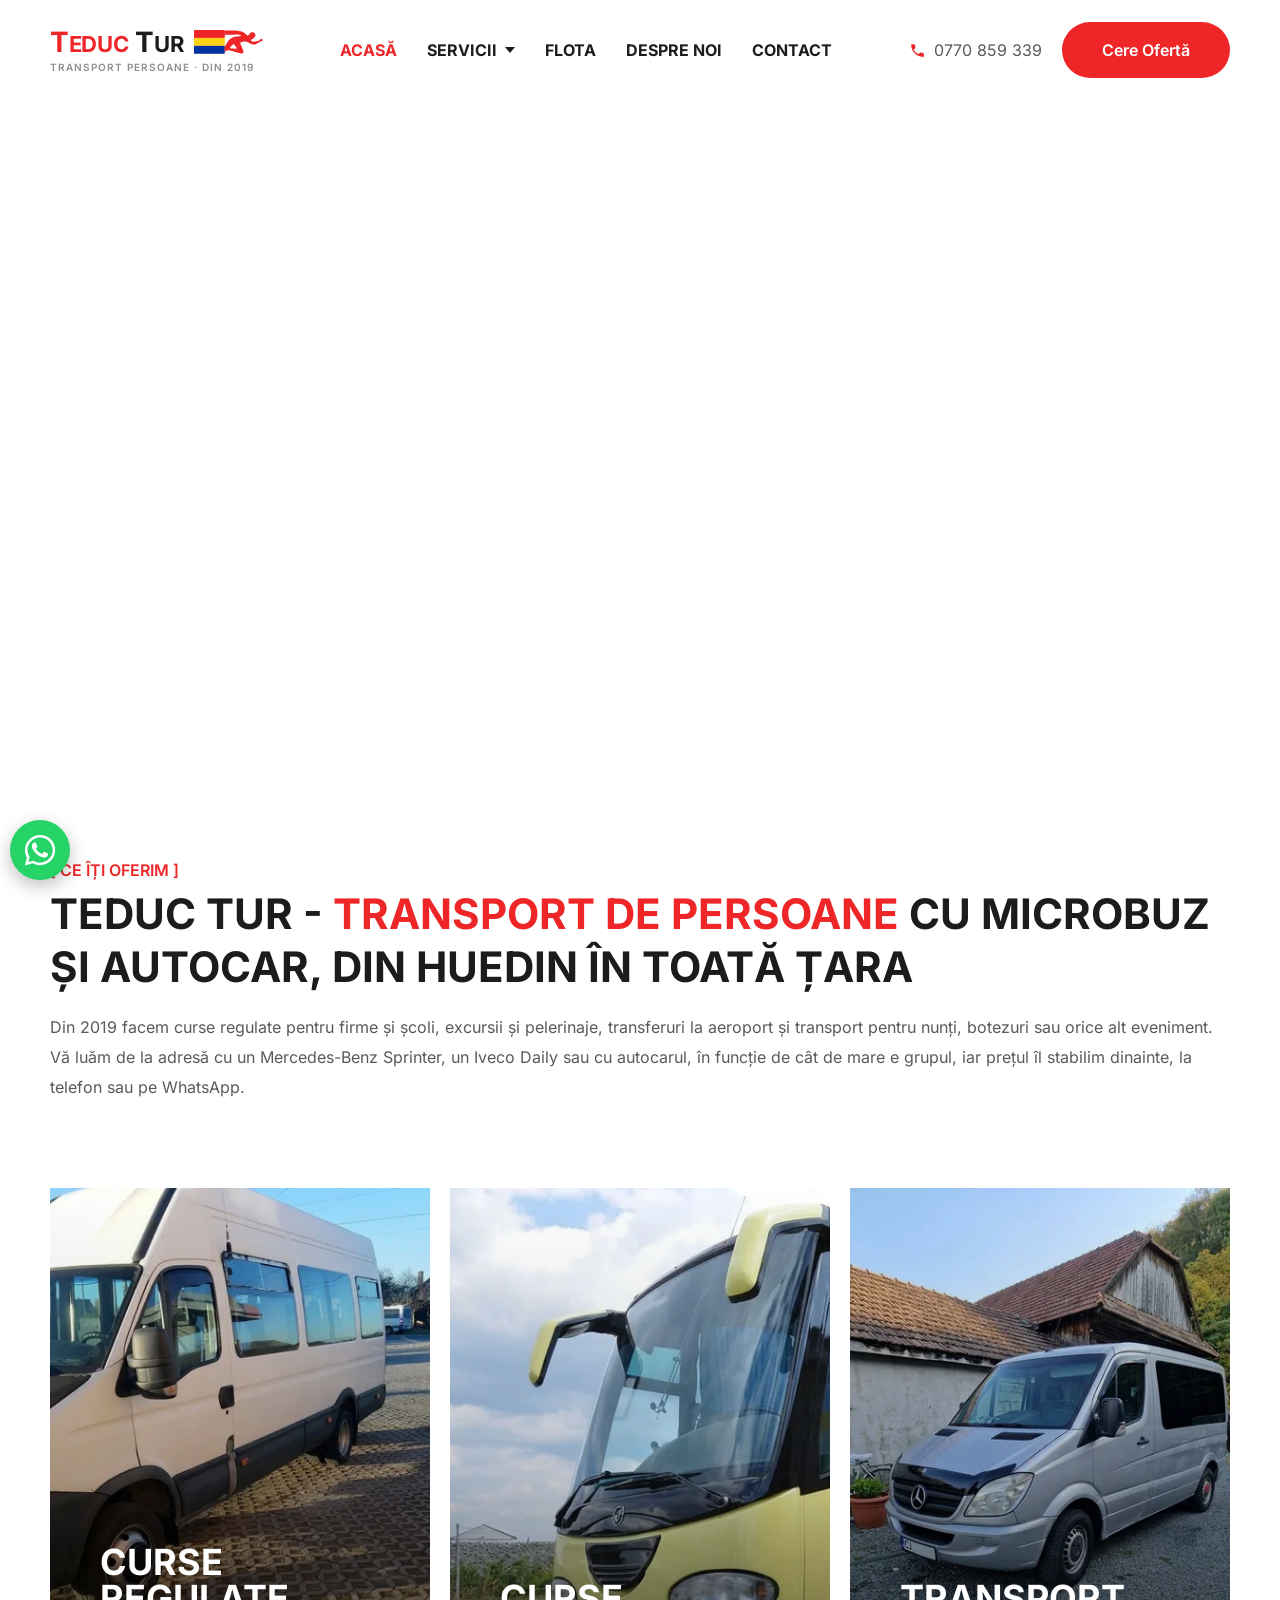
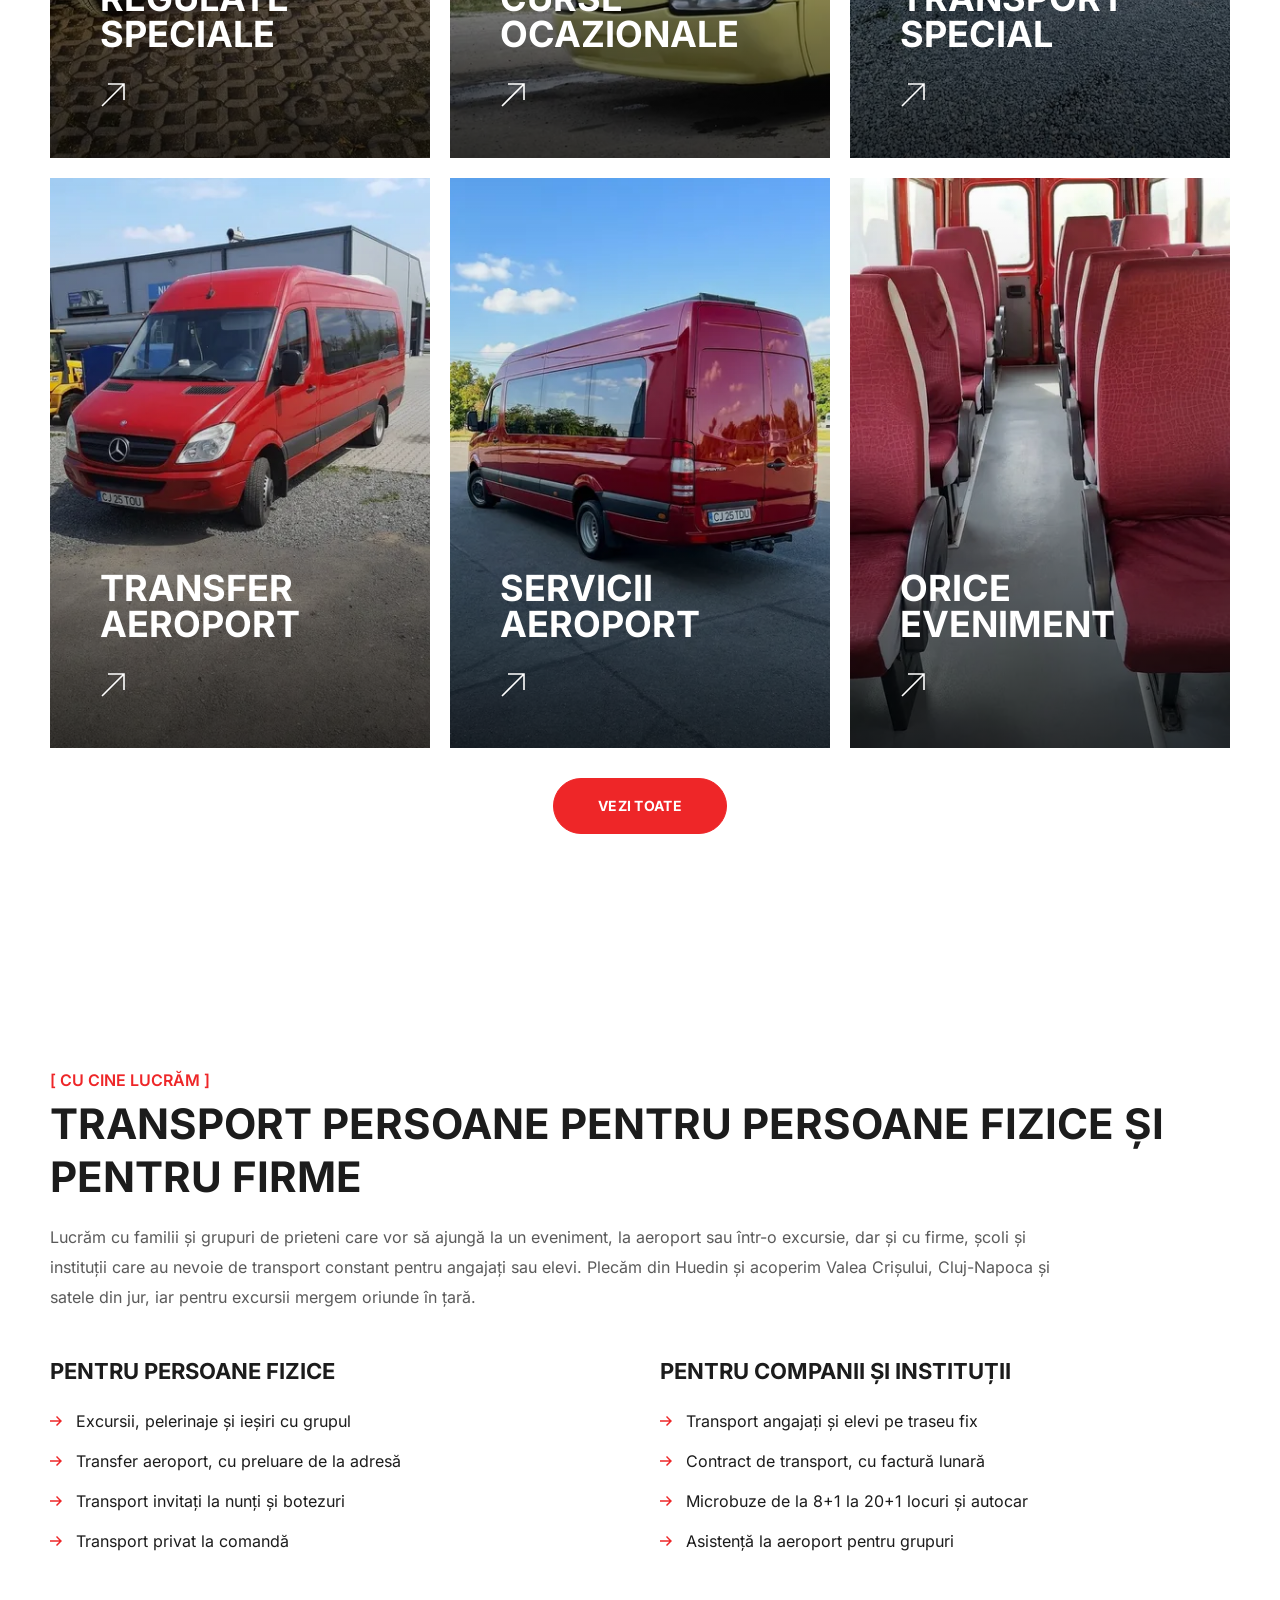
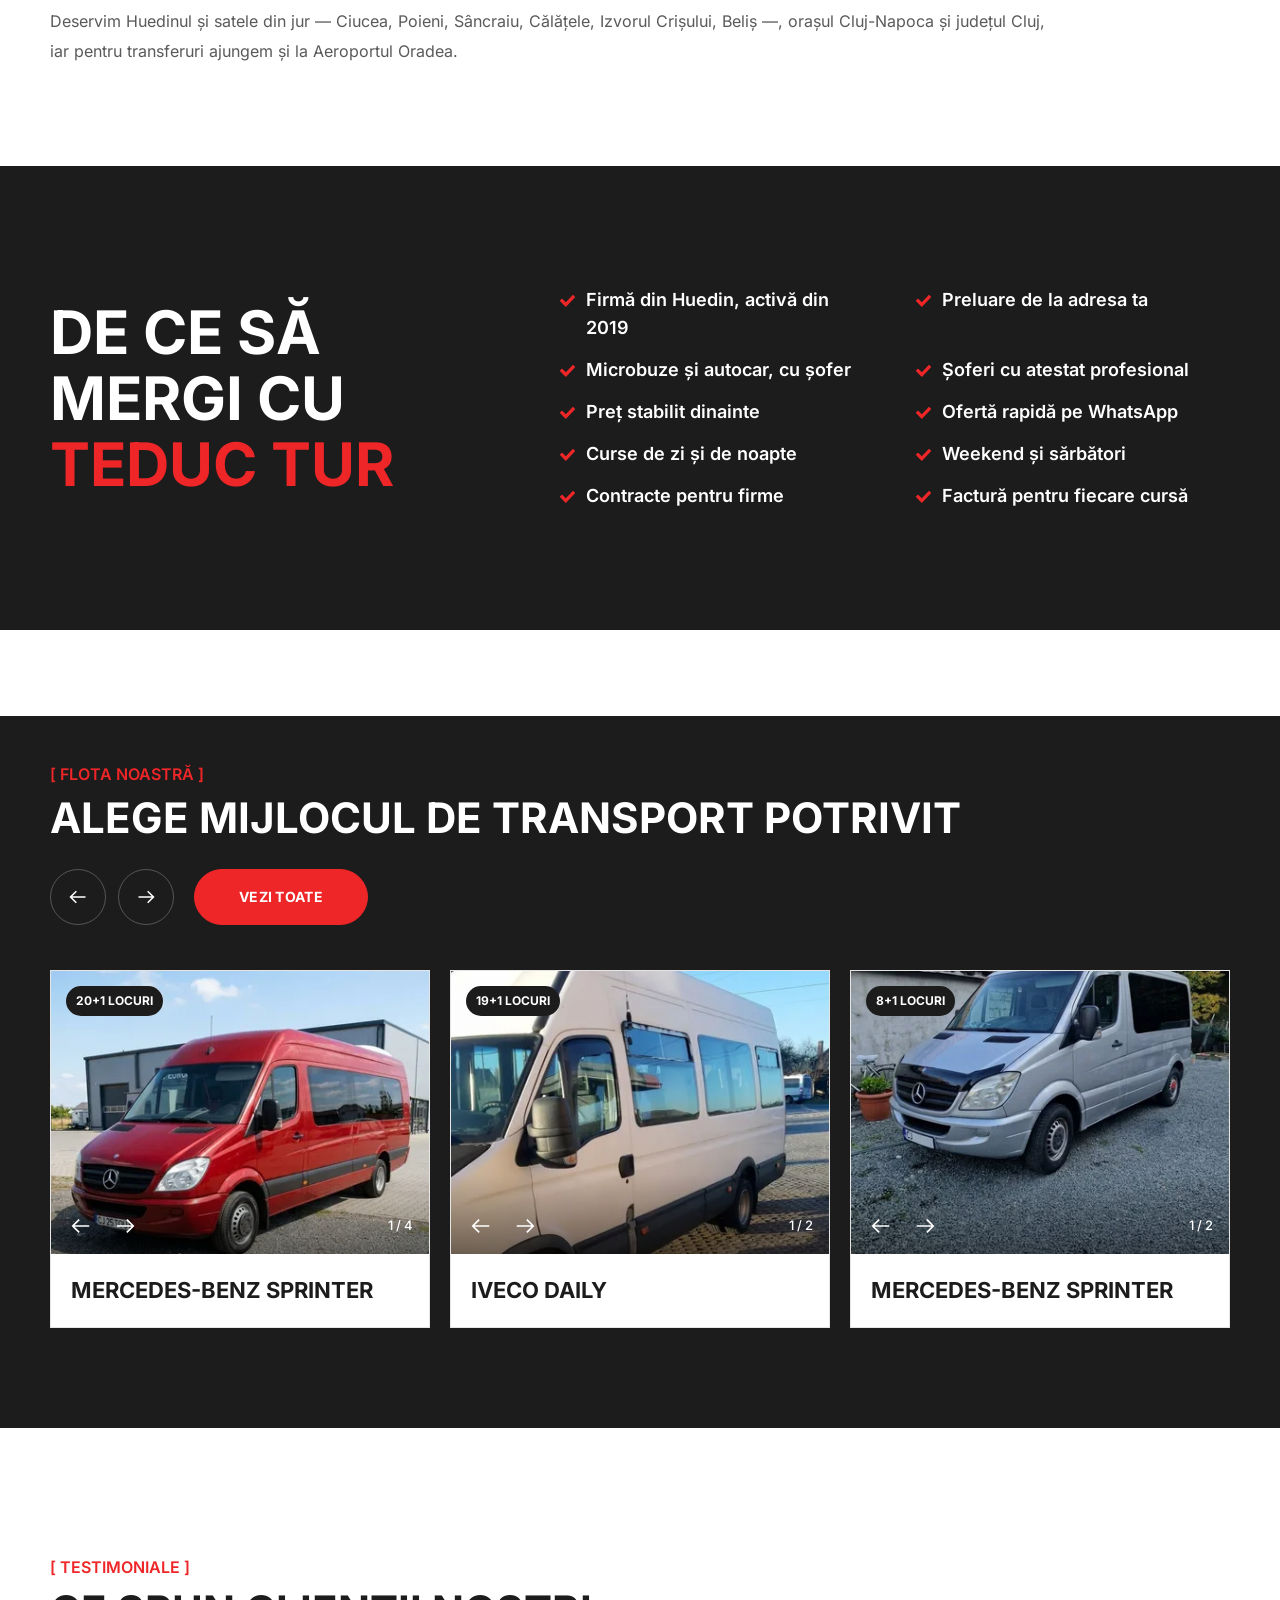
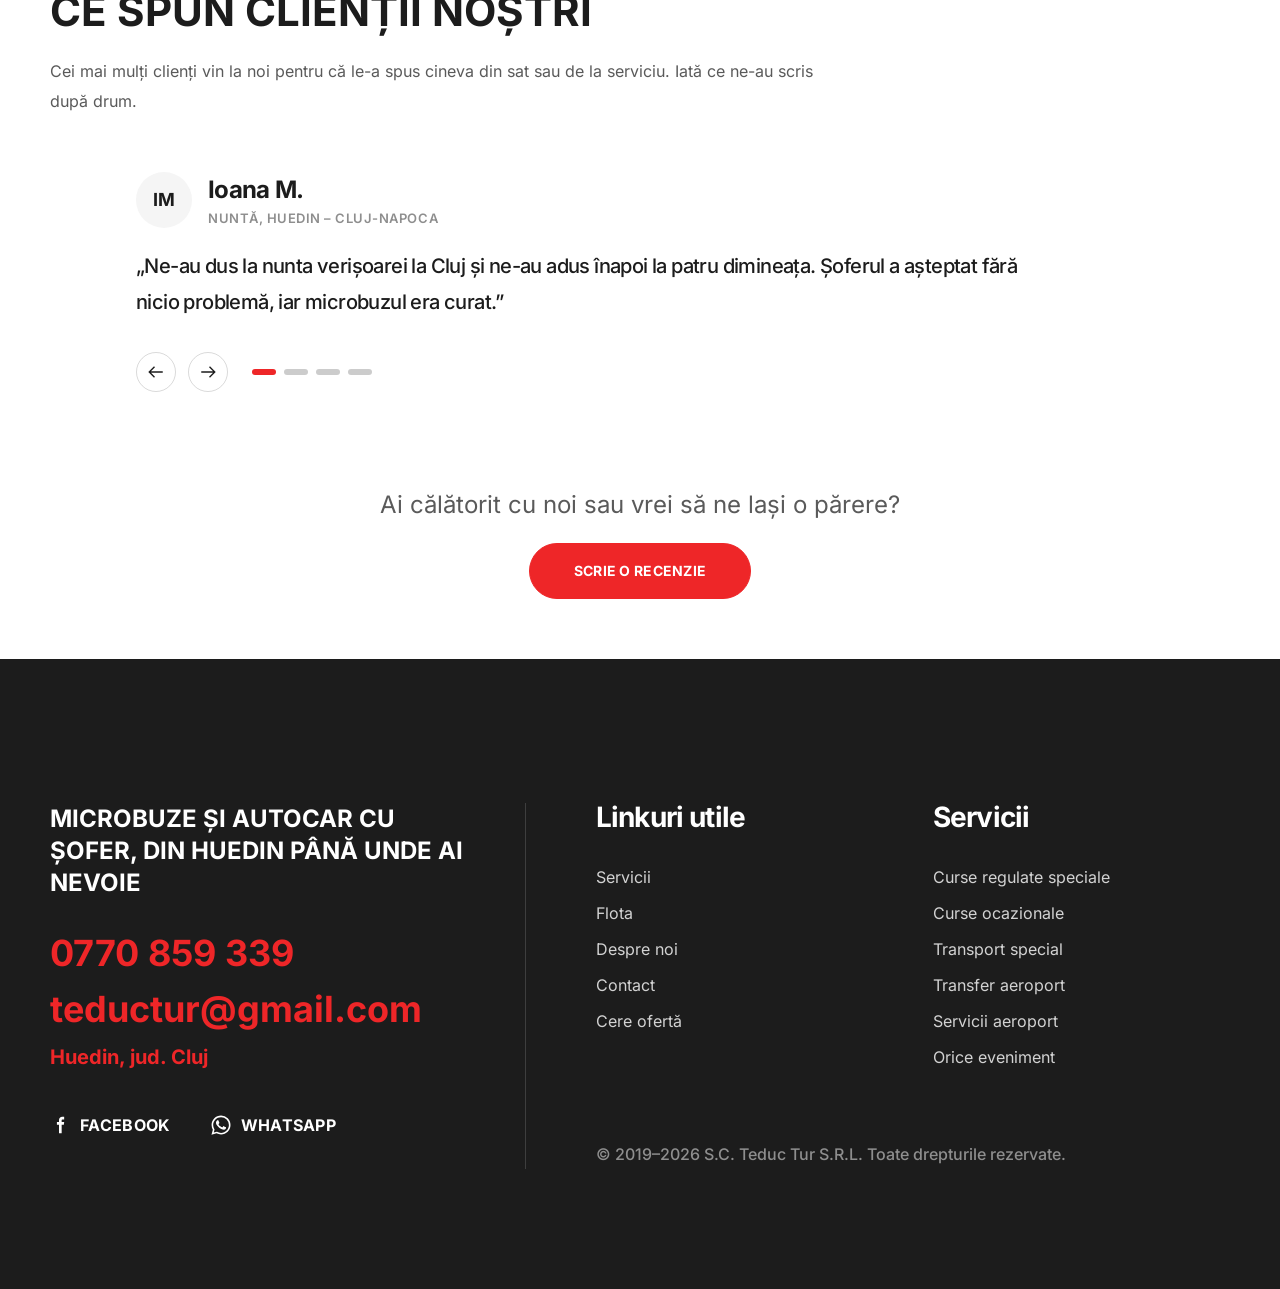
<file: index.html>
<!DOCTYPE html><html lang="ro"> <head><meta charset="utf-8"><meta name="viewport" content="width=device-width, initial-scale=1"><title>Transport persoane Huedin – microbuze și autocar | Teduc Tur</title><meta name="description" content="Transport persoane din Huedin cu microbuz și autocar, cu șofer: curse regulate pentru firme și școli, excursii, transfer aeroport și transport la evenimente."><meta name="theme-color" content="#ee2628"><link rel="canonical" href="https://teductur.eu/"><meta property="og:type" content="website"><meta property="og:url" content="https://teductur.eu/"><meta property="og:site_name" content="Teduc Tur"><meta property="og:locale" content="ro_RO"><meta property="og:title" content="Transport persoane Huedin – microbuze și autocar | Teduc Tur"><meta property="og:description" content="Transport persoane din Huedin cu microbuz și autocar, cu șofer: curse regulate pentru firme și școli, excursii, transfer aeroport și transport la evenimente."><meta property="og:image" content="https://teductur.eu/_astro/hero-sprinter-rosu.BWNIlai4_ZRkWb5.webp"><meta name="twitter:card" content="summary_large_image"><meta name="twitter:title" content="Transport persoane Huedin – microbuze și autocar | Teduc Tur"><meta name="twitter:description" content="Transport persoane din Huedin cu microbuz și autocar, cu șofer: curse regulate pentru firme și școli, excursii, transfer aeroport și transport la evenimente."><meta name="twitter:image" content="https://teductur.eu/_astro/hero-sprinter-rosu.BWNIlai4_ZRkWb5.webp"><link rel="icon" href="favicon.svg" type="image/svg+xml"><link rel="stylesheet" href="_astro/Layout.D2_G3YdX.css"><script type="application/ld+json">
{
  "@context": "https://schema.org",
  "@graph": [
    {
      "@type": "LocalBusiness",
      "@id": "#teduc-tur",
      "name": "S.C. Teduc Tur S.R.L.",
      "alternateName": "Teduc Tur",
      "description": "Firmă de transport persoane din Huedin, județul Cluj: curse regulate pentru firme și școli, curse ocazionale, transport special, transfer aeroport și transport pentru evenimente.",
      "telephone": "+40770859339",
      "email": "teductur@gmail.com",
      "foundingDate": "2019",
      "founder": {
        "@type": "Person",
        "name": "Radu Neag"
      },
      "address": {
        "@type": "PostalAddress",
        "addressLocality": "Huedin",
        "addressRegion": "Cluj",
        "addressCountry": "RO"
      },
      "areaServed": [
        {
          "@type": "City",
          "name": "Huedin"
        },
        {
          "@type": "City",
          "name": "Cluj-Napoca"
        },
        {
          "@type": "City",
          "name": "Ciucea"
        },
        {
          "@type": "City",
          "name": "Poieni"
        },
        {
          "@type": "City",
          "name": "Sâncraiu"
        },
        {
          "@type": "City",
          "name": "Călățele"
        },
        {
          "@type": "City",
          "name": "Izvorul Crișului"
        },
        {
          "@type": "City",
          "name": "Beliș"
        },
        {
          "@type": "City",
          "name": "Oradea"
        },
        {
          "@type": "AdministrativeArea",
          "name": "Județul Cluj"
        }
      ],
      "knowsLanguage": "ro",
      "knowsAbout": [
        "Transport persoane cu microbuz și autocar",
        "Transport angajați și elevi",
        "Închiriere microbuz cu șofer",
        "Transfer aeroport",
        "Transport pentru evenimente"
      ],
      "url": "https://teductur.eu/",
      "image": "https://teductur.eu/_astro/hero-sprinter-rosu.BWNIlai4_ZRkWb5.webp"
    },
    {
      "@type": "WebSite",
      "name": "Teduc Tur",
      "alternateName": "Teduc Tur Huedin",
      "inLanguage": "ro",
      "publisher": {
        "@id": "#teduc-tur"
      },
      "url": "https://teductur.eu/"
    }
  ]
}</script>
</head> <body> <a href="index.html#continut" class="sr-only focus:not-sr-only focus:fixed focus:left-3 focus:top-3 focus:z-[100] focus:bg-white focus:px-4 focus:py-2 focus:text-ink">Sari la conținut</a> <header class="sticky top-0 z-50 border-b border-black/10 bg-white lg:static lg:border-0"> <!-- Desktop: 100 px, logo stânga, meniu la mijloc, telefon + „Cere ofertă” dreapta --> <div class="wrap relative hidden h-[100px] items-center justify-between lg:flex"> <a href="index.html" class="flex h-full shrink-0 items-center" aria-label="Teduc Tur, prima pagină"> <span class="inline-flex flex-col leading-none"> <span class="flex items-center gap-2.5"> <span class="font-display font-bold tracking-[-0.01em] text-[28px]"> <span class="text-brand">T<span class="text-[22px]">EDUC</span></span> <span class="text-ink">T<span class="text-[22px]">UR</span></span> </span> <svg viewBox="0 0 204 71" aria-hidden="true" class="h-[24px] w-auto shrink-0"> <rect width="91" height="23.433333333333334" fill="#ee2628"></rect> <rect y="23.433333333333334" width="91" height="23.433333333333334" fill="#fcd116"></rect> <rect y="46.86666666666667" width="91" height="23.433333333333334" fill="#0033a0"></rect> <path transform="translate(90.5 79.5) scale(0.01 -0.01)" fill="#ee2628" d="M0 6903 c1 -894 2 -976 16 -949 14 24 15 47 8 135 -15 214 -1 283 80 377 82 96 -41 88 1536 94 767 3 1400 9 1407 13 51 33 1136 -19 1318 -63 354 -85 476 -153 433 -243 -22 -46 -65 -64 -194 -82 -60 -8 -192 -30 -294 -49 -247 -46 -431 -66 -690 -76 -205 -9 -223 -11 -375 -50 -236 -60 -261 -68 -364 -112 -52 -22 -188 -64 -301 -93 -238 -61 -340 -106 -504 -224 -54 -39 -153 -99 -220 -133 -114 -59 -128 -69 -246 -188 -69 -69 -159 -153 -200 -186 -83 -67 -235 -248 -324 -386 -31 -49 -91 -130 -134 -181 -124 -148 -186 -235 -252 -352 -34 -60 -80 -136 -102 -167 -48 -70 -129 -228 -164 -321 -28 -73 -103 -193 -216 -346 -40 -53 -96 -147 -129 -216 -32 -67 -65 -128 -74 -135 -13 -11 -15 -89 -15 -640 0 -628 0 -628 43 -662 130 -107 224 -98 430 39 117 77 371 198 460 217 188 42 439 27 644 -38 76 -24 183 -51 238 -60 147 -25 432 -99 512 -134 38 -17 116 -42 174 -56 57 -14 138 -37 179 -51 41 -14 111 -35 154 -46 44 -11 124 -36 178 -54 55 -19 127 -39 161 -45 34 -6 115 -24 179 -41 64 -16 151 -36 192 -43 41 -8 104 -27 138 -41 135 -57 164 -67 257 -86 53 -10 134 -30 181 -44 47 -13 141 -34 210 -46 69 -12 173 -36 233 -55 204 -64 397 -77 634 -45 183 25 205 33 265 100 84 93 93 132 91 376 -2 277 -44 478 -143 675 -20 41 -56 127 -80 190 -23 63 -73 180 -110 260 -75 159 -104 227 -161 370 -134 340 -183 445 -245 530 -105 143 -144 239 -185 457 -55 292 55 378 560 439 75 8 186 26 246 39 307 65 804 65 1029 0 45 -13 127 -35 183 -48 124 -31 331 -133 528 -261 321 -209 552 -324 760 -380 72 -19 171 -50 221 -70 127 -49 156 -54 373 -65 374 -20 523 17 997 248 331 162 306 149 496 264 86 52 258 145 383 206 124 61 249 127 278 145 28 18 107 58 174 89 171 77 319 184 361 262 24 45 21 166 -7 236 -69 178 -194 265 -381 264 -139 -1 -227 -62 -290 -201 -97 -214 -225 -325 -436 -379 -38 -9 -129 -37 -202 -62 -98 -32 -166 -48 -255 -59 -254 -31 -547 -90 -682 -139 -119 -44 -121 -44 -209 -54 -106 -12 -219 3 -313 40 -43 17 -121 46 -174 63 -253 84 -483 286 -483 423 0 103 29 122 310 204 217 63 255 79 365 160 78 57 121 103 208 219 36 47 92 117 126 155 140 160 282 419 334 610 51 187 -61 526 -221 670 -200 180 -352 241 -628 252 -363 14 -614 -115 -823 -422 -96 -142 -354 -421 -443 -480 -192 -128 -287 -102 -537 147 -87 87 -163 158 -167 158 -5 0 -53 52 -106 116 -200 240 -311 330 -569 459 -93 47 -219 111 -280 142 -199 104 -422 165 -760 208 -333 43 -631 87 -810 120 -308 58 -368 60 -2045 60 -1535 0 -1535 0 -1631 53 -53 28 -99 52 -103 52 -3 0 -6 -440 -6 -977z m2767 -3160 c60 -28 210 -216 273 -343 43 -85 102 -173 159 -235 254 -278 356 -430 381 -573 36 -200 -81 -240 -476 -163 -260 50 -292 53 -504 35 -170 -13 -201 -13 -322 1 -73 9 -199 22 -280 30 -190 18 -307 60 -375 133 -85 91 59 310 350 534 97 74 117 94 259 259 180 210 286 305 368 330 45 13 131 10 167 -8z"></path> </svg> </span> <span class="mt-1.5 whitespace-nowrap font-sans text-[10px] font-semibold uppercase tracking-[0.1em] text-muted">
Transport persoane · din 2019 </span> </span> </a> <nav aria-label="Meniu principal" class="h-full"> <ul class="flex h-full items-center gap-[30px]"> <li class="flex h-full items-center"> <a href="index.html" class="flex h-full items-center font-display text-[16px] font-bold uppercase leading-6 transition-colors duration-200 hover:text-brand text-brand" aria-current="page"> Acasă </a> </li><li class="group/mega flex h-full items-center"> <a href="servicii/index.html" class="flex h-full items-center gap-2 font-display text-[16px] font-bold uppercase leading-6 transition-colors duration-200 hover:text-brand text-ink" aria-haspopup="true"> Servicii <svg class="h-[6px] w-[10px] transition-transform duration-200 group-hover/mega:rotate-180" viewBox="0 0 10 6" fill="currentColor" aria-hidden="true"><path d="M0 0h10L5 6z"></path></svg> </a> <div class="invisible absolute inset-x-[30px] top-[100px] z-50 translate-y-2 bg-ink px-[25px] pb-[30px] pt-[25px] opacity-0 shadow-[0_20px_40px_rgba(0,0,0,0.25)] transition-all duration-200 group-focus-within/mega:visible group-focus-within/mega:translate-y-0 group-focus-within/mega:opacity-100 group-hover/mega:visible group-hover/mega:translate-y-0 group-hover/mega:opacity-100"> <p class="font-display text-[22px] font-bold uppercase leading-[27.5px] text-white">Serviciile noastre</p> <ul class="mt-5 grid grid-cols-6 gap-[14px]"> <li> <a href="servicii/curse-regulate-speciale/index.html" class="group/card relative block aspect-[3/4] overflow-hidden bg-black"> <img src="_astro/tile-regulate.-ln8An5y_Z2dW1Id.webp" srcset="_astro/tile-regulate.-ln8An5y_ZeoLcd.webp 240w, _astro/tile-regulate.-ln8An5y_Z1UDA8j.webp 400w" alt sizes="200px" loading="lazy" decoding="async" width="900" height="1350" class="size-full object-cover opacity-80 transition-[transform,opacity] duration-300 group-hover/card:scale-105 group-hover/card:opacity-100"> <span class="absolute inset-0 bg-gradient-to-t from-black/75 via-black/10 to-transparent"></span> <span class="absolute inset-x-[15px] bottom-[12px] font-display text-[17px] font-bold leading-[22px] text-white"> Curse regulate speciale </span> </a> </li><li> <a href="servicii/curse-ocazionale/index.html" class="group/card relative block aspect-[3/4] overflow-hidden bg-black"> <img src="_astro/tile-ocazionale.D4l0kEN2_10IBYP.webp" srcset="_astro/tile-ocazionale.D4l0kEN2_Z1dVbJj.webp 240w, _astro/tile-ocazionale.D4l0kEN2_Z1cLzHF.webp 400w" alt sizes="200px" loading="lazy" decoding="async" width="900" height="1350" class="size-full object-cover opacity-80 transition-[transform,opacity] duration-300 group-hover/card:scale-105 group-hover/card:opacity-100"> <span class="absolute inset-0 bg-gradient-to-t from-black/75 via-black/10 to-transparent"></span> <span class="absolute inset-x-[15px] bottom-[12px] font-display text-[17px] font-bold leading-[22px] text-white"> Curse ocazionale </span> </a> </li><li> <a href="servicii/transport-special/index.html" class="group/card relative block aspect-[3/4] overflow-hidden bg-black"> <img src="_astro/tile-speciale.CAp1azQy_Z1gUlEi.webp" srcset="_astro/tile-speciale.CAp1azQy_voely.webp 240w, _astro/tile-speciale.CAp1azQy_Z1aPzzx.webp 400w" alt sizes="200px" loading="lazy" decoding="async" width="900" height="1351" class="size-full object-cover opacity-80 transition-[transform,opacity] duration-300 group-hover/card:scale-105 group-hover/card:opacity-100"> <span class="absolute inset-0 bg-gradient-to-t from-black/75 via-black/10 to-transparent"></span> <span class="absolute inset-x-[15px] bottom-[12px] font-display text-[17px] font-bold leading-[22px] text-white"> Transport special </span> </a> </li><li> <a href="servicii/transfer-aeroport/index.html" class="group/card relative block aspect-[3/4] overflow-hidden bg-black"> <img src="_astro/tile-aeroport.Cz_o0qrc_xQ1JW.webp" srcset="_astro/tile-aeroport.Cz_o0qrc_Z2wMQwY.webp 240w, _astro/tile-aeroport.Cz_o0qrc_Q9skQ.webp 400w" alt sizes="200px" loading="lazy" decoding="async" width="900" height="1350" class="size-full object-cover opacity-80 transition-[transform,opacity] duration-300 group-hover/card:scale-105 group-hover/card:opacity-100"> <span class="absolute inset-0 bg-gradient-to-t from-black/75 via-black/10 to-transparent"></span> <span class="absolute inset-x-[15px] bottom-[12px] font-display text-[17px] font-bold leading-[22px] text-white"> Transfer aeroport </span> </a> </li><li> <a href="servicii/servicii-aeroport/index.html" class="group/card relative block aspect-[3/4] overflow-hidden bg-black"> <img src="_astro/tile-servicii-aeroport.__pMP4UB_Z1mm0HF.webp" srcset="_astro/tile-servicii-aeroport.__pMP4UB_odYdK.webp 240w, _astro/tile-servicii-aeroport.__pMP4UB_Z2sCW4l.webp 400w" alt sizes="200px" loading="lazy" decoding="async" width="900" height="1350" class="size-full object-cover opacity-80 transition-[transform,opacity] duration-300 group-hover/card:scale-105 group-hover/card:opacity-100"> <span class="absolute inset-0 bg-gradient-to-t from-black/75 via-black/10 to-transparent"></span> <span class="absolute inset-x-[15px] bottom-[12px] font-display text-[17px] font-bold leading-[22px] text-white"> Servicii aeroport </span> </a> </li><li> <a href="servicii/evenimente/index.html" class="group/card relative block aspect-[3/4] overflow-hidden bg-black"> <img src="_astro/tile-evenimente.BCaZidfP_Z2mxhSP.webp" srcset="_astro/tile-evenimente.BCaZidfP_sY2aW.webp 240w, _astro/tile-evenimente.BCaZidfP_u8DcA.webp 400w" alt sizes="200px" loading="lazy" decoding="async" width="900" height="1350" class="size-full object-cover opacity-80 transition-[transform,opacity] duration-300 group-hover/card:scale-105 group-hover/card:opacity-100"> <span class="absolute inset-0 bg-gradient-to-t from-black/75 via-black/10 to-transparent"></span> <span class="absolute inset-x-[15px] bottom-[12px] font-display text-[17px] font-bold leading-[22px] text-white"> Orice eveniment </span> </a> </li> </ul> </div> </li><li class="flex h-full items-center"> <a href="flota/index.html" class="flex h-full items-center font-display text-[16px] font-bold uppercase leading-6 transition-colors duration-200 hover:text-brand text-ink"> Flota </a> </li><li class="flex h-full items-center"> <a href="despre-noi/index.html" class="flex h-full items-center font-display text-[16px] font-bold uppercase leading-6 transition-colors duration-200 hover:text-brand text-ink"> Despre noi </a> </li><li class="flex h-full items-center"> <a href="contact/index.html" class="flex h-full items-center font-display text-[16px] font-bold uppercase leading-6 transition-colors duration-200 hover:text-brand text-ink"> Contact </a> </li> </ul> </nav> <div class="flex items-center gap-5"> <a href="tel:+40770859339" class="hidden items-center gap-2 text-[16px] text-body transition-colors hover:text-brand xl:flex"> <svg class="size-[17px] text-brand" viewBox="0 0 24 24" fill="currentColor" aria-hidden="true"><path d="M6.6 10.8a15.1 15.1 0 0 0 6.6 6.6l2.2-2.2a1 1 0 0 1 1-.25 11.4 11.4 0 0 0 3.6.57 1 1 0 0 1 1 1V20a1 1 0 0 1-1 1A17 17 0 0 1 3 4a1 1 0 0 1 1-1h3.5a1 1 0 0 1 1 1c0 1.25.2 2.45.57 3.57a1 1 0 0 1-.25 1z"></path></svg> 0770 859 339 </a> <a href="contact/index.html" class="inline-flex h-[56px] items-center rounded-[50px] bg-brand px-10 font-display text-[16px] font-semibold text-white transition-colors duration-200 hover:bg-ink">
Cere Ofertă
</a> </div> </div> <!-- Mobil și tabletă: 60 px, hamburger stânga, logo centrat, telefon dreapta --> <div class="relative flex h-[60px] items-center justify-between px-[15px] lg:hidden"> <button type="button" class="group grid size-10 place-items-center text-brand" aria-expanded="false" aria-controls="meniu-mobil" data-meniu-buton> <span class="sr-only">Deschide meniul</span> <svg class="size-[22px] group-aria-expanded:hidden" viewBox="0 0 24 24" fill="none" stroke="currentColor" stroke-width="2.2" aria-hidden="true"><path d="M2 5h20M2 12h20M2 19h20"></path></svg> <svg class="hidden size-[22px] group-aria-expanded:block" viewBox="0 0 24 24" fill="none" stroke="currentColor" stroke-width="2.2" aria-hidden="true"><path d="m4 4 16 16M20 4 4 20"></path></svg> </button> <a href="index.html" class="absolute left-1/2 -translate-x-1/2" aria-label="Teduc Tur, prima pagină"> <span class="inline-flex flex-col leading-none"> <span class="flex items-center gap-2"> <span class="font-display font-bold tracking-[-0.01em] text-[19px]"> <span class="text-brand">T<span class="text-[15px]">EDUC</span></span> <span class="text-ink">T<span class="text-[15px]">UR</span></span> </span> <svg viewBox="0 0 184 71" aria-hidden="true" class="h-[17px] w-auto shrink-0"> <rect width="71" height="23.433333333333334" fill="#ee2628"></rect> <rect y="23.433333333333334" width="71" height="23.433333333333334" fill="#fcd116"></rect> <rect y="46.86666666666667" width="71" height="23.433333333333334" fill="#0033a0"></rect> <path transform="translate(70.5 79.5) scale(0.01 -0.01)" fill="#ee2628" d="M0 6903 c1 -894 2 -976 16 -949 14 24 15 47 8 135 -15 214 -1 283 80 377 82 96 -41 88 1536 94 767 3 1400 9 1407 13 51 33 1136 -19 1318 -63 354 -85 476 -153 433 -243 -22 -46 -65 -64 -194 -82 -60 -8 -192 -30 -294 -49 -247 -46 -431 -66 -690 -76 -205 -9 -223 -11 -375 -50 -236 -60 -261 -68 -364 -112 -52 -22 -188 -64 -301 -93 -238 -61 -340 -106 -504 -224 -54 -39 -153 -99 -220 -133 -114 -59 -128 -69 -246 -188 -69 -69 -159 -153 -200 -186 -83 -67 -235 -248 -324 -386 -31 -49 -91 -130 -134 -181 -124 -148 -186 -235 -252 -352 -34 -60 -80 -136 -102 -167 -48 -70 -129 -228 -164 -321 -28 -73 -103 -193 -216 -346 -40 -53 -96 -147 -129 -216 -32 -67 -65 -128 -74 -135 -13 -11 -15 -89 -15 -640 0 -628 0 -628 43 -662 130 -107 224 -98 430 39 117 77 371 198 460 217 188 42 439 27 644 -38 76 -24 183 -51 238 -60 147 -25 432 -99 512 -134 38 -17 116 -42 174 -56 57 -14 138 -37 179 -51 41 -14 111 -35 154 -46 44 -11 124 -36 178 -54 55 -19 127 -39 161 -45 34 -6 115 -24 179 -41 64 -16 151 -36 192 -43 41 -8 104 -27 138 -41 135 -57 164 -67 257 -86 53 -10 134 -30 181 -44 47 -13 141 -34 210 -46 69 -12 173 -36 233 -55 204 -64 397 -77 634 -45 183 25 205 33 265 100 84 93 93 132 91 376 -2 277 -44 478 -143 675 -20 41 -56 127 -80 190 -23 63 -73 180 -110 260 -75 159 -104 227 -161 370 -134 340 -183 445 -245 530 -105 143 -144 239 -185 457 -55 292 55 378 560 439 75 8 186 26 246 39 307 65 804 65 1029 0 45 -13 127 -35 183 -48 124 -31 331 -133 528 -261 321 -209 552 -324 760 -380 72 -19 171 -50 221 -70 127 -49 156 -54 373 -65 374 -20 523 17 997 248 331 162 306 149 496 264 86 52 258 145 383 206 124 61 249 127 278 145 28 18 107 58 174 89 171 77 319 184 361 262 24 45 21 166 -7 236 -69 178 -194 265 -381 264 -139 -1 -227 -62 -290 -201 -97 -214 -225 -325 -436 -379 -38 -9 -129 -37 -202 -62 -98 -32 -166 -48 -255 -59 -254 -31 -547 -90 -682 -139 -119 -44 -121 -44 -209 -54 -106 -12 -219 3 -313 40 -43 17 -121 46 -174 63 -253 84 -483 286 -483 423 0 103 29 122 310 204 217 63 255 79 365 160 78 57 121 103 208 219 36 47 92 117 126 155 140 160 282 419 334 610 51 187 -61 526 -221 670 -200 180 -352 241 -628 252 -363 14 -614 -115 -823 -422 -96 -142 -354 -421 -443 -480 -192 -128 -287 -102 -537 147 -87 87 -163 158 -167 158 -5 0 -53 52 -106 116 -200 240 -311 330 -569 459 -93 47 -219 111 -280 142 -199 104 -422 165 -760 208 -333 43 -631 87 -810 120 -308 58 -368 60 -2045 60 -1535 0 -1535 0 -1631 53 -53 28 -99 52 -103 52 -3 0 -6 -440 -6 -977z m2767 -3160 c60 -28 210 -216 273 -343 43 -85 102 -173 159 -235 254 -278 356 -430 381 -573 36 -200 -81 -240 -476 -163 -260 50 -292 53 -504 35 -170 -13 -201 -13 -322 1 -73 9 -199 22 -280 30 -190 18 -307 60 -375 133 -85 91 59 310 350 534 97 74 117 94 259 259 180 210 286 305 368 330 45 13 131 10 167 -8z"></path> </svg> </span>  </span> </a> <a href="tel:+40770859339" class="grid size-[30px] place-items-center rounded-[5px] bg-brand text-white" aria-label="Sună la 0770 859 339"> <svg class="size-[17px]" viewBox="0 0 24 24" fill="currentColor" aria-hidden="true"><path d="M6.6 10.8a15.1 15.1 0 0 0 6.6 6.6l2.2-2.2a1 1 0 0 1 1-.25 11.4 11.4 0 0 0 3.6.57 1 1 0 0 1 1 1V20a1 1 0 0 1-1 1A17 17 0 0 1 3 4a1 1 0 0 1 1-1h3.5a1 1 0 0 1 1 1c0 1.25.2 2.45.57 3.57a1 1 0 0 1-.25 1z"></path></svg> </a> </div> <nav id="meniu-mobil" aria-label="Meniu principal" class="absolute inset-x-0 top-full hidden max-h-[calc(100dvh-60px)] overflow-y-auto border-t border-black/10 bg-white shadow-[0_16px_30px_rgba(0,0,0,0.12)] lg:hidden" data-meniu> <ul class="px-[15px] py-2"> <li class="border-b border-black/10 last:border-0"> <a href="index.html" class="block py-3.5 font-display text-[16px] font-bold uppercase text-brand"> Acasă </a>  </li><li class="border-b border-black/10 last:border-0"> <a href="servicii/index.html" class="block py-3.5 font-display text-[16px] font-bold uppercase text-ink"> Servicii </a> <ul class="-mt-1 pb-3 pl-4"> <li> <a href="servicii/curse-regulate-speciale/index.html" class="block py-1.5 text-[15px] font-medium text-body"> Curse regulate speciale </a> </li><li> <a href="servicii/curse-ocazionale/index.html" class="block py-1.5 text-[15px] font-medium text-body"> Curse ocazionale </a> </li><li> <a href="servicii/transport-special/index.html" class="block py-1.5 text-[15px] font-medium text-body"> Transport special </a> </li><li> <a href="servicii/transfer-aeroport/index.html" class="block py-1.5 text-[15px] font-medium text-body"> Transfer aeroport </a> </li><li> <a href="servicii/servicii-aeroport/index.html" class="block py-1.5 text-[15px] font-medium text-body"> Servicii aeroport </a> </li><li> <a href="servicii/evenimente/index.html" class="block py-1.5 text-[15px] font-medium text-body"> Orice eveniment </a> </li> </ul> </li><li class="border-b border-black/10 last:border-0"> <a href="flota/index.html" class="block py-3.5 font-display text-[16px] font-bold uppercase text-ink"> Flota </a>  </li><li class="border-b border-black/10 last:border-0"> <a href="despre-noi/index.html" class="block py-3.5 font-display text-[16px] font-bold uppercase text-ink"> Despre noi </a>  </li><li class="border-b border-black/10 last:border-0"> <a href="contact/index.html" class="block py-3.5 font-display text-[16px] font-bold uppercase text-ink"> Contact </a>  </li> </ul> <div class="px-[15px] pb-5"> <a href="contact/index.html" class="buton w-full">Cere Ofertă</a> </div> </nav> </header> <main id="continut">   <section aria-label="Microbuzul Teduc Tur"> <picture> <source media="(max-width: 767px)" srcset="_astro/hero-sprinter-rosu-mobil.D_z0tBCN_2euK3n.webp 400w, _astro/hero-sprinter-rosu-mobil.D_z0tBCN_2fcgqY.webp 768w" sizes="100vw"> <img src="_astro/hero-sprinter-rosu.BWNIlai4_ZRkWb5.webp" srcset="_astro/hero-sprinter-rosu.BWNIlai4_ZK6ntw.webp 960w, _astro/hero-sprinter-rosu.BWNIlai4_1zyfhJ.webp 1280w, _astro/hero-sprinter-rosu.BWNIlai4_18RXzo.webp 1600w, _astro/hero-sprinter-rosu.BWNIlai4_ZRkWb5.webp 1920w" alt="Microbuzul Mercedes-Benz Sprinter roșu al firmei Teduc Tur, parcat în curte" sizes="100vw" loading="eager" fetchpriority="high" decoding="async" width="1920" height="1072" class="h-[500px] w-full object-cover object-center md:h-[min(clamp(500px,56.25vw,820px),calc(100svh-100px))] md:min-h-[460px] md:object-[50%_58%]"> </picture> </section>  <section class="pb-[100px] pt-[24px] md:pt-[38px] lg:pb-[144px]"> <div class="wrap"> <span class="eticheta">[ Ce îți oferim ]</span> <h1 class="mt-[6px] text-[34px] uppercase leading-[40px] md:text-[42px] md:leading-[52.5px]"> Teduc Tur - <span class="text-brand">transport de persoane</span> cu microbuz și autocar, din Huedin în toată țara
</h1> <p class="text-corp mt-[19px] max-w-[1180px]">
Din 2019 facem curse regulate pentru firme și școli, excursii și pelerinaje, transferuri la aeroport
        și transport pentru nunți, botezuri sau orice alt eveniment. Vă luăm de la adresă cu un Mercedes-Benz Sprinter, un Iveco Daily sau cu
        autocarul, în funcție de cât de mare e grupul, iar prețul îl stabilim dinainte, la telefon sau pe WhatsApp.
</p> <div class="mt-[60px] md:mt-[86px]"> <!-- Tile-urile foto ale modelului: 380 × 570 la 1280 px, titlu alb 36 px jos-stânga și săgeată. --><ul class="grid gap-[20px] md:grid-cols-2 lg:grid-cols-3"> <li> <a href="servicii/curse-regulate-speciale/index.html" class="group relative block h-[400px] overflow-hidden bg-ink md:h-auto md:aspect-[2/3]"> <img src="_astro/tile-regulate.-ln8An5y_Z2dW1Id.webp" srcset="_astro/tile-regulate.-ln8An5y_Z1UDA8j.webp 400w, _astro/tile-regulate.-ln8An5y_Z1Nln48.webp 600w, _astro/tile-regulate.-ln8An5y_Z2dW1Id.webp 900w" alt="Curse regulate speciale pentru angajați, cu microbuzul Teduc Tur" sizes="(min-width: 1024px) 380px, (min-width: 768px) 50vw, 100vw" loading="eager" decoding="async" width="900" height="1350" class="absolute inset-0 size-full object-cover transition-transform duration-500 ease-out group-hover:scale-[1.04]"> <span class="absolute inset-0 bg-gradient-to-t from-black/70 via-black/15 to-transparent"></span> <span class="absolute inset-x-[20px] bottom-[50px] sm:inset-x-[50px]"> <span class="block font-display text-[30px] font-bold uppercase leading-[30px] text-white sm:text-[36px] sm:leading-[36px]"> Curse regulate speciale </span> <svg class="mt-[30px] block size-[26px] text-white transition-transform duration-300 group-hover:translate-x-1 group-hover:-translate-y-1" viewBox="0 0 26 26" fill="none" stroke="currentColor" stroke-width="1.6" aria-hidden="true"><path d="M2 24 24 2M8 2h16v16"></path></svg> </span> </a> </li><li> <a href="servicii/curse-ocazionale/index.html" class="group relative block h-[400px] overflow-hidden bg-ink md:h-auto md:aspect-[2/3]"> <img src="_astro/tile-ocazionale.D4l0kEN2_10IBYP.webp" srcset="_astro/tile-ocazionale.D4l0kEN2_Z1cLzHF.webp 400w, _astro/tile-ocazionale.D4l0kEN2_Z1Sk3Eo.webp 600w, _astro/tile-ocazionale.D4l0kEN2_10IBYP.webp 900w" alt="Excursie cu microbuzul, pentru un grup organizat de Teduc Tur" sizes="(min-width: 1024px) 380px, (min-width: 768px) 50vw, 100vw" loading="eager" decoding="async" width="900" height="1350" class="absolute inset-0 size-full object-cover transition-transform duration-500 ease-out group-hover:scale-[1.04]"> <span class="absolute inset-0 bg-gradient-to-t from-black/70 via-black/15 to-transparent"></span> <span class="absolute inset-x-[20px] bottom-[50px] sm:inset-x-[50px]"> <span class="block font-display text-[30px] font-bold uppercase leading-[30px] text-white sm:text-[36px] sm:leading-[36px]"> Curse ocazionale </span> <svg class="mt-[30px] block size-[26px] text-white transition-transform duration-300 group-hover:translate-x-1 group-hover:-translate-y-1" viewBox="0 0 26 26" fill="none" stroke="currentColor" stroke-width="1.6" aria-hidden="true"><path d="M2 24 24 2M8 2h16v16"></path></svg> </span> </a> </li><li> <a href="servicii/transport-special/index.html" class="group relative block h-[400px] overflow-hidden bg-ink md:h-auto md:aspect-[2/3]"> <img src="_astro/tile-speciale.CAp1azQy_Z1gUlEi.webp" srcset="_astro/tile-speciale.CAp1azQy_Z1aPzzx.webp 400w, _astro/tile-speciale.CAp1azQy_ZQjH0d.webp 600w, _astro/tile-speciale.CAp1azQy_Z1gUlEi.webp 900w" alt="Transport special la comandă, cu microbuzul Teduc Tur" sizes="(min-width: 1024px) 380px, (min-width: 768px) 50vw, 100vw" loading="eager" decoding="async" width="900" height="1351" class="absolute inset-0 size-full object-cover transition-transform duration-500 ease-out group-hover:scale-[1.04]"> <span class="absolute inset-0 bg-gradient-to-t from-black/70 via-black/15 to-transparent"></span> <span class="absolute inset-x-[20px] bottom-[50px] sm:inset-x-[50px]"> <span class="block font-display text-[30px] font-bold uppercase leading-[30px] text-white sm:text-[36px] sm:leading-[36px]"> Transport special </span> <svg class="mt-[30px] block size-[26px] text-white transition-transform duration-300 group-hover:translate-x-1 group-hover:-translate-y-1" viewBox="0 0 26 26" fill="none" stroke="currentColor" stroke-width="1.6" aria-hidden="true"><path d="M2 24 24 2M8 2h16v16"></path></svg> </span> </a> </li><li> <a href="servicii/transfer-aeroport/index.html" class="group relative block h-[400px] overflow-hidden bg-ink md:h-auto md:aspect-[2/3]"> <img src="_astro/tile-aeroport.Cz_o0qrc_xQ1JW.webp" srcset="_astro/tile-aeroport.Cz_o0qrc_Q9skQ.webp 400w, _astro/tile-aeroport.Cz_o0qrc_XrFp2.webp 600w, _astro/tile-aeroport.Cz_o0qrc_xQ1JW.webp 900w" alt="Transfer aeroport cu microbuzul, din Huedin – Teduc Tur" sizes="(min-width: 1024px) 380px, (min-width: 768px) 50vw, 100vw" loading="lazy" decoding="async" width="900" height="1350" class="absolute inset-0 size-full object-cover transition-transform duration-500 ease-out group-hover:scale-[1.04]"> <span class="absolute inset-0 bg-gradient-to-t from-black/70 via-black/15 to-transparent"></span> <span class="absolute inset-x-[20px] bottom-[50px] sm:inset-x-[50px]"> <span class="block font-display text-[30px] font-bold uppercase leading-[30px] text-white sm:text-[36px] sm:leading-[36px]"> Transfer aeroport </span> <svg class="mt-[30px] block size-[26px] text-white transition-transform duration-300 group-hover:translate-x-1 group-hover:-translate-y-1" viewBox="0 0 26 26" fill="none" stroke="currentColor" stroke-width="1.6" aria-hidden="true"><path d="M2 24 24 2M8 2h16v16"></path></svg> </span> </a> </li><li> <a href="servicii/servicii-aeroport/index.html" class="group relative block h-[400px] overflow-hidden bg-ink md:h-auto md:aspect-[2/3]"> <img src="_astro/tile-servicii-aeroport.__pMP4UB_Z1mm0HF.webp" srcset="_astro/tile-servicii-aeroport.__pMP4UB_Z2sCW4l.webp 400w, _astro/tile-servicii-aeroport.__pMP4UB_ZXrQvv.webp 600w, _astro/tile-servicii-aeroport.__pMP4UB_Z1mm0HF.webp 900w" alt="Asistență la aeroport, pentru pasagerii grupurilor – Teduc Tur" sizes="(min-width: 1024px) 380px, (min-width: 768px) 50vw, 100vw" loading="lazy" decoding="async" width="900" height="1350" class="absolute inset-0 size-full object-cover transition-transform duration-500 ease-out group-hover:scale-[1.04]"> <span class="absolute inset-0 bg-gradient-to-t from-black/70 via-black/15 to-transparent"></span> <span class="absolute inset-x-[20px] bottom-[50px] sm:inset-x-[50px]"> <span class="block font-display text-[30px] font-bold uppercase leading-[30px] text-white sm:text-[36px] sm:leading-[36px]"> Servicii aeroport </span> <svg class="mt-[30px] block size-[26px] text-white transition-transform duration-300 group-hover:translate-x-1 group-hover:-translate-y-1" viewBox="0 0 26 26" fill="none" stroke="currentColor" stroke-width="1.6" aria-hidden="true"><path d="M2 24 24 2M8 2h16v16"></path></svg> </span> </a> </li><li> <a href="servicii/evenimente/index.html" class="group relative block h-[400px] overflow-hidden bg-ink md:h-auto md:aspect-[2/3]"> <img src="_astro/tile-evenimente.BCaZidfP_Z2mxhSP.webp" srcset="_astro/tile-evenimente.BCaZidfP_u8DcA.webp 400w, _astro/tile-evenimente.BCaZidfP_ZboOJ8.webp 600w, _astro/tile-evenimente.BCaZidfP_Z2mxhSP.webp 900w" alt="Transport invitați la nuntă și botez, cu microbuzul Teduc Tur" sizes="(min-width: 1024px) 380px, (min-width: 768px) 50vw, 100vw" loading="lazy" decoding="async" width="900" height="1350" class="absolute inset-0 size-full object-cover transition-transform duration-500 ease-out group-hover:scale-[1.04]"> <span class="absolute inset-0 bg-gradient-to-t from-black/70 via-black/15 to-transparent"></span> <span class="absolute inset-x-[20px] bottom-[50px] sm:inset-x-[50px]"> <span class="block font-display text-[30px] font-bold uppercase leading-[30px] text-white sm:text-[36px] sm:leading-[36px]"> Orice eveniment </span> <svg class="mt-[30px] block size-[26px] text-white transition-transform duration-300 group-hover:translate-x-1 group-hover:-translate-y-1" viewBox="0 0 26 26" fill="none" stroke="currentColor" stroke-width="1.6" aria-hidden="true"><path d="M2 24 24 2M8 2h16v16"></path></svg> </span> </a> </li> </ul> </div> <div class="mt-[30px] text-center"> <a href="servicii/index.html" class="buton">Vezi toate</a> </div> </div> </section>  <section class="pb-[100px] pt-[70px] md:pt-[90px]" aria-labelledby="titlu-clienti"><div class="wrap"><span class="eticheta">[ Cu cine lucrăm ]</span><h2 id="titlu-clienti" class="titlu-sectiune mt-[6px]">Transport persoane pentru persoane fizice și pentru firme</h2><p class="text-corp mt-[19px] max-w-[1000px]">Lucrăm cu familii și grupuri de prieteni care vor să ajungă la un eveniment, la aeroport sau într-o excursie, dar și cu firme, școli și instituții care au nevoie de transport constant pentru angajați sau elevi. Plecăm din Huedin și acoperim Valea Crișului, Cluj-Napoca și satele din jur, iar pentru excursii mergem oriunde în țară.</p><div class="mt-[45px] grid gap-12 md:grid-cols-2 md:gap-[40px]"><div><h3 class="font-display text-[22px] font-bold uppercase leading-[29px] text-ink">Pentru persoane fizice</h3><ul class="lista-sageti mt-5 space-y-2.5"><li><a href="servicii/curse-ocazionale/index.html" class="text-[16px] text-ink transition-colors hover:text-brand"> Excursii, pelerinaje și ieșiri cu grupul </a></li><li><a href="servicii/transfer-aeroport/index.html" class="text-[16px] text-ink transition-colors hover:text-brand"> Transfer aeroport, cu preluare de la adresă </a></li><li><a href="servicii/evenimente/index.html" class="text-[16px] text-ink transition-colors hover:text-brand"> Transport invitați la nunți și botezuri </a></li><li><a href="servicii/transport-special/index.html" class="text-[16px] text-ink transition-colors hover:text-brand"> Transport privat la comandă </a></li></ul></div><div><h3 class="font-display text-[22px] font-bold uppercase leading-[29px] text-ink">Pentru companii și instituții</h3><ul class="lista-sageti mt-5 space-y-2.5"><li><a href="servicii/curse-regulate-speciale/index.html" class="text-[16px] text-ink transition-colors hover:text-brand"> Transport angajați și elevi pe traseu fix </a></li><li><a href="contact/index.html#cerere-oferta" class="text-[16px] text-ink transition-colors hover:text-brand"> Contract de transport, cu factură lunară </a></li><li><a href="flota/index.html" class="text-[16px] text-ink transition-colors hover:text-brand"> Microbuze de la 8+1 la 20+1 locuri și autocar </a></li><li><a href="servicii/servicii-aeroport/index.html" class="text-[16px] text-ink transition-colors hover:text-brand"> Asistență la aeroport pentru grupuri </a></li></ul></div></div><p class="text-corp mt-[50px] max-w-[1000px]">Deservim Huedinul și satele din jur — Ciucea, Poieni, Sâncraiu, Călățele, Izvorul Crișului, Beliș —, orașul Cluj-Napoca și județul Cluj, iar pentru transferuri ajungem și la Aeroportul Oradea.</p></div></section><section class="bg-ink py-[90px] lg:py-[120px]" aria-labelledby="titlu-beneficii"> <div class="wrap grid gap-12 lg:grid-cols-[440px_1fr] lg:items-center lg:gap-[70px]"> <h2 id="titlu-beneficii" class="text-[38px] uppercase leading-[44px] text-white md:text-[52px] md:leading-[58px] xl:text-[60px] xl:leading-[66px]">
De ce să mergi cu <span class="text-brand">Teduc Tur</span> </h2> <ul class="lista-bife grid gap-x-[42px] gap-y-[14px] sm:grid-cols-2"> <li class="font-sans text-[18px] font-semibold leading-[28px] text-white">Firmă din Huedin, activă din 2019</li><li class="font-sans text-[18px] font-semibold leading-[28px] text-white">Preluare de la adresa ta</li><li class="font-sans text-[18px] font-semibold leading-[28px] text-white">Microbuze și autocar, cu șofer</li><li class="font-sans text-[18px] font-semibold leading-[28px] text-white">Șoferi cu atestat profesional</li><li class="font-sans text-[18px] font-semibold leading-[28px] text-white">Preț stabilit dinainte</li><li class="font-sans text-[18px] font-semibold leading-[28px] text-white">Ofertă rapidă pe WhatsApp</li><li class="font-sans text-[18px] font-semibold leading-[28px] text-white">Curse de zi și de noapte</li><li class="font-sans text-[18px] font-semibold leading-[28px] text-white">Weekend și sărbători</li><li class="font-sans text-[18px] font-semibold leading-[28px] text-white">Contracte pentru firme</li><li class="font-sans text-[18px] font-semibold leading-[28px] text-white">Factură pentru fiecare cursă</li> </ul> </div> </section> <div class="h-[86px] bg-white" aria-hidden="true"></div>  <section class="bg-ink pb-[100px] pt-[46px]" aria-labelledby="titlu-flota" data-carusel data-autoplay="5000"> <div class="wrap"> <div class="flex flex-wrap items-end justify-between gap-6"> <div> <span class="eticheta">[ Flota noastră ]</span> <h2 id="titlu-flota" class="titlu-sectiune mt-[6px] text-white">Alege mijlocul de transport potrivit</h2> </div> <div class="flex items-center gap-3"> <button type="button" class="grid size-[56px] place-items-center rounded-full border border-white/25 text-white transition-colors hover:border-brand hover:bg-brand" data-inapoi> <span class="sr-only">Vehiculul anterior</span> <svg class="size-5" viewBox="0 0 24 24" fill="none" stroke="currentColor" stroke-width="1.8" aria-hidden="true"><path d="M21 12H3m7-7-7 7 7 7"></path></svg> </button> <button type="button" class="grid size-[56px] place-items-center rounded-full border border-white/25 text-white transition-colors hover:border-brand hover:bg-brand" data-inainte> <span class="sr-only">Vehiculul următor</span> <svg class="size-5" viewBox="0 0 24 24" fill="none" stroke="currentColor" stroke-width="1.8" aria-hidden="true"><path d="M3 12h18m-7-7 7 7-7 7"></path></svg> </button> <a href="flota/index.html" class="buton buton-pe-inchis ml-2">Vezi toate</a> </div> </div> <ul class="mt-[45px] flex snap-x snap-mandatory gap-[20px] overflow-x-auto [scrollbar-width:none] [&::-webkit-scrollbar]:hidden" data-pista aria-label="Vehiculele din flotă"> <li class="w-[86%] shrink-0 snap-start snap-always sm:w-[calc((100%-20px)/2)] lg:w-[calc((100%-40px)/3)]"> <!-- Cardul de vehicul al modelului: poză cu săgeți, insignă neagră sus, titlul pe alb dedesubt. --><article class="h-full border border-black/10 bg-white"> <div class="relative aspect-[4/3] overflow-hidden bg-ink" data-galerie> <div class="absolute inset-0 transition-opacity duration-300 opacity-100" data-poza aria-hidden="false"> <img src="_astro/sprinter-rosu-1.DKCsD99s_Z2nvzep.webp" srcset="_astro/sprinter-rosu-1.DKCsD99s_2apGuP.webp 400w, _astro/sprinter-rosu-1.DKCsD99s_1pwG8B.webp 600w, _astro/sprinter-rosu-1.DKCsD99s_Z1u7PXt.webp 800w" alt="Microbuzul Mercedes-Benz Sprinter roșu, văzut din față" sizes="(min-width: 1024px) 380px, (min-width: 768px) 50vw, 100vw" loading="lazy" decoding="async" width="1200" height="898" class="size-full object-cover"> </div><div class="absolute inset-0 transition-opacity duration-300 opacity-0" data-poza aria-hidden="true"> <img src="_astro/sprinter-rosu-2.CpoVVMiI_ZAeuB1.webp" srcset="_astro/sprinter-rosu-2.CpoVVMiI_1oTL8h.webp 400w, _astro/sprinter-rosu-2.CpoVVMiI_E1KL3.webp 600w, _astro/sprinter-rosu-2.CpoVVMiI_Z2fCLl2.webp 800w" alt="Microbuzul Mercedes-Benz Sprinter roșu, din lateral" sizes="(min-width: 1024px) 380px, (min-width: 768px) 50vw, 100vw" loading="lazy" decoding="async" width="1200" height="898" class="size-full object-cover"> </div><div class="absolute inset-0 transition-opacity duration-300 opacity-0" data-poza aria-hidden="true"> <img src="_astro/sprinter-rosu-3.CWf1G1il_Z6ofFw.webp" srcset="_astro/sprinter-rosu-3.CWf1G1il_gOJCb.webp 400w, _astro/sprinter-rosu-3.CWf1G1il_Zt3fJ3.webp 600w, _astro/sprinter-rosu-3.CWf1G1il_1GtkWN.webp 800w" alt="Microbuzul Mercedes-Benz Sprinter roșu, din spate" sizes="(min-width: 1024px) 380px, (min-width: 768px) 50vw, 100vw" loading="lazy" decoding="async" width="1200" height="898" class="size-full object-cover"> </div><div class="absolute inset-0 transition-opacity duration-300 opacity-0" data-poza aria-hidden="true"> <img src="_astro/sprinter-rosu-interior.CDRvqVb6_1fi7kY.webp" srcset="_astro/sprinter-rosu-interior.CDRvqVb6_20ACkH.webp 400w, _astro/sprinter-rosu-interior.CDRvqVb6_Z1v5Kn4.webp 600w, _astro/sprinter-rosu-interior.CDRvqVb6_vLDlW.webp 800w" alt="Interiorul microbuzului Sprinter, cu scaune roșii" sizes="(min-width: 1024px) 380px, (min-width: 768px) 50vw, 100vw" loading="lazy" decoding="async" width="1200" height="898" class="size-full object-cover"> </div> <span class="absolute left-[15px] top-[15px] rounded-[15px] bg-ink px-[10px] py-[9px] font-sans text-[12px] font-bold uppercase leading-3 text-white"> 20+1 locuri </span> <div class="absolute inset-x-0 bottom-0 flex items-center gap-1 bg-gradient-to-t from-black/45 to-transparent px-[10px] pb-[8px] pt-8 text-white"> <button type="button" class="grid size-10 place-items-center transition-transform hover:-translate-x-0.5" data-inapoi> <span class="sr-only">Poza anterioară</span> <svg class="size-[22px]" viewBox="0 0 24 24" fill="none" stroke="currentColor" stroke-width="1.8" aria-hidden="true"><path d="M21 12H3m7-7-7 7 7 7"></path></svg> </button> <button type="button" class="grid size-10 place-items-center transition-transform hover:translate-x-0.5" data-inainte> <span class="sr-only">Poza următoare</span> <svg class="size-[22px]" viewBox="0 0 24 24" fill="none" stroke="currentColor" stroke-width="1.8" aria-hidden="true"><path d="M3 12h18m-7-7 7 7-7 7"></path></svg> </button> <span class="ml-auto pr-[6px] text-[13px] font-medium leading-none" data-contor>
1 / 4 </span> </div> </div> <div class="px-[20px] py-[22px]"> <h3 class="font-display text-[22px] font-bold uppercase leading-[29px] text-ink">Mercedes-Benz Sprinter</h3> </div> </article> </li><li class="w-[86%] shrink-0 snap-start snap-always sm:w-[calc((100%-20px)/2)] lg:w-[calc((100%-40px)/3)]"> <!-- Cardul de vehicul al modelului: poză cu săgeți, insignă neagră sus, titlul pe alb dedesubt. --><article class="h-full border border-black/10 bg-white"> <div class="relative aspect-[4/3] overflow-hidden bg-ink" data-galerie> <div class="absolute inset-0 transition-opacity duration-300 opacity-100" data-poza aria-hidden="false"> <img src="_astro/iveco-alb-1.DftAH6Dh_EA4Xp.webp" srcset="_astro/iveco-alb-1.DftAH6Dh_QcXI7.webp 400w, _astro/iveco-alb-1.DftAH6Dh_Z25jNWo.webp 600w, _astro/iveco-alb-1.DftAH6Dh_z4X0j.webp 800w" alt="Microbuzul Iveco Daily alb, din lateral" sizes="(min-width: 1024px) 380px, (min-width: 768px) 50vw, 100vw" loading="lazy" decoding="async" width="1200" height="898" class="size-full object-cover"> </div><div class="absolute inset-0 transition-opacity duration-300 opacity-0" data-poza aria-hidden="true"> <img src="_astro/iveco-alb-2.BQ3U3-h8_NPPE.webp" srcset="_astro/iveco-alb-2.BQ3U3-h8_Z188YeO.webp 400w, _astro/iveco-alb-2.BQ3U3-h8_10vlSB.webp 600w, _astro/iveco-alb-2.BQ3U3-h8_Z1pgYWC.webp 800w" alt="Microbuzul Iveco Daily alb, din spate" sizes="(min-width: 1024px) 380px, (min-width: 768px) 50vw, 100vw" loading="lazy" decoding="async" width="1200" height="898" class="size-full object-cover"> </div> <span class="absolute left-[15px] top-[15px] rounded-[15px] bg-ink px-[10px] py-[9px] font-sans text-[12px] font-bold uppercase leading-3 text-white"> 19+1 locuri </span> <div class="absolute inset-x-0 bottom-0 flex items-center gap-1 bg-gradient-to-t from-black/45 to-transparent px-[10px] pb-[8px] pt-8 text-white"> <button type="button" class="grid size-10 place-items-center transition-transform hover:-translate-x-0.5" data-inapoi> <span class="sr-only">Poza anterioară</span> <svg class="size-[22px]" viewBox="0 0 24 24" fill="none" stroke="currentColor" stroke-width="1.8" aria-hidden="true"><path d="M21 12H3m7-7-7 7 7 7"></path></svg> </button> <button type="button" class="grid size-10 place-items-center transition-transform hover:translate-x-0.5" data-inainte> <span class="sr-only">Poza următoare</span> <svg class="size-[22px]" viewBox="0 0 24 24" fill="none" stroke="currentColor" stroke-width="1.8" aria-hidden="true"><path d="M3 12h18m-7-7 7 7-7 7"></path></svg> </button> <span class="ml-auto pr-[6px] text-[13px] font-medium leading-none" data-contor>
1 / 2 </span> </div> </div> <div class="px-[20px] py-[22px]"> <h3 class="font-display text-[22px] font-bold uppercase leading-[29px] text-ink">Iveco Daily</h3> </div> </article> </li><li class="w-[86%] shrink-0 snap-start snap-always sm:w-[calc((100%-20px)/2)] lg:w-[calc((100%-40px)/3)]"> <!-- Cardul de vehicul al modelului: poză cu săgeți, insignă neagră sus, titlul pe alb dedesubt. --><article class="h-full border border-black/10 bg-white"> <div class="relative aspect-[4/3] overflow-hidden bg-ink" data-galerie> <div class="absolute inset-0 transition-opacity duration-300 opacity-100" data-poza aria-hidden="false"> <img src="_astro/sprinter-argintiu-1.Br93x9Pm_ZPPQSO.webp" srcset="_astro/sprinter-argintiu-1.Br93x9Pm_ZLalIz.webp 400w, _astro/sprinter-argintiu-1.Br93x9Pm_of9MJ.webp 600w, _astro/sprinter-argintiu-1.Br93x9Pm_aPzpx.webp 800w" alt="Microbuzul Mercedes-Benz Sprinter argintiu, din față" sizes="(min-width: 1024px) 380px, (min-width: 768px) 50vw, 100vw" loading="lazy" decoding="async" width="1200" height="900" class="size-full object-cover"> </div><div class="absolute inset-0 transition-opacity duration-300 opacity-0" data-poza aria-hidden="true"> <img src="_astro/sprinter-argintiu-2.Dk7m-dYl_ZWsPbk.webp" srcset="_astro/sprinter-argintiu-2.Dk7m-dYl_Z1Apl7V.webp 400w, _astro/sprinter-argintiu-2.Dk7m-dYl_ZpYOAC.webp 600w, _astro/sprinter-argintiu-2.Dk7m-dYl_ZDooXO.webp 800w" alt="Microbuzul Mercedes-Benz Sprinter argintiu, din spate" sizes="(min-width: 1024px) 380px, (min-width: 768px) 50vw, 100vw" loading="lazy" decoding="async" width="1200" height="900" class="size-full object-cover"> </div> <span class="absolute left-[15px] top-[15px] rounded-[15px] bg-ink px-[10px] py-[9px] font-sans text-[12px] font-bold uppercase leading-3 text-white"> 8+1 locuri </span> <div class="absolute inset-x-0 bottom-0 flex items-center gap-1 bg-gradient-to-t from-black/45 to-transparent px-[10px] pb-[8px] pt-8 text-white"> <button type="button" class="grid size-10 place-items-center transition-transform hover:-translate-x-0.5" data-inapoi> <span class="sr-only">Poza anterioară</span> <svg class="size-[22px]" viewBox="0 0 24 24" fill="none" stroke="currentColor" stroke-width="1.8" aria-hidden="true"><path d="M21 12H3m7-7-7 7 7 7"></path></svg> </button> <button type="button" class="grid size-10 place-items-center transition-transform hover:translate-x-0.5" data-inainte> <span class="sr-only">Poza următoare</span> <svg class="size-[22px]" viewBox="0 0 24 24" fill="none" stroke="currentColor" stroke-width="1.8" aria-hidden="true"><path d="M3 12h18m-7-7 7 7-7 7"></path></svg> </button> <span class="ml-auto pr-[6px] text-[13px] font-medium leading-none" data-contor>
1 / 2 </span> </div> </div> <div class="px-[20px] py-[22px]"> <h3 class="font-display text-[22px] font-bold uppercase leading-[29px] text-ink">Mercedes-Benz Sprinter</h3> </div> </article> </li><li class="w-[86%] shrink-0 snap-start snap-always sm:w-[calc((100%-20px)/2)] lg:w-[calc((100%-40px)/3)]"> <!-- Cardul de vehicul al modelului: poză cu săgeți, insignă neagră sus, titlul pe alb dedesubt. --><article class="h-full border border-black/10 bg-white"> <div class="relative aspect-[4/3] overflow-hidden bg-ink" data-galerie> <div class="absolute inset-0 transition-opacity duration-300 opacity-100" data-poza aria-hidden="false"> <img src="_astro/autocar-galben.C3ZAP-ap_ZmlbTS.webp" srcset="_astro/autocar-galben.C3ZAP-ap_WhvOY.webp 400w, _astro/autocar-galben.C3ZAP-ap_Znv6bT.webp 600w, _astro/autocar-galben.C3ZAP-ap_Zl0hh8.webp 800w" alt="Autocarul galben Irizar Century" sizes="(min-width: 1024px) 380px, (min-width: 768px) 50vw, 100vw" loading="lazy" decoding="async" width="1200" height="900" class="size-full object-cover"> </div> <span class="absolute left-[15px] top-[15px] rounded-[15px] bg-ink px-[10px] py-[9px] font-sans text-[12px] font-bold uppercase leading-3 text-white"> Autocar </span>  </div> <div class="px-[20px] py-[22px]"> <h3 class="font-display text-[22px] font-bold uppercase leading-[29px] text-ink">Autocar Irizar</h3> </div> </article> </li> </ul> </div> </section>  <section class="bg-white pb-[60px] pt-[90px] lg:pb-[60px] lg:pt-[127px]" aria-labelledby="titlu-testimoniale"> <div class="wrap"> <span class="eticheta">[ Testimoniale ]</span> <h2 id="titlu-testimoniale" class="titlu-sectiune mt-[6px]">Ce spun clienții noștri</h2> <p class="text-corp mt-[19px] max-w-[805px]">
Cei mai mulți clienți vin la noi pentru că le-a spus cineva din sat sau de la serviciu. Iată ce ne-au scris după drum.
</p> <div class="relative mt-[56px]" data-carusel data-autoplay="6000"> <ul class="flex snap-x snap-mandatory overflow-x-auto scroll-smooth [scrollbar-width:none] [&::-webkit-scrollbar]:hidden" data-pista tabindex="0" aria-label="Testimoniale"> <li class="w-full shrink-0 snap-start snap-always pr-1"> <div class="flex items-center gap-4 md:pl-[86px]"> <span class="grid size-[56px] shrink-0 place-items-center rounded-full bg-soft font-display text-[18px] font-bold text-ink"> IM </span> <div> <p class="font-display text-[24px] font-bold leading-9 tracking-[-0.72px] text-ink">Ioana M.</p> <p class="text-[13px] font-semibold uppercase leading-5 tracking-[0.04em] text-muted">Nuntă, Huedin – Cluj-Napoca</p> </div> </div> <blockquote class="mt-5 max-w-[1000px] text-[18px] font-medium leading-[32px] tracking-[-0.6px] text-ink md:pl-[86px] md:text-[20px] md:leading-[36px]">
„Ne-au dus la nunta verișoarei la Cluj și ne-au adus înapoi la patru dimineața. Șoferul a așteptat fără nicio problemă, iar microbuzul era curat.”
</blockquote> </li><li class="w-full shrink-0 snap-start snap-always pr-1"> <div class="flex items-center gap-4 md:pl-[86px]"> <span class="grid size-[56px] shrink-0 place-items-center rounded-full bg-soft font-display text-[18px] font-bold text-ink"> FP </span> <div> <p class="font-display text-[24px] font-bold leading-9 tracking-[-0.72px] text-ink">Florin P.</p> <p class="text-[13px] font-semibold uppercase leading-5 tracking-[0.04em] text-muted">Transport angajați</p> </div> </div> <blockquote class="mt-5 max-w-[1000px] text-[18px] font-medium leading-[32px] tracking-[-0.6px] text-ink md:pl-[86px] md:text-[20px] md:leading-[36px]">
„Folosim microbuzul pentru schimbul de noapte de aproape un an. Nu am avut nicio întârziere, iar când s-a schimbat programul ne-am înțeles la telefon.”
</blockquote> </li><li class="w-full shrink-0 snap-start snap-always pr-1"> <div class="flex items-center gap-4 md:pl-[86px]"> <span class="grid size-[56px] shrink-0 place-items-center rounded-full bg-soft font-display text-[18px] font-bold text-ink"> MD </span> <div> <p class="font-display text-[24px] font-bold leading-9 tracking-[-0.72px] text-ink">Maria D.</p> <p class="text-[13px] font-semibold uppercase leading-5 tracking-[0.04em] text-muted">Pelerinaj, Ciucea</p> </div> </div> <blockquote class="mt-5 max-w-[1000px] text-[18px] font-medium leading-[32px] tracking-[-0.6px] text-ink md:pl-[86px] md:text-[20px] md:leading-[36px]">
„Am organizat pelerinajul parohiei cu autocarul. Prețul a fost exact cel stabilit la telefon, fără surprize la final.”
</blockquote> </li><li class="w-full shrink-0 snap-start snap-always pr-1"> <div class="flex items-center gap-4 md:pl-[86px]"> <span class="grid size-[56px] shrink-0 place-items-center rounded-full bg-soft font-display text-[18px] font-bold text-ink"> AS </span> <div> <p class="font-display text-[24px] font-bold leading-9 tracking-[-0.72px] text-ink">Andrei S.</p> <p class="text-[13px] font-semibold uppercase leading-5 tracking-[0.04em] text-muted">Transfer Aeroport Cluj</p> </div> </div> <blockquote class="mt-5 max-w-[1000px] text-[18px] font-medium leading-[32px] tracking-[-0.6px] text-ink md:pl-[86px] md:text-[20px] md:leading-[36px]">
„Avionul a aterizat cu o oră întârziere și șoferul era tot acolo, la sosiri. Recomand pentru transfer la aeroport.”
</blockquote> </li> </ul> <div class="mt-8 flex items-center gap-3 md:pl-[86px]"> <button type="button" class="grid size-10 place-items-center rounded-full border border-black/15 text-ink transition-colors hover:border-brand hover:text-brand" data-inapoi> <span class="sr-only">Testimonialul anterior</span> <svg class="size-[18px]" viewBox="0 0 24 24" fill="none" stroke="currentColor" stroke-width="1.8" aria-hidden="true"><path d="M21 12H3m7-7-7 7 7 7"></path></svg> </button> <button type="button" class="grid size-10 place-items-center rounded-full border border-black/15 text-ink transition-colors hover:border-brand hover:text-brand" data-inainte> <span class="sr-only">Testimonialul următor</span> <svg class="size-[18px]" viewBox="0 0 24 24" fill="none" stroke="currentColor" stroke-width="1.8" aria-hidden="true"><path d="M3 12h18m-7-7 7 7-7 7"></path></svg> </button> <div class="ml-3 flex gap-2"> <button type="button" class="h-[6px] w-6 rounded-full bg-black/20 transition-colors" data-punct> <span class="sr-only">Testimonialul 1</span> </button><button type="button" class="h-[6px] w-6 rounded-full bg-black/20 transition-colors" data-punct> <span class="sr-only">Testimonialul 2</span> </button><button type="button" class="h-[6px] w-6 rounded-full bg-black/20 transition-colors" data-punct> <span class="sr-only">Testimonialul 3</span> </button><button type="button" class="h-[6px] w-6 rounded-full bg-black/20 transition-colors" data-punct> <span class="sr-only">Testimonialul 4</span> </button> </div> </div> </div> <div class="mt-[90px] text-center"> <p class="mx-auto max-w-[723px] font-sans text-[20px] leading-[32px] text-body md:text-[24px] md:leading-[45px]">
Ai călătorit cu noi sau vrei să ne lași o părere?
</p> <a href="https://wa.me/40770859339?text=Bun%C4%83%20ziua!%20Vreau%20s%C4%83%20v%C4%83%20las%20o%20recenzie%20dup%C4%83%20cursa%20cu%20Teduc%20Tur." class="buton mt-4" target="_blank" rel="noopener">Scrie o recenzie</a> </div> </div> </section>  </main> <footer class="bg-ink"> <div class="wrap pb-[80px] pt-[90px] lg:pb-[120px] lg:pt-[144px]"> <div class="grid gap-12 lg:grid-cols-[476px_1fr] lg:gap-0"> <div class="lg:border-r lg:border-white/15 lg:pr-[54px]"> <p class="font-display text-[24px] font-bold uppercase leading-[32px] text-white">
Microbuze și autocar cu șofer, din Huedin până unde ai nevoie
</p> <a href="tel:+40770859339" class="mt-9 block font-display text-[30px] font-bold leading-9 text-brand transition-colors hover:text-white sm:text-[36px]"> 0770 859 339 </a> <a href="mailto:teductur@gmail.com" class="mt-5 block break-all font-display text-[26px] font-bold leading-9 text-brand transition-colors hover:text-white sm:text-[36px]"> teductur@gmail.com </a> <p class="mt-5 font-display text-[20px] font-bold leading-5 text-brand">Huedin, jud. Cluj</p> <div class="mt-12 flex flex-wrap gap-x-10 gap-y-4"> <a href="https://www.facebook.com/" class="inline-flex items-center gap-2.5 font-display text-[16px] font-bold uppercase leading-4 tracking-[0.32px] text-white transition-colors hover:text-brand"> <svg class="size-5" viewBox="0 0 24 24" fill="currentColor" aria-hidden="true"><path d="M14 8.5V6.6c0-.85.2-1.3 1.5-1.3H17V2.2A20 20 0 0 0 14.8 2C12.4 2 10.8 3.5 10.8 6.1v2.4H8.3v3.3h2.5V22H14V11.8h2.6l.4-3.3z"></path></svg> Facebook
</a> <a href="https://wa.me/40770859339?text=Bun%C4%83%20ziua!%20A%C8%99%20dori%20o%20ofert%C4%83%20de%20transport." class="inline-flex items-center gap-2.5 font-display text-[16px] font-bold uppercase leading-4 tracking-[0.32px] text-white transition-colors hover:text-brand"> <svg class="size-5" viewBox="0 0 24 24" fill="currentColor" aria-hidden="true"><path d="M17.47 14.38c-.3-.15-1.76-.87-2.03-.97-.27-.1-.47-.15-.67.15-.2.3-.77.97-.94 1.17-.17.2-.35.22-.65.07-.3-.15-1.26-.46-2.4-1.48-.89-.79-1.49-1.77-1.66-2.07-.17-.3-.02-.46.13-.61.13-.13.3-.35.45-.52.15-.17.2-.3.3-.5.1-.2.05-.37-.03-.52-.07-.15-.67-1.61-.92-2.21-.24-.58-.49-.5-.67-.51h-.57c-.2 0-.52.07-.8.37-.27.3-1.04 1.02-1.04 2.48s1.07 2.88 1.21 3.08c.15.2 2.1 3.2 5.08 4.49.71.31 1.26.49 1.69.63.71.23 1.36.2 1.87.12.57-.08 1.76-.72 2-1.41.25-.7.25-1.29.17-1.41-.07-.13-.27-.2-.57-.35M12.05 21.5h-.01a9.4 9.4 0 0 1-4.8-1.32l-.34-.2-3.57.94.95-3.48-.22-.36a9.4 9.4 0 0 1-1.44-5.02c0-5.2 4.24-9.43 9.44-9.43a9.4 9.4 0 0 1 9.43 9.44c0 5.2-4.23 9.43-9.44 9.43m8.03-17.47A11.3 11.3 0 0 0 12.05.7C5.8.7.7 5.79.7 12.05c0 2 .52 3.95 1.52 5.67L.6 23.6l6.02-1.58a11.3 11.3 0 0 0 5.42 1.38h.01c6.26 0 11.35-5.09 11.35-11.35 0-3.03-1.18-5.88-3.32-8.02"></path></svg> WhatsApp
</a> </div> </div> <div class="grid gap-10 sm:grid-cols-2 lg:pl-[70px]"> <div> <h2 class="text-[28px] leading-7 tracking-[-0.84px] text-white">Linkuri utile</h2> <ul class="mt-7"> <li> <a href="servicii/index.html" class="text-[16px] leading-9 text-white/80 transition-colors hover:text-brand"> Servicii </a> </li><li> <a href="flota/index.html" class="text-[16px] leading-9 text-white/80 transition-colors hover:text-brand"> Flota </a> </li><li> <a href="despre-noi/index.html" class="text-[16px] leading-9 text-white/80 transition-colors hover:text-brand"> Despre noi </a> </li><li> <a href="contact/index.html" class="text-[16px] leading-9 text-white/80 transition-colors hover:text-brand"> Contact </a> </li><li> <a href="contact/index.html#cerere-oferta" class="text-[16px] leading-9 text-white/80 transition-colors hover:text-brand"> Cere ofertă </a> </li> </ul> </div> <div> <h2 class="text-[28px] leading-7 tracking-[-0.84px] text-white">Servicii</h2> <ul class="mt-7"> <li> <a href="servicii/curse-regulate-speciale/index.html" class="text-[16px] leading-9 text-white/80 transition-colors hover:text-brand"> Curse regulate speciale </a> </li><li> <a href="servicii/curse-ocazionale/index.html" class="text-[16px] leading-9 text-white/80 transition-colors hover:text-brand"> Curse ocazionale </a> </li><li> <a href="servicii/transport-special/index.html" class="text-[16px] leading-9 text-white/80 transition-colors hover:text-brand"> Transport special </a> </li><li> <a href="servicii/transfer-aeroport/index.html" class="text-[16px] leading-9 text-white/80 transition-colors hover:text-brand"> Transfer aeroport </a> </li><li> <a href="servicii/servicii-aeroport/index.html" class="text-[16px] leading-9 text-white/80 transition-colors hover:text-brand"> Servicii aeroport </a> </li><li> <a href="servicii/evenimente/index.html" class="text-[16px] leading-9 text-white/80 transition-colors hover:text-brand"> Orice eveniment </a> </li> </ul> </div> <p class="text-[16px] font-medium leading-[30px] text-muted sm:col-span-2 lg:mt-6">
© 2019–2026 S.C. Teduc Tur S.R.L. Toate drepturile rezervate.
</p> </div> </div> </div> </footer> <a href="https://wa.me/40770859339?text=Bun%C4%83%20ziua!%20A%C8%99%20dori%20o%20ofert%C4%83%20de%20transport." class="fixed bottom-5 left-3 z-40 grid size-[56px] place-items-center rounded-full bg-whatsapp text-white shadow-[0_6px_18px_rgba(0,0,0,0.25)] transition-transform duration-200 hover:scale-105 sm:left-[10px] sm:size-[60px]" aria-label="Scrie-ne pe WhatsApp la 0770 859 339" target="_blank" rel="noopener"> <svg class="size-[32px]" viewBox="0 0 24 24" fill="currentColor" aria-hidden="true"><path d="M17.47 14.38c-.3-.15-1.76-.87-2.03-.97-.27-.1-.47-.15-.67.15-.2.3-.77.97-.94 1.17-.17.2-.35.22-.65.07-.3-.15-1.26-.46-2.4-1.48-.89-.79-1.49-1.77-1.66-2.07-.17-.3-.02-.46.13-.61.13-.13.3-.35.45-.52.15-.17.2-.3.3-.5.1-.2.05-.37-.03-.52-.07-.15-.67-1.61-.92-2.21-.24-.58-.49-.5-.67-.51h-.57c-.2 0-.52.07-.8.37-.27.3-1.04 1.02-1.04 2.48s1.07 2.88 1.21 3.08c.15.2 2.1 3.2 5.08 4.49.71.31 1.26.49 1.69.63.71.23 1.36.2 1.87.12.57-.08 1.76-.72 2-1.41.25-.7.25-1.29.17-1.41-.07-.13-.27-.2-.57-.35M12.05 21.5h-.01a9.4 9.4 0 0 1-4.8-1.32l-.34-.2-3.57.94.95-3.48-.22-.36a9.4 9.4 0 0 1-1.44-5.02c0-5.2 4.24-9.43 9.44-9.43a9.4 9.4 0 0 1 9.43 9.44c0 5.2-4.23 9.43-9.44 9.43m8.03-17.47A11.3 11.3 0 0 0 12.05.7C5.8.7.7 5.79.7 12.05c0 2 .52 3.95 1.52 5.67L.6 23.6l6.02-1.58a11.3 11.3 0 0 0 5.42 1.38h.01c6.26 0 11.35-5.09 11.35-11.35 0-3.03-1.18-5.88-3.32-8.02"></path></svg> </a> <script type="module" src="_astro/Layout.astro_astro_type_script_index_0_lang.C599Q8BK.js"></script> </body> </html>
</file>
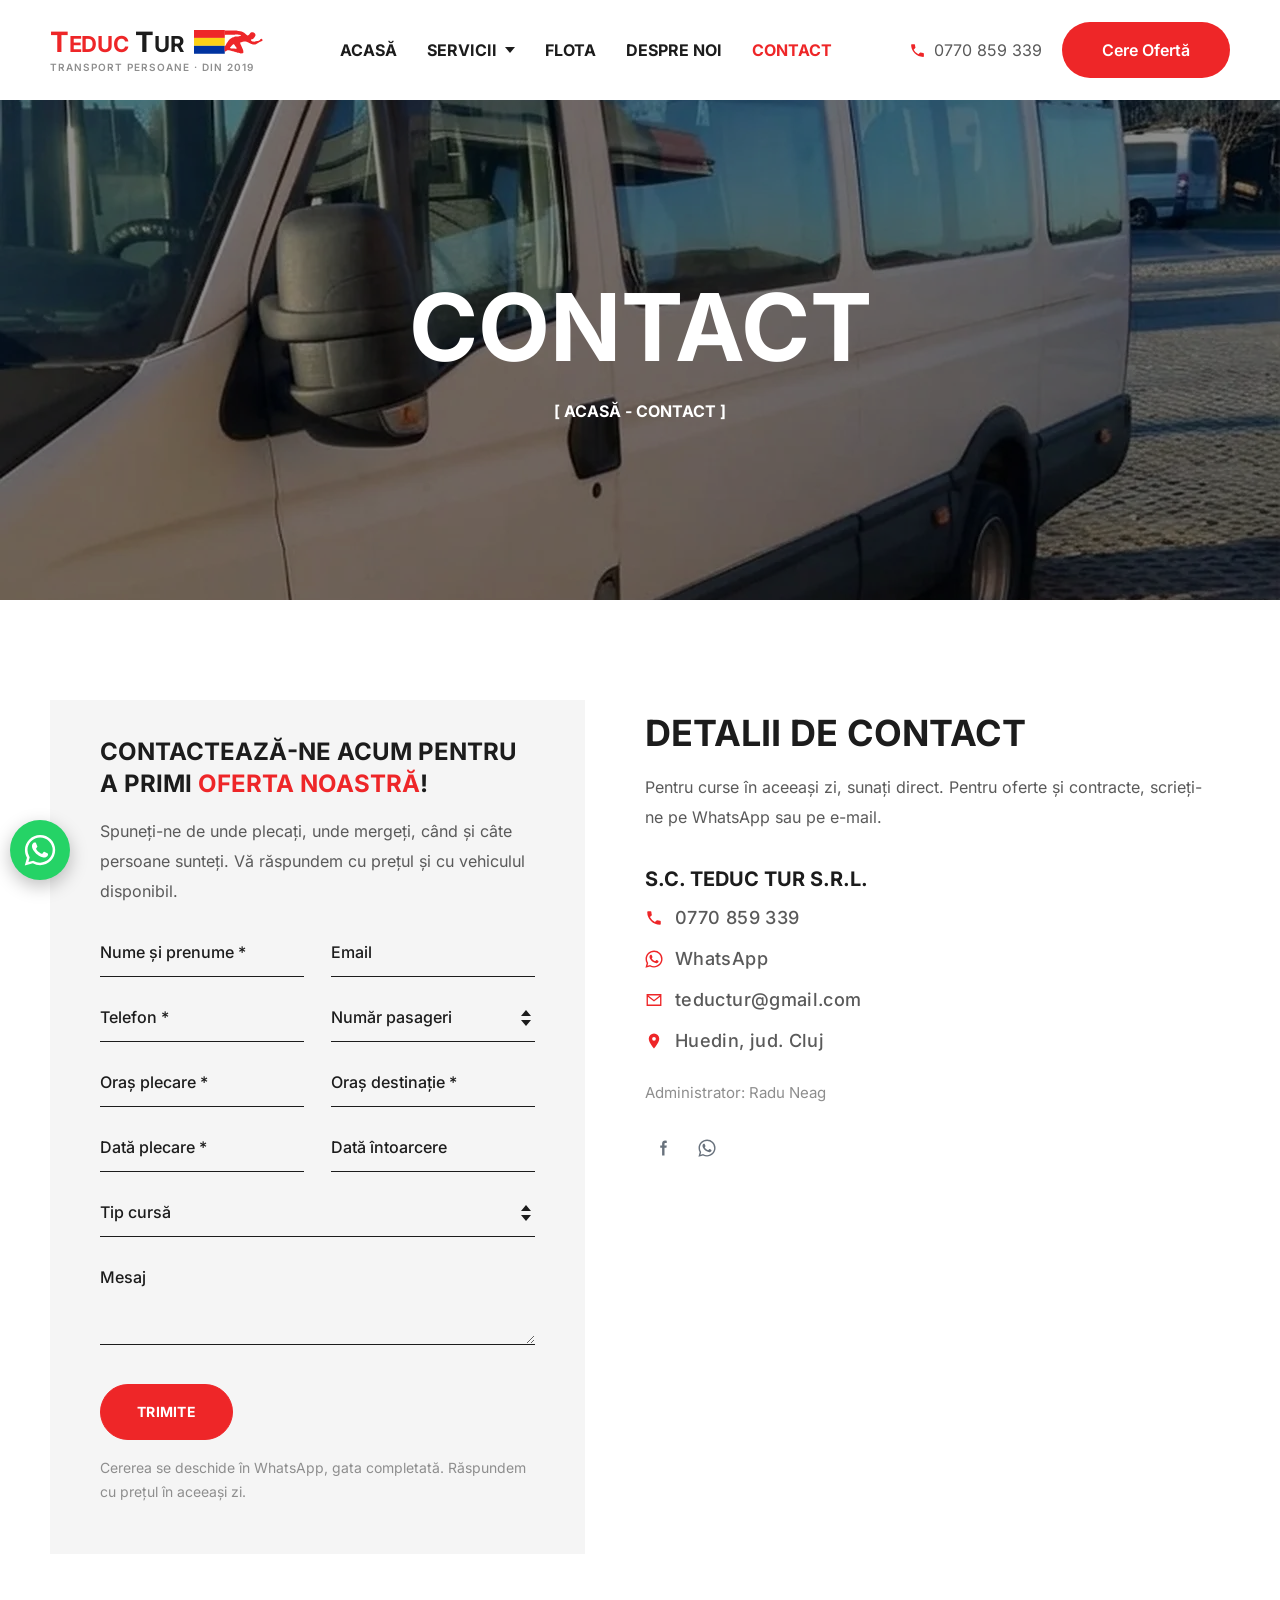
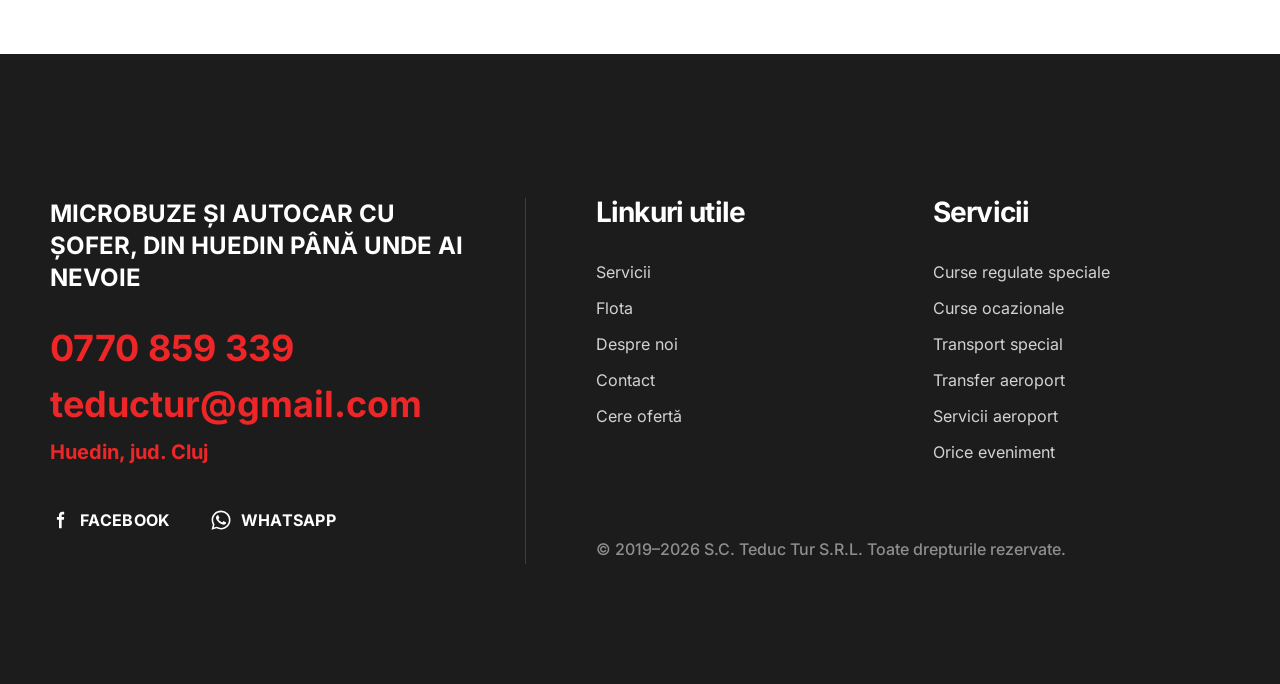
<file: contact/index.html>
<!DOCTYPE html><html lang="ro"> <head><meta charset="utf-8"><meta name="viewport" content="width=device-width, initial-scale=1"><title>Contact Teduc Tur – ofertă transport persoane Huedin</title><meta name="description" content="Cere ofertă de transport persoane: spune-ne de unde pleci, unde mergi, când și câți sunteți. Telefon 0770 859 339, WhatsApp și e-mail, din Huedin."><meta name="theme-color" content="#ee2628"><link rel="canonical" href="https://teductur.eu/contact/"><meta property="og:type" content="website"><meta property="og:url" content="https://teductur.eu/contact/"><meta property="og:site_name" content="Teduc Tur"><meta property="og:locale" content="ro_RO"><meta property="og:title" content="Contact Teduc Tur – ofertă transport persoane Huedin"><meta property="og:description" content="Cere ofertă de transport persoane: spune-ne de unde pleci, unde mergi, când și câți sunteți. Telefon 0770 859 339, WhatsApp și e-mail, din Huedin."><meta property="og:image" content="https://teductur.eu/_astro/bg-iveco.EqBUiAEZ_Z1wbF2O.webp"><meta name="twitter:card" content="summary_large_image"><meta name="twitter:title" content="Contact Teduc Tur – ofertă transport persoane Huedin"><meta name="twitter:description" content="Cere ofertă de transport persoane: spune-ne de unde pleci, unde mergi, când și câți sunteți. Telefon 0770 859 339, WhatsApp și e-mail, din Huedin."><meta name="twitter:image" content="https://teductur.eu/_astro/bg-iveco.EqBUiAEZ_Z1wbF2O.webp"><link rel="icon" href="../favicon.svg" type="image/svg+xml"><link rel="stylesheet" href="../_astro/Layout.D2_G3YdX.css"><script type="application/ld+json">
{
  "@context": "https://schema.org",
  "@graph": [
    {
      "@type": "BreadcrumbList",
      "itemListElement": [
        {
          "@type": "ListItem",
          "position": 1,
          "name": "Acasă",
          "item": "https://teductur.eu/"
        },
        {
          "@type": "ListItem",
          "position": 2,
          "name": "Contact",
          "item": "https://teductur.eu/contact/"
        }
      ]
    },
    {
      "@type": "ContactPage",
      "name": "Contact și cerere de ofertă – Teduc Tur",
      "description": "Date de contact Teduc Tur, Huedin: telefon 0770 859 339, WhatsApp, e-mail și formular de cerere de ofertă pentru transport persoane.",
      "inLanguage": "ro",
      "about": {
        "@type": "LocalBusiness",
        "name": "S.C. Teduc Tur S.R.L.",
        "alternateName": "Teduc Tur",
        "telephone": "+40770859339",
        "email": "teductur@gmail.com",
        "address": {
          "@type": "PostalAddress",
          "addressLocality": "Huedin",
          "addressRegion": "Cluj",
          "addressCountry": "RO"
        }
      },
      "significantLink": "index.html#cerere-oferta"
    }
  ]
}</script>
</head> <body> <a href="index.html#continut" class="sr-only focus:not-sr-only focus:fixed focus:left-3 focus:top-3 focus:z-[100] focus:bg-white focus:px-4 focus:py-2 focus:text-ink">Sari la conținut</a> <header class="sticky top-0 z-50 border-b border-black/10 bg-white lg:static lg:border-0"> <!-- Desktop: 100 px, logo stânga, meniu la mijloc, telefon + „Cere ofertă” dreapta --> <div class="wrap relative hidden h-[100px] items-center justify-between lg:flex"> <a href="../index.html" class="flex h-full shrink-0 items-center" aria-label="Teduc Tur, prima pagină"> <span class="inline-flex flex-col leading-none"> <span class="flex items-center gap-2.5"> <span class="font-display font-bold tracking-[-0.01em] text-[28px]"> <span class="text-brand">T<span class="text-[22px]">EDUC</span></span> <span class="text-ink">T<span class="text-[22px]">UR</span></span> </span> <svg viewBox="0 0 204 71" aria-hidden="true" class="h-[24px] w-auto shrink-0"> <rect width="91" height="23.433333333333334" fill="#ee2628"></rect> <rect y="23.433333333333334" width="91" height="23.433333333333334" fill="#fcd116"></rect> <rect y="46.86666666666667" width="91" height="23.433333333333334" fill="#0033a0"></rect> <path transform="translate(90.5 79.5) scale(0.01 -0.01)" fill="#ee2628" d="M0 6903 c1 -894 2 -976 16 -949 14 24 15 47 8 135 -15 214 -1 283 80 377 82 96 -41 88 1536 94 767 3 1400 9 1407 13 51 33 1136 -19 1318 -63 354 -85 476 -153 433 -243 -22 -46 -65 -64 -194 -82 -60 -8 -192 -30 -294 -49 -247 -46 -431 -66 -690 -76 -205 -9 -223 -11 -375 -50 -236 -60 -261 -68 -364 -112 -52 -22 -188 -64 -301 -93 -238 -61 -340 -106 -504 -224 -54 -39 -153 -99 -220 -133 -114 -59 -128 -69 -246 -188 -69 -69 -159 -153 -200 -186 -83 -67 -235 -248 -324 -386 -31 -49 -91 -130 -134 -181 -124 -148 -186 -235 -252 -352 -34 -60 -80 -136 -102 -167 -48 -70 -129 -228 -164 -321 -28 -73 -103 -193 -216 -346 -40 -53 -96 -147 -129 -216 -32 -67 -65 -128 -74 -135 -13 -11 -15 -89 -15 -640 0 -628 0 -628 43 -662 130 -107 224 -98 430 39 117 77 371 198 460 217 188 42 439 27 644 -38 76 -24 183 -51 238 -60 147 -25 432 -99 512 -134 38 -17 116 -42 174 -56 57 -14 138 -37 179 -51 41 -14 111 -35 154 -46 44 -11 124 -36 178 -54 55 -19 127 -39 161 -45 34 -6 115 -24 179 -41 64 -16 151 -36 192 -43 41 -8 104 -27 138 -41 135 -57 164 -67 257 -86 53 -10 134 -30 181 -44 47 -13 141 -34 210 -46 69 -12 173 -36 233 -55 204 -64 397 -77 634 -45 183 25 205 33 265 100 84 93 93 132 91 376 -2 277 -44 478 -143 675 -20 41 -56 127 -80 190 -23 63 -73 180 -110 260 -75 159 -104 227 -161 370 -134 340 -183 445 -245 530 -105 143 -144 239 -185 457 -55 292 55 378 560 439 75 8 186 26 246 39 307 65 804 65 1029 0 45 -13 127 -35 183 -48 124 -31 331 -133 528 -261 321 -209 552 -324 760 -380 72 -19 171 -50 221 -70 127 -49 156 -54 373 -65 374 -20 523 17 997 248 331 162 306 149 496 264 86 52 258 145 383 206 124 61 249 127 278 145 28 18 107 58 174 89 171 77 319 184 361 262 24 45 21 166 -7 236 -69 178 -194 265 -381 264 -139 -1 -227 -62 -290 -201 -97 -214 -225 -325 -436 -379 -38 -9 -129 -37 -202 -62 -98 -32 -166 -48 -255 -59 -254 -31 -547 -90 -682 -139 -119 -44 -121 -44 -209 -54 -106 -12 -219 3 -313 40 -43 17 -121 46 -174 63 -253 84 -483 286 -483 423 0 103 29 122 310 204 217 63 255 79 365 160 78 57 121 103 208 219 36 47 92 117 126 155 140 160 282 419 334 610 51 187 -61 526 -221 670 -200 180 -352 241 -628 252 -363 14 -614 -115 -823 -422 -96 -142 -354 -421 -443 -480 -192 -128 -287 -102 -537 147 -87 87 -163 158 -167 158 -5 0 -53 52 -106 116 -200 240 -311 330 -569 459 -93 47 -219 111 -280 142 -199 104 -422 165 -760 208 -333 43 -631 87 -810 120 -308 58 -368 60 -2045 60 -1535 0 -1535 0 -1631 53 -53 28 -99 52 -103 52 -3 0 -6 -440 -6 -977z m2767 -3160 c60 -28 210 -216 273 -343 43 -85 102 -173 159 -235 254 -278 356 -430 381 -573 36 -200 -81 -240 -476 -163 -260 50 -292 53 -504 35 -170 -13 -201 -13 -322 1 -73 9 -199 22 -280 30 -190 18 -307 60 -375 133 -85 91 59 310 350 534 97 74 117 94 259 259 180 210 286 305 368 330 45 13 131 10 167 -8z"></path> </svg> </span> <span class="mt-1.5 whitespace-nowrap font-sans text-[10px] font-semibold uppercase tracking-[0.1em] text-muted">
Transport persoane · din 2019 </span> </span> </a> <nav aria-label="Meniu principal" class="h-full"> <ul class="flex h-full items-center gap-[30px]"> <li class="flex h-full items-center"> <a href="../index.html" class="flex h-full items-center font-display text-[16px] font-bold uppercase leading-6 transition-colors duration-200 hover:text-brand text-ink"> Acasă </a> </li><li class="group/mega flex h-full items-center"> <a href="../servicii/index.html" class="flex h-full items-center gap-2 font-display text-[16px] font-bold uppercase leading-6 transition-colors duration-200 hover:text-brand text-ink" aria-haspopup="true"> Servicii <svg class="h-[6px] w-[10px] transition-transform duration-200 group-hover/mega:rotate-180" viewBox="0 0 10 6" fill="currentColor" aria-hidden="true"><path d="M0 0h10L5 6z"></path></svg> </a> <div class="invisible absolute inset-x-[30px] top-[100px] z-50 translate-y-2 bg-ink px-[25px] pb-[30px] pt-[25px] opacity-0 shadow-[0_20px_40px_rgba(0,0,0,0.25)] transition-all duration-200 group-focus-within/mega:visible group-focus-within/mega:translate-y-0 group-focus-within/mega:opacity-100 group-hover/mega:visible group-hover/mega:translate-y-0 group-hover/mega:opacity-100"> <p class="font-display text-[22px] font-bold uppercase leading-[27.5px] text-white">Serviciile noastre</p> <ul class="mt-5 grid grid-cols-6 gap-[14px]"> <li> <a href="../servicii/curse-regulate-speciale/index.html" class="group/card relative block aspect-[3/4] overflow-hidden bg-black"> <img src="../_astro/tile-regulate.-ln8An5y_Z2dW1Id.webp" srcset="../_astro/tile-regulate.-ln8An5y_ZeoLcd.webp 240w, ../_astro/tile-regulate.-ln8An5y_Z1UDA8j.webp 400w" alt sizes="200px" loading="lazy" decoding="async" width="900" height="1350" class="size-full object-cover opacity-80 transition-[transform,opacity] duration-300 group-hover/card:scale-105 group-hover/card:opacity-100"> <span class="absolute inset-0 bg-gradient-to-t from-black/75 via-black/10 to-transparent"></span> <span class="absolute inset-x-[15px] bottom-[12px] font-display text-[17px] font-bold leading-[22px] text-white"> Curse regulate speciale </span> </a> </li><li> <a href="../servicii/curse-ocazionale/index.html" class="group/card relative block aspect-[3/4] overflow-hidden bg-black"> <img src="../_astro/tile-ocazionale.D4l0kEN2_10IBYP.webp" srcset="../_astro/tile-ocazionale.D4l0kEN2_Z1dVbJj.webp 240w, ../_astro/tile-ocazionale.D4l0kEN2_Z1cLzHF.webp 400w" alt sizes="200px" loading="lazy" decoding="async" width="900" height="1350" class="size-full object-cover opacity-80 transition-[transform,opacity] duration-300 group-hover/card:scale-105 group-hover/card:opacity-100"> <span class="absolute inset-0 bg-gradient-to-t from-black/75 via-black/10 to-transparent"></span> <span class="absolute inset-x-[15px] bottom-[12px] font-display text-[17px] font-bold leading-[22px] text-white"> Curse ocazionale </span> </a> </li><li> <a href="../servicii/transport-special/index.html" class="group/card relative block aspect-[3/4] overflow-hidden bg-black"> <img src="../_astro/tile-speciale.CAp1azQy_Z1gUlEi.webp" srcset="../_astro/tile-speciale.CAp1azQy_voely.webp 240w, ../_astro/tile-speciale.CAp1azQy_Z1aPzzx.webp 400w" alt sizes="200px" loading="lazy" decoding="async" width="900" height="1351" class="size-full object-cover opacity-80 transition-[transform,opacity] duration-300 group-hover/card:scale-105 group-hover/card:opacity-100"> <span class="absolute inset-0 bg-gradient-to-t from-black/75 via-black/10 to-transparent"></span> <span class="absolute inset-x-[15px] bottom-[12px] font-display text-[17px] font-bold leading-[22px] text-white"> Transport special </span> </a> </li><li> <a href="../servicii/transfer-aeroport/index.html" class="group/card relative block aspect-[3/4] overflow-hidden bg-black"> <img src="../_astro/tile-aeroport.Cz_o0qrc_xQ1JW.webp" srcset="../_astro/tile-aeroport.Cz_o0qrc_Z2wMQwY.webp 240w, ../_astro/tile-aeroport.Cz_o0qrc_Q9skQ.webp 400w" alt sizes="200px" loading="lazy" decoding="async" width="900" height="1350" class="size-full object-cover opacity-80 transition-[transform,opacity] duration-300 group-hover/card:scale-105 group-hover/card:opacity-100"> <span class="absolute inset-0 bg-gradient-to-t from-black/75 via-black/10 to-transparent"></span> <span class="absolute inset-x-[15px] bottom-[12px] font-display text-[17px] font-bold leading-[22px] text-white"> Transfer aeroport </span> </a> </li><li> <a href="../servicii/servicii-aeroport/index.html" class="group/card relative block aspect-[3/4] overflow-hidden bg-black"> <img src="../_astro/tile-servicii-aeroport.__pMP4UB_Z1mm0HF.webp" srcset="../_astro/tile-servicii-aeroport.__pMP4UB_odYdK.webp 240w, ../_astro/tile-servicii-aeroport.__pMP4UB_Z2sCW4l.webp 400w" alt sizes="200px" loading="lazy" decoding="async" width="900" height="1350" class="size-full object-cover opacity-80 transition-[transform,opacity] duration-300 group-hover/card:scale-105 group-hover/card:opacity-100"> <span class="absolute inset-0 bg-gradient-to-t from-black/75 via-black/10 to-transparent"></span> <span class="absolute inset-x-[15px] bottom-[12px] font-display text-[17px] font-bold leading-[22px] text-white"> Servicii aeroport </span> </a> </li><li> <a href="../servicii/evenimente/index.html" class="group/card relative block aspect-[3/4] overflow-hidden bg-black"> <img src="../_astro/tile-evenimente.BCaZidfP_Z2mxhSP.webp" srcset="../_astro/tile-evenimente.BCaZidfP_sY2aW.webp 240w, ../_astro/tile-evenimente.BCaZidfP_u8DcA.webp 400w" alt sizes="200px" loading="lazy" decoding="async" width="900" height="1350" class="size-full object-cover opacity-80 transition-[transform,opacity] duration-300 group-hover/card:scale-105 group-hover/card:opacity-100"> <span class="absolute inset-0 bg-gradient-to-t from-black/75 via-black/10 to-transparent"></span> <span class="absolute inset-x-[15px] bottom-[12px] font-display text-[17px] font-bold leading-[22px] text-white"> Orice eveniment </span> </a> </li> </ul> </div> </li><li class="flex h-full items-center"> <a href="../flota/index.html" class="flex h-full items-center font-display text-[16px] font-bold uppercase leading-6 transition-colors duration-200 hover:text-brand text-ink"> Flota </a> </li><li class="flex h-full items-center"> <a href="../despre-noi/index.html" class="flex h-full items-center font-display text-[16px] font-bold uppercase leading-6 transition-colors duration-200 hover:text-brand text-ink"> Despre noi </a> </li><li class="flex h-full items-center"> <a href="index.html" class="flex h-full items-center font-display text-[16px] font-bold uppercase leading-6 transition-colors duration-200 hover:text-brand text-brand" aria-current="page"> Contact </a> </li> </ul> </nav> <div class="flex items-center gap-5"> <a href="tel:+40770859339" class="hidden items-center gap-2 text-[16px] text-body transition-colors hover:text-brand xl:flex"> <svg class="size-[17px] text-brand" viewBox="0 0 24 24" fill="currentColor" aria-hidden="true"><path d="M6.6 10.8a15.1 15.1 0 0 0 6.6 6.6l2.2-2.2a1 1 0 0 1 1-.25 11.4 11.4 0 0 0 3.6.57 1 1 0 0 1 1 1V20a1 1 0 0 1-1 1A17 17 0 0 1 3 4a1 1 0 0 1 1-1h3.5a1 1 0 0 1 1 1c0 1.25.2 2.45.57 3.57a1 1 0 0 1-.25 1z"></path></svg> 0770 859 339 </a> <a href="index.html" class="inline-flex h-[56px] items-center rounded-[50px] bg-brand px-10 font-display text-[16px] font-semibold text-white transition-colors duration-200 hover:bg-ink">
Cere Ofertă
</a> </div> </div> <!-- Mobil și tabletă: 60 px, hamburger stânga, logo centrat, telefon dreapta --> <div class="relative flex h-[60px] items-center justify-between px-[15px] lg:hidden"> <button type="button" class="group grid size-10 place-items-center text-brand" aria-expanded="false" aria-controls="meniu-mobil" data-meniu-buton> <span class="sr-only">Deschide meniul</span> <svg class="size-[22px] group-aria-expanded:hidden" viewBox="0 0 24 24" fill="none" stroke="currentColor" stroke-width="2.2" aria-hidden="true"><path d="M2 5h20M2 12h20M2 19h20"></path></svg> <svg class="hidden size-[22px] group-aria-expanded:block" viewBox="0 0 24 24" fill="none" stroke="currentColor" stroke-width="2.2" aria-hidden="true"><path d="m4 4 16 16M20 4 4 20"></path></svg> </button> <a href="../index.html" class="absolute left-1/2 -translate-x-1/2" aria-label="Teduc Tur, prima pagină"> <span class="inline-flex flex-col leading-none"> <span class="flex items-center gap-2"> <span class="font-display font-bold tracking-[-0.01em] text-[19px]"> <span class="text-brand">T<span class="text-[15px]">EDUC</span></span> <span class="text-ink">T<span class="text-[15px]">UR</span></span> </span> <svg viewBox="0 0 184 71" aria-hidden="true" class="h-[17px] w-auto shrink-0"> <rect width="71" height="23.433333333333334" fill="#ee2628"></rect> <rect y="23.433333333333334" width="71" height="23.433333333333334" fill="#fcd116"></rect> <rect y="46.86666666666667" width="71" height="23.433333333333334" fill="#0033a0"></rect> <path transform="translate(70.5 79.5) scale(0.01 -0.01)" fill="#ee2628" d="M0 6903 c1 -894 2 -976 16 -949 14 24 15 47 8 135 -15 214 -1 283 80 377 82 96 -41 88 1536 94 767 3 1400 9 1407 13 51 33 1136 -19 1318 -63 354 -85 476 -153 433 -243 -22 -46 -65 -64 -194 -82 -60 -8 -192 -30 -294 -49 -247 -46 -431 -66 -690 -76 -205 -9 -223 -11 -375 -50 -236 -60 -261 -68 -364 -112 -52 -22 -188 -64 -301 -93 -238 -61 -340 -106 -504 -224 -54 -39 -153 -99 -220 -133 -114 -59 -128 -69 -246 -188 -69 -69 -159 -153 -200 -186 -83 -67 -235 -248 -324 -386 -31 -49 -91 -130 -134 -181 -124 -148 -186 -235 -252 -352 -34 -60 -80 -136 -102 -167 -48 -70 -129 -228 -164 -321 -28 -73 -103 -193 -216 -346 -40 -53 -96 -147 -129 -216 -32 -67 -65 -128 -74 -135 -13 -11 -15 -89 -15 -640 0 -628 0 -628 43 -662 130 -107 224 -98 430 39 117 77 371 198 460 217 188 42 439 27 644 -38 76 -24 183 -51 238 -60 147 -25 432 -99 512 -134 38 -17 116 -42 174 -56 57 -14 138 -37 179 -51 41 -14 111 -35 154 -46 44 -11 124 -36 178 -54 55 -19 127 -39 161 -45 34 -6 115 -24 179 -41 64 -16 151 -36 192 -43 41 -8 104 -27 138 -41 135 -57 164 -67 257 -86 53 -10 134 -30 181 -44 47 -13 141 -34 210 -46 69 -12 173 -36 233 -55 204 -64 397 -77 634 -45 183 25 205 33 265 100 84 93 93 132 91 376 -2 277 -44 478 -143 675 -20 41 -56 127 -80 190 -23 63 -73 180 -110 260 -75 159 -104 227 -161 370 -134 340 -183 445 -245 530 -105 143 -144 239 -185 457 -55 292 55 378 560 439 75 8 186 26 246 39 307 65 804 65 1029 0 45 -13 127 -35 183 -48 124 -31 331 -133 528 -261 321 -209 552 -324 760 -380 72 -19 171 -50 221 -70 127 -49 156 -54 373 -65 374 -20 523 17 997 248 331 162 306 149 496 264 86 52 258 145 383 206 124 61 249 127 278 145 28 18 107 58 174 89 171 77 319 184 361 262 24 45 21 166 -7 236 -69 178 -194 265 -381 264 -139 -1 -227 -62 -290 -201 -97 -214 -225 -325 -436 -379 -38 -9 -129 -37 -202 -62 -98 -32 -166 -48 -255 -59 -254 -31 -547 -90 -682 -139 -119 -44 -121 -44 -209 -54 -106 -12 -219 3 -313 40 -43 17 -121 46 -174 63 -253 84 -483 286 -483 423 0 103 29 122 310 204 217 63 255 79 365 160 78 57 121 103 208 219 36 47 92 117 126 155 140 160 282 419 334 610 51 187 -61 526 -221 670 -200 180 -352 241 -628 252 -363 14 -614 -115 -823 -422 -96 -142 -354 -421 -443 -480 -192 -128 -287 -102 -537 147 -87 87 -163 158 -167 158 -5 0 -53 52 -106 116 -200 240 -311 330 -569 459 -93 47 -219 111 -280 142 -199 104 -422 165 -760 208 -333 43 -631 87 -810 120 -308 58 -368 60 -2045 60 -1535 0 -1535 0 -1631 53 -53 28 -99 52 -103 52 -3 0 -6 -440 -6 -977z m2767 -3160 c60 -28 210 -216 273 -343 43 -85 102 -173 159 -235 254 -278 356 -430 381 -573 36 -200 -81 -240 -476 -163 -260 50 -292 53 -504 35 -170 -13 -201 -13 -322 1 -73 9 -199 22 -280 30 -190 18 -307 60 -375 133 -85 91 59 310 350 534 97 74 117 94 259 259 180 210 286 305 368 330 45 13 131 10 167 -8z"></path> </svg> </span>  </span> </a> <a href="tel:+40770859339" class="grid size-[30px] place-items-center rounded-[5px] bg-brand text-white" aria-label="Sună la 0770 859 339"> <svg class="size-[17px]" viewBox="0 0 24 24" fill="currentColor" aria-hidden="true"><path d="M6.6 10.8a15.1 15.1 0 0 0 6.6 6.6l2.2-2.2a1 1 0 0 1 1-.25 11.4 11.4 0 0 0 3.6.57 1 1 0 0 1 1 1V20a1 1 0 0 1-1 1A17 17 0 0 1 3 4a1 1 0 0 1 1-1h3.5a1 1 0 0 1 1 1c0 1.25.2 2.45.57 3.57a1 1 0 0 1-.25 1z"></path></svg> </a> </div> <nav id="meniu-mobil" aria-label="Meniu principal" class="absolute inset-x-0 top-full hidden max-h-[calc(100dvh-60px)] overflow-y-auto border-t border-black/10 bg-white shadow-[0_16px_30px_rgba(0,0,0,0.12)] lg:hidden" data-meniu> <ul class="px-[15px] py-2"> <li class="border-b border-black/10 last:border-0"> <a href="../index.html" class="block py-3.5 font-display text-[16px] font-bold uppercase text-ink"> Acasă </a>  </li><li class="border-b border-black/10 last:border-0"> <a href="../servicii/index.html" class="block py-3.5 font-display text-[16px] font-bold uppercase text-ink"> Servicii </a> <ul class="-mt-1 pb-3 pl-4"> <li> <a href="../servicii/curse-regulate-speciale/index.html" class="block py-1.5 text-[15px] font-medium text-body"> Curse regulate speciale </a> </li><li> <a href="../servicii/curse-ocazionale/index.html" class="block py-1.5 text-[15px] font-medium text-body"> Curse ocazionale </a> </li><li> <a href="../servicii/transport-special/index.html" class="block py-1.5 text-[15px] font-medium text-body"> Transport special </a> </li><li> <a href="../servicii/transfer-aeroport/index.html" class="block py-1.5 text-[15px] font-medium text-body"> Transfer aeroport </a> </li><li> <a href="../servicii/servicii-aeroport/index.html" class="block py-1.5 text-[15px] font-medium text-body"> Servicii aeroport </a> </li><li> <a href="../servicii/evenimente/index.html" class="block py-1.5 text-[15px] font-medium text-body"> Orice eveniment </a> </li> </ul> </li><li class="border-b border-black/10 last:border-0"> <a href="../flota/index.html" class="block py-3.5 font-display text-[16px] font-bold uppercase text-ink"> Flota </a>  </li><li class="border-b border-black/10 last:border-0"> <a href="../despre-noi/index.html" class="block py-3.5 font-display text-[16px] font-bold uppercase text-ink"> Despre noi </a>  </li><li class="border-b border-black/10 last:border-0"> <a href="index.html" class="block py-3.5 font-display text-[16px] font-bold uppercase text-brand"> Contact </a>  </li> </ul> <div class="px-[15px] pb-5"> <a href="index.html" class="buton w-full">Cere Ofertă</a> </div> </nav> </header> <main id="continut">  <!-- Banda foto a paginilor interioare: titlu alb uriaș centrat + „[ ACASĂ - PAGINA ]”. --><section class="relative isolate flex h-[300px] items-center justify-center overflow-hidden bg-ink md:h-[420px] lg:h-[500px]"> <img src="../_astro/bg-iveco.EqBUiAEZ_Z1wbF2O.webp" srcset="../_astro/bg-iveco.EqBUiAEZ_ZFIKw7.webp 800w, ../_astro/bg-iveco.EqBUiAEZ_1I1zkO.webp 1280w, ../_astro/bg-iveco.EqBUiAEZ_Z1wbF2O.webp 1600w" alt sizes="100vw" loading="eager" fetchpriority="high" style="object-position: center" decoding="async" width="1600" height="900" class="absolute inset-0 -z-10 size-full object-cover"> <div class="absolute inset-0 -z-10 bg-black/45"></div> <div class="wrap text-center"> <h1 class="font-display text-[clamp(38px,7.3vw,93.44px)] font-bold uppercase leading-[1.14] text-white [text-wrap:balance]"> Contact </h1> <p class="mt-4 font-display text-[14px] font-bold uppercase text-white sm:text-[16px]">
[ <a href="../index.html" class="hover:text-brand">Acasă</a> - Contact ]
</p> </div> </section> <section class="pb-[100px] pt-[60px] md:pt-[100px]"> <div class="wrap grid gap-12 lg:grid-cols-[535px_1fr] lg:gap-[60px]"> <!-- Cutia gri cu formularul --> <div class="bg-soft px-[20px] pb-[40px] pt-[30px] sm:px-[50px] sm:pb-[50px] sm:pt-[36px]"> <h2 class="text-[22px] uppercase leading-[30px] sm:text-[24px] sm:leading-[32px]">
Contactează-ne acum pentru a primi <span class="text-brand">oferta noastră</span>!
</h2> <p class="text-corp mt-4">
Spuneți-ne de unde plecați, unde mergeți, când și câte persoane sunteți. Vă răspundem cu prețul și cu vehiculul
          disponibil.
</p> <div class="mt-6"> <!-- Formularul de ofertă al modelului: câmpuri cu linie jos, două coloane, „TRIMITE” pastilă. --><form id="cerere-oferta" class="grid gap-x-[27px] gap-y-[18px] sm:grid-cols-2" novalidate data-oferta data-whatsapp="40770859339"> <label class="block"> <span class="sr-only">Nume și prenume</span> <input class="camp" name="nume" type="text" autocomplete="name" placeholder="Nume și prenume *" required> </label> <label class="block"> <span class="sr-only">Email</span> <input class="camp" name="email" type="email" autocomplete="email" placeholder="Email"> </label> <label class="block"> <span class="sr-only">Telefon</span> <input class="camp" name="telefon" type="tel" autocomplete="tel" placeholder="Telefon *" required> </label> <label class="block"> <span class="sr-only">Număr pasageri</span> <select class="camp" name="pasageri"> <option value="">Număr pasageri</option> <option>1 - 8 persoane</option> <option>9 - 20 persoane</option> <option>21 - 50 persoane</option> <option>Peste 50 de persoane</option> </select> </label> <label class="block"> <span class="sr-only">Oraș plecare</span> <input class="camp" name="plecare" type="text" placeholder="Oraș plecare *" required> </label> <label class="block"> <span class="sr-only">Oraș destinație</span> <input class="camp" name="destinatie" type="text" placeholder="Oraș destinație *" required> </label> <label class="block"> <span class="sr-only">Dată plecare</span> <input class="camp" name="data_plecare" type="text" placeholder="Dată plecare *" required data-data> </label> <label class="block"> <span class="sr-only">Dată întoarcere</span> <input class="camp" name="data_intoarcere" type="text" placeholder="Dată întoarcere" data-data> </label> <label class="block sm:col-span-2"> <span class="sr-only">Serviciu</span> <select class="camp" name="serviciu"> <option value="">Tip cursă</option> <option>Curse regulate speciale</option><option>Curse ocazionale</option><option>Transport special</option><option>Transfer aeroport</option><option>Servicii aeroport</option><option>Orice eveniment</option> </select> </label> <label class="block sm:col-span-2"> <span class="sr-only">Mesaj</span> <textarea class="camp h-[90px] resize-y" name="mesaj" placeholder="Mesaj"></textarea> </label> <div class="sm:col-span-2"> <button type="submit" class="buton mt-3 px-[36px]">Trimite</button> <p class="mt-4 text-[14px] leading-6 text-muted" data-stare role="status">
Cererea se deschide în WhatsApp, gata completată. Răspundem cu prețul în aceeași zi.
</p> </div> </form> </div> </div> <!-- Detalii de contact --> <div class="lg:pt-[10px]"> <h2 class="text-[30px] uppercase leading-[38px] md:text-[36px] md:leading-[46px]">Detalii de contact</h2> <p class="text-corp mt-4 max-w-[565px]">
Pentru curse în aceeași zi, sunați direct. Pentru oferte și contracte, scrieți-ne pe WhatsApp sau pe e-mail.
</p> <h3 class="mt-8 text-[20px] uppercase leading-[30px]">S.C. Teduc Tur S.R.L.</h3> <ul class="mt-3 space-y-[14px] text-[18px] font-medium leading-[24px] tracking-[0.36px] text-body"> <li> <a href="tel:+40770859339" class="inline-flex items-center gap-3 transition-colors hover:text-brand"> <svg class="size-[18px] text-brand" viewBox="0 0 24 24" fill="currentColor" aria-hidden="true"><path d="M6.6 10.8a15.1 15.1 0 0 0 6.6 6.6l2.2-2.2a1 1 0 0 1 1-.25 11.4 11.4 0 0 0 3.6.57 1 1 0 0 1 1 1V20a1 1 0 0 1-1 1A17 17 0 0 1 3 4a1 1 0 0 1 1-1h3.5a1 1 0 0 1 1 1c0 1.25.2 2.45.57 3.57a1 1 0 0 1-.25 1z"></path></svg> 0770 859 339 </a> </li> <li> <a href="https://wa.me/40770859339?text=Bun%C4%83%20ziua!%20A%C8%99%20dori%20o%20ofert%C4%83%20de%20transport." class="inline-flex items-center gap-3 transition-colors hover:text-brand" target="_blank" rel="noopener"> <svg class="size-[18px] text-brand" viewBox="0 0 24 24" fill="currentColor" aria-hidden="true"><path d="M17.47 14.38c-.3-.15-1.76-.87-2.03-.97-.27-.1-.47-.15-.67.15-.2.3-.77.97-.94 1.17-.17.2-.35.22-.65.07-.3-.15-1.26-.46-2.4-1.48-.89-.79-1.49-1.77-1.66-2.07-.17-.3-.02-.46.13-.61.13-.13.3-.35.45-.52.15-.17.2-.3.3-.5.1-.2.05-.37-.03-.52-.07-.15-.67-1.61-.92-2.21-.24-.58-.49-.5-.67-.51h-.57c-.2 0-.52.07-.8.37-.27.3-1.04 1.02-1.04 2.48s1.07 2.88 1.21 3.08c.15.2 2.1 3.2 5.08 4.49.71.31 1.26.49 1.69.63.71.23 1.36.2 1.87.12.57-.08 1.76-.72 2-1.41.25-.7.25-1.29.17-1.41-.07-.13-.27-.2-.57-.35M12.05 21.5h-.01a9.4 9.4 0 0 1-4.8-1.32l-.34-.2-3.57.94.95-3.48-.22-.36a9.4 9.4 0 0 1-1.44-5.02c0-5.2 4.24-9.43 9.44-9.43a9.4 9.4 0 0 1 9.43 9.44c0 5.2-4.23 9.43-9.44 9.43m8.03-17.47A11.3 11.3 0 0 0 12.05.7C5.8.7.7 5.79.7 12.05c0 2 .52 3.95 1.52 5.67L.6 23.6l6.02-1.58a11.3 11.3 0 0 0 5.42 1.38h.01c6.26 0 11.35-5.09 11.35-11.35 0-3.03-1.18-5.88-3.32-8.02"></path></svg>
WhatsApp
</a> </li> <li> <a href="mailto:teductur@gmail.com" class="inline-flex items-center gap-3 transition-colors hover:text-brand"> <svg class="size-[18px] text-brand" viewBox="0 0 24 24" fill="none" stroke="currentColor" stroke-width="1.8" aria-hidden="true"><path d="M3 5h18v14H3zM3 6l9 7 9-7"></path></svg> teductur@gmail.com </a> </li> <li class="inline-flex items-center gap-3"> <svg class="size-[18px] text-brand" viewBox="0 0 24 24" fill="currentColor" aria-hidden="true"><path d="M12 2a7 7 0 0 0-7 7c0 5.25 7 13 7 13s7-7.75 7-13a7 7 0 0 0-7-7m0 9.5A2.5 2.5 0 1 1 12 6.5a2.5 2.5 0 0 1 0 5"></path></svg> Huedin, jud. Cluj </li> </ul> <p class="mt-6 text-[15px] leading-[26px] text-muted">Administrator: Radu Neag</p> <div class="mt-6 flex gap-2 text-[#69727d]"> <a href="https://www.facebook.com/" class="grid size-9 place-items-center rounded-full transition-colors hover:text-brand" target="_blank" rel="noopener"> <span class="sr-only">Facebook</span> <svg class="size-[18px]" viewBox="0 0 24 24" fill="currentColor" aria-hidden="true"><path d="M14 8.5V6.6c0-.85.2-1.3 1.5-1.3H17V2.2A20 20 0 0 0 14.8 2C12.4 2 10.8 3.5 10.8 6.1v2.4H8.3v3.3h2.5V22H14V11.8h2.6l.4-3.3z"></path></svg> </a> <a href="https://wa.me/40770859339?text=Bun%C4%83%20ziua!" class="grid size-9 place-items-center rounded-full transition-colors hover:text-brand" target="_blank" rel="noopener"> <span class="sr-only">WhatsApp</span> <svg class="size-[18px]" viewBox="0 0 24 24" fill="currentColor" aria-hidden="true"><path d="M17.47 14.38c-.3-.15-1.76-.87-2.03-.97-.27-.1-.47-.15-.67.15-.2.3-.77.97-.94 1.17-.17.2-.35.22-.65.07-.3-.15-1.26-.46-2.4-1.48-.89-.79-1.49-1.77-1.66-2.07-.17-.3-.02-.46.13-.61.13-.13.3-.35.45-.52.15-.17.2-.3.3-.5.1-.2.05-.37-.03-.52-.07-.15-.67-1.61-.92-2.21-.24-.58-.49-.5-.67-.51h-.57c-.2 0-.52.07-.8.37-.27.3-1.04 1.02-1.04 2.48s1.07 2.88 1.21 3.08c.15.2 2.1 3.2 5.08 4.49.71.31 1.26.49 1.69.63.71.23 1.36.2 1.87.12.57-.08 1.76-.72 2-1.41.25-.7.25-1.29.17-1.41-.07-.13-.27-.2-.57-.35M12.05 21.5h-.01a9.4 9.4 0 0 1-4.8-1.32l-.34-.2-3.57.94.95-3.48-.22-.36a9.4 9.4 0 0 1-1.44-5.02c0-5.2 4.24-9.43 9.44-9.43a9.4 9.4 0 0 1 9.43 9.44c0 5.2-4.23 9.43-9.44 9.43m8.03-17.47A11.3 11.3 0 0 0 12.05.7C5.8.7.7 5.79.7 12.05c0 2 .52 3.95 1.52 5.67L.6 23.6l6.02-1.58a11.3 11.3 0 0 0 5.42 1.38h.01c6.26 0 11.35-5.09 11.35-11.35 0-3.03-1.18-5.88-3.32-8.02"></path></svg> </a> </div> </div> </div> </section>  </main> <footer class="bg-ink"> <div class="wrap pb-[80px] pt-[90px] lg:pb-[120px] lg:pt-[144px]"> <div class="grid gap-12 lg:grid-cols-[476px_1fr] lg:gap-0"> <div class="lg:border-r lg:border-white/15 lg:pr-[54px]"> <p class="font-display text-[24px] font-bold uppercase leading-[32px] text-white">
Microbuze și autocar cu șofer, din Huedin până unde ai nevoie
</p> <a href="tel:+40770859339" class="mt-9 block font-display text-[30px] font-bold leading-9 text-brand transition-colors hover:text-white sm:text-[36px]"> 0770 859 339 </a> <a href="mailto:teductur@gmail.com" class="mt-5 block break-all font-display text-[26px] font-bold leading-9 text-brand transition-colors hover:text-white sm:text-[36px]"> teductur@gmail.com </a> <p class="mt-5 font-display text-[20px] font-bold leading-5 text-brand">Huedin, jud. Cluj</p> <div class="mt-12 flex flex-wrap gap-x-10 gap-y-4"> <a href="https://www.facebook.com/" class="inline-flex items-center gap-2.5 font-display text-[16px] font-bold uppercase leading-4 tracking-[0.32px] text-white transition-colors hover:text-brand"> <svg class="size-5" viewBox="0 0 24 24" fill="currentColor" aria-hidden="true"><path d="M14 8.5V6.6c0-.85.2-1.3 1.5-1.3H17V2.2A20 20 0 0 0 14.8 2C12.4 2 10.8 3.5 10.8 6.1v2.4H8.3v3.3h2.5V22H14V11.8h2.6l.4-3.3z"></path></svg> Facebook
</a> <a href="https://wa.me/40770859339?text=Bun%C4%83%20ziua!%20A%C8%99%20dori%20o%20ofert%C4%83%20de%20transport." class="inline-flex items-center gap-2.5 font-display text-[16px] font-bold uppercase leading-4 tracking-[0.32px] text-white transition-colors hover:text-brand"> <svg class="size-5" viewBox="0 0 24 24" fill="currentColor" aria-hidden="true"><path d="M17.47 14.38c-.3-.15-1.76-.87-2.03-.97-.27-.1-.47-.15-.67.15-.2.3-.77.97-.94 1.17-.17.2-.35.22-.65.07-.3-.15-1.26-.46-2.4-1.48-.89-.79-1.49-1.77-1.66-2.07-.17-.3-.02-.46.13-.61.13-.13.3-.35.45-.52.15-.17.2-.3.3-.5.1-.2.05-.37-.03-.52-.07-.15-.67-1.61-.92-2.21-.24-.58-.49-.5-.67-.51h-.57c-.2 0-.52.07-.8.37-.27.3-1.04 1.02-1.04 2.48s1.07 2.88 1.21 3.08c.15.2 2.1 3.2 5.08 4.49.71.31 1.26.49 1.69.63.71.23 1.36.2 1.87.12.57-.08 1.76-.72 2-1.41.25-.7.25-1.29.17-1.41-.07-.13-.27-.2-.57-.35M12.05 21.5h-.01a9.4 9.4 0 0 1-4.8-1.32l-.34-.2-3.57.94.95-3.48-.22-.36a9.4 9.4 0 0 1-1.44-5.02c0-5.2 4.24-9.43 9.44-9.43a9.4 9.4 0 0 1 9.43 9.44c0 5.2-4.23 9.43-9.44 9.43m8.03-17.47A11.3 11.3 0 0 0 12.05.7C5.8.7.7 5.79.7 12.05c0 2 .52 3.95 1.52 5.67L.6 23.6l6.02-1.58a11.3 11.3 0 0 0 5.42 1.38h.01c6.26 0 11.35-5.09 11.35-11.35 0-3.03-1.18-5.88-3.32-8.02"></path></svg> WhatsApp
</a> </div> </div> <div class="grid gap-10 sm:grid-cols-2 lg:pl-[70px]"> <div> <h2 class="text-[28px] leading-7 tracking-[-0.84px] text-white">Linkuri utile</h2> <ul class="mt-7"> <li> <a href="../servicii/index.html" class="text-[16px] leading-9 text-white/80 transition-colors hover:text-brand"> Servicii </a> </li><li> <a href="../flota/index.html" class="text-[16px] leading-9 text-white/80 transition-colors hover:text-brand"> Flota </a> </li><li> <a href="../despre-noi/index.html" class="text-[16px] leading-9 text-white/80 transition-colors hover:text-brand"> Despre noi </a> </li><li> <a href="index.html" class="text-[16px] leading-9 text-white/80 transition-colors hover:text-brand"> Contact </a> </li><li> <a href="index.html#cerere-oferta" class="text-[16px] leading-9 text-white/80 transition-colors hover:text-brand"> Cere ofertă </a> </li> </ul> </div> <div> <h2 class="text-[28px] leading-7 tracking-[-0.84px] text-white">Servicii</h2> <ul class="mt-7"> <li> <a href="../servicii/curse-regulate-speciale/index.html" class="text-[16px] leading-9 text-white/80 transition-colors hover:text-brand"> Curse regulate speciale </a> </li><li> <a href="../servicii/curse-ocazionale/index.html" class="text-[16px] leading-9 text-white/80 transition-colors hover:text-brand"> Curse ocazionale </a> </li><li> <a href="../servicii/transport-special/index.html" class="text-[16px] leading-9 text-white/80 transition-colors hover:text-brand"> Transport special </a> </li><li> <a href="../servicii/transfer-aeroport/index.html" class="text-[16px] leading-9 text-white/80 transition-colors hover:text-brand"> Transfer aeroport </a> </li><li> <a href="../servicii/servicii-aeroport/index.html" class="text-[16px] leading-9 text-white/80 transition-colors hover:text-brand"> Servicii aeroport </a> </li><li> <a href="../servicii/evenimente/index.html" class="text-[16px] leading-9 text-white/80 transition-colors hover:text-brand"> Orice eveniment </a> </li> </ul> </div> <p class="text-[16px] font-medium leading-[30px] text-muted sm:col-span-2 lg:mt-6">
© 2019–2026 S.C. Teduc Tur S.R.L. Toate drepturile rezervate.
</p> </div> </div> </div> </footer> <a href="https://wa.me/40770859339?text=Bun%C4%83%20ziua!%20A%C8%99%20dori%20o%20ofert%C4%83%20de%20transport." class="fixed bottom-5 left-3 z-40 grid size-[56px] place-items-center rounded-full bg-whatsapp text-white shadow-[0_6px_18px_rgba(0,0,0,0.25)] transition-transform duration-200 hover:scale-105 sm:left-[10px] sm:size-[60px]" aria-label="Scrie-ne pe WhatsApp la 0770 859 339" target="_blank" rel="noopener"> <svg class="size-[32px]" viewBox="0 0 24 24" fill="currentColor" aria-hidden="true"><path d="M17.47 14.38c-.3-.15-1.76-.87-2.03-.97-.27-.1-.47-.15-.67.15-.2.3-.77.97-.94 1.17-.17.2-.35.22-.65.07-.3-.15-1.26-.46-2.4-1.48-.89-.79-1.49-1.77-1.66-2.07-.17-.3-.02-.46.13-.61.13-.13.3-.35.45-.52.15-.17.2-.3.3-.5.1-.2.05-.37-.03-.52-.07-.15-.67-1.61-.92-2.21-.24-.58-.49-.5-.67-.51h-.57c-.2 0-.52.07-.8.37-.27.3-1.04 1.02-1.04 2.48s1.07 2.88 1.21 3.08c.15.2 2.1 3.2 5.08 4.49.71.31 1.26.49 1.69.63.71.23 1.36.2 1.87.12.57-.08 1.76-.72 2-1.41.25-.7.25-1.29.17-1.41-.07-.13-.27-.2-.57-.35M12.05 21.5h-.01a9.4 9.4 0 0 1-4.8-1.32l-.34-.2-3.57.94.95-3.48-.22-.36a9.4 9.4 0 0 1-1.44-5.02c0-5.2 4.24-9.43 9.44-9.43a9.4 9.4 0 0 1 9.43 9.44c0 5.2-4.23 9.43-9.44 9.43m8.03-17.47A11.3 11.3 0 0 0 12.05.7C5.8.7.7 5.79.7 12.05c0 2 .52 3.95 1.52 5.67L.6 23.6l6.02-1.58a11.3 11.3 0 0 0 5.42 1.38h.01c6.26 0 11.35-5.09 11.35-11.35 0-3.03-1.18-5.88-3.32-8.02"></path></svg> </a> <script type="module" src="../_astro/Layout.astro_astro_type_script_index_0_lang.C599Q8BK.js"></script> </body> </html>
</file>
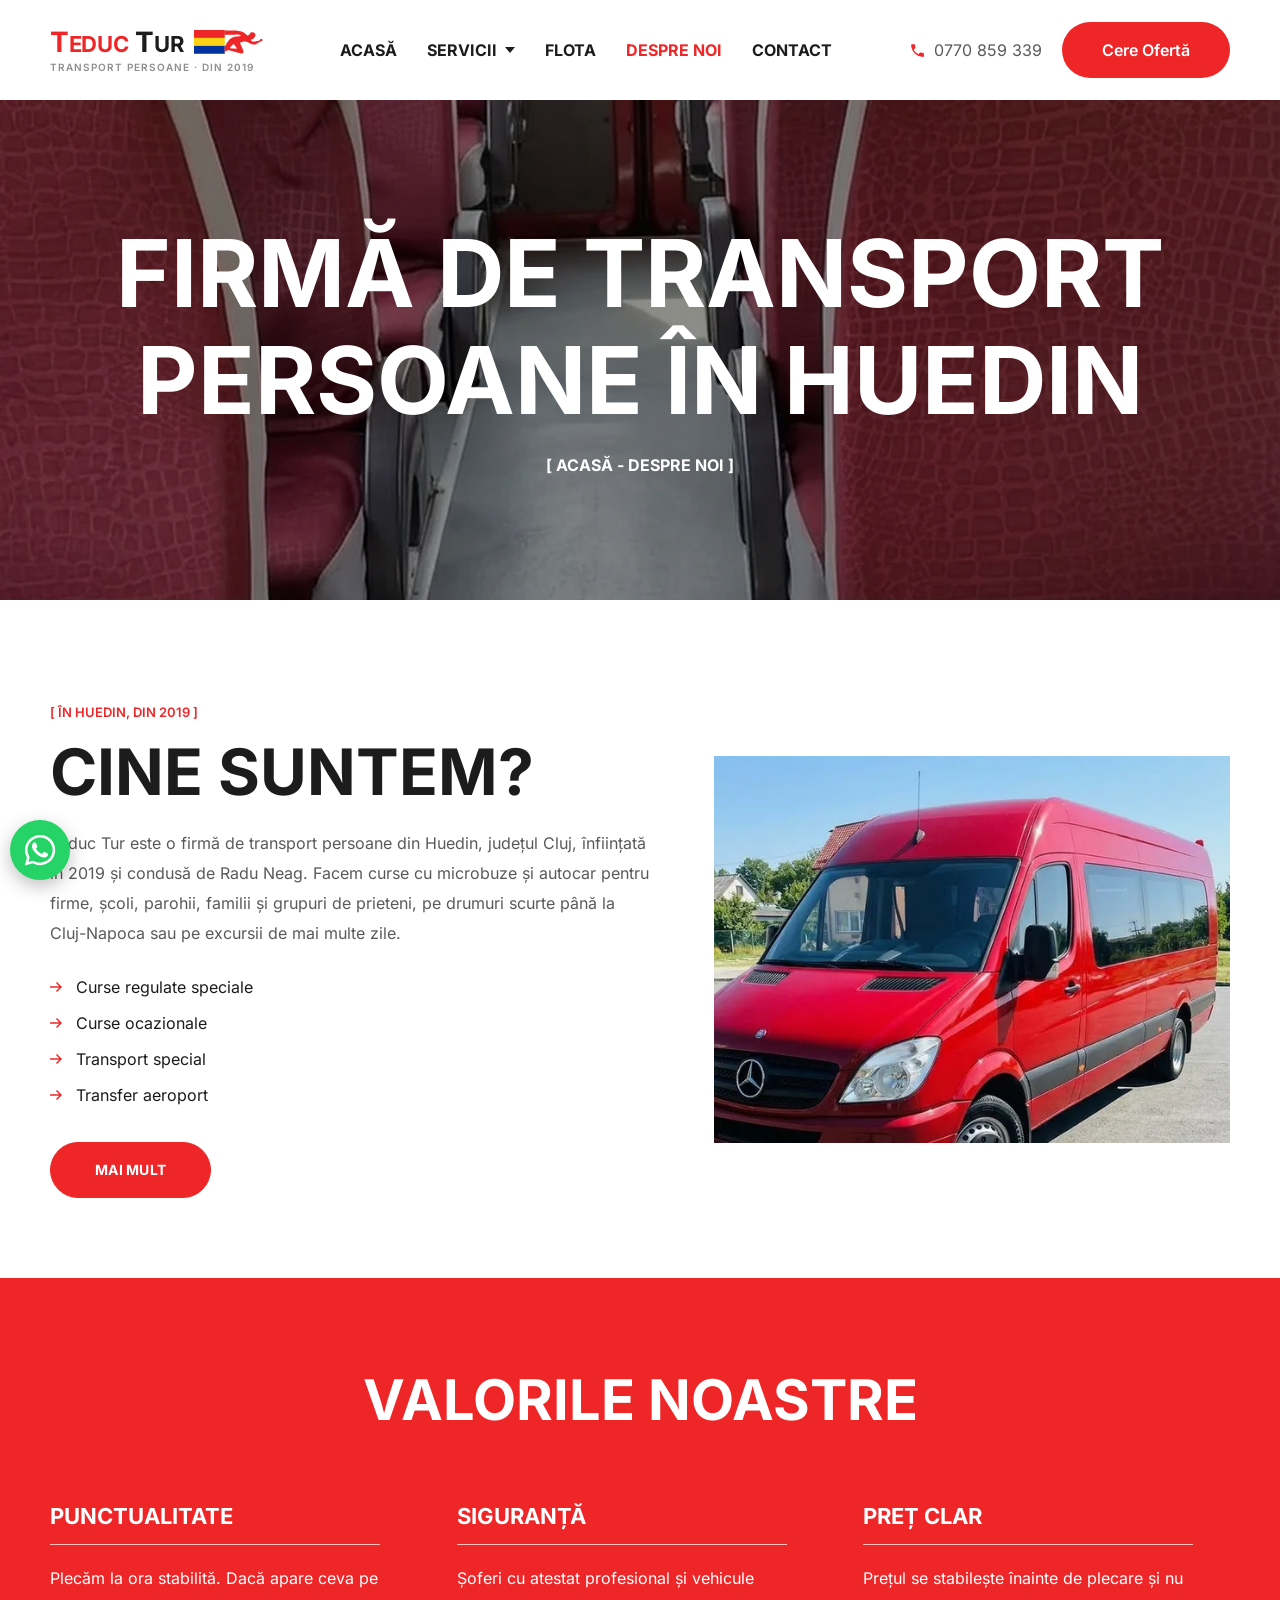
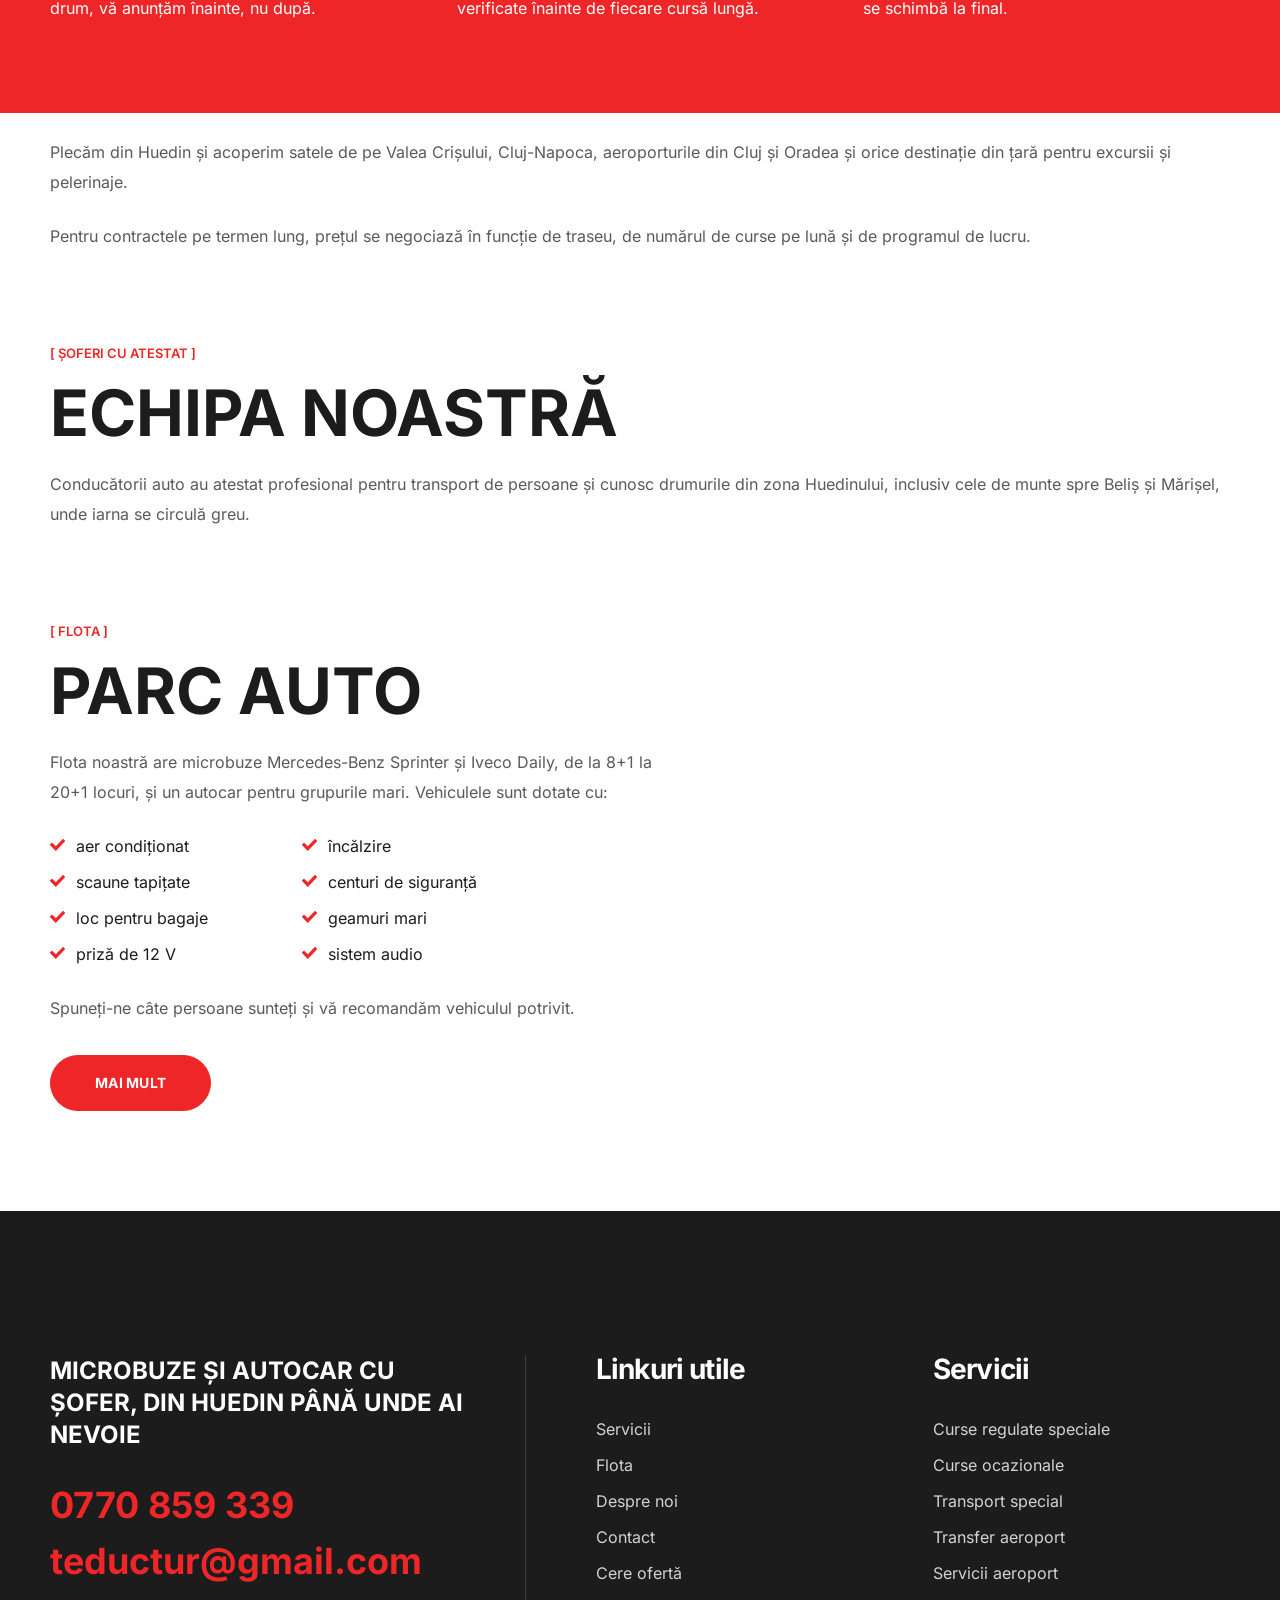
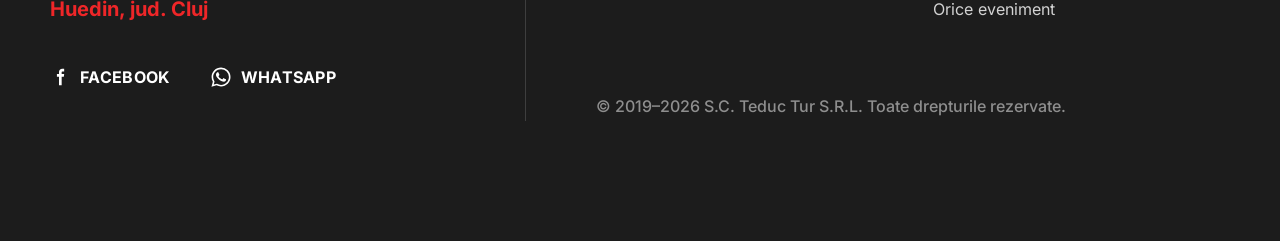
<file: despre-noi/index.html>
<!DOCTYPE html><html lang="ro"> <head><meta charset="utf-8"><meta name="viewport" content="width=device-width, initial-scale=1"><title>Despre Teduc Tur – firmă de transport persoane Huedin</title><meta name="description" content="Firmă de transport persoane din Huedin, județul Cluj, activă din 2019: microbuze, autocar și șoferi cu atestat, pentru firme, școli, parohii și familii."><meta name="theme-color" content="#ee2628"><link rel="canonical" href="https://teductur.eu/despre-noi/"><meta property="og:type" content="website"><meta property="og:url" content="https://teductur.eu/despre-noi/"><meta property="og:site_name" content="Teduc Tur"><meta property="og:locale" content="ro_RO"><meta property="og:title" content="Despre Teduc Tur – firmă de transport persoane Huedin"><meta property="og:description" content="Firmă de transport persoane din Huedin, județul Cluj, activă din 2019: microbuze, autocar și șoferi cu atestat, pentru firme, școli, parohii și familii."><meta property="og:image" content="https://teductur.eu/_astro/bg-interior-rosu.q1nx3fvv_1spWGk.webp"><meta name="twitter:card" content="summary_large_image"><meta name="twitter:title" content="Despre Teduc Tur – firmă de transport persoane Huedin"><meta name="twitter:description" content="Firmă de transport persoane din Huedin, județul Cluj, activă din 2019: microbuze, autocar și șoferi cu atestat, pentru firme, școli, parohii și familii."><meta name="twitter:image" content="https://teductur.eu/_astro/bg-interior-rosu.q1nx3fvv_1spWGk.webp"><link rel="icon" href="../favicon.svg" type="image/svg+xml"><link rel="stylesheet" href="../_astro/Layout.D2_G3YdX.css"><script type="application/ld+json">
{
  "@context": "https://schema.org",
  "@graph": [
    {
      "@type": "BreadcrumbList",
      "itemListElement": [
        {
          "@type": "ListItem",
          "position": 1,
          "name": "Acasă",
          "item": "https://teductur.eu/"
        },
        {
          "@type": "ListItem",
          "position": 2,
          "name": "Despre noi",
          "item": "https://teductur.eu/despre-noi/"
        }
      ]
    },
    {
      "@type": "AboutPage",
      "name": "Despre Teduc Tur",
      "description": "Firmă de transport persoane din Huedin, județul Cluj, activă din 2019: microbuze, autocar și șoferi cu atestat.",
      "inLanguage": "ro",
      "about": {
        "@type": "LocalBusiness",
        "name": "S.C. Teduc Tur S.R.L.",
        "alternateName": "Teduc Tur",
        "telephone": "+40770859339",
        "email": "teductur@gmail.com",
        "address": {
          "@type": "PostalAddress",
          "addressLocality": "Huedin",
          "addressRegion": "Cluj",
          "addressCountry": "RO"
        }
      }
    }
  ]
}</script>
</head> <body> <a href="index.html#continut" class="sr-only focus:not-sr-only focus:fixed focus:left-3 focus:top-3 focus:z-[100] focus:bg-white focus:px-4 focus:py-2 focus:text-ink">Sari la conținut</a> <header class="sticky top-0 z-50 border-b border-black/10 bg-white lg:static lg:border-0"> <!-- Desktop: 100 px, logo stânga, meniu la mijloc, telefon + „Cere ofertă” dreapta --> <div class="wrap relative hidden h-[100px] items-center justify-between lg:flex"> <a href="../index.html" class="flex h-full shrink-0 items-center" aria-label="Teduc Tur, prima pagină"> <span class="inline-flex flex-col leading-none"> <span class="flex items-center gap-2.5"> <span class="font-display font-bold tracking-[-0.01em] text-[28px]"> <span class="text-brand">T<span class="text-[22px]">EDUC</span></span> <span class="text-ink">T<span class="text-[22px]">UR</span></span> </span> <svg viewBox="0 0 204 71" aria-hidden="true" class="h-[24px] w-auto shrink-0"> <rect width="91" height="23.433333333333334" fill="#ee2628"></rect> <rect y="23.433333333333334" width="91" height="23.433333333333334" fill="#fcd116"></rect> <rect y="46.86666666666667" width="91" height="23.433333333333334" fill="#0033a0"></rect> <path transform="translate(90.5 79.5) scale(0.01 -0.01)" fill="#ee2628" d="M0 6903 c1 -894 2 -976 16 -949 14 24 15 47 8 135 -15 214 -1 283 80 377 82 96 -41 88 1536 94 767 3 1400 9 1407 13 51 33 1136 -19 1318 -63 354 -85 476 -153 433 -243 -22 -46 -65 -64 -194 -82 -60 -8 -192 -30 -294 -49 -247 -46 -431 -66 -690 -76 -205 -9 -223 -11 -375 -50 -236 -60 -261 -68 -364 -112 -52 -22 -188 -64 -301 -93 -238 -61 -340 -106 -504 -224 -54 -39 -153 -99 -220 -133 -114 -59 -128 -69 -246 -188 -69 -69 -159 -153 -200 -186 -83 -67 -235 -248 -324 -386 -31 -49 -91 -130 -134 -181 -124 -148 -186 -235 -252 -352 -34 -60 -80 -136 -102 -167 -48 -70 -129 -228 -164 -321 -28 -73 -103 -193 -216 -346 -40 -53 -96 -147 -129 -216 -32 -67 -65 -128 -74 -135 -13 -11 -15 -89 -15 -640 0 -628 0 -628 43 -662 130 -107 224 -98 430 39 117 77 371 198 460 217 188 42 439 27 644 -38 76 -24 183 -51 238 -60 147 -25 432 -99 512 -134 38 -17 116 -42 174 -56 57 -14 138 -37 179 -51 41 -14 111 -35 154 -46 44 -11 124 -36 178 -54 55 -19 127 -39 161 -45 34 -6 115 -24 179 -41 64 -16 151 -36 192 -43 41 -8 104 -27 138 -41 135 -57 164 -67 257 -86 53 -10 134 -30 181 -44 47 -13 141 -34 210 -46 69 -12 173 -36 233 -55 204 -64 397 -77 634 -45 183 25 205 33 265 100 84 93 93 132 91 376 -2 277 -44 478 -143 675 -20 41 -56 127 -80 190 -23 63 -73 180 -110 260 -75 159 -104 227 -161 370 -134 340 -183 445 -245 530 -105 143 -144 239 -185 457 -55 292 55 378 560 439 75 8 186 26 246 39 307 65 804 65 1029 0 45 -13 127 -35 183 -48 124 -31 331 -133 528 -261 321 -209 552 -324 760 -380 72 -19 171 -50 221 -70 127 -49 156 -54 373 -65 374 -20 523 17 997 248 331 162 306 149 496 264 86 52 258 145 383 206 124 61 249 127 278 145 28 18 107 58 174 89 171 77 319 184 361 262 24 45 21 166 -7 236 -69 178 -194 265 -381 264 -139 -1 -227 -62 -290 -201 -97 -214 -225 -325 -436 -379 -38 -9 -129 -37 -202 -62 -98 -32 -166 -48 -255 -59 -254 -31 -547 -90 -682 -139 -119 -44 -121 -44 -209 -54 -106 -12 -219 3 -313 40 -43 17 -121 46 -174 63 -253 84 -483 286 -483 423 0 103 29 122 310 204 217 63 255 79 365 160 78 57 121 103 208 219 36 47 92 117 126 155 140 160 282 419 334 610 51 187 -61 526 -221 670 -200 180 -352 241 -628 252 -363 14 -614 -115 -823 -422 -96 -142 -354 -421 -443 -480 -192 -128 -287 -102 -537 147 -87 87 -163 158 -167 158 -5 0 -53 52 -106 116 -200 240 -311 330 -569 459 -93 47 -219 111 -280 142 -199 104 -422 165 -760 208 -333 43 -631 87 -810 120 -308 58 -368 60 -2045 60 -1535 0 -1535 0 -1631 53 -53 28 -99 52 -103 52 -3 0 -6 -440 -6 -977z m2767 -3160 c60 -28 210 -216 273 -343 43 -85 102 -173 159 -235 254 -278 356 -430 381 -573 36 -200 -81 -240 -476 -163 -260 50 -292 53 -504 35 -170 -13 -201 -13 -322 1 -73 9 -199 22 -280 30 -190 18 -307 60 -375 133 -85 91 59 310 350 534 97 74 117 94 259 259 180 210 286 305 368 330 45 13 131 10 167 -8z"></path> </svg> </span> <span class="mt-1.5 whitespace-nowrap font-sans text-[10px] font-semibold uppercase tracking-[0.1em] text-muted">
Transport persoane · din 2019 </span> </span> </a> <nav aria-label="Meniu principal" class="h-full"> <ul class="flex h-full items-center gap-[30px]"> <li class="flex h-full items-center"> <a href="../index.html" class="flex h-full items-center font-display text-[16px] font-bold uppercase leading-6 transition-colors duration-200 hover:text-brand text-ink"> Acasă </a> </li><li class="group/mega flex h-full items-center"> <a href="../servicii/index.html" class="flex h-full items-center gap-2 font-display text-[16px] font-bold uppercase leading-6 transition-colors duration-200 hover:text-brand text-ink" aria-haspopup="true"> Servicii <svg class="h-[6px] w-[10px] transition-transform duration-200 group-hover/mega:rotate-180" viewBox="0 0 10 6" fill="currentColor" aria-hidden="true"><path d="M0 0h10L5 6z"></path></svg> </a> <div class="invisible absolute inset-x-[30px] top-[100px] z-50 translate-y-2 bg-ink px-[25px] pb-[30px] pt-[25px] opacity-0 shadow-[0_20px_40px_rgba(0,0,0,0.25)] transition-all duration-200 group-focus-within/mega:visible group-focus-within/mega:translate-y-0 group-focus-within/mega:opacity-100 group-hover/mega:visible group-hover/mega:translate-y-0 group-hover/mega:opacity-100"> <p class="font-display text-[22px] font-bold uppercase leading-[27.5px] text-white">Serviciile noastre</p> <ul class="mt-5 grid grid-cols-6 gap-[14px]"> <li> <a href="../servicii/curse-regulate-speciale/index.html" class="group/card relative block aspect-[3/4] overflow-hidden bg-black"> <img src="../_astro/tile-regulate.-ln8An5y_Z2dW1Id.webp" srcset="../_astro/tile-regulate.-ln8An5y_ZeoLcd.webp 240w, ../_astro/tile-regulate.-ln8An5y_Z1UDA8j.webp 400w" alt sizes="200px" loading="lazy" decoding="async" width="900" height="1350" class="size-full object-cover opacity-80 transition-[transform,opacity] duration-300 group-hover/card:scale-105 group-hover/card:opacity-100"> <span class="absolute inset-0 bg-gradient-to-t from-black/75 via-black/10 to-transparent"></span> <span class="absolute inset-x-[15px] bottom-[12px] font-display text-[17px] font-bold leading-[22px] text-white"> Curse regulate speciale </span> </a> </li><li> <a href="../servicii/curse-ocazionale/index.html" class="group/card relative block aspect-[3/4] overflow-hidden bg-black"> <img src="../_astro/tile-ocazionale.D4l0kEN2_10IBYP.webp" srcset="../_astro/tile-ocazionale.D4l0kEN2_Z1dVbJj.webp 240w, ../_astro/tile-ocazionale.D4l0kEN2_Z1cLzHF.webp 400w" alt sizes="200px" loading="lazy" decoding="async" width="900" height="1350" class="size-full object-cover opacity-80 transition-[transform,opacity] duration-300 group-hover/card:scale-105 group-hover/card:opacity-100"> <span class="absolute inset-0 bg-gradient-to-t from-black/75 via-black/10 to-transparent"></span> <span class="absolute inset-x-[15px] bottom-[12px] font-display text-[17px] font-bold leading-[22px] text-white"> Curse ocazionale </span> </a> </li><li> <a href="../servicii/transport-special/index.html" class="group/card relative block aspect-[3/4] overflow-hidden bg-black"> <img src="../_astro/tile-speciale.CAp1azQy_Z1gUlEi.webp" srcset="../_astro/tile-speciale.CAp1azQy_voely.webp 240w, ../_astro/tile-speciale.CAp1azQy_Z1aPzzx.webp 400w" alt sizes="200px" loading="lazy" decoding="async" width="900" height="1351" class="size-full object-cover opacity-80 transition-[transform,opacity] duration-300 group-hover/card:scale-105 group-hover/card:opacity-100"> <span class="absolute inset-0 bg-gradient-to-t from-black/75 via-black/10 to-transparent"></span> <span class="absolute inset-x-[15px] bottom-[12px] font-display text-[17px] font-bold leading-[22px] text-white"> Transport special </span> </a> </li><li> <a href="../servicii/transfer-aeroport/index.html" class="group/card relative block aspect-[3/4] overflow-hidden bg-black"> <img src="../_astro/tile-aeroport.Cz_o0qrc_xQ1JW.webp" srcset="../_astro/tile-aeroport.Cz_o0qrc_Z2wMQwY.webp 240w, ../_astro/tile-aeroport.Cz_o0qrc_Q9skQ.webp 400w" alt sizes="200px" loading="lazy" decoding="async" width="900" height="1350" class="size-full object-cover opacity-80 transition-[transform,opacity] duration-300 group-hover/card:scale-105 group-hover/card:opacity-100"> <span class="absolute inset-0 bg-gradient-to-t from-black/75 via-black/10 to-transparent"></span> <span class="absolute inset-x-[15px] bottom-[12px] font-display text-[17px] font-bold leading-[22px] text-white"> Transfer aeroport </span> </a> </li><li> <a href="../servicii/servicii-aeroport/index.html" class="group/card relative block aspect-[3/4] overflow-hidden bg-black"> <img src="../_astro/tile-servicii-aeroport.__pMP4UB_Z1mm0HF.webp" srcset="../_astro/tile-servicii-aeroport.__pMP4UB_odYdK.webp 240w, ../_astro/tile-servicii-aeroport.__pMP4UB_Z2sCW4l.webp 400w" alt sizes="200px" loading="lazy" decoding="async" width="900" height="1350" class="size-full object-cover opacity-80 transition-[transform,opacity] duration-300 group-hover/card:scale-105 group-hover/card:opacity-100"> <span class="absolute inset-0 bg-gradient-to-t from-black/75 via-black/10 to-transparent"></span> <span class="absolute inset-x-[15px] bottom-[12px] font-display text-[17px] font-bold leading-[22px] text-white"> Servicii aeroport </span> </a> </li><li> <a href="../servicii/evenimente/index.html" class="group/card relative block aspect-[3/4] overflow-hidden bg-black"> <img src="../_astro/tile-evenimente.BCaZidfP_Z2mxhSP.webp" srcset="../_astro/tile-evenimente.BCaZidfP_sY2aW.webp 240w, ../_astro/tile-evenimente.BCaZidfP_u8DcA.webp 400w" alt sizes="200px" loading="lazy" decoding="async" width="900" height="1350" class="size-full object-cover opacity-80 transition-[transform,opacity] duration-300 group-hover/card:scale-105 group-hover/card:opacity-100"> <span class="absolute inset-0 bg-gradient-to-t from-black/75 via-black/10 to-transparent"></span> <span class="absolute inset-x-[15px] bottom-[12px] font-display text-[17px] font-bold leading-[22px] text-white"> Orice eveniment </span> </a> </li> </ul> </div> </li><li class="flex h-full items-center"> <a href="../flota/index.html" class="flex h-full items-center font-display text-[16px] font-bold uppercase leading-6 transition-colors duration-200 hover:text-brand text-ink"> Flota </a> </li><li class="flex h-full items-center"> <a href="index.html" class="flex h-full items-center font-display text-[16px] font-bold uppercase leading-6 transition-colors duration-200 hover:text-brand text-brand" aria-current="page"> Despre noi </a> </li><li class="flex h-full items-center"> <a href="../contact/index.html" class="flex h-full items-center font-display text-[16px] font-bold uppercase leading-6 transition-colors duration-200 hover:text-brand text-ink"> Contact </a> </li> </ul> </nav> <div class="flex items-center gap-5"> <a href="tel:+40770859339" class="hidden items-center gap-2 text-[16px] text-body transition-colors hover:text-brand xl:flex"> <svg class="size-[17px] text-brand" viewBox="0 0 24 24" fill="currentColor" aria-hidden="true"><path d="M6.6 10.8a15.1 15.1 0 0 0 6.6 6.6l2.2-2.2a1 1 0 0 1 1-.25 11.4 11.4 0 0 0 3.6.57 1 1 0 0 1 1 1V20a1 1 0 0 1-1 1A17 17 0 0 1 3 4a1 1 0 0 1 1-1h3.5a1 1 0 0 1 1 1c0 1.25.2 2.45.57 3.57a1 1 0 0 1-.25 1z"></path></svg> 0770 859 339 </a> <a href="../contact/index.html" class="inline-flex h-[56px] items-center rounded-[50px] bg-brand px-10 font-display text-[16px] font-semibold text-white transition-colors duration-200 hover:bg-ink">
Cere Ofertă
</a> </div> </div> <!-- Mobil și tabletă: 60 px, hamburger stânga, logo centrat, telefon dreapta --> <div class="relative flex h-[60px] items-center justify-between px-[15px] lg:hidden"> <button type="button" class="group grid size-10 place-items-center text-brand" aria-expanded="false" aria-controls="meniu-mobil" data-meniu-buton> <span class="sr-only">Deschide meniul</span> <svg class="size-[22px] group-aria-expanded:hidden" viewBox="0 0 24 24" fill="none" stroke="currentColor" stroke-width="2.2" aria-hidden="true"><path d="M2 5h20M2 12h20M2 19h20"></path></svg> <svg class="hidden size-[22px] group-aria-expanded:block" viewBox="0 0 24 24" fill="none" stroke="currentColor" stroke-width="2.2" aria-hidden="true"><path d="m4 4 16 16M20 4 4 20"></path></svg> </button> <a href="../index.html" class="absolute left-1/2 -translate-x-1/2" aria-label="Teduc Tur, prima pagină"> <span class="inline-flex flex-col leading-none"> <span class="flex items-center gap-2"> <span class="font-display font-bold tracking-[-0.01em] text-[19px]"> <span class="text-brand">T<span class="text-[15px]">EDUC</span></span> <span class="text-ink">T<span class="text-[15px]">UR</span></span> </span> <svg viewBox="0 0 184 71" aria-hidden="true" class="h-[17px] w-auto shrink-0"> <rect width="71" height="23.433333333333334" fill="#ee2628"></rect> <rect y="23.433333333333334" width="71" height="23.433333333333334" fill="#fcd116"></rect> <rect y="46.86666666666667" width="71" height="23.433333333333334" fill="#0033a0"></rect> <path transform="translate(70.5 79.5) scale(0.01 -0.01)" fill="#ee2628" d="M0 6903 c1 -894 2 -976 16 -949 14 24 15 47 8 135 -15 214 -1 283 80 377 82 96 -41 88 1536 94 767 3 1400 9 1407 13 51 33 1136 -19 1318 -63 354 -85 476 -153 433 -243 -22 -46 -65 -64 -194 -82 -60 -8 -192 -30 -294 -49 -247 -46 -431 -66 -690 -76 -205 -9 -223 -11 -375 -50 -236 -60 -261 -68 -364 -112 -52 -22 -188 -64 -301 -93 -238 -61 -340 -106 -504 -224 -54 -39 -153 -99 -220 -133 -114 -59 -128 -69 -246 -188 -69 -69 -159 -153 -200 -186 -83 -67 -235 -248 -324 -386 -31 -49 -91 -130 -134 -181 -124 -148 -186 -235 -252 -352 -34 -60 -80 -136 -102 -167 -48 -70 -129 -228 -164 -321 -28 -73 -103 -193 -216 -346 -40 -53 -96 -147 -129 -216 -32 -67 -65 -128 -74 -135 -13 -11 -15 -89 -15 -640 0 -628 0 -628 43 -662 130 -107 224 -98 430 39 117 77 371 198 460 217 188 42 439 27 644 -38 76 -24 183 -51 238 -60 147 -25 432 -99 512 -134 38 -17 116 -42 174 -56 57 -14 138 -37 179 -51 41 -14 111 -35 154 -46 44 -11 124 -36 178 -54 55 -19 127 -39 161 -45 34 -6 115 -24 179 -41 64 -16 151 -36 192 -43 41 -8 104 -27 138 -41 135 -57 164 -67 257 -86 53 -10 134 -30 181 -44 47 -13 141 -34 210 -46 69 -12 173 -36 233 -55 204 -64 397 -77 634 -45 183 25 205 33 265 100 84 93 93 132 91 376 -2 277 -44 478 -143 675 -20 41 -56 127 -80 190 -23 63 -73 180 -110 260 -75 159 -104 227 -161 370 -134 340 -183 445 -245 530 -105 143 -144 239 -185 457 -55 292 55 378 560 439 75 8 186 26 246 39 307 65 804 65 1029 0 45 -13 127 -35 183 -48 124 -31 331 -133 528 -261 321 -209 552 -324 760 -380 72 -19 171 -50 221 -70 127 -49 156 -54 373 -65 374 -20 523 17 997 248 331 162 306 149 496 264 86 52 258 145 383 206 124 61 249 127 278 145 28 18 107 58 174 89 171 77 319 184 361 262 24 45 21 166 -7 236 -69 178 -194 265 -381 264 -139 -1 -227 -62 -290 -201 -97 -214 -225 -325 -436 -379 -38 -9 -129 -37 -202 -62 -98 -32 -166 -48 -255 -59 -254 -31 -547 -90 -682 -139 -119 -44 -121 -44 -209 -54 -106 -12 -219 3 -313 40 -43 17 -121 46 -174 63 -253 84 -483 286 -483 423 0 103 29 122 310 204 217 63 255 79 365 160 78 57 121 103 208 219 36 47 92 117 126 155 140 160 282 419 334 610 51 187 -61 526 -221 670 -200 180 -352 241 -628 252 -363 14 -614 -115 -823 -422 -96 -142 -354 -421 -443 -480 -192 -128 -287 -102 -537 147 -87 87 -163 158 -167 158 -5 0 -53 52 -106 116 -200 240 -311 330 -569 459 -93 47 -219 111 -280 142 -199 104 -422 165 -760 208 -333 43 -631 87 -810 120 -308 58 -368 60 -2045 60 -1535 0 -1535 0 -1631 53 -53 28 -99 52 -103 52 -3 0 -6 -440 -6 -977z m2767 -3160 c60 -28 210 -216 273 -343 43 -85 102 -173 159 -235 254 -278 356 -430 381 -573 36 -200 -81 -240 -476 -163 -260 50 -292 53 -504 35 -170 -13 -201 -13 -322 1 -73 9 -199 22 -280 30 -190 18 -307 60 -375 133 -85 91 59 310 350 534 97 74 117 94 259 259 180 210 286 305 368 330 45 13 131 10 167 -8z"></path> </svg> </span>  </span> </a> <a href="tel:+40770859339" class="grid size-[30px] place-items-center rounded-[5px] bg-brand text-white" aria-label="Sună la 0770 859 339"> <svg class="size-[17px]" viewBox="0 0 24 24" fill="currentColor" aria-hidden="true"><path d="M6.6 10.8a15.1 15.1 0 0 0 6.6 6.6l2.2-2.2a1 1 0 0 1 1-.25 11.4 11.4 0 0 0 3.6.57 1 1 0 0 1 1 1V20a1 1 0 0 1-1 1A17 17 0 0 1 3 4a1 1 0 0 1 1-1h3.5a1 1 0 0 1 1 1c0 1.25.2 2.45.57 3.57a1 1 0 0 1-.25 1z"></path></svg> </a> </div> <nav id="meniu-mobil" aria-label="Meniu principal" class="absolute inset-x-0 top-full hidden max-h-[calc(100dvh-60px)] overflow-y-auto border-t border-black/10 bg-white shadow-[0_16px_30px_rgba(0,0,0,0.12)] lg:hidden" data-meniu> <ul class="px-[15px] py-2"> <li class="border-b border-black/10 last:border-0"> <a href="../index.html" class="block py-3.5 font-display text-[16px] font-bold uppercase text-ink"> Acasă </a>  </li><li class="border-b border-black/10 last:border-0"> <a href="../servicii/index.html" class="block py-3.5 font-display text-[16px] font-bold uppercase text-ink"> Servicii </a> <ul class="-mt-1 pb-3 pl-4"> <li> <a href="../servicii/curse-regulate-speciale/index.html" class="block py-1.5 text-[15px] font-medium text-body"> Curse regulate speciale </a> </li><li> <a href="../servicii/curse-ocazionale/index.html" class="block py-1.5 text-[15px] font-medium text-body"> Curse ocazionale </a> </li><li> <a href="../servicii/transport-special/index.html" class="block py-1.5 text-[15px] font-medium text-body"> Transport special </a> </li><li> <a href="../servicii/transfer-aeroport/index.html" class="block py-1.5 text-[15px] font-medium text-body"> Transfer aeroport </a> </li><li> <a href="../servicii/servicii-aeroport/index.html" class="block py-1.5 text-[15px] font-medium text-body"> Servicii aeroport </a> </li><li> <a href="../servicii/evenimente/index.html" class="block py-1.5 text-[15px] font-medium text-body"> Orice eveniment </a> </li> </ul> </li><li class="border-b border-black/10 last:border-0"> <a href="../flota/index.html" class="block py-3.5 font-display text-[16px] font-bold uppercase text-ink"> Flota </a>  </li><li class="border-b border-black/10 last:border-0"> <a href="index.html" class="block py-3.5 font-display text-[16px] font-bold uppercase text-brand"> Despre noi </a>  </li><li class="border-b border-black/10 last:border-0"> <a href="../contact/index.html" class="block py-3.5 font-display text-[16px] font-bold uppercase text-ink"> Contact </a>  </li> </ul> <div class="px-[15px] pb-5"> <a href="../contact/index.html" class="buton w-full">Cere Ofertă</a> </div> </nav> </header> <main id="continut">  <!-- Banda foto a paginilor interioare: titlu alb uriaș centrat + „[ ACASĂ - PAGINA ]”. --><section class="relative isolate flex h-[300px] items-center justify-center overflow-hidden bg-ink md:h-[420px] lg:h-[500px]"> <img src="../_astro/bg-interior-rosu.q1nx3fvv_1spWGk.webp" srcset="../_astro/bg-interior-rosu.q1nx3fvv_Z2hka3h.webp 800w, ../_astro/bg-interior-rosu.q1nx3fvv_Z140nSI.webp 1280w, ../_astro/bg-interior-rosu.q1nx3fvv_1spWGk.webp 1600w" alt sizes="100vw" loading="eager" fetchpriority="high" style="object-position: center" decoding="async" width="1600" height="900" class="absolute inset-0 -z-10 size-full object-cover"> <div class="absolute inset-0 -z-10 bg-black/45"></div> <div class="wrap text-center"> <h1 class="font-display text-[clamp(38px,7.3vw,93.44px)] font-bold uppercase leading-[1.14] text-white [text-wrap:balance]"> Firmă de transport persoane în Huedin </h1> <p class="mt-4 font-display text-[14px] font-bold uppercase text-white sm:text-[16px]">
[ <a href="../index.html" class="hover:text-brand">Acasă</a> - Despre noi ]
</p> </div> </section>  <section class="pt-[60px] md:pt-[100px]"> <div class="wrap grid gap-12 lg:grid-cols-[604px_1fr] lg:items-center lg:gap-[60px]"> <div> <span class="eticheta text-[13px]">[ În Huedin, din 2019 ]</span> <h2 class="mt-2 text-[44px] uppercase leading-[54px] md:text-[64px] md:leading-[80px]">Cine suntem?</h2> <p class="text-corp mt-4"> Teduc Tur este o firmă de transport persoane din Huedin, județul Cluj, înființată în 2019 și
          condusă de Radu Neag. Facem
          curse cu microbuze și autocar pentru firme, școli, parohii, familii și grupuri de prieteni, pe drumuri scurte
          până la Cluj-Napoca sau pe excursii de mai multe zile.
</p> <ul class="lista-sageti mt-6 space-y-1.5"> <li> <a href="../servicii/curse-regulate-speciale/index.html" class="text-[16px] text-ink transition-colors hover:text-brand"> Curse regulate speciale </a> </li><li> <a href="../servicii/curse-ocazionale/index.html" class="text-[16px] text-ink transition-colors hover:text-brand"> Curse ocazionale </a> </li><li> <a href="../servicii/transport-special/index.html" class="text-[16px] text-ink transition-colors hover:text-brand"> Transport special </a> </li><li> <a href="../servicii/transfer-aeroport/index.html" class="text-[16px] text-ink transition-colors hover:text-brand"> Transfer aeroport </a> </li> </ul> <a href="../servicii/index.html" class="buton mt-8">Mai mult</a> </div> <img src="../_astro/sprinter-rosu-2.CpoVVMiI_ZAeuB1.webp" srcset="../_astro/sprinter-rosu-2.CpoVVMiI_E1KL3.webp 600w, ../_astro/sprinter-rosu-2.CpoVVMiI_Z1Vq3xO.webp 900w, ../_astro/sprinter-rosu-2.CpoVVMiI_ZAeuB1.webp 1200w" alt="Microbuzul Mercedes-Benz Sprinter roșu al firmei" sizes="(min-width: 1024px) 520px, 100vw" loading="lazy" decoding="async" width="1200" height="898" class="aspect-[4/3] w-full object-cover"> </div> </section>  <section class="mt-[80px] bg-brand py-[70px] md:py-[90px]" aria-labelledby="titlu-valori"> <div class="wrap"> <h2 id="titlu-valori" class="text-center text-[38px] uppercase leading-[46px] text-white md:text-[56px] md:leading-[64px]">Valorile noastre</h2> <ul class="mt-[50px] grid gap-10 md:mt-[70px] md:grid-cols-3 md:gap-[40px]"> <li class="max-w-[330px]"> <h3 class="border-b border-white/70 pb-[14px] text-[22px] uppercase leading-[28px] text-white">Punctualitate</h3> <p class="mt-[18px] text-[16px] leading-[30px] text-white">Plecăm la ora stabilită. Dacă apare ceva pe drum, vă anunțăm înainte, nu după.</p> </li><li class="max-w-[330px]"> <h3 class="border-b border-white/70 pb-[14px] text-[22px] uppercase leading-[28px] text-white">Siguranță</h3> <p class="mt-[18px] text-[16px] leading-[30px] text-white">Șoferi cu atestat profesional și vehicule verificate înainte de fiecare cursă lungă.</p> </li><li class="max-w-[330px]"> <h3 class="border-b border-white/70 pb-[14px] text-[22px] uppercase leading-[28px] text-white">Preț clar</h3> <p class="mt-[18px] text-[16px] leading-[30px] text-white">Prețul se stabilește înainte de plecare și nu se schimbă la final.</p> </li> </ul> </div> </section> <section class="pt-[24px]"> <div class="wrap space-y-6"> <p class="text-corp">
Plecăm din Huedin și acoperim satele de pe Valea Crișului, Cluj-Napoca, aeroporturile din Cluj și Oradea și
        orice destinație din țară pentru excursii și pelerinaje.
</p> <p class="text-corp">
Pentru contractele pe termen lung, prețul se negociază în funcție de traseu, de numărul de curse pe lună și de
        programul de lucru.
</p> </div> </section>  <section class="pt-[90px]"> <div class="wrap"> <span class="eticheta text-[13px]">[ Șoferi cu atestat ]</span> <h2 class="mt-2 text-[44px] uppercase leading-[54px] md:text-[64px] md:leading-[80px]">Echipa noastră</h2> <p class="text-corp mt-4 max-w-[1180px]">
Conducătorii auto au atestat profesional pentru transport de persoane și cunosc drumurile din zona Huedinului,
        inclusiv cele de munte spre Beliș și Mărișel, unde iarna se circulă greu.
</p> </div> </section>  <section class="pb-[100px] pt-[90px]"> <div class="wrap"> <span class="eticheta text-[13px]">[ Flota ]</span> <h2 class="mt-2 text-[44px] uppercase leading-[54px] md:text-[64px] md:leading-[80px]">Parc auto</h2> <p class="text-corp mt-4 max-w-[604px]">
Flota noastră are microbuze Mercedes-Benz Sprinter și Iveco Daily, de la 8+1 la 20+1 locuri, și un autocar
        pentru grupurile mari. Vehiculele sunt dotate cu:
</p> <ul class="lista-bife mt-6 grid max-w-[480px] grid-cols-2 gap-x-6 gap-y-1.5"> <li class="text-[16px] leading-[30px] text-ink">aer condiționat</li><li class="text-[16px] leading-[30px] text-ink">încălzire</li><li class="text-[16px] leading-[30px] text-ink">scaune tapițate</li><li class="text-[16px] leading-[30px] text-ink">centuri de siguranță</li><li class="text-[16px] leading-[30px] text-ink">loc pentru bagaje</li><li class="text-[16px] leading-[30px] text-ink">geamuri mari</li><li class="text-[16px] leading-[30px] text-ink">priză de 12 V</li><li class="text-[16px] leading-[30px] text-ink">sistem audio</li> </ul> <p class="text-corp mt-6 max-w-[604px]">Spuneți-ne câte persoane sunteți și vă recomandăm vehiculul potrivit.</p> <a href="../flota/index.html" class="buton mt-8">Mai mult</a> </div> </section>  </main> <footer class="bg-ink"> <div class="wrap pb-[80px] pt-[90px] lg:pb-[120px] lg:pt-[144px]"> <div class="grid gap-12 lg:grid-cols-[476px_1fr] lg:gap-0"> <div class="lg:border-r lg:border-white/15 lg:pr-[54px]"> <p class="font-display text-[24px] font-bold uppercase leading-[32px] text-white">
Microbuze și autocar cu șofer, din Huedin până unde ai nevoie
</p> <a href="tel:+40770859339" class="mt-9 block font-display text-[30px] font-bold leading-9 text-brand transition-colors hover:text-white sm:text-[36px]"> 0770 859 339 </a> <a href="mailto:teductur@gmail.com" class="mt-5 block break-all font-display text-[26px] font-bold leading-9 text-brand transition-colors hover:text-white sm:text-[36px]"> teductur@gmail.com </a> <p class="mt-5 font-display text-[20px] font-bold leading-5 text-brand">Huedin, jud. Cluj</p> <div class="mt-12 flex flex-wrap gap-x-10 gap-y-4"> <a href="https://www.facebook.com/" class="inline-flex items-center gap-2.5 font-display text-[16px] font-bold uppercase leading-4 tracking-[0.32px] text-white transition-colors hover:text-brand"> <svg class="size-5" viewBox="0 0 24 24" fill="currentColor" aria-hidden="true"><path d="M14 8.5V6.6c0-.85.2-1.3 1.5-1.3H17V2.2A20 20 0 0 0 14.8 2C12.4 2 10.8 3.5 10.8 6.1v2.4H8.3v3.3h2.5V22H14V11.8h2.6l.4-3.3z"></path></svg> Facebook
</a> <a href="https://wa.me/40770859339?text=Bun%C4%83%20ziua!%20A%C8%99%20dori%20o%20ofert%C4%83%20de%20transport." class="inline-flex items-center gap-2.5 font-display text-[16px] font-bold uppercase leading-4 tracking-[0.32px] text-white transition-colors hover:text-brand"> <svg class="size-5" viewBox="0 0 24 24" fill="currentColor" aria-hidden="true"><path d="M17.47 14.38c-.3-.15-1.76-.87-2.03-.97-.27-.1-.47-.15-.67.15-.2.3-.77.97-.94 1.17-.17.2-.35.22-.65.07-.3-.15-1.26-.46-2.4-1.48-.89-.79-1.49-1.77-1.66-2.07-.17-.3-.02-.46.13-.61.13-.13.3-.35.45-.52.15-.17.2-.3.3-.5.1-.2.05-.37-.03-.52-.07-.15-.67-1.61-.92-2.21-.24-.58-.49-.5-.67-.51h-.57c-.2 0-.52.07-.8.37-.27.3-1.04 1.02-1.04 2.48s1.07 2.88 1.21 3.08c.15.2 2.1 3.2 5.08 4.49.71.31 1.26.49 1.69.63.71.23 1.36.2 1.87.12.57-.08 1.76-.72 2-1.41.25-.7.25-1.29.17-1.41-.07-.13-.27-.2-.57-.35M12.05 21.5h-.01a9.4 9.4 0 0 1-4.8-1.32l-.34-.2-3.57.94.95-3.48-.22-.36a9.4 9.4 0 0 1-1.44-5.02c0-5.2 4.24-9.43 9.44-9.43a9.4 9.4 0 0 1 9.43 9.44c0 5.2-4.23 9.43-9.44 9.43m8.03-17.47A11.3 11.3 0 0 0 12.05.7C5.8.7.7 5.79.7 12.05c0 2 .52 3.95 1.52 5.67L.6 23.6l6.02-1.58a11.3 11.3 0 0 0 5.42 1.38h.01c6.26 0 11.35-5.09 11.35-11.35 0-3.03-1.18-5.88-3.32-8.02"></path></svg> WhatsApp
</a> </div> </div> <div class="grid gap-10 sm:grid-cols-2 lg:pl-[70px]"> <div> <h2 class="text-[28px] leading-7 tracking-[-0.84px] text-white">Linkuri utile</h2> <ul class="mt-7"> <li> <a href="../servicii/index.html" class="text-[16px] leading-9 text-white/80 transition-colors hover:text-brand"> Servicii </a> </li><li> <a href="../flota/index.html" class="text-[16px] leading-9 text-white/80 transition-colors hover:text-brand"> Flota </a> </li><li> <a href="index.html" class="text-[16px] leading-9 text-white/80 transition-colors hover:text-brand"> Despre noi </a> </li><li> <a href="../contact/index.html" class="text-[16px] leading-9 text-white/80 transition-colors hover:text-brand"> Contact </a> </li><li> <a href="../contact/index.html#cerere-oferta" class="text-[16px] leading-9 text-white/80 transition-colors hover:text-brand"> Cere ofertă </a> </li> </ul> </div> <div> <h2 class="text-[28px] leading-7 tracking-[-0.84px] text-white">Servicii</h2> <ul class="mt-7"> <li> <a href="../servicii/curse-regulate-speciale/index.html" class="text-[16px] leading-9 text-white/80 transition-colors hover:text-brand"> Curse regulate speciale </a> </li><li> <a href="../servicii/curse-ocazionale/index.html" class="text-[16px] leading-9 text-white/80 transition-colors hover:text-brand"> Curse ocazionale </a> </li><li> <a href="../servicii/transport-special/index.html" class="text-[16px] leading-9 text-white/80 transition-colors hover:text-brand"> Transport special </a> </li><li> <a href="../servicii/transfer-aeroport/index.html" class="text-[16px] leading-9 text-white/80 transition-colors hover:text-brand"> Transfer aeroport </a> </li><li> <a href="../servicii/servicii-aeroport/index.html" class="text-[16px] leading-9 text-white/80 transition-colors hover:text-brand"> Servicii aeroport </a> </li><li> <a href="../servicii/evenimente/index.html" class="text-[16px] leading-9 text-white/80 transition-colors hover:text-brand"> Orice eveniment </a> </li> </ul> </div> <p class="text-[16px] font-medium leading-[30px] text-muted sm:col-span-2 lg:mt-6">
© 2019–2026 S.C. Teduc Tur S.R.L. Toate drepturile rezervate.
</p> </div> </div> </div> </footer> <a href="https://wa.me/40770859339?text=Bun%C4%83%20ziua!%20A%C8%99%20dori%20o%20ofert%C4%83%20de%20transport." class="fixed bottom-5 left-3 z-40 grid size-[56px] place-items-center rounded-full bg-whatsapp text-white shadow-[0_6px_18px_rgba(0,0,0,0.25)] transition-transform duration-200 hover:scale-105 sm:left-[10px] sm:size-[60px]" aria-label="Scrie-ne pe WhatsApp la 0770 859 339" target="_blank" rel="noopener"> <svg class="size-[32px]" viewBox="0 0 24 24" fill="currentColor" aria-hidden="true"><path d="M17.47 14.38c-.3-.15-1.76-.87-2.03-.97-.27-.1-.47-.15-.67.15-.2.3-.77.97-.94 1.17-.17.2-.35.22-.65.07-.3-.15-1.26-.46-2.4-1.48-.89-.79-1.49-1.77-1.66-2.07-.17-.3-.02-.46.13-.61.13-.13.3-.35.45-.52.15-.17.2-.3.3-.5.1-.2.05-.37-.03-.52-.07-.15-.67-1.61-.92-2.21-.24-.58-.49-.5-.67-.51h-.57c-.2 0-.52.07-.8.37-.27.3-1.04 1.02-1.04 2.48s1.07 2.88 1.21 3.08c.15.2 2.1 3.2 5.08 4.49.71.31 1.26.49 1.69.63.71.23 1.36.2 1.87.12.57-.08 1.76-.72 2-1.41.25-.7.25-1.29.17-1.41-.07-.13-.27-.2-.57-.35M12.05 21.5h-.01a9.4 9.4 0 0 1-4.8-1.32l-.34-.2-3.57.94.95-3.48-.22-.36a9.4 9.4 0 0 1-1.44-5.02c0-5.2 4.24-9.43 9.44-9.43a9.4 9.4 0 0 1 9.43 9.44c0 5.2-4.23 9.43-9.44 9.43m8.03-17.47A11.3 11.3 0 0 0 12.05.7C5.8.7.7 5.79.7 12.05c0 2 .52 3.95 1.52 5.67L.6 23.6l6.02-1.58a11.3 11.3 0 0 0 5.42 1.38h.01c6.26 0 11.35-5.09 11.35-11.35 0-3.03-1.18-5.88-3.32-8.02"></path></svg> </a> <script type="module" src="../_astro/Layout.astro_astro_type_script_index_0_lang.C599Q8BK.js"></script> </body> </html>
</file>
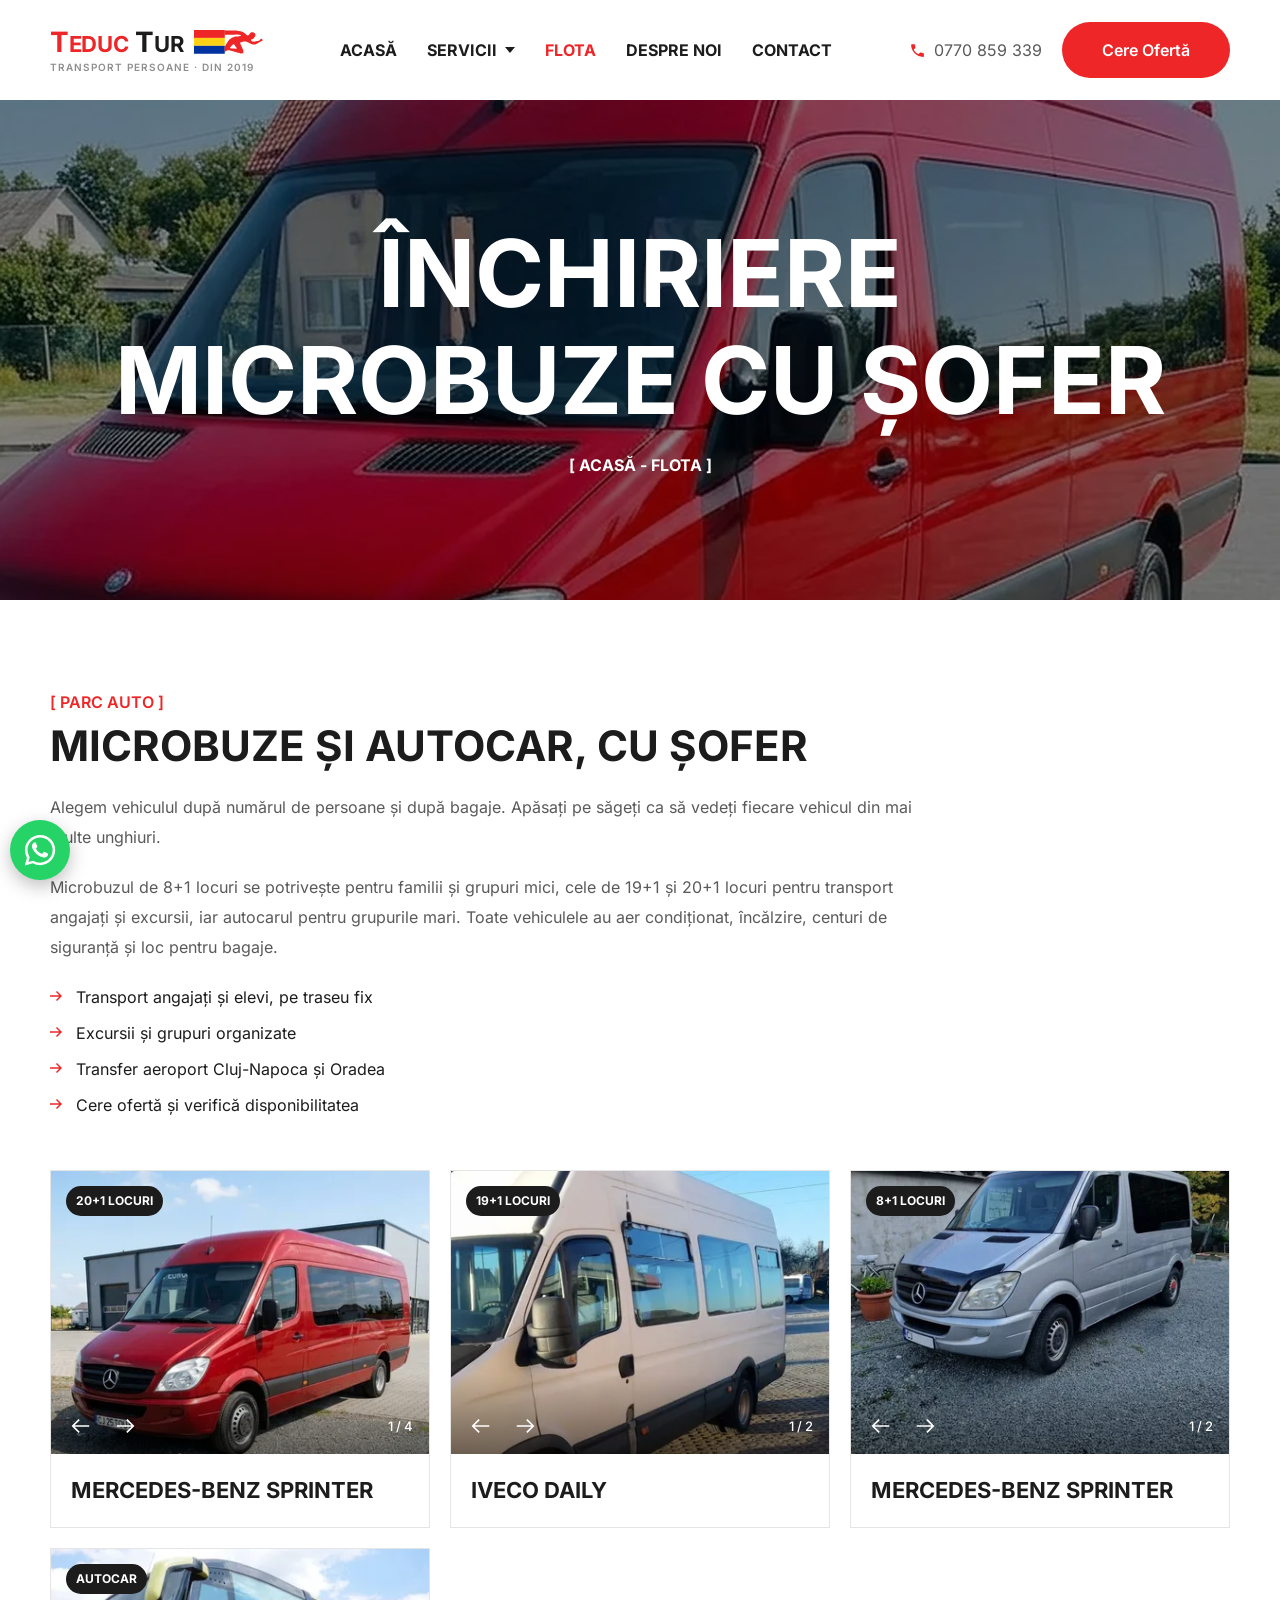
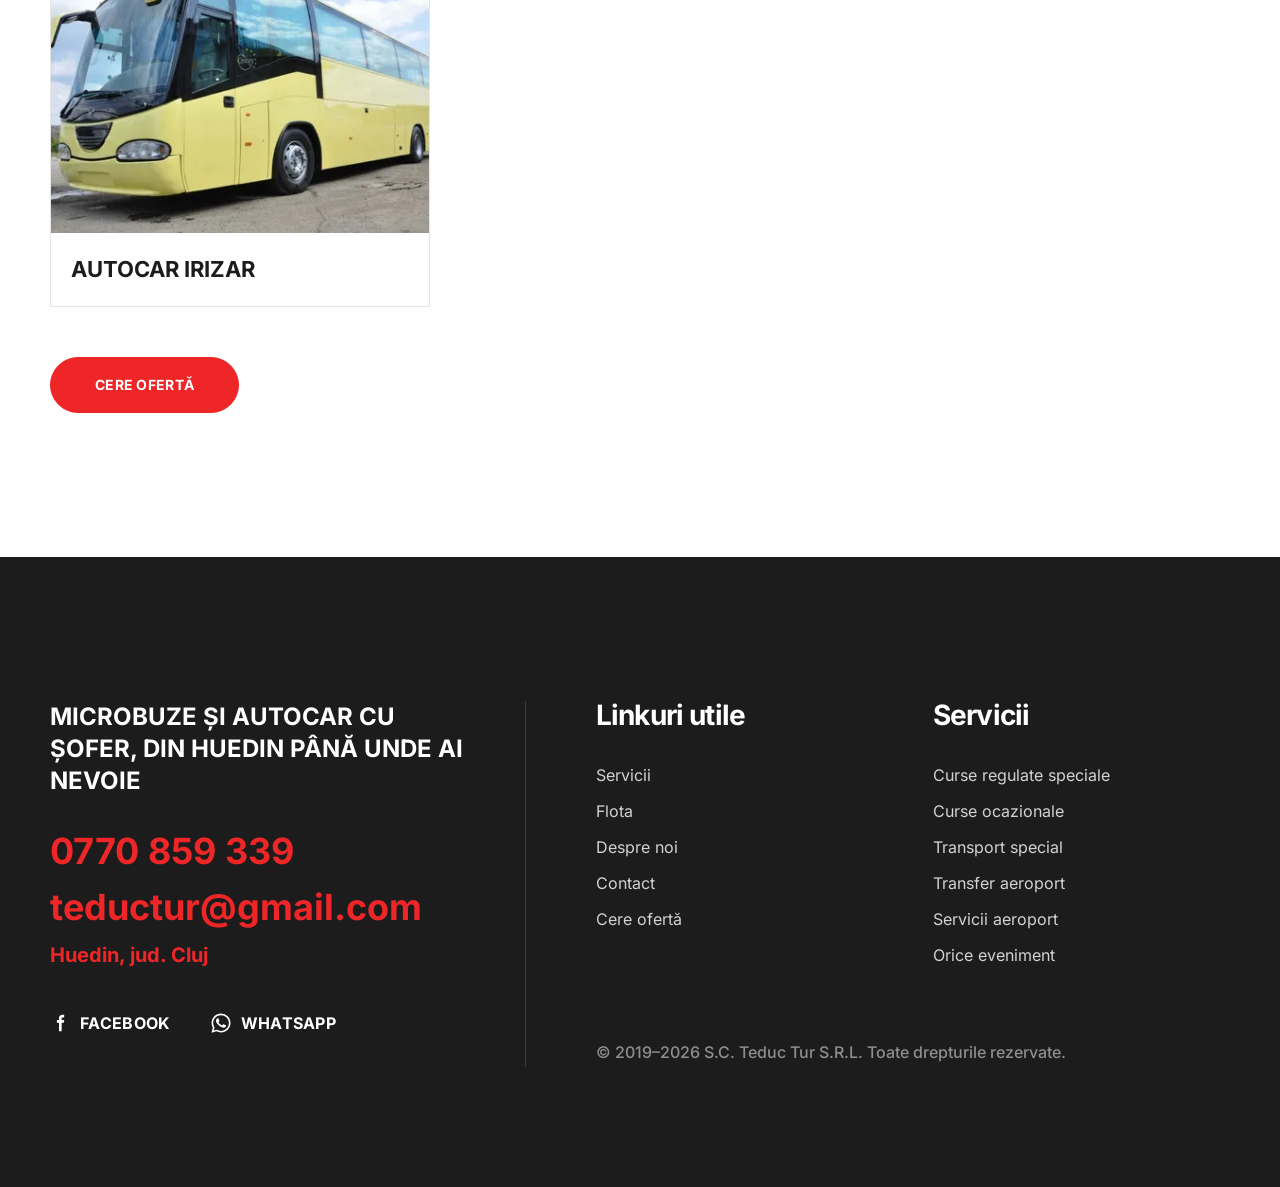
<file: flota/index.html>
<!DOCTYPE html><html lang="ro"> <head><meta charset="utf-8"><meta name="viewport" content="width=device-width, initial-scale=1"><title>Închiriere microbuze cu șofer, Huedin–Cluj | Teduc Tur</title><meta name="description" content="Microbuze Mercedes-Benz Sprinter de 8+1 și 20+1 locuri, Iveco Daily de 19+1 locuri și autocar Irizar, cu șofer. Vezi interiorul și capacitatea fiecăruia."><meta name="theme-color" content="#ee2628"><link rel="canonical" href="https://teductur.eu/flota/"><meta property="og:type" content="website"><meta property="og:url" content="https://teductur.eu/flota/"><meta property="og:site_name" content="Teduc Tur"><meta property="og:locale" content="ro_RO"><meta property="og:title" content="Închiriere microbuze cu șofer, Huedin–Cluj | Teduc Tur"><meta property="og:description" content="Microbuze Mercedes-Benz Sprinter de 8+1 și 20+1 locuri, Iveco Daily de 19+1 locuri și autocar Irizar, cu șofer. Vezi interiorul și capacitatea fiecăruia."><meta property="og:image" content="https://teductur.eu/_astro/bg-sprinter-rosu.7xi9awW7_Z1JdEJf.webp"><meta name="twitter:card" content="summary_large_image"><meta name="twitter:title" content="Închiriere microbuze cu șofer, Huedin–Cluj | Teduc Tur"><meta name="twitter:description" content="Microbuze Mercedes-Benz Sprinter de 8+1 și 20+1 locuri, Iveco Daily de 19+1 locuri și autocar Irizar, cu șofer. Vezi interiorul și capacitatea fiecăruia."><meta name="twitter:image" content="https://teductur.eu/_astro/bg-sprinter-rosu.7xi9awW7_Z1JdEJf.webp"><link rel="icon" href="../favicon.svg" type="image/svg+xml"><link rel="stylesheet" href="../_astro/Layout.D2_G3YdX.css"><script type="application/ld+json">
{
  "@context": "https://schema.org",
  "@graph": [
    {
      "@type": "BreadcrumbList",
      "itemListElement": [
        {
          "@type": "ListItem",
          "position": 1,
          "name": "Acasă",
          "item": "https://teductur.eu/"
        },
        {
          "@type": "ListItem",
          "position": 2,
          "name": "Flota",
          "item": "https://teductur.eu/flota/"
        }
      ]
    },
    {
      "@type": "CollectionPage",
      "name": "Flota de microbuze și autocar – Teduc Tur",
      "description": "Microbuze Mercedes-Benz Sprinter de 8+1 și 20+1 locuri, Iveco Daily de 19+1 locuri și autocar Irizar, toate cu șofer.",
      "inLanguage": "ro"
    }
  ]
}</script>
</head> <body> <a href="index.html#continut" class="sr-only focus:not-sr-only focus:fixed focus:left-3 focus:top-3 focus:z-[100] focus:bg-white focus:px-4 focus:py-2 focus:text-ink">Sari la conținut</a> <header class="sticky top-0 z-50 border-b border-black/10 bg-white lg:static lg:border-0"> <!-- Desktop: 100 px, logo stânga, meniu la mijloc, telefon + „Cere ofertă” dreapta --> <div class="wrap relative hidden h-[100px] items-center justify-between lg:flex"> <a href="../index.html" class="flex h-full shrink-0 items-center" aria-label="Teduc Tur, prima pagină"> <span class="inline-flex flex-col leading-none"> <span class="flex items-center gap-2.5"> <span class="font-display font-bold tracking-[-0.01em] text-[28px]"> <span class="text-brand">T<span class="text-[22px]">EDUC</span></span> <span class="text-ink">T<span class="text-[22px]">UR</span></span> </span> <svg viewBox="0 0 204 71" aria-hidden="true" class="h-[24px] w-auto shrink-0"> <rect width="91" height="23.433333333333334" fill="#ee2628"></rect> <rect y="23.433333333333334" width="91" height="23.433333333333334" fill="#fcd116"></rect> <rect y="46.86666666666667" width="91" height="23.433333333333334" fill="#0033a0"></rect> <path transform="translate(90.5 79.5) scale(0.01 -0.01)" fill="#ee2628" d="M0 6903 c1 -894 2 -976 16 -949 14 24 15 47 8 135 -15 214 -1 283 80 377 82 96 -41 88 1536 94 767 3 1400 9 1407 13 51 33 1136 -19 1318 -63 354 -85 476 -153 433 -243 -22 -46 -65 -64 -194 -82 -60 -8 -192 -30 -294 -49 -247 -46 -431 -66 -690 -76 -205 -9 -223 -11 -375 -50 -236 -60 -261 -68 -364 -112 -52 -22 -188 -64 -301 -93 -238 -61 -340 -106 -504 -224 -54 -39 -153 -99 -220 -133 -114 -59 -128 -69 -246 -188 -69 -69 -159 -153 -200 -186 -83 -67 -235 -248 -324 -386 -31 -49 -91 -130 -134 -181 -124 -148 -186 -235 -252 -352 -34 -60 -80 -136 -102 -167 -48 -70 -129 -228 -164 -321 -28 -73 -103 -193 -216 -346 -40 -53 -96 -147 -129 -216 -32 -67 -65 -128 -74 -135 -13 -11 -15 -89 -15 -640 0 -628 0 -628 43 -662 130 -107 224 -98 430 39 117 77 371 198 460 217 188 42 439 27 644 -38 76 -24 183 -51 238 -60 147 -25 432 -99 512 -134 38 -17 116 -42 174 -56 57 -14 138 -37 179 -51 41 -14 111 -35 154 -46 44 -11 124 -36 178 -54 55 -19 127 -39 161 -45 34 -6 115 -24 179 -41 64 -16 151 -36 192 -43 41 -8 104 -27 138 -41 135 -57 164 -67 257 -86 53 -10 134 -30 181 -44 47 -13 141 -34 210 -46 69 -12 173 -36 233 -55 204 -64 397 -77 634 -45 183 25 205 33 265 100 84 93 93 132 91 376 -2 277 -44 478 -143 675 -20 41 -56 127 -80 190 -23 63 -73 180 -110 260 -75 159 -104 227 -161 370 -134 340 -183 445 -245 530 -105 143 -144 239 -185 457 -55 292 55 378 560 439 75 8 186 26 246 39 307 65 804 65 1029 0 45 -13 127 -35 183 -48 124 -31 331 -133 528 -261 321 -209 552 -324 760 -380 72 -19 171 -50 221 -70 127 -49 156 -54 373 -65 374 -20 523 17 997 248 331 162 306 149 496 264 86 52 258 145 383 206 124 61 249 127 278 145 28 18 107 58 174 89 171 77 319 184 361 262 24 45 21 166 -7 236 -69 178 -194 265 -381 264 -139 -1 -227 -62 -290 -201 -97 -214 -225 -325 -436 -379 -38 -9 -129 -37 -202 -62 -98 -32 -166 -48 -255 -59 -254 -31 -547 -90 -682 -139 -119 -44 -121 -44 -209 -54 -106 -12 -219 3 -313 40 -43 17 -121 46 -174 63 -253 84 -483 286 -483 423 0 103 29 122 310 204 217 63 255 79 365 160 78 57 121 103 208 219 36 47 92 117 126 155 140 160 282 419 334 610 51 187 -61 526 -221 670 -200 180 -352 241 -628 252 -363 14 -614 -115 -823 -422 -96 -142 -354 -421 -443 -480 -192 -128 -287 -102 -537 147 -87 87 -163 158 -167 158 -5 0 -53 52 -106 116 -200 240 -311 330 -569 459 -93 47 -219 111 -280 142 -199 104 -422 165 -760 208 -333 43 -631 87 -810 120 -308 58 -368 60 -2045 60 -1535 0 -1535 0 -1631 53 -53 28 -99 52 -103 52 -3 0 -6 -440 -6 -977z m2767 -3160 c60 -28 210 -216 273 -343 43 -85 102 -173 159 -235 254 -278 356 -430 381 -573 36 -200 -81 -240 -476 -163 -260 50 -292 53 -504 35 -170 -13 -201 -13 -322 1 -73 9 -199 22 -280 30 -190 18 -307 60 -375 133 -85 91 59 310 350 534 97 74 117 94 259 259 180 210 286 305 368 330 45 13 131 10 167 -8z"></path> </svg> </span> <span class="mt-1.5 whitespace-nowrap font-sans text-[10px] font-semibold uppercase tracking-[0.1em] text-muted">
Transport persoane · din 2019 </span> </span> </a> <nav aria-label="Meniu principal" class="h-full"> <ul class="flex h-full items-center gap-[30px]"> <li class="flex h-full items-center"> <a href="../index.html" class="flex h-full items-center font-display text-[16px] font-bold uppercase leading-6 transition-colors duration-200 hover:text-brand text-ink"> Acasă </a> </li><li class="group/mega flex h-full items-center"> <a href="../servicii/index.html" class="flex h-full items-center gap-2 font-display text-[16px] font-bold uppercase leading-6 transition-colors duration-200 hover:text-brand text-ink" aria-haspopup="true"> Servicii <svg class="h-[6px] w-[10px] transition-transform duration-200 group-hover/mega:rotate-180" viewBox="0 0 10 6" fill="currentColor" aria-hidden="true"><path d="M0 0h10L5 6z"></path></svg> </a> <div class="invisible absolute inset-x-[30px] top-[100px] z-50 translate-y-2 bg-ink px-[25px] pb-[30px] pt-[25px] opacity-0 shadow-[0_20px_40px_rgba(0,0,0,0.25)] transition-all duration-200 group-focus-within/mega:visible group-focus-within/mega:translate-y-0 group-focus-within/mega:opacity-100 group-hover/mega:visible group-hover/mega:translate-y-0 group-hover/mega:opacity-100"> <p class="font-display text-[22px] font-bold uppercase leading-[27.5px] text-white">Serviciile noastre</p> <ul class="mt-5 grid grid-cols-6 gap-[14px]"> <li> <a href="../servicii/curse-regulate-speciale/index.html" class="group/card relative block aspect-[3/4] overflow-hidden bg-black"> <img src="../_astro/tile-regulate.-ln8An5y_Z2dW1Id.webp" srcset="../_astro/tile-regulate.-ln8An5y_ZeoLcd.webp 240w, ../_astro/tile-regulate.-ln8An5y_Z1UDA8j.webp 400w" alt sizes="200px" loading="lazy" decoding="async" width="900" height="1350" class="size-full object-cover opacity-80 transition-[transform,opacity] duration-300 group-hover/card:scale-105 group-hover/card:opacity-100"> <span class="absolute inset-0 bg-gradient-to-t from-black/75 via-black/10 to-transparent"></span> <span class="absolute inset-x-[15px] bottom-[12px] font-display text-[17px] font-bold leading-[22px] text-white"> Curse regulate speciale </span> </a> </li><li> <a href="../servicii/curse-ocazionale/index.html" class="group/card relative block aspect-[3/4] overflow-hidden bg-black"> <img src="../_astro/tile-ocazionale.D4l0kEN2_10IBYP.webp" srcset="../_astro/tile-ocazionale.D4l0kEN2_Z1dVbJj.webp 240w, ../_astro/tile-ocazionale.D4l0kEN2_Z1cLzHF.webp 400w" alt sizes="200px" loading="lazy" decoding="async" width="900" height="1350" class="size-full object-cover opacity-80 transition-[transform,opacity] duration-300 group-hover/card:scale-105 group-hover/card:opacity-100"> <span class="absolute inset-0 bg-gradient-to-t from-black/75 via-black/10 to-transparent"></span> <span class="absolute inset-x-[15px] bottom-[12px] font-display text-[17px] font-bold leading-[22px] text-white"> Curse ocazionale </span> </a> </li><li> <a href="../servicii/transport-special/index.html" class="group/card relative block aspect-[3/4] overflow-hidden bg-black"> <img src="../_astro/tile-speciale.CAp1azQy_Z1gUlEi.webp" srcset="../_astro/tile-speciale.CAp1azQy_voely.webp 240w, ../_astro/tile-speciale.CAp1azQy_Z1aPzzx.webp 400w" alt sizes="200px" loading="lazy" decoding="async" width="900" height="1351" class="size-full object-cover opacity-80 transition-[transform,opacity] duration-300 group-hover/card:scale-105 group-hover/card:opacity-100"> <span class="absolute inset-0 bg-gradient-to-t from-black/75 via-black/10 to-transparent"></span> <span class="absolute inset-x-[15px] bottom-[12px] font-display text-[17px] font-bold leading-[22px] text-white"> Transport special </span> </a> </li><li> <a href="../servicii/transfer-aeroport/index.html" class="group/card relative block aspect-[3/4] overflow-hidden bg-black"> <img src="../_astro/tile-aeroport.Cz_o0qrc_xQ1JW.webp" srcset="../_astro/tile-aeroport.Cz_o0qrc_Z2wMQwY.webp 240w, ../_astro/tile-aeroport.Cz_o0qrc_Q9skQ.webp 400w" alt sizes="200px" loading="lazy" decoding="async" width="900" height="1350" class="size-full object-cover opacity-80 transition-[transform,opacity] duration-300 group-hover/card:scale-105 group-hover/card:opacity-100"> <span class="absolute inset-0 bg-gradient-to-t from-black/75 via-black/10 to-transparent"></span> <span class="absolute inset-x-[15px] bottom-[12px] font-display text-[17px] font-bold leading-[22px] text-white"> Transfer aeroport </span> </a> </li><li> <a href="../servicii/servicii-aeroport/index.html" class="group/card relative block aspect-[3/4] overflow-hidden bg-black"> <img src="../_astro/tile-servicii-aeroport.__pMP4UB_Z1mm0HF.webp" srcset="../_astro/tile-servicii-aeroport.__pMP4UB_odYdK.webp 240w, ../_astro/tile-servicii-aeroport.__pMP4UB_Z2sCW4l.webp 400w" alt sizes="200px" loading="lazy" decoding="async" width="900" height="1350" class="size-full object-cover opacity-80 transition-[transform,opacity] duration-300 group-hover/card:scale-105 group-hover/card:opacity-100"> <span class="absolute inset-0 bg-gradient-to-t from-black/75 via-black/10 to-transparent"></span> <span class="absolute inset-x-[15px] bottom-[12px] font-display text-[17px] font-bold leading-[22px] text-white"> Servicii aeroport </span> </a> </li><li> <a href="../servicii/evenimente/index.html" class="group/card relative block aspect-[3/4] overflow-hidden bg-black"> <img src="../_astro/tile-evenimente.BCaZidfP_Z2mxhSP.webp" srcset="../_astro/tile-evenimente.BCaZidfP_sY2aW.webp 240w, ../_astro/tile-evenimente.BCaZidfP_u8DcA.webp 400w" alt sizes="200px" loading="lazy" decoding="async" width="900" height="1350" class="size-full object-cover opacity-80 transition-[transform,opacity] duration-300 group-hover/card:scale-105 group-hover/card:opacity-100"> <span class="absolute inset-0 bg-gradient-to-t from-black/75 via-black/10 to-transparent"></span> <span class="absolute inset-x-[15px] bottom-[12px] font-display text-[17px] font-bold leading-[22px] text-white"> Orice eveniment </span> </a> </li> </ul> </div> </li><li class="flex h-full items-center"> <a href="index.html" class="flex h-full items-center font-display text-[16px] font-bold uppercase leading-6 transition-colors duration-200 hover:text-brand text-brand" aria-current="page"> Flota </a> </li><li class="flex h-full items-center"> <a href="../despre-noi/index.html" class="flex h-full items-center font-display text-[16px] font-bold uppercase leading-6 transition-colors duration-200 hover:text-brand text-ink"> Despre noi </a> </li><li class="flex h-full items-center"> <a href="../contact/index.html" class="flex h-full items-center font-display text-[16px] font-bold uppercase leading-6 transition-colors duration-200 hover:text-brand text-ink"> Contact </a> </li> </ul> </nav> <div class="flex items-center gap-5"> <a href="tel:+40770859339" class="hidden items-center gap-2 text-[16px] text-body transition-colors hover:text-brand xl:flex"> <svg class="size-[17px] text-brand" viewBox="0 0 24 24" fill="currentColor" aria-hidden="true"><path d="M6.6 10.8a15.1 15.1 0 0 0 6.6 6.6l2.2-2.2a1 1 0 0 1 1-.25 11.4 11.4 0 0 0 3.6.57 1 1 0 0 1 1 1V20a1 1 0 0 1-1 1A17 17 0 0 1 3 4a1 1 0 0 1 1-1h3.5a1 1 0 0 1 1 1c0 1.25.2 2.45.57 3.57a1 1 0 0 1-.25 1z"></path></svg> 0770 859 339 </a> <a href="../contact/index.html" class="inline-flex h-[56px] items-center rounded-[50px] bg-brand px-10 font-display text-[16px] font-semibold text-white transition-colors duration-200 hover:bg-ink">
Cere Ofertă
</a> </div> </div> <!-- Mobil și tabletă: 60 px, hamburger stânga, logo centrat, telefon dreapta --> <div class="relative flex h-[60px] items-center justify-between px-[15px] lg:hidden"> <button type="button" class="group grid size-10 place-items-center text-brand" aria-expanded="false" aria-controls="meniu-mobil" data-meniu-buton> <span class="sr-only">Deschide meniul</span> <svg class="size-[22px] group-aria-expanded:hidden" viewBox="0 0 24 24" fill="none" stroke="currentColor" stroke-width="2.2" aria-hidden="true"><path d="M2 5h20M2 12h20M2 19h20"></path></svg> <svg class="hidden size-[22px] group-aria-expanded:block" viewBox="0 0 24 24" fill="none" stroke="currentColor" stroke-width="2.2" aria-hidden="true"><path d="m4 4 16 16M20 4 4 20"></path></svg> </button> <a href="../index.html" class="absolute left-1/2 -translate-x-1/2" aria-label="Teduc Tur, prima pagină"> <span class="inline-flex flex-col leading-none"> <span class="flex items-center gap-2"> <span class="font-display font-bold tracking-[-0.01em] text-[19px]"> <span class="text-brand">T<span class="text-[15px]">EDUC</span></span> <span class="text-ink">T<span class="text-[15px]">UR</span></span> </span> <svg viewBox="0 0 184 71" aria-hidden="true" class="h-[17px] w-auto shrink-0"> <rect width="71" height="23.433333333333334" fill="#ee2628"></rect> <rect y="23.433333333333334" width="71" height="23.433333333333334" fill="#fcd116"></rect> <rect y="46.86666666666667" width="71" height="23.433333333333334" fill="#0033a0"></rect> <path transform="translate(70.5 79.5) scale(0.01 -0.01)" fill="#ee2628" d="M0 6903 c1 -894 2 -976 16 -949 14 24 15 47 8 135 -15 214 -1 283 80 377 82 96 -41 88 1536 94 767 3 1400 9 1407 13 51 33 1136 -19 1318 -63 354 -85 476 -153 433 -243 -22 -46 -65 -64 -194 -82 -60 -8 -192 -30 -294 -49 -247 -46 -431 -66 -690 -76 -205 -9 -223 -11 -375 -50 -236 -60 -261 -68 -364 -112 -52 -22 -188 -64 -301 -93 -238 -61 -340 -106 -504 -224 -54 -39 -153 -99 -220 -133 -114 -59 -128 -69 -246 -188 -69 -69 -159 -153 -200 -186 -83 -67 -235 -248 -324 -386 -31 -49 -91 -130 -134 -181 -124 -148 -186 -235 -252 -352 -34 -60 -80 -136 -102 -167 -48 -70 -129 -228 -164 -321 -28 -73 -103 -193 -216 -346 -40 -53 -96 -147 -129 -216 -32 -67 -65 -128 -74 -135 -13 -11 -15 -89 -15 -640 0 -628 0 -628 43 -662 130 -107 224 -98 430 39 117 77 371 198 460 217 188 42 439 27 644 -38 76 -24 183 -51 238 -60 147 -25 432 -99 512 -134 38 -17 116 -42 174 -56 57 -14 138 -37 179 -51 41 -14 111 -35 154 -46 44 -11 124 -36 178 -54 55 -19 127 -39 161 -45 34 -6 115 -24 179 -41 64 -16 151 -36 192 -43 41 -8 104 -27 138 -41 135 -57 164 -67 257 -86 53 -10 134 -30 181 -44 47 -13 141 -34 210 -46 69 -12 173 -36 233 -55 204 -64 397 -77 634 -45 183 25 205 33 265 100 84 93 93 132 91 376 -2 277 -44 478 -143 675 -20 41 -56 127 -80 190 -23 63 -73 180 -110 260 -75 159 -104 227 -161 370 -134 340 -183 445 -245 530 -105 143 -144 239 -185 457 -55 292 55 378 560 439 75 8 186 26 246 39 307 65 804 65 1029 0 45 -13 127 -35 183 -48 124 -31 331 -133 528 -261 321 -209 552 -324 760 -380 72 -19 171 -50 221 -70 127 -49 156 -54 373 -65 374 -20 523 17 997 248 331 162 306 149 496 264 86 52 258 145 383 206 124 61 249 127 278 145 28 18 107 58 174 89 171 77 319 184 361 262 24 45 21 166 -7 236 -69 178 -194 265 -381 264 -139 -1 -227 -62 -290 -201 -97 -214 -225 -325 -436 -379 -38 -9 -129 -37 -202 -62 -98 -32 -166 -48 -255 -59 -254 -31 -547 -90 -682 -139 -119 -44 -121 -44 -209 -54 -106 -12 -219 3 -313 40 -43 17 -121 46 -174 63 -253 84 -483 286 -483 423 0 103 29 122 310 204 217 63 255 79 365 160 78 57 121 103 208 219 36 47 92 117 126 155 140 160 282 419 334 610 51 187 -61 526 -221 670 -200 180 -352 241 -628 252 -363 14 -614 -115 -823 -422 -96 -142 -354 -421 -443 -480 -192 -128 -287 -102 -537 147 -87 87 -163 158 -167 158 -5 0 -53 52 -106 116 -200 240 -311 330 -569 459 -93 47 -219 111 -280 142 -199 104 -422 165 -760 208 -333 43 -631 87 -810 120 -308 58 -368 60 -2045 60 -1535 0 -1535 0 -1631 53 -53 28 -99 52 -103 52 -3 0 -6 -440 -6 -977z m2767 -3160 c60 -28 210 -216 273 -343 43 -85 102 -173 159 -235 254 -278 356 -430 381 -573 36 -200 -81 -240 -476 -163 -260 50 -292 53 -504 35 -170 -13 -201 -13 -322 1 -73 9 -199 22 -280 30 -190 18 -307 60 -375 133 -85 91 59 310 350 534 97 74 117 94 259 259 180 210 286 305 368 330 45 13 131 10 167 -8z"></path> </svg> </span>  </span> </a> <a href="tel:+40770859339" class="grid size-[30px] place-items-center rounded-[5px] bg-brand text-white" aria-label="Sună la 0770 859 339"> <svg class="size-[17px]" viewBox="0 0 24 24" fill="currentColor" aria-hidden="true"><path d="M6.6 10.8a15.1 15.1 0 0 0 6.6 6.6l2.2-2.2a1 1 0 0 1 1-.25 11.4 11.4 0 0 0 3.6.57 1 1 0 0 1 1 1V20a1 1 0 0 1-1 1A17 17 0 0 1 3 4a1 1 0 0 1 1-1h3.5a1 1 0 0 1 1 1c0 1.25.2 2.45.57 3.57a1 1 0 0 1-.25 1z"></path></svg> </a> </div> <nav id="meniu-mobil" aria-label="Meniu principal" class="absolute inset-x-0 top-full hidden max-h-[calc(100dvh-60px)] overflow-y-auto border-t border-black/10 bg-white shadow-[0_16px_30px_rgba(0,0,0,0.12)] lg:hidden" data-meniu> <ul class="px-[15px] py-2"> <li class="border-b border-black/10 last:border-0"> <a href="../index.html" class="block py-3.5 font-display text-[16px] font-bold uppercase text-ink"> Acasă </a>  </li><li class="border-b border-black/10 last:border-0"> <a href="../servicii/index.html" class="block py-3.5 font-display text-[16px] font-bold uppercase text-ink"> Servicii </a> <ul class="-mt-1 pb-3 pl-4"> <li> <a href="../servicii/curse-regulate-speciale/index.html" class="block py-1.5 text-[15px] font-medium text-body"> Curse regulate speciale </a> </li><li> <a href="../servicii/curse-ocazionale/index.html" class="block py-1.5 text-[15px] font-medium text-body"> Curse ocazionale </a> </li><li> <a href="../servicii/transport-special/index.html" class="block py-1.5 text-[15px] font-medium text-body"> Transport special </a> </li><li> <a href="../servicii/transfer-aeroport/index.html" class="block py-1.5 text-[15px] font-medium text-body"> Transfer aeroport </a> </li><li> <a href="../servicii/servicii-aeroport/index.html" class="block py-1.5 text-[15px] font-medium text-body"> Servicii aeroport </a> </li><li> <a href="../servicii/evenimente/index.html" class="block py-1.5 text-[15px] font-medium text-body"> Orice eveniment </a> </li> </ul> </li><li class="border-b border-black/10 last:border-0"> <a href="index.html" class="block py-3.5 font-display text-[16px] font-bold uppercase text-brand"> Flota </a>  </li><li class="border-b border-black/10 last:border-0"> <a href="../despre-noi/index.html" class="block py-3.5 font-display text-[16px] font-bold uppercase text-ink"> Despre noi </a>  </li><li class="border-b border-black/10 last:border-0"> <a href="../contact/index.html" class="block py-3.5 font-display text-[16px] font-bold uppercase text-ink"> Contact </a>  </li> </ul> <div class="px-[15px] pb-5"> <a href="../contact/index.html" class="buton w-full">Cere Ofertă</a> </div> </nav> </header> <main id="continut">  <!-- Banda foto a paginilor interioare: titlu alb uriaș centrat + „[ ACASĂ - PAGINA ]”. --><section class="relative isolate flex h-[300px] items-center justify-center overflow-hidden bg-ink md:h-[420px] lg:h-[500px]"> <img src="../_astro/bg-sprinter-rosu.7xi9awW7_Z1JdEJf.webp" srcset="../_astro/bg-sprinter-rosu.7xi9awW7_Zpyry0.webp 800w, ../_astro/bg-sprinter-rosu.7xi9awW7_Nx7tD.webp 1280w, ../_astro/bg-sprinter-rosu.7xi9awW7_Z1JdEJf.webp 1600w" alt sizes="100vw" loading="eager" fetchpriority="high" style="object-position: center" decoding="async" width="1600" height="900" class="absolute inset-0 -z-10 size-full object-cover"> <div class="absolute inset-0 -z-10 bg-black/45"></div> <div class="wrap text-center"> <h1 class="font-display text-[clamp(38px,7.3vw,93.44px)] font-bold uppercase leading-[1.14] text-white [text-wrap:balance]"> Închiriere microbuze cu șofer </h1> <p class="mt-4 font-display text-[14px] font-bold uppercase text-white sm:text-[16px]">
[ <a href="../index.html" class="hover:text-brand">Acasă</a> - Flota ]
</p> </div> </section> <section class="pb-[100px] pt-[60px] md:pt-[90px] lg:pb-[144px]"> <div class="wrap"> <span class="eticheta">[ Parc auto ]</span> <h2 class="titlu-sectiune mt-[6px]">Microbuze și autocar, cu șofer</h2> <p class="text-corp mt-[19px] max-w-[900px]">
Alegem vehiculul după numărul de persoane și după bagaje. Apăsați pe săgeți ca să vedeți fiecare vehicul din mai
        multe unghiuri.
</p> <p class="text-corp mt-5 max-w-[900px]">Microbuzul de 8+1 locuri se potrivește pentru familii și grupuri mici, cele de 19+1 și 20+1 locuri pentru transport angajați și excursii, iar autocarul pentru grupurile mari. Toate vehiculele au aer condiționat, încălzire, centuri de siguranță și loc pentru bagaje.</p><ul class="lista-sageti mt-5 max-w-[900px] space-y-1.5"><li><a href="../servicii/curse-regulate-speciale/index.html" class="text-[16px] text-ink transition-colors hover:text-brand"> Transport angajați și elevi, pe traseu fix </a></li><li><a href="../servicii/curse-ocazionale/index.html" class="text-[16px] text-ink transition-colors hover:text-brand"> Excursii și grupuri organizate </a></li><li><a href="../servicii/transfer-aeroport/index.html" class="text-[16px] text-ink transition-colors hover:text-brand"> Transfer aeroport Cluj-Napoca și Oradea </a></li><li><a href="../contact/index.html#cerere-oferta" class="text-[16px] text-ink transition-colors hover:text-brand"> Cere ofertă și verifică disponibilitatea </a></li></ul><ul class="mt-[50px] grid gap-[20px] sm:grid-cols-2 lg:grid-cols-3"> <li> <!-- Cardul de vehicul al modelului: poză cu săgeți, insignă neagră sus, titlul pe alb dedesubt. --><article class="h-full border border-black/10 bg-white"> <div class="relative aspect-[4/3] overflow-hidden bg-ink" data-galerie> <div class="absolute inset-0 transition-opacity duration-300 opacity-100" data-poza aria-hidden="false"> <img src="../_astro/sprinter-rosu-1.DKCsD99s_Z2nvzep.webp" srcset="../_astro/sprinter-rosu-1.DKCsD99s_2apGuP.webp 400w, ../_astro/sprinter-rosu-1.DKCsD99s_1pwG8B.webp 600w, ../_astro/sprinter-rosu-1.DKCsD99s_Z1u7PXt.webp 800w" alt="Microbuzul Mercedes-Benz Sprinter roșu, văzut din față" sizes="(min-width: 1024px) 380px, (min-width: 768px) 50vw, 100vw" loading="lazy" decoding="async" width="1200" height="898" class="size-full object-cover"> </div><div class="absolute inset-0 transition-opacity duration-300 opacity-0" data-poza aria-hidden="true"> <img src="../_astro/sprinter-rosu-2.CpoVVMiI_ZAeuB1.webp" srcset="../_astro/sprinter-rosu-2.CpoVVMiI_1oTL8h.webp 400w, ../_astro/sprinter-rosu-2.CpoVVMiI_E1KL3.webp 600w, ../_astro/sprinter-rosu-2.CpoVVMiI_Z2fCLl2.webp 800w" alt="Microbuzul Mercedes-Benz Sprinter roșu, din lateral" sizes="(min-width: 1024px) 380px, (min-width: 768px) 50vw, 100vw" loading="lazy" decoding="async" width="1200" height="898" class="size-full object-cover"> </div><div class="absolute inset-0 transition-opacity duration-300 opacity-0" data-poza aria-hidden="true"> <img src="../_astro/sprinter-rosu-3.CWf1G1il_Z6ofFw.webp" srcset="../_astro/sprinter-rosu-3.CWf1G1il_gOJCb.webp 400w, ../_astro/sprinter-rosu-3.CWf1G1il_Zt3fJ3.webp 600w, ../_astro/sprinter-rosu-3.CWf1G1il_1GtkWN.webp 800w" alt="Microbuzul Mercedes-Benz Sprinter roșu, din spate" sizes="(min-width: 1024px) 380px, (min-width: 768px) 50vw, 100vw" loading="lazy" decoding="async" width="1200" height="898" class="size-full object-cover"> </div><div class="absolute inset-0 transition-opacity duration-300 opacity-0" data-poza aria-hidden="true"> <img src="../_astro/sprinter-rosu-interior.CDRvqVb6_1fi7kY.webp" srcset="../_astro/sprinter-rosu-interior.CDRvqVb6_20ACkH.webp 400w, ../_astro/sprinter-rosu-interior.CDRvqVb6_Z1v5Kn4.webp 600w, ../_astro/sprinter-rosu-interior.CDRvqVb6_vLDlW.webp 800w" alt="Interiorul microbuzului Sprinter, cu scaune roșii" sizes="(min-width: 1024px) 380px, (min-width: 768px) 50vw, 100vw" loading="lazy" decoding="async" width="1200" height="898" class="size-full object-cover"> </div> <span class="absolute left-[15px] top-[15px] rounded-[15px] bg-ink px-[10px] py-[9px] font-sans text-[12px] font-bold uppercase leading-3 text-white"> 20+1 locuri </span> <div class="absolute inset-x-0 bottom-0 flex items-center gap-1 bg-gradient-to-t from-black/45 to-transparent px-[10px] pb-[8px] pt-8 text-white"> <button type="button" class="grid size-10 place-items-center transition-transform hover:-translate-x-0.5" data-inapoi> <span class="sr-only">Poza anterioară</span> <svg class="size-[22px]" viewBox="0 0 24 24" fill="none" stroke="currentColor" stroke-width="1.8" aria-hidden="true"><path d="M21 12H3m7-7-7 7 7 7"></path></svg> </button> <button type="button" class="grid size-10 place-items-center transition-transform hover:translate-x-0.5" data-inainte> <span class="sr-only">Poza următoare</span> <svg class="size-[22px]" viewBox="0 0 24 24" fill="none" stroke="currentColor" stroke-width="1.8" aria-hidden="true"><path d="M3 12h18m-7-7 7 7-7 7"></path></svg> </button> <span class="ml-auto pr-[6px] text-[13px] font-medium leading-none" data-contor>
1 / 4 </span> </div> </div> <div class="px-[20px] py-[22px]"> <h3 class="font-display text-[22px] font-bold uppercase leading-[29px] text-ink">Mercedes-Benz Sprinter</h3> </div> </article> </li><li> <!-- Cardul de vehicul al modelului: poză cu săgeți, insignă neagră sus, titlul pe alb dedesubt. --><article class="h-full border border-black/10 bg-white"> <div class="relative aspect-[4/3] overflow-hidden bg-ink" data-galerie> <div class="absolute inset-0 transition-opacity duration-300 opacity-100" data-poza aria-hidden="false"> <img src="../_astro/iveco-alb-1.DftAH6Dh_EA4Xp.webp" srcset="../_astro/iveco-alb-1.DftAH6Dh_QcXI7.webp 400w, ../_astro/iveco-alb-1.DftAH6Dh_Z25jNWo.webp 600w, ../_astro/iveco-alb-1.DftAH6Dh_z4X0j.webp 800w" alt="Microbuzul Iveco Daily alb, din lateral" sizes="(min-width: 1024px) 380px, (min-width: 768px) 50vw, 100vw" loading="lazy" decoding="async" width="1200" height="898" class="size-full object-cover"> </div><div class="absolute inset-0 transition-opacity duration-300 opacity-0" data-poza aria-hidden="true"> <img src="../_astro/iveco-alb-2.BQ3U3-h8_NPPE.webp" srcset="../_astro/iveco-alb-2.BQ3U3-h8_Z188YeO.webp 400w, ../_astro/iveco-alb-2.BQ3U3-h8_10vlSB.webp 600w, ../_astro/iveco-alb-2.BQ3U3-h8_Z1pgYWC.webp 800w" alt="Microbuzul Iveco Daily alb, din spate" sizes="(min-width: 1024px) 380px, (min-width: 768px) 50vw, 100vw" loading="lazy" decoding="async" width="1200" height="898" class="size-full object-cover"> </div> <span class="absolute left-[15px] top-[15px] rounded-[15px] bg-ink px-[10px] py-[9px] font-sans text-[12px] font-bold uppercase leading-3 text-white"> 19+1 locuri </span> <div class="absolute inset-x-0 bottom-0 flex items-center gap-1 bg-gradient-to-t from-black/45 to-transparent px-[10px] pb-[8px] pt-8 text-white"> <button type="button" class="grid size-10 place-items-center transition-transform hover:-translate-x-0.5" data-inapoi> <span class="sr-only">Poza anterioară</span> <svg class="size-[22px]" viewBox="0 0 24 24" fill="none" stroke="currentColor" stroke-width="1.8" aria-hidden="true"><path d="M21 12H3m7-7-7 7 7 7"></path></svg> </button> <button type="button" class="grid size-10 place-items-center transition-transform hover:translate-x-0.5" data-inainte> <span class="sr-only">Poza următoare</span> <svg class="size-[22px]" viewBox="0 0 24 24" fill="none" stroke="currentColor" stroke-width="1.8" aria-hidden="true"><path d="M3 12h18m-7-7 7 7-7 7"></path></svg> </button> <span class="ml-auto pr-[6px] text-[13px] font-medium leading-none" data-contor>
1 / 2 </span> </div> </div> <div class="px-[20px] py-[22px]"> <h3 class="font-display text-[22px] font-bold uppercase leading-[29px] text-ink">Iveco Daily</h3> </div> </article> </li><li> <!-- Cardul de vehicul al modelului: poză cu săgeți, insignă neagră sus, titlul pe alb dedesubt. --><article class="h-full border border-black/10 bg-white"> <div class="relative aspect-[4/3] overflow-hidden bg-ink" data-galerie> <div class="absolute inset-0 transition-opacity duration-300 opacity-100" data-poza aria-hidden="false"> <img src="../_astro/sprinter-argintiu-1.Br93x9Pm_ZPPQSO.webp" srcset="../_astro/sprinter-argintiu-1.Br93x9Pm_ZLalIz.webp 400w, ../_astro/sprinter-argintiu-1.Br93x9Pm_of9MJ.webp 600w, ../_astro/sprinter-argintiu-1.Br93x9Pm_aPzpx.webp 800w" alt="Microbuzul Mercedes-Benz Sprinter argintiu, din față" sizes="(min-width: 1024px) 380px, (min-width: 768px) 50vw, 100vw" loading="lazy" decoding="async" width="1200" height="900" class="size-full object-cover"> </div><div class="absolute inset-0 transition-opacity duration-300 opacity-0" data-poza aria-hidden="true"> <img src="../_astro/sprinter-argintiu-2.Dk7m-dYl_ZWsPbk.webp" srcset="../_astro/sprinter-argintiu-2.Dk7m-dYl_Z1Apl7V.webp 400w, ../_astro/sprinter-argintiu-2.Dk7m-dYl_ZpYOAC.webp 600w, ../_astro/sprinter-argintiu-2.Dk7m-dYl_ZDooXO.webp 800w" alt="Microbuzul Mercedes-Benz Sprinter argintiu, din spate" sizes="(min-width: 1024px) 380px, (min-width: 768px) 50vw, 100vw" loading="lazy" decoding="async" width="1200" height="900" class="size-full object-cover"> </div> <span class="absolute left-[15px] top-[15px] rounded-[15px] bg-ink px-[10px] py-[9px] font-sans text-[12px] font-bold uppercase leading-3 text-white"> 8+1 locuri </span> <div class="absolute inset-x-0 bottom-0 flex items-center gap-1 bg-gradient-to-t from-black/45 to-transparent px-[10px] pb-[8px] pt-8 text-white"> <button type="button" class="grid size-10 place-items-center transition-transform hover:-translate-x-0.5" data-inapoi> <span class="sr-only">Poza anterioară</span> <svg class="size-[22px]" viewBox="0 0 24 24" fill="none" stroke="currentColor" stroke-width="1.8" aria-hidden="true"><path d="M21 12H3m7-7-7 7 7 7"></path></svg> </button> <button type="button" class="grid size-10 place-items-center transition-transform hover:translate-x-0.5" data-inainte> <span class="sr-only">Poza următoare</span> <svg class="size-[22px]" viewBox="0 0 24 24" fill="none" stroke="currentColor" stroke-width="1.8" aria-hidden="true"><path d="M3 12h18m-7-7 7 7-7 7"></path></svg> </button> <span class="ml-auto pr-[6px] text-[13px] font-medium leading-none" data-contor>
1 / 2 </span> </div> </div> <div class="px-[20px] py-[22px]"> <h3 class="font-display text-[22px] font-bold uppercase leading-[29px] text-ink">Mercedes-Benz Sprinter</h3> </div> </article> </li><li> <!-- Cardul de vehicul al modelului: poză cu săgeți, insignă neagră sus, titlul pe alb dedesubt. --><article class="h-full border border-black/10 bg-white"> <div class="relative aspect-[4/3] overflow-hidden bg-ink" data-galerie> <div class="absolute inset-0 transition-opacity duration-300 opacity-100" data-poza aria-hidden="false"> <img src="../_astro/autocar-galben.C3ZAP-ap_ZmlbTS.webp" srcset="../_astro/autocar-galben.C3ZAP-ap_WhvOY.webp 400w, ../_astro/autocar-galben.C3ZAP-ap_Znv6bT.webp 600w, ../_astro/autocar-galben.C3ZAP-ap_Zl0hh8.webp 800w" alt="Autocarul galben Irizar Century" sizes="(min-width: 1024px) 380px, (min-width: 768px) 50vw, 100vw" loading="lazy" decoding="async" width="1200" height="900" class="size-full object-cover"> </div> <span class="absolute left-[15px] top-[15px] rounded-[15px] bg-ink px-[10px] py-[9px] font-sans text-[12px] font-bold uppercase leading-3 text-white"> Autocar </span>  </div> <div class="px-[20px] py-[22px]"> <h3 class="font-display text-[22px] font-bold uppercase leading-[29px] text-ink">Autocar Irizar</h3> </div> </article> </li> </ul> <a href="../contact/index.html" class="buton mt-[50px]">Cere ofertă</a> </div> </section>  </main> <footer class="bg-ink"> <div class="wrap pb-[80px] pt-[90px] lg:pb-[120px] lg:pt-[144px]"> <div class="grid gap-12 lg:grid-cols-[476px_1fr] lg:gap-0"> <div class="lg:border-r lg:border-white/15 lg:pr-[54px]"> <p class="font-display text-[24px] font-bold uppercase leading-[32px] text-white">
Microbuze și autocar cu șofer, din Huedin până unde ai nevoie
</p> <a href="tel:+40770859339" class="mt-9 block font-display text-[30px] font-bold leading-9 text-brand transition-colors hover:text-white sm:text-[36px]"> 0770 859 339 </a> <a href="mailto:teductur@gmail.com" class="mt-5 block break-all font-display text-[26px] font-bold leading-9 text-brand transition-colors hover:text-white sm:text-[36px]"> teductur@gmail.com </a> <p class="mt-5 font-display text-[20px] font-bold leading-5 text-brand">Huedin, jud. Cluj</p> <div class="mt-12 flex flex-wrap gap-x-10 gap-y-4"> <a href="https://www.facebook.com/" class="inline-flex items-center gap-2.5 font-display text-[16px] font-bold uppercase leading-4 tracking-[0.32px] text-white transition-colors hover:text-brand"> <svg class="size-5" viewBox="0 0 24 24" fill="currentColor" aria-hidden="true"><path d="M14 8.5V6.6c0-.85.2-1.3 1.5-1.3H17V2.2A20 20 0 0 0 14.8 2C12.4 2 10.8 3.5 10.8 6.1v2.4H8.3v3.3h2.5V22H14V11.8h2.6l.4-3.3z"></path></svg> Facebook
</a> <a href="https://wa.me/40770859339?text=Bun%C4%83%20ziua!%20A%C8%99%20dori%20o%20ofert%C4%83%20de%20transport." class="inline-flex items-center gap-2.5 font-display text-[16px] font-bold uppercase leading-4 tracking-[0.32px] text-white transition-colors hover:text-brand"> <svg class="size-5" viewBox="0 0 24 24" fill="currentColor" aria-hidden="true"><path d="M17.47 14.38c-.3-.15-1.76-.87-2.03-.97-.27-.1-.47-.15-.67.15-.2.3-.77.97-.94 1.17-.17.2-.35.22-.65.07-.3-.15-1.26-.46-2.4-1.48-.89-.79-1.49-1.77-1.66-2.07-.17-.3-.02-.46.13-.61.13-.13.3-.35.45-.52.15-.17.2-.3.3-.5.1-.2.05-.37-.03-.52-.07-.15-.67-1.61-.92-2.21-.24-.58-.49-.5-.67-.51h-.57c-.2 0-.52.07-.8.37-.27.3-1.04 1.02-1.04 2.48s1.07 2.88 1.21 3.08c.15.2 2.1 3.2 5.08 4.49.71.31 1.26.49 1.69.63.71.23 1.36.2 1.87.12.57-.08 1.76-.72 2-1.41.25-.7.25-1.29.17-1.41-.07-.13-.27-.2-.57-.35M12.05 21.5h-.01a9.4 9.4 0 0 1-4.8-1.32l-.34-.2-3.57.94.95-3.48-.22-.36a9.4 9.4 0 0 1-1.44-5.02c0-5.2 4.24-9.43 9.44-9.43a9.4 9.4 0 0 1 9.43 9.44c0 5.2-4.23 9.43-9.44 9.43m8.03-17.47A11.3 11.3 0 0 0 12.05.7C5.8.7.7 5.79.7 12.05c0 2 .52 3.95 1.52 5.67L.6 23.6l6.02-1.58a11.3 11.3 0 0 0 5.42 1.38h.01c6.26 0 11.35-5.09 11.35-11.35 0-3.03-1.18-5.88-3.32-8.02"></path></svg> WhatsApp
</a> </div> </div> <div class="grid gap-10 sm:grid-cols-2 lg:pl-[70px]"> <div> <h2 class="text-[28px] leading-7 tracking-[-0.84px] text-white">Linkuri utile</h2> <ul class="mt-7"> <li> <a href="../servicii/index.html" class="text-[16px] leading-9 text-white/80 transition-colors hover:text-brand"> Servicii </a> </li><li> <a href="index.html" class="text-[16px] leading-9 text-white/80 transition-colors hover:text-brand"> Flota </a> </li><li> <a href="../despre-noi/index.html" class="text-[16px] leading-9 text-white/80 transition-colors hover:text-brand"> Despre noi </a> </li><li> <a href="../contact/index.html" class="text-[16px] leading-9 text-white/80 transition-colors hover:text-brand"> Contact </a> </li><li> <a href="../contact/index.html#cerere-oferta" class="text-[16px] leading-9 text-white/80 transition-colors hover:text-brand"> Cere ofertă </a> </li> </ul> </div> <div> <h2 class="text-[28px] leading-7 tracking-[-0.84px] text-white">Servicii</h2> <ul class="mt-7"> <li> <a href="../servicii/curse-regulate-speciale/index.html" class="text-[16px] leading-9 text-white/80 transition-colors hover:text-brand"> Curse regulate speciale </a> </li><li> <a href="../servicii/curse-ocazionale/index.html" class="text-[16px] leading-9 text-white/80 transition-colors hover:text-brand"> Curse ocazionale </a> </li><li> <a href="../servicii/transport-special/index.html" class="text-[16px] leading-9 text-white/80 transition-colors hover:text-brand"> Transport special </a> </li><li> <a href="../servicii/transfer-aeroport/index.html" class="text-[16px] leading-9 text-white/80 transition-colors hover:text-brand"> Transfer aeroport </a> </li><li> <a href="../servicii/servicii-aeroport/index.html" class="text-[16px] leading-9 text-white/80 transition-colors hover:text-brand"> Servicii aeroport </a> </li><li> <a href="../servicii/evenimente/index.html" class="text-[16px] leading-9 text-white/80 transition-colors hover:text-brand"> Orice eveniment </a> </li> </ul> </div> <p class="text-[16px] font-medium leading-[30px] text-muted sm:col-span-2 lg:mt-6">
© 2019–2026 S.C. Teduc Tur S.R.L. Toate drepturile rezervate.
</p> </div> </div> </div> </footer> <a href="https://wa.me/40770859339?text=Bun%C4%83%20ziua!%20A%C8%99%20dori%20o%20ofert%C4%83%20de%20transport." class="fixed bottom-5 left-3 z-40 grid size-[56px] place-items-center rounded-full bg-whatsapp text-white shadow-[0_6px_18px_rgba(0,0,0,0.25)] transition-transform duration-200 hover:scale-105 sm:left-[10px] sm:size-[60px]" aria-label="Scrie-ne pe WhatsApp la 0770 859 339" target="_blank" rel="noopener"> <svg class="size-[32px]" viewBox="0 0 24 24" fill="currentColor" aria-hidden="true"><path d="M17.47 14.38c-.3-.15-1.76-.87-2.03-.97-.27-.1-.47-.15-.67.15-.2.3-.77.97-.94 1.17-.17.2-.35.22-.65.07-.3-.15-1.26-.46-2.4-1.48-.89-.79-1.49-1.77-1.66-2.07-.17-.3-.02-.46.13-.61.13-.13.3-.35.45-.52.15-.17.2-.3.3-.5.1-.2.05-.37-.03-.52-.07-.15-.67-1.61-.92-2.21-.24-.58-.49-.5-.67-.51h-.57c-.2 0-.52.07-.8.37-.27.3-1.04 1.02-1.04 2.48s1.07 2.88 1.21 3.08c.15.2 2.1 3.2 5.08 4.49.71.31 1.26.49 1.69.63.71.23 1.36.2 1.87.12.57-.08 1.76-.72 2-1.41.25-.7.25-1.29.17-1.41-.07-.13-.27-.2-.57-.35M12.05 21.5h-.01a9.4 9.4 0 0 1-4.8-1.32l-.34-.2-3.57.94.95-3.48-.22-.36a9.4 9.4 0 0 1-1.44-5.02c0-5.2 4.24-9.43 9.44-9.43a9.4 9.4 0 0 1 9.43 9.44c0 5.2-4.23 9.43-9.44 9.43m8.03-17.47A11.3 11.3 0 0 0 12.05.7C5.8.7.7 5.79.7 12.05c0 2 .52 3.95 1.52 5.67L.6 23.6l6.02-1.58a11.3 11.3 0 0 0 5.42 1.38h.01c6.26 0 11.35-5.09 11.35-11.35 0-3.03-1.18-5.88-3.32-8.02"></path></svg> </a> <script type="module" src="../_astro/Layout.astro_astro_type_script_index_0_lang.C599Q8BK.js"></script> </body> </html>
</file>
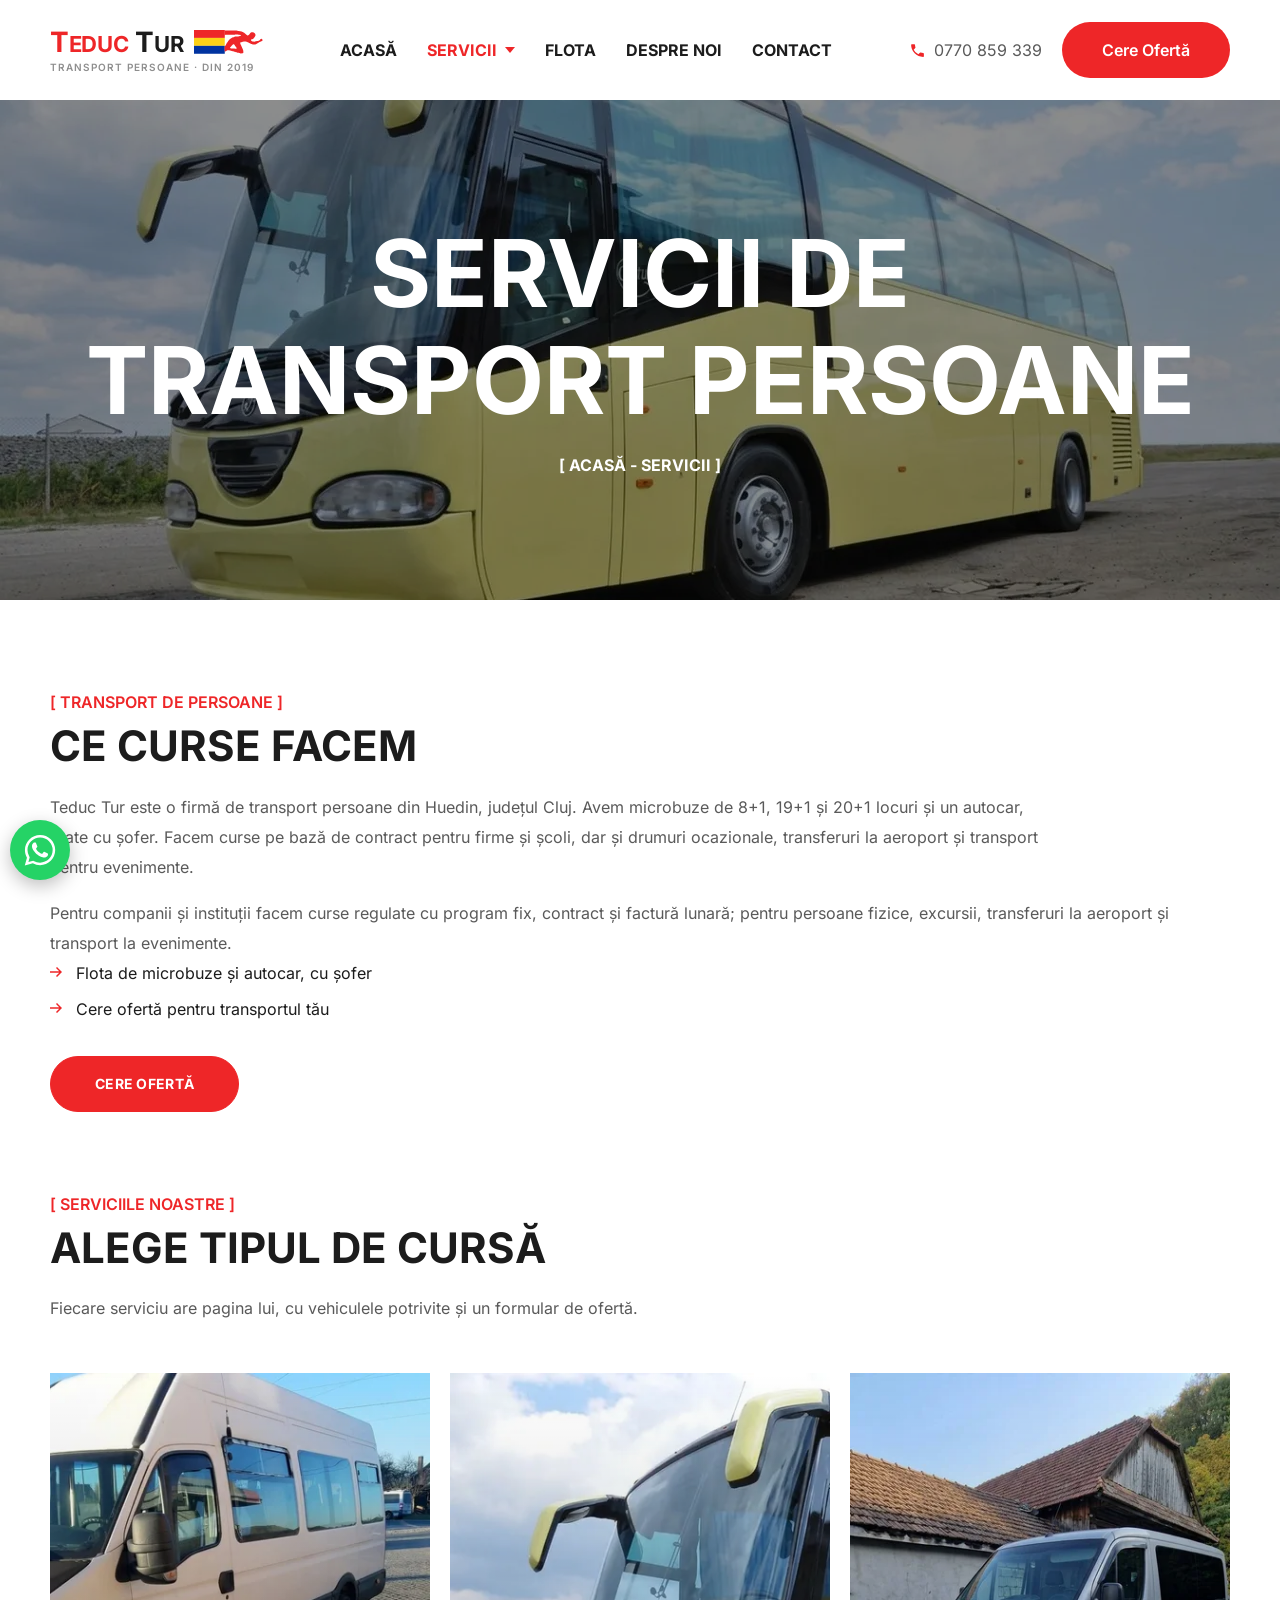
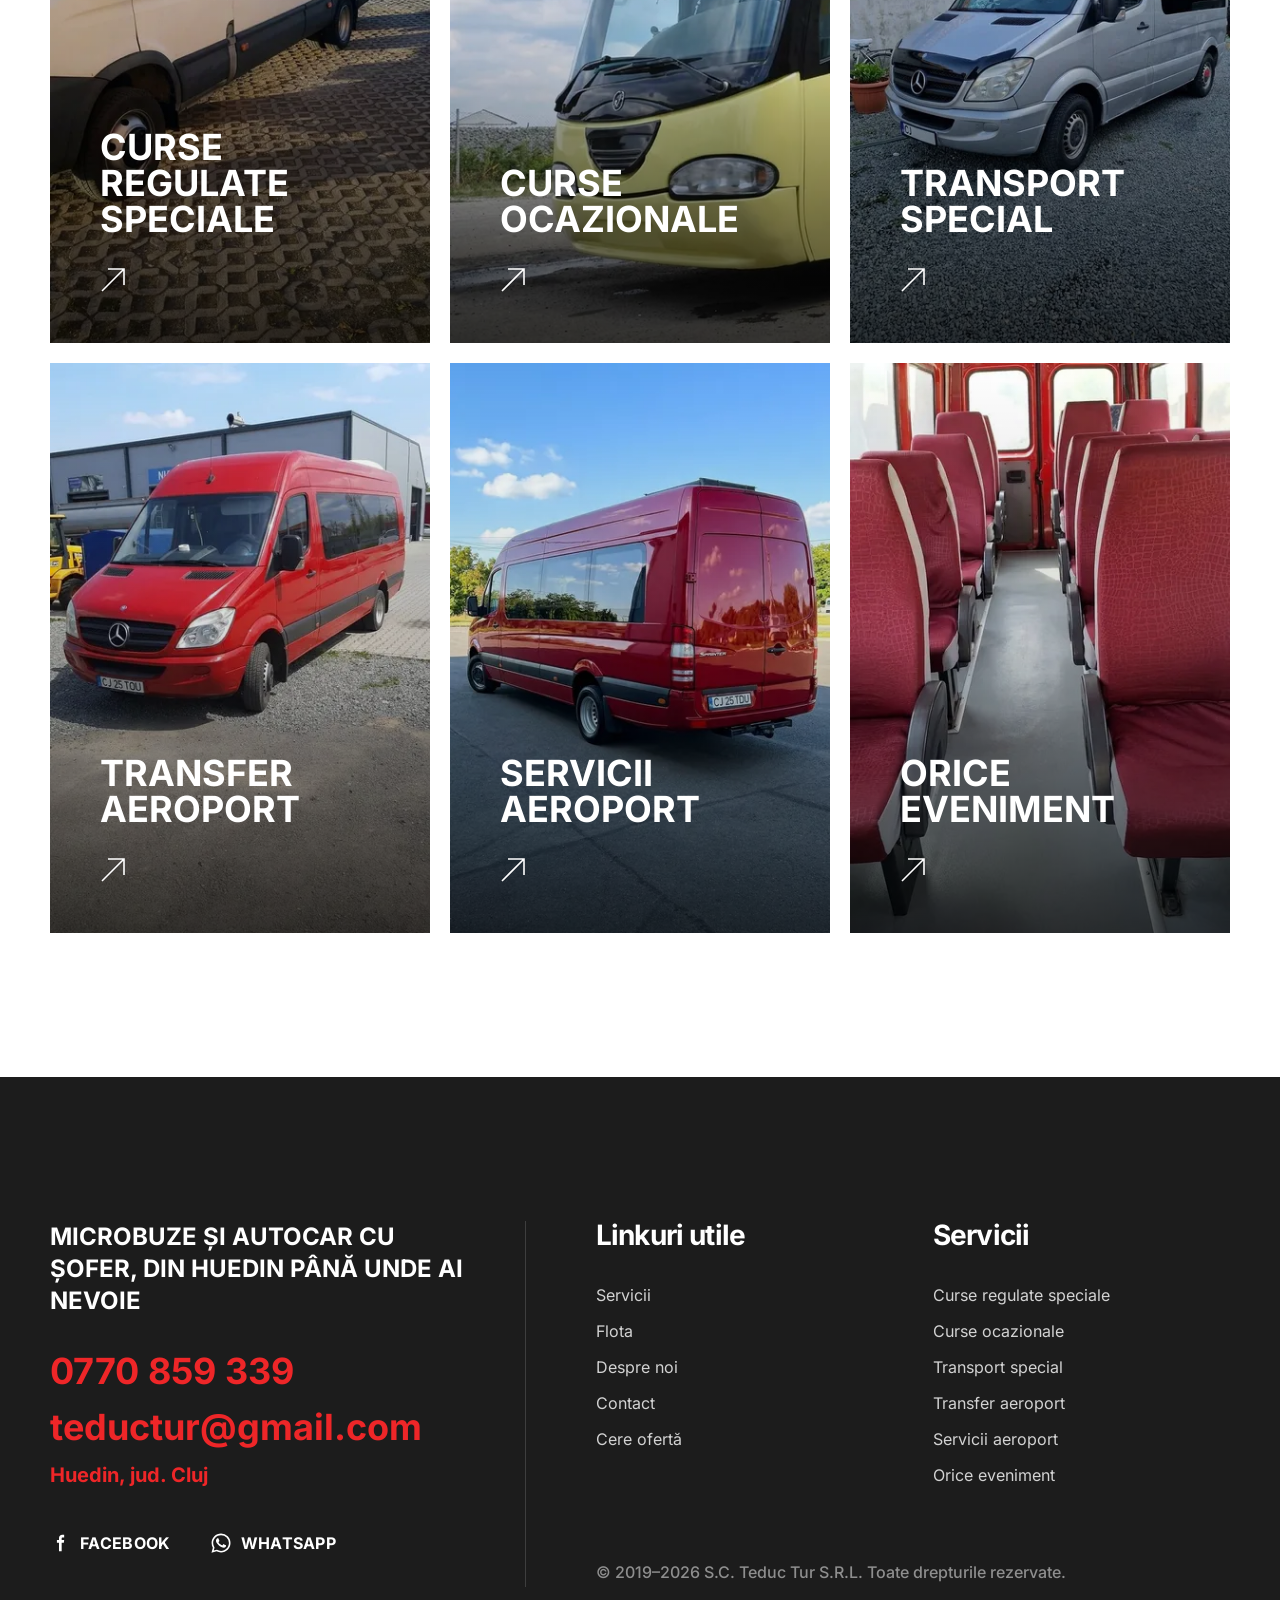
<file: servicii/index.html>
<!DOCTYPE html><html lang="ro"> <head><meta charset="utf-8"><meta name="viewport" content="width=device-width, initial-scale=1"><title>Servicii de transport persoane în Huedin și Cluj | Teduc Tur</title><meta name="description" content="Curse regulate pentru firme și școli, excursii cu microbuzul, transport la comandă, transfer aeroport și transport pentru evenimente, cu șofer."><meta name="theme-color" content="#ee2628"><link rel="canonical" href="https://teductur.eu/servicii/"><meta property="og:type" content="website"><meta property="og:url" content="https://teductur.eu/servicii/"><meta property="og:site_name" content="Teduc Tur"><meta property="og:locale" content="ro_RO"><meta property="og:title" content="Servicii de transport persoane în Huedin și Cluj | Teduc Tur"><meta property="og:description" content="Curse regulate pentru firme și școli, excursii cu microbuzul, transport la comandă, transfer aeroport și transport pentru evenimente, cu șofer."><meta property="og:image" content="https://teductur.eu/_astro/bg-autocar.sxMBP6xf_P4Dao.webp"><meta name="twitter:card" content="summary_large_image"><meta name="twitter:title" content="Servicii de transport persoane în Huedin și Cluj | Teduc Tur"><meta name="twitter:description" content="Curse regulate pentru firme și școli, excursii cu microbuzul, transport la comandă, transfer aeroport și transport pentru evenimente, cu șofer."><meta name="twitter:image" content="https://teductur.eu/_astro/bg-autocar.sxMBP6xf_P4Dao.webp"><link rel="icon" href="../favicon.svg" type="image/svg+xml"><link rel="stylesheet" href="../_astro/Layout.D2_G3YdX.css"><script type="application/ld+json">
{
  "@context": "https://schema.org",
  "@graph": [
    {
      "@type": "BreadcrumbList",
      "itemListElement": [
        {
          "@type": "ListItem",
          "position": 1,
          "name": "Acasă",
          "item": "https://teductur.eu/"
        },
        {
          "@type": "ListItem",
          "position": 2,
          "name": "Servicii",
          "item": "https://teductur.eu/servicii/"
        }
      ]
    },
    {
      "@type": "CollectionPage",
      "name": "Servicii de transport persoane – Teduc Tur",
      "description": "Servicii de transport persoane cu microbuz și autocar, cu șofer, din Huedin: curse regulate speciale, curse ocazionale, transport special, transfer aeroport, servicii aeroport și transport pentru evenimente.",
      "inLanguage": "ro"
    },
    {
      "@type": "ItemList",
      "name": "Serviciile Teduc Tur",
      "itemListElement": [
        {
          "@type": "ListItem",
          "position": 1,
          "name": "Curse regulate speciale",
          "url": "https://teductur.eu/servicii/curse-regulate-speciale/"
        },
        {
          "@type": "ListItem",
          "position": 2,
          "name": "Curse ocazionale",
          "url": "https://teductur.eu/servicii/curse-ocazionale/"
        },
        {
          "@type": "ListItem",
          "position": 3,
          "name": "Transport special",
          "url": "https://teductur.eu/servicii/transport-special/"
        },
        {
          "@type": "ListItem",
          "position": 4,
          "name": "Transfer aeroport",
          "url": "https://teductur.eu/servicii/transfer-aeroport/"
        },
        {
          "@type": "ListItem",
          "position": 5,
          "name": "Servicii aeroport",
          "url": "https://teductur.eu/servicii/servicii-aeroport/"
        },
        {
          "@type": "ListItem",
          "position": 6,
          "name": "Transport evenimente",
          "url": "https://teductur.eu/servicii/evenimente/"
        }
      ]
    }
  ]
}</script>
</head> <body> <a href="index.html#continut" class="sr-only focus:not-sr-only focus:fixed focus:left-3 focus:top-3 focus:z-[100] focus:bg-white focus:px-4 focus:py-2 focus:text-ink">Sari la conținut</a> <header class="sticky top-0 z-50 border-b border-black/10 bg-white lg:static lg:border-0"> <!-- Desktop: 100 px, logo stânga, meniu la mijloc, telefon + „Cere ofertă” dreapta --> <div class="wrap relative hidden h-[100px] items-center justify-between lg:flex"> <a href="../index.html" class="flex h-full shrink-0 items-center" aria-label="Teduc Tur, prima pagină"> <span class="inline-flex flex-col leading-none"> <span class="flex items-center gap-2.5"> <span class="font-display font-bold tracking-[-0.01em] text-[28px]"> <span class="text-brand">T<span class="text-[22px]">EDUC</span></span> <span class="text-ink">T<span class="text-[22px]">UR</span></span> </span> <svg viewBox="0 0 204 71" aria-hidden="true" class="h-[24px] w-auto shrink-0"> <rect width="91" height="23.433333333333334" fill="#ee2628"></rect> <rect y="23.433333333333334" width="91" height="23.433333333333334" fill="#fcd116"></rect> <rect y="46.86666666666667" width="91" height="23.433333333333334" fill="#0033a0"></rect> <path transform="translate(90.5 79.5) scale(0.01 -0.01)" fill="#ee2628" d="M0 6903 c1 -894 2 -976 16 -949 14 24 15 47 8 135 -15 214 -1 283 80 377 82 96 -41 88 1536 94 767 3 1400 9 1407 13 51 33 1136 -19 1318 -63 354 -85 476 -153 433 -243 -22 -46 -65 -64 -194 -82 -60 -8 -192 -30 -294 -49 -247 -46 -431 -66 -690 -76 -205 -9 -223 -11 -375 -50 -236 -60 -261 -68 -364 -112 -52 -22 -188 -64 -301 -93 -238 -61 -340 -106 -504 -224 -54 -39 -153 -99 -220 -133 -114 -59 -128 -69 -246 -188 -69 -69 -159 -153 -200 -186 -83 -67 -235 -248 -324 -386 -31 -49 -91 -130 -134 -181 -124 -148 -186 -235 -252 -352 -34 -60 -80 -136 -102 -167 -48 -70 -129 -228 -164 -321 -28 -73 -103 -193 -216 -346 -40 -53 -96 -147 -129 -216 -32 -67 -65 -128 -74 -135 -13 -11 -15 -89 -15 -640 0 -628 0 -628 43 -662 130 -107 224 -98 430 39 117 77 371 198 460 217 188 42 439 27 644 -38 76 -24 183 -51 238 -60 147 -25 432 -99 512 -134 38 -17 116 -42 174 -56 57 -14 138 -37 179 -51 41 -14 111 -35 154 -46 44 -11 124 -36 178 -54 55 -19 127 -39 161 -45 34 -6 115 -24 179 -41 64 -16 151 -36 192 -43 41 -8 104 -27 138 -41 135 -57 164 -67 257 -86 53 -10 134 -30 181 -44 47 -13 141 -34 210 -46 69 -12 173 -36 233 -55 204 -64 397 -77 634 -45 183 25 205 33 265 100 84 93 93 132 91 376 -2 277 -44 478 -143 675 -20 41 -56 127 -80 190 -23 63 -73 180 -110 260 -75 159 -104 227 -161 370 -134 340 -183 445 -245 530 -105 143 -144 239 -185 457 -55 292 55 378 560 439 75 8 186 26 246 39 307 65 804 65 1029 0 45 -13 127 -35 183 -48 124 -31 331 -133 528 -261 321 -209 552 -324 760 -380 72 -19 171 -50 221 -70 127 -49 156 -54 373 -65 374 -20 523 17 997 248 331 162 306 149 496 264 86 52 258 145 383 206 124 61 249 127 278 145 28 18 107 58 174 89 171 77 319 184 361 262 24 45 21 166 -7 236 -69 178 -194 265 -381 264 -139 -1 -227 -62 -290 -201 -97 -214 -225 -325 -436 -379 -38 -9 -129 -37 -202 -62 -98 -32 -166 -48 -255 -59 -254 -31 -547 -90 -682 -139 -119 -44 -121 -44 -209 -54 -106 -12 -219 3 -313 40 -43 17 -121 46 -174 63 -253 84 -483 286 -483 423 0 103 29 122 310 204 217 63 255 79 365 160 78 57 121 103 208 219 36 47 92 117 126 155 140 160 282 419 334 610 51 187 -61 526 -221 670 -200 180 -352 241 -628 252 -363 14 -614 -115 -823 -422 -96 -142 -354 -421 -443 -480 -192 -128 -287 -102 -537 147 -87 87 -163 158 -167 158 -5 0 -53 52 -106 116 -200 240 -311 330 -569 459 -93 47 -219 111 -280 142 -199 104 -422 165 -760 208 -333 43 -631 87 -810 120 -308 58 -368 60 -2045 60 -1535 0 -1535 0 -1631 53 -53 28 -99 52 -103 52 -3 0 -6 -440 -6 -977z m2767 -3160 c60 -28 210 -216 273 -343 43 -85 102 -173 159 -235 254 -278 356 -430 381 -573 36 -200 -81 -240 -476 -163 -260 50 -292 53 -504 35 -170 -13 -201 -13 -322 1 -73 9 -199 22 -280 30 -190 18 -307 60 -375 133 -85 91 59 310 350 534 97 74 117 94 259 259 180 210 286 305 368 330 45 13 131 10 167 -8z"></path> </svg> </span> <span class="mt-1.5 whitespace-nowrap font-sans text-[10px] font-semibold uppercase tracking-[0.1em] text-muted">
Transport persoane · din 2019 </span> </span> </a> <nav aria-label="Meniu principal" class="h-full"> <ul class="flex h-full items-center gap-[30px]"> <li class="flex h-full items-center"> <a href="../index.html" class="flex h-full items-center font-display text-[16px] font-bold uppercase leading-6 transition-colors duration-200 hover:text-brand text-ink"> Acasă </a> </li><li class="group/mega flex h-full items-center"> <a href="index.html" class="flex h-full items-center gap-2 font-display text-[16px] font-bold uppercase leading-6 transition-colors duration-200 hover:text-brand text-brand" aria-haspopup="true"> Servicii <svg class="h-[6px] w-[10px] transition-transform duration-200 group-hover/mega:rotate-180" viewBox="0 0 10 6" fill="currentColor" aria-hidden="true"><path d="M0 0h10L5 6z"></path></svg> </a> <div class="invisible absolute inset-x-[30px] top-[100px] z-50 translate-y-2 bg-ink px-[25px] pb-[30px] pt-[25px] opacity-0 shadow-[0_20px_40px_rgba(0,0,0,0.25)] transition-all duration-200 group-focus-within/mega:visible group-focus-within/mega:translate-y-0 group-focus-within/mega:opacity-100 group-hover/mega:visible group-hover/mega:translate-y-0 group-hover/mega:opacity-100"> <p class="font-display text-[22px] font-bold uppercase leading-[27.5px] text-white">Serviciile noastre</p> <ul class="mt-5 grid grid-cols-6 gap-[14px]"> <li> <a href="curse-regulate-speciale/index.html" class="group/card relative block aspect-[3/4] overflow-hidden bg-black"> <img src="../_astro/tile-regulate.-ln8An5y_Z2dW1Id.webp" srcset="../_astro/tile-regulate.-ln8An5y_ZeoLcd.webp 240w, ../_astro/tile-regulate.-ln8An5y_Z1UDA8j.webp 400w" alt sizes="200px" loading="lazy" decoding="async" width="900" height="1350" class="size-full object-cover opacity-80 transition-[transform,opacity] duration-300 group-hover/card:scale-105 group-hover/card:opacity-100"> <span class="absolute inset-0 bg-gradient-to-t from-black/75 via-black/10 to-transparent"></span> <span class="absolute inset-x-[15px] bottom-[12px] font-display text-[17px] font-bold leading-[22px] text-white"> Curse regulate speciale </span> </a> </li><li> <a href="curse-ocazionale/index.html" class="group/card relative block aspect-[3/4] overflow-hidden bg-black"> <img src="../_astro/tile-ocazionale.D4l0kEN2_10IBYP.webp" srcset="../_astro/tile-ocazionale.D4l0kEN2_Z1dVbJj.webp 240w, ../_astro/tile-ocazionale.D4l0kEN2_Z1cLzHF.webp 400w" alt sizes="200px" loading="lazy" decoding="async" width="900" height="1350" class="size-full object-cover opacity-80 transition-[transform,opacity] duration-300 group-hover/card:scale-105 group-hover/card:opacity-100"> <span class="absolute inset-0 bg-gradient-to-t from-black/75 via-black/10 to-transparent"></span> <span class="absolute inset-x-[15px] bottom-[12px] font-display text-[17px] font-bold leading-[22px] text-white"> Curse ocazionale </span> </a> </li><li> <a href="transport-special/index.html" class="group/card relative block aspect-[3/4] overflow-hidden bg-black"> <img src="../_astro/tile-speciale.CAp1azQy_Z1gUlEi.webp" srcset="../_astro/tile-speciale.CAp1azQy_voely.webp 240w, ../_astro/tile-speciale.CAp1azQy_Z1aPzzx.webp 400w" alt sizes="200px" loading="lazy" decoding="async" width="900" height="1351" class="size-full object-cover opacity-80 transition-[transform,opacity] duration-300 group-hover/card:scale-105 group-hover/card:opacity-100"> <span class="absolute inset-0 bg-gradient-to-t from-black/75 via-black/10 to-transparent"></span> <span class="absolute inset-x-[15px] bottom-[12px] font-display text-[17px] font-bold leading-[22px] text-white"> Transport special </span> </a> </li><li> <a href="transfer-aeroport/index.html" class="group/card relative block aspect-[3/4] overflow-hidden bg-black"> <img src="../_astro/tile-aeroport.Cz_o0qrc_xQ1JW.webp" srcset="../_astro/tile-aeroport.Cz_o0qrc_Z2wMQwY.webp 240w, ../_astro/tile-aeroport.Cz_o0qrc_Q9skQ.webp 400w" alt sizes="200px" loading="lazy" decoding="async" width="900" height="1350" class="size-full object-cover opacity-80 transition-[transform,opacity] duration-300 group-hover/card:scale-105 group-hover/card:opacity-100"> <span class="absolute inset-0 bg-gradient-to-t from-black/75 via-black/10 to-transparent"></span> <span class="absolute inset-x-[15px] bottom-[12px] font-display text-[17px] font-bold leading-[22px] text-white"> Transfer aeroport </span> </a> </li><li> <a href="servicii-aeroport/index.html" class="group/card relative block aspect-[3/4] overflow-hidden bg-black"> <img src="../_astro/tile-servicii-aeroport.__pMP4UB_Z1mm0HF.webp" srcset="../_astro/tile-servicii-aeroport.__pMP4UB_odYdK.webp 240w, ../_astro/tile-servicii-aeroport.__pMP4UB_Z2sCW4l.webp 400w" alt sizes="200px" loading="lazy" decoding="async" width="900" height="1350" class="size-full object-cover opacity-80 transition-[transform,opacity] duration-300 group-hover/card:scale-105 group-hover/card:opacity-100"> <span class="absolute inset-0 bg-gradient-to-t from-black/75 via-black/10 to-transparent"></span> <span class="absolute inset-x-[15px] bottom-[12px] font-display text-[17px] font-bold leading-[22px] text-white"> Servicii aeroport </span> </a> </li><li> <a href="evenimente/index.html" class="group/card relative block aspect-[3/4] overflow-hidden bg-black"> <img src="../_astro/tile-evenimente.BCaZidfP_Z2mxhSP.webp" srcset="../_astro/tile-evenimente.BCaZidfP_sY2aW.webp 240w, ../_astro/tile-evenimente.BCaZidfP_u8DcA.webp 400w" alt sizes="200px" loading="lazy" decoding="async" width="900" height="1350" class="size-full object-cover opacity-80 transition-[transform,opacity] duration-300 group-hover/card:scale-105 group-hover/card:opacity-100"> <span class="absolute inset-0 bg-gradient-to-t from-black/75 via-black/10 to-transparent"></span> <span class="absolute inset-x-[15px] bottom-[12px] font-display text-[17px] font-bold leading-[22px] text-white"> Orice eveniment </span> </a> </li> </ul> </div> </li><li class="flex h-full items-center"> <a href="../flota/index.html" class="flex h-full items-center font-display text-[16px] font-bold uppercase leading-6 transition-colors duration-200 hover:text-brand text-ink"> Flota </a> </li><li class="flex h-full items-center"> <a href="../despre-noi/index.html" class="flex h-full items-center font-display text-[16px] font-bold uppercase leading-6 transition-colors duration-200 hover:text-brand text-ink"> Despre noi </a> </li><li class="flex h-full items-center"> <a href="../contact/index.html" class="flex h-full items-center font-display text-[16px] font-bold uppercase leading-6 transition-colors duration-200 hover:text-brand text-ink"> Contact </a> </li> </ul> </nav> <div class="flex items-center gap-5"> <a href="tel:+40770859339" class="hidden items-center gap-2 text-[16px] text-body transition-colors hover:text-brand xl:flex"> <svg class="size-[17px] text-brand" viewBox="0 0 24 24" fill="currentColor" aria-hidden="true"><path d="M6.6 10.8a15.1 15.1 0 0 0 6.6 6.6l2.2-2.2a1 1 0 0 1 1-.25 11.4 11.4 0 0 0 3.6.57 1 1 0 0 1 1 1V20a1 1 0 0 1-1 1A17 17 0 0 1 3 4a1 1 0 0 1 1-1h3.5a1 1 0 0 1 1 1c0 1.25.2 2.45.57 3.57a1 1 0 0 1-.25 1z"></path></svg> 0770 859 339 </a> <a href="../contact/index.html" class="inline-flex h-[56px] items-center rounded-[50px] bg-brand px-10 font-display text-[16px] font-semibold text-white transition-colors duration-200 hover:bg-ink">
Cere Ofertă
</a> </div> </div> <!-- Mobil și tabletă: 60 px, hamburger stânga, logo centrat, telefon dreapta --> <div class="relative flex h-[60px] items-center justify-between px-[15px] lg:hidden"> <button type="button" class="group grid size-10 place-items-center text-brand" aria-expanded="false" aria-controls="meniu-mobil" data-meniu-buton> <span class="sr-only">Deschide meniul</span> <svg class="size-[22px] group-aria-expanded:hidden" viewBox="0 0 24 24" fill="none" stroke="currentColor" stroke-width="2.2" aria-hidden="true"><path d="M2 5h20M2 12h20M2 19h20"></path></svg> <svg class="hidden size-[22px] group-aria-expanded:block" viewBox="0 0 24 24" fill="none" stroke="currentColor" stroke-width="2.2" aria-hidden="true"><path d="m4 4 16 16M20 4 4 20"></path></svg> </button> <a href="../index.html" class="absolute left-1/2 -translate-x-1/2" aria-label="Teduc Tur, prima pagină"> <span class="inline-flex flex-col leading-none"> <span class="flex items-center gap-2"> <span class="font-display font-bold tracking-[-0.01em] text-[19px]"> <span class="text-brand">T<span class="text-[15px]">EDUC</span></span> <span class="text-ink">T<span class="text-[15px]">UR</span></span> </span> <svg viewBox="0 0 184 71" aria-hidden="true" class="h-[17px] w-auto shrink-0"> <rect width="71" height="23.433333333333334" fill="#ee2628"></rect> <rect y="23.433333333333334" width="71" height="23.433333333333334" fill="#fcd116"></rect> <rect y="46.86666666666667" width="71" height="23.433333333333334" fill="#0033a0"></rect> <path transform="translate(70.5 79.5) scale(0.01 -0.01)" fill="#ee2628" d="M0 6903 c1 -894 2 -976 16 -949 14 24 15 47 8 135 -15 214 -1 283 80 377 82 96 -41 88 1536 94 767 3 1400 9 1407 13 51 33 1136 -19 1318 -63 354 -85 476 -153 433 -243 -22 -46 -65 -64 -194 -82 -60 -8 -192 -30 -294 -49 -247 -46 -431 -66 -690 -76 -205 -9 -223 -11 -375 -50 -236 -60 -261 -68 -364 -112 -52 -22 -188 -64 -301 -93 -238 -61 -340 -106 -504 -224 -54 -39 -153 -99 -220 -133 -114 -59 -128 -69 -246 -188 -69 -69 -159 -153 -200 -186 -83 -67 -235 -248 -324 -386 -31 -49 -91 -130 -134 -181 -124 -148 -186 -235 -252 -352 -34 -60 -80 -136 -102 -167 -48 -70 -129 -228 -164 -321 -28 -73 -103 -193 -216 -346 -40 -53 -96 -147 -129 -216 -32 -67 -65 -128 -74 -135 -13 -11 -15 -89 -15 -640 0 -628 0 -628 43 -662 130 -107 224 -98 430 39 117 77 371 198 460 217 188 42 439 27 644 -38 76 -24 183 -51 238 -60 147 -25 432 -99 512 -134 38 -17 116 -42 174 -56 57 -14 138 -37 179 -51 41 -14 111 -35 154 -46 44 -11 124 -36 178 -54 55 -19 127 -39 161 -45 34 -6 115 -24 179 -41 64 -16 151 -36 192 -43 41 -8 104 -27 138 -41 135 -57 164 -67 257 -86 53 -10 134 -30 181 -44 47 -13 141 -34 210 -46 69 -12 173 -36 233 -55 204 -64 397 -77 634 -45 183 25 205 33 265 100 84 93 93 132 91 376 -2 277 -44 478 -143 675 -20 41 -56 127 -80 190 -23 63 -73 180 -110 260 -75 159 -104 227 -161 370 -134 340 -183 445 -245 530 -105 143 -144 239 -185 457 -55 292 55 378 560 439 75 8 186 26 246 39 307 65 804 65 1029 0 45 -13 127 -35 183 -48 124 -31 331 -133 528 -261 321 -209 552 -324 760 -380 72 -19 171 -50 221 -70 127 -49 156 -54 373 -65 374 -20 523 17 997 248 331 162 306 149 496 264 86 52 258 145 383 206 124 61 249 127 278 145 28 18 107 58 174 89 171 77 319 184 361 262 24 45 21 166 -7 236 -69 178 -194 265 -381 264 -139 -1 -227 -62 -290 -201 -97 -214 -225 -325 -436 -379 -38 -9 -129 -37 -202 -62 -98 -32 -166 -48 -255 -59 -254 -31 -547 -90 -682 -139 -119 -44 -121 -44 -209 -54 -106 -12 -219 3 -313 40 -43 17 -121 46 -174 63 -253 84 -483 286 -483 423 0 103 29 122 310 204 217 63 255 79 365 160 78 57 121 103 208 219 36 47 92 117 126 155 140 160 282 419 334 610 51 187 -61 526 -221 670 -200 180 -352 241 -628 252 -363 14 -614 -115 -823 -422 -96 -142 -354 -421 -443 -480 -192 -128 -287 -102 -537 147 -87 87 -163 158 -167 158 -5 0 -53 52 -106 116 -200 240 -311 330 -569 459 -93 47 -219 111 -280 142 -199 104 -422 165 -760 208 -333 43 -631 87 -810 120 -308 58 -368 60 -2045 60 -1535 0 -1535 0 -1631 53 -53 28 -99 52 -103 52 -3 0 -6 -440 -6 -977z m2767 -3160 c60 -28 210 -216 273 -343 43 -85 102 -173 159 -235 254 -278 356 -430 381 -573 36 -200 -81 -240 -476 -163 -260 50 -292 53 -504 35 -170 -13 -201 -13 -322 1 -73 9 -199 22 -280 30 -190 18 -307 60 -375 133 -85 91 59 310 350 534 97 74 117 94 259 259 180 210 286 305 368 330 45 13 131 10 167 -8z"></path> </svg> </span>  </span> </a> <a href="tel:+40770859339" class="grid size-[30px] place-items-center rounded-[5px] bg-brand text-white" aria-label="Sună la 0770 859 339"> <svg class="size-[17px]" viewBox="0 0 24 24" fill="currentColor" aria-hidden="true"><path d="M6.6 10.8a15.1 15.1 0 0 0 6.6 6.6l2.2-2.2a1 1 0 0 1 1-.25 11.4 11.4 0 0 0 3.6.57 1 1 0 0 1 1 1V20a1 1 0 0 1-1 1A17 17 0 0 1 3 4a1 1 0 0 1 1-1h3.5a1 1 0 0 1 1 1c0 1.25.2 2.45.57 3.57a1 1 0 0 1-.25 1z"></path></svg> </a> </div> <nav id="meniu-mobil" aria-label="Meniu principal" class="absolute inset-x-0 top-full hidden max-h-[calc(100dvh-60px)] overflow-y-auto border-t border-black/10 bg-white shadow-[0_16px_30px_rgba(0,0,0,0.12)] lg:hidden" data-meniu> <ul class="px-[15px] py-2"> <li class="border-b border-black/10 last:border-0"> <a href="../index.html" class="block py-3.5 font-display text-[16px] font-bold uppercase text-ink"> Acasă </a>  </li><li class="border-b border-black/10 last:border-0"> <a href="index.html" class="block py-3.5 font-display text-[16px] font-bold uppercase text-brand"> Servicii </a> <ul class="-mt-1 pb-3 pl-4"> <li> <a href="curse-regulate-speciale/index.html" class="block py-1.5 text-[15px] font-medium text-body"> Curse regulate speciale </a> </li><li> <a href="curse-ocazionale/index.html" class="block py-1.5 text-[15px] font-medium text-body"> Curse ocazionale </a> </li><li> <a href="transport-special/index.html" class="block py-1.5 text-[15px] font-medium text-body"> Transport special </a> </li><li> <a href="transfer-aeroport/index.html" class="block py-1.5 text-[15px] font-medium text-body"> Transfer aeroport </a> </li><li> <a href="servicii-aeroport/index.html" class="block py-1.5 text-[15px] font-medium text-body"> Servicii aeroport </a> </li><li> <a href="evenimente/index.html" class="block py-1.5 text-[15px] font-medium text-body"> Orice eveniment </a> </li> </ul> </li><li class="border-b border-black/10 last:border-0"> <a href="../flota/index.html" class="block py-3.5 font-display text-[16px] font-bold uppercase text-ink"> Flota </a>  </li><li class="border-b border-black/10 last:border-0"> <a href="../despre-noi/index.html" class="block py-3.5 font-display text-[16px] font-bold uppercase text-ink"> Despre noi </a>  </li><li class="border-b border-black/10 last:border-0"> <a href="../contact/index.html" class="block py-3.5 font-display text-[16px] font-bold uppercase text-ink"> Contact </a>  </li> </ul> <div class="px-[15px] pb-5"> <a href="../contact/index.html" class="buton w-full">Cere Ofertă</a> </div> </nav> </header> <main id="continut">  <!-- Banda foto a paginilor interioare: titlu alb uriaș centrat + „[ ACASĂ - PAGINA ]”. --><section class="relative isolate flex h-[300px] items-center justify-center overflow-hidden bg-ink md:h-[420px] lg:h-[500px]"> <img src="../_astro/bg-autocar.sxMBP6xf_P4Dao.webp" srcset="../_astro/bg-autocar.sxMBP6xf_fv8a2.webp 800w, ../_astro/bg-autocar.sxMBP6xf_ZhSBjN.webp 1280w, ../_astro/bg-autocar.sxMBP6xf_P4Dao.webp 1600w" alt sizes="100vw" loading="eager" fetchpriority="high" style="object-position: center" decoding="async" width="1600" height="893" class="absolute inset-0 -z-10 size-full object-cover"> <div class="absolute inset-0 -z-10 bg-black/45"></div> <div class="wrap text-center"> <h1 class="font-display text-[clamp(38px,7.3vw,93.44px)] font-bold uppercase leading-[1.14] text-white [text-wrap:balance]"> Servicii de transport persoane </h1> <p class="mt-4 font-display text-[14px] font-bold uppercase text-white sm:text-[16px]">
[ <a href="../index.html" class="hover:text-brand">Acasă</a> - Servicii ]
</p> </div> </section> <section class="pt-[60px] md:pt-[90px]"> <div class="wrap"> <span class="eticheta">[ Transport de persoane ]</span> <h2 class="titlu-sectiune mt-[6px]">Ce curse facem</h2> <p class="text-corp mt-[19px] max-w-[1000px]"> Teduc Tur este o firmă de transport persoane din Huedin, județul Cluj. Avem microbuze de 8+1, 19+1 și 20+1
        locuri și un autocar, toate cu șofer. Facem curse pe bază de contract pentru firme și școli, dar și drumuri
        ocazionale, transferuri la aeroport și transport pentru evenimente.
</p> <p class="text-corp mt-4">Pentru companii și instituții facem curse regulate cu program fix, contract și factură lunară; pentru persoane fizice, excursii, transferuri la aeroport și transport la evenimente.</p><ul class="lista-sageti space-y-1.5"><li><a href="../flota/index.html" class="text-[16px] text-ink transition-colors hover:text-brand"> Flota de microbuze și autocar, cu șofer </a></li><li><a href="../contact/index.html#cerere-oferta" class="text-[16px] text-ink transition-colors hover:text-brand"> Cere ofertă pentru transportul tău </a></li></ul><a href="../contact/index.html" class="buton mt-8">Cere ofertă</a> </div> </section> <section class="pb-[100px] pt-[80px] lg:pb-[144px]"> <div class="wrap"> <span class="eticheta">[ Serviciile noastre ]</span> <h2 class="titlu-sectiune mt-[6px]">Alege tipul de cursă</h2> <p class="text-corp mt-[19px] max-w-[805px]">
Fiecare serviciu are pagina lui, cu vehiculele potrivite și un formular de ofertă.
</p> <div class="mt-[50px]"> <!-- Tile-urile foto ale modelului: 380 × 570 la 1280 px, titlu alb 36 px jos-stânga și săgeată. --><ul class="grid gap-[20px] md:grid-cols-2 lg:grid-cols-3"> <li> <a href="curse-regulate-speciale/index.html" class="group relative block h-[400px] overflow-hidden bg-ink md:h-auto md:aspect-[2/3]"> <img src="../_astro/tile-regulate.-ln8An5y_Z2dW1Id.webp" srcset="../_astro/tile-regulate.-ln8An5y_Z1UDA8j.webp 400w, ../_astro/tile-regulate.-ln8An5y_Z1Nln48.webp 600w, ../_astro/tile-regulate.-ln8An5y_Z2dW1Id.webp 900w" alt="Curse regulate speciale pentru angajați, cu microbuzul Teduc Tur" sizes="(min-width: 1024px) 380px, (min-width: 768px) 50vw, 100vw" loading="eager" decoding="async" width="900" height="1350" class="absolute inset-0 size-full object-cover transition-transform duration-500 ease-out group-hover:scale-[1.04]"> <span class="absolute inset-0 bg-gradient-to-t from-black/70 via-black/15 to-transparent"></span> <span class="absolute inset-x-[20px] bottom-[50px] sm:inset-x-[50px]"> <span class="block font-display text-[30px] font-bold uppercase leading-[30px] text-white sm:text-[36px] sm:leading-[36px]"> Curse regulate speciale </span> <svg class="mt-[30px] block size-[26px] text-white transition-transform duration-300 group-hover:translate-x-1 group-hover:-translate-y-1" viewBox="0 0 26 26" fill="none" stroke="currentColor" stroke-width="1.6" aria-hidden="true"><path d="M2 24 24 2M8 2h16v16"></path></svg> </span> </a> </li><li> <a href="curse-ocazionale/index.html" class="group relative block h-[400px] overflow-hidden bg-ink md:h-auto md:aspect-[2/3]"> <img src="../_astro/tile-ocazionale.D4l0kEN2_10IBYP.webp" srcset="../_astro/tile-ocazionale.D4l0kEN2_Z1cLzHF.webp 400w, ../_astro/tile-ocazionale.D4l0kEN2_Z1Sk3Eo.webp 600w, ../_astro/tile-ocazionale.D4l0kEN2_10IBYP.webp 900w" alt="Excursie cu microbuzul, pentru un grup organizat de Teduc Tur" sizes="(min-width: 1024px) 380px, (min-width: 768px) 50vw, 100vw" loading="eager" decoding="async" width="900" height="1350" class="absolute inset-0 size-full object-cover transition-transform duration-500 ease-out group-hover:scale-[1.04]"> <span class="absolute inset-0 bg-gradient-to-t from-black/70 via-black/15 to-transparent"></span> <span class="absolute inset-x-[20px] bottom-[50px] sm:inset-x-[50px]"> <span class="block font-display text-[30px] font-bold uppercase leading-[30px] text-white sm:text-[36px] sm:leading-[36px]"> Curse ocazionale </span> <svg class="mt-[30px] block size-[26px] text-white transition-transform duration-300 group-hover:translate-x-1 group-hover:-translate-y-1" viewBox="0 0 26 26" fill="none" stroke="currentColor" stroke-width="1.6" aria-hidden="true"><path d="M2 24 24 2M8 2h16v16"></path></svg> </span> </a> </li><li> <a href="transport-special/index.html" class="group relative block h-[400px] overflow-hidden bg-ink md:h-auto md:aspect-[2/3]"> <img src="../_astro/tile-speciale.CAp1azQy_Z1gUlEi.webp" srcset="../_astro/tile-speciale.CAp1azQy_Z1aPzzx.webp 400w, ../_astro/tile-speciale.CAp1azQy_ZQjH0d.webp 600w, ../_astro/tile-speciale.CAp1azQy_Z1gUlEi.webp 900w" alt="Transport special la comandă, cu microbuzul Teduc Tur" sizes="(min-width: 1024px) 380px, (min-width: 768px) 50vw, 100vw" loading="eager" decoding="async" width="900" height="1351" class="absolute inset-0 size-full object-cover transition-transform duration-500 ease-out group-hover:scale-[1.04]"> <span class="absolute inset-0 bg-gradient-to-t from-black/70 via-black/15 to-transparent"></span> <span class="absolute inset-x-[20px] bottom-[50px] sm:inset-x-[50px]"> <span class="block font-display text-[30px] font-bold uppercase leading-[30px] text-white sm:text-[36px] sm:leading-[36px]"> Transport special </span> <svg class="mt-[30px] block size-[26px] text-white transition-transform duration-300 group-hover:translate-x-1 group-hover:-translate-y-1" viewBox="0 0 26 26" fill="none" stroke="currentColor" stroke-width="1.6" aria-hidden="true"><path d="M2 24 24 2M8 2h16v16"></path></svg> </span> </a> </li><li> <a href="transfer-aeroport/index.html" class="group relative block h-[400px] overflow-hidden bg-ink md:h-auto md:aspect-[2/3]"> <img src="../_astro/tile-aeroport.Cz_o0qrc_xQ1JW.webp" srcset="../_astro/tile-aeroport.Cz_o0qrc_Q9skQ.webp 400w, ../_astro/tile-aeroport.Cz_o0qrc_XrFp2.webp 600w, ../_astro/tile-aeroport.Cz_o0qrc_xQ1JW.webp 900w" alt="Transfer aeroport cu microbuzul, din Huedin – Teduc Tur" sizes="(min-width: 1024px) 380px, (min-width: 768px) 50vw, 100vw" loading="lazy" decoding="async" width="900" height="1350" class="absolute inset-0 size-full object-cover transition-transform duration-500 ease-out group-hover:scale-[1.04]"> <span class="absolute inset-0 bg-gradient-to-t from-black/70 via-black/15 to-transparent"></span> <span class="absolute inset-x-[20px] bottom-[50px] sm:inset-x-[50px]"> <span class="block font-display text-[30px] font-bold uppercase leading-[30px] text-white sm:text-[36px] sm:leading-[36px]"> Transfer aeroport </span> <svg class="mt-[30px] block size-[26px] text-white transition-transform duration-300 group-hover:translate-x-1 group-hover:-translate-y-1" viewBox="0 0 26 26" fill="none" stroke="currentColor" stroke-width="1.6" aria-hidden="true"><path d="M2 24 24 2M8 2h16v16"></path></svg> </span> </a> </li><li> <a href="servicii-aeroport/index.html" class="group relative block h-[400px] overflow-hidden bg-ink md:h-auto md:aspect-[2/3]"> <img src="../_astro/tile-servicii-aeroport.__pMP4UB_Z1mm0HF.webp" srcset="../_astro/tile-servicii-aeroport.__pMP4UB_Z2sCW4l.webp 400w, ../_astro/tile-servicii-aeroport.__pMP4UB_ZXrQvv.webp 600w, ../_astro/tile-servicii-aeroport.__pMP4UB_Z1mm0HF.webp 900w" alt="Asistență la aeroport, pentru pasagerii grupurilor – Teduc Tur" sizes="(min-width: 1024px) 380px, (min-width: 768px) 50vw, 100vw" loading="lazy" decoding="async" width="900" height="1350" class="absolute inset-0 size-full object-cover transition-transform duration-500 ease-out group-hover:scale-[1.04]"> <span class="absolute inset-0 bg-gradient-to-t from-black/70 via-black/15 to-transparent"></span> <span class="absolute inset-x-[20px] bottom-[50px] sm:inset-x-[50px]"> <span class="block font-display text-[30px] font-bold uppercase leading-[30px] text-white sm:text-[36px] sm:leading-[36px]"> Servicii aeroport </span> <svg class="mt-[30px] block size-[26px] text-white transition-transform duration-300 group-hover:translate-x-1 group-hover:-translate-y-1" viewBox="0 0 26 26" fill="none" stroke="currentColor" stroke-width="1.6" aria-hidden="true"><path d="M2 24 24 2M8 2h16v16"></path></svg> </span> </a> </li><li> <a href="evenimente/index.html" class="group relative block h-[400px] overflow-hidden bg-ink md:h-auto md:aspect-[2/3]"> <img src="../_astro/tile-evenimente.BCaZidfP_Z2mxhSP.webp" srcset="../_astro/tile-evenimente.BCaZidfP_u8DcA.webp 400w, ../_astro/tile-evenimente.BCaZidfP_ZboOJ8.webp 600w, ../_astro/tile-evenimente.BCaZidfP_Z2mxhSP.webp 900w" alt="Transport invitați la nuntă și botez, cu microbuzul Teduc Tur" sizes="(min-width: 1024px) 380px, (min-width: 768px) 50vw, 100vw" loading="lazy" decoding="async" width="900" height="1350" class="absolute inset-0 size-full object-cover transition-transform duration-500 ease-out group-hover:scale-[1.04]"> <span class="absolute inset-0 bg-gradient-to-t from-black/70 via-black/15 to-transparent"></span> <span class="absolute inset-x-[20px] bottom-[50px] sm:inset-x-[50px]"> <span class="block font-display text-[30px] font-bold uppercase leading-[30px] text-white sm:text-[36px] sm:leading-[36px]"> Orice eveniment </span> <svg class="mt-[30px] block size-[26px] text-white transition-transform duration-300 group-hover:translate-x-1 group-hover:-translate-y-1" viewBox="0 0 26 26" fill="none" stroke="currentColor" stroke-width="1.6" aria-hidden="true"><path d="M2 24 24 2M8 2h16v16"></path></svg> </span> </a> </li> </ul> </div> </div> </section>  </main> <footer class="bg-ink"> <div class="wrap pb-[80px] pt-[90px] lg:pb-[120px] lg:pt-[144px]"> <div class="grid gap-12 lg:grid-cols-[476px_1fr] lg:gap-0"> <div class="lg:border-r lg:border-white/15 lg:pr-[54px]"> <p class="font-display text-[24px] font-bold uppercase leading-[32px] text-white">
Microbuze și autocar cu șofer, din Huedin până unde ai nevoie
</p> <a href="tel:+40770859339" class="mt-9 block font-display text-[30px] font-bold leading-9 text-brand transition-colors hover:text-white sm:text-[36px]"> 0770 859 339 </a> <a href="mailto:teductur@gmail.com" class="mt-5 block break-all font-display text-[26px] font-bold leading-9 text-brand transition-colors hover:text-white sm:text-[36px]"> teductur@gmail.com </a> <p class="mt-5 font-display text-[20px] font-bold leading-5 text-brand">Huedin, jud. Cluj</p> <div class="mt-12 flex flex-wrap gap-x-10 gap-y-4"> <a href="https://www.facebook.com/" class="inline-flex items-center gap-2.5 font-display text-[16px] font-bold uppercase leading-4 tracking-[0.32px] text-white transition-colors hover:text-brand"> <svg class="size-5" viewBox="0 0 24 24" fill="currentColor" aria-hidden="true"><path d="M14 8.5V6.6c0-.85.2-1.3 1.5-1.3H17V2.2A20 20 0 0 0 14.8 2C12.4 2 10.8 3.5 10.8 6.1v2.4H8.3v3.3h2.5V22H14V11.8h2.6l.4-3.3z"></path></svg> Facebook
</a> <a href="https://wa.me/40770859339?text=Bun%C4%83%20ziua!%20A%C8%99%20dori%20o%20ofert%C4%83%20de%20transport." class="inline-flex items-center gap-2.5 font-display text-[16px] font-bold uppercase leading-4 tracking-[0.32px] text-white transition-colors hover:text-brand"> <svg class="size-5" viewBox="0 0 24 24" fill="currentColor" aria-hidden="true"><path d="M17.47 14.38c-.3-.15-1.76-.87-2.03-.97-.27-.1-.47-.15-.67.15-.2.3-.77.97-.94 1.17-.17.2-.35.22-.65.07-.3-.15-1.26-.46-2.4-1.48-.89-.79-1.49-1.77-1.66-2.07-.17-.3-.02-.46.13-.61.13-.13.3-.35.45-.52.15-.17.2-.3.3-.5.1-.2.05-.37-.03-.52-.07-.15-.67-1.61-.92-2.21-.24-.58-.49-.5-.67-.51h-.57c-.2 0-.52.07-.8.37-.27.3-1.04 1.02-1.04 2.48s1.07 2.88 1.21 3.08c.15.2 2.1 3.2 5.08 4.49.71.31 1.26.49 1.69.63.71.23 1.36.2 1.87.12.57-.08 1.76-.72 2-1.41.25-.7.25-1.29.17-1.41-.07-.13-.27-.2-.57-.35M12.05 21.5h-.01a9.4 9.4 0 0 1-4.8-1.32l-.34-.2-3.57.94.95-3.48-.22-.36a9.4 9.4 0 0 1-1.44-5.02c0-5.2 4.24-9.43 9.44-9.43a9.4 9.4 0 0 1 9.43 9.44c0 5.2-4.23 9.43-9.44 9.43m8.03-17.47A11.3 11.3 0 0 0 12.05.7C5.8.7.7 5.79.7 12.05c0 2 .52 3.95 1.52 5.67L.6 23.6l6.02-1.58a11.3 11.3 0 0 0 5.42 1.38h.01c6.26 0 11.35-5.09 11.35-11.35 0-3.03-1.18-5.88-3.32-8.02"></path></svg> WhatsApp
</a> </div> </div> <div class="grid gap-10 sm:grid-cols-2 lg:pl-[70px]"> <div> <h2 class="text-[28px] leading-7 tracking-[-0.84px] text-white">Linkuri utile</h2> <ul class="mt-7"> <li> <a href="index.html" class="text-[16px] leading-9 text-white/80 transition-colors hover:text-brand"> Servicii </a> </li><li> <a href="../flota/index.html" class="text-[16px] leading-9 text-white/80 transition-colors hover:text-brand"> Flota </a> </li><li> <a href="../despre-noi/index.html" class="text-[16px] leading-9 text-white/80 transition-colors hover:text-brand"> Despre noi </a> </li><li> <a href="../contact/index.html" class="text-[16px] leading-9 text-white/80 transition-colors hover:text-brand"> Contact </a> </li><li> <a href="../contact/index.html#cerere-oferta" class="text-[16px] leading-9 text-white/80 transition-colors hover:text-brand"> Cere ofertă </a> </li> </ul> </div> <div> <h2 class="text-[28px] leading-7 tracking-[-0.84px] text-white">Servicii</h2> <ul class="mt-7"> <li> <a href="curse-regulate-speciale/index.html" class="text-[16px] leading-9 text-white/80 transition-colors hover:text-brand"> Curse regulate speciale </a> </li><li> <a href="curse-ocazionale/index.html" class="text-[16px] leading-9 text-white/80 transition-colors hover:text-brand"> Curse ocazionale </a> </li><li> <a href="transport-special/index.html" class="text-[16px] leading-9 text-white/80 transition-colors hover:text-brand"> Transport special </a> </li><li> <a href="transfer-aeroport/index.html" class="text-[16px] leading-9 text-white/80 transition-colors hover:text-brand"> Transfer aeroport </a> </li><li> <a href="servicii-aeroport/index.html" class="text-[16px] leading-9 text-white/80 transition-colors hover:text-brand"> Servicii aeroport </a> </li><li> <a href="evenimente/index.html" class="text-[16px] leading-9 text-white/80 transition-colors hover:text-brand"> Orice eveniment </a> </li> </ul> </div> <p class="text-[16px] font-medium leading-[30px] text-muted sm:col-span-2 lg:mt-6">
© 2019–2026 S.C. Teduc Tur S.R.L. Toate drepturile rezervate.
</p> </div> </div> </div> </footer> <a href="https://wa.me/40770859339?text=Bun%C4%83%20ziua!%20A%C8%99%20dori%20o%20ofert%C4%83%20de%20transport." class="fixed bottom-5 left-3 z-40 grid size-[56px] place-items-center rounded-full bg-whatsapp text-white shadow-[0_6px_18px_rgba(0,0,0,0.25)] transition-transform duration-200 hover:scale-105 sm:left-[10px] sm:size-[60px]" aria-label="Scrie-ne pe WhatsApp la 0770 859 339" target="_blank" rel="noopener"> <svg class="size-[32px]" viewBox="0 0 24 24" fill="currentColor" aria-hidden="true"><path d="M17.47 14.38c-.3-.15-1.76-.87-2.03-.97-.27-.1-.47-.15-.67.15-.2.3-.77.97-.94 1.17-.17.2-.35.22-.65.07-.3-.15-1.26-.46-2.4-1.48-.89-.79-1.49-1.77-1.66-2.07-.17-.3-.02-.46.13-.61.13-.13.3-.35.45-.52.15-.17.2-.3.3-.5.1-.2.05-.37-.03-.52-.07-.15-.67-1.61-.92-2.21-.24-.58-.49-.5-.67-.51h-.57c-.2 0-.52.07-.8.37-.27.3-1.04 1.02-1.04 2.48s1.07 2.88 1.21 3.08c.15.2 2.1 3.2 5.08 4.49.71.31 1.26.49 1.69.63.71.23 1.36.2 1.87.12.57-.08 1.76-.72 2-1.41.25-.7.25-1.29.17-1.41-.07-.13-.27-.2-.57-.35M12.05 21.5h-.01a9.4 9.4 0 0 1-4.8-1.32l-.34-.2-3.57.94.95-3.48-.22-.36a9.4 9.4 0 0 1-1.44-5.02c0-5.2 4.24-9.43 9.44-9.43a9.4 9.4 0 0 1 9.43 9.44c0 5.2-4.23 9.43-9.44 9.43m8.03-17.47A11.3 11.3 0 0 0 12.05.7C5.8.7.7 5.79.7 12.05c0 2 .52 3.95 1.52 5.67L.6 23.6l6.02-1.58a11.3 11.3 0 0 0 5.42 1.38h.01c6.26 0 11.35-5.09 11.35-11.35 0-3.03-1.18-5.88-3.32-8.02"></path></svg> </a> <script type="module" src="../_astro/Layout.astro_astro_type_script_index_0_lang.C599Q8BK.js"></script> </body> </html>
</file>
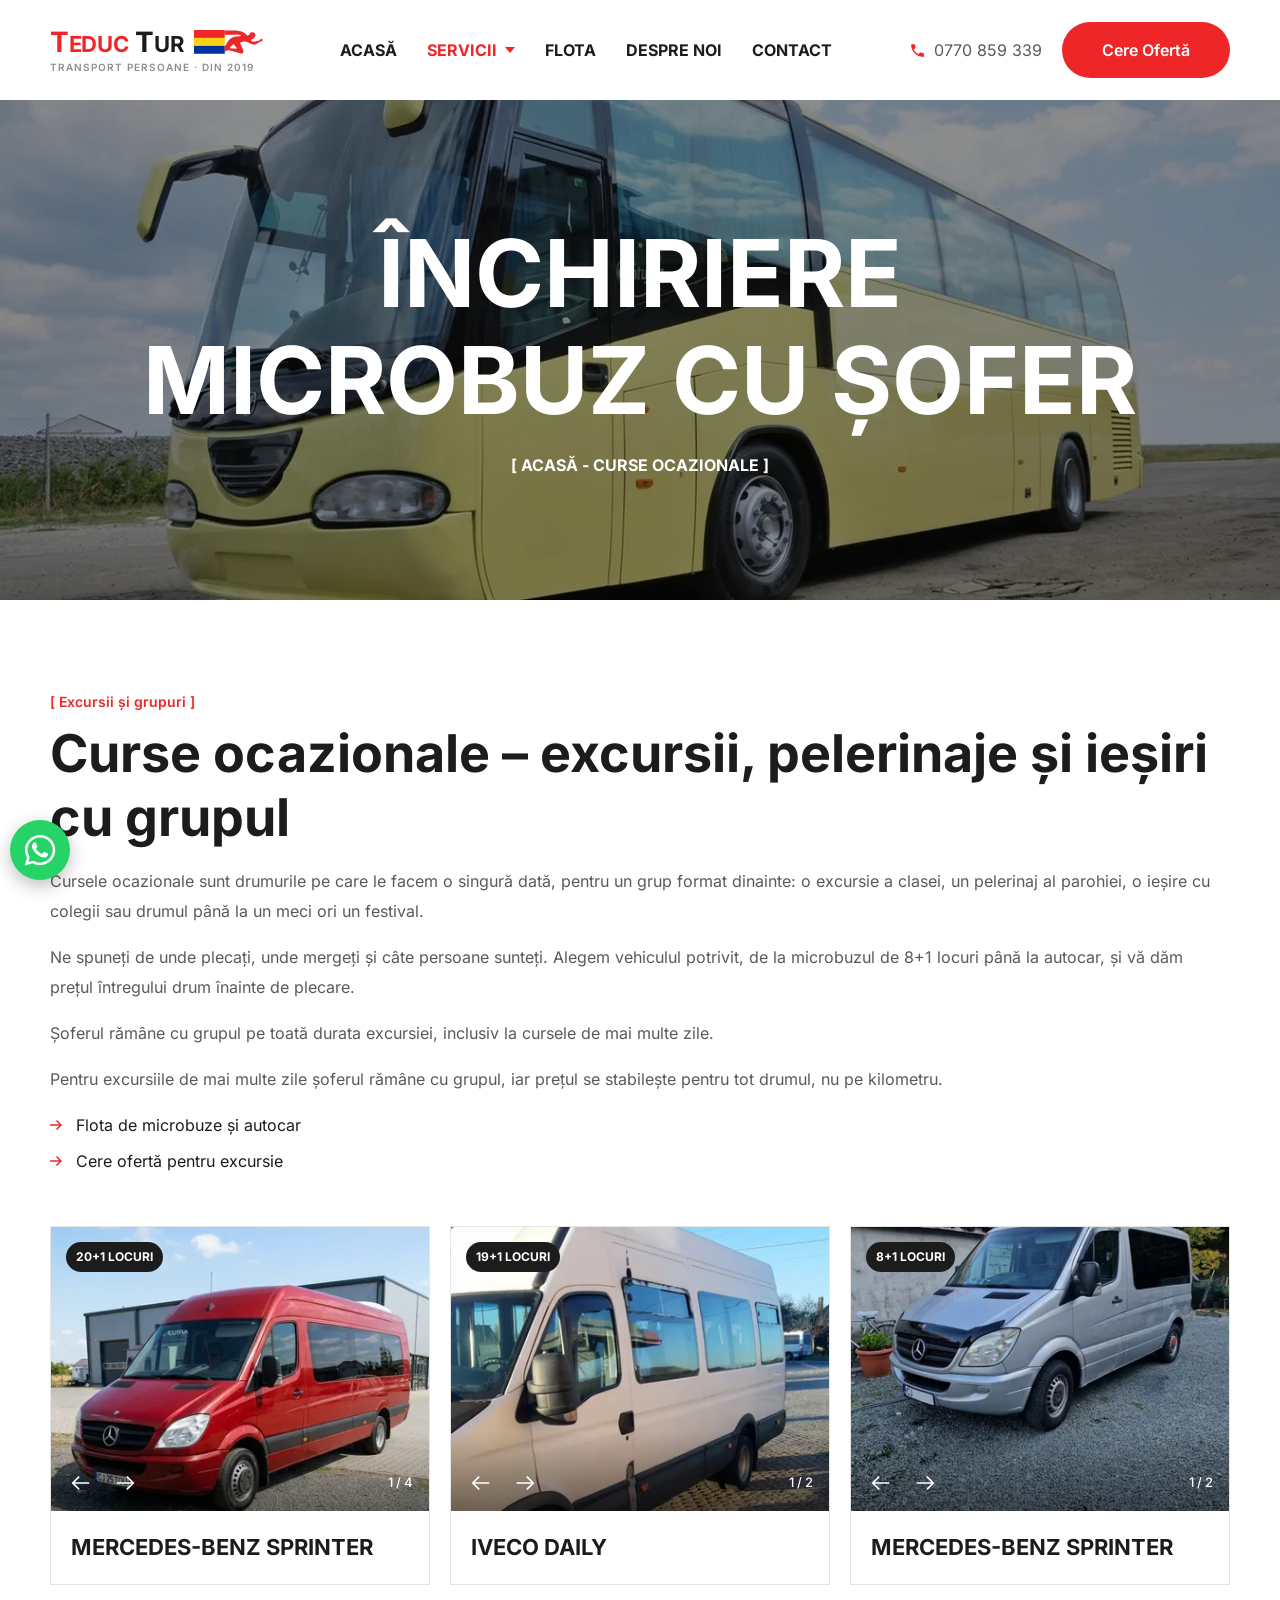
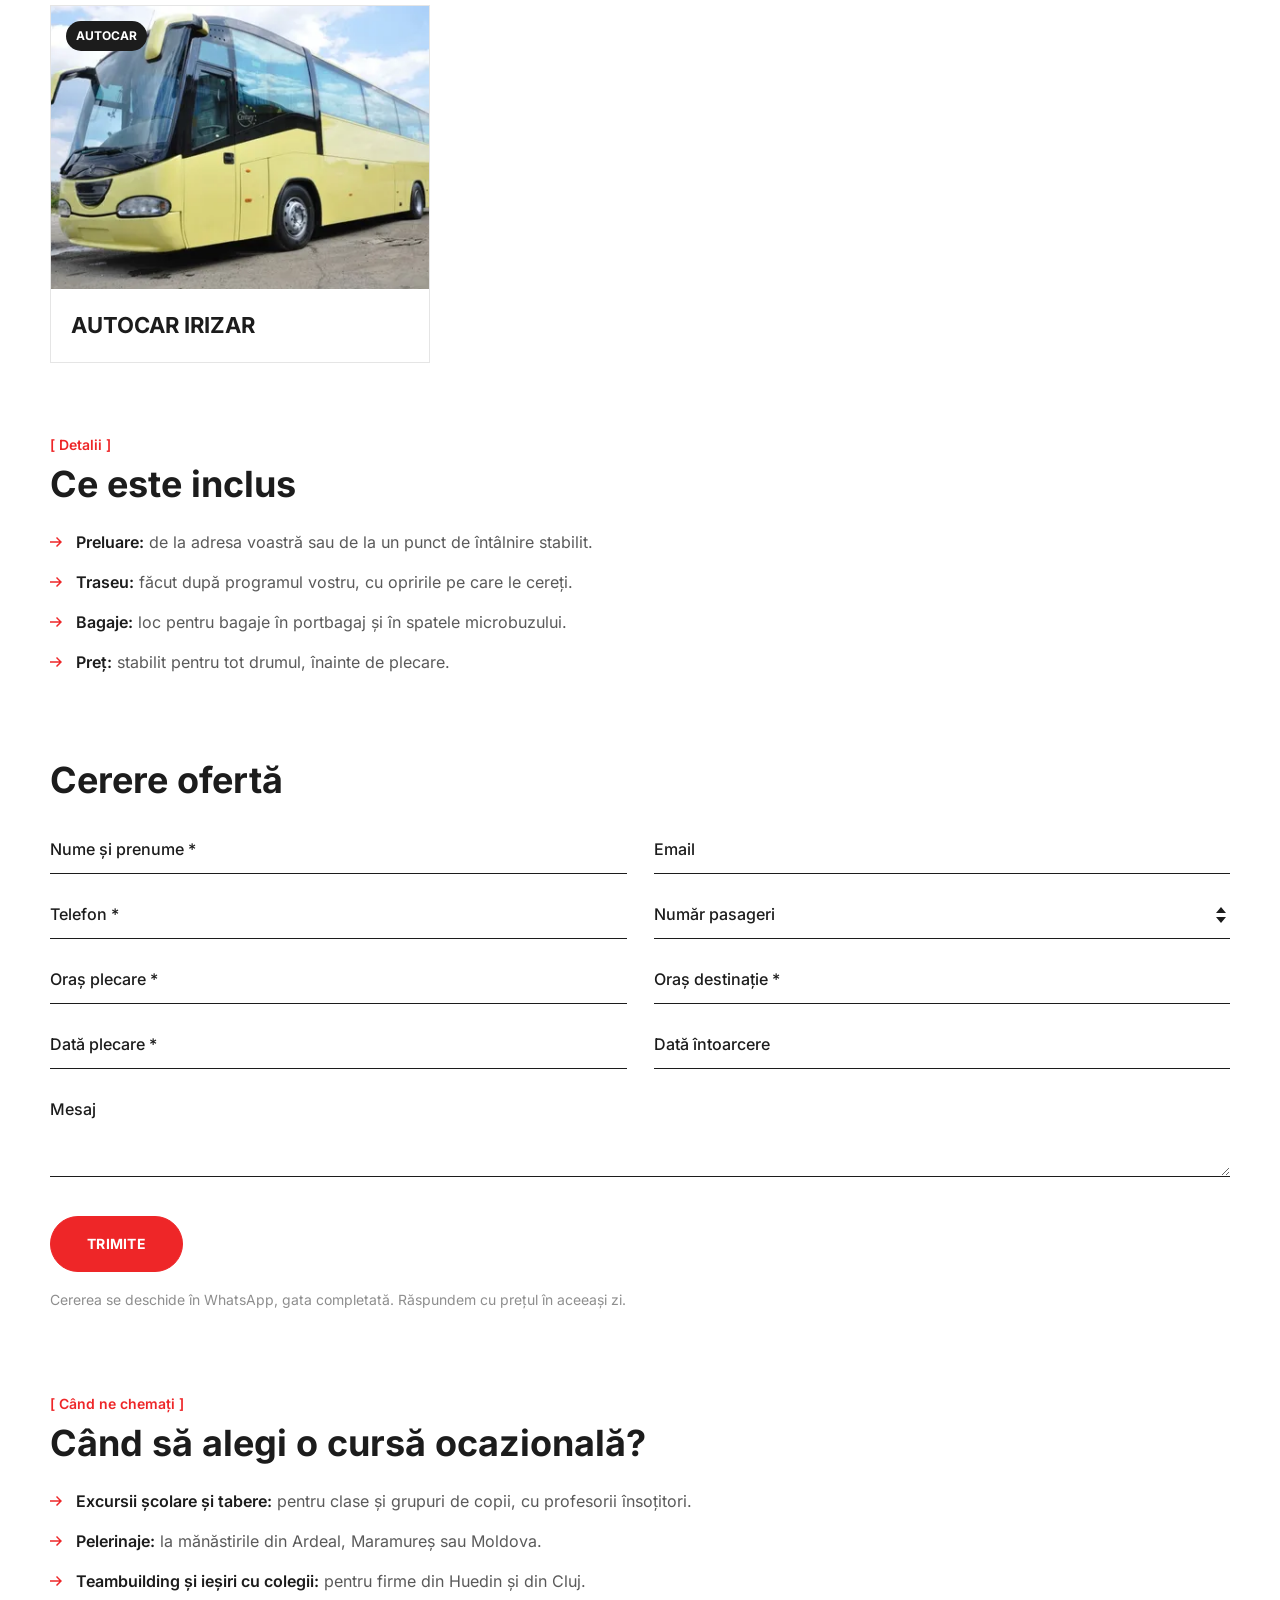
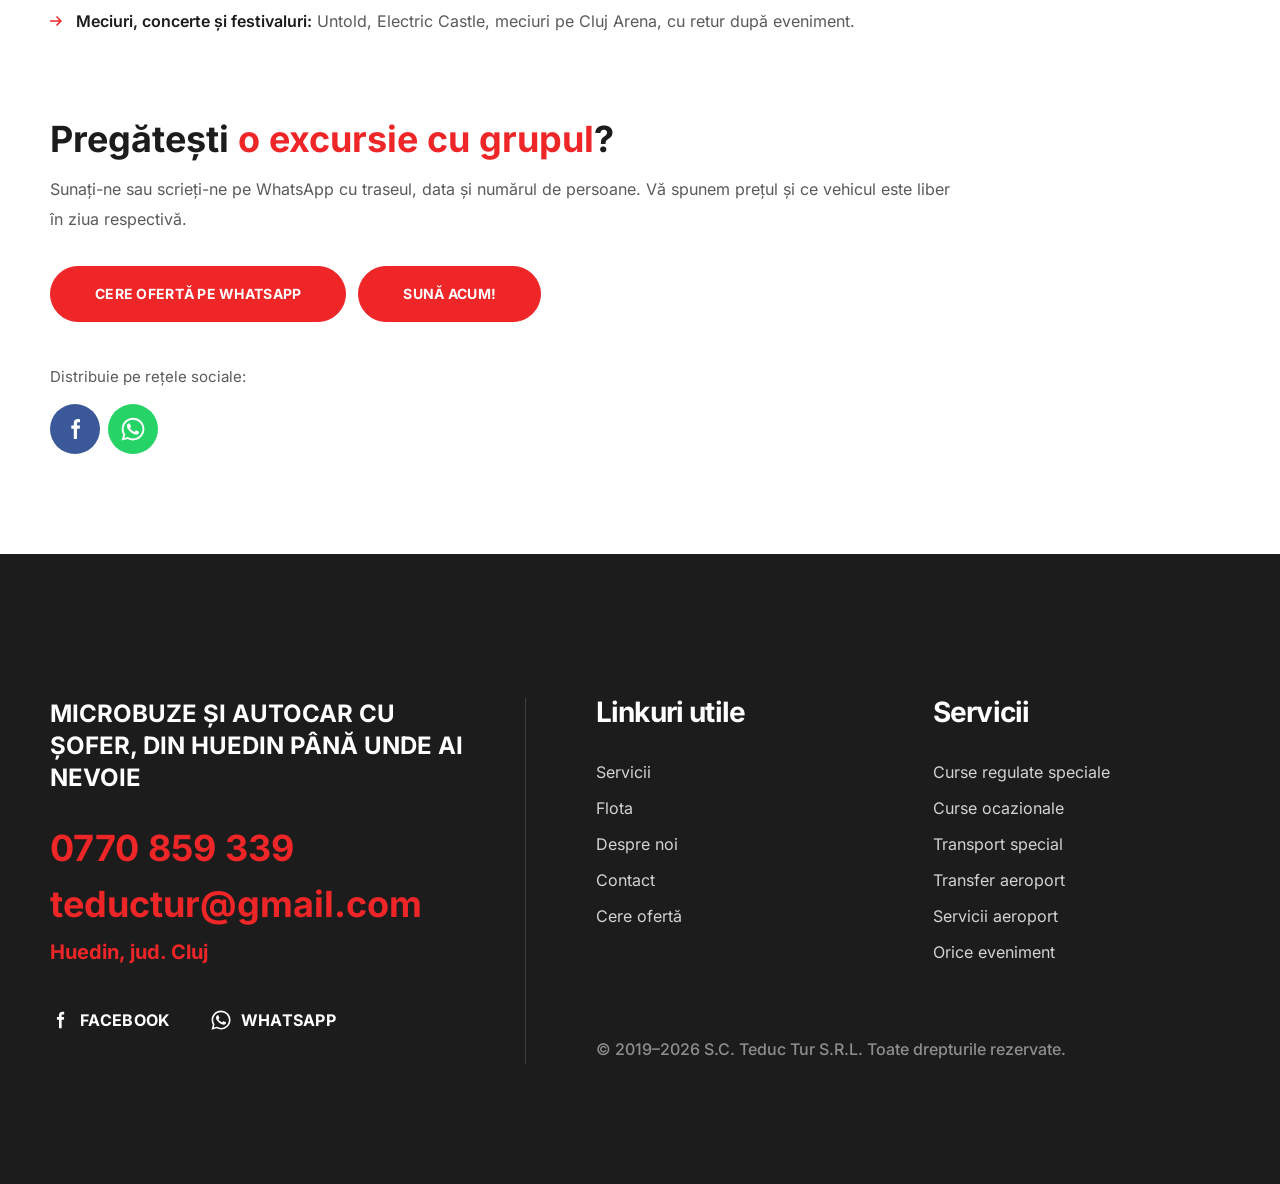
<file: servicii/curse-ocazionale/index.html>
<!DOCTYPE html><html lang="ro"> <head><meta charset="utf-8"><meta name="viewport" content="width=device-width, initial-scale=1"><title>Închiriere microbuz cu șofer – excursii și grupuri | Teduc Tur</title><meta name="description" content="Închiriere microbuz sau autocar cu șofer pentru excursii, pelerinaje, ieșiri cu colegii și excursii școlare, din Huedin și Cluj. Preț stabilit dinainte."><meta name="theme-color" content="#ee2628"><link rel="canonical" href="https://teductur.eu/servicii/curse-ocazionale/"><meta property="og:type" content="website"><meta property="og:url" content="https://teductur.eu/servicii/curse-ocazionale/"><meta property="og:site_name" content="Teduc Tur"><meta property="og:locale" content="ro_RO"><meta property="og:title" content="Închiriere microbuz cu șofer – excursii și grupuri | Teduc Tur"><meta property="og:description" content="Închiriere microbuz sau autocar cu șofer pentru excursii, pelerinaje, ieșiri cu colegii și excursii școlare, din Huedin și Cluj. Preț stabilit dinainte."><meta property="og:image" content="https://teductur.eu/_astro/bg-autocar.sxMBP6xf_P4Dao.webp"><meta name="twitter:card" content="summary_large_image"><meta name="twitter:title" content="Închiriere microbuz cu șofer – excursii și grupuri | Teduc Tur"><meta name="twitter:description" content="Închiriere microbuz sau autocar cu șofer pentru excursii, pelerinaje, ieșiri cu colegii și excursii școlare, din Huedin și Cluj. Preț stabilit dinainte."><meta name="twitter:image" content="https://teductur.eu/_astro/bg-autocar.sxMBP6xf_P4Dao.webp"><link rel="icon" href="../../favicon.svg" type="image/svg+xml"><link rel="stylesheet" href="../../_astro/Layout.D2_G3YdX.css"><script type="application/ld+json">
{
  "@context": "https://schema.org",
  "@graph": [
    {
      "@type": "BreadcrumbList",
      "itemListElement": [
        {
          "@type": "ListItem",
          "position": 1,
          "name": "Acasă",
          "item": "https://teductur.eu/"
        },
        {
          "@type": "ListItem",
          "position": 2,
          "name": "Servicii",
          "item": "https://teductur.eu/servicii/"
        },
        {
          "@type": "ListItem",
          "position": 3,
          "name": "Curse ocazionale",
          "item": "https://teductur.eu/servicii/curse-ocazionale/"
        }
      ]
    },
    {
      "@type": "Service",
      "name": "Curse ocazionale cu microbuz și autocar",
      "serviceType": "Închiriere microbuz și autocar cu șofer",
      "description": "Închiriere microbuz sau autocar cu șofer pentru excursii, pelerinaje, ieșiri cu colegii și excursii școlare, din Huedin și Cluj. Preț stabilit dinainte.",
      "provider": {
        "@type": "LocalBusiness",
        "name": "S.C. Teduc Tur S.R.L.",
        "alternateName": "Teduc Tur",
        "telephone": "+40770859339",
        "email": "teductur@gmail.com",
        "address": {
          "@type": "PostalAddress",
          "addressLocality": "Huedin",
          "addressRegion": "Cluj",
          "addressCountry": "RO"
        }
      },
      "areaServed": [
        {
          "@type": "City",
          "name": "Huedin"
        },
        {
          "@type": "City",
          "name": "Cluj-Napoca"
        },
        {
          "@type": "City",
          "name": "Ciucea"
        },
        {
          "@type": "City",
          "name": "Poieni"
        },
        {
          "@type": "City",
          "name": "Sâncraiu"
        },
        {
          "@type": "City",
          "name": "Călățele"
        },
        {
          "@type": "City",
          "name": "Izvorul Crișului"
        },
        {
          "@type": "City",
          "name": "Beliș"
        },
        {
          "@type": "City",
          "name": "Oradea"
        },
        {
          "@type": "AdministrativeArea",
          "name": "Județul Cluj"
        }
      ]
    }
  ]
}</script>
</head> <body> <a href="index.html#continut" class="sr-only focus:not-sr-only focus:fixed focus:left-3 focus:top-3 focus:z-[100] focus:bg-white focus:px-4 focus:py-2 focus:text-ink">Sari la conținut</a> <header class="sticky top-0 z-50 border-b border-black/10 bg-white lg:static lg:border-0"> <!-- Desktop: 100 px, logo stânga, meniu la mijloc, telefon + „Cere ofertă” dreapta --> <div class="wrap relative hidden h-[100px] items-center justify-between lg:flex"> <a href="../../index.html" class="flex h-full shrink-0 items-center" aria-label="Teduc Tur, prima pagină"> <span class="inline-flex flex-col leading-none"> <span class="flex items-center gap-2.5"> <span class="font-display font-bold tracking-[-0.01em] text-[28px]"> <span class="text-brand">T<span class="text-[22px]">EDUC</span></span> <span class="text-ink">T<span class="text-[22px]">UR</span></span> </span> <svg viewBox="0 0 204 71" aria-hidden="true" class="h-[24px] w-auto shrink-0"> <rect width="91" height="23.433333333333334" fill="#ee2628"></rect> <rect y="23.433333333333334" width="91" height="23.433333333333334" fill="#fcd116"></rect> <rect y="46.86666666666667" width="91" height="23.433333333333334" fill="#0033a0"></rect> <path transform="translate(90.5 79.5) scale(0.01 -0.01)" fill="#ee2628" d="M0 6903 c1 -894 2 -976 16 -949 14 24 15 47 8 135 -15 214 -1 283 80 377 82 96 -41 88 1536 94 767 3 1400 9 1407 13 51 33 1136 -19 1318 -63 354 -85 476 -153 433 -243 -22 -46 -65 -64 -194 -82 -60 -8 -192 -30 -294 -49 -247 -46 -431 -66 -690 -76 -205 -9 -223 -11 -375 -50 -236 -60 -261 -68 -364 -112 -52 -22 -188 -64 -301 -93 -238 -61 -340 -106 -504 -224 -54 -39 -153 -99 -220 -133 -114 -59 -128 -69 -246 -188 -69 -69 -159 -153 -200 -186 -83 -67 -235 -248 -324 -386 -31 -49 -91 -130 -134 -181 -124 -148 -186 -235 -252 -352 -34 -60 -80 -136 -102 -167 -48 -70 -129 -228 -164 -321 -28 -73 -103 -193 -216 -346 -40 -53 -96 -147 -129 -216 -32 -67 -65 -128 -74 -135 -13 -11 -15 -89 -15 -640 0 -628 0 -628 43 -662 130 -107 224 -98 430 39 117 77 371 198 460 217 188 42 439 27 644 -38 76 -24 183 -51 238 -60 147 -25 432 -99 512 -134 38 -17 116 -42 174 -56 57 -14 138 -37 179 -51 41 -14 111 -35 154 -46 44 -11 124 -36 178 -54 55 -19 127 -39 161 -45 34 -6 115 -24 179 -41 64 -16 151 -36 192 -43 41 -8 104 -27 138 -41 135 -57 164 -67 257 -86 53 -10 134 -30 181 -44 47 -13 141 -34 210 -46 69 -12 173 -36 233 -55 204 -64 397 -77 634 -45 183 25 205 33 265 100 84 93 93 132 91 376 -2 277 -44 478 -143 675 -20 41 -56 127 -80 190 -23 63 -73 180 -110 260 -75 159 -104 227 -161 370 -134 340 -183 445 -245 530 -105 143 -144 239 -185 457 -55 292 55 378 560 439 75 8 186 26 246 39 307 65 804 65 1029 0 45 -13 127 -35 183 -48 124 -31 331 -133 528 -261 321 -209 552 -324 760 -380 72 -19 171 -50 221 -70 127 -49 156 -54 373 -65 374 -20 523 17 997 248 331 162 306 149 496 264 86 52 258 145 383 206 124 61 249 127 278 145 28 18 107 58 174 89 171 77 319 184 361 262 24 45 21 166 -7 236 -69 178 -194 265 -381 264 -139 -1 -227 -62 -290 -201 -97 -214 -225 -325 -436 -379 -38 -9 -129 -37 -202 -62 -98 -32 -166 -48 -255 -59 -254 -31 -547 -90 -682 -139 -119 -44 -121 -44 -209 -54 -106 -12 -219 3 -313 40 -43 17 -121 46 -174 63 -253 84 -483 286 -483 423 0 103 29 122 310 204 217 63 255 79 365 160 78 57 121 103 208 219 36 47 92 117 126 155 140 160 282 419 334 610 51 187 -61 526 -221 670 -200 180 -352 241 -628 252 -363 14 -614 -115 -823 -422 -96 -142 -354 -421 -443 -480 -192 -128 -287 -102 -537 147 -87 87 -163 158 -167 158 -5 0 -53 52 -106 116 -200 240 -311 330 -569 459 -93 47 -219 111 -280 142 -199 104 -422 165 -760 208 -333 43 -631 87 -810 120 -308 58 -368 60 -2045 60 -1535 0 -1535 0 -1631 53 -53 28 -99 52 -103 52 -3 0 -6 -440 -6 -977z m2767 -3160 c60 -28 210 -216 273 -343 43 -85 102 -173 159 -235 254 -278 356 -430 381 -573 36 -200 -81 -240 -476 -163 -260 50 -292 53 -504 35 -170 -13 -201 -13 -322 1 -73 9 -199 22 -280 30 -190 18 -307 60 -375 133 -85 91 59 310 350 534 97 74 117 94 259 259 180 210 286 305 368 330 45 13 131 10 167 -8z"></path> </svg> </span> <span class="mt-1.5 whitespace-nowrap font-sans text-[10px] font-semibold uppercase tracking-[0.1em] text-muted">
Transport persoane · din 2019 </span> </span> </a> <nav aria-label="Meniu principal" class="h-full"> <ul class="flex h-full items-center gap-[30px]"> <li class="flex h-full items-center"> <a href="../../index.html" class="flex h-full items-center font-display text-[16px] font-bold uppercase leading-6 transition-colors duration-200 hover:text-brand text-ink"> Acasă </a> </li><li class="group/mega flex h-full items-center"> <a href="../index.html" class="flex h-full items-center gap-2 font-display text-[16px] font-bold uppercase leading-6 transition-colors duration-200 hover:text-brand text-brand" aria-haspopup="true"> Servicii <svg class="h-[6px] w-[10px] transition-transform duration-200 group-hover/mega:rotate-180" viewBox="0 0 10 6" fill="currentColor" aria-hidden="true"><path d="M0 0h10L5 6z"></path></svg> </a> <div class="invisible absolute inset-x-[30px] top-[100px] z-50 translate-y-2 bg-ink px-[25px] pb-[30px] pt-[25px] opacity-0 shadow-[0_20px_40px_rgba(0,0,0,0.25)] transition-all duration-200 group-focus-within/mega:visible group-focus-within/mega:translate-y-0 group-focus-within/mega:opacity-100 group-hover/mega:visible group-hover/mega:translate-y-0 group-hover/mega:opacity-100"> <p class="font-display text-[22px] font-bold uppercase leading-[27.5px] text-white">Serviciile noastre</p> <ul class="mt-5 grid grid-cols-6 gap-[14px]"> <li> <a href="../curse-regulate-speciale/index.html" class="group/card relative block aspect-[3/4] overflow-hidden bg-black"> <img src="../../_astro/tile-regulate.-ln8An5y_Z2dW1Id.webp" srcset="../../_astro/tile-regulate.-ln8An5y_ZeoLcd.webp 240w, ../../_astro/tile-regulate.-ln8An5y_Z1UDA8j.webp 400w" alt sizes="200px" loading="lazy" decoding="async" width="900" height="1350" class="size-full object-cover opacity-80 transition-[transform,opacity] duration-300 group-hover/card:scale-105 group-hover/card:opacity-100"> <span class="absolute inset-0 bg-gradient-to-t from-black/75 via-black/10 to-transparent"></span> <span class="absolute inset-x-[15px] bottom-[12px] font-display text-[17px] font-bold leading-[22px] text-white"> Curse regulate speciale </span> </a> </li><li> <a href="index.html" class="group/card relative block aspect-[3/4] overflow-hidden bg-black"> <img src="../../_astro/tile-ocazionale.D4l0kEN2_10IBYP.webp" srcset="../../_astro/tile-ocazionale.D4l0kEN2_Z1dVbJj.webp 240w, ../../_astro/tile-ocazionale.D4l0kEN2_Z1cLzHF.webp 400w" alt sizes="200px" loading="lazy" decoding="async" width="900" height="1350" class="size-full object-cover opacity-80 transition-[transform,opacity] duration-300 group-hover/card:scale-105 group-hover/card:opacity-100"> <span class="absolute inset-0 bg-gradient-to-t from-black/75 via-black/10 to-transparent"></span> <span class="absolute inset-x-[15px] bottom-[12px] font-display text-[17px] font-bold leading-[22px] text-white"> Curse ocazionale </span> </a> </li><li> <a href="../transport-special/index.html" class="group/card relative block aspect-[3/4] overflow-hidden bg-black"> <img src="../../_astro/tile-speciale.CAp1azQy_Z1gUlEi.webp" srcset="../../_astro/tile-speciale.CAp1azQy_voely.webp 240w, ../../_astro/tile-speciale.CAp1azQy_Z1aPzzx.webp 400w" alt sizes="200px" loading="lazy" decoding="async" width="900" height="1351" class="size-full object-cover opacity-80 transition-[transform,opacity] duration-300 group-hover/card:scale-105 group-hover/card:opacity-100"> <span class="absolute inset-0 bg-gradient-to-t from-black/75 via-black/10 to-transparent"></span> <span class="absolute inset-x-[15px] bottom-[12px] font-display text-[17px] font-bold leading-[22px] text-white"> Transport special </span> </a> </li><li> <a href="../transfer-aeroport/index.html" class="group/card relative block aspect-[3/4] overflow-hidden bg-black"> <img src="../../_astro/tile-aeroport.Cz_o0qrc_xQ1JW.webp" srcset="../../_astro/tile-aeroport.Cz_o0qrc_Z2wMQwY.webp 240w, ../../_astro/tile-aeroport.Cz_o0qrc_Q9skQ.webp 400w" alt sizes="200px" loading="lazy" decoding="async" width="900" height="1350" class="size-full object-cover opacity-80 transition-[transform,opacity] duration-300 group-hover/card:scale-105 group-hover/card:opacity-100"> <span class="absolute inset-0 bg-gradient-to-t from-black/75 via-black/10 to-transparent"></span> <span class="absolute inset-x-[15px] bottom-[12px] font-display text-[17px] font-bold leading-[22px] text-white"> Transfer aeroport </span> </a> </li><li> <a href="../servicii-aeroport/index.html" class="group/card relative block aspect-[3/4] overflow-hidden bg-black"> <img src="../../_astro/tile-servicii-aeroport.__pMP4UB_Z1mm0HF.webp" srcset="../../_astro/tile-servicii-aeroport.__pMP4UB_odYdK.webp 240w, ../../_astro/tile-servicii-aeroport.__pMP4UB_Z2sCW4l.webp 400w" alt sizes="200px" loading="lazy" decoding="async" width="900" height="1350" class="size-full object-cover opacity-80 transition-[transform,opacity] duration-300 group-hover/card:scale-105 group-hover/card:opacity-100"> <span class="absolute inset-0 bg-gradient-to-t from-black/75 via-black/10 to-transparent"></span> <span class="absolute inset-x-[15px] bottom-[12px] font-display text-[17px] font-bold leading-[22px] text-white"> Servicii aeroport </span> </a> </li><li> <a href="../evenimente/index.html" class="group/card relative block aspect-[3/4] overflow-hidden bg-black"> <img src="../../_astro/tile-evenimente.BCaZidfP_Z2mxhSP.webp" srcset="../../_astro/tile-evenimente.BCaZidfP_sY2aW.webp 240w, ../../_astro/tile-evenimente.BCaZidfP_u8DcA.webp 400w" alt sizes="200px" loading="lazy" decoding="async" width="900" height="1350" class="size-full object-cover opacity-80 transition-[transform,opacity] duration-300 group-hover/card:scale-105 group-hover/card:opacity-100"> <span class="absolute inset-0 bg-gradient-to-t from-black/75 via-black/10 to-transparent"></span> <span class="absolute inset-x-[15px] bottom-[12px] font-display text-[17px] font-bold leading-[22px] text-white"> Orice eveniment </span> </a> </li> </ul> </div> </li><li class="flex h-full items-center"> <a href="../../flota/index.html" class="flex h-full items-center font-display text-[16px] font-bold uppercase leading-6 transition-colors duration-200 hover:text-brand text-ink"> Flota </a> </li><li class="flex h-full items-center"> <a href="../../despre-noi/index.html" class="flex h-full items-center font-display text-[16px] font-bold uppercase leading-6 transition-colors duration-200 hover:text-brand text-ink"> Despre noi </a> </li><li class="flex h-full items-center"> <a href="../../contact/index.html" class="flex h-full items-center font-display text-[16px] font-bold uppercase leading-6 transition-colors duration-200 hover:text-brand text-ink"> Contact </a> </li> </ul> </nav> <div class="flex items-center gap-5"> <a href="tel:+40770859339" class="hidden items-center gap-2 text-[16px] text-body transition-colors hover:text-brand xl:flex"> <svg class="size-[17px] text-brand" viewBox="0 0 24 24" fill="currentColor" aria-hidden="true"><path d="M6.6 10.8a15.1 15.1 0 0 0 6.6 6.6l2.2-2.2a1 1 0 0 1 1-.25 11.4 11.4 0 0 0 3.6.57 1 1 0 0 1 1 1V20a1 1 0 0 1-1 1A17 17 0 0 1 3 4a1 1 0 0 1 1-1h3.5a1 1 0 0 1 1 1c0 1.25.2 2.45.57 3.57a1 1 0 0 1-.25 1z"></path></svg> 0770 859 339 </a> <a href="../../contact/index.html" class="inline-flex h-[56px] items-center rounded-[50px] bg-brand px-10 font-display text-[16px] font-semibold text-white transition-colors duration-200 hover:bg-ink">
Cere Ofertă
</a> </div> </div> <!-- Mobil și tabletă: 60 px, hamburger stânga, logo centrat, telefon dreapta --> <div class="relative flex h-[60px] items-center justify-between px-[15px] lg:hidden"> <button type="button" class="group grid size-10 place-items-center text-brand" aria-expanded="false" aria-controls="meniu-mobil" data-meniu-buton> <span class="sr-only">Deschide meniul</span> <svg class="size-[22px] group-aria-expanded:hidden" viewBox="0 0 24 24" fill="none" stroke="currentColor" stroke-width="2.2" aria-hidden="true"><path d="M2 5h20M2 12h20M2 19h20"></path></svg> <svg class="hidden size-[22px] group-aria-expanded:block" viewBox="0 0 24 24" fill="none" stroke="currentColor" stroke-width="2.2" aria-hidden="true"><path d="m4 4 16 16M20 4 4 20"></path></svg> </button> <a href="../../index.html" class="absolute left-1/2 -translate-x-1/2" aria-label="Teduc Tur, prima pagină"> <span class="inline-flex flex-col leading-none"> <span class="flex items-center gap-2"> <span class="font-display font-bold tracking-[-0.01em] text-[19px]"> <span class="text-brand">T<span class="text-[15px]">EDUC</span></span> <span class="text-ink">T<span class="text-[15px]">UR</span></span> </span> <svg viewBox="0 0 184 71" aria-hidden="true" class="h-[17px] w-auto shrink-0"> <rect width="71" height="23.433333333333334" fill="#ee2628"></rect> <rect y="23.433333333333334" width="71" height="23.433333333333334" fill="#fcd116"></rect> <rect y="46.86666666666667" width="71" height="23.433333333333334" fill="#0033a0"></rect> <path transform="translate(70.5 79.5) scale(0.01 -0.01)" fill="#ee2628" d="M0 6903 c1 -894 2 -976 16 -949 14 24 15 47 8 135 -15 214 -1 283 80 377 82 96 -41 88 1536 94 767 3 1400 9 1407 13 51 33 1136 -19 1318 -63 354 -85 476 -153 433 -243 -22 -46 -65 -64 -194 -82 -60 -8 -192 -30 -294 -49 -247 -46 -431 -66 -690 -76 -205 -9 -223 -11 -375 -50 -236 -60 -261 -68 -364 -112 -52 -22 -188 -64 -301 -93 -238 -61 -340 -106 -504 -224 -54 -39 -153 -99 -220 -133 -114 -59 -128 -69 -246 -188 -69 -69 -159 -153 -200 -186 -83 -67 -235 -248 -324 -386 -31 -49 -91 -130 -134 -181 -124 -148 -186 -235 -252 -352 -34 -60 -80 -136 -102 -167 -48 -70 -129 -228 -164 -321 -28 -73 -103 -193 -216 -346 -40 -53 -96 -147 -129 -216 -32 -67 -65 -128 -74 -135 -13 -11 -15 -89 -15 -640 0 -628 0 -628 43 -662 130 -107 224 -98 430 39 117 77 371 198 460 217 188 42 439 27 644 -38 76 -24 183 -51 238 -60 147 -25 432 -99 512 -134 38 -17 116 -42 174 -56 57 -14 138 -37 179 -51 41 -14 111 -35 154 -46 44 -11 124 -36 178 -54 55 -19 127 -39 161 -45 34 -6 115 -24 179 -41 64 -16 151 -36 192 -43 41 -8 104 -27 138 -41 135 -57 164 -67 257 -86 53 -10 134 -30 181 -44 47 -13 141 -34 210 -46 69 -12 173 -36 233 -55 204 -64 397 -77 634 -45 183 25 205 33 265 100 84 93 93 132 91 376 -2 277 -44 478 -143 675 -20 41 -56 127 -80 190 -23 63 -73 180 -110 260 -75 159 -104 227 -161 370 -134 340 -183 445 -245 530 -105 143 -144 239 -185 457 -55 292 55 378 560 439 75 8 186 26 246 39 307 65 804 65 1029 0 45 -13 127 -35 183 -48 124 -31 331 -133 528 -261 321 -209 552 -324 760 -380 72 -19 171 -50 221 -70 127 -49 156 -54 373 -65 374 -20 523 17 997 248 331 162 306 149 496 264 86 52 258 145 383 206 124 61 249 127 278 145 28 18 107 58 174 89 171 77 319 184 361 262 24 45 21 166 -7 236 -69 178 -194 265 -381 264 -139 -1 -227 -62 -290 -201 -97 -214 -225 -325 -436 -379 -38 -9 -129 -37 -202 -62 -98 -32 -166 -48 -255 -59 -254 -31 -547 -90 -682 -139 -119 -44 -121 -44 -209 -54 -106 -12 -219 3 -313 40 -43 17 -121 46 -174 63 -253 84 -483 286 -483 423 0 103 29 122 310 204 217 63 255 79 365 160 78 57 121 103 208 219 36 47 92 117 126 155 140 160 282 419 334 610 51 187 -61 526 -221 670 -200 180 -352 241 -628 252 -363 14 -614 -115 -823 -422 -96 -142 -354 -421 -443 -480 -192 -128 -287 -102 -537 147 -87 87 -163 158 -167 158 -5 0 -53 52 -106 116 -200 240 -311 330 -569 459 -93 47 -219 111 -280 142 -199 104 -422 165 -760 208 -333 43 -631 87 -810 120 -308 58 -368 60 -2045 60 -1535 0 -1535 0 -1631 53 -53 28 -99 52 -103 52 -3 0 -6 -440 -6 -977z m2767 -3160 c60 -28 210 -216 273 -343 43 -85 102 -173 159 -235 254 -278 356 -430 381 -573 36 -200 -81 -240 -476 -163 -260 50 -292 53 -504 35 -170 -13 -201 -13 -322 1 -73 9 -199 22 -280 30 -190 18 -307 60 -375 133 -85 91 59 310 350 534 97 74 117 94 259 259 180 210 286 305 368 330 45 13 131 10 167 -8z"></path> </svg> </span>  </span> </a> <a href="tel:+40770859339" class="grid size-[30px] place-items-center rounded-[5px] bg-brand text-white" aria-label="Sună la 0770 859 339"> <svg class="size-[17px]" viewBox="0 0 24 24" fill="currentColor" aria-hidden="true"><path d="M6.6 10.8a15.1 15.1 0 0 0 6.6 6.6l2.2-2.2a1 1 0 0 1 1-.25 11.4 11.4 0 0 0 3.6.57 1 1 0 0 1 1 1V20a1 1 0 0 1-1 1A17 17 0 0 1 3 4a1 1 0 0 1 1-1h3.5a1 1 0 0 1 1 1c0 1.25.2 2.45.57 3.57a1 1 0 0 1-.25 1z"></path></svg> </a> </div> <nav id="meniu-mobil" aria-label="Meniu principal" class="absolute inset-x-0 top-full hidden max-h-[calc(100dvh-60px)] overflow-y-auto border-t border-black/10 bg-white shadow-[0_16px_30px_rgba(0,0,0,0.12)] lg:hidden" data-meniu> <ul class="px-[15px] py-2"> <li class="border-b border-black/10 last:border-0"> <a href="../../index.html" class="block py-3.5 font-display text-[16px] font-bold uppercase text-ink"> Acasă </a>  </li><li class="border-b border-black/10 last:border-0"> <a href="../index.html" class="block py-3.5 font-display text-[16px] font-bold uppercase text-brand"> Servicii </a> <ul class="-mt-1 pb-3 pl-4"> <li> <a href="../curse-regulate-speciale/index.html" class="block py-1.5 text-[15px] font-medium text-body"> Curse regulate speciale </a> </li><li> <a href="index.html" class="block py-1.5 text-[15px] font-medium text-body"> Curse ocazionale </a> </li><li> <a href="../transport-special/index.html" class="block py-1.5 text-[15px] font-medium text-body"> Transport special </a> </li><li> <a href="../transfer-aeroport/index.html" class="block py-1.5 text-[15px] font-medium text-body"> Transfer aeroport </a> </li><li> <a href="../servicii-aeroport/index.html" class="block py-1.5 text-[15px] font-medium text-body"> Servicii aeroport </a> </li><li> <a href="../evenimente/index.html" class="block py-1.5 text-[15px] font-medium text-body"> Orice eveniment </a> </li> </ul> </li><li class="border-b border-black/10 last:border-0"> <a href="../../flota/index.html" class="block py-3.5 font-display text-[16px] font-bold uppercase text-ink"> Flota </a>  </li><li class="border-b border-black/10 last:border-0"> <a href="../../despre-noi/index.html" class="block py-3.5 font-display text-[16px] font-bold uppercase text-ink"> Despre noi </a>  </li><li class="border-b border-black/10 last:border-0"> <a href="../../contact/index.html" class="block py-3.5 font-display text-[16px] font-bold uppercase text-ink"> Contact </a>  </li> </ul> <div class="px-[15px] pb-5"> <a href="../../contact/index.html" class="buton w-full">Cere Ofertă</a> </div> </nav> </header> <main id="continut">  <!-- Banda foto a paginilor interioare: titlu alb uriaș centrat + „[ ACASĂ - PAGINA ]”. --><section class="relative isolate flex h-[300px] items-center justify-center overflow-hidden bg-ink md:h-[420px] lg:h-[500px]"> <img src="../../_astro/bg-autocar.sxMBP6xf_P4Dao.webp" srcset="../../_astro/bg-autocar.sxMBP6xf_fv8a2.webp 800w, ../../_astro/bg-autocar.sxMBP6xf_ZhSBjN.webp 1280w, ../../_astro/bg-autocar.sxMBP6xf_P4Dao.webp 1600w" alt sizes="100vw" loading="eager" fetchpriority="high" style="object-position: center" decoding="async" width="1600" height="893" class="absolute inset-0 -z-10 size-full object-cover"> <div class="absolute inset-0 -z-10 bg-black/45"></div> <div class="wrap text-center"> <h1 class="font-display text-[clamp(38px,7.3vw,93.44px)] font-bold uppercase leading-[1.14] text-white [text-wrap:balance]"> Închiriere microbuz cu șofer </h1> <p class="mt-4 font-display text-[14px] font-bold uppercase text-white sm:text-[16px]">
[ <a href="../../index.html" class="hover:text-brand">Acasă</a> - Curse ocazionale ]
</p> </div> </section>  <section class="pt-[60px] md:pt-[90px]"> <div class="wrap"> <span class="eticheta normal-case text-[14px]">[ Excursii și grupuri ]</span> <h2 class="mt-2 text-[30px] leading-[38px] md:text-[42px] md:leading-[52px] lg:text-[52px] lg:leading-[64px]">Curse ocazionale – excursii, pelerinaje și ieșiri cu grupul</h2> <div class="mt-4 space-y-4"> <p class="text-corp">Cursele ocazionale sunt drumurile pe care le facem o singură dată, pentru un grup format dinainte: o excursie a clasei, un pelerinaj al parohiei, o ieșire cu colegii sau drumul până la un meci ori un festival.</p><p class="text-corp">Ne spuneți de unde plecați, unde mergeți și câte persoane sunteți. Alegem vehiculul potrivit, de la microbuzul de 8+1 locuri până la autocar, și vă dăm prețul întregului drum înainte de plecare.</p><p class="text-corp">Șoferul rămâne cu grupul pe toată durata excursiei, inclusiv la cursele de mai multe zile.</p><p class="text-corp">Pentru excursiile de mai multe zile șoferul rămâne cu grupul, iar prețul se stabilește pentru tot drumul, nu pe kilometru.</p><ul class="lista-sageti space-y-1.5"><li><a href="../../flota/index.html" class="text-[16px] text-ink transition-colors hover:text-brand"> Flota de microbuze și autocar </a></li><li><a href="../../contact/index.html" class="text-[16px] text-ink transition-colors hover:text-brand"> Cere ofertă pentru excursie </a></li></ul> </div> </div> </section> <section class="pt-[50px]" aria-label="Vehiculele disponibile"> <div class="wrap"> <ul class="grid gap-[20px] sm:grid-cols-2 lg:grid-cols-3"> <li> <!-- Cardul de vehicul al modelului: poză cu săgeți, insignă neagră sus, titlul pe alb dedesubt. --><article class="h-full border border-black/10 bg-white"> <div class="relative aspect-[4/3] overflow-hidden bg-ink" data-galerie> <div class="absolute inset-0 transition-opacity duration-300 opacity-100" data-poza aria-hidden="false"> <img src="../../_astro/sprinter-rosu-1.DKCsD99s_Z2nvzep.webp" srcset="../../_astro/sprinter-rosu-1.DKCsD99s_2apGuP.webp 400w, ../../_astro/sprinter-rosu-1.DKCsD99s_1pwG8B.webp 600w, ../../_astro/sprinter-rosu-1.DKCsD99s_Z1u7PXt.webp 800w" alt="Microbuzul Mercedes-Benz Sprinter roșu, văzut din față" sizes="(min-width: 1024px) 380px, (min-width: 768px) 50vw, 100vw" loading="lazy" decoding="async" width="1200" height="898" class="size-full object-cover"> </div><div class="absolute inset-0 transition-opacity duration-300 opacity-0" data-poza aria-hidden="true"> <img src="../../_astro/sprinter-rosu-2.CpoVVMiI_ZAeuB1.webp" srcset="../../_astro/sprinter-rosu-2.CpoVVMiI_1oTL8h.webp 400w, ../../_astro/sprinter-rosu-2.CpoVVMiI_E1KL3.webp 600w, ../../_astro/sprinter-rosu-2.CpoVVMiI_Z2fCLl2.webp 800w" alt="Microbuzul Mercedes-Benz Sprinter roșu, din lateral" sizes="(min-width: 1024px) 380px, (min-width: 768px) 50vw, 100vw" loading="lazy" decoding="async" width="1200" height="898" class="size-full object-cover"> </div><div class="absolute inset-0 transition-opacity duration-300 opacity-0" data-poza aria-hidden="true"> <img src="../../_astro/sprinter-rosu-3.CWf1G1il_Z6ofFw.webp" srcset="../../_astro/sprinter-rosu-3.CWf1G1il_gOJCb.webp 400w, ../../_astro/sprinter-rosu-3.CWf1G1il_Zt3fJ3.webp 600w, ../../_astro/sprinter-rosu-3.CWf1G1il_1GtkWN.webp 800w" alt="Microbuzul Mercedes-Benz Sprinter roșu, din spate" sizes="(min-width: 1024px) 380px, (min-width: 768px) 50vw, 100vw" loading="lazy" decoding="async" width="1200" height="898" class="size-full object-cover"> </div><div class="absolute inset-0 transition-opacity duration-300 opacity-0" data-poza aria-hidden="true"> <img src="../../_astro/sprinter-rosu-interior.CDRvqVb6_1fi7kY.webp" srcset="../../_astro/sprinter-rosu-interior.CDRvqVb6_20ACkH.webp 400w, ../../_astro/sprinter-rosu-interior.CDRvqVb6_Z1v5Kn4.webp 600w, ../../_astro/sprinter-rosu-interior.CDRvqVb6_vLDlW.webp 800w" alt="Interiorul microbuzului Sprinter, cu scaune roșii" sizes="(min-width: 1024px) 380px, (min-width: 768px) 50vw, 100vw" loading="lazy" decoding="async" width="1200" height="898" class="size-full object-cover"> </div> <span class="absolute left-[15px] top-[15px] rounded-[15px] bg-ink px-[10px] py-[9px] font-sans text-[12px] font-bold uppercase leading-3 text-white"> 20+1 locuri </span> <div class="absolute inset-x-0 bottom-0 flex items-center gap-1 bg-gradient-to-t from-black/45 to-transparent px-[10px] pb-[8px] pt-8 text-white"> <button type="button" class="grid size-10 place-items-center transition-transform hover:-translate-x-0.5" data-inapoi> <span class="sr-only">Poza anterioară</span> <svg class="size-[22px]" viewBox="0 0 24 24" fill="none" stroke="currentColor" stroke-width="1.8" aria-hidden="true"><path d="M21 12H3m7-7-7 7 7 7"></path></svg> </button> <button type="button" class="grid size-10 place-items-center transition-transform hover:translate-x-0.5" data-inainte> <span class="sr-only">Poza următoare</span> <svg class="size-[22px]" viewBox="0 0 24 24" fill="none" stroke="currentColor" stroke-width="1.8" aria-hidden="true"><path d="M3 12h18m-7-7 7 7-7 7"></path></svg> </button> <span class="ml-auto pr-[6px] text-[13px] font-medium leading-none" data-contor>
1 / 4 </span> </div> </div> <div class="px-[20px] py-[22px]"> <h3 class="font-display text-[22px] font-bold uppercase leading-[29px] text-ink">Mercedes-Benz Sprinter</h3> </div> </article> </li><li> <!-- Cardul de vehicul al modelului: poză cu săgeți, insignă neagră sus, titlul pe alb dedesubt. --><article class="h-full border border-black/10 bg-white"> <div class="relative aspect-[4/3] overflow-hidden bg-ink" data-galerie> <div class="absolute inset-0 transition-opacity duration-300 opacity-100" data-poza aria-hidden="false"> <img src="../../_astro/iveco-alb-1.DftAH6Dh_EA4Xp.webp" srcset="../../_astro/iveco-alb-1.DftAH6Dh_QcXI7.webp 400w, ../../_astro/iveco-alb-1.DftAH6Dh_Z25jNWo.webp 600w, ../../_astro/iveco-alb-1.DftAH6Dh_z4X0j.webp 800w" alt="Microbuzul Iveco Daily alb, din lateral" sizes="(min-width: 1024px) 380px, (min-width: 768px) 50vw, 100vw" loading="lazy" decoding="async" width="1200" height="898" class="size-full object-cover"> </div><div class="absolute inset-0 transition-opacity duration-300 opacity-0" data-poza aria-hidden="true"> <img src="../../_astro/iveco-alb-2.BQ3U3-h8_NPPE.webp" srcset="../../_astro/iveco-alb-2.BQ3U3-h8_Z188YeO.webp 400w, ../../_astro/iveco-alb-2.BQ3U3-h8_10vlSB.webp 600w, ../../_astro/iveco-alb-2.BQ3U3-h8_Z1pgYWC.webp 800w" alt="Microbuzul Iveco Daily alb, din spate" sizes="(min-width: 1024px) 380px, (min-width: 768px) 50vw, 100vw" loading="lazy" decoding="async" width="1200" height="898" class="size-full object-cover"> </div> <span class="absolute left-[15px] top-[15px] rounded-[15px] bg-ink px-[10px] py-[9px] font-sans text-[12px] font-bold uppercase leading-3 text-white"> 19+1 locuri </span> <div class="absolute inset-x-0 bottom-0 flex items-center gap-1 bg-gradient-to-t from-black/45 to-transparent px-[10px] pb-[8px] pt-8 text-white"> <button type="button" class="grid size-10 place-items-center transition-transform hover:-translate-x-0.5" data-inapoi> <span class="sr-only">Poza anterioară</span> <svg class="size-[22px]" viewBox="0 0 24 24" fill="none" stroke="currentColor" stroke-width="1.8" aria-hidden="true"><path d="M21 12H3m7-7-7 7 7 7"></path></svg> </button> <button type="button" class="grid size-10 place-items-center transition-transform hover:translate-x-0.5" data-inainte> <span class="sr-only">Poza următoare</span> <svg class="size-[22px]" viewBox="0 0 24 24" fill="none" stroke="currentColor" stroke-width="1.8" aria-hidden="true"><path d="M3 12h18m-7-7 7 7-7 7"></path></svg> </button> <span class="ml-auto pr-[6px] text-[13px] font-medium leading-none" data-contor>
1 / 2 </span> </div> </div> <div class="px-[20px] py-[22px]"> <h3 class="font-display text-[22px] font-bold uppercase leading-[29px] text-ink">Iveco Daily</h3> </div> </article> </li><li> <!-- Cardul de vehicul al modelului: poză cu săgeți, insignă neagră sus, titlul pe alb dedesubt. --><article class="h-full border border-black/10 bg-white"> <div class="relative aspect-[4/3] overflow-hidden bg-ink" data-galerie> <div class="absolute inset-0 transition-opacity duration-300 opacity-100" data-poza aria-hidden="false"> <img src="../../_astro/sprinter-argintiu-1.Br93x9Pm_ZPPQSO.webp" srcset="../../_astro/sprinter-argintiu-1.Br93x9Pm_ZLalIz.webp 400w, ../../_astro/sprinter-argintiu-1.Br93x9Pm_of9MJ.webp 600w, ../../_astro/sprinter-argintiu-1.Br93x9Pm_aPzpx.webp 800w" alt="Microbuzul Mercedes-Benz Sprinter argintiu, din față" sizes="(min-width: 1024px) 380px, (min-width: 768px) 50vw, 100vw" loading="lazy" decoding="async" width="1200" height="900" class="size-full object-cover"> </div><div class="absolute inset-0 transition-opacity duration-300 opacity-0" data-poza aria-hidden="true"> <img src="../../_astro/sprinter-argintiu-2.Dk7m-dYl_ZWsPbk.webp" srcset="../../_astro/sprinter-argintiu-2.Dk7m-dYl_Z1Apl7V.webp 400w, ../../_astro/sprinter-argintiu-2.Dk7m-dYl_ZpYOAC.webp 600w, ../../_astro/sprinter-argintiu-2.Dk7m-dYl_ZDooXO.webp 800w" alt="Microbuzul Mercedes-Benz Sprinter argintiu, din spate" sizes="(min-width: 1024px) 380px, (min-width: 768px) 50vw, 100vw" loading="lazy" decoding="async" width="1200" height="900" class="size-full object-cover"> </div> <span class="absolute left-[15px] top-[15px] rounded-[15px] bg-ink px-[10px] py-[9px] font-sans text-[12px] font-bold uppercase leading-3 text-white"> 8+1 locuri </span> <div class="absolute inset-x-0 bottom-0 flex items-center gap-1 bg-gradient-to-t from-black/45 to-transparent px-[10px] pb-[8px] pt-8 text-white"> <button type="button" class="grid size-10 place-items-center transition-transform hover:-translate-x-0.5" data-inapoi> <span class="sr-only">Poza anterioară</span> <svg class="size-[22px]" viewBox="0 0 24 24" fill="none" stroke="currentColor" stroke-width="1.8" aria-hidden="true"><path d="M21 12H3m7-7-7 7 7 7"></path></svg> </button> <button type="button" class="grid size-10 place-items-center transition-transform hover:translate-x-0.5" data-inainte> <span class="sr-only">Poza următoare</span> <svg class="size-[22px]" viewBox="0 0 24 24" fill="none" stroke="currentColor" stroke-width="1.8" aria-hidden="true"><path d="M3 12h18m-7-7 7 7-7 7"></path></svg> </button> <span class="ml-auto pr-[6px] text-[13px] font-medium leading-none" data-contor>
1 / 2 </span> </div> </div> <div class="px-[20px] py-[22px]"> <h3 class="font-display text-[22px] font-bold uppercase leading-[29px] text-ink">Mercedes-Benz Sprinter</h3> </div> </article> </li><li> <!-- Cardul de vehicul al modelului: poză cu săgeți, insignă neagră sus, titlul pe alb dedesubt. --><article class="h-full border border-black/10 bg-white"> <div class="relative aspect-[4/3] overflow-hidden bg-ink" data-galerie> <div class="absolute inset-0 transition-opacity duration-300 opacity-100" data-poza aria-hidden="false"> <img src="../../_astro/autocar-galben.C3ZAP-ap_ZmlbTS.webp" srcset="../../_astro/autocar-galben.C3ZAP-ap_WhvOY.webp 400w, ../../_astro/autocar-galben.C3ZAP-ap_Znv6bT.webp 600w, ../../_astro/autocar-galben.C3ZAP-ap_Zl0hh8.webp 800w" alt="Autocarul galben Irizar Century" sizes="(min-width: 1024px) 380px, (min-width: 768px) 50vw, 100vw" loading="lazy" decoding="async" width="1200" height="900" class="size-full object-cover"> </div> <span class="absolute left-[15px] top-[15px] rounded-[15px] bg-ink px-[10px] py-[9px] font-sans text-[12px] font-bold uppercase leading-3 text-white"> Autocar </span>  </div> <div class="px-[20px] py-[22px]"> <h3 class="font-display text-[22px] font-bold uppercase leading-[29px] text-ink">Autocar Irizar</h3> </div> </article> </li> </ul> </div> </section> <section class="pt-[70px]"> <div class="wrap"> <span class="eticheta normal-case text-[14px]">[ Detalii ]</span> <h2 class="mt-1 text-[30px] leading-[40px] md:text-[36px] md:leading-[46px]">Ce este inclus</h2> <ul class="lista-sageti mt-5 space-y-2.5"> <li class="text-corp"> <strong class="font-semibold text-ink">Preluare:</strong> de la adresa voastră sau de la un punct de întâlnire stabilit. </li><li class="text-corp"> <strong class="font-semibold text-ink">Traseu:</strong> făcut după programul vostru, cu opririle pe care le cereți. </li><li class="text-corp"> <strong class="font-semibold text-ink">Bagaje:</strong> loc pentru bagaje în portbagaj și în spatele microbuzului. </li><li class="text-corp"> <strong class="font-semibold text-ink">Preț:</strong> stabilit pentru tot drumul, înainte de plecare. </li> </ul> </div> </section> <section class="pt-[80px]" aria-labelledby="titlu-cerere"> <div class="wrap"> <h2 id="titlu-cerere" class="text-[30px] leading-[40px] md:text-[36px] md:leading-[46px]">Cerere ofertă</h2> <div class="mt-6"> <!-- Formularul de ofertă al modelului: câmpuri cu linie jos, două coloane, „TRIMITE” pastilă. --><form id="cerere-oferta" class="grid gap-x-[27px] gap-y-[18px] sm:grid-cols-2" novalidate data-oferta data-whatsapp="40770859339"> <label class="block"> <span class="sr-only">Nume și prenume</span> <input class="camp" name="nume" type="text" autocomplete="name" placeholder="Nume și prenume *" required> </label> <label class="block"> <span class="sr-only">Email</span> <input class="camp" name="email" type="email" autocomplete="email" placeholder="Email"> </label> <label class="block"> <span class="sr-only">Telefon</span> <input class="camp" name="telefon" type="tel" autocomplete="tel" placeholder="Telefon *" required> </label> <label class="block"> <span class="sr-only">Număr pasageri</span> <select class="camp" name="pasageri"> <option value="">Număr pasageri</option> <option>1 - 8 persoane</option> <option>9 - 20 persoane</option> <option>21 - 50 persoane</option> <option>Peste 50 de persoane</option> </select> </label> <label class="block"> <span class="sr-only">Oraș plecare</span> <input class="camp" name="plecare" type="text" placeholder="Oraș plecare *" required> </label> <label class="block"> <span class="sr-only">Oraș destinație</span> <input class="camp" name="destinatie" type="text" placeholder="Oraș destinație *" required> </label> <label class="block"> <span class="sr-only">Dată plecare</span> <input class="camp" name="data_plecare" type="text" placeholder="Dată plecare *" required data-data> </label> <label class="block"> <span class="sr-only">Dată întoarcere</span> <input class="camp" name="data_intoarcere" type="text" placeholder="Dată întoarcere" data-data> </label> <input type="hidden" name="serviciu" value="Curse ocazionale"> <label class="block sm:col-span-2"> <span class="sr-only">Mesaj</span> <textarea class="camp h-[90px] resize-y" name="mesaj" placeholder="Mesaj"></textarea> </label> <div class="sm:col-span-2"> <button type="submit" class="buton mt-3 px-[36px]">Trimite</button> <p class="mt-4 text-[14px] leading-6 text-muted" data-stare role="status">
Cererea se deschide în WhatsApp, gata completată. Răspundem cu prețul în aceeași zi.
</p> </div> </form> </div> </div> </section> <section class="pt-[80px]"> <div class="wrap"> <span class="eticheta normal-case text-[14px]">[ Când ne chemați ]</span> <h2 class="mt-1 text-[30px] leading-[40px] md:text-[36px] md:leading-[46px]">Când să alegi o cursă ocazională?</h2> <ul class="lista-sageti mt-5 space-y-2.5"> <li class="text-corp"> <strong class="font-semibold text-ink">Excursii școlare și tabere:</strong> pentru clase și grupuri de copii, cu profesorii însoțitori. </li><li class="text-corp"> <strong class="font-semibold text-ink">Pelerinaje:</strong> la mănăstirile din Ardeal, Maramureș sau Moldova. </li><li class="text-corp"> <strong class="font-semibold text-ink">Teambuilding și ieșiri cu colegii:</strong> pentru firme din Huedin și din Cluj. </li><li class="text-corp"> <strong class="font-semibold text-ink">Meciuri, concerte și festivaluri:</strong> Untold, Electric Castle, meciuri pe Cluj Arena, cu retur după eveniment. </li> </ul> </div> </section> <section class="pb-[100px] pt-[80px]"> <div class="wrap"> <h2 class="text-[30px] leading-[40px] md:text-[36px] md:leading-[46px]"> Pregătești <span class="text-brand">o excursie cu grupul</span>?
</h2> <p class="text-corp mt-3 max-w-[900px]">
Sunați-ne sau scrieți-ne pe WhatsApp cu traseul, data și numărul de persoane. Vă spunem prețul și ce vehicul
        este liber în ziua respectivă.
</p> <div class="mt-8 flex flex-wrap gap-3"> <a href="https://wa.me/40770859339?text=Bun%C4%83%20ziua!%20A%C8%99%20dori%20o%20ofert%C4%83%20pentru%3A%20Curse%20ocazionale." class="buton" target="_blank" rel="noopener">Cere ofertă pe WhatsApp</a> <a href="tel:+40770859339" class="buton">Sună acum!</a> </div> <p class="mt-10 text-[15px] text-body">Distribuie pe rețele sociale:</p> <div class="mt-3 flex gap-2"> <a href="https://www.facebook.com/sharer/sharer.php?u=https%3A%2F%2Fdemo.mrwebsites.ro%2Fteduc-tur%2Fservicii%2Fcurse-ocazionale%2F" class="grid size-[50px] place-items-center rounded-full bg-[#3b5998] text-white transition-opacity hover:opacity-85" target="_blank" rel="noopener"> <span class="sr-only">Distribuie pe Facebook</span> <svg class="size-6" viewBox="0 0 24 24" fill="currentColor" aria-hidden="true"><path d="M14 8.5V6.6c0-.85.2-1.3 1.5-1.3H17V2.2A20 20 0 0 0 14.8 2C12.4 2 10.8 3.5 10.8 6.1v2.4H8.3v3.3h2.5V22H14V11.8h2.6l.4-3.3z"></path></svg> </a> <a href="https://wa.me/?text=Curse%20ocazionale%20-%20Teduc%20Tur%3A%20https%3A%2F%2Fdemo.mrwebsites.ro%2Fteduc-tur%2Fservicii%2Fcurse-ocazionale%2F" class="grid size-[50px] place-items-center rounded-full bg-whatsapp text-white transition-opacity hover:opacity-85" target="_blank" rel="noopener"> <span class="sr-only">Distribuie pe WhatsApp</span> <svg class="size-6" viewBox="0 0 24 24" fill="currentColor" aria-hidden="true"><path d="M17.47 14.38c-.3-.15-1.76-.87-2.03-.97-.27-.1-.47-.15-.67.15-.2.3-.77.97-.94 1.17-.17.2-.35.22-.65.07-.3-.15-1.26-.46-2.4-1.48-.89-.79-1.49-1.77-1.66-2.07-.17-.3-.02-.46.13-.61.13-.13.3-.35.45-.52.15-.17.2-.3.3-.5.1-.2.05-.37-.03-.52-.07-.15-.67-1.61-.92-2.21-.24-.58-.49-.5-.67-.51h-.57c-.2 0-.52.07-.8.37-.27.3-1.04 1.02-1.04 2.48s1.07 2.88 1.21 3.08c.15.2 2.1 3.2 5.08 4.49.71.31 1.26.49 1.69.63.71.23 1.36.2 1.87.12.57-.08 1.76-.72 2-1.41.25-.7.25-1.29.17-1.41-.07-.13-.27-.2-.57-.35M12.05 21.5h-.01a9.4 9.4 0 0 1-4.8-1.32l-.34-.2-3.57.94.95-3.48-.22-.36a9.4 9.4 0 0 1-1.44-5.02c0-5.2 4.24-9.43 9.44-9.43a9.4 9.4 0 0 1 9.43 9.44c0 5.2-4.23 9.43-9.44 9.43m8.03-17.47A11.3 11.3 0 0 0 12.05.7C5.8.7.7 5.79.7 12.05c0 2 .52 3.95 1.52 5.67L.6 23.6l6.02-1.58a11.3 11.3 0 0 0 5.42 1.38h.01c6.26 0 11.35-5.09 11.35-11.35 0-3.03-1.18-5.88-3.32-8.02"></path></svg> </a> </div> </div> </section>  </main> <footer class="bg-ink"> <div class="wrap pb-[80px] pt-[90px] lg:pb-[120px] lg:pt-[144px]"> <div class="grid gap-12 lg:grid-cols-[476px_1fr] lg:gap-0"> <div class="lg:border-r lg:border-white/15 lg:pr-[54px]"> <p class="font-display text-[24px] font-bold uppercase leading-[32px] text-white">
Microbuze și autocar cu șofer, din Huedin până unde ai nevoie
</p> <a href="tel:+40770859339" class="mt-9 block font-display text-[30px] font-bold leading-9 text-brand transition-colors hover:text-white sm:text-[36px]"> 0770 859 339 </a> <a href="mailto:teductur@gmail.com" class="mt-5 block break-all font-display text-[26px] font-bold leading-9 text-brand transition-colors hover:text-white sm:text-[36px]"> teductur@gmail.com </a> <p class="mt-5 font-display text-[20px] font-bold leading-5 text-brand">Huedin, jud. Cluj</p> <div class="mt-12 flex flex-wrap gap-x-10 gap-y-4"> <a href="https://www.facebook.com/" class="inline-flex items-center gap-2.5 font-display text-[16px] font-bold uppercase leading-4 tracking-[0.32px] text-white transition-colors hover:text-brand"> <svg class="size-5" viewBox="0 0 24 24" fill="currentColor" aria-hidden="true"><path d="M14 8.5V6.6c0-.85.2-1.3 1.5-1.3H17V2.2A20 20 0 0 0 14.8 2C12.4 2 10.8 3.5 10.8 6.1v2.4H8.3v3.3h2.5V22H14V11.8h2.6l.4-3.3z"></path></svg> Facebook
</a> <a href="https://wa.me/40770859339?text=Bun%C4%83%20ziua!%20A%C8%99%20dori%20o%20ofert%C4%83%20de%20transport." class="inline-flex items-center gap-2.5 font-display text-[16px] font-bold uppercase leading-4 tracking-[0.32px] text-white transition-colors hover:text-brand"> <svg class="size-5" viewBox="0 0 24 24" fill="currentColor" aria-hidden="true"><path d="M17.47 14.38c-.3-.15-1.76-.87-2.03-.97-.27-.1-.47-.15-.67.15-.2.3-.77.97-.94 1.17-.17.2-.35.22-.65.07-.3-.15-1.26-.46-2.4-1.48-.89-.79-1.49-1.77-1.66-2.07-.17-.3-.02-.46.13-.61.13-.13.3-.35.45-.52.15-.17.2-.3.3-.5.1-.2.05-.37-.03-.52-.07-.15-.67-1.61-.92-2.21-.24-.58-.49-.5-.67-.51h-.57c-.2 0-.52.07-.8.37-.27.3-1.04 1.02-1.04 2.48s1.07 2.88 1.21 3.08c.15.2 2.1 3.2 5.08 4.49.71.31 1.26.49 1.69.63.71.23 1.36.2 1.87.12.57-.08 1.76-.72 2-1.41.25-.7.25-1.29.17-1.41-.07-.13-.27-.2-.57-.35M12.05 21.5h-.01a9.4 9.4 0 0 1-4.8-1.32l-.34-.2-3.57.94.95-3.48-.22-.36a9.4 9.4 0 0 1-1.44-5.02c0-5.2 4.24-9.43 9.44-9.43a9.4 9.4 0 0 1 9.43 9.44c0 5.2-4.23 9.43-9.44 9.43m8.03-17.47A11.3 11.3 0 0 0 12.05.7C5.8.7.7 5.79.7 12.05c0 2 .52 3.95 1.52 5.67L.6 23.6l6.02-1.58a11.3 11.3 0 0 0 5.42 1.38h.01c6.26 0 11.35-5.09 11.35-11.35 0-3.03-1.18-5.88-3.32-8.02"></path></svg> WhatsApp
</a> </div> </div> <div class="grid gap-10 sm:grid-cols-2 lg:pl-[70px]"> <div> <h2 class="text-[28px] leading-7 tracking-[-0.84px] text-white">Linkuri utile</h2> <ul class="mt-7"> <li> <a href="../index.html" class="text-[16px] leading-9 text-white/80 transition-colors hover:text-brand"> Servicii </a> </li><li> <a href="../../flota/index.html" class="text-[16px] leading-9 text-white/80 transition-colors hover:text-brand"> Flota </a> </li><li> <a href="../../despre-noi/index.html" class="text-[16px] leading-9 text-white/80 transition-colors hover:text-brand"> Despre noi </a> </li><li> <a href="../../contact/index.html" class="text-[16px] leading-9 text-white/80 transition-colors hover:text-brand"> Contact </a> </li><li> <a href="../../contact/index.html#cerere-oferta" class="text-[16px] leading-9 text-white/80 transition-colors hover:text-brand"> Cere ofertă </a> </li> </ul> </div> <div> <h2 class="text-[28px] leading-7 tracking-[-0.84px] text-white">Servicii</h2> <ul class="mt-7"> <li> <a href="../curse-regulate-speciale/index.html" class="text-[16px] leading-9 text-white/80 transition-colors hover:text-brand"> Curse regulate speciale </a> </li><li> <a href="index.html" class="text-[16px] leading-9 text-white/80 transition-colors hover:text-brand"> Curse ocazionale </a> </li><li> <a href="../transport-special/index.html" class="text-[16px] leading-9 text-white/80 transition-colors hover:text-brand"> Transport special </a> </li><li> <a href="../transfer-aeroport/index.html" class="text-[16px] leading-9 text-white/80 transition-colors hover:text-brand"> Transfer aeroport </a> </li><li> <a href="../servicii-aeroport/index.html" class="text-[16px] leading-9 text-white/80 transition-colors hover:text-brand"> Servicii aeroport </a> </li><li> <a href="../evenimente/index.html" class="text-[16px] leading-9 text-white/80 transition-colors hover:text-brand"> Orice eveniment </a> </li> </ul> </div> <p class="text-[16px] font-medium leading-[30px] text-muted sm:col-span-2 lg:mt-6">
© 2019–2026 S.C. Teduc Tur S.R.L. Toate drepturile rezervate.
</p> </div> </div> </div> </footer> <a href="https://wa.me/40770859339?text=Bun%C4%83%20ziua!%20A%C8%99%20dori%20o%20ofert%C4%83%20de%20transport." class="fixed bottom-5 left-3 z-40 grid size-[56px] place-items-center rounded-full bg-whatsapp text-white shadow-[0_6px_18px_rgba(0,0,0,0.25)] transition-transform duration-200 hover:scale-105 sm:left-[10px] sm:size-[60px]" aria-label="Scrie-ne pe WhatsApp la 0770 859 339" target="_blank" rel="noopener"> <svg class="size-[32px]" viewBox="0 0 24 24" fill="currentColor" aria-hidden="true"><path d="M17.47 14.38c-.3-.15-1.76-.87-2.03-.97-.27-.1-.47-.15-.67.15-.2.3-.77.97-.94 1.17-.17.2-.35.22-.65.07-.3-.15-1.26-.46-2.4-1.48-.89-.79-1.49-1.77-1.66-2.07-.17-.3-.02-.46.13-.61.13-.13.3-.35.45-.52.15-.17.2-.3.3-.5.1-.2.05-.37-.03-.52-.07-.15-.67-1.61-.92-2.21-.24-.58-.49-.5-.67-.51h-.57c-.2 0-.52.07-.8.37-.27.3-1.04 1.02-1.04 2.48s1.07 2.88 1.21 3.08c.15.2 2.1 3.2 5.08 4.49.71.31 1.26.49 1.69.63.71.23 1.36.2 1.87.12.57-.08 1.76-.72 2-1.41.25-.7.25-1.29.17-1.41-.07-.13-.27-.2-.57-.35M12.05 21.5h-.01a9.4 9.4 0 0 1-4.8-1.32l-.34-.2-3.57.94.95-3.48-.22-.36a9.4 9.4 0 0 1-1.44-5.02c0-5.2 4.24-9.43 9.44-9.43a9.4 9.4 0 0 1 9.43 9.44c0 5.2-4.23 9.43-9.44 9.43m8.03-17.47A11.3 11.3 0 0 0 12.05.7C5.8.7.7 5.79.7 12.05c0 2 .52 3.95 1.52 5.67L.6 23.6l6.02-1.58a11.3 11.3 0 0 0 5.42 1.38h.01c6.26 0 11.35-5.09 11.35-11.35 0-3.03-1.18-5.88-3.32-8.02"></path></svg> </a> <script>
  // Linkurile de distribuire socială se construiesc din URL-ul curent, ca să funcționeze pe orice domeniu.
  (function () {
    var url = window.location.href;
    document.querySelectorAll('a[href*="facebook.com/sharer"], a[href^="https://wa.me/?text="]').forEach(function (link) {
      link.href = link.href.indexOf("facebook.com/sharer") > -1
        ? "https://www.facebook.com/sharer/sharer.php?u=" + encodeURIComponent(url)
        : "https://wa.me/?text=" + encodeURIComponent(document.title + " - " + url);
    });
  })();
</script>
<script type="module" src="../../_astro/Layout.astro_astro_type_script_index_0_lang.C599Q8BK.js"></script> </body> </html>
</file>
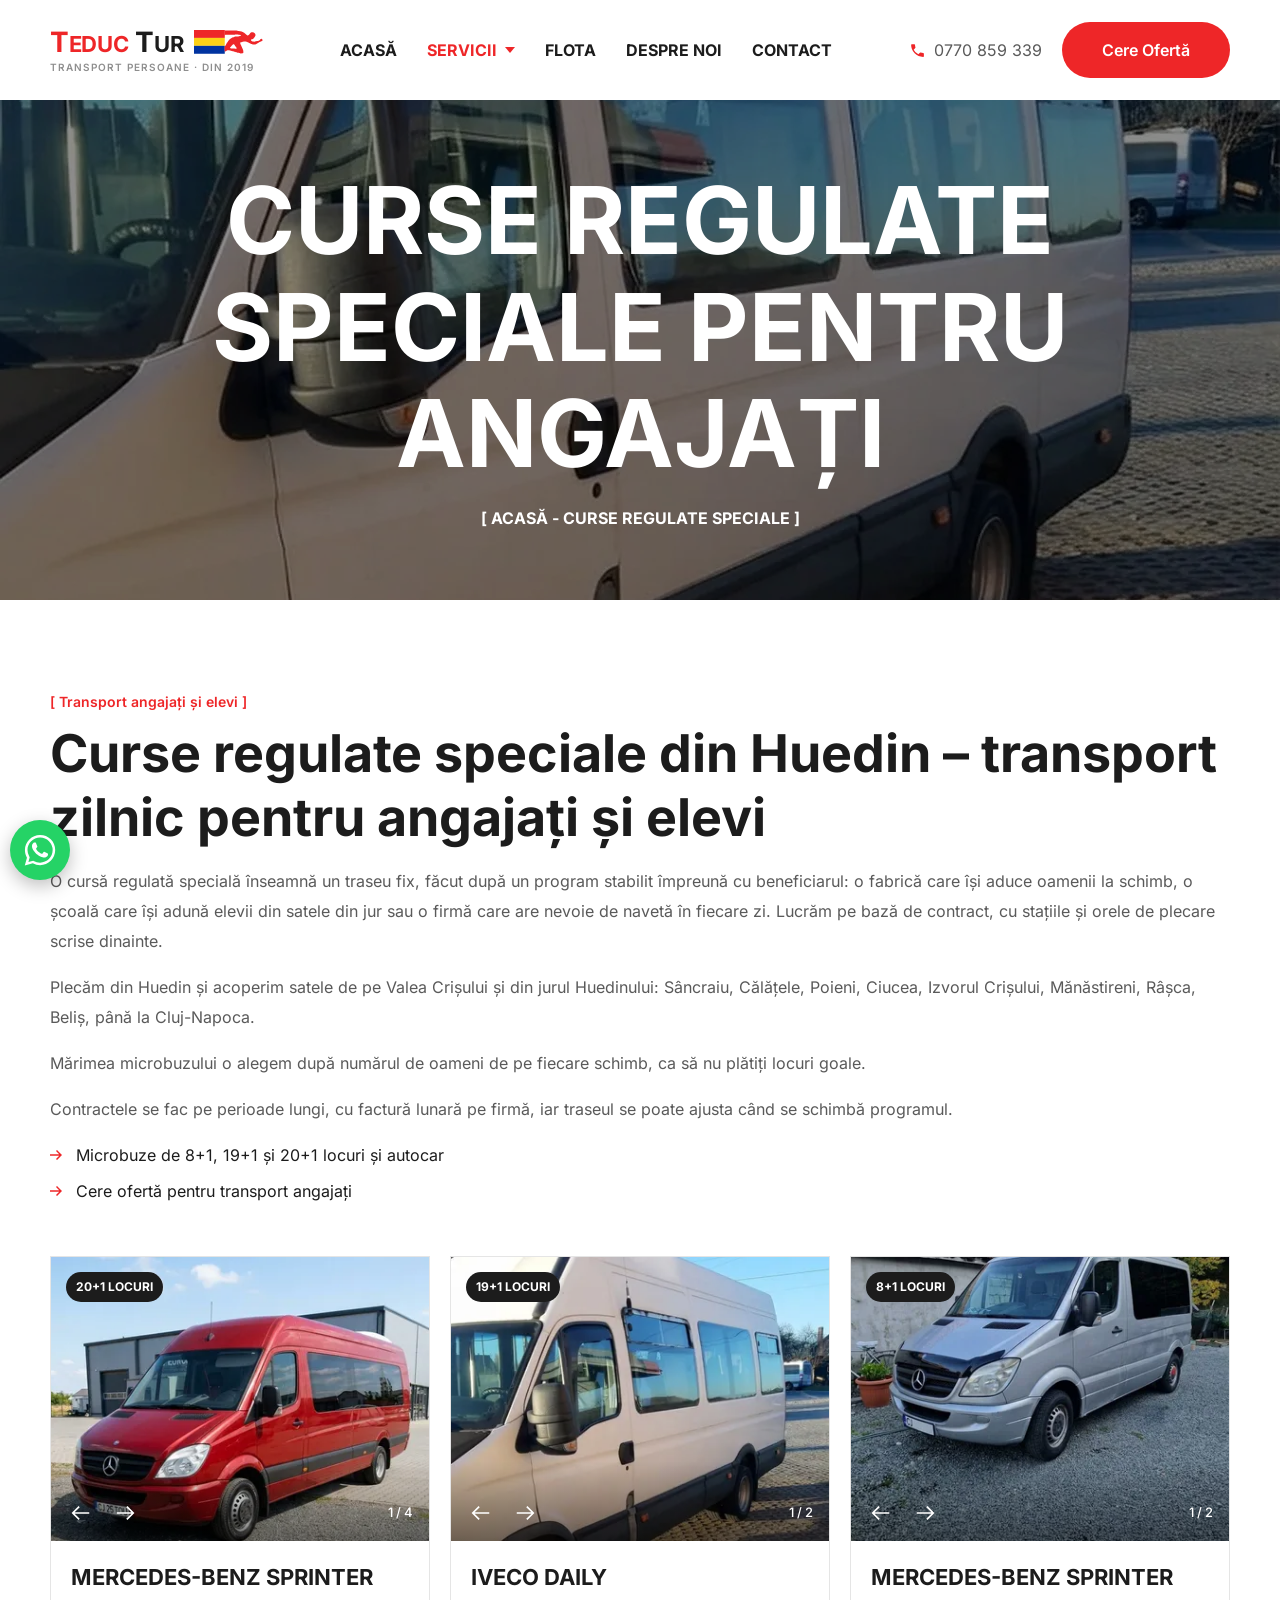
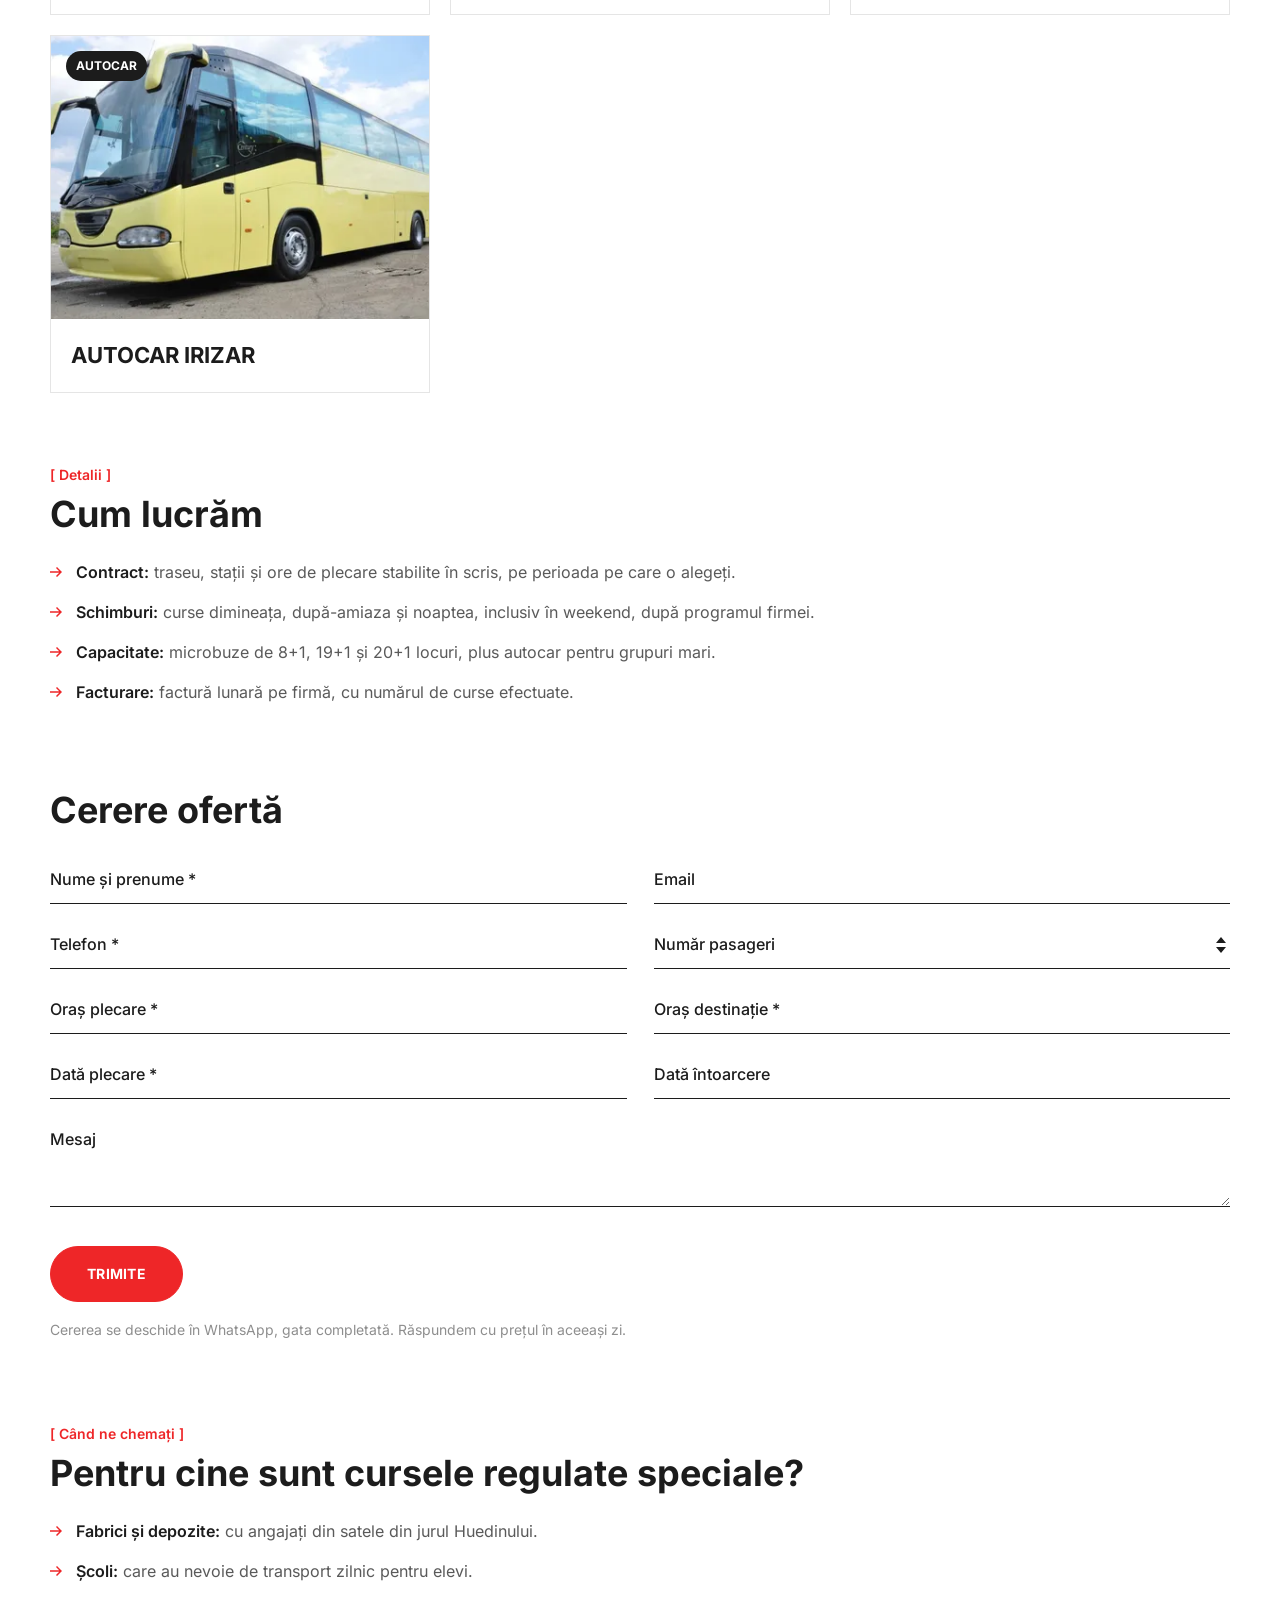
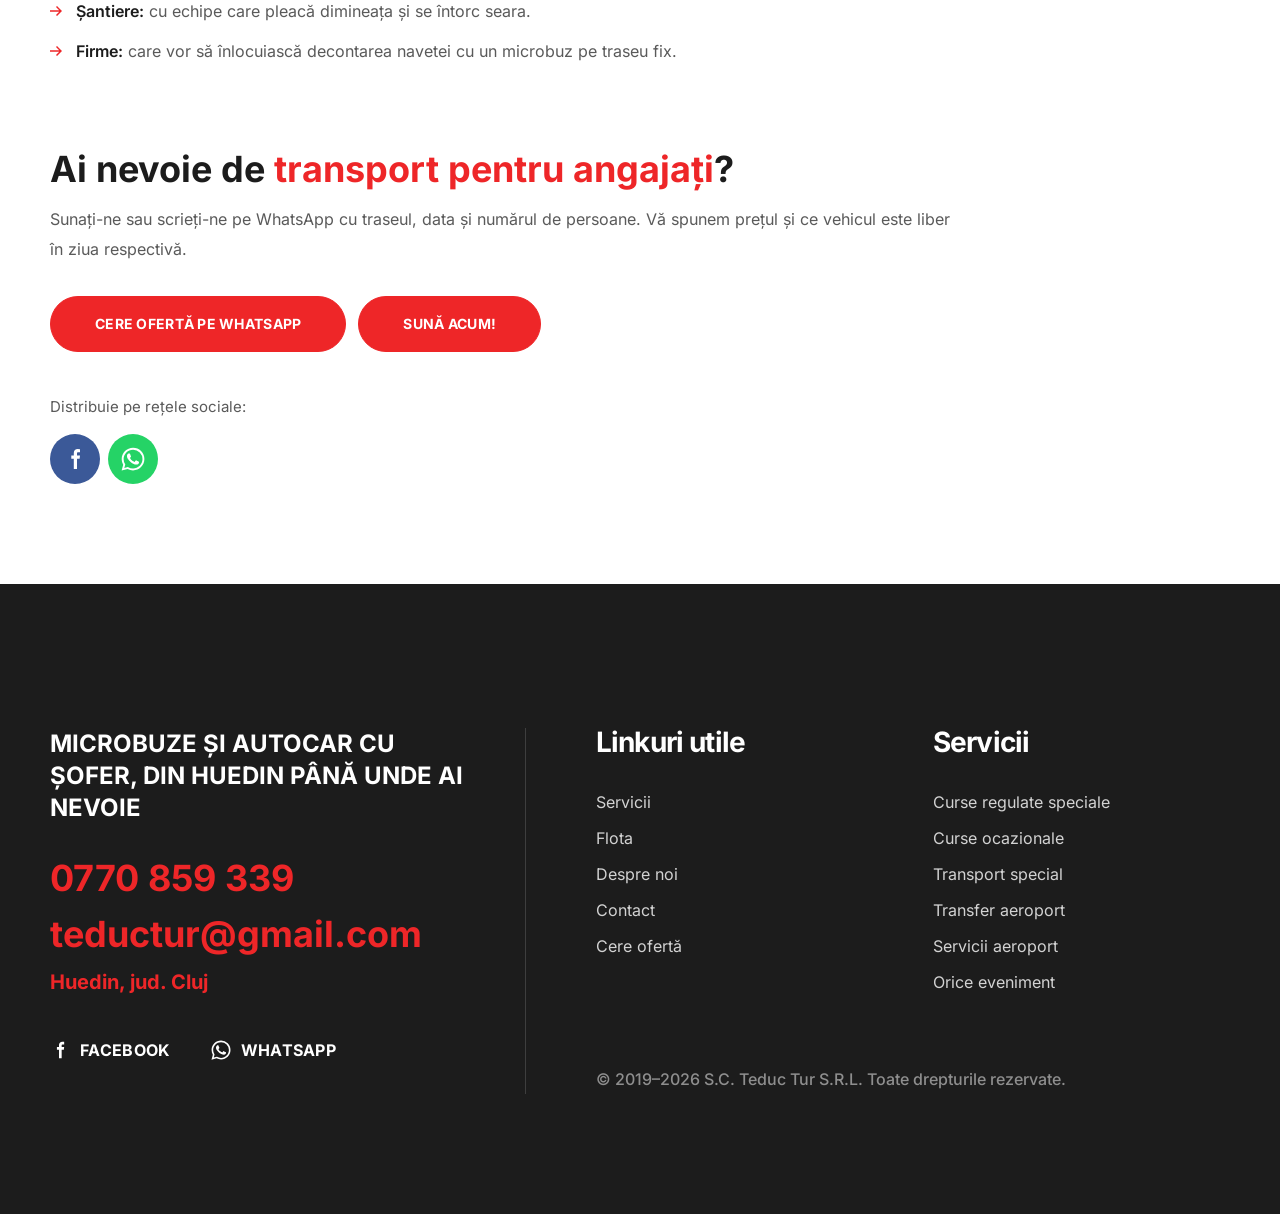
<file: servicii/curse-regulate-speciale/index.html>
<!DOCTYPE html><html lang="ro"> <head><meta charset="utf-8"><meta name="viewport" content="width=device-width, initial-scale=1"><title>Transport angajați Cluj și Huedin – curse regulate | Teduc Tur</title><meta name="description" content="Transport angajați și elevi pe traseu fix, cu microbuz cu șofer, din Huedin și satele din jur spre Cluj-Napoca. Contract, program și factură lunară."><meta name="theme-color" content="#ee2628"><link rel="canonical" href="https://teductur.eu/servicii/curse-regulate-speciale/"><meta property="og:type" content="website"><meta property="og:url" content="https://teductur.eu/servicii/curse-regulate-speciale/"><meta property="og:site_name" content="Teduc Tur"><meta property="og:locale" content="ro_RO"><meta property="og:title" content="Transport angajați Cluj și Huedin – curse regulate | Teduc Tur"><meta property="og:description" content="Transport angajați și elevi pe traseu fix, cu microbuz cu șofer, din Huedin și satele din jur spre Cluj-Napoca. Contract, program și factură lunară."><meta property="og:image" content="https://teductur.eu/_astro/bg-iveco.EqBUiAEZ_Z1wbF2O.webp"><meta name="twitter:card" content="summary_large_image"><meta name="twitter:title" content="Transport angajați Cluj și Huedin – curse regulate | Teduc Tur"><meta name="twitter:description" content="Transport angajați și elevi pe traseu fix, cu microbuz cu șofer, din Huedin și satele din jur spre Cluj-Napoca. Contract, program și factură lunară."><meta name="twitter:image" content="https://teductur.eu/_astro/bg-iveco.EqBUiAEZ_Z1wbF2O.webp"><link rel="icon" href="../../favicon.svg" type="image/svg+xml"><link rel="stylesheet" href="../../_astro/Layout.D2_G3YdX.css"><script type="application/ld+json">
{
  "@context": "https://schema.org",
  "@graph": [
    {
      "@type": "BreadcrumbList",
      "itemListElement": [
        {
          "@type": "ListItem",
          "position": 1,
          "name": "Acasă",
          "item": "https://teductur.eu/"
        },
        {
          "@type": "ListItem",
          "position": 2,
          "name": "Servicii",
          "item": "https://teductur.eu/servicii/"
        },
        {
          "@type": "ListItem",
          "position": 3,
          "name": "Curse regulate speciale",
          "item": "https://teductur.eu/servicii/curse-regulate-speciale/"
        }
      ]
    },
    {
      "@type": "Service",
      "name": "Curse regulate speciale pentru angajați și elevi",
      "serviceType": "Transport angajați și elevi",
      "description": "Transport angajați și elevi pe traseu fix, cu microbuz cu șofer, din Huedin și satele din jur spre Cluj-Napoca. Contract, program și factură lunară.",
      "provider": {
        "@type": "LocalBusiness",
        "name": "S.C. Teduc Tur S.R.L.",
        "alternateName": "Teduc Tur",
        "telephone": "+40770859339",
        "email": "teductur@gmail.com",
        "address": {
          "@type": "PostalAddress",
          "addressLocality": "Huedin",
          "addressRegion": "Cluj",
          "addressCountry": "RO"
        }
      },
      "areaServed": [
        {
          "@type": "City",
          "name": "Huedin"
        },
        {
          "@type": "City",
          "name": "Cluj-Napoca"
        },
        {
          "@type": "City",
          "name": "Ciucea"
        },
        {
          "@type": "City",
          "name": "Poieni"
        },
        {
          "@type": "City",
          "name": "Sâncraiu"
        },
        {
          "@type": "City",
          "name": "Călățele"
        },
        {
          "@type": "City",
          "name": "Izvorul Crișului"
        },
        {
          "@type": "City",
          "name": "Beliș"
        },
        {
          "@type": "City",
          "name": "Oradea"
        },
        {
          "@type": "AdministrativeArea",
          "name": "Județul Cluj"
        }
      ]
    }
  ]
}</script>
</head> <body> <a href="index.html#continut" class="sr-only focus:not-sr-only focus:fixed focus:left-3 focus:top-3 focus:z-[100] focus:bg-white focus:px-4 focus:py-2 focus:text-ink">Sari la conținut</a> <header class="sticky top-0 z-50 border-b border-black/10 bg-white lg:static lg:border-0"> <!-- Desktop: 100 px, logo stânga, meniu la mijloc, telefon + „Cere ofertă” dreapta --> <div class="wrap relative hidden h-[100px] items-center justify-between lg:flex"> <a href="../../index.html" class="flex h-full shrink-0 items-center" aria-label="Teduc Tur, prima pagină"> <span class="inline-flex flex-col leading-none"> <span class="flex items-center gap-2.5"> <span class="font-display font-bold tracking-[-0.01em] text-[28px]"> <span class="text-brand">T<span class="text-[22px]">EDUC</span></span> <span class="text-ink">T<span class="text-[22px]">UR</span></span> </span> <svg viewBox="0 0 204 71" aria-hidden="true" class="h-[24px] w-auto shrink-0"> <rect width="91" height="23.433333333333334" fill="#ee2628"></rect> <rect y="23.433333333333334" width="91" height="23.433333333333334" fill="#fcd116"></rect> <rect y="46.86666666666667" width="91" height="23.433333333333334" fill="#0033a0"></rect> <path transform="translate(90.5 79.5) scale(0.01 -0.01)" fill="#ee2628" d="M0 6903 c1 -894 2 -976 16 -949 14 24 15 47 8 135 -15 214 -1 283 80 377 82 96 -41 88 1536 94 767 3 1400 9 1407 13 51 33 1136 -19 1318 -63 354 -85 476 -153 433 -243 -22 -46 -65 -64 -194 -82 -60 -8 -192 -30 -294 -49 -247 -46 -431 -66 -690 -76 -205 -9 -223 -11 -375 -50 -236 -60 -261 -68 -364 -112 -52 -22 -188 -64 -301 -93 -238 -61 -340 -106 -504 -224 -54 -39 -153 -99 -220 -133 -114 -59 -128 -69 -246 -188 -69 -69 -159 -153 -200 -186 -83 -67 -235 -248 -324 -386 -31 -49 -91 -130 -134 -181 -124 -148 -186 -235 -252 -352 -34 -60 -80 -136 -102 -167 -48 -70 -129 -228 -164 -321 -28 -73 -103 -193 -216 -346 -40 -53 -96 -147 -129 -216 -32 -67 -65 -128 -74 -135 -13 -11 -15 -89 -15 -640 0 -628 0 -628 43 -662 130 -107 224 -98 430 39 117 77 371 198 460 217 188 42 439 27 644 -38 76 -24 183 -51 238 -60 147 -25 432 -99 512 -134 38 -17 116 -42 174 -56 57 -14 138 -37 179 -51 41 -14 111 -35 154 -46 44 -11 124 -36 178 -54 55 -19 127 -39 161 -45 34 -6 115 -24 179 -41 64 -16 151 -36 192 -43 41 -8 104 -27 138 -41 135 -57 164 -67 257 -86 53 -10 134 -30 181 -44 47 -13 141 -34 210 -46 69 -12 173 -36 233 -55 204 -64 397 -77 634 -45 183 25 205 33 265 100 84 93 93 132 91 376 -2 277 -44 478 -143 675 -20 41 -56 127 -80 190 -23 63 -73 180 -110 260 -75 159 -104 227 -161 370 -134 340 -183 445 -245 530 -105 143 -144 239 -185 457 -55 292 55 378 560 439 75 8 186 26 246 39 307 65 804 65 1029 0 45 -13 127 -35 183 -48 124 -31 331 -133 528 -261 321 -209 552 -324 760 -380 72 -19 171 -50 221 -70 127 -49 156 -54 373 -65 374 -20 523 17 997 248 331 162 306 149 496 264 86 52 258 145 383 206 124 61 249 127 278 145 28 18 107 58 174 89 171 77 319 184 361 262 24 45 21 166 -7 236 -69 178 -194 265 -381 264 -139 -1 -227 -62 -290 -201 -97 -214 -225 -325 -436 -379 -38 -9 -129 -37 -202 -62 -98 -32 -166 -48 -255 -59 -254 -31 -547 -90 -682 -139 -119 -44 -121 -44 -209 -54 -106 -12 -219 3 -313 40 -43 17 -121 46 -174 63 -253 84 -483 286 -483 423 0 103 29 122 310 204 217 63 255 79 365 160 78 57 121 103 208 219 36 47 92 117 126 155 140 160 282 419 334 610 51 187 -61 526 -221 670 -200 180 -352 241 -628 252 -363 14 -614 -115 -823 -422 -96 -142 -354 -421 -443 -480 -192 -128 -287 -102 -537 147 -87 87 -163 158 -167 158 -5 0 -53 52 -106 116 -200 240 -311 330 -569 459 -93 47 -219 111 -280 142 -199 104 -422 165 -760 208 -333 43 -631 87 -810 120 -308 58 -368 60 -2045 60 -1535 0 -1535 0 -1631 53 -53 28 -99 52 -103 52 -3 0 -6 -440 -6 -977z m2767 -3160 c60 -28 210 -216 273 -343 43 -85 102 -173 159 -235 254 -278 356 -430 381 -573 36 -200 -81 -240 -476 -163 -260 50 -292 53 -504 35 -170 -13 -201 -13 -322 1 -73 9 -199 22 -280 30 -190 18 -307 60 -375 133 -85 91 59 310 350 534 97 74 117 94 259 259 180 210 286 305 368 330 45 13 131 10 167 -8z"></path> </svg> </span> <span class="mt-1.5 whitespace-nowrap font-sans text-[10px] font-semibold uppercase tracking-[0.1em] text-muted">
Transport persoane · din 2019 </span> </span> </a> <nav aria-label="Meniu principal" class="h-full"> <ul class="flex h-full items-center gap-[30px]"> <li class="flex h-full items-center"> <a href="../../index.html" class="flex h-full items-center font-display text-[16px] font-bold uppercase leading-6 transition-colors duration-200 hover:text-brand text-ink"> Acasă </a> </li><li class="group/mega flex h-full items-center"> <a href="../index.html" class="flex h-full items-center gap-2 font-display text-[16px] font-bold uppercase leading-6 transition-colors duration-200 hover:text-brand text-brand" aria-haspopup="true"> Servicii <svg class="h-[6px] w-[10px] transition-transform duration-200 group-hover/mega:rotate-180" viewBox="0 0 10 6" fill="currentColor" aria-hidden="true"><path d="M0 0h10L5 6z"></path></svg> </a> <div class="invisible absolute inset-x-[30px] top-[100px] z-50 translate-y-2 bg-ink px-[25px] pb-[30px] pt-[25px] opacity-0 shadow-[0_20px_40px_rgba(0,0,0,0.25)] transition-all duration-200 group-focus-within/mega:visible group-focus-within/mega:translate-y-0 group-focus-within/mega:opacity-100 group-hover/mega:visible group-hover/mega:translate-y-0 group-hover/mega:opacity-100"> <p class="font-display text-[22px] font-bold uppercase leading-[27.5px] text-white">Serviciile noastre</p> <ul class="mt-5 grid grid-cols-6 gap-[14px]"> <li> <a href="index.html" class="group/card relative block aspect-[3/4] overflow-hidden bg-black"> <img src="../../_astro/tile-regulate.-ln8An5y_Z2dW1Id.webp" srcset="../../_astro/tile-regulate.-ln8An5y_ZeoLcd.webp 240w, ../../_astro/tile-regulate.-ln8An5y_Z1UDA8j.webp 400w" alt sizes="200px" loading="lazy" decoding="async" width="900" height="1350" class="size-full object-cover opacity-80 transition-[transform,opacity] duration-300 group-hover/card:scale-105 group-hover/card:opacity-100"> <span class="absolute inset-0 bg-gradient-to-t from-black/75 via-black/10 to-transparent"></span> <span class="absolute inset-x-[15px] bottom-[12px] font-display text-[17px] font-bold leading-[22px] text-white"> Curse regulate speciale </span> </a> </li><li> <a href="../curse-ocazionale/index.html" class="group/card relative block aspect-[3/4] overflow-hidden bg-black"> <img src="../../_astro/tile-ocazionale.D4l0kEN2_10IBYP.webp" srcset="../../_astro/tile-ocazionale.D4l0kEN2_Z1dVbJj.webp 240w, ../../_astro/tile-ocazionale.D4l0kEN2_Z1cLzHF.webp 400w" alt sizes="200px" loading="lazy" decoding="async" width="900" height="1350" class="size-full object-cover opacity-80 transition-[transform,opacity] duration-300 group-hover/card:scale-105 group-hover/card:opacity-100"> <span class="absolute inset-0 bg-gradient-to-t from-black/75 via-black/10 to-transparent"></span> <span class="absolute inset-x-[15px] bottom-[12px] font-display text-[17px] font-bold leading-[22px] text-white"> Curse ocazionale </span> </a> </li><li> <a href="../transport-special/index.html" class="group/card relative block aspect-[3/4] overflow-hidden bg-black"> <img src="../../_astro/tile-speciale.CAp1azQy_Z1gUlEi.webp" srcset="../../_astro/tile-speciale.CAp1azQy_voely.webp 240w, ../../_astro/tile-speciale.CAp1azQy_Z1aPzzx.webp 400w" alt sizes="200px" loading="lazy" decoding="async" width="900" height="1351" class="size-full object-cover opacity-80 transition-[transform,opacity] duration-300 group-hover/card:scale-105 group-hover/card:opacity-100"> <span class="absolute inset-0 bg-gradient-to-t from-black/75 via-black/10 to-transparent"></span> <span class="absolute inset-x-[15px] bottom-[12px] font-display text-[17px] font-bold leading-[22px] text-white"> Transport special </span> </a> </li><li> <a href="../transfer-aeroport/index.html" class="group/card relative block aspect-[3/4] overflow-hidden bg-black"> <img src="../../_astro/tile-aeroport.Cz_o0qrc_xQ1JW.webp" srcset="../../_astro/tile-aeroport.Cz_o0qrc_Z2wMQwY.webp 240w, ../../_astro/tile-aeroport.Cz_o0qrc_Q9skQ.webp 400w" alt sizes="200px" loading="lazy" decoding="async" width="900" height="1350" class="size-full object-cover opacity-80 transition-[transform,opacity] duration-300 group-hover/card:scale-105 group-hover/card:opacity-100"> <span class="absolute inset-0 bg-gradient-to-t from-black/75 via-black/10 to-transparent"></span> <span class="absolute inset-x-[15px] bottom-[12px] font-display text-[17px] font-bold leading-[22px] text-white"> Transfer aeroport </span> </a> </li><li> <a href="../servicii-aeroport/index.html" class="group/card relative block aspect-[3/4] overflow-hidden bg-black"> <img src="../../_astro/tile-servicii-aeroport.__pMP4UB_Z1mm0HF.webp" srcset="../../_astro/tile-servicii-aeroport.__pMP4UB_odYdK.webp 240w, ../../_astro/tile-servicii-aeroport.__pMP4UB_Z2sCW4l.webp 400w" alt sizes="200px" loading="lazy" decoding="async" width="900" height="1350" class="size-full object-cover opacity-80 transition-[transform,opacity] duration-300 group-hover/card:scale-105 group-hover/card:opacity-100"> <span class="absolute inset-0 bg-gradient-to-t from-black/75 via-black/10 to-transparent"></span> <span class="absolute inset-x-[15px] bottom-[12px] font-display text-[17px] font-bold leading-[22px] text-white"> Servicii aeroport </span> </a> </li><li> <a href="../evenimente/index.html" class="group/card relative block aspect-[3/4] overflow-hidden bg-black"> <img src="../../_astro/tile-evenimente.BCaZidfP_Z2mxhSP.webp" srcset="../../_astro/tile-evenimente.BCaZidfP_sY2aW.webp 240w, ../../_astro/tile-evenimente.BCaZidfP_u8DcA.webp 400w" alt sizes="200px" loading="lazy" decoding="async" width="900" height="1350" class="size-full object-cover opacity-80 transition-[transform,opacity] duration-300 group-hover/card:scale-105 group-hover/card:opacity-100"> <span class="absolute inset-0 bg-gradient-to-t from-black/75 via-black/10 to-transparent"></span> <span class="absolute inset-x-[15px] bottom-[12px] font-display text-[17px] font-bold leading-[22px] text-white"> Orice eveniment </span> </a> </li> </ul> </div> </li><li class="flex h-full items-center"> <a href="../../flota/index.html" class="flex h-full items-center font-display text-[16px] font-bold uppercase leading-6 transition-colors duration-200 hover:text-brand text-ink"> Flota </a> </li><li class="flex h-full items-center"> <a href="../../despre-noi/index.html" class="flex h-full items-center font-display text-[16px] font-bold uppercase leading-6 transition-colors duration-200 hover:text-brand text-ink"> Despre noi </a> </li><li class="flex h-full items-center"> <a href="../../contact/index.html" class="flex h-full items-center font-display text-[16px] font-bold uppercase leading-6 transition-colors duration-200 hover:text-brand text-ink"> Contact </a> </li> </ul> </nav> <div class="flex items-center gap-5"> <a href="tel:+40770859339" class="hidden items-center gap-2 text-[16px] text-body transition-colors hover:text-brand xl:flex"> <svg class="size-[17px] text-brand" viewBox="0 0 24 24" fill="currentColor" aria-hidden="true"><path d="M6.6 10.8a15.1 15.1 0 0 0 6.6 6.6l2.2-2.2a1 1 0 0 1 1-.25 11.4 11.4 0 0 0 3.6.57 1 1 0 0 1 1 1V20a1 1 0 0 1-1 1A17 17 0 0 1 3 4a1 1 0 0 1 1-1h3.5a1 1 0 0 1 1 1c0 1.25.2 2.45.57 3.57a1 1 0 0 1-.25 1z"></path></svg> 0770 859 339 </a> <a href="../../contact/index.html" class="inline-flex h-[56px] items-center rounded-[50px] bg-brand px-10 font-display text-[16px] font-semibold text-white transition-colors duration-200 hover:bg-ink">
Cere Ofertă
</a> </div> </div> <!-- Mobil și tabletă: 60 px, hamburger stânga, logo centrat, telefon dreapta --> <div class="relative flex h-[60px] items-center justify-between px-[15px] lg:hidden"> <button type="button" class="group grid size-10 place-items-center text-brand" aria-expanded="false" aria-controls="meniu-mobil" data-meniu-buton> <span class="sr-only">Deschide meniul</span> <svg class="size-[22px] group-aria-expanded:hidden" viewBox="0 0 24 24" fill="none" stroke="currentColor" stroke-width="2.2" aria-hidden="true"><path d="M2 5h20M2 12h20M2 19h20"></path></svg> <svg class="hidden size-[22px] group-aria-expanded:block" viewBox="0 0 24 24" fill="none" stroke="currentColor" stroke-width="2.2" aria-hidden="true"><path d="m4 4 16 16M20 4 4 20"></path></svg> </button> <a href="../../index.html" class="absolute left-1/2 -translate-x-1/2" aria-label="Teduc Tur, prima pagină"> <span class="inline-flex flex-col leading-none"> <span class="flex items-center gap-2"> <span class="font-display font-bold tracking-[-0.01em] text-[19px]"> <span class="text-brand">T<span class="text-[15px]">EDUC</span></span> <span class="text-ink">T<span class="text-[15px]">UR</span></span> </span> <svg viewBox="0 0 184 71" aria-hidden="true" class="h-[17px] w-auto shrink-0"> <rect width="71" height="23.433333333333334" fill="#ee2628"></rect> <rect y="23.433333333333334" width="71" height="23.433333333333334" fill="#fcd116"></rect> <rect y="46.86666666666667" width="71" height="23.433333333333334" fill="#0033a0"></rect> <path transform="translate(70.5 79.5) scale(0.01 -0.01)" fill="#ee2628" d="M0 6903 c1 -894 2 -976 16 -949 14 24 15 47 8 135 -15 214 -1 283 80 377 82 96 -41 88 1536 94 767 3 1400 9 1407 13 51 33 1136 -19 1318 -63 354 -85 476 -153 433 -243 -22 -46 -65 -64 -194 -82 -60 -8 -192 -30 -294 -49 -247 -46 -431 -66 -690 -76 -205 -9 -223 -11 -375 -50 -236 -60 -261 -68 -364 -112 -52 -22 -188 -64 -301 -93 -238 -61 -340 -106 -504 -224 -54 -39 -153 -99 -220 -133 -114 -59 -128 -69 -246 -188 -69 -69 -159 -153 -200 -186 -83 -67 -235 -248 -324 -386 -31 -49 -91 -130 -134 -181 -124 -148 -186 -235 -252 -352 -34 -60 -80 -136 -102 -167 -48 -70 -129 -228 -164 -321 -28 -73 -103 -193 -216 -346 -40 -53 -96 -147 -129 -216 -32 -67 -65 -128 -74 -135 -13 -11 -15 -89 -15 -640 0 -628 0 -628 43 -662 130 -107 224 -98 430 39 117 77 371 198 460 217 188 42 439 27 644 -38 76 -24 183 -51 238 -60 147 -25 432 -99 512 -134 38 -17 116 -42 174 -56 57 -14 138 -37 179 -51 41 -14 111 -35 154 -46 44 -11 124 -36 178 -54 55 -19 127 -39 161 -45 34 -6 115 -24 179 -41 64 -16 151 -36 192 -43 41 -8 104 -27 138 -41 135 -57 164 -67 257 -86 53 -10 134 -30 181 -44 47 -13 141 -34 210 -46 69 -12 173 -36 233 -55 204 -64 397 -77 634 -45 183 25 205 33 265 100 84 93 93 132 91 376 -2 277 -44 478 -143 675 -20 41 -56 127 -80 190 -23 63 -73 180 -110 260 -75 159 -104 227 -161 370 -134 340 -183 445 -245 530 -105 143 -144 239 -185 457 -55 292 55 378 560 439 75 8 186 26 246 39 307 65 804 65 1029 0 45 -13 127 -35 183 -48 124 -31 331 -133 528 -261 321 -209 552 -324 760 -380 72 -19 171 -50 221 -70 127 -49 156 -54 373 -65 374 -20 523 17 997 248 331 162 306 149 496 264 86 52 258 145 383 206 124 61 249 127 278 145 28 18 107 58 174 89 171 77 319 184 361 262 24 45 21 166 -7 236 -69 178 -194 265 -381 264 -139 -1 -227 -62 -290 -201 -97 -214 -225 -325 -436 -379 -38 -9 -129 -37 -202 -62 -98 -32 -166 -48 -255 -59 -254 -31 -547 -90 -682 -139 -119 -44 -121 -44 -209 -54 -106 -12 -219 3 -313 40 -43 17 -121 46 -174 63 -253 84 -483 286 -483 423 0 103 29 122 310 204 217 63 255 79 365 160 78 57 121 103 208 219 36 47 92 117 126 155 140 160 282 419 334 610 51 187 -61 526 -221 670 -200 180 -352 241 -628 252 -363 14 -614 -115 -823 -422 -96 -142 -354 -421 -443 -480 -192 -128 -287 -102 -537 147 -87 87 -163 158 -167 158 -5 0 -53 52 -106 116 -200 240 -311 330 -569 459 -93 47 -219 111 -280 142 -199 104 -422 165 -760 208 -333 43 -631 87 -810 120 -308 58 -368 60 -2045 60 -1535 0 -1535 0 -1631 53 -53 28 -99 52 -103 52 -3 0 -6 -440 -6 -977z m2767 -3160 c60 -28 210 -216 273 -343 43 -85 102 -173 159 -235 254 -278 356 -430 381 -573 36 -200 -81 -240 -476 -163 -260 50 -292 53 -504 35 -170 -13 -201 -13 -322 1 -73 9 -199 22 -280 30 -190 18 -307 60 -375 133 -85 91 59 310 350 534 97 74 117 94 259 259 180 210 286 305 368 330 45 13 131 10 167 -8z"></path> </svg> </span>  </span> </a> <a href="tel:+40770859339" class="grid size-[30px] place-items-center rounded-[5px] bg-brand text-white" aria-label="Sună la 0770 859 339"> <svg class="size-[17px]" viewBox="0 0 24 24" fill="currentColor" aria-hidden="true"><path d="M6.6 10.8a15.1 15.1 0 0 0 6.6 6.6l2.2-2.2a1 1 0 0 1 1-.25 11.4 11.4 0 0 0 3.6.57 1 1 0 0 1 1 1V20a1 1 0 0 1-1 1A17 17 0 0 1 3 4a1 1 0 0 1 1-1h3.5a1 1 0 0 1 1 1c0 1.25.2 2.45.57 3.57a1 1 0 0 1-.25 1z"></path></svg> </a> </div> <nav id="meniu-mobil" aria-label="Meniu principal" class="absolute inset-x-0 top-full hidden max-h-[calc(100dvh-60px)] overflow-y-auto border-t border-black/10 bg-white shadow-[0_16px_30px_rgba(0,0,0,0.12)] lg:hidden" data-meniu> <ul class="px-[15px] py-2"> <li class="border-b border-black/10 last:border-0"> <a href="../../index.html" class="block py-3.5 font-display text-[16px] font-bold uppercase text-ink"> Acasă </a>  </li><li class="border-b border-black/10 last:border-0"> <a href="../index.html" class="block py-3.5 font-display text-[16px] font-bold uppercase text-brand"> Servicii </a> <ul class="-mt-1 pb-3 pl-4"> <li> <a href="index.html" class="block py-1.5 text-[15px] font-medium text-body"> Curse regulate speciale </a> </li><li> <a href="../curse-ocazionale/index.html" class="block py-1.5 text-[15px] font-medium text-body"> Curse ocazionale </a> </li><li> <a href="../transport-special/index.html" class="block py-1.5 text-[15px] font-medium text-body"> Transport special </a> </li><li> <a href="../transfer-aeroport/index.html" class="block py-1.5 text-[15px] font-medium text-body"> Transfer aeroport </a> </li><li> <a href="../servicii-aeroport/index.html" class="block py-1.5 text-[15px] font-medium text-body"> Servicii aeroport </a> </li><li> <a href="../evenimente/index.html" class="block py-1.5 text-[15px] font-medium text-body"> Orice eveniment </a> </li> </ul> </li><li class="border-b border-black/10 last:border-0"> <a href="../../flota/index.html" class="block py-3.5 font-display text-[16px] font-bold uppercase text-ink"> Flota </a>  </li><li class="border-b border-black/10 last:border-0"> <a href="../../despre-noi/index.html" class="block py-3.5 font-display text-[16px] font-bold uppercase text-ink"> Despre noi </a>  </li><li class="border-b border-black/10 last:border-0"> <a href="../../contact/index.html" class="block py-3.5 font-display text-[16px] font-bold uppercase text-ink"> Contact </a>  </li> </ul> <div class="px-[15px] pb-5"> <a href="../../contact/index.html" class="buton w-full">Cere Ofertă</a> </div> </nav> </header> <main id="continut">  <!-- Banda foto a paginilor interioare: titlu alb uriaș centrat + „[ ACASĂ - PAGINA ]”. --><section class="relative isolate flex h-[300px] items-center justify-center overflow-hidden bg-ink md:h-[420px] lg:h-[500px]"> <img src="../../_astro/bg-iveco.EqBUiAEZ_Z1wbF2O.webp" srcset="../../_astro/bg-iveco.EqBUiAEZ_ZFIKw7.webp 800w, ../../_astro/bg-iveco.EqBUiAEZ_1I1zkO.webp 1280w, ../../_astro/bg-iveco.EqBUiAEZ_Z1wbF2O.webp 1600w" alt sizes="100vw" loading="eager" fetchpriority="high" style="object-position: center" decoding="async" width="1600" height="900" class="absolute inset-0 -z-10 size-full object-cover"> <div class="absolute inset-0 -z-10 bg-black/45"></div> <div class="wrap text-center"> <h1 class="font-display text-[clamp(38px,7.3vw,93.44px)] font-bold uppercase leading-[1.14] text-white [text-wrap:balance]"> Curse regulate speciale pentru angajați </h1> <p class="mt-4 font-display text-[14px] font-bold uppercase text-white sm:text-[16px]">
[ <a href="../../index.html" class="hover:text-brand">Acasă</a> - Curse regulate speciale ]
</p> </div> </section>  <section class="pt-[60px] md:pt-[90px]"> <div class="wrap"> <span class="eticheta normal-case text-[14px]">[ Transport angajați și elevi ]</span> <h2 class="mt-2 text-[30px] leading-[38px] md:text-[42px] md:leading-[52px] lg:text-[52px] lg:leading-[64px]">Curse regulate speciale din Huedin – transport zilnic pentru angajați și elevi</h2> <div class="mt-4 space-y-4"> <p class="text-corp">O cursă regulată specială înseamnă un traseu fix, făcut după un program stabilit împreună cu beneficiarul: o fabrică care își aduce oamenii la schimb, o școală care își adună elevii din satele din jur sau o firmă care are nevoie de navetă în fiecare zi. Lucrăm pe bază de contract, cu stațiile și orele de plecare scrise dinainte.</p><p class="text-corp">Plecăm din Huedin și acoperim satele de pe Valea Crișului și din jurul Huedinului: Sâncraiu, Călățele, Poieni, Ciucea, Izvorul Crișului, Mănăstireni, Râșca, Beliș, până la Cluj-Napoca.</p><p class="text-corp">Mărimea microbuzului o alegem după numărul de oameni de pe fiecare schimb, ca să nu plătiți locuri goale.</p><p class="text-corp">Contractele se fac pe perioade lungi, cu factură lunară pe firmă, iar traseul se poate ajusta când se schimbă programul.</p><ul class="lista-sageti space-y-1.5"><li><a href="../../flota/index.html" class="text-[16px] text-ink transition-colors hover:text-brand"> Microbuze de 8+1, 19+1 și 20+1 locuri și autocar </a></li><li><a href="../../contact/index.html" class="text-[16px] text-ink transition-colors hover:text-brand"> Cere ofertă pentru transport angajați </a></li></ul> </div> </div> </section> <section class="pt-[50px]" aria-label="Vehiculele disponibile"> <div class="wrap"> <ul class="grid gap-[20px] sm:grid-cols-2 lg:grid-cols-3"> <li> <!-- Cardul de vehicul al modelului: poză cu săgeți, insignă neagră sus, titlul pe alb dedesubt. --><article class="h-full border border-black/10 bg-white"> <div class="relative aspect-[4/3] overflow-hidden bg-ink" data-galerie> <div class="absolute inset-0 transition-opacity duration-300 opacity-100" data-poza aria-hidden="false"> <img src="../../_astro/sprinter-rosu-1.DKCsD99s_Z2nvzep.webp" srcset="../../_astro/sprinter-rosu-1.DKCsD99s_2apGuP.webp 400w, ../../_astro/sprinter-rosu-1.DKCsD99s_1pwG8B.webp 600w, ../../_astro/sprinter-rosu-1.DKCsD99s_Z1u7PXt.webp 800w" alt="Microbuzul Mercedes-Benz Sprinter roșu, văzut din față" sizes="(min-width: 1024px) 380px, (min-width: 768px) 50vw, 100vw" loading="lazy" decoding="async" width="1200" height="898" class="size-full object-cover"> </div><div class="absolute inset-0 transition-opacity duration-300 opacity-0" data-poza aria-hidden="true"> <img src="../../_astro/sprinter-rosu-2.CpoVVMiI_ZAeuB1.webp" srcset="../../_astro/sprinter-rosu-2.CpoVVMiI_1oTL8h.webp 400w, ../../_astro/sprinter-rosu-2.CpoVVMiI_E1KL3.webp 600w, ../../_astro/sprinter-rosu-2.CpoVVMiI_Z2fCLl2.webp 800w" alt="Microbuzul Mercedes-Benz Sprinter roșu, din lateral" sizes="(min-width: 1024px) 380px, (min-width: 768px) 50vw, 100vw" loading="lazy" decoding="async" width="1200" height="898" class="size-full object-cover"> </div><div class="absolute inset-0 transition-opacity duration-300 opacity-0" data-poza aria-hidden="true"> <img src="../../_astro/sprinter-rosu-3.CWf1G1il_Z6ofFw.webp" srcset="../../_astro/sprinter-rosu-3.CWf1G1il_gOJCb.webp 400w, ../../_astro/sprinter-rosu-3.CWf1G1il_Zt3fJ3.webp 600w, ../../_astro/sprinter-rosu-3.CWf1G1il_1GtkWN.webp 800w" alt="Microbuzul Mercedes-Benz Sprinter roșu, din spate" sizes="(min-width: 1024px) 380px, (min-width: 768px) 50vw, 100vw" loading="lazy" decoding="async" width="1200" height="898" class="size-full object-cover"> </div><div class="absolute inset-0 transition-opacity duration-300 opacity-0" data-poza aria-hidden="true"> <img src="../../_astro/sprinter-rosu-interior.CDRvqVb6_1fi7kY.webp" srcset="../../_astro/sprinter-rosu-interior.CDRvqVb6_20ACkH.webp 400w, ../../_astro/sprinter-rosu-interior.CDRvqVb6_Z1v5Kn4.webp 600w, ../../_astro/sprinter-rosu-interior.CDRvqVb6_vLDlW.webp 800w" alt="Interiorul microbuzului Sprinter, cu scaune roșii" sizes="(min-width: 1024px) 380px, (min-width: 768px) 50vw, 100vw" loading="lazy" decoding="async" width="1200" height="898" class="size-full object-cover"> </div> <span class="absolute left-[15px] top-[15px] rounded-[15px] bg-ink px-[10px] py-[9px] font-sans text-[12px] font-bold uppercase leading-3 text-white"> 20+1 locuri </span> <div class="absolute inset-x-0 bottom-0 flex items-center gap-1 bg-gradient-to-t from-black/45 to-transparent px-[10px] pb-[8px] pt-8 text-white"> <button type="button" class="grid size-10 place-items-center transition-transform hover:-translate-x-0.5" data-inapoi> <span class="sr-only">Poza anterioară</span> <svg class="size-[22px]" viewBox="0 0 24 24" fill="none" stroke="currentColor" stroke-width="1.8" aria-hidden="true"><path d="M21 12H3m7-7-7 7 7 7"></path></svg> </button> <button type="button" class="grid size-10 place-items-center transition-transform hover:translate-x-0.5" data-inainte> <span class="sr-only">Poza următoare</span> <svg class="size-[22px]" viewBox="0 0 24 24" fill="none" stroke="currentColor" stroke-width="1.8" aria-hidden="true"><path d="M3 12h18m-7-7 7 7-7 7"></path></svg> </button> <span class="ml-auto pr-[6px] text-[13px] font-medium leading-none" data-contor>
1 / 4 </span> </div> </div> <div class="px-[20px] py-[22px]"> <h3 class="font-display text-[22px] font-bold uppercase leading-[29px] text-ink">Mercedes-Benz Sprinter</h3> </div> </article> </li><li> <!-- Cardul de vehicul al modelului: poză cu săgeți, insignă neagră sus, titlul pe alb dedesubt. --><article class="h-full border border-black/10 bg-white"> <div class="relative aspect-[4/3] overflow-hidden bg-ink" data-galerie> <div class="absolute inset-0 transition-opacity duration-300 opacity-100" data-poza aria-hidden="false"> <img src="../../_astro/iveco-alb-1.DftAH6Dh_EA4Xp.webp" srcset="../../_astro/iveco-alb-1.DftAH6Dh_QcXI7.webp 400w, ../../_astro/iveco-alb-1.DftAH6Dh_Z25jNWo.webp 600w, ../../_astro/iveco-alb-1.DftAH6Dh_z4X0j.webp 800w" alt="Microbuzul Iveco Daily alb, din lateral" sizes="(min-width: 1024px) 380px, (min-width: 768px) 50vw, 100vw" loading="lazy" decoding="async" width="1200" height="898" class="size-full object-cover"> </div><div class="absolute inset-0 transition-opacity duration-300 opacity-0" data-poza aria-hidden="true"> <img src="../../_astro/iveco-alb-2.BQ3U3-h8_NPPE.webp" srcset="../../_astro/iveco-alb-2.BQ3U3-h8_Z188YeO.webp 400w, ../../_astro/iveco-alb-2.BQ3U3-h8_10vlSB.webp 600w, ../../_astro/iveco-alb-2.BQ3U3-h8_Z1pgYWC.webp 800w" alt="Microbuzul Iveco Daily alb, din spate" sizes="(min-width: 1024px) 380px, (min-width: 768px) 50vw, 100vw" loading="lazy" decoding="async" width="1200" height="898" class="size-full object-cover"> </div> <span class="absolute left-[15px] top-[15px] rounded-[15px] bg-ink px-[10px] py-[9px] font-sans text-[12px] font-bold uppercase leading-3 text-white"> 19+1 locuri </span> <div class="absolute inset-x-0 bottom-0 flex items-center gap-1 bg-gradient-to-t from-black/45 to-transparent px-[10px] pb-[8px] pt-8 text-white"> <button type="button" class="grid size-10 place-items-center transition-transform hover:-translate-x-0.5" data-inapoi> <span class="sr-only">Poza anterioară</span> <svg class="size-[22px]" viewBox="0 0 24 24" fill="none" stroke="currentColor" stroke-width="1.8" aria-hidden="true"><path d="M21 12H3m7-7-7 7 7 7"></path></svg> </button> <button type="button" class="grid size-10 place-items-center transition-transform hover:translate-x-0.5" data-inainte> <span class="sr-only">Poza următoare</span> <svg class="size-[22px]" viewBox="0 0 24 24" fill="none" stroke="currentColor" stroke-width="1.8" aria-hidden="true"><path d="M3 12h18m-7-7 7 7-7 7"></path></svg> </button> <span class="ml-auto pr-[6px] text-[13px] font-medium leading-none" data-contor>
1 / 2 </span> </div> </div> <div class="px-[20px] py-[22px]"> <h3 class="font-display text-[22px] font-bold uppercase leading-[29px] text-ink">Iveco Daily</h3> </div> </article> </li><li> <!-- Cardul de vehicul al modelului: poză cu săgeți, insignă neagră sus, titlul pe alb dedesubt. --><article class="h-full border border-black/10 bg-white"> <div class="relative aspect-[4/3] overflow-hidden bg-ink" data-galerie> <div class="absolute inset-0 transition-opacity duration-300 opacity-100" data-poza aria-hidden="false"> <img src="../../_astro/sprinter-argintiu-1.Br93x9Pm_ZPPQSO.webp" srcset="../../_astro/sprinter-argintiu-1.Br93x9Pm_ZLalIz.webp 400w, ../../_astro/sprinter-argintiu-1.Br93x9Pm_of9MJ.webp 600w, ../../_astro/sprinter-argintiu-1.Br93x9Pm_aPzpx.webp 800w" alt="Microbuzul Mercedes-Benz Sprinter argintiu, din față" sizes="(min-width: 1024px) 380px, (min-width: 768px) 50vw, 100vw" loading="lazy" decoding="async" width="1200" height="900" class="size-full object-cover"> </div><div class="absolute inset-0 transition-opacity duration-300 opacity-0" data-poza aria-hidden="true"> <img src="../../_astro/sprinter-argintiu-2.Dk7m-dYl_ZWsPbk.webp" srcset="../../_astro/sprinter-argintiu-2.Dk7m-dYl_Z1Apl7V.webp 400w, ../../_astro/sprinter-argintiu-2.Dk7m-dYl_ZpYOAC.webp 600w, ../../_astro/sprinter-argintiu-2.Dk7m-dYl_ZDooXO.webp 800w" alt="Microbuzul Mercedes-Benz Sprinter argintiu, din spate" sizes="(min-width: 1024px) 380px, (min-width: 768px) 50vw, 100vw" loading="lazy" decoding="async" width="1200" height="900" class="size-full object-cover"> </div> <span class="absolute left-[15px] top-[15px] rounded-[15px] bg-ink px-[10px] py-[9px] font-sans text-[12px] font-bold uppercase leading-3 text-white"> 8+1 locuri </span> <div class="absolute inset-x-0 bottom-0 flex items-center gap-1 bg-gradient-to-t from-black/45 to-transparent px-[10px] pb-[8px] pt-8 text-white"> <button type="button" class="grid size-10 place-items-center transition-transform hover:-translate-x-0.5" data-inapoi> <span class="sr-only">Poza anterioară</span> <svg class="size-[22px]" viewBox="0 0 24 24" fill="none" stroke="currentColor" stroke-width="1.8" aria-hidden="true"><path d="M21 12H3m7-7-7 7 7 7"></path></svg> </button> <button type="button" class="grid size-10 place-items-center transition-transform hover:translate-x-0.5" data-inainte> <span class="sr-only">Poza următoare</span> <svg class="size-[22px]" viewBox="0 0 24 24" fill="none" stroke="currentColor" stroke-width="1.8" aria-hidden="true"><path d="M3 12h18m-7-7 7 7-7 7"></path></svg> </button> <span class="ml-auto pr-[6px] text-[13px] font-medium leading-none" data-contor>
1 / 2 </span> </div> </div> <div class="px-[20px] py-[22px]"> <h3 class="font-display text-[22px] font-bold uppercase leading-[29px] text-ink">Mercedes-Benz Sprinter</h3> </div> </article> </li><li> <!-- Cardul de vehicul al modelului: poză cu săgeți, insignă neagră sus, titlul pe alb dedesubt. --><article class="h-full border border-black/10 bg-white"> <div class="relative aspect-[4/3] overflow-hidden bg-ink" data-galerie> <div class="absolute inset-0 transition-opacity duration-300 opacity-100" data-poza aria-hidden="false"> <img src="../../_astro/autocar-galben.C3ZAP-ap_ZmlbTS.webp" srcset="../../_astro/autocar-galben.C3ZAP-ap_WhvOY.webp 400w, ../../_astro/autocar-galben.C3ZAP-ap_Znv6bT.webp 600w, ../../_astro/autocar-galben.C3ZAP-ap_Zl0hh8.webp 800w" alt="Autocarul galben Irizar Century" sizes="(min-width: 1024px) 380px, (min-width: 768px) 50vw, 100vw" loading="lazy" decoding="async" width="1200" height="900" class="size-full object-cover"> </div> <span class="absolute left-[15px] top-[15px] rounded-[15px] bg-ink px-[10px] py-[9px] font-sans text-[12px] font-bold uppercase leading-3 text-white"> Autocar </span>  </div> <div class="px-[20px] py-[22px]"> <h3 class="font-display text-[22px] font-bold uppercase leading-[29px] text-ink">Autocar Irizar</h3> </div> </article> </li> </ul> </div> </section> <section class="pt-[70px]"> <div class="wrap"> <span class="eticheta normal-case text-[14px]">[ Detalii ]</span> <h2 class="mt-1 text-[30px] leading-[40px] md:text-[36px] md:leading-[46px]">Cum lucrăm</h2> <ul class="lista-sageti mt-5 space-y-2.5"> <li class="text-corp"> <strong class="font-semibold text-ink">Contract:</strong> traseu, stații și ore de plecare stabilite în scris, pe perioada pe care o alegeți. </li><li class="text-corp"> <strong class="font-semibold text-ink">Schimburi:</strong> curse dimineața, după-amiaza și noaptea, inclusiv în weekend, după programul firmei. </li><li class="text-corp"> <strong class="font-semibold text-ink">Capacitate:</strong> microbuze de 8+1, 19+1 și 20+1 locuri, plus autocar pentru grupuri mari. </li><li class="text-corp"> <strong class="font-semibold text-ink">Facturare:</strong> factură lunară pe firmă, cu numărul de curse efectuate. </li> </ul> </div> </section> <section class="pt-[80px]" aria-labelledby="titlu-cerere"> <div class="wrap"> <h2 id="titlu-cerere" class="text-[30px] leading-[40px] md:text-[36px] md:leading-[46px]">Cerere ofertă</h2> <div class="mt-6"> <!-- Formularul de ofertă al modelului: câmpuri cu linie jos, două coloane, „TRIMITE” pastilă. --><form id="cerere-oferta" class="grid gap-x-[27px] gap-y-[18px] sm:grid-cols-2" novalidate data-oferta data-whatsapp="40770859339"> <label class="block"> <span class="sr-only">Nume și prenume</span> <input class="camp" name="nume" type="text" autocomplete="name" placeholder="Nume și prenume *" required> </label> <label class="block"> <span class="sr-only">Email</span> <input class="camp" name="email" type="email" autocomplete="email" placeholder="Email"> </label> <label class="block"> <span class="sr-only">Telefon</span> <input class="camp" name="telefon" type="tel" autocomplete="tel" placeholder="Telefon *" required> </label> <label class="block"> <span class="sr-only">Număr pasageri</span> <select class="camp" name="pasageri"> <option value="">Număr pasageri</option> <option>1 - 8 persoane</option> <option>9 - 20 persoane</option> <option>21 - 50 persoane</option> <option>Peste 50 de persoane</option> </select> </label> <label class="block"> <span class="sr-only">Oraș plecare</span> <input class="camp" name="plecare" type="text" placeholder="Oraș plecare *" required> </label> <label class="block"> <span class="sr-only">Oraș destinație</span> <input class="camp" name="destinatie" type="text" placeholder="Oraș destinație *" required> </label> <label class="block"> <span class="sr-only">Dată plecare</span> <input class="camp" name="data_plecare" type="text" placeholder="Dată plecare *" required data-data> </label> <label class="block"> <span class="sr-only">Dată întoarcere</span> <input class="camp" name="data_intoarcere" type="text" placeholder="Dată întoarcere" data-data> </label> <input type="hidden" name="serviciu" value="Curse regulate speciale"> <label class="block sm:col-span-2"> <span class="sr-only">Mesaj</span> <textarea class="camp h-[90px] resize-y" name="mesaj" placeholder="Mesaj"></textarea> </label> <div class="sm:col-span-2"> <button type="submit" class="buton mt-3 px-[36px]">Trimite</button> <p class="mt-4 text-[14px] leading-6 text-muted" data-stare role="status">
Cererea se deschide în WhatsApp, gata completată. Răspundem cu prețul în aceeași zi.
</p> </div> </form> </div> </div> </section> <section class="pt-[80px]"> <div class="wrap"> <span class="eticheta normal-case text-[14px]">[ Când ne chemați ]</span> <h2 class="mt-1 text-[30px] leading-[40px] md:text-[36px] md:leading-[46px]">Pentru cine sunt cursele regulate speciale?</h2> <ul class="lista-sageti mt-5 space-y-2.5"> <li class="text-corp"> <strong class="font-semibold text-ink">Fabrici și depozite:</strong> cu angajați din satele din jurul Huedinului. </li><li class="text-corp"> <strong class="font-semibold text-ink">Școli:</strong> care au nevoie de transport zilnic pentru elevi. </li><li class="text-corp"> <strong class="font-semibold text-ink">Șantiere:</strong> cu echipe care pleacă dimineața și se întorc seara. </li><li class="text-corp"> <strong class="font-semibold text-ink">Firme:</strong> care vor să înlocuiască decontarea navetei cu un microbuz pe traseu fix. </li> </ul> </div> </section> <section class="pb-[100px] pt-[80px]"> <div class="wrap"> <h2 class="text-[30px] leading-[40px] md:text-[36px] md:leading-[46px]"> Ai nevoie de <span class="text-brand">transport pentru angajați</span>?
</h2> <p class="text-corp mt-3 max-w-[900px]">
Sunați-ne sau scrieți-ne pe WhatsApp cu traseul, data și numărul de persoane. Vă spunem prețul și ce vehicul
        este liber în ziua respectivă.
</p> <div class="mt-8 flex flex-wrap gap-3"> <a href="https://wa.me/40770859339?text=Bun%C4%83%20ziua!%20A%C8%99%20dori%20o%20ofert%C4%83%20pentru%3A%20Curse%20regulate%20speciale." class="buton" target="_blank" rel="noopener">Cere ofertă pe WhatsApp</a> <a href="tel:+40770859339" class="buton">Sună acum!</a> </div> <p class="mt-10 text-[15px] text-body">Distribuie pe rețele sociale:</p> <div class="mt-3 flex gap-2"> <a href="https://www.facebook.com/sharer/sharer.php?u=https%3A%2F%2Fdemo.mrwebsites.ro%2Fteduc-tur%2Fservicii%2Fcurse-regulate-speciale%2F" class="grid size-[50px] place-items-center rounded-full bg-[#3b5998] text-white transition-opacity hover:opacity-85" target="_blank" rel="noopener"> <span class="sr-only">Distribuie pe Facebook</span> <svg class="size-6" viewBox="0 0 24 24" fill="currentColor" aria-hidden="true"><path d="M14 8.5V6.6c0-.85.2-1.3 1.5-1.3H17V2.2A20 20 0 0 0 14.8 2C12.4 2 10.8 3.5 10.8 6.1v2.4H8.3v3.3h2.5V22H14V11.8h2.6l.4-3.3z"></path></svg> </a> <a href="https://wa.me/?text=Curse%20regulate%20speciale%20-%20Teduc%20Tur%3A%20https%3A%2F%2Fdemo.mrwebsites.ro%2Fteduc-tur%2Fservicii%2Fcurse-regulate-speciale%2F" class="grid size-[50px] place-items-center rounded-full bg-whatsapp text-white transition-opacity hover:opacity-85" target="_blank" rel="noopener"> <span class="sr-only">Distribuie pe WhatsApp</span> <svg class="size-6" viewBox="0 0 24 24" fill="currentColor" aria-hidden="true"><path d="M17.47 14.38c-.3-.15-1.76-.87-2.03-.97-.27-.1-.47-.15-.67.15-.2.3-.77.97-.94 1.17-.17.2-.35.22-.65.07-.3-.15-1.26-.46-2.4-1.48-.89-.79-1.49-1.77-1.66-2.07-.17-.3-.02-.46.13-.61.13-.13.3-.35.45-.52.15-.17.2-.3.3-.5.1-.2.05-.37-.03-.52-.07-.15-.67-1.61-.92-2.21-.24-.58-.49-.5-.67-.51h-.57c-.2 0-.52.07-.8.37-.27.3-1.04 1.02-1.04 2.48s1.07 2.88 1.21 3.08c.15.2 2.1 3.2 5.08 4.49.71.31 1.26.49 1.69.63.71.23 1.36.2 1.87.12.57-.08 1.76-.72 2-1.41.25-.7.25-1.29.17-1.41-.07-.13-.27-.2-.57-.35M12.05 21.5h-.01a9.4 9.4 0 0 1-4.8-1.32l-.34-.2-3.57.94.95-3.48-.22-.36a9.4 9.4 0 0 1-1.44-5.02c0-5.2 4.24-9.43 9.44-9.43a9.4 9.4 0 0 1 9.43 9.44c0 5.2-4.23 9.43-9.44 9.43m8.03-17.47A11.3 11.3 0 0 0 12.05.7C5.8.7.7 5.79.7 12.05c0 2 .52 3.95 1.52 5.67L.6 23.6l6.02-1.58a11.3 11.3 0 0 0 5.42 1.38h.01c6.26 0 11.35-5.09 11.35-11.35 0-3.03-1.18-5.88-3.32-8.02"></path></svg> </a> </div> </div> </section>  </main> <footer class="bg-ink"> <div class="wrap pb-[80px] pt-[90px] lg:pb-[120px] lg:pt-[144px]"> <div class="grid gap-12 lg:grid-cols-[476px_1fr] lg:gap-0"> <div class="lg:border-r lg:border-white/15 lg:pr-[54px]"> <p class="font-display text-[24px] font-bold uppercase leading-[32px] text-white">
Microbuze și autocar cu șofer, din Huedin până unde ai nevoie
</p> <a href="tel:+40770859339" class="mt-9 block font-display text-[30px] font-bold leading-9 text-brand transition-colors hover:text-white sm:text-[36px]"> 0770 859 339 </a> <a href="mailto:teductur@gmail.com" class="mt-5 block break-all font-display text-[26px] font-bold leading-9 text-brand transition-colors hover:text-white sm:text-[36px]"> teductur@gmail.com </a> <p class="mt-5 font-display text-[20px] font-bold leading-5 text-brand">Huedin, jud. Cluj</p> <div class="mt-12 flex flex-wrap gap-x-10 gap-y-4"> <a href="https://www.facebook.com/" class="inline-flex items-center gap-2.5 font-display text-[16px] font-bold uppercase leading-4 tracking-[0.32px] text-white transition-colors hover:text-brand"> <svg class="size-5" viewBox="0 0 24 24" fill="currentColor" aria-hidden="true"><path d="M14 8.5V6.6c0-.85.2-1.3 1.5-1.3H17V2.2A20 20 0 0 0 14.8 2C12.4 2 10.8 3.5 10.8 6.1v2.4H8.3v3.3h2.5V22H14V11.8h2.6l.4-3.3z"></path></svg> Facebook
</a> <a href="https://wa.me/40770859339?text=Bun%C4%83%20ziua!%20A%C8%99%20dori%20o%20ofert%C4%83%20de%20transport." class="inline-flex items-center gap-2.5 font-display text-[16px] font-bold uppercase leading-4 tracking-[0.32px] text-white transition-colors hover:text-brand"> <svg class="size-5" viewBox="0 0 24 24" fill="currentColor" aria-hidden="true"><path d="M17.47 14.38c-.3-.15-1.76-.87-2.03-.97-.27-.1-.47-.15-.67.15-.2.3-.77.97-.94 1.17-.17.2-.35.22-.65.07-.3-.15-1.26-.46-2.4-1.48-.89-.79-1.49-1.77-1.66-2.07-.17-.3-.02-.46.13-.61.13-.13.3-.35.45-.52.15-.17.2-.3.3-.5.1-.2.05-.37-.03-.52-.07-.15-.67-1.61-.92-2.21-.24-.58-.49-.5-.67-.51h-.57c-.2 0-.52.07-.8.37-.27.3-1.04 1.02-1.04 2.48s1.07 2.88 1.21 3.08c.15.2 2.1 3.2 5.08 4.49.71.31 1.26.49 1.69.63.71.23 1.36.2 1.87.12.57-.08 1.76-.72 2-1.41.25-.7.25-1.29.17-1.41-.07-.13-.27-.2-.57-.35M12.05 21.5h-.01a9.4 9.4 0 0 1-4.8-1.32l-.34-.2-3.57.94.95-3.48-.22-.36a9.4 9.4 0 0 1-1.44-5.02c0-5.2 4.24-9.43 9.44-9.43a9.4 9.4 0 0 1 9.43 9.44c0 5.2-4.23 9.43-9.44 9.43m8.03-17.47A11.3 11.3 0 0 0 12.05.7C5.8.7.7 5.79.7 12.05c0 2 .52 3.95 1.52 5.67L.6 23.6l6.02-1.58a11.3 11.3 0 0 0 5.42 1.38h.01c6.26 0 11.35-5.09 11.35-11.35 0-3.03-1.18-5.88-3.32-8.02"></path></svg> WhatsApp
</a> </div> </div> <div class="grid gap-10 sm:grid-cols-2 lg:pl-[70px]"> <div> <h2 class="text-[28px] leading-7 tracking-[-0.84px] text-white">Linkuri utile</h2> <ul class="mt-7"> <li> <a href="../index.html" class="text-[16px] leading-9 text-white/80 transition-colors hover:text-brand"> Servicii </a> </li><li> <a href="../../flota/index.html" class="text-[16px] leading-9 text-white/80 transition-colors hover:text-brand"> Flota </a> </li><li> <a href="../../despre-noi/index.html" class="text-[16px] leading-9 text-white/80 transition-colors hover:text-brand"> Despre noi </a> </li><li> <a href="../../contact/index.html" class="text-[16px] leading-9 text-white/80 transition-colors hover:text-brand"> Contact </a> </li><li> <a href="../../contact/index.html#cerere-oferta" class="text-[16px] leading-9 text-white/80 transition-colors hover:text-brand"> Cere ofertă </a> </li> </ul> </div> <div> <h2 class="text-[28px] leading-7 tracking-[-0.84px] text-white">Servicii</h2> <ul class="mt-7"> <li> <a href="index.html" class="text-[16px] leading-9 text-white/80 transition-colors hover:text-brand"> Curse regulate speciale </a> </li><li> <a href="../curse-ocazionale/index.html" class="text-[16px] leading-9 text-white/80 transition-colors hover:text-brand"> Curse ocazionale </a> </li><li> <a href="../transport-special/index.html" class="text-[16px] leading-9 text-white/80 transition-colors hover:text-brand"> Transport special </a> </li><li> <a href="../transfer-aeroport/index.html" class="text-[16px] leading-9 text-white/80 transition-colors hover:text-brand"> Transfer aeroport </a> </li><li> <a href="../servicii-aeroport/index.html" class="text-[16px] leading-9 text-white/80 transition-colors hover:text-brand"> Servicii aeroport </a> </li><li> <a href="../evenimente/index.html" class="text-[16px] leading-9 text-white/80 transition-colors hover:text-brand"> Orice eveniment </a> </li> </ul> </div> <p class="text-[16px] font-medium leading-[30px] text-muted sm:col-span-2 lg:mt-6">
© 2019–2026 S.C. Teduc Tur S.R.L. Toate drepturile rezervate.
</p> </div> </div> </div> </footer> <a href="https://wa.me/40770859339?text=Bun%C4%83%20ziua!%20A%C8%99%20dori%20o%20ofert%C4%83%20de%20transport." class="fixed bottom-5 left-3 z-40 grid size-[56px] place-items-center rounded-full bg-whatsapp text-white shadow-[0_6px_18px_rgba(0,0,0,0.25)] transition-transform duration-200 hover:scale-105 sm:left-[10px] sm:size-[60px]" aria-label="Scrie-ne pe WhatsApp la 0770 859 339" target="_blank" rel="noopener"> <svg class="size-[32px]" viewBox="0 0 24 24" fill="currentColor" aria-hidden="true"><path d="M17.47 14.38c-.3-.15-1.76-.87-2.03-.97-.27-.1-.47-.15-.67.15-.2.3-.77.97-.94 1.17-.17.2-.35.22-.65.07-.3-.15-1.26-.46-2.4-1.48-.89-.79-1.49-1.77-1.66-2.07-.17-.3-.02-.46.13-.61.13-.13.3-.35.45-.52.15-.17.2-.3.3-.5.1-.2.05-.37-.03-.52-.07-.15-.67-1.61-.92-2.21-.24-.58-.49-.5-.67-.51h-.57c-.2 0-.52.07-.8.37-.27.3-1.04 1.02-1.04 2.48s1.07 2.88 1.21 3.08c.15.2 2.1 3.2 5.08 4.49.71.31 1.26.49 1.69.63.71.23 1.36.2 1.87.12.57-.08 1.76-.72 2-1.41.25-.7.25-1.29.17-1.41-.07-.13-.27-.2-.57-.35M12.05 21.5h-.01a9.4 9.4 0 0 1-4.8-1.32l-.34-.2-3.57.94.95-3.48-.22-.36a9.4 9.4 0 0 1-1.44-5.02c0-5.2 4.24-9.43 9.44-9.43a9.4 9.4 0 0 1 9.43 9.44c0 5.2-4.23 9.43-9.44 9.43m8.03-17.47A11.3 11.3 0 0 0 12.05.7C5.8.7.7 5.79.7 12.05c0 2 .52 3.95 1.52 5.67L.6 23.6l6.02-1.58a11.3 11.3 0 0 0 5.42 1.38h.01c6.26 0 11.35-5.09 11.35-11.35 0-3.03-1.18-5.88-3.32-8.02"></path></svg> </a> <script>
  // Linkurile de distribuire socială se construiesc din URL-ul curent, ca să funcționeze pe orice domeniu.
  (function () {
    var url = window.location.href;
    document.querySelectorAll('a[href*="facebook.com/sharer"], a[href^="https://wa.me/?text="]').forEach(function (link) {
      link.href = link.href.indexOf("facebook.com/sharer") > -1
        ? "https://www.facebook.com/sharer/sharer.php?u=" + encodeURIComponent(url)
        : "https://wa.me/?text=" + encodeURIComponent(document.title + " - " + url);
    });
  })();
</script>
<script type="module" src="../../_astro/Layout.astro_astro_type_script_index_0_lang.C599Q8BK.js"></script> </body> </html>
</file>
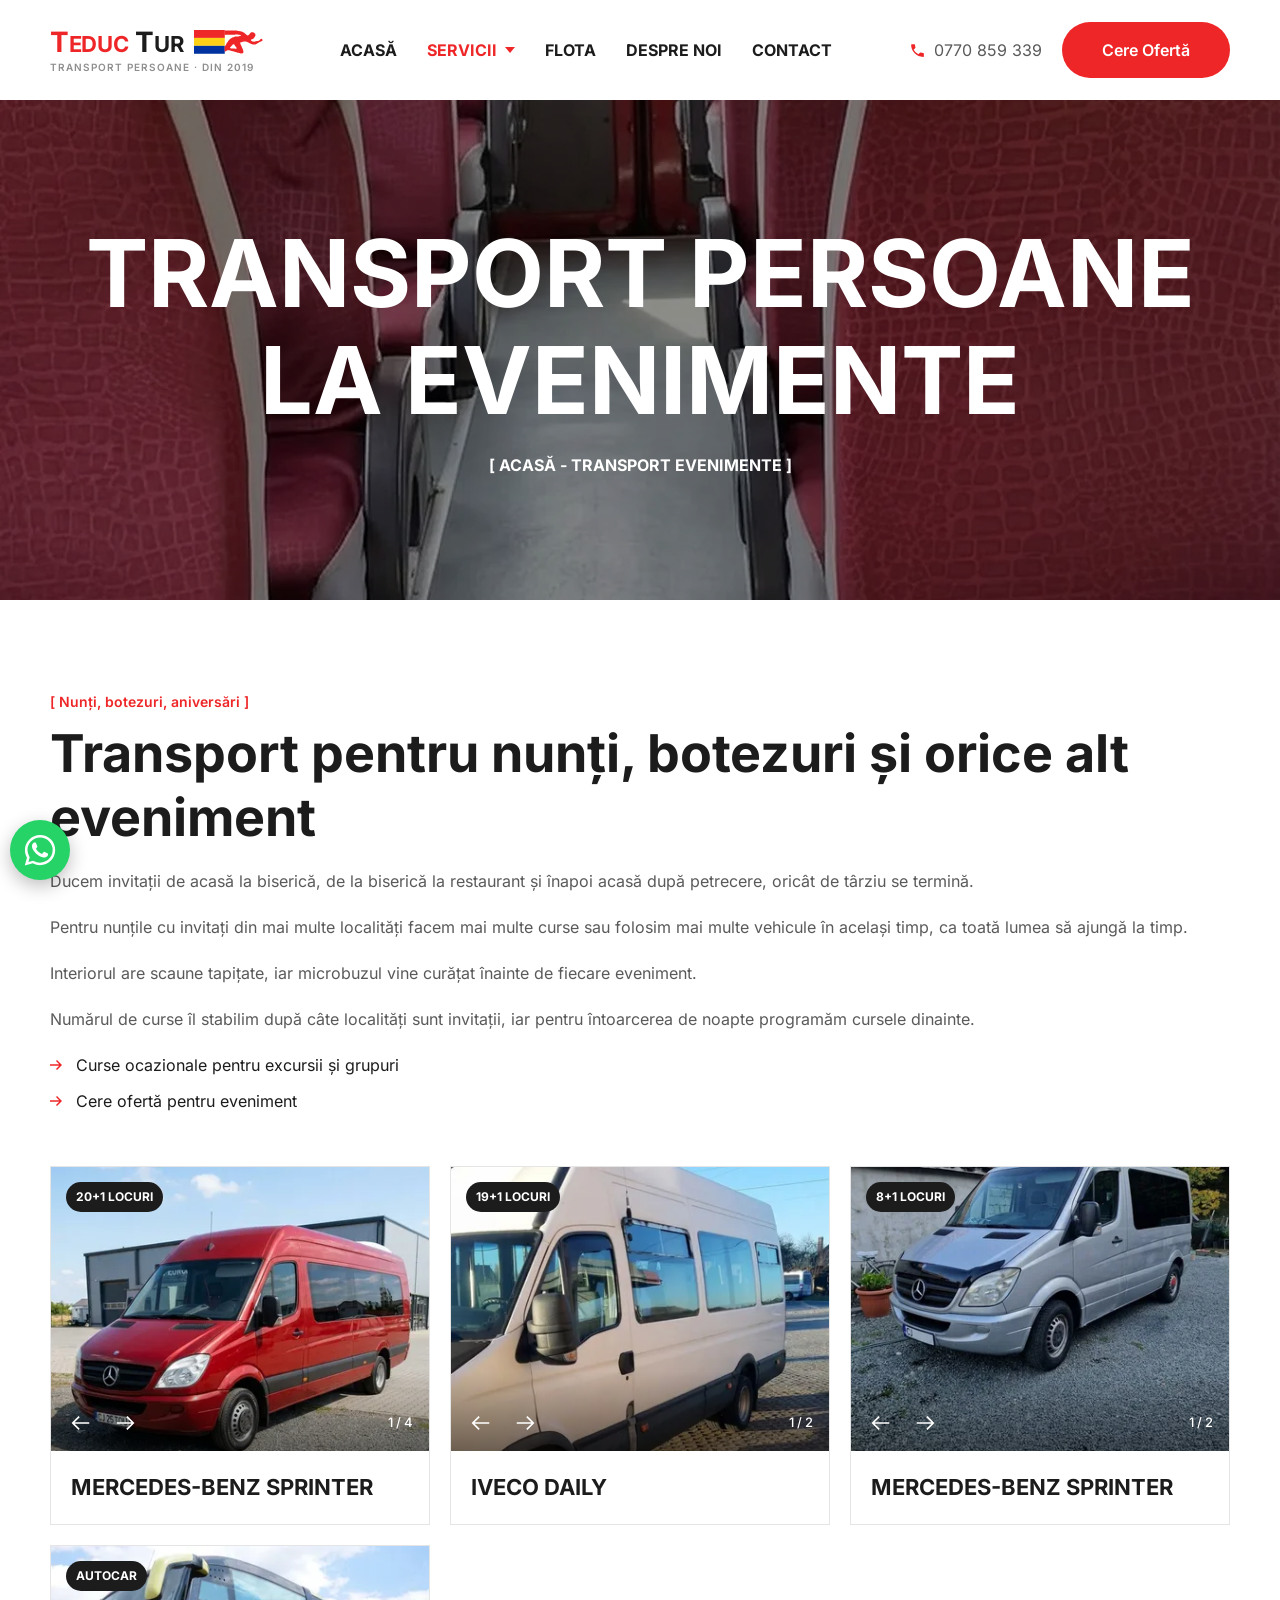
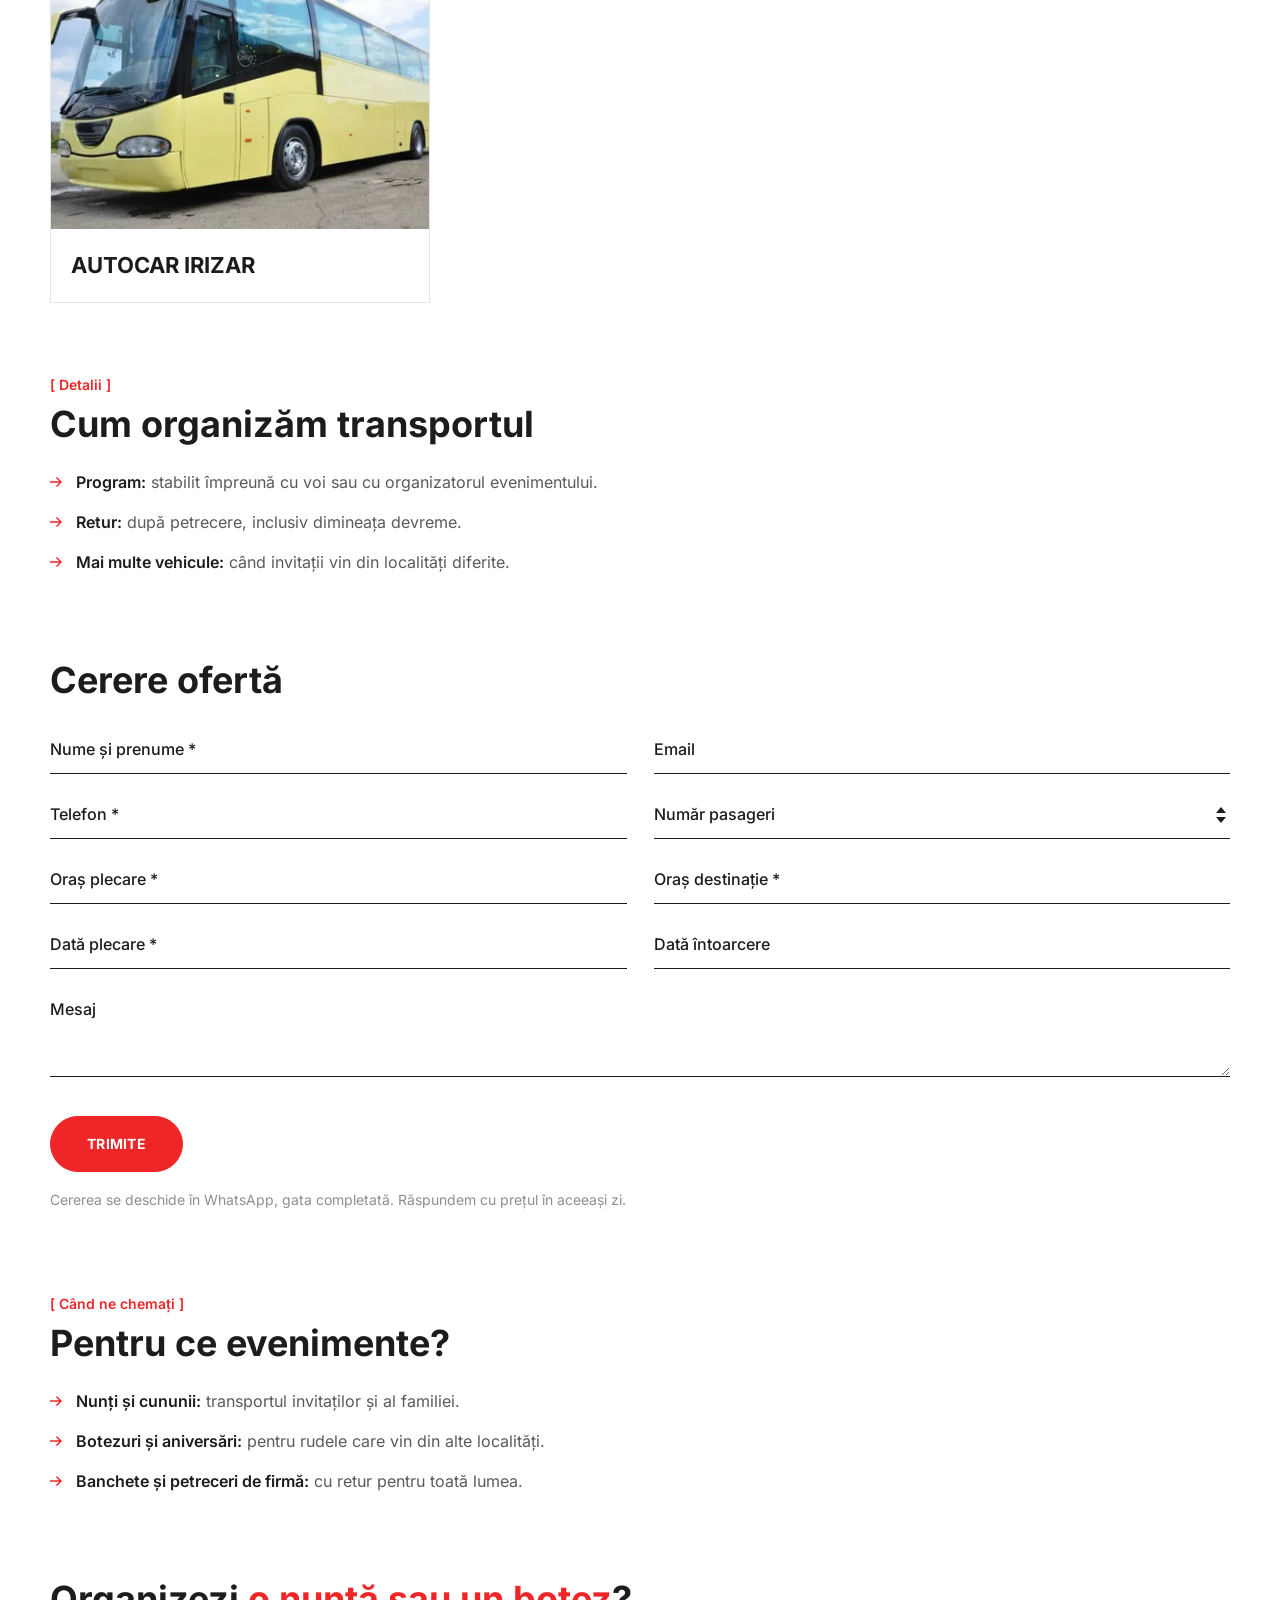
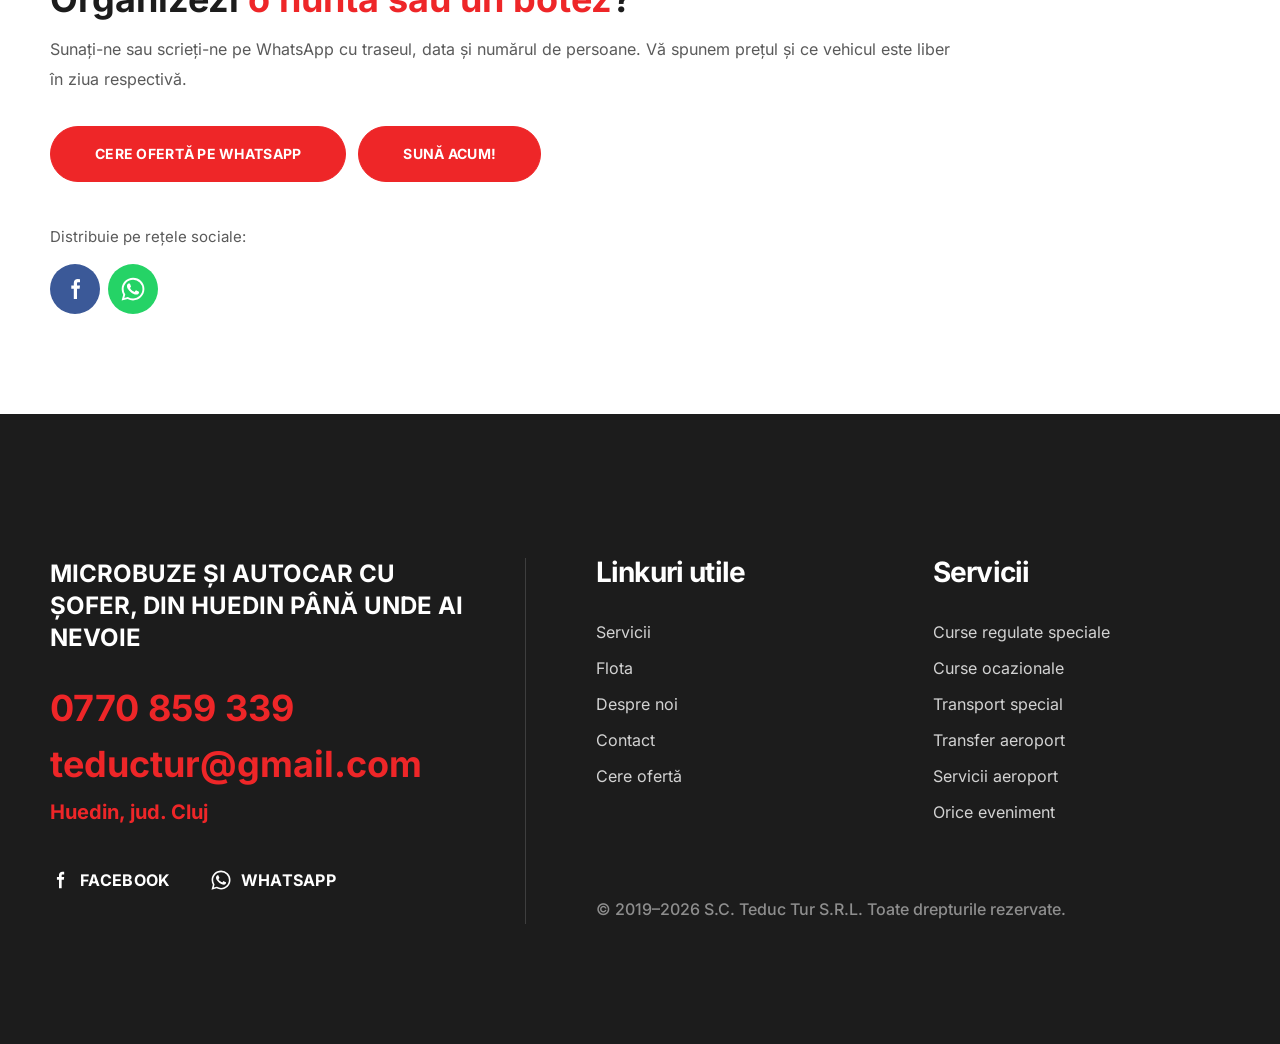
<file: servicii/evenimente/index.html>
<!DOCTYPE html><html lang="ro"> <head><meta charset="utf-8"><meta name="viewport" content="width=device-width, initial-scale=1"><title>Transport persoane la evenimente: nunți, botezuri | Teduc Tur</title><meta name="description" content="Transport pentru nunți, botezuri și alte evenimente: ducem invitații de acasă la biserică, la restaurant și înapoi, oricât de târziu se termină."><meta name="theme-color" content="#ee2628"><link rel="canonical" href="https://teductur.eu/servicii/evenimente/"><meta property="og:type" content="website"><meta property="og:url" content="https://teductur.eu/servicii/evenimente/"><meta property="og:site_name" content="Teduc Tur"><meta property="og:locale" content="ro_RO"><meta property="og:title" content="Transport persoane la evenimente: nunți, botezuri | Teduc Tur"><meta property="og:description" content="Transport pentru nunți, botezuri și alte evenimente: ducem invitații de acasă la biserică, la restaurant și înapoi, oricât de târziu se termină."><meta property="og:image" content="https://teductur.eu/_astro/bg-interior-rosu.q1nx3fvv_1spWGk.webp"><meta name="twitter:card" content="summary_large_image"><meta name="twitter:title" content="Transport persoane la evenimente: nunți, botezuri | Teduc Tur"><meta name="twitter:description" content="Transport pentru nunți, botezuri și alte evenimente: ducem invitații de acasă la biserică, la restaurant și înapoi, oricât de târziu se termină."><meta name="twitter:image" content="https://teductur.eu/_astro/bg-interior-rosu.q1nx3fvv_1spWGk.webp"><link rel="icon" href="../../favicon.svg" type="image/svg+xml"><link rel="stylesheet" href="../../_astro/Layout.D2_G3YdX.css"><script type="application/ld+json">
{
  "@context": "https://schema.org",
  "@graph": [
    {
      "@type": "BreadcrumbList",
      "itemListElement": [
        {
          "@type": "ListItem",
          "position": 1,
          "name": "Acasă",
          "item": "https://teductur.eu/"
        },
        {
          "@type": "ListItem",
          "position": 2,
          "name": "Servicii",
          "item": "https://teductur.eu/servicii/"
        },
        {
          "@type": "ListItem",
          "position": 3,
          "name": "Transport evenimente",
          "item": "https://teductur.eu/servicii/evenimente/"
        }
      ]
    },
    {
      "@type": "Service",
      "name": "Transport pentru evenimente",
      "serviceType": "Transport invitați la evenimente",
      "description": "Transport pentru nunți, botezuri și alte evenimente: ducerea invitaților de acasă la biserică, la restaurant și înapoi, indiferent de ora la care se termină petrecerea.",
      "provider": {
        "@type": "LocalBusiness",
        "name": "S.C. Teduc Tur S.R.L.",
        "alternateName": "Teduc Tur",
        "telephone": "+40770859339",
        "email": "teductur@gmail.com",
        "address": {
          "@type": "PostalAddress",
          "addressLocality": "Huedin",
          "addressRegion": "Cluj",
          "addressCountry": "RO"
        }
      },
      "areaServed": [
        {
          "@type": "City",
          "name": "Huedin"
        },
        {
          "@type": "City",
          "name": "Cluj-Napoca"
        },
        {
          "@type": "City",
          "name": "Ciucea"
        },
        {
          "@type": "City",
          "name": "Poieni"
        },
        {
          "@type": "City",
          "name": "Sâncraiu"
        },
        {
          "@type": "City",
          "name": "Călățele"
        },
        {
          "@type": "City",
          "name": "Izvorul Crișului"
        },
        {
          "@type": "City",
          "name": "Beliș"
        },
        {
          "@type": "City",
          "name": "Oradea"
        },
        {
          "@type": "AdministrativeArea",
          "name": "Județul Cluj"
        }
      ]
    }
  ]
}</script>
</head> <body> <a href="index.html#continut" class="sr-only focus:not-sr-only focus:fixed focus:left-3 focus:top-3 focus:z-[100] focus:bg-white focus:px-4 focus:py-2 focus:text-ink">Sari la conținut</a> <header class="sticky top-0 z-50 border-b border-black/10 bg-white lg:static lg:border-0"> <!-- Desktop: 100 px, logo stânga, meniu la mijloc, telefon + „Cere ofertă” dreapta --> <div class="wrap relative hidden h-[100px] items-center justify-between lg:flex"> <a href="../../index.html" class="flex h-full shrink-0 items-center" aria-label="Teduc Tur, prima pagină"> <span class="inline-flex flex-col leading-none"> <span class="flex items-center gap-2.5"> <span class="font-display font-bold tracking-[-0.01em] text-[28px]"> <span class="text-brand">T<span class="text-[22px]">EDUC</span></span> <span class="text-ink">T<span class="text-[22px]">UR</span></span> </span> <svg viewBox="0 0 204 71" aria-hidden="true" class="h-[24px] w-auto shrink-0"> <rect width="91" height="23.433333333333334" fill="#ee2628"></rect> <rect y="23.433333333333334" width="91" height="23.433333333333334" fill="#fcd116"></rect> <rect y="46.86666666666667" width="91" height="23.433333333333334" fill="#0033a0"></rect> <path transform="translate(90.5 79.5) scale(0.01 -0.01)" fill="#ee2628" d="M0 6903 c1 -894 2 -976 16 -949 14 24 15 47 8 135 -15 214 -1 283 80 377 82 96 -41 88 1536 94 767 3 1400 9 1407 13 51 33 1136 -19 1318 -63 354 -85 476 -153 433 -243 -22 -46 -65 -64 -194 -82 -60 -8 -192 -30 -294 -49 -247 -46 -431 -66 -690 -76 -205 -9 -223 -11 -375 -50 -236 -60 -261 -68 -364 -112 -52 -22 -188 -64 -301 -93 -238 -61 -340 -106 -504 -224 -54 -39 -153 -99 -220 -133 -114 -59 -128 -69 -246 -188 -69 -69 -159 -153 -200 -186 -83 -67 -235 -248 -324 -386 -31 -49 -91 -130 -134 -181 -124 -148 -186 -235 -252 -352 -34 -60 -80 -136 -102 -167 -48 -70 -129 -228 -164 -321 -28 -73 -103 -193 -216 -346 -40 -53 -96 -147 -129 -216 -32 -67 -65 -128 -74 -135 -13 -11 -15 -89 -15 -640 0 -628 0 -628 43 -662 130 -107 224 -98 430 39 117 77 371 198 460 217 188 42 439 27 644 -38 76 -24 183 -51 238 -60 147 -25 432 -99 512 -134 38 -17 116 -42 174 -56 57 -14 138 -37 179 -51 41 -14 111 -35 154 -46 44 -11 124 -36 178 -54 55 -19 127 -39 161 -45 34 -6 115 -24 179 -41 64 -16 151 -36 192 -43 41 -8 104 -27 138 -41 135 -57 164 -67 257 -86 53 -10 134 -30 181 -44 47 -13 141 -34 210 -46 69 -12 173 -36 233 -55 204 -64 397 -77 634 -45 183 25 205 33 265 100 84 93 93 132 91 376 -2 277 -44 478 -143 675 -20 41 -56 127 -80 190 -23 63 -73 180 -110 260 -75 159 -104 227 -161 370 -134 340 -183 445 -245 530 -105 143 -144 239 -185 457 -55 292 55 378 560 439 75 8 186 26 246 39 307 65 804 65 1029 0 45 -13 127 -35 183 -48 124 -31 331 -133 528 -261 321 -209 552 -324 760 -380 72 -19 171 -50 221 -70 127 -49 156 -54 373 -65 374 -20 523 17 997 248 331 162 306 149 496 264 86 52 258 145 383 206 124 61 249 127 278 145 28 18 107 58 174 89 171 77 319 184 361 262 24 45 21 166 -7 236 -69 178 -194 265 -381 264 -139 -1 -227 -62 -290 -201 -97 -214 -225 -325 -436 -379 -38 -9 -129 -37 -202 -62 -98 -32 -166 -48 -255 -59 -254 -31 -547 -90 -682 -139 -119 -44 -121 -44 -209 -54 -106 -12 -219 3 -313 40 -43 17 -121 46 -174 63 -253 84 -483 286 -483 423 0 103 29 122 310 204 217 63 255 79 365 160 78 57 121 103 208 219 36 47 92 117 126 155 140 160 282 419 334 610 51 187 -61 526 -221 670 -200 180 -352 241 -628 252 -363 14 -614 -115 -823 -422 -96 -142 -354 -421 -443 -480 -192 -128 -287 -102 -537 147 -87 87 -163 158 -167 158 -5 0 -53 52 -106 116 -200 240 -311 330 -569 459 -93 47 -219 111 -280 142 -199 104 -422 165 -760 208 -333 43 -631 87 -810 120 -308 58 -368 60 -2045 60 -1535 0 -1535 0 -1631 53 -53 28 -99 52 -103 52 -3 0 -6 -440 -6 -977z m2767 -3160 c60 -28 210 -216 273 -343 43 -85 102 -173 159 -235 254 -278 356 -430 381 -573 36 -200 -81 -240 -476 -163 -260 50 -292 53 -504 35 -170 -13 -201 -13 -322 1 -73 9 -199 22 -280 30 -190 18 -307 60 -375 133 -85 91 59 310 350 534 97 74 117 94 259 259 180 210 286 305 368 330 45 13 131 10 167 -8z"></path> </svg> </span> <span class="mt-1.5 whitespace-nowrap font-sans text-[10px] font-semibold uppercase tracking-[0.1em] text-muted">
Transport persoane · din 2019 </span> </span> </a> <nav aria-label="Meniu principal" class="h-full"> <ul class="flex h-full items-center gap-[30px]"> <li class="flex h-full items-center"> <a href="../../index.html" class="flex h-full items-center font-display text-[16px] font-bold uppercase leading-6 transition-colors duration-200 hover:text-brand text-ink"> Acasă </a> </li><li class="group/mega flex h-full items-center"> <a href="../index.html" class="flex h-full items-center gap-2 font-display text-[16px] font-bold uppercase leading-6 transition-colors duration-200 hover:text-brand text-brand" aria-haspopup="true"> Servicii <svg class="h-[6px] w-[10px] transition-transform duration-200 group-hover/mega:rotate-180" viewBox="0 0 10 6" fill="currentColor" aria-hidden="true"><path d="M0 0h10L5 6z"></path></svg> </a> <div class="invisible absolute inset-x-[30px] top-[100px] z-50 translate-y-2 bg-ink px-[25px] pb-[30px] pt-[25px] opacity-0 shadow-[0_20px_40px_rgba(0,0,0,0.25)] transition-all duration-200 group-focus-within/mega:visible group-focus-within/mega:translate-y-0 group-focus-within/mega:opacity-100 group-hover/mega:visible group-hover/mega:translate-y-0 group-hover/mega:opacity-100"> <p class="font-display text-[22px] font-bold uppercase leading-[27.5px] text-white">Serviciile noastre</p> <ul class="mt-5 grid grid-cols-6 gap-[14px]"> <li> <a href="../curse-regulate-speciale/index.html" class="group/card relative block aspect-[3/4] overflow-hidden bg-black"> <img src="../../_astro/tile-regulate.-ln8An5y_Z2dW1Id.webp" srcset="../../_astro/tile-regulate.-ln8An5y_ZeoLcd.webp 240w, ../../_astro/tile-regulate.-ln8An5y_Z1UDA8j.webp 400w" alt sizes="200px" loading="lazy" decoding="async" width="900" height="1350" class="size-full object-cover opacity-80 transition-[transform,opacity] duration-300 group-hover/card:scale-105 group-hover/card:opacity-100"> <span class="absolute inset-0 bg-gradient-to-t from-black/75 via-black/10 to-transparent"></span> <span class="absolute inset-x-[15px] bottom-[12px] font-display text-[17px] font-bold leading-[22px] text-white"> Curse regulate speciale </span> </a> </li><li> <a href="../curse-ocazionale/index.html" class="group/card relative block aspect-[3/4] overflow-hidden bg-black"> <img src="../../_astro/tile-ocazionale.D4l0kEN2_10IBYP.webp" srcset="../../_astro/tile-ocazionale.D4l0kEN2_Z1dVbJj.webp 240w, ../../_astro/tile-ocazionale.D4l0kEN2_Z1cLzHF.webp 400w" alt sizes="200px" loading="lazy" decoding="async" width="900" height="1350" class="size-full object-cover opacity-80 transition-[transform,opacity] duration-300 group-hover/card:scale-105 group-hover/card:opacity-100"> <span class="absolute inset-0 bg-gradient-to-t from-black/75 via-black/10 to-transparent"></span> <span class="absolute inset-x-[15px] bottom-[12px] font-display text-[17px] font-bold leading-[22px] text-white"> Curse ocazionale </span> </a> </li><li> <a href="../transport-special/index.html" class="group/card relative block aspect-[3/4] overflow-hidden bg-black"> <img src="../../_astro/tile-speciale.CAp1azQy_Z1gUlEi.webp" srcset="../../_astro/tile-speciale.CAp1azQy_voely.webp 240w, ../../_astro/tile-speciale.CAp1azQy_Z1aPzzx.webp 400w" alt sizes="200px" loading="lazy" decoding="async" width="900" height="1351" class="size-full object-cover opacity-80 transition-[transform,opacity] duration-300 group-hover/card:scale-105 group-hover/card:opacity-100"> <span class="absolute inset-0 bg-gradient-to-t from-black/75 via-black/10 to-transparent"></span> <span class="absolute inset-x-[15px] bottom-[12px] font-display text-[17px] font-bold leading-[22px] text-white"> Transport special </span> </a> </li><li> <a href="../transfer-aeroport/index.html" class="group/card relative block aspect-[3/4] overflow-hidden bg-black"> <img src="../../_astro/tile-aeroport.Cz_o0qrc_xQ1JW.webp" srcset="../../_astro/tile-aeroport.Cz_o0qrc_Z2wMQwY.webp 240w, ../../_astro/tile-aeroport.Cz_o0qrc_Q9skQ.webp 400w" alt sizes="200px" loading="lazy" decoding="async" width="900" height="1350" class="size-full object-cover opacity-80 transition-[transform,opacity] duration-300 group-hover/card:scale-105 group-hover/card:opacity-100"> <span class="absolute inset-0 bg-gradient-to-t from-black/75 via-black/10 to-transparent"></span> <span class="absolute inset-x-[15px] bottom-[12px] font-display text-[17px] font-bold leading-[22px] text-white"> Transfer aeroport </span> </a> </li><li> <a href="../servicii-aeroport/index.html" class="group/card relative block aspect-[3/4] overflow-hidden bg-black"> <img src="../../_astro/tile-servicii-aeroport.__pMP4UB_Z1mm0HF.webp" srcset="../../_astro/tile-servicii-aeroport.__pMP4UB_odYdK.webp 240w, ../../_astro/tile-servicii-aeroport.__pMP4UB_Z2sCW4l.webp 400w" alt sizes="200px" loading="lazy" decoding="async" width="900" height="1350" class="size-full object-cover opacity-80 transition-[transform,opacity] duration-300 group-hover/card:scale-105 group-hover/card:opacity-100"> <span class="absolute inset-0 bg-gradient-to-t from-black/75 via-black/10 to-transparent"></span> <span class="absolute inset-x-[15px] bottom-[12px] font-display text-[17px] font-bold leading-[22px] text-white"> Servicii aeroport </span> </a> </li><li> <a href="index.html" class="group/card relative block aspect-[3/4] overflow-hidden bg-black"> <img src="../../_astro/tile-evenimente.BCaZidfP_Z2mxhSP.webp" srcset="../../_astro/tile-evenimente.BCaZidfP_sY2aW.webp 240w, ../../_astro/tile-evenimente.BCaZidfP_u8DcA.webp 400w" alt sizes="200px" loading="lazy" decoding="async" width="900" height="1350" class="size-full object-cover opacity-80 transition-[transform,opacity] duration-300 group-hover/card:scale-105 group-hover/card:opacity-100"> <span class="absolute inset-0 bg-gradient-to-t from-black/75 via-black/10 to-transparent"></span> <span class="absolute inset-x-[15px] bottom-[12px] font-display text-[17px] font-bold leading-[22px] text-white"> Orice eveniment </span> </a> </li> </ul> </div> </li><li class="flex h-full items-center"> <a href="../../flota/index.html" class="flex h-full items-center font-display text-[16px] font-bold uppercase leading-6 transition-colors duration-200 hover:text-brand text-ink"> Flota </a> </li><li class="flex h-full items-center"> <a href="../../despre-noi/index.html" class="flex h-full items-center font-display text-[16px] font-bold uppercase leading-6 transition-colors duration-200 hover:text-brand text-ink"> Despre noi </a> </li><li class="flex h-full items-center"> <a href="../../contact/index.html" class="flex h-full items-center font-display text-[16px] font-bold uppercase leading-6 transition-colors duration-200 hover:text-brand text-ink"> Contact </a> </li> </ul> </nav> <div class="flex items-center gap-5"> <a href="tel:+40770859339" class="hidden items-center gap-2 text-[16px] text-body transition-colors hover:text-brand xl:flex"> <svg class="size-[17px] text-brand" viewBox="0 0 24 24" fill="currentColor" aria-hidden="true"><path d="M6.6 10.8a15.1 15.1 0 0 0 6.6 6.6l2.2-2.2a1 1 0 0 1 1-.25 11.4 11.4 0 0 0 3.6.57 1 1 0 0 1 1 1V20a1 1 0 0 1-1 1A17 17 0 0 1 3 4a1 1 0 0 1 1-1h3.5a1 1 0 0 1 1 1c0 1.25.2 2.45.57 3.57a1 1 0 0 1-.25 1z"></path></svg> 0770 859 339 </a> <a href="../../contact/index.html" class="inline-flex h-[56px] items-center rounded-[50px] bg-brand px-10 font-display text-[16px] font-semibold text-white transition-colors duration-200 hover:bg-ink">
Cere Ofertă
</a> </div> </div> <!-- Mobil și tabletă: 60 px, hamburger stânga, logo centrat, telefon dreapta --> <div class="relative flex h-[60px] items-center justify-between px-[15px] lg:hidden"> <button type="button" class="group grid size-10 place-items-center text-brand" aria-expanded="false" aria-controls="meniu-mobil" data-meniu-buton> <span class="sr-only">Deschide meniul</span> <svg class="size-[22px] group-aria-expanded:hidden" viewBox="0 0 24 24" fill="none" stroke="currentColor" stroke-width="2.2" aria-hidden="true"><path d="M2 5h20M2 12h20M2 19h20"></path></svg> <svg class="hidden size-[22px] group-aria-expanded:block" viewBox="0 0 24 24" fill="none" stroke="currentColor" stroke-width="2.2" aria-hidden="true"><path d="m4 4 16 16M20 4 4 20"></path></svg> </button> <a href="../../index.html" class="absolute left-1/2 -translate-x-1/2" aria-label="Teduc Tur, prima pagină"> <span class="inline-flex flex-col leading-none"> <span class="flex items-center gap-2"> <span class="font-display font-bold tracking-[-0.01em] text-[19px]"> <span class="text-brand">T<span class="text-[15px]">EDUC</span></span> <span class="text-ink">T<span class="text-[15px]">UR</span></span> </span> <svg viewBox="0 0 184 71" aria-hidden="true" class="h-[17px] w-auto shrink-0"> <rect width="71" height="23.433333333333334" fill="#ee2628"></rect> <rect y="23.433333333333334" width="71" height="23.433333333333334" fill="#fcd116"></rect> <rect y="46.86666666666667" width="71" height="23.433333333333334" fill="#0033a0"></rect> <path transform="translate(70.5 79.5) scale(0.01 -0.01)" fill="#ee2628" d="M0 6903 c1 -894 2 -976 16 -949 14 24 15 47 8 135 -15 214 -1 283 80 377 82 96 -41 88 1536 94 767 3 1400 9 1407 13 51 33 1136 -19 1318 -63 354 -85 476 -153 433 -243 -22 -46 -65 -64 -194 -82 -60 -8 -192 -30 -294 -49 -247 -46 -431 -66 -690 -76 -205 -9 -223 -11 -375 -50 -236 -60 -261 -68 -364 -112 -52 -22 -188 -64 -301 -93 -238 -61 -340 -106 -504 -224 -54 -39 -153 -99 -220 -133 -114 -59 -128 -69 -246 -188 -69 -69 -159 -153 -200 -186 -83 -67 -235 -248 -324 -386 -31 -49 -91 -130 -134 -181 -124 -148 -186 -235 -252 -352 -34 -60 -80 -136 -102 -167 -48 -70 -129 -228 -164 -321 -28 -73 -103 -193 -216 -346 -40 -53 -96 -147 -129 -216 -32 -67 -65 -128 -74 -135 -13 -11 -15 -89 -15 -640 0 -628 0 -628 43 -662 130 -107 224 -98 430 39 117 77 371 198 460 217 188 42 439 27 644 -38 76 -24 183 -51 238 -60 147 -25 432 -99 512 -134 38 -17 116 -42 174 -56 57 -14 138 -37 179 -51 41 -14 111 -35 154 -46 44 -11 124 -36 178 -54 55 -19 127 -39 161 -45 34 -6 115 -24 179 -41 64 -16 151 -36 192 -43 41 -8 104 -27 138 -41 135 -57 164 -67 257 -86 53 -10 134 -30 181 -44 47 -13 141 -34 210 -46 69 -12 173 -36 233 -55 204 -64 397 -77 634 -45 183 25 205 33 265 100 84 93 93 132 91 376 -2 277 -44 478 -143 675 -20 41 -56 127 -80 190 -23 63 -73 180 -110 260 -75 159 -104 227 -161 370 -134 340 -183 445 -245 530 -105 143 -144 239 -185 457 -55 292 55 378 560 439 75 8 186 26 246 39 307 65 804 65 1029 0 45 -13 127 -35 183 -48 124 -31 331 -133 528 -261 321 -209 552 -324 760 -380 72 -19 171 -50 221 -70 127 -49 156 -54 373 -65 374 -20 523 17 997 248 331 162 306 149 496 264 86 52 258 145 383 206 124 61 249 127 278 145 28 18 107 58 174 89 171 77 319 184 361 262 24 45 21 166 -7 236 -69 178 -194 265 -381 264 -139 -1 -227 -62 -290 -201 -97 -214 -225 -325 -436 -379 -38 -9 -129 -37 -202 -62 -98 -32 -166 -48 -255 -59 -254 -31 -547 -90 -682 -139 -119 -44 -121 -44 -209 -54 -106 -12 -219 3 -313 40 -43 17 -121 46 -174 63 -253 84 -483 286 -483 423 0 103 29 122 310 204 217 63 255 79 365 160 78 57 121 103 208 219 36 47 92 117 126 155 140 160 282 419 334 610 51 187 -61 526 -221 670 -200 180 -352 241 -628 252 -363 14 -614 -115 -823 -422 -96 -142 -354 -421 -443 -480 -192 -128 -287 -102 -537 147 -87 87 -163 158 -167 158 -5 0 -53 52 -106 116 -200 240 -311 330 -569 459 -93 47 -219 111 -280 142 -199 104 -422 165 -760 208 -333 43 -631 87 -810 120 -308 58 -368 60 -2045 60 -1535 0 -1535 0 -1631 53 -53 28 -99 52 -103 52 -3 0 -6 -440 -6 -977z m2767 -3160 c60 -28 210 -216 273 -343 43 -85 102 -173 159 -235 254 -278 356 -430 381 -573 36 -200 -81 -240 -476 -163 -260 50 -292 53 -504 35 -170 -13 -201 -13 -322 1 -73 9 -199 22 -280 30 -190 18 -307 60 -375 133 -85 91 59 310 350 534 97 74 117 94 259 259 180 210 286 305 368 330 45 13 131 10 167 -8z"></path> </svg> </span>  </span> </a> <a href="tel:+40770859339" class="grid size-[30px] place-items-center rounded-[5px] bg-brand text-white" aria-label="Sună la 0770 859 339"> <svg class="size-[17px]" viewBox="0 0 24 24" fill="currentColor" aria-hidden="true"><path d="M6.6 10.8a15.1 15.1 0 0 0 6.6 6.6l2.2-2.2a1 1 0 0 1 1-.25 11.4 11.4 0 0 0 3.6.57 1 1 0 0 1 1 1V20a1 1 0 0 1-1 1A17 17 0 0 1 3 4a1 1 0 0 1 1-1h3.5a1 1 0 0 1 1 1c0 1.25.2 2.45.57 3.57a1 1 0 0 1-.25 1z"></path></svg> </a> </div> <nav id="meniu-mobil" aria-label="Meniu principal" class="absolute inset-x-0 top-full hidden max-h-[calc(100dvh-60px)] overflow-y-auto border-t border-black/10 bg-white shadow-[0_16px_30px_rgba(0,0,0,0.12)] lg:hidden" data-meniu> <ul class="px-[15px] py-2"> <li class="border-b border-black/10 last:border-0"> <a href="../../index.html" class="block py-3.5 font-display text-[16px] font-bold uppercase text-ink"> Acasă </a>  </li><li class="border-b border-black/10 last:border-0"> <a href="../index.html" class="block py-3.5 font-display text-[16px] font-bold uppercase text-brand"> Servicii </a> <ul class="-mt-1 pb-3 pl-4"> <li> <a href="../curse-regulate-speciale/index.html" class="block py-1.5 text-[15px] font-medium text-body"> Curse regulate speciale </a> </li><li> <a href="../curse-ocazionale/index.html" class="block py-1.5 text-[15px] font-medium text-body"> Curse ocazionale </a> </li><li> <a href="../transport-special/index.html" class="block py-1.5 text-[15px] font-medium text-body"> Transport special </a> </li><li> <a href="../transfer-aeroport/index.html" class="block py-1.5 text-[15px] font-medium text-body"> Transfer aeroport </a> </li><li> <a href="../servicii-aeroport/index.html" class="block py-1.5 text-[15px] font-medium text-body"> Servicii aeroport </a> </li><li> <a href="index.html" class="block py-1.5 text-[15px] font-medium text-body"> Orice eveniment </a> </li> </ul> </li><li class="border-b border-black/10 last:border-0"> <a href="../../flota/index.html" class="block py-3.5 font-display text-[16px] font-bold uppercase text-ink"> Flota </a>  </li><li class="border-b border-black/10 last:border-0"> <a href="../../despre-noi/index.html" class="block py-3.5 font-display text-[16px] font-bold uppercase text-ink"> Despre noi </a>  </li><li class="border-b border-black/10 last:border-0"> <a href="../../contact/index.html" class="block py-3.5 font-display text-[16px] font-bold uppercase text-ink"> Contact </a>  </li> </ul> <div class="px-[15px] pb-5"> <a href="../../contact/index.html" class="buton w-full">Cere Ofertă</a> </div> </nav> </header> <main id="continut">  <!-- Banda foto a paginilor interioare: titlu alb uriaș centrat + „[ ACASĂ - PAGINA ]”. --><section class="relative isolate flex h-[300px] items-center justify-center overflow-hidden bg-ink md:h-[420px] lg:h-[500px]"> <img src="../../_astro/bg-interior-rosu.q1nx3fvv_1spWGk.webp" srcset="../../_astro/bg-interior-rosu.q1nx3fvv_Z2hka3h.webp 800w, ../../_astro/bg-interior-rosu.q1nx3fvv_Z140nSI.webp 1280w, ../../_astro/bg-interior-rosu.q1nx3fvv_1spWGk.webp 1600w" alt sizes="100vw" loading="eager" fetchpriority="high" style="object-position: center" decoding="async" width="1600" height="900" class="absolute inset-0 -z-10 size-full object-cover"> <div class="absolute inset-0 -z-10 bg-black/45"></div> <div class="wrap text-center"> <h1 class="font-display text-[clamp(38px,7.3vw,93.44px)] font-bold uppercase leading-[1.14] text-white [text-wrap:balance]"> Transport persoane la evenimente </h1> <p class="mt-4 font-display text-[14px] font-bold uppercase text-white sm:text-[16px]">
[ <a href="../../index.html" class="hover:text-brand">Acasă</a> - Transport evenimente ]
</p> </div> </section>  <section class="pt-[60px] md:pt-[90px]"> <div class="wrap"> <span class="eticheta normal-case text-[14px]">[ Nunți, botezuri, aniversări ]</span> <h2 class="mt-2 text-[30px] leading-[38px] md:text-[42px] md:leading-[52px] lg:text-[52px] lg:leading-[64px]">Transport pentru nunți, botezuri și orice alt eveniment</h2> <div class="mt-4 space-y-4"> <p class="text-corp">Ducem invitații de acasă la biserică, de la biserică la restaurant și înapoi acasă după petrecere, oricât de târziu se termină.</p><p class="text-corp">Pentru nunțile cu invitați din mai multe localități facem mai multe curse sau folosim mai multe vehicule în același timp, ca toată lumea să ajungă la timp.</p><p class="text-corp">Interiorul are scaune tapițate, iar microbuzul vine curățat înainte de fiecare eveniment.</p><p class="text-corp">Numărul de curse îl stabilim după câte localități sunt invitații, iar pentru întoarcerea de noapte programăm cursele dinainte.</p><ul class="lista-sageti space-y-1.5"><li><a href="../curse-ocazionale/index.html" class="text-[16px] text-ink transition-colors hover:text-brand"> Curse ocazionale pentru excursii și grupuri </a></li><li><a href="../../contact/index.html" class="text-[16px] text-ink transition-colors hover:text-brand"> Cere ofertă pentru eveniment </a></li></ul> </div> </div> </section> <section class="pt-[50px]" aria-label="Vehiculele disponibile"> <div class="wrap"> <ul class="grid gap-[20px] sm:grid-cols-2 lg:grid-cols-3"> <li> <!-- Cardul de vehicul al modelului: poză cu săgeți, insignă neagră sus, titlul pe alb dedesubt. --><article class="h-full border border-black/10 bg-white"> <div class="relative aspect-[4/3] overflow-hidden bg-ink" data-galerie> <div class="absolute inset-0 transition-opacity duration-300 opacity-100" data-poza aria-hidden="false"> <img src="../../_astro/sprinter-rosu-1.DKCsD99s_Z2nvzep.webp" srcset="../../_astro/sprinter-rosu-1.DKCsD99s_2apGuP.webp 400w, ../../_astro/sprinter-rosu-1.DKCsD99s_1pwG8B.webp 600w, ../../_astro/sprinter-rosu-1.DKCsD99s_Z1u7PXt.webp 800w" alt="Microbuzul Mercedes-Benz Sprinter roșu, văzut din față" sizes="(min-width: 1024px) 380px, (min-width: 768px) 50vw, 100vw" loading="lazy" decoding="async" width="1200" height="898" class="size-full object-cover"> </div><div class="absolute inset-0 transition-opacity duration-300 opacity-0" data-poza aria-hidden="true"> <img src="../../_astro/sprinter-rosu-2.CpoVVMiI_ZAeuB1.webp" srcset="../../_astro/sprinter-rosu-2.CpoVVMiI_1oTL8h.webp 400w, ../../_astro/sprinter-rosu-2.CpoVVMiI_E1KL3.webp 600w, ../../_astro/sprinter-rosu-2.CpoVVMiI_Z2fCLl2.webp 800w" alt="Microbuzul Mercedes-Benz Sprinter roșu, din lateral" sizes="(min-width: 1024px) 380px, (min-width: 768px) 50vw, 100vw" loading="lazy" decoding="async" width="1200" height="898" class="size-full object-cover"> </div><div class="absolute inset-0 transition-opacity duration-300 opacity-0" data-poza aria-hidden="true"> <img src="../../_astro/sprinter-rosu-3.CWf1G1il_Z6ofFw.webp" srcset="../../_astro/sprinter-rosu-3.CWf1G1il_gOJCb.webp 400w, ../../_astro/sprinter-rosu-3.CWf1G1il_Zt3fJ3.webp 600w, ../../_astro/sprinter-rosu-3.CWf1G1il_1GtkWN.webp 800w" alt="Microbuzul Mercedes-Benz Sprinter roșu, din spate" sizes="(min-width: 1024px) 380px, (min-width: 768px) 50vw, 100vw" loading="lazy" decoding="async" width="1200" height="898" class="size-full object-cover"> </div><div class="absolute inset-0 transition-opacity duration-300 opacity-0" data-poza aria-hidden="true"> <img src="../../_astro/sprinter-rosu-interior.CDRvqVb6_1fi7kY.webp" srcset="../../_astro/sprinter-rosu-interior.CDRvqVb6_20ACkH.webp 400w, ../../_astro/sprinter-rosu-interior.CDRvqVb6_Z1v5Kn4.webp 600w, ../../_astro/sprinter-rosu-interior.CDRvqVb6_vLDlW.webp 800w" alt="Interiorul microbuzului Sprinter, cu scaune roșii" sizes="(min-width: 1024px) 380px, (min-width: 768px) 50vw, 100vw" loading="lazy" decoding="async" width="1200" height="898" class="size-full object-cover"> </div> <span class="absolute left-[15px] top-[15px] rounded-[15px] bg-ink px-[10px] py-[9px] font-sans text-[12px] font-bold uppercase leading-3 text-white"> 20+1 locuri </span> <div class="absolute inset-x-0 bottom-0 flex items-center gap-1 bg-gradient-to-t from-black/45 to-transparent px-[10px] pb-[8px] pt-8 text-white"> <button type="button" class="grid size-10 place-items-center transition-transform hover:-translate-x-0.5" data-inapoi> <span class="sr-only">Poza anterioară</span> <svg class="size-[22px]" viewBox="0 0 24 24" fill="none" stroke="currentColor" stroke-width="1.8" aria-hidden="true"><path d="M21 12H3m7-7-7 7 7 7"></path></svg> </button> <button type="button" class="grid size-10 place-items-center transition-transform hover:translate-x-0.5" data-inainte> <span class="sr-only">Poza următoare</span> <svg class="size-[22px]" viewBox="0 0 24 24" fill="none" stroke="currentColor" stroke-width="1.8" aria-hidden="true"><path d="M3 12h18m-7-7 7 7-7 7"></path></svg> </button> <span class="ml-auto pr-[6px] text-[13px] font-medium leading-none" data-contor>
1 / 4 </span> </div> </div> <div class="px-[20px] py-[22px]"> <h3 class="font-display text-[22px] font-bold uppercase leading-[29px] text-ink">Mercedes-Benz Sprinter</h3> </div> </article> </li><li> <!-- Cardul de vehicul al modelului: poză cu săgeți, insignă neagră sus, titlul pe alb dedesubt. --><article class="h-full border border-black/10 bg-white"> <div class="relative aspect-[4/3] overflow-hidden bg-ink" data-galerie> <div class="absolute inset-0 transition-opacity duration-300 opacity-100" data-poza aria-hidden="false"> <img src="../../_astro/iveco-alb-1.DftAH6Dh_EA4Xp.webp" srcset="../../_astro/iveco-alb-1.DftAH6Dh_QcXI7.webp 400w, ../../_astro/iveco-alb-1.DftAH6Dh_Z25jNWo.webp 600w, ../../_astro/iveco-alb-1.DftAH6Dh_z4X0j.webp 800w" alt="Microbuzul Iveco Daily alb, din lateral" sizes="(min-width: 1024px) 380px, (min-width: 768px) 50vw, 100vw" loading="lazy" decoding="async" width="1200" height="898" class="size-full object-cover"> </div><div class="absolute inset-0 transition-opacity duration-300 opacity-0" data-poza aria-hidden="true"> <img src="../../_astro/iveco-alb-2.BQ3U3-h8_NPPE.webp" srcset="../../_astro/iveco-alb-2.BQ3U3-h8_Z188YeO.webp 400w, ../../_astro/iveco-alb-2.BQ3U3-h8_10vlSB.webp 600w, ../../_astro/iveco-alb-2.BQ3U3-h8_Z1pgYWC.webp 800w" alt="Microbuzul Iveco Daily alb, din spate" sizes="(min-width: 1024px) 380px, (min-width: 768px) 50vw, 100vw" loading="lazy" decoding="async" width="1200" height="898" class="size-full object-cover"> </div> <span class="absolute left-[15px] top-[15px] rounded-[15px] bg-ink px-[10px] py-[9px] font-sans text-[12px] font-bold uppercase leading-3 text-white"> 19+1 locuri </span> <div class="absolute inset-x-0 bottom-0 flex items-center gap-1 bg-gradient-to-t from-black/45 to-transparent px-[10px] pb-[8px] pt-8 text-white"> <button type="button" class="grid size-10 place-items-center transition-transform hover:-translate-x-0.5" data-inapoi> <span class="sr-only">Poza anterioară</span> <svg class="size-[22px]" viewBox="0 0 24 24" fill="none" stroke="currentColor" stroke-width="1.8" aria-hidden="true"><path d="M21 12H3m7-7-7 7 7 7"></path></svg> </button> <button type="button" class="grid size-10 place-items-center transition-transform hover:translate-x-0.5" data-inainte> <span class="sr-only">Poza următoare</span> <svg class="size-[22px]" viewBox="0 0 24 24" fill="none" stroke="currentColor" stroke-width="1.8" aria-hidden="true"><path d="M3 12h18m-7-7 7 7-7 7"></path></svg> </button> <span class="ml-auto pr-[6px] text-[13px] font-medium leading-none" data-contor>
1 / 2 </span> </div> </div> <div class="px-[20px] py-[22px]"> <h3 class="font-display text-[22px] font-bold uppercase leading-[29px] text-ink">Iveco Daily</h3> </div> </article> </li><li> <!-- Cardul de vehicul al modelului: poză cu săgeți, insignă neagră sus, titlul pe alb dedesubt. --><article class="h-full border border-black/10 bg-white"> <div class="relative aspect-[4/3] overflow-hidden bg-ink" data-galerie> <div class="absolute inset-0 transition-opacity duration-300 opacity-100" data-poza aria-hidden="false"> <img src="../../_astro/sprinter-argintiu-1.Br93x9Pm_ZPPQSO.webp" srcset="../../_astro/sprinter-argintiu-1.Br93x9Pm_ZLalIz.webp 400w, ../../_astro/sprinter-argintiu-1.Br93x9Pm_of9MJ.webp 600w, ../../_astro/sprinter-argintiu-1.Br93x9Pm_aPzpx.webp 800w" alt="Microbuzul Mercedes-Benz Sprinter argintiu, din față" sizes="(min-width: 1024px) 380px, (min-width: 768px) 50vw, 100vw" loading="lazy" decoding="async" width="1200" height="900" class="size-full object-cover"> </div><div class="absolute inset-0 transition-opacity duration-300 opacity-0" data-poza aria-hidden="true"> <img src="../../_astro/sprinter-argintiu-2.Dk7m-dYl_ZWsPbk.webp" srcset="../../_astro/sprinter-argintiu-2.Dk7m-dYl_Z1Apl7V.webp 400w, ../../_astro/sprinter-argintiu-2.Dk7m-dYl_ZpYOAC.webp 600w, ../../_astro/sprinter-argintiu-2.Dk7m-dYl_ZDooXO.webp 800w" alt="Microbuzul Mercedes-Benz Sprinter argintiu, din spate" sizes="(min-width: 1024px) 380px, (min-width: 768px) 50vw, 100vw" loading="lazy" decoding="async" width="1200" height="900" class="size-full object-cover"> </div> <span class="absolute left-[15px] top-[15px] rounded-[15px] bg-ink px-[10px] py-[9px] font-sans text-[12px] font-bold uppercase leading-3 text-white"> 8+1 locuri </span> <div class="absolute inset-x-0 bottom-0 flex items-center gap-1 bg-gradient-to-t from-black/45 to-transparent px-[10px] pb-[8px] pt-8 text-white"> <button type="button" class="grid size-10 place-items-center transition-transform hover:-translate-x-0.5" data-inapoi> <span class="sr-only">Poza anterioară</span> <svg class="size-[22px]" viewBox="0 0 24 24" fill="none" stroke="currentColor" stroke-width="1.8" aria-hidden="true"><path d="M21 12H3m7-7-7 7 7 7"></path></svg> </button> <button type="button" class="grid size-10 place-items-center transition-transform hover:translate-x-0.5" data-inainte> <span class="sr-only">Poza următoare</span> <svg class="size-[22px]" viewBox="0 0 24 24" fill="none" stroke="currentColor" stroke-width="1.8" aria-hidden="true"><path d="M3 12h18m-7-7 7 7-7 7"></path></svg> </button> <span class="ml-auto pr-[6px] text-[13px] font-medium leading-none" data-contor>
1 / 2 </span> </div> </div> <div class="px-[20px] py-[22px]"> <h3 class="font-display text-[22px] font-bold uppercase leading-[29px] text-ink">Mercedes-Benz Sprinter</h3> </div> </article> </li><li> <!-- Cardul de vehicul al modelului: poză cu săgeți, insignă neagră sus, titlul pe alb dedesubt. --><article class="h-full border border-black/10 bg-white"> <div class="relative aspect-[4/3] overflow-hidden bg-ink" data-galerie> <div class="absolute inset-0 transition-opacity duration-300 opacity-100" data-poza aria-hidden="false"> <img src="../../_astro/autocar-galben.C3ZAP-ap_ZmlbTS.webp" srcset="../../_astro/autocar-galben.C3ZAP-ap_WhvOY.webp 400w, ../../_astro/autocar-galben.C3ZAP-ap_Znv6bT.webp 600w, ../../_astro/autocar-galben.C3ZAP-ap_Zl0hh8.webp 800w" alt="Autocarul galben Irizar Century" sizes="(min-width: 1024px) 380px, (min-width: 768px) 50vw, 100vw" loading="lazy" decoding="async" width="1200" height="900" class="size-full object-cover"> </div> <span class="absolute left-[15px] top-[15px] rounded-[15px] bg-ink px-[10px] py-[9px] font-sans text-[12px] font-bold uppercase leading-3 text-white"> Autocar </span>  </div> <div class="px-[20px] py-[22px]"> <h3 class="font-display text-[22px] font-bold uppercase leading-[29px] text-ink">Autocar Irizar</h3> </div> </article> </li> </ul> </div> </section> <section class="pt-[70px]"> <div class="wrap"> <span class="eticheta normal-case text-[14px]">[ Detalii ]</span> <h2 class="mt-1 text-[30px] leading-[40px] md:text-[36px] md:leading-[46px]">Cum organizăm transportul</h2> <ul class="lista-sageti mt-5 space-y-2.5"> <li class="text-corp"> <strong class="font-semibold text-ink">Program:</strong> stabilit împreună cu voi sau cu organizatorul evenimentului. </li><li class="text-corp"> <strong class="font-semibold text-ink">Retur:</strong> după petrecere, inclusiv dimineața devreme. </li><li class="text-corp"> <strong class="font-semibold text-ink">Mai multe vehicule:</strong> când invitații vin din localități diferite. </li> </ul> </div> </section> <section class="pt-[80px]" aria-labelledby="titlu-cerere"> <div class="wrap"> <h2 id="titlu-cerere" class="text-[30px] leading-[40px] md:text-[36px] md:leading-[46px]">Cerere ofertă</h2> <div class="mt-6"> <!-- Formularul de ofertă al modelului: câmpuri cu linie jos, două coloane, „TRIMITE” pastilă. --><form id="cerere-oferta" class="grid gap-x-[27px] gap-y-[18px] sm:grid-cols-2" novalidate data-oferta data-whatsapp="40770859339"> <label class="block"> <span class="sr-only">Nume și prenume</span> <input class="camp" name="nume" type="text" autocomplete="name" placeholder="Nume și prenume *" required> </label> <label class="block"> <span class="sr-only">Email</span> <input class="camp" name="email" type="email" autocomplete="email" placeholder="Email"> </label> <label class="block"> <span class="sr-only">Telefon</span> <input class="camp" name="telefon" type="tel" autocomplete="tel" placeholder="Telefon *" required> </label> <label class="block"> <span class="sr-only">Număr pasageri</span> <select class="camp" name="pasageri"> <option value="">Număr pasageri</option> <option>1 - 8 persoane</option> <option>9 - 20 persoane</option> <option>21 - 50 persoane</option> <option>Peste 50 de persoane</option> </select> </label> <label class="block"> <span class="sr-only">Oraș plecare</span> <input class="camp" name="plecare" type="text" placeholder="Oraș plecare *" required> </label> <label class="block"> <span class="sr-only">Oraș destinație</span> <input class="camp" name="destinatie" type="text" placeholder="Oraș destinație *" required> </label> <label class="block"> <span class="sr-only">Dată plecare</span> <input class="camp" name="data_plecare" type="text" placeholder="Dată plecare *" required data-data> </label> <label class="block"> <span class="sr-only">Dată întoarcere</span> <input class="camp" name="data_intoarcere" type="text" placeholder="Dată întoarcere" data-data> </label> <input type="hidden" name="serviciu" value="Orice eveniment"> <label class="block sm:col-span-2"> <span class="sr-only">Mesaj</span> <textarea class="camp h-[90px] resize-y" name="mesaj" placeholder="Mesaj"></textarea> </label> <div class="sm:col-span-2"> <button type="submit" class="buton mt-3 px-[36px]">Trimite</button> <p class="mt-4 text-[14px] leading-6 text-muted" data-stare role="status">
Cererea se deschide în WhatsApp, gata completată. Răspundem cu prețul în aceeași zi.
</p> </div> </form> </div> </div> </section> <section class="pt-[80px]"> <div class="wrap"> <span class="eticheta normal-case text-[14px]">[ Când ne chemați ]</span> <h2 class="mt-1 text-[30px] leading-[40px] md:text-[36px] md:leading-[46px]">Pentru ce evenimente?</h2> <ul class="lista-sageti mt-5 space-y-2.5"> <li class="text-corp"> <strong class="font-semibold text-ink">Nunți și cununii:</strong> transportul invitaților și al familiei. </li><li class="text-corp"> <strong class="font-semibold text-ink">Botezuri și aniversări:</strong> pentru rudele care vin din alte localități. </li><li class="text-corp"> <strong class="font-semibold text-ink">Banchete și petreceri de firmă:</strong> cu retur pentru toată lumea. </li> </ul> </div> </section> <section class="pb-[100px] pt-[80px]"> <div class="wrap"> <h2 class="text-[30px] leading-[40px] md:text-[36px] md:leading-[46px]"> Organizezi <span class="text-brand">o nuntă sau un botez</span>?
</h2> <p class="text-corp mt-3 max-w-[900px]">
Sunați-ne sau scrieți-ne pe WhatsApp cu traseul, data și numărul de persoane. Vă spunem prețul și ce vehicul
        este liber în ziua respectivă.
</p> <div class="mt-8 flex flex-wrap gap-3"> <a href="https://wa.me/40770859339?text=Bun%C4%83%20ziua!%20A%C8%99%20dori%20o%20ofert%C4%83%20pentru%3A%20Orice%20eveniment." class="buton" target="_blank" rel="noopener">Cere ofertă pe WhatsApp</a> <a href="tel:+40770859339" class="buton">Sună acum!</a> </div> <p class="mt-10 text-[15px] text-body">Distribuie pe rețele sociale:</p> <div class="mt-3 flex gap-2"> <a href="https://www.facebook.com/sharer/sharer.php?u=https%3A%2F%2Fdemo.mrwebsites.ro%2Fteduc-tur%2Fservicii%2Fevenimente%2F" class="grid size-[50px] place-items-center rounded-full bg-[#3b5998] text-white transition-opacity hover:opacity-85" target="_blank" rel="noopener"> <span class="sr-only">Distribuie pe Facebook</span> <svg class="size-6" viewBox="0 0 24 24" fill="currentColor" aria-hidden="true"><path d="M14 8.5V6.6c0-.85.2-1.3 1.5-1.3H17V2.2A20 20 0 0 0 14.8 2C12.4 2 10.8 3.5 10.8 6.1v2.4H8.3v3.3h2.5V22H14V11.8h2.6l.4-3.3z"></path></svg> </a> <a href="https://wa.me/?text=Transport%20evenimente%20-%20Teduc%20Tur%3A%20https%3A%2F%2Fdemo.mrwebsites.ro%2Fteduc-tur%2Fservicii%2Fevenimente%2F" class="grid size-[50px] place-items-center rounded-full bg-whatsapp text-white transition-opacity hover:opacity-85" target="_blank" rel="noopener"> <span class="sr-only">Distribuie pe WhatsApp</span> <svg class="size-6" viewBox="0 0 24 24" fill="currentColor" aria-hidden="true"><path d="M17.47 14.38c-.3-.15-1.76-.87-2.03-.97-.27-.1-.47-.15-.67.15-.2.3-.77.97-.94 1.17-.17.2-.35.22-.65.07-.3-.15-1.26-.46-2.4-1.48-.89-.79-1.49-1.77-1.66-2.07-.17-.3-.02-.46.13-.61.13-.13.3-.35.45-.52.15-.17.2-.3.3-.5.1-.2.05-.37-.03-.52-.07-.15-.67-1.61-.92-2.21-.24-.58-.49-.5-.67-.51h-.57c-.2 0-.52.07-.8.37-.27.3-1.04 1.02-1.04 2.48s1.07 2.88 1.21 3.08c.15.2 2.1 3.2 5.08 4.49.71.31 1.26.49 1.69.63.71.23 1.36.2 1.87.12.57-.08 1.76-.72 2-1.41.25-.7.25-1.29.17-1.41-.07-.13-.27-.2-.57-.35M12.05 21.5h-.01a9.4 9.4 0 0 1-4.8-1.32l-.34-.2-3.57.94.95-3.48-.22-.36a9.4 9.4 0 0 1-1.44-5.02c0-5.2 4.24-9.43 9.44-9.43a9.4 9.4 0 0 1 9.43 9.44c0 5.2-4.23 9.43-9.44 9.43m8.03-17.47A11.3 11.3 0 0 0 12.05.7C5.8.7.7 5.79.7 12.05c0 2 .52 3.95 1.52 5.67L.6 23.6l6.02-1.58a11.3 11.3 0 0 0 5.42 1.38h.01c6.26 0 11.35-5.09 11.35-11.35 0-3.03-1.18-5.88-3.32-8.02"></path></svg> </a> </div> </div> </section>  </main> <footer class="bg-ink"> <div class="wrap pb-[80px] pt-[90px] lg:pb-[120px] lg:pt-[144px]"> <div class="grid gap-12 lg:grid-cols-[476px_1fr] lg:gap-0"> <div class="lg:border-r lg:border-white/15 lg:pr-[54px]"> <p class="font-display text-[24px] font-bold uppercase leading-[32px] text-white">
Microbuze și autocar cu șofer, din Huedin până unde ai nevoie
</p> <a href="tel:+40770859339" class="mt-9 block font-display text-[30px] font-bold leading-9 text-brand transition-colors hover:text-white sm:text-[36px]"> 0770 859 339 </a> <a href="mailto:teductur@gmail.com" class="mt-5 block break-all font-display text-[26px] font-bold leading-9 text-brand transition-colors hover:text-white sm:text-[36px]"> teductur@gmail.com </a> <p class="mt-5 font-display text-[20px] font-bold leading-5 text-brand">Huedin, jud. Cluj</p> <div class="mt-12 flex flex-wrap gap-x-10 gap-y-4"> <a href="https://www.facebook.com/" class="inline-flex items-center gap-2.5 font-display text-[16px] font-bold uppercase leading-4 tracking-[0.32px] text-white transition-colors hover:text-brand"> <svg class="size-5" viewBox="0 0 24 24" fill="currentColor" aria-hidden="true"><path d="M14 8.5V6.6c0-.85.2-1.3 1.5-1.3H17V2.2A20 20 0 0 0 14.8 2C12.4 2 10.8 3.5 10.8 6.1v2.4H8.3v3.3h2.5V22H14V11.8h2.6l.4-3.3z"></path></svg> Facebook
</a> <a href="https://wa.me/40770859339?text=Bun%C4%83%20ziua!%20A%C8%99%20dori%20o%20ofert%C4%83%20de%20transport." class="inline-flex items-center gap-2.5 font-display text-[16px] font-bold uppercase leading-4 tracking-[0.32px] text-white transition-colors hover:text-brand"> <svg class="size-5" viewBox="0 0 24 24" fill="currentColor" aria-hidden="true"><path d="M17.47 14.38c-.3-.15-1.76-.87-2.03-.97-.27-.1-.47-.15-.67.15-.2.3-.77.97-.94 1.17-.17.2-.35.22-.65.07-.3-.15-1.26-.46-2.4-1.48-.89-.79-1.49-1.77-1.66-2.07-.17-.3-.02-.46.13-.61.13-.13.3-.35.45-.52.15-.17.2-.3.3-.5.1-.2.05-.37-.03-.52-.07-.15-.67-1.61-.92-2.21-.24-.58-.49-.5-.67-.51h-.57c-.2 0-.52.07-.8.37-.27.3-1.04 1.02-1.04 2.48s1.07 2.88 1.21 3.08c.15.2 2.1 3.2 5.08 4.49.71.31 1.26.49 1.69.63.71.23 1.36.2 1.87.12.57-.08 1.76-.72 2-1.41.25-.7.25-1.29.17-1.41-.07-.13-.27-.2-.57-.35M12.05 21.5h-.01a9.4 9.4 0 0 1-4.8-1.32l-.34-.2-3.57.94.95-3.48-.22-.36a9.4 9.4 0 0 1-1.44-5.02c0-5.2 4.24-9.43 9.44-9.43a9.4 9.4 0 0 1 9.43 9.44c0 5.2-4.23 9.43-9.44 9.43m8.03-17.47A11.3 11.3 0 0 0 12.05.7C5.8.7.7 5.79.7 12.05c0 2 .52 3.95 1.52 5.67L.6 23.6l6.02-1.58a11.3 11.3 0 0 0 5.42 1.38h.01c6.26 0 11.35-5.09 11.35-11.35 0-3.03-1.18-5.88-3.32-8.02"></path></svg> WhatsApp
</a> </div> </div> <div class="grid gap-10 sm:grid-cols-2 lg:pl-[70px]"> <div> <h2 class="text-[28px] leading-7 tracking-[-0.84px] text-white">Linkuri utile</h2> <ul class="mt-7"> <li> <a href="../index.html" class="text-[16px] leading-9 text-white/80 transition-colors hover:text-brand"> Servicii </a> </li><li> <a href="../../flota/index.html" class="text-[16px] leading-9 text-white/80 transition-colors hover:text-brand"> Flota </a> </li><li> <a href="../../despre-noi/index.html" class="text-[16px] leading-9 text-white/80 transition-colors hover:text-brand"> Despre noi </a> </li><li> <a href="../../contact/index.html" class="text-[16px] leading-9 text-white/80 transition-colors hover:text-brand"> Contact </a> </li><li> <a href="../../contact/index.html#cerere-oferta" class="text-[16px] leading-9 text-white/80 transition-colors hover:text-brand"> Cere ofertă </a> </li> </ul> </div> <div> <h2 class="text-[28px] leading-7 tracking-[-0.84px] text-white">Servicii</h2> <ul class="mt-7"> <li> <a href="../curse-regulate-speciale/index.html" class="text-[16px] leading-9 text-white/80 transition-colors hover:text-brand"> Curse regulate speciale </a> </li><li> <a href="../curse-ocazionale/index.html" class="text-[16px] leading-9 text-white/80 transition-colors hover:text-brand"> Curse ocazionale </a> </li><li> <a href="../transport-special/index.html" class="text-[16px] leading-9 text-white/80 transition-colors hover:text-brand"> Transport special </a> </li><li> <a href="../transfer-aeroport/index.html" class="text-[16px] leading-9 text-white/80 transition-colors hover:text-brand"> Transfer aeroport </a> </li><li> <a href="../servicii-aeroport/index.html" class="text-[16px] leading-9 text-white/80 transition-colors hover:text-brand"> Servicii aeroport </a> </li><li> <a href="index.html" class="text-[16px] leading-9 text-white/80 transition-colors hover:text-brand"> Orice eveniment </a> </li> </ul> </div> <p class="text-[16px] font-medium leading-[30px] text-muted sm:col-span-2 lg:mt-6">
© 2019–2026 S.C. Teduc Tur S.R.L. Toate drepturile rezervate.
</p> </div> </div> </div> </footer> <a href="https://wa.me/40770859339?text=Bun%C4%83%20ziua!%20A%C8%99%20dori%20o%20ofert%C4%83%20de%20transport." class="fixed bottom-5 left-3 z-40 grid size-[56px] place-items-center rounded-full bg-whatsapp text-white shadow-[0_6px_18px_rgba(0,0,0,0.25)] transition-transform duration-200 hover:scale-105 sm:left-[10px] sm:size-[60px]" aria-label="Scrie-ne pe WhatsApp la 0770 859 339" target="_blank" rel="noopener"> <svg class="size-[32px]" viewBox="0 0 24 24" fill="currentColor" aria-hidden="true"><path d="M17.47 14.38c-.3-.15-1.76-.87-2.03-.97-.27-.1-.47-.15-.67.15-.2.3-.77.97-.94 1.17-.17.2-.35.22-.65.07-.3-.15-1.26-.46-2.4-1.48-.89-.79-1.49-1.77-1.66-2.07-.17-.3-.02-.46.13-.61.13-.13.3-.35.45-.52.15-.17.2-.3.3-.5.1-.2.05-.37-.03-.52-.07-.15-.67-1.61-.92-2.21-.24-.58-.49-.5-.67-.51h-.57c-.2 0-.52.07-.8.37-.27.3-1.04 1.02-1.04 2.48s1.07 2.88 1.21 3.08c.15.2 2.1 3.2 5.08 4.49.71.31 1.26.49 1.69.63.71.23 1.36.2 1.87.12.57-.08 1.76-.72 2-1.41.25-.7.25-1.29.17-1.41-.07-.13-.27-.2-.57-.35M12.05 21.5h-.01a9.4 9.4 0 0 1-4.8-1.32l-.34-.2-3.57.94.95-3.48-.22-.36a9.4 9.4 0 0 1-1.44-5.02c0-5.2 4.24-9.43 9.44-9.43a9.4 9.4 0 0 1 9.43 9.44c0 5.2-4.23 9.43-9.44 9.43m8.03-17.47A11.3 11.3 0 0 0 12.05.7C5.8.7.7 5.79.7 12.05c0 2 .52 3.95 1.52 5.67L.6 23.6l6.02-1.58a11.3 11.3 0 0 0 5.42 1.38h.01c6.26 0 11.35-5.09 11.35-11.35 0-3.03-1.18-5.88-3.32-8.02"></path></svg> </a> <script>
  // Linkurile de distribuire socială se construiesc din URL-ul curent, ca să funcționeze pe orice domeniu.
  (function () {
    var url = window.location.href;
    document.querySelectorAll('a[href*="facebook.com/sharer"], a[href^="https://wa.me/?text="]').forEach(function (link) {
      link.href = link.href.indexOf("facebook.com/sharer") > -1
        ? "https://www.facebook.com/sharer/sharer.php?u=" + encodeURIComponent(url)
        : "https://wa.me/?text=" + encodeURIComponent(document.title + " - " + url);
    });
  })();
</script>
<script type="module" src="../../_astro/Layout.astro_astro_type_script_index_0_lang.C599Q8BK.js"></script> </body> </html>
</file>
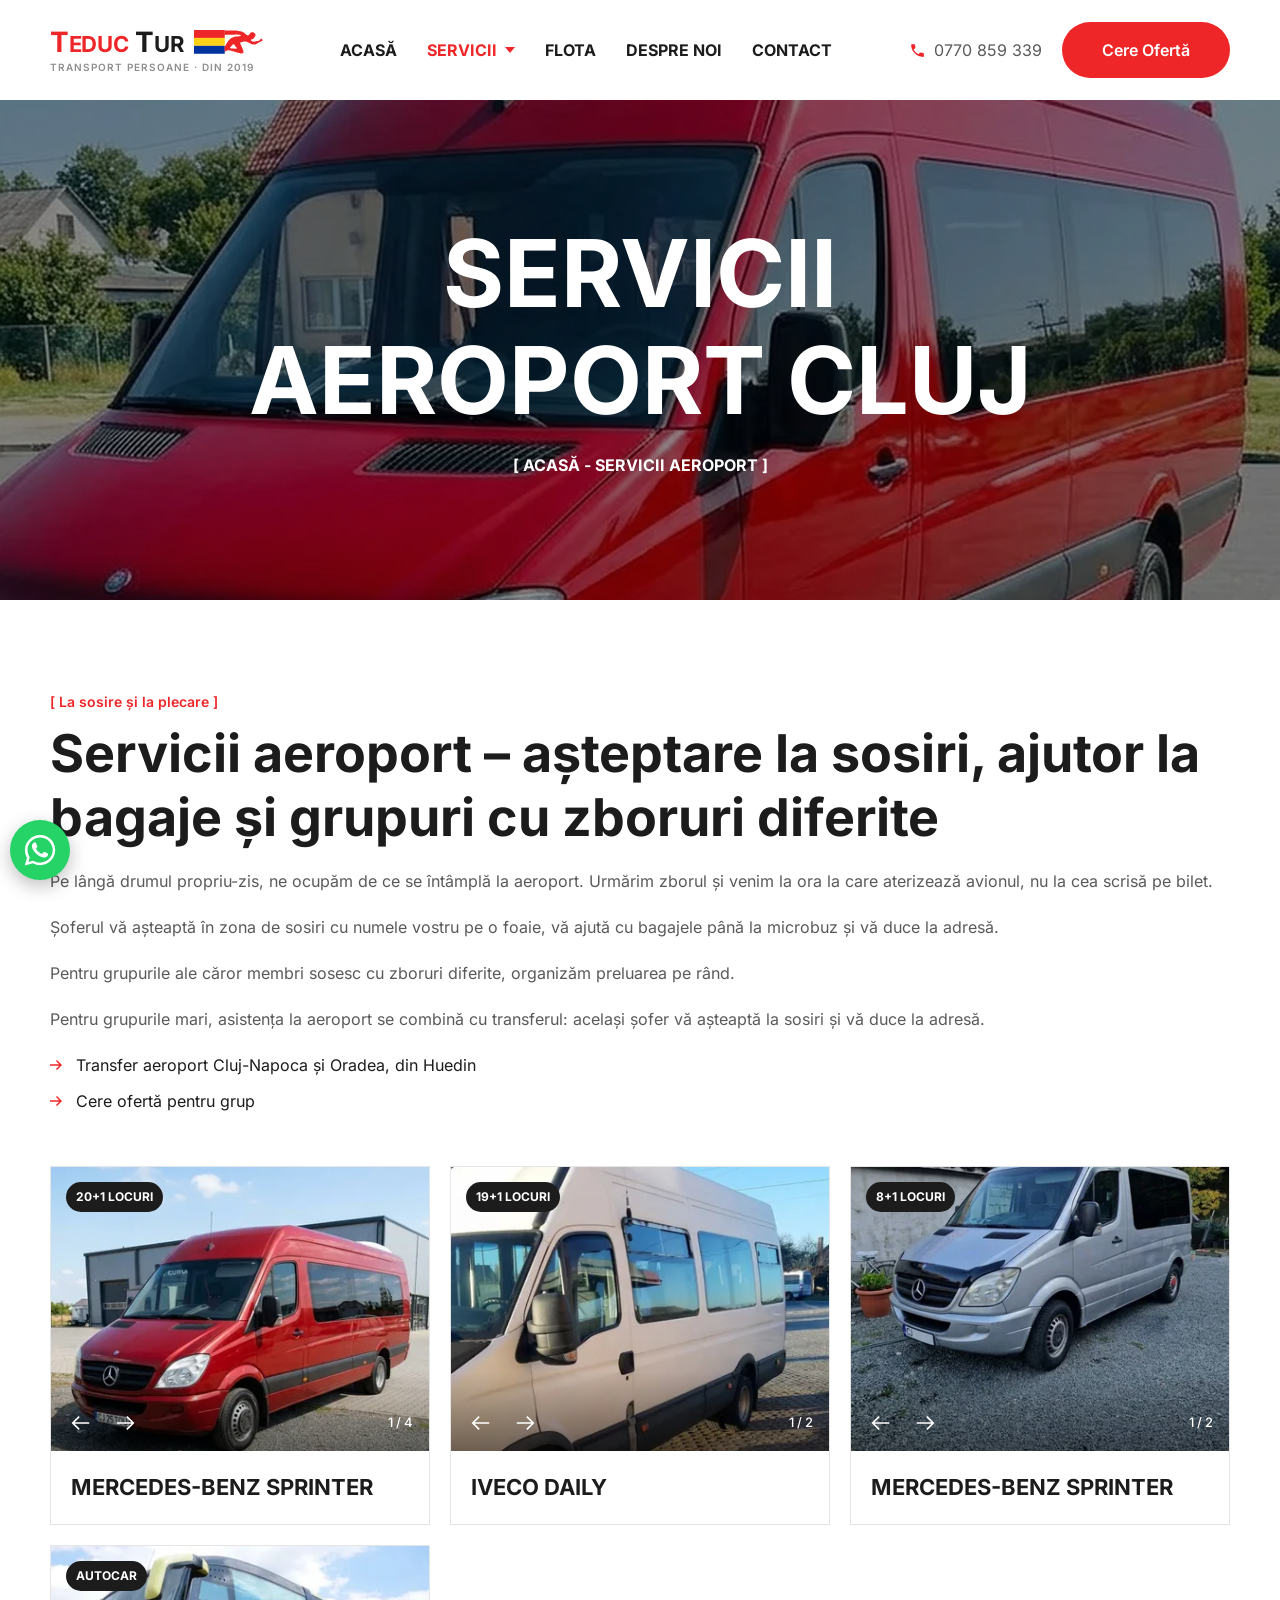
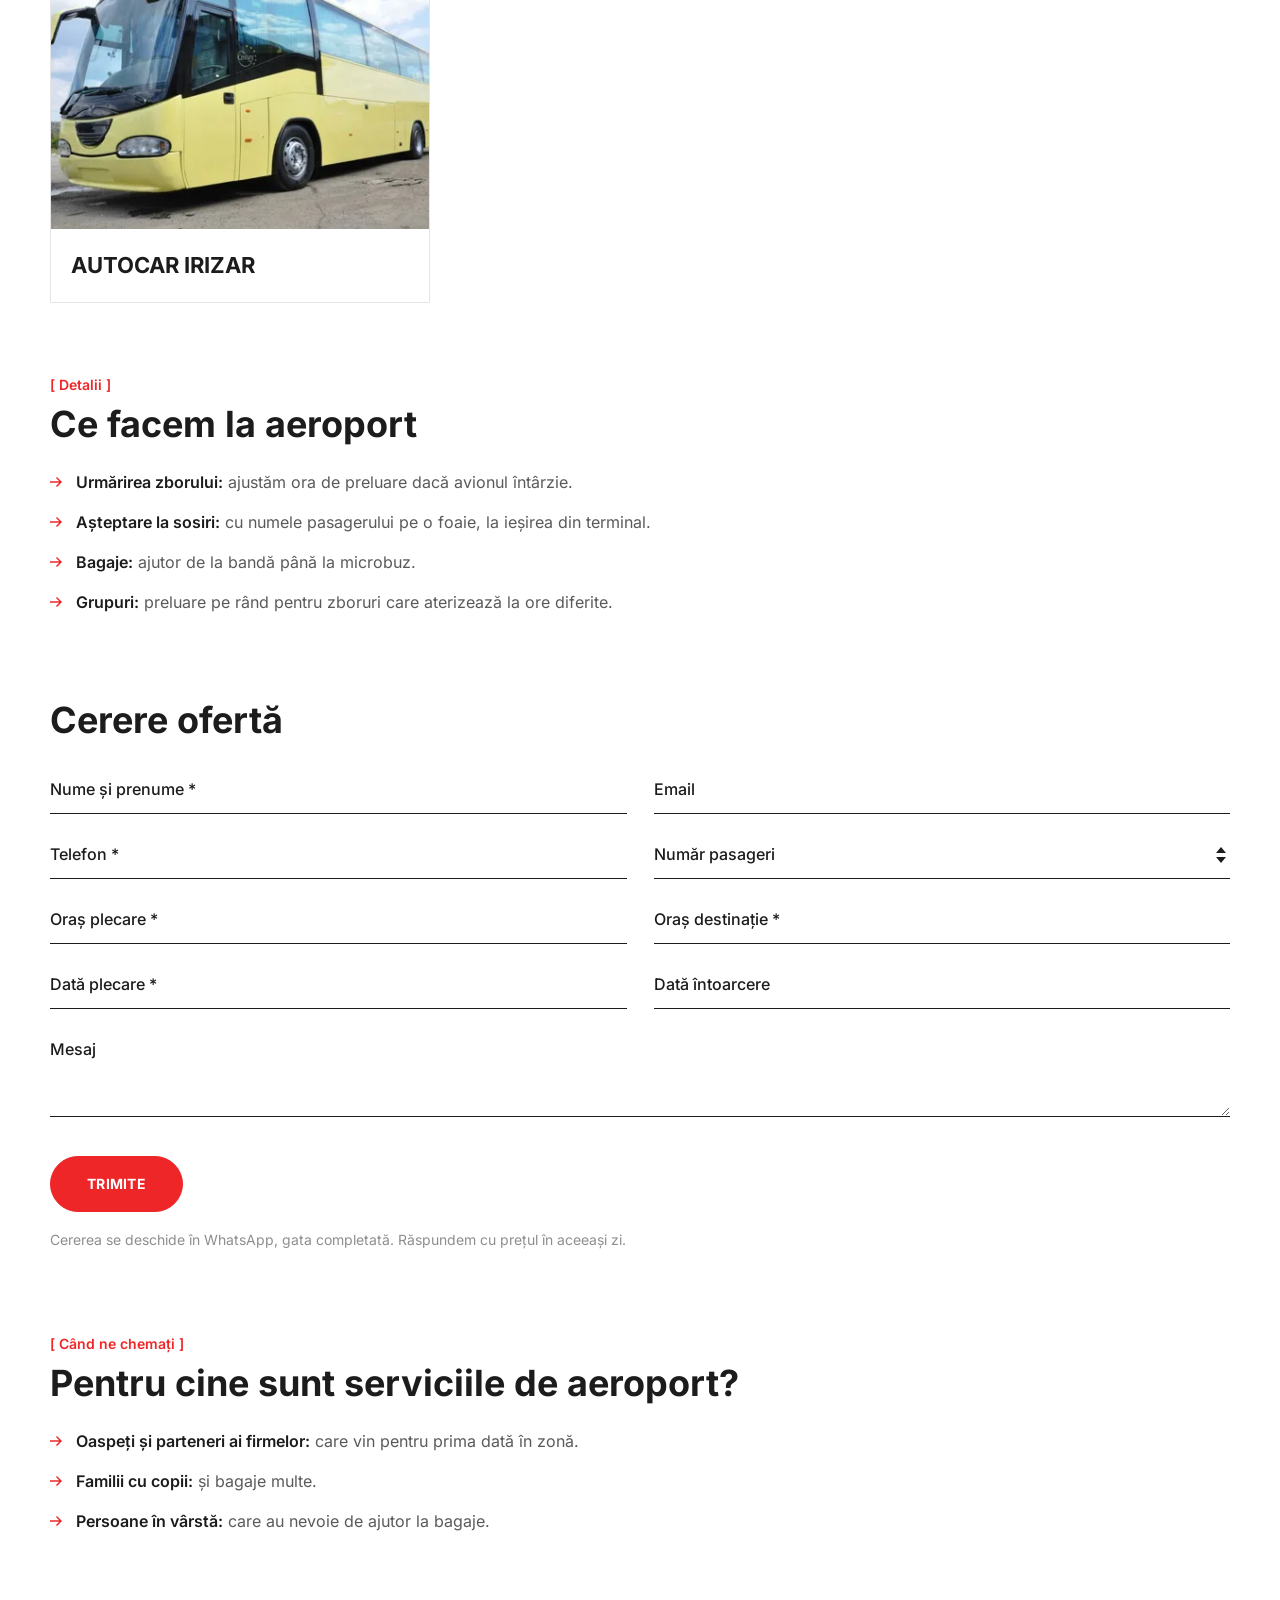
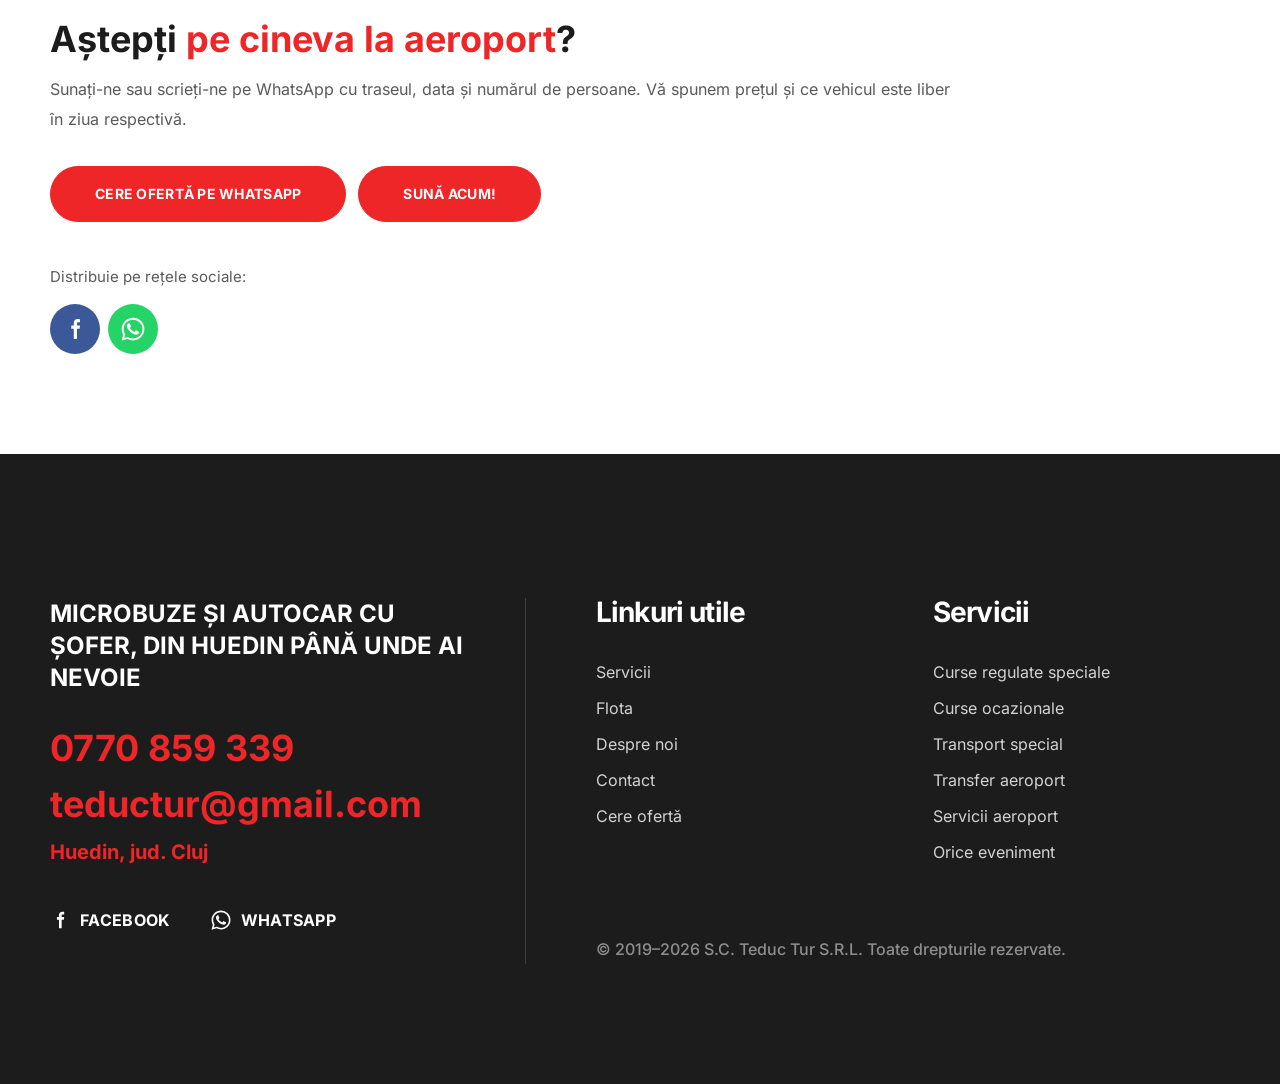
<file: servicii/servicii-aeroport/index.html>
<!DOCTYPE html><html lang="ro"> <head><meta charset="utf-8"><meta name="viewport" content="width=device-width, initial-scale=1"><title>Asistență la aeroport Cluj: sosiri și bagaje | Teduc Tur</title><meta name="description" content="Servicii aeroport pentru grupuri: urmărim zborul, așteptăm la sosiri, ajutăm cu bagajele și preluăm pe rând grupurile care sosesc cu zboruri diferite."><meta name="theme-color" content="#ee2628"><link rel="canonical" href="https://teductur.eu/servicii/servicii-aeroport/"><meta property="og:type" content="website"><meta property="og:url" content="https://teductur.eu/servicii/servicii-aeroport/"><meta property="og:site_name" content="Teduc Tur"><meta property="og:locale" content="ro_RO"><meta property="og:title" content="Asistență la aeroport Cluj: sosiri și bagaje | Teduc Tur"><meta property="og:description" content="Servicii aeroport pentru grupuri: urmărim zborul, așteptăm la sosiri, ajutăm cu bagajele și preluăm pe rând grupurile care sosesc cu zboruri diferite."><meta property="og:image" content="https://teductur.eu/_astro/bg-sprinter-rosu.7xi9awW7_Z1JdEJf.webp"><meta name="twitter:card" content="summary_large_image"><meta name="twitter:title" content="Asistență la aeroport Cluj: sosiri și bagaje | Teduc Tur"><meta name="twitter:description" content="Servicii aeroport pentru grupuri: urmărim zborul, așteptăm la sosiri, ajutăm cu bagajele și preluăm pe rând grupurile care sosesc cu zboruri diferite."><meta name="twitter:image" content="https://teductur.eu/_astro/bg-sprinter-rosu.7xi9awW7_Z1JdEJf.webp"><link rel="icon" href="../../favicon.svg" type="image/svg+xml"><link rel="stylesheet" href="../../_astro/Layout.D2_G3YdX.css"><script type="application/ld+json">
{
  "@context": "https://schema.org",
  "@graph": [
    {
      "@type": "BreadcrumbList",
      "itemListElement": [
        {
          "@type": "ListItem",
          "position": 1,
          "name": "Acasă",
          "item": "https://teductur.eu/"
        },
        {
          "@type": "ListItem",
          "position": 2,
          "name": "Servicii",
          "item": "https://teductur.eu/servicii/"
        },
        {
          "@type": "ListItem",
          "position": 3,
          "name": "Servicii aeroport",
          "item": "https://teductur.eu/servicii/servicii-aeroport/"
        }
      ]
    },
    {
      "@type": "Service",
      "name": "Servicii aeroport pentru grupuri",
      "serviceType": "Asistență la aeroport",
      "description": "Servicii aeroport pentru grupuri: urmărirea zborului, așteptare la sosiri, ajutor la bagaje și preluarea pe rând a grupurilor care sosesc cu zboruri diferite.",
      "provider": {
        "@type": "LocalBusiness",
        "name": "S.C. Teduc Tur S.R.L.",
        "alternateName": "Teduc Tur",
        "telephone": "+40770859339",
        "email": "teductur@gmail.com",
        "address": {
          "@type": "PostalAddress",
          "addressLocality": "Huedin",
          "addressRegion": "Cluj",
          "addressCountry": "RO"
        }
      },
      "areaServed": [
        {
          "@type": "City",
          "name": "Huedin"
        },
        {
          "@type": "City",
          "name": "Cluj-Napoca"
        },
        {
          "@type": "City",
          "name": "Ciucea"
        },
        {
          "@type": "City",
          "name": "Poieni"
        },
        {
          "@type": "City",
          "name": "Sâncraiu"
        },
        {
          "@type": "City",
          "name": "Călățele"
        },
        {
          "@type": "City",
          "name": "Izvorul Crișului"
        },
        {
          "@type": "City",
          "name": "Beliș"
        },
        {
          "@type": "City",
          "name": "Oradea"
        },
        {
          "@type": "AdministrativeArea",
          "name": "Județul Cluj"
        }
      ]
    }
  ]
}</script>
</head> <body> <a href="index.html#continut" class="sr-only focus:not-sr-only focus:fixed focus:left-3 focus:top-3 focus:z-[100] focus:bg-white focus:px-4 focus:py-2 focus:text-ink">Sari la conținut</a> <header class="sticky top-0 z-50 border-b border-black/10 bg-white lg:static lg:border-0"> <!-- Desktop: 100 px, logo stânga, meniu la mijloc, telefon + „Cere ofertă” dreapta --> <div class="wrap relative hidden h-[100px] items-center justify-between lg:flex"> <a href="../../index.html" class="flex h-full shrink-0 items-center" aria-label="Teduc Tur, prima pagină"> <span class="inline-flex flex-col leading-none"> <span class="flex items-center gap-2.5"> <span class="font-display font-bold tracking-[-0.01em] text-[28px]"> <span class="text-brand">T<span class="text-[22px]">EDUC</span></span> <span class="text-ink">T<span class="text-[22px]">UR</span></span> </span> <svg viewBox="0 0 204 71" aria-hidden="true" class="h-[24px] w-auto shrink-0"> <rect width="91" height="23.433333333333334" fill="#ee2628"></rect> <rect y="23.433333333333334" width="91" height="23.433333333333334" fill="#fcd116"></rect> <rect y="46.86666666666667" width="91" height="23.433333333333334" fill="#0033a0"></rect> <path transform="translate(90.5 79.5) scale(0.01 -0.01)" fill="#ee2628" d="M0 6903 c1 -894 2 -976 16 -949 14 24 15 47 8 135 -15 214 -1 283 80 377 82 96 -41 88 1536 94 767 3 1400 9 1407 13 51 33 1136 -19 1318 -63 354 -85 476 -153 433 -243 -22 -46 -65 -64 -194 -82 -60 -8 -192 -30 -294 -49 -247 -46 -431 -66 -690 -76 -205 -9 -223 -11 -375 -50 -236 -60 -261 -68 -364 -112 -52 -22 -188 -64 -301 -93 -238 -61 -340 -106 -504 -224 -54 -39 -153 -99 -220 -133 -114 -59 -128 -69 -246 -188 -69 -69 -159 -153 -200 -186 -83 -67 -235 -248 -324 -386 -31 -49 -91 -130 -134 -181 -124 -148 -186 -235 -252 -352 -34 -60 -80 -136 -102 -167 -48 -70 -129 -228 -164 -321 -28 -73 -103 -193 -216 -346 -40 -53 -96 -147 -129 -216 -32 -67 -65 -128 -74 -135 -13 -11 -15 -89 -15 -640 0 -628 0 -628 43 -662 130 -107 224 -98 430 39 117 77 371 198 460 217 188 42 439 27 644 -38 76 -24 183 -51 238 -60 147 -25 432 -99 512 -134 38 -17 116 -42 174 -56 57 -14 138 -37 179 -51 41 -14 111 -35 154 -46 44 -11 124 -36 178 -54 55 -19 127 -39 161 -45 34 -6 115 -24 179 -41 64 -16 151 -36 192 -43 41 -8 104 -27 138 -41 135 -57 164 -67 257 -86 53 -10 134 -30 181 -44 47 -13 141 -34 210 -46 69 -12 173 -36 233 -55 204 -64 397 -77 634 -45 183 25 205 33 265 100 84 93 93 132 91 376 -2 277 -44 478 -143 675 -20 41 -56 127 -80 190 -23 63 -73 180 -110 260 -75 159 -104 227 -161 370 -134 340 -183 445 -245 530 -105 143 -144 239 -185 457 -55 292 55 378 560 439 75 8 186 26 246 39 307 65 804 65 1029 0 45 -13 127 -35 183 -48 124 -31 331 -133 528 -261 321 -209 552 -324 760 -380 72 -19 171 -50 221 -70 127 -49 156 -54 373 -65 374 -20 523 17 997 248 331 162 306 149 496 264 86 52 258 145 383 206 124 61 249 127 278 145 28 18 107 58 174 89 171 77 319 184 361 262 24 45 21 166 -7 236 -69 178 -194 265 -381 264 -139 -1 -227 -62 -290 -201 -97 -214 -225 -325 -436 -379 -38 -9 -129 -37 -202 -62 -98 -32 -166 -48 -255 -59 -254 -31 -547 -90 -682 -139 -119 -44 -121 -44 -209 -54 -106 -12 -219 3 -313 40 -43 17 -121 46 -174 63 -253 84 -483 286 -483 423 0 103 29 122 310 204 217 63 255 79 365 160 78 57 121 103 208 219 36 47 92 117 126 155 140 160 282 419 334 610 51 187 -61 526 -221 670 -200 180 -352 241 -628 252 -363 14 -614 -115 -823 -422 -96 -142 -354 -421 -443 -480 -192 -128 -287 -102 -537 147 -87 87 -163 158 -167 158 -5 0 -53 52 -106 116 -200 240 -311 330 -569 459 -93 47 -219 111 -280 142 -199 104 -422 165 -760 208 -333 43 -631 87 -810 120 -308 58 -368 60 -2045 60 -1535 0 -1535 0 -1631 53 -53 28 -99 52 -103 52 -3 0 -6 -440 -6 -977z m2767 -3160 c60 -28 210 -216 273 -343 43 -85 102 -173 159 -235 254 -278 356 -430 381 -573 36 -200 -81 -240 -476 -163 -260 50 -292 53 -504 35 -170 -13 -201 -13 -322 1 -73 9 -199 22 -280 30 -190 18 -307 60 -375 133 -85 91 59 310 350 534 97 74 117 94 259 259 180 210 286 305 368 330 45 13 131 10 167 -8z"></path> </svg> </span> <span class="mt-1.5 whitespace-nowrap font-sans text-[10px] font-semibold uppercase tracking-[0.1em] text-muted">
Transport persoane · din 2019 </span> </span> </a> <nav aria-label="Meniu principal" class="h-full"> <ul class="flex h-full items-center gap-[30px]"> <li class="flex h-full items-center"> <a href="../../index.html" class="flex h-full items-center font-display text-[16px] font-bold uppercase leading-6 transition-colors duration-200 hover:text-brand text-ink"> Acasă </a> </li><li class="group/mega flex h-full items-center"> <a href="../index.html" class="flex h-full items-center gap-2 font-display text-[16px] font-bold uppercase leading-6 transition-colors duration-200 hover:text-brand text-brand" aria-haspopup="true"> Servicii <svg class="h-[6px] w-[10px] transition-transform duration-200 group-hover/mega:rotate-180" viewBox="0 0 10 6" fill="currentColor" aria-hidden="true"><path d="M0 0h10L5 6z"></path></svg> </a> <div class="invisible absolute inset-x-[30px] top-[100px] z-50 translate-y-2 bg-ink px-[25px] pb-[30px] pt-[25px] opacity-0 shadow-[0_20px_40px_rgba(0,0,0,0.25)] transition-all duration-200 group-focus-within/mega:visible group-focus-within/mega:translate-y-0 group-focus-within/mega:opacity-100 group-hover/mega:visible group-hover/mega:translate-y-0 group-hover/mega:opacity-100"> <p class="font-display text-[22px] font-bold uppercase leading-[27.5px] text-white">Serviciile noastre</p> <ul class="mt-5 grid grid-cols-6 gap-[14px]"> <li> <a href="../curse-regulate-speciale/index.html" class="group/card relative block aspect-[3/4] overflow-hidden bg-black"> <img src="../../_astro/tile-regulate.-ln8An5y_Z2dW1Id.webp" srcset="../../_astro/tile-regulate.-ln8An5y_ZeoLcd.webp 240w, ../../_astro/tile-regulate.-ln8An5y_Z1UDA8j.webp 400w" alt sizes="200px" loading="lazy" decoding="async" width="900" height="1350" class="size-full object-cover opacity-80 transition-[transform,opacity] duration-300 group-hover/card:scale-105 group-hover/card:opacity-100"> <span class="absolute inset-0 bg-gradient-to-t from-black/75 via-black/10 to-transparent"></span> <span class="absolute inset-x-[15px] bottom-[12px] font-display text-[17px] font-bold leading-[22px] text-white"> Curse regulate speciale </span> </a> </li><li> <a href="../curse-ocazionale/index.html" class="group/card relative block aspect-[3/4] overflow-hidden bg-black"> <img src="../../_astro/tile-ocazionale.D4l0kEN2_10IBYP.webp" srcset="../../_astro/tile-ocazionale.D4l0kEN2_Z1dVbJj.webp 240w, ../../_astro/tile-ocazionale.D4l0kEN2_Z1cLzHF.webp 400w" alt sizes="200px" loading="lazy" decoding="async" width="900" height="1350" class="size-full object-cover opacity-80 transition-[transform,opacity] duration-300 group-hover/card:scale-105 group-hover/card:opacity-100"> <span class="absolute inset-0 bg-gradient-to-t from-black/75 via-black/10 to-transparent"></span> <span class="absolute inset-x-[15px] bottom-[12px] font-display text-[17px] font-bold leading-[22px] text-white"> Curse ocazionale </span> </a> </li><li> <a href="../transport-special/index.html" class="group/card relative block aspect-[3/4] overflow-hidden bg-black"> <img src="../../_astro/tile-speciale.CAp1azQy_Z1gUlEi.webp" srcset="../../_astro/tile-speciale.CAp1azQy_voely.webp 240w, ../../_astro/tile-speciale.CAp1azQy_Z1aPzzx.webp 400w" alt sizes="200px" loading="lazy" decoding="async" width="900" height="1351" class="size-full object-cover opacity-80 transition-[transform,opacity] duration-300 group-hover/card:scale-105 group-hover/card:opacity-100"> <span class="absolute inset-0 bg-gradient-to-t from-black/75 via-black/10 to-transparent"></span> <span class="absolute inset-x-[15px] bottom-[12px] font-display text-[17px] font-bold leading-[22px] text-white"> Transport special </span> </a> </li><li> <a href="../transfer-aeroport/index.html" class="group/card relative block aspect-[3/4] overflow-hidden bg-black"> <img src="../../_astro/tile-aeroport.Cz_o0qrc_xQ1JW.webp" srcset="../../_astro/tile-aeroport.Cz_o0qrc_Z2wMQwY.webp 240w, ../../_astro/tile-aeroport.Cz_o0qrc_Q9skQ.webp 400w" alt sizes="200px" loading="lazy" decoding="async" width="900" height="1350" class="size-full object-cover opacity-80 transition-[transform,opacity] duration-300 group-hover/card:scale-105 group-hover/card:opacity-100"> <span class="absolute inset-0 bg-gradient-to-t from-black/75 via-black/10 to-transparent"></span> <span class="absolute inset-x-[15px] bottom-[12px] font-display text-[17px] font-bold leading-[22px] text-white"> Transfer aeroport </span> </a> </li><li> <a href="index.html" class="group/card relative block aspect-[3/4] overflow-hidden bg-black"> <img src="../../_astro/tile-servicii-aeroport.__pMP4UB_Z1mm0HF.webp" srcset="../../_astro/tile-servicii-aeroport.__pMP4UB_odYdK.webp 240w, ../../_astro/tile-servicii-aeroport.__pMP4UB_Z2sCW4l.webp 400w" alt sizes="200px" loading="lazy" decoding="async" width="900" height="1350" class="size-full object-cover opacity-80 transition-[transform,opacity] duration-300 group-hover/card:scale-105 group-hover/card:opacity-100"> <span class="absolute inset-0 bg-gradient-to-t from-black/75 via-black/10 to-transparent"></span> <span class="absolute inset-x-[15px] bottom-[12px] font-display text-[17px] font-bold leading-[22px] text-white"> Servicii aeroport </span> </a> </li><li> <a href="../evenimente/index.html" class="group/card relative block aspect-[3/4] overflow-hidden bg-black"> <img src="../../_astro/tile-evenimente.BCaZidfP_Z2mxhSP.webp" srcset="../../_astro/tile-evenimente.BCaZidfP_sY2aW.webp 240w, ../../_astro/tile-evenimente.BCaZidfP_u8DcA.webp 400w" alt sizes="200px" loading="lazy" decoding="async" width="900" height="1350" class="size-full object-cover opacity-80 transition-[transform,opacity] duration-300 group-hover/card:scale-105 group-hover/card:opacity-100"> <span class="absolute inset-0 bg-gradient-to-t from-black/75 via-black/10 to-transparent"></span> <span class="absolute inset-x-[15px] bottom-[12px] font-display text-[17px] font-bold leading-[22px] text-white"> Orice eveniment </span> </a> </li> </ul> </div> </li><li class="flex h-full items-center"> <a href="../../flota/index.html" class="flex h-full items-center font-display text-[16px] font-bold uppercase leading-6 transition-colors duration-200 hover:text-brand text-ink"> Flota </a> </li><li class="flex h-full items-center"> <a href="../../despre-noi/index.html" class="flex h-full items-center font-display text-[16px] font-bold uppercase leading-6 transition-colors duration-200 hover:text-brand text-ink"> Despre noi </a> </li><li class="flex h-full items-center"> <a href="../../contact/index.html" class="flex h-full items-center font-display text-[16px] font-bold uppercase leading-6 transition-colors duration-200 hover:text-brand text-ink"> Contact </a> </li> </ul> </nav> <div class="flex items-center gap-5"> <a href="tel:+40770859339" class="hidden items-center gap-2 text-[16px] text-body transition-colors hover:text-brand xl:flex"> <svg class="size-[17px] text-brand" viewBox="0 0 24 24" fill="currentColor" aria-hidden="true"><path d="M6.6 10.8a15.1 15.1 0 0 0 6.6 6.6l2.2-2.2a1 1 0 0 1 1-.25 11.4 11.4 0 0 0 3.6.57 1 1 0 0 1 1 1V20a1 1 0 0 1-1 1A17 17 0 0 1 3 4a1 1 0 0 1 1-1h3.5a1 1 0 0 1 1 1c0 1.25.2 2.45.57 3.57a1 1 0 0 1-.25 1z"></path></svg> 0770 859 339 </a> <a href="../../contact/index.html" class="inline-flex h-[56px] items-center rounded-[50px] bg-brand px-10 font-display text-[16px] font-semibold text-white transition-colors duration-200 hover:bg-ink">
Cere Ofertă
</a> </div> </div> <!-- Mobil și tabletă: 60 px, hamburger stânga, logo centrat, telefon dreapta --> <div class="relative flex h-[60px] items-center justify-between px-[15px] lg:hidden"> <button type="button" class="group grid size-10 place-items-center text-brand" aria-expanded="false" aria-controls="meniu-mobil" data-meniu-buton> <span class="sr-only">Deschide meniul</span> <svg class="size-[22px] group-aria-expanded:hidden" viewBox="0 0 24 24" fill="none" stroke="currentColor" stroke-width="2.2" aria-hidden="true"><path d="M2 5h20M2 12h20M2 19h20"></path></svg> <svg class="hidden size-[22px] group-aria-expanded:block" viewBox="0 0 24 24" fill="none" stroke="currentColor" stroke-width="2.2" aria-hidden="true"><path d="m4 4 16 16M20 4 4 20"></path></svg> </button> <a href="../../index.html" class="absolute left-1/2 -translate-x-1/2" aria-label="Teduc Tur, prima pagină"> <span class="inline-flex flex-col leading-none"> <span class="flex items-center gap-2"> <span class="font-display font-bold tracking-[-0.01em] text-[19px]"> <span class="text-brand">T<span class="text-[15px]">EDUC</span></span> <span class="text-ink">T<span class="text-[15px]">UR</span></span> </span> <svg viewBox="0 0 184 71" aria-hidden="true" class="h-[17px] w-auto shrink-0"> <rect width="71" height="23.433333333333334" fill="#ee2628"></rect> <rect y="23.433333333333334" width="71" height="23.433333333333334" fill="#fcd116"></rect> <rect y="46.86666666666667" width="71" height="23.433333333333334" fill="#0033a0"></rect> <path transform="translate(70.5 79.5) scale(0.01 -0.01)" fill="#ee2628" d="M0 6903 c1 -894 2 -976 16 -949 14 24 15 47 8 135 -15 214 -1 283 80 377 82 96 -41 88 1536 94 767 3 1400 9 1407 13 51 33 1136 -19 1318 -63 354 -85 476 -153 433 -243 -22 -46 -65 -64 -194 -82 -60 -8 -192 -30 -294 -49 -247 -46 -431 -66 -690 -76 -205 -9 -223 -11 -375 -50 -236 -60 -261 -68 -364 -112 -52 -22 -188 -64 -301 -93 -238 -61 -340 -106 -504 -224 -54 -39 -153 -99 -220 -133 -114 -59 -128 -69 -246 -188 -69 -69 -159 -153 -200 -186 -83 -67 -235 -248 -324 -386 -31 -49 -91 -130 -134 -181 -124 -148 -186 -235 -252 -352 -34 -60 -80 -136 -102 -167 -48 -70 -129 -228 -164 -321 -28 -73 -103 -193 -216 -346 -40 -53 -96 -147 -129 -216 -32 -67 -65 -128 -74 -135 -13 -11 -15 -89 -15 -640 0 -628 0 -628 43 -662 130 -107 224 -98 430 39 117 77 371 198 460 217 188 42 439 27 644 -38 76 -24 183 -51 238 -60 147 -25 432 -99 512 -134 38 -17 116 -42 174 -56 57 -14 138 -37 179 -51 41 -14 111 -35 154 -46 44 -11 124 -36 178 -54 55 -19 127 -39 161 -45 34 -6 115 -24 179 -41 64 -16 151 -36 192 -43 41 -8 104 -27 138 -41 135 -57 164 -67 257 -86 53 -10 134 -30 181 -44 47 -13 141 -34 210 -46 69 -12 173 -36 233 -55 204 -64 397 -77 634 -45 183 25 205 33 265 100 84 93 93 132 91 376 -2 277 -44 478 -143 675 -20 41 -56 127 -80 190 -23 63 -73 180 -110 260 -75 159 -104 227 -161 370 -134 340 -183 445 -245 530 -105 143 -144 239 -185 457 -55 292 55 378 560 439 75 8 186 26 246 39 307 65 804 65 1029 0 45 -13 127 -35 183 -48 124 -31 331 -133 528 -261 321 -209 552 -324 760 -380 72 -19 171 -50 221 -70 127 -49 156 -54 373 -65 374 -20 523 17 997 248 331 162 306 149 496 264 86 52 258 145 383 206 124 61 249 127 278 145 28 18 107 58 174 89 171 77 319 184 361 262 24 45 21 166 -7 236 -69 178 -194 265 -381 264 -139 -1 -227 -62 -290 -201 -97 -214 -225 -325 -436 -379 -38 -9 -129 -37 -202 -62 -98 -32 -166 -48 -255 -59 -254 -31 -547 -90 -682 -139 -119 -44 -121 -44 -209 -54 -106 -12 -219 3 -313 40 -43 17 -121 46 -174 63 -253 84 -483 286 -483 423 0 103 29 122 310 204 217 63 255 79 365 160 78 57 121 103 208 219 36 47 92 117 126 155 140 160 282 419 334 610 51 187 -61 526 -221 670 -200 180 -352 241 -628 252 -363 14 -614 -115 -823 -422 -96 -142 -354 -421 -443 -480 -192 -128 -287 -102 -537 147 -87 87 -163 158 -167 158 -5 0 -53 52 -106 116 -200 240 -311 330 -569 459 -93 47 -219 111 -280 142 -199 104 -422 165 -760 208 -333 43 -631 87 -810 120 -308 58 -368 60 -2045 60 -1535 0 -1535 0 -1631 53 -53 28 -99 52 -103 52 -3 0 -6 -440 -6 -977z m2767 -3160 c60 -28 210 -216 273 -343 43 -85 102 -173 159 -235 254 -278 356 -430 381 -573 36 -200 -81 -240 -476 -163 -260 50 -292 53 -504 35 -170 -13 -201 -13 -322 1 -73 9 -199 22 -280 30 -190 18 -307 60 -375 133 -85 91 59 310 350 534 97 74 117 94 259 259 180 210 286 305 368 330 45 13 131 10 167 -8z"></path> </svg> </span>  </span> </a> <a href="tel:+40770859339" class="grid size-[30px] place-items-center rounded-[5px] bg-brand text-white" aria-label="Sună la 0770 859 339"> <svg class="size-[17px]" viewBox="0 0 24 24" fill="currentColor" aria-hidden="true"><path d="M6.6 10.8a15.1 15.1 0 0 0 6.6 6.6l2.2-2.2a1 1 0 0 1 1-.25 11.4 11.4 0 0 0 3.6.57 1 1 0 0 1 1 1V20a1 1 0 0 1-1 1A17 17 0 0 1 3 4a1 1 0 0 1 1-1h3.5a1 1 0 0 1 1 1c0 1.25.2 2.45.57 3.57a1 1 0 0 1-.25 1z"></path></svg> </a> </div> <nav id="meniu-mobil" aria-label="Meniu principal" class="absolute inset-x-0 top-full hidden max-h-[calc(100dvh-60px)] overflow-y-auto border-t border-black/10 bg-white shadow-[0_16px_30px_rgba(0,0,0,0.12)] lg:hidden" data-meniu> <ul class="px-[15px] py-2"> <li class="border-b border-black/10 last:border-0"> <a href="../../index.html" class="block py-3.5 font-display text-[16px] font-bold uppercase text-ink"> Acasă </a>  </li><li class="border-b border-black/10 last:border-0"> <a href="../index.html" class="block py-3.5 font-display text-[16px] font-bold uppercase text-brand"> Servicii </a> <ul class="-mt-1 pb-3 pl-4"> <li> <a href="../curse-regulate-speciale/index.html" class="block py-1.5 text-[15px] font-medium text-body"> Curse regulate speciale </a> </li><li> <a href="../curse-ocazionale/index.html" class="block py-1.5 text-[15px] font-medium text-body"> Curse ocazionale </a> </li><li> <a href="../transport-special/index.html" class="block py-1.5 text-[15px] font-medium text-body"> Transport special </a> </li><li> <a href="../transfer-aeroport/index.html" class="block py-1.5 text-[15px] font-medium text-body"> Transfer aeroport </a> </li><li> <a href="index.html" class="block py-1.5 text-[15px] font-medium text-body"> Servicii aeroport </a> </li><li> <a href="../evenimente/index.html" class="block py-1.5 text-[15px] font-medium text-body"> Orice eveniment </a> </li> </ul> </li><li class="border-b border-black/10 last:border-0"> <a href="../../flota/index.html" class="block py-3.5 font-display text-[16px] font-bold uppercase text-ink"> Flota </a>  </li><li class="border-b border-black/10 last:border-0"> <a href="../../despre-noi/index.html" class="block py-3.5 font-display text-[16px] font-bold uppercase text-ink"> Despre noi </a>  </li><li class="border-b border-black/10 last:border-0"> <a href="../../contact/index.html" class="block py-3.5 font-display text-[16px] font-bold uppercase text-ink"> Contact </a>  </li> </ul> <div class="px-[15px] pb-5"> <a href="../../contact/index.html" class="buton w-full">Cere Ofertă</a> </div> </nav> </header> <main id="continut">  <!-- Banda foto a paginilor interioare: titlu alb uriaș centrat + „[ ACASĂ - PAGINA ]”. --><section class="relative isolate flex h-[300px] items-center justify-center overflow-hidden bg-ink md:h-[420px] lg:h-[500px]"> <img src="../../_astro/bg-sprinter-rosu.7xi9awW7_Z1JdEJf.webp" srcset="../../_astro/bg-sprinter-rosu.7xi9awW7_Zpyry0.webp 800w, ../../_astro/bg-sprinter-rosu.7xi9awW7_Nx7tD.webp 1280w, ../../_astro/bg-sprinter-rosu.7xi9awW7_Z1JdEJf.webp 1600w" alt sizes="100vw" loading="eager" fetchpriority="high" style="object-position: center" decoding="async" width="1600" height="900" class="absolute inset-0 -z-10 size-full object-cover"> <div class="absolute inset-0 -z-10 bg-black/45"></div> <div class="wrap text-center"> <h1 class="font-display text-[clamp(38px,7.3vw,93.44px)] font-bold uppercase leading-[1.14] text-white [text-wrap:balance]"> Servicii aeroport Cluj </h1> <p class="mt-4 font-display text-[14px] font-bold uppercase text-white sm:text-[16px]">
[ <a href="../../index.html" class="hover:text-brand">Acasă</a> - Servicii aeroport ]
</p> </div> </section>  <section class="pt-[60px] md:pt-[90px]"> <div class="wrap"> <span class="eticheta normal-case text-[14px]">[ La sosire și la plecare ]</span> <h2 class="mt-2 text-[30px] leading-[38px] md:text-[42px] md:leading-[52px] lg:text-[52px] lg:leading-[64px]">Servicii aeroport – așteptare la sosiri, ajutor la bagaje și grupuri cu zboruri diferite</h2> <div class="mt-4 space-y-4"> <p class="text-corp">Pe lângă drumul propriu-zis, ne ocupăm de ce se întâmplă la aeroport. Urmărim zborul și venim la ora la care aterizează avionul, nu la cea scrisă pe bilet.</p><p class="text-corp">Șoferul vă așteaptă în zona de sosiri cu numele vostru pe o foaie, vă ajută cu bagajele până la microbuz și vă duce la adresă.</p><p class="text-corp">Pentru grupurile ale căror membri sosesc cu zboruri diferite, organizăm preluarea pe rând.</p><p class="text-corp">Pentru grupurile mari, asistența la aeroport se combină cu transferul: același șofer vă așteaptă la sosiri și vă duce la adresă.</p><ul class="lista-sageti space-y-1.5"><li><a href="../transfer-aeroport/index.html" class="text-[16px] text-ink transition-colors hover:text-brand"> Transfer aeroport Cluj-Napoca și Oradea, din Huedin </a></li><li><a href="../../contact/index.html" class="text-[16px] text-ink transition-colors hover:text-brand"> Cere ofertă pentru grup </a></li></ul> </div> </div> </section> <section class="pt-[50px]" aria-label="Vehiculele disponibile"> <div class="wrap"> <ul class="grid gap-[20px] sm:grid-cols-2 lg:grid-cols-3"> <li> <!-- Cardul de vehicul al modelului: poză cu săgeți, insignă neagră sus, titlul pe alb dedesubt. --><article class="h-full border border-black/10 bg-white"> <div class="relative aspect-[4/3] overflow-hidden bg-ink" data-galerie> <div class="absolute inset-0 transition-opacity duration-300 opacity-100" data-poza aria-hidden="false"> <img src="../../_astro/sprinter-rosu-1.DKCsD99s_Z2nvzep.webp" srcset="../../_astro/sprinter-rosu-1.DKCsD99s_2apGuP.webp 400w, ../../_astro/sprinter-rosu-1.DKCsD99s_1pwG8B.webp 600w, ../../_astro/sprinter-rosu-1.DKCsD99s_Z1u7PXt.webp 800w" alt="Microbuzul Mercedes-Benz Sprinter roșu, văzut din față" sizes="(min-width: 1024px) 380px, (min-width: 768px) 50vw, 100vw" loading="lazy" decoding="async" width="1200" height="898" class="size-full object-cover"> </div><div class="absolute inset-0 transition-opacity duration-300 opacity-0" data-poza aria-hidden="true"> <img src="../../_astro/sprinter-rosu-2.CpoVVMiI_ZAeuB1.webp" srcset="../../_astro/sprinter-rosu-2.CpoVVMiI_1oTL8h.webp 400w, ../../_astro/sprinter-rosu-2.CpoVVMiI_E1KL3.webp 600w, ../../_astro/sprinter-rosu-2.CpoVVMiI_Z2fCLl2.webp 800w" alt="Microbuzul Mercedes-Benz Sprinter roșu, din lateral" sizes="(min-width: 1024px) 380px, (min-width: 768px) 50vw, 100vw" loading="lazy" decoding="async" width="1200" height="898" class="size-full object-cover"> </div><div class="absolute inset-0 transition-opacity duration-300 opacity-0" data-poza aria-hidden="true"> <img src="../../_astro/sprinter-rosu-3.CWf1G1il_Z6ofFw.webp" srcset="../../_astro/sprinter-rosu-3.CWf1G1il_gOJCb.webp 400w, ../../_astro/sprinter-rosu-3.CWf1G1il_Zt3fJ3.webp 600w, ../../_astro/sprinter-rosu-3.CWf1G1il_1GtkWN.webp 800w" alt="Microbuzul Mercedes-Benz Sprinter roșu, din spate" sizes="(min-width: 1024px) 380px, (min-width: 768px) 50vw, 100vw" loading="lazy" decoding="async" width="1200" height="898" class="size-full object-cover"> </div><div class="absolute inset-0 transition-opacity duration-300 opacity-0" data-poza aria-hidden="true"> <img src="../../_astro/sprinter-rosu-interior.CDRvqVb6_1fi7kY.webp" srcset="../../_astro/sprinter-rosu-interior.CDRvqVb6_20ACkH.webp 400w, ../../_astro/sprinter-rosu-interior.CDRvqVb6_Z1v5Kn4.webp 600w, ../../_astro/sprinter-rosu-interior.CDRvqVb6_vLDlW.webp 800w" alt="Interiorul microbuzului Sprinter, cu scaune roșii" sizes="(min-width: 1024px) 380px, (min-width: 768px) 50vw, 100vw" loading="lazy" decoding="async" width="1200" height="898" class="size-full object-cover"> </div> <span class="absolute left-[15px] top-[15px] rounded-[15px] bg-ink px-[10px] py-[9px] font-sans text-[12px] font-bold uppercase leading-3 text-white"> 20+1 locuri </span> <div class="absolute inset-x-0 bottom-0 flex items-center gap-1 bg-gradient-to-t from-black/45 to-transparent px-[10px] pb-[8px] pt-8 text-white"> <button type="button" class="grid size-10 place-items-center transition-transform hover:-translate-x-0.5" data-inapoi> <span class="sr-only">Poza anterioară</span> <svg class="size-[22px]" viewBox="0 0 24 24" fill="none" stroke="currentColor" stroke-width="1.8" aria-hidden="true"><path d="M21 12H3m7-7-7 7 7 7"></path></svg> </button> <button type="button" class="grid size-10 place-items-center transition-transform hover:translate-x-0.5" data-inainte> <span class="sr-only">Poza următoare</span> <svg class="size-[22px]" viewBox="0 0 24 24" fill="none" stroke="currentColor" stroke-width="1.8" aria-hidden="true"><path d="M3 12h18m-7-7 7 7-7 7"></path></svg> </button> <span class="ml-auto pr-[6px] text-[13px] font-medium leading-none" data-contor>
1 / 4 </span> </div> </div> <div class="px-[20px] py-[22px]"> <h3 class="font-display text-[22px] font-bold uppercase leading-[29px] text-ink">Mercedes-Benz Sprinter</h3> </div> </article> </li><li> <!-- Cardul de vehicul al modelului: poză cu săgeți, insignă neagră sus, titlul pe alb dedesubt. --><article class="h-full border border-black/10 bg-white"> <div class="relative aspect-[4/3] overflow-hidden bg-ink" data-galerie> <div class="absolute inset-0 transition-opacity duration-300 opacity-100" data-poza aria-hidden="false"> <img src="../../_astro/iveco-alb-1.DftAH6Dh_EA4Xp.webp" srcset="../../_astro/iveco-alb-1.DftAH6Dh_QcXI7.webp 400w, ../../_astro/iveco-alb-1.DftAH6Dh_Z25jNWo.webp 600w, ../../_astro/iveco-alb-1.DftAH6Dh_z4X0j.webp 800w" alt="Microbuzul Iveco Daily alb, din lateral" sizes="(min-width: 1024px) 380px, (min-width: 768px) 50vw, 100vw" loading="lazy" decoding="async" width="1200" height="898" class="size-full object-cover"> </div><div class="absolute inset-0 transition-opacity duration-300 opacity-0" data-poza aria-hidden="true"> <img src="../../_astro/iveco-alb-2.BQ3U3-h8_NPPE.webp" srcset="../../_astro/iveco-alb-2.BQ3U3-h8_Z188YeO.webp 400w, ../../_astro/iveco-alb-2.BQ3U3-h8_10vlSB.webp 600w, ../../_astro/iveco-alb-2.BQ3U3-h8_Z1pgYWC.webp 800w" alt="Microbuzul Iveco Daily alb, din spate" sizes="(min-width: 1024px) 380px, (min-width: 768px) 50vw, 100vw" loading="lazy" decoding="async" width="1200" height="898" class="size-full object-cover"> </div> <span class="absolute left-[15px] top-[15px] rounded-[15px] bg-ink px-[10px] py-[9px] font-sans text-[12px] font-bold uppercase leading-3 text-white"> 19+1 locuri </span> <div class="absolute inset-x-0 bottom-0 flex items-center gap-1 bg-gradient-to-t from-black/45 to-transparent px-[10px] pb-[8px] pt-8 text-white"> <button type="button" class="grid size-10 place-items-center transition-transform hover:-translate-x-0.5" data-inapoi> <span class="sr-only">Poza anterioară</span> <svg class="size-[22px]" viewBox="0 0 24 24" fill="none" stroke="currentColor" stroke-width="1.8" aria-hidden="true"><path d="M21 12H3m7-7-7 7 7 7"></path></svg> </button> <button type="button" class="grid size-10 place-items-center transition-transform hover:translate-x-0.5" data-inainte> <span class="sr-only">Poza următoare</span> <svg class="size-[22px]" viewBox="0 0 24 24" fill="none" stroke="currentColor" stroke-width="1.8" aria-hidden="true"><path d="M3 12h18m-7-7 7 7-7 7"></path></svg> </button> <span class="ml-auto pr-[6px] text-[13px] font-medium leading-none" data-contor>
1 / 2 </span> </div> </div> <div class="px-[20px] py-[22px]"> <h3 class="font-display text-[22px] font-bold uppercase leading-[29px] text-ink">Iveco Daily</h3> </div> </article> </li><li> <!-- Cardul de vehicul al modelului: poză cu săgeți, insignă neagră sus, titlul pe alb dedesubt. --><article class="h-full border border-black/10 bg-white"> <div class="relative aspect-[4/3] overflow-hidden bg-ink" data-galerie> <div class="absolute inset-0 transition-opacity duration-300 opacity-100" data-poza aria-hidden="false"> <img src="../../_astro/sprinter-argintiu-1.Br93x9Pm_ZPPQSO.webp" srcset="../../_astro/sprinter-argintiu-1.Br93x9Pm_ZLalIz.webp 400w, ../../_astro/sprinter-argintiu-1.Br93x9Pm_of9MJ.webp 600w, ../../_astro/sprinter-argintiu-1.Br93x9Pm_aPzpx.webp 800w" alt="Microbuzul Mercedes-Benz Sprinter argintiu, din față" sizes="(min-width: 1024px) 380px, (min-width: 768px) 50vw, 100vw" loading="lazy" decoding="async" width="1200" height="900" class="size-full object-cover"> </div><div class="absolute inset-0 transition-opacity duration-300 opacity-0" data-poza aria-hidden="true"> <img src="../../_astro/sprinter-argintiu-2.Dk7m-dYl_ZWsPbk.webp" srcset="../../_astro/sprinter-argintiu-2.Dk7m-dYl_Z1Apl7V.webp 400w, ../../_astro/sprinter-argintiu-2.Dk7m-dYl_ZpYOAC.webp 600w, ../../_astro/sprinter-argintiu-2.Dk7m-dYl_ZDooXO.webp 800w" alt="Microbuzul Mercedes-Benz Sprinter argintiu, din spate" sizes="(min-width: 1024px) 380px, (min-width: 768px) 50vw, 100vw" loading="lazy" decoding="async" width="1200" height="900" class="size-full object-cover"> </div> <span class="absolute left-[15px] top-[15px] rounded-[15px] bg-ink px-[10px] py-[9px] font-sans text-[12px] font-bold uppercase leading-3 text-white"> 8+1 locuri </span> <div class="absolute inset-x-0 bottom-0 flex items-center gap-1 bg-gradient-to-t from-black/45 to-transparent px-[10px] pb-[8px] pt-8 text-white"> <button type="button" class="grid size-10 place-items-center transition-transform hover:-translate-x-0.5" data-inapoi> <span class="sr-only">Poza anterioară</span> <svg class="size-[22px]" viewBox="0 0 24 24" fill="none" stroke="currentColor" stroke-width="1.8" aria-hidden="true"><path d="M21 12H3m7-7-7 7 7 7"></path></svg> </button> <button type="button" class="grid size-10 place-items-center transition-transform hover:translate-x-0.5" data-inainte> <span class="sr-only">Poza următoare</span> <svg class="size-[22px]" viewBox="0 0 24 24" fill="none" stroke="currentColor" stroke-width="1.8" aria-hidden="true"><path d="M3 12h18m-7-7 7 7-7 7"></path></svg> </button> <span class="ml-auto pr-[6px] text-[13px] font-medium leading-none" data-contor>
1 / 2 </span> </div> </div> <div class="px-[20px] py-[22px]"> <h3 class="font-display text-[22px] font-bold uppercase leading-[29px] text-ink">Mercedes-Benz Sprinter</h3> </div> </article> </li><li> <!-- Cardul de vehicul al modelului: poză cu săgeți, insignă neagră sus, titlul pe alb dedesubt. --><article class="h-full border border-black/10 bg-white"> <div class="relative aspect-[4/3] overflow-hidden bg-ink" data-galerie> <div class="absolute inset-0 transition-opacity duration-300 opacity-100" data-poza aria-hidden="false"> <img src="../../_astro/autocar-galben.C3ZAP-ap_ZmlbTS.webp" srcset="../../_astro/autocar-galben.C3ZAP-ap_WhvOY.webp 400w, ../../_astro/autocar-galben.C3ZAP-ap_Znv6bT.webp 600w, ../../_astro/autocar-galben.C3ZAP-ap_Zl0hh8.webp 800w" alt="Autocarul galben Irizar Century" sizes="(min-width: 1024px) 380px, (min-width: 768px) 50vw, 100vw" loading="lazy" decoding="async" width="1200" height="900" class="size-full object-cover"> </div> <span class="absolute left-[15px] top-[15px] rounded-[15px] bg-ink px-[10px] py-[9px] font-sans text-[12px] font-bold uppercase leading-3 text-white"> Autocar </span>  </div> <div class="px-[20px] py-[22px]"> <h3 class="font-display text-[22px] font-bold uppercase leading-[29px] text-ink">Autocar Irizar</h3> </div> </article> </li> </ul> </div> </section> <section class="pt-[70px]"> <div class="wrap"> <span class="eticheta normal-case text-[14px]">[ Detalii ]</span> <h2 class="mt-1 text-[30px] leading-[40px] md:text-[36px] md:leading-[46px]">Ce facem la aeroport</h2> <ul class="lista-sageti mt-5 space-y-2.5"> <li class="text-corp"> <strong class="font-semibold text-ink">Urmărirea zborului:</strong> ajustăm ora de preluare dacă avionul întârzie. </li><li class="text-corp"> <strong class="font-semibold text-ink">Așteptare la sosiri:</strong> cu numele pasagerului pe o foaie, la ieșirea din terminal. </li><li class="text-corp"> <strong class="font-semibold text-ink">Bagaje:</strong> ajutor de la bandă până la microbuz. </li><li class="text-corp"> <strong class="font-semibold text-ink">Grupuri:</strong> preluare pe rând pentru zboruri care aterizează la ore diferite. </li> </ul> </div> </section> <section class="pt-[80px]" aria-labelledby="titlu-cerere"> <div class="wrap"> <h2 id="titlu-cerere" class="text-[30px] leading-[40px] md:text-[36px] md:leading-[46px]">Cerere ofertă</h2> <div class="mt-6"> <!-- Formularul de ofertă al modelului: câmpuri cu linie jos, două coloane, „TRIMITE” pastilă. --><form id="cerere-oferta" class="grid gap-x-[27px] gap-y-[18px] sm:grid-cols-2" novalidate data-oferta data-whatsapp="40770859339"> <label class="block"> <span class="sr-only">Nume și prenume</span> <input class="camp" name="nume" type="text" autocomplete="name" placeholder="Nume și prenume *" required> </label> <label class="block"> <span class="sr-only">Email</span> <input class="camp" name="email" type="email" autocomplete="email" placeholder="Email"> </label> <label class="block"> <span class="sr-only">Telefon</span> <input class="camp" name="telefon" type="tel" autocomplete="tel" placeholder="Telefon *" required> </label> <label class="block"> <span class="sr-only">Număr pasageri</span> <select class="camp" name="pasageri"> <option value="">Număr pasageri</option> <option>1 - 8 persoane</option> <option>9 - 20 persoane</option> <option>21 - 50 persoane</option> <option>Peste 50 de persoane</option> </select> </label> <label class="block"> <span class="sr-only">Oraș plecare</span> <input class="camp" name="plecare" type="text" placeholder="Oraș plecare *" required> </label> <label class="block"> <span class="sr-only">Oraș destinație</span> <input class="camp" name="destinatie" type="text" placeholder="Oraș destinație *" required> </label> <label class="block"> <span class="sr-only">Dată plecare</span> <input class="camp" name="data_plecare" type="text" placeholder="Dată plecare *" required data-data> </label> <label class="block"> <span class="sr-only">Dată întoarcere</span> <input class="camp" name="data_intoarcere" type="text" placeholder="Dată întoarcere" data-data> </label> <input type="hidden" name="serviciu" value="Servicii aeroport"> <label class="block sm:col-span-2"> <span class="sr-only">Mesaj</span> <textarea class="camp h-[90px] resize-y" name="mesaj" placeholder="Mesaj"></textarea> </label> <div class="sm:col-span-2"> <button type="submit" class="buton mt-3 px-[36px]">Trimite</button> <p class="mt-4 text-[14px] leading-6 text-muted" data-stare role="status">
Cererea se deschide în WhatsApp, gata completată. Răspundem cu prețul în aceeași zi.
</p> </div> </form> </div> </div> </section> <section class="pt-[80px]"> <div class="wrap"> <span class="eticheta normal-case text-[14px]">[ Când ne chemați ]</span> <h2 class="mt-1 text-[30px] leading-[40px] md:text-[36px] md:leading-[46px]">Pentru cine sunt serviciile de aeroport?</h2> <ul class="lista-sageti mt-5 space-y-2.5"> <li class="text-corp"> <strong class="font-semibold text-ink">Oaspeți și parteneri ai firmelor:</strong> care vin pentru prima dată în zonă. </li><li class="text-corp"> <strong class="font-semibold text-ink">Familii cu copii:</strong> și bagaje multe. </li><li class="text-corp"> <strong class="font-semibold text-ink">Persoane în vârstă:</strong> care au nevoie de ajutor la bagaje. </li> </ul> </div> </section> <section class="pb-[100px] pt-[80px]"> <div class="wrap"> <h2 class="text-[30px] leading-[40px] md:text-[36px] md:leading-[46px]"> Aștepți <span class="text-brand">pe cineva la aeroport</span>?
</h2> <p class="text-corp mt-3 max-w-[900px]">
Sunați-ne sau scrieți-ne pe WhatsApp cu traseul, data și numărul de persoane. Vă spunem prețul și ce vehicul
        este liber în ziua respectivă.
</p> <div class="mt-8 flex flex-wrap gap-3"> <a href="https://wa.me/40770859339?text=Bun%C4%83%20ziua!%20A%C8%99%20dori%20o%20ofert%C4%83%20pentru%3A%20Servicii%20aeroport." class="buton" target="_blank" rel="noopener">Cere ofertă pe WhatsApp</a> <a href="tel:+40770859339" class="buton">Sună acum!</a> </div> <p class="mt-10 text-[15px] text-body">Distribuie pe rețele sociale:</p> <div class="mt-3 flex gap-2"> <a href="https://www.facebook.com/sharer/sharer.php?u=https%3A%2F%2Fdemo.mrwebsites.ro%2Fteduc-tur%2Fservicii%2Fservicii-aeroport%2F" class="grid size-[50px] place-items-center rounded-full bg-[#3b5998] text-white transition-opacity hover:opacity-85" target="_blank" rel="noopener"> <span class="sr-only">Distribuie pe Facebook</span> <svg class="size-6" viewBox="0 0 24 24" fill="currentColor" aria-hidden="true"><path d="M14 8.5V6.6c0-.85.2-1.3 1.5-1.3H17V2.2A20 20 0 0 0 14.8 2C12.4 2 10.8 3.5 10.8 6.1v2.4H8.3v3.3h2.5V22H14V11.8h2.6l.4-3.3z"></path></svg> </a> <a href="https://wa.me/?text=Servicii%20aeroport%20-%20Teduc%20Tur%3A%20https%3A%2F%2Fdemo.mrwebsites.ro%2Fteduc-tur%2Fservicii%2Fservicii-aeroport%2F" class="grid size-[50px] place-items-center rounded-full bg-whatsapp text-white transition-opacity hover:opacity-85" target="_blank" rel="noopener"> <span class="sr-only">Distribuie pe WhatsApp</span> <svg class="size-6" viewBox="0 0 24 24" fill="currentColor" aria-hidden="true"><path d="M17.47 14.38c-.3-.15-1.76-.87-2.03-.97-.27-.1-.47-.15-.67.15-.2.3-.77.97-.94 1.17-.17.2-.35.22-.65.07-.3-.15-1.26-.46-2.4-1.48-.89-.79-1.49-1.77-1.66-2.07-.17-.3-.02-.46.13-.61.13-.13.3-.35.45-.52.15-.17.2-.3.3-.5.1-.2.05-.37-.03-.52-.07-.15-.67-1.61-.92-2.21-.24-.58-.49-.5-.67-.51h-.57c-.2 0-.52.07-.8.37-.27.3-1.04 1.02-1.04 2.48s1.07 2.88 1.21 3.08c.15.2 2.1 3.2 5.08 4.49.71.31 1.26.49 1.69.63.71.23 1.36.2 1.87.12.57-.08 1.76-.72 2-1.41.25-.7.25-1.29.17-1.41-.07-.13-.27-.2-.57-.35M12.05 21.5h-.01a9.4 9.4 0 0 1-4.8-1.32l-.34-.2-3.57.94.95-3.48-.22-.36a9.4 9.4 0 0 1-1.44-5.02c0-5.2 4.24-9.43 9.44-9.43a9.4 9.4 0 0 1 9.43 9.44c0 5.2-4.23 9.43-9.44 9.43m8.03-17.47A11.3 11.3 0 0 0 12.05.7C5.8.7.7 5.79.7 12.05c0 2 .52 3.95 1.52 5.67L.6 23.6l6.02-1.58a11.3 11.3 0 0 0 5.42 1.38h.01c6.26 0 11.35-5.09 11.35-11.35 0-3.03-1.18-5.88-3.32-8.02"></path></svg> </a> </div> </div> </section>  </main> <footer class="bg-ink"> <div class="wrap pb-[80px] pt-[90px] lg:pb-[120px] lg:pt-[144px]"> <div class="grid gap-12 lg:grid-cols-[476px_1fr] lg:gap-0"> <div class="lg:border-r lg:border-white/15 lg:pr-[54px]"> <p class="font-display text-[24px] font-bold uppercase leading-[32px] text-white">
Microbuze și autocar cu șofer, din Huedin până unde ai nevoie
</p> <a href="tel:+40770859339" class="mt-9 block font-display text-[30px] font-bold leading-9 text-brand transition-colors hover:text-white sm:text-[36px]"> 0770 859 339 </a> <a href="mailto:teductur@gmail.com" class="mt-5 block break-all font-display text-[26px] font-bold leading-9 text-brand transition-colors hover:text-white sm:text-[36px]"> teductur@gmail.com </a> <p class="mt-5 font-display text-[20px] font-bold leading-5 text-brand">Huedin, jud. Cluj</p> <div class="mt-12 flex flex-wrap gap-x-10 gap-y-4"> <a href="https://www.facebook.com/" class="inline-flex items-center gap-2.5 font-display text-[16px] font-bold uppercase leading-4 tracking-[0.32px] text-white transition-colors hover:text-brand"> <svg class="size-5" viewBox="0 0 24 24" fill="currentColor" aria-hidden="true"><path d="M14 8.5V6.6c0-.85.2-1.3 1.5-1.3H17V2.2A20 20 0 0 0 14.8 2C12.4 2 10.8 3.5 10.8 6.1v2.4H8.3v3.3h2.5V22H14V11.8h2.6l.4-3.3z"></path></svg> Facebook
</a> <a href="https://wa.me/40770859339?text=Bun%C4%83%20ziua!%20A%C8%99%20dori%20o%20ofert%C4%83%20de%20transport." class="inline-flex items-center gap-2.5 font-display text-[16px] font-bold uppercase leading-4 tracking-[0.32px] text-white transition-colors hover:text-brand"> <svg class="size-5" viewBox="0 0 24 24" fill="currentColor" aria-hidden="true"><path d="M17.47 14.38c-.3-.15-1.76-.87-2.03-.97-.27-.1-.47-.15-.67.15-.2.3-.77.97-.94 1.17-.17.2-.35.22-.65.07-.3-.15-1.26-.46-2.4-1.48-.89-.79-1.49-1.77-1.66-2.07-.17-.3-.02-.46.13-.61.13-.13.3-.35.45-.52.15-.17.2-.3.3-.5.1-.2.05-.37-.03-.52-.07-.15-.67-1.61-.92-2.21-.24-.58-.49-.5-.67-.51h-.57c-.2 0-.52.07-.8.37-.27.3-1.04 1.02-1.04 2.48s1.07 2.88 1.21 3.08c.15.2 2.1 3.2 5.08 4.49.71.31 1.26.49 1.69.63.71.23 1.36.2 1.87.12.57-.08 1.76-.72 2-1.41.25-.7.25-1.29.17-1.41-.07-.13-.27-.2-.57-.35M12.05 21.5h-.01a9.4 9.4 0 0 1-4.8-1.32l-.34-.2-3.57.94.95-3.48-.22-.36a9.4 9.4 0 0 1-1.44-5.02c0-5.2 4.24-9.43 9.44-9.43a9.4 9.4 0 0 1 9.43 9.44c0 5.2-4.23 9.43-9.44 9.43m8.03-17.47A11.3 11.3 0 0 0 12.05.7C5.8.7.7 5.79.7 12.05c0 2 .52 3.95 1.52 5.67L.6 23.6l6.02-1.58a11.3 11.3 0 0 0 5.42 1.38h.01c6.26 0 11.35-5.09 11.35-11.35 0-3.03-1.18-5.88-3.32-8.02"></path></svg> WhatsApp
</a> </div> </div> <div class="grid gap-10 sm:grid-cols-2 lg:pl-[70px]"> <div> <h2 class="text-[28px] leading-7 tracking-[-0.84px] text-white">Linkuri utile</h2> <ul class="mt-7"> <li> <a href="../index.html" class="text-[16px] leading-9 text-white/80 transition-colors hover:text-brand"> Servicii </a> </li><li> <a href="../../flota/index.html" class="text-[16px] leading-9 text-white/80 transition-colors hover:text-brand"> Flota </a> </li><li> <a href="../../despre-noi/index.html" class="text-[16px] leading-9 text-white/80 transition-colors hover:text-brand"> Despre noi </a> </li><li> <a href="../../contact/index.html" class="text-[16px] leading-9 text-white/80 transition-colors hover:text-brand"> Contact </a> </li><li> <a href="../../contact/index.html#cerere-oferta" class="text-[16px] leading-9 text-white/80 transition-colors hover:text-brand"> Cere ofertă </a> </li> </ul> </div> <div> <h2 class="text-[28px] leading-7 tracking-[-0.84px] text-white">Servicii</h2> <ul class="mt-7"> <li> <a href="../curse-regulate-speciale/index.html" class="text-[16px] leading-9 text-white/80 transition-colors hover:text-brand"> Curse regulate speciale </a> </li><li> <a href="../curse-ocazionale/index.html" class="text-[16px] leading-9 text-white/80 transition-colors hover:text-brand"> Curse ocazionale </a> </li><li> <a href="../transport-special/index.html" class="text-[16px] leading-9 text-white/80 transition-colors hover:text-brand"> Transport special </a> </li><li> <a href="../transfer-aeroport/index.html" class="text-[16px] leading-9 text-white/80 transition-colors hover:text-brand"> Transfer aeroport </a> </li><li> <a href="index.html" class="text-[16px] leading-9 text-white/80 transition-colors hover:text-brand"> Servicii aeroport </a> </li><li> <a href="../evenimente/index.html" class="text-[16px] leading-9 text-white/80 transition-colors hover:text-brand"> Orice eveniment </a> </li> </ul> </div> <p class="text-[16px] font-medium leading-[30px] text-muted sm:col-span-2 lg:mt-6">
© 2019–2026 S.C. Teduc Tur S.R.L. Toate drepturile rezervate.
</p> </div> </div> </div> </footer> <a href="https://wa.me/40770859339?text=Bun%C4%83%20ziua!%20A%C8%99%20dori%20o%20ofert%C4%83%20de%20transport." class="fixed bottom-5 left-3 z-40 grid size-[56px] place-items-center rounded-full bg-whatsapp text-white shadow-[0_6px_18px_rgba(0,0,0,0.25)] transition-transform duration-200 hover:scale-105 sm:left-[10px] sm:size-[60px]" aria-label="Scrie-ne pe WhatsApp la 0770 859 339" target="_blank" rel="noopener"> <svg class="size-[32px]" viewBox="0 0 24 24" fill="currentColor" aria-hidden="true"><path d="M17.47 14.38c-.3-.15-1.76-.87-2.03-.97-.27-.1-.47-.15-.67.15-.2.3-.77.97-.94 1.17-.17.2-.35.22-.65.07-.3-.15-1.26-.46-2.4-1.48-.89-.79-1.49-1.77-1.66-2.07-.17-.3-.02-.46.13-.61.13-.13.3-.35.45-.52.15-.17.2-.3.3-.5.1-.2.05-.37-.03-.52-.07-.15-.67-1.61-.92-2.21-.24-.58-.49-.5-.67-.51h-.57c-.2 0-.52.07-.8.37-.27.3-1.04 1.02-1.04 2.48s1.07 2.88 1.21 3.08c.15.2 2.1 3.2 5.08 4.49.71.31 1.26.49 1.69.63.71.23 1.36.2 1.87.12.57-.08 1.76-.72 2-1.41.25-.7.25-1.29.17-1.41-.07-.13-.27-.2-.57-.35M12.05 21.5h-.01a9.4 9.4 0 0 1-4.8-1.32l-.34-.2-3.57.94.95-3.48-.22-.36a9.4 9.4 0 0 1-1.44-5.02c0-5.2 4.24-9.43 9.44-9.43a9.4 9.4 0 0 1 9.43 9.44c0 5.2-4.23 9.43-9.44 9.43m8.03-17.47A11.3 11.3 0 0 0 12.05.7C5.8.7.7 5.79.7 12.05c0 2 .52 3.95 1.52 5.67L.6 23.6l6.02-1.58a11.3 11.3 0 0 0 5.42 1.38h.01c6.26 0 11.35-5.09 11.35-11.35 0-3.03-1.18-5.88-3.32-8.02"></path></svg> </a> <script>
  // Linkurile de distribuire socială se construiesc din URL-ul curent, ca să funcționeze pe orice domeniu.
  (function () {
    var url = window.location.href;
    document.querySelectorAll('a[href*="facebook.com/sharer"], a[href^="https://wa.me/?text="]').forEach(function (link) {
      link.href = link.href.indexOf("facebook.com/sharer") > -1
        ? "https://www.facebook.com/sharer/sharer.php?u=" + encodeURIComponent(url)
        : "https://wa.me/?text=" + encodeURIComponent(document.title + " - " + url);
    });
  })();
</script>
<script type="module" src="../../_astro/Layout.astro_astro_type_script_index_0_lang.C599Q8BK.js"></script> </body> </html>
</file>
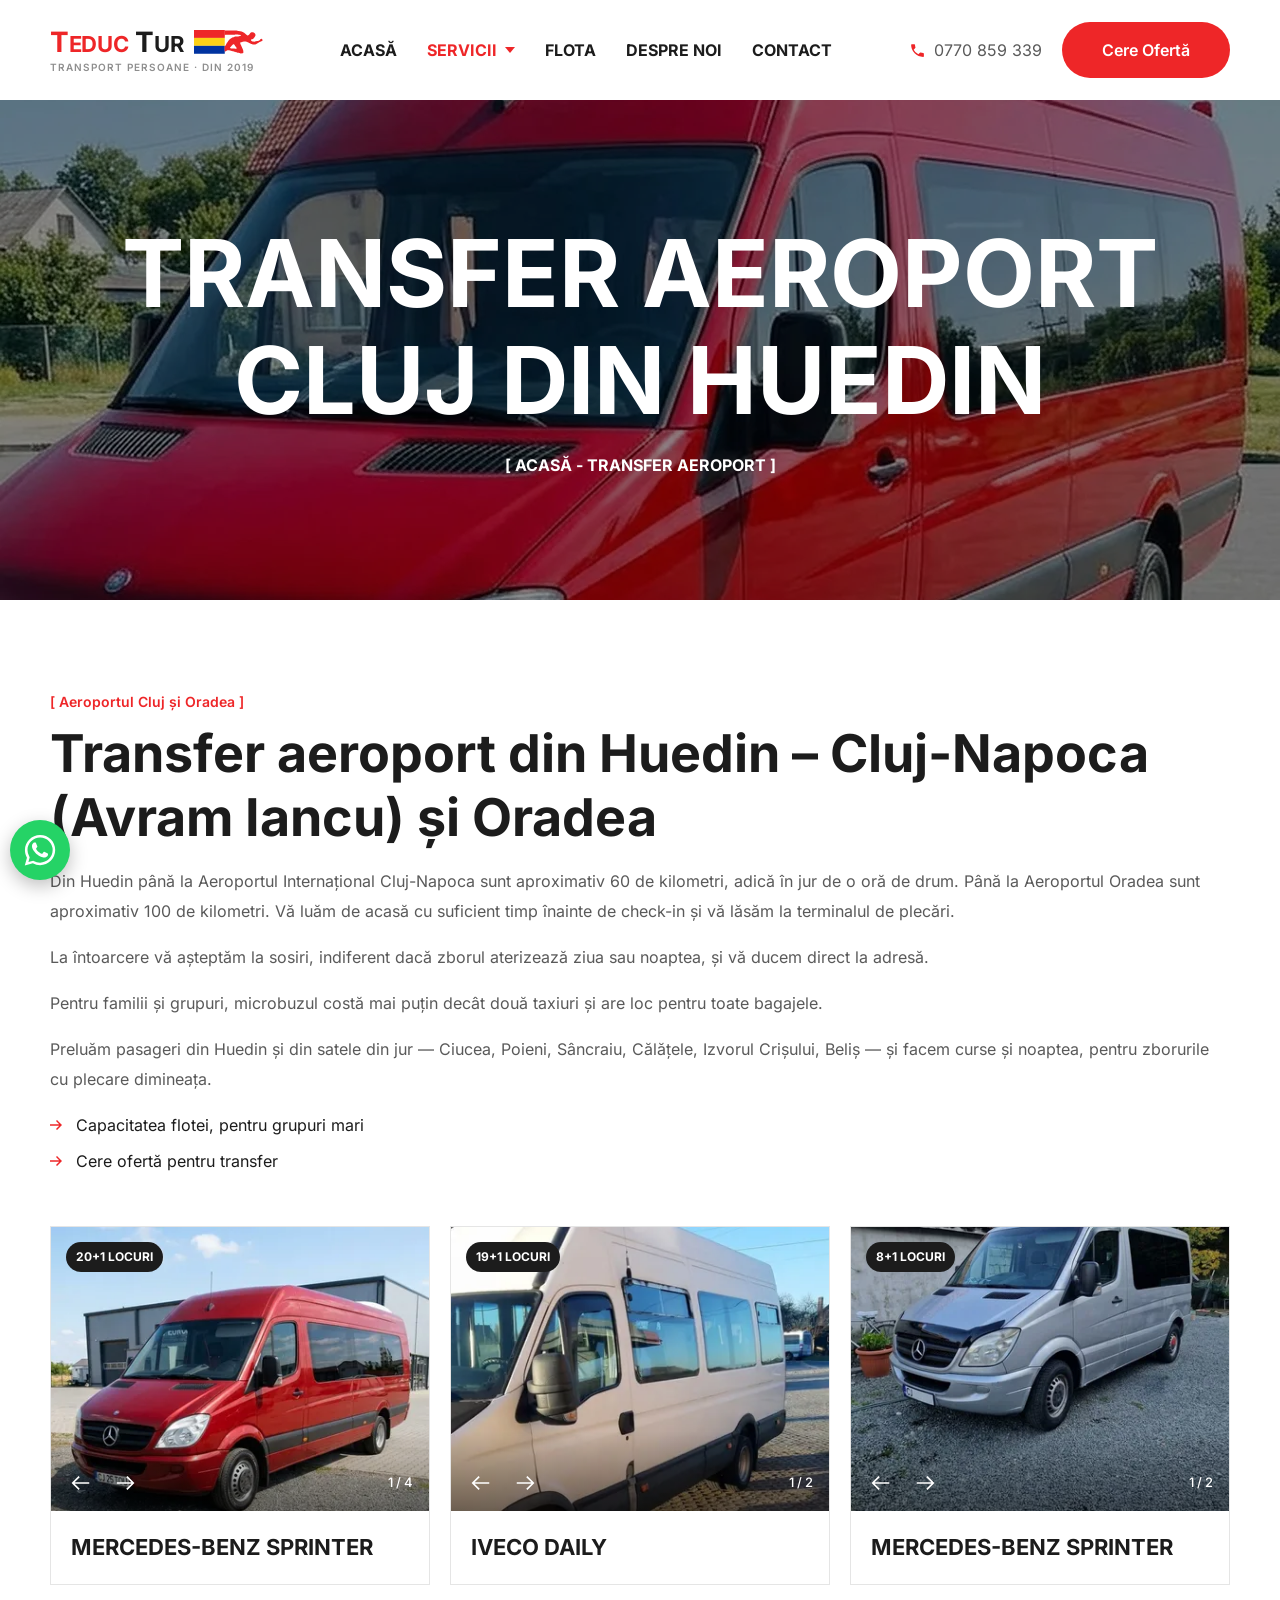
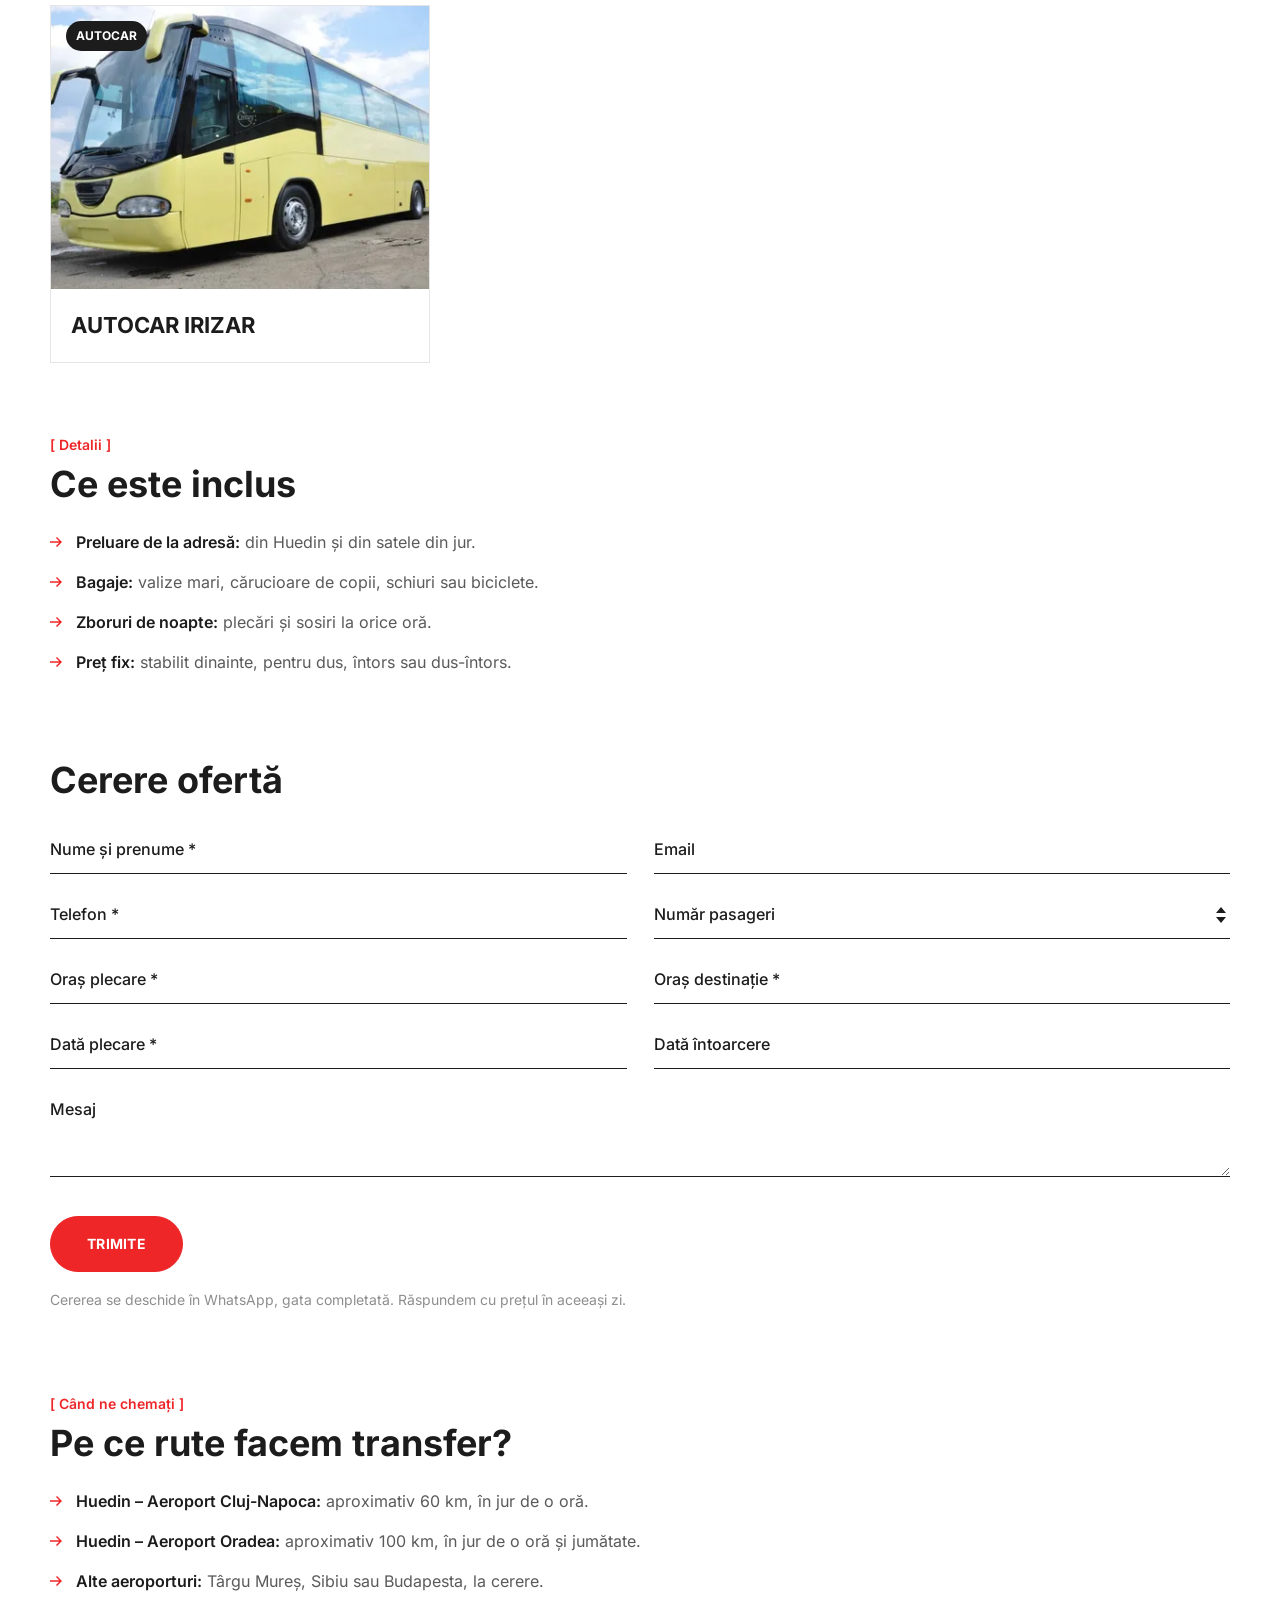
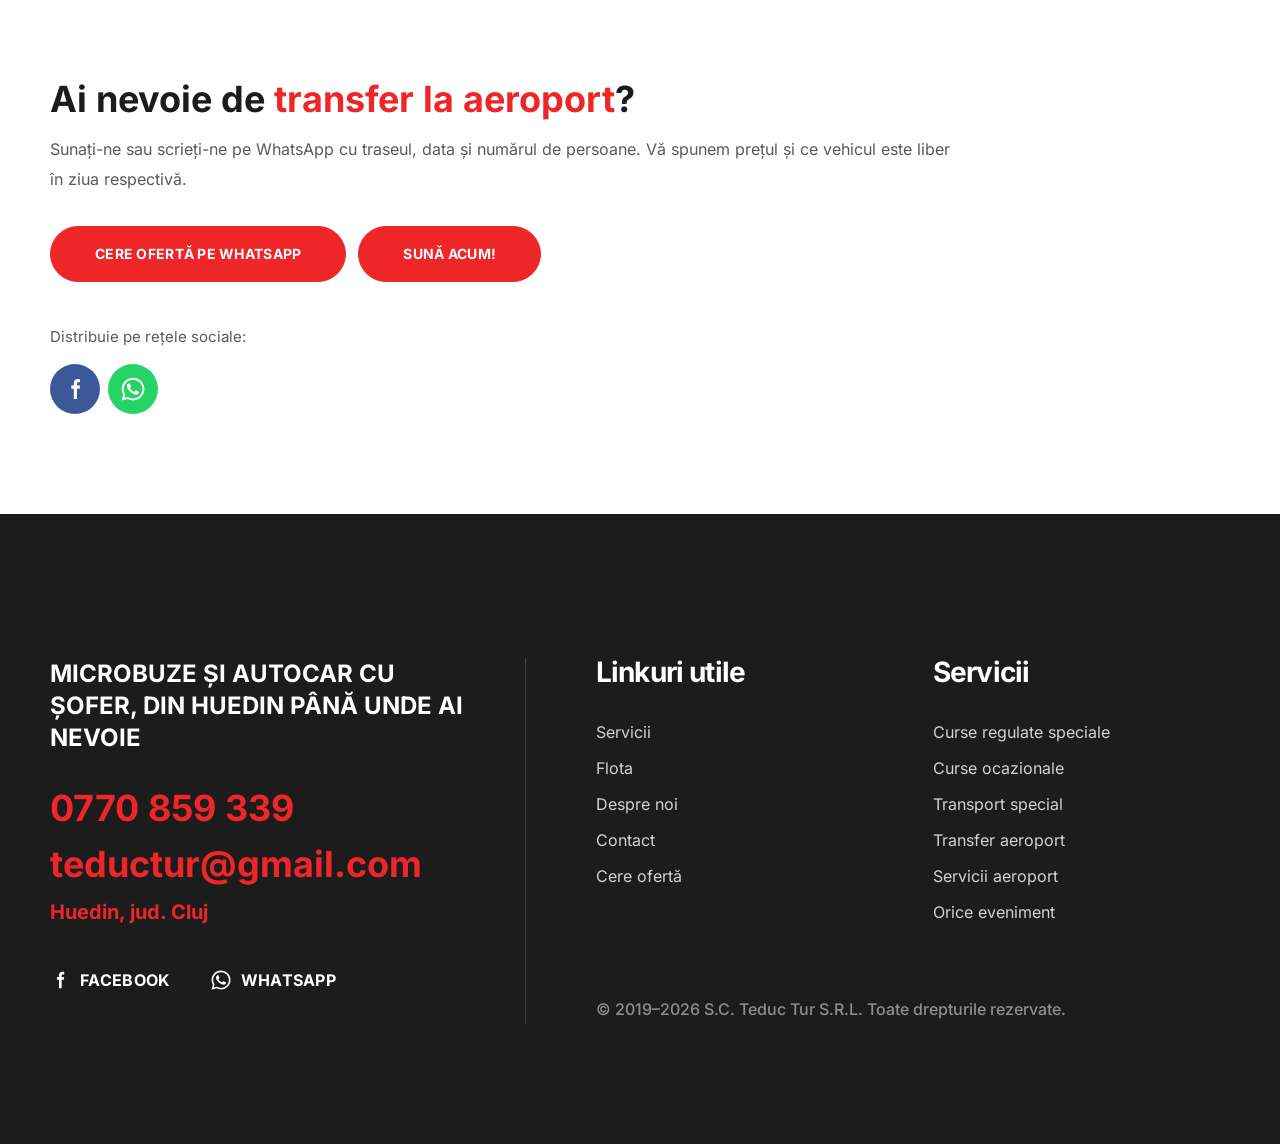
<file: servicii/transfer-aeroport/index.html>
<!DOCTYPE html><html lang="ro"> <head><meta charset="utf-8"><meta name="viewport" content="width=device-width, initial-scale=1"><title>Transfer aeroport Cluj din Huedin și Oradea | Teduc Tur</title><meta name="description" content="Transfer aeroport Cluj-Napoca și Oradea din Huedin, cu microbuz și șofer. Preluare de la adresă și așteptare la sosiri, pentru familii și grupuri."><meta name="theme-color" content="#ee2628"><link rel="canonical" href="https://teductur.eu/servicii/transfer-aeroport/"><meta property="og:type" content="website"><meta property="og:url" content="https://teductur.eu/servicii/transfer-aeroport/"><meta property="og:site_name" content="Teduc Tur"><meta property="og:locale" content="ro_RO"><meta property="og:title" content="Transfer aeroport Cluj din Huedin și Oradea | Teduc Tur"><meta property="og:description" content="Transfer aeroport Cluj-Napoca și Oradea din Huedin, cu microbuz și șofer. Preluare de la adresă și așteptare la sosiri, pentru familii și grupuri."><meta property="og:image" content="https://teductur.eu/_astro/bg-sprinter-rosu.7xi9awW7_Z1JdEJf.webp"><meta name="twitter:card" content="summary_large_image"><meta name="twitter:title" content="Transfer aeroport Cluj din Huedin și Oradea | Teduc Tur"><meta name="twitter:description" content="Transfer aeroport Cluj-Napoca și Oradea din Huedin, cu microbuz și șofer. Preluare de la adresă și așteptare la sosiri, pentru familii și grupuri."><meta name="twitter:image" content="https://teductur.eu/_astro/bg-sprinter-rosu.7xi9awW7_Z1JdEJf.webp"><link rel="icon" href="../../favicon.svg" type="image/svg+xml"><link rel="stylesheet" href="../../_astro/Layout.D2_G3YdX.css"><script type="application/ld+json">
{
  "@context": "https://schema.org",
  "@graph": [
    {
      "@type": "BreadcrumbList",
      "itemListElement": [
        {
          "@type": "ListItem",
          "position": 1,
          "name": "Acasă",
          "item": "https://teductur.eu/"
        },
        {
          "@type": "ListItem",
          "position": 2,
          "name": "Servicii",
          "item": "https://teductur.eu/servicii/"
        },
        {
          "@type": "ListItem",
          "position": 3,
          "name": "Transfer aeroport",
          "item": "https://teductur.eu/servicii/transfer-aeroport/"
        }
      ]
    },
    {
      "@type": "Service",
      "name": "Transfer aeroport din Huedin",
      "serviceType": "Transfer aeroport",
      "description": "Transfer aeroport Cluj-Napoca și Oradea din Huedin, cu microbuz și șofer. Preluare de la adresă și așteptare la sosiri, pentru familii și grupuri.",
      "provider": {
        "@type": "LocalBusiness",
        "name": "S.C. Teduc Tur S.R.L.",
        "alternateName": "Teduc Tur",
        "telephone": "+40770859339",
        "email": "teductur@gmail.com",
        "address": {
          "@type": "PostalAddress",
          "addressLocality": "Huedin",
          "addressRegion": "Cluj",
          "addressCountry": "RO"
        }
      },
      "areaServed": [
        {
          "@type": "City",
          "name": "Huedin"
        },
        {
          "@type": "City",
          "name": "Cluj-Napoca"
        },
        {
          "@type": "City",
          "name": "Ciucea"
        },
        {
          "@type": "City",
          "name": "Poieni"
        },
        {
          "@type": "City",
          "name": "Sâncraiu"
        },
        {
          "@type": "City",
          "name": "Călățele"
        },
        {
          "@type": "City",
          "name": "Izvorul Crișului"
        },
        {
          "@type": "City",
          "name": "Beliș"
        },
        {
          "@type": "City",
          "name": "Oradea"
        },
        {
          "@type": "AdministrativeArea",
          "name": "Județul Cluj"
        }
      ]
    }
  ]
}</script>
</head> <body> <a href="index.html#continut" class="sr-only focus:not-sr-only focus:fixed focus:left-3 focus:top-3 focus:z-[100] focus:bg-white focus:px-4 focus:py-2 focus:text-ink">Sari la conținut</a> <header class="sticky top-0 z-50 border-b border-black/10 bg-white lg:static lg:border-0"> <!-- Desktop: 100 px, logo stânga, meniu la mijloc, telefon + „Cere ofertă” dreapta --> <div class="wrap relative hidden h-[100px] items-center justify-between lg:flex"> <a href="../../index.html" class="flex h-full shrink-0 items-center" aria-label="Teduc Tur, prima pagină"> <span class="inline-flex flex-col leading-none"> <span class="flex items-center gap-2.5"> <span class="font-display font-bold tracking-[-0.01em] text-[28px]"> <span class="text-brand">T<span class="text-[22px]">EDUC</span></span> <span class="text-ink">T<span class="text-[22px]">UR</span></span> </span> <svg viewBox="0 0 204 71" aria-hidden="true" class="h-[24px] w-auto shrink-0"> <rect width="91" height="23.433333333333334" fill="#ee2628"></rect> <rect y="23.433333333333334" width="91" height="23.433333333333334" fill="#fcd116"></rect> <rect y="46.86666666666667" width="91" height="23.433333333333334" fill="#0033a0"></rect> <path transform="translate(90.5 79.5) scale(0.01 -0.01)" fill="#ee2628" d="M0 6903 c1 -894 2 -976 16 -949 14 24 15 47 8 135 -15 214 -1 283 80 377 82 96 -41 88 1536 94 767 3 1400 9 1407 13 51 33 1136 -19 1318 -63 354 -85 476 -153 433 -243 -22 -46 -65 -64 -194 -82 -60 -8 -192 -30 -294 -49 -247 -46 -431 -66 -690 -76 -205 -9 -223 -11 -375 -50 -236 -60 -261 -68 -364 -112 -52 -22 -188 -64 -301 -93 -238 -61 -340 -106 -504 -224 -54 -39 -153 -99 -220 -133 -114 -59 -128 -69 -246 -188 -69 -69 -159 -153 -200 -186 -83 -67 -235 -248 -324 -386 -31 -49 -91 -130 -134 -181 -124 -148 -186 -235 -252 -352 -34 -60 -80 -136 -102 -167 -48 -70 -129 -228 -164 -321 -28 -73 -103 -193 -216 -346 -40 -53 -96 -147 -129 -216 -32 -67 -65 -128 -74 -135 -13 -11 -15 -89 -15 -640 0 -628 0 -628 43 -662 130 -107 224 -98 430 39 117 77 371 198 460 217 188 42 439 27 644 -38 76 -24 183 -51 238 -60 147 -25 432 -99 512 -134 38 -17 116 -42 174 -56 57 -14 138 -37 179 -51 41 -14 111 -35 154 -46 44 -11 124 -36 178 -54 55 -19 127 -39 161 -45 34 -6 115 -24 179 -41 64 -16 151 -36 192 -43 41 -8 104 -27 138 -41 135 -57 164 -67 257 -86 53 -10 134 -30 181 -44 47 -13 141 -34 210 -46 69 -12 173 -36 233 -55 204 -64 397 -77 634 -45 183 25 205 33 265 100 84 93 93 132 91 376 -2 277 -44 478 -143 675 -20 41 -56 127 -80 190 -23 63 -73 180 -110 260 -75 159 -104 227 -161 370 -134 340 -183 445 -245 530 -105 143 -144 239 -185 457 -55 292 55 378 560 439 75 8 186 26 246 39 307 65 804 65 1029 0 45 -13 127 -35 183 -48 124 -31 331 -133 528 -261 321 -209 552 -324 760 -380 72 -19 171 -50 221 -70 127 -49 156 -54 373 -65 374 -20 523 17 997 248 331 162 306 149 496 264 86 52 258 145 383 206 124 61 249 127 278 145 28 18 107 58 174 89 171 77 319 184 361 262 24 45 21 166 -7 236 -69 178 -194 265 -381 264 -139 -1 -227 -62 -290 -201 -97 -214 -225 -325 -436 -379 -38 -9 -129 -37 -202 -62 -98 -32 -166 -48 -255 -59 -254 -31 -547 -90 -682 -139 -119 -44 -121 -44 -209 -54 -106 -12 -219 3 -313 40 -43 17 -121 46 -174 63 -253 84 -483 286 -483 423 0 103 29 122 310 204 217 63 255 79 365 160 78 57 121 103 208 219 36 47 92 117 126 155 140 160 282 419 334 610 51 187 -61 526 -221 670 -200 180 -352 241 -628 252 -363 14 -614 -115 -823 -422 -96 -142 -354 -421 -443 -480 -192 -128 -287 -102 -537 147 -87 87 -163 158 -167 158 -5 0 -53 52 -106 116 -200 240 -311 330 -569 459 -93 47 -219 111 -280 142 -199 104 -422 165 -760 208 -333 43 -631 87 -810 120 -308 58 -368 60 -2045 60 -1535 0 -1535 0 -1631 53 -53 28 -99 52 -103 52 -3 0 -6 -440 -6 -977z m2767 -3160 c60 -28 210 -216 273 -343 43 -85 102 -173 159 -235 254 -278 356 -430 381 -573 36 -200 -81 -240 -476 -163 -260 50 -292 53 -504 35 -170 -13 -201 -13 -322 1 -73 9 -199 22 -280 30 -190 18 -307 60 -375 133 -85 91 59 310 350 534 97 74 117 94 259 259 180 210 286 305 368 330 45 13 131 10 167 -8z"></path> </svg> </span> <span class="mt-1.5 whitespace-nowrap font-sans text-[10px] font-semibold uppercase tracking-[0.1em] text-muted">
Transport persoane · din 2019 </span> </span> </a> <nav aria-label="Meniu principal" class="h-full"> <ul class="flex h-full items-center gap-[30px]"> <li class="flex h-full items-center"> <a href="../../index.html" class="flex h-full items-center font-display text-[16px] font-bold uppercase leading-6 transition-colors duration-200 hover:text-brand text-ink"> Acasă </a> </li><li class="group/mega flex h-full items-center"> <a href="../index.html" class="flex h-full items-center gap-2 font-display text-[16px] font-bold uppercase leading-6 transition-colors duration-200 hover:text-brand text-brand" aria-haspopup="true"> Servicii <svg class="h-[6px] w-[10px] transition-transform duration-200 group-hover/mega:rotate-180" viewBox="0 0 10 6" fill="currentColor" aria-hidden="true"><path d="M0 0h10L5 6z"></path></svg> </a> <div class="invisible absolute inset-x-[30px] top-[100px] z-50 translate-y-2 bg-ink px-[25px] pb-[30px] pt-[25px] opacity-0 shadow-[0_20px_40px_rgba(0,0,0,0.25)] transition-all duration-200 group-focus-within/mega:visible group-focus-within/mega:translate-y-0 group-focus-within/mega:opacity-100 group-hover/mega:visible group-hover/mega:translate-y-0 group-hover/mega:opacity-100"> <p class="font-display text-[22px] font-bold uppercase leading-[27.5px] text-white">Serviciile noastre</p> <ul class="mt-5 grid grid-cols-6 gap-[14px]"> <li> <a href="../curse-regulate-speciale/index.html" class="group/card relative block aspect-[3/4] overflow-hidden bg-black"> <img src="../../_astro/tile-regulate.-ln8An5y_Z2dW1Id.webp" srcset="../../_astro/tile-regulate.-ln8An5y_ZeoLcd.webp 240w, ../../_astro/tile-regulate.-ln8An5y_Z1UDA8j.webp 400w" alt sizes="200px" loading="lazy" decoding="async" width="900" height="1350" class="size-full object-cover opacity-80 transition-[transform,opacity] duration-300 group-hover/card:scale-105 group-hover/card:opacity-100"> <span class="absolute inset-0 bg-gradient-to-t from-black/75 via-black/10 to-transparent"></span> <span class="absolute inset-x-[15px] bottom-[12px] font-display text-[17px] font-bold leading-[22px] text-white"> Curse regulate speciale </span> </a> </li><li> <a href="../curse-ocazionale/index.html" class="group/card relative block aspect-[3/4] overflow-hidden bg-black"> <img src="../../_astro/tile-ocazionale.D4l0kEN2_10IBYP.webp" srcset="../../_astro/tile-ocazionale.D4l0kEN2_Z1dVbJj.webp 240w, ../../_astro/tile-ocazionale.D4l0kEN2_Z1cLzHF.webp 400w" alt sizes="200px" loading="lazy" decoding="async" width="900" height="1350" class="size-full object-cover opacity-80 transition-[transform,opacity] duration-300 group-hover/card:scale-105 group-hover/card:opacity-100"> <span class="absolute inset-0 bg-gradient-to-t from-black/75 via-black/10 to-transparent"></span> <span class="absolute inset-x-[15px] bottom-[12px] font-display text-[17px] font-bold leading-[22px] text-white"> Curse ocazionale </span> </a> </li><li> <a href="../transport-special/index.html" class="group/card relative block aspect-[3/4] overflow-hidden bg-black"> <img src="../../_astro/tile-speciale.CAp1azQy_Z1gUlEi.webp" srcset="../../_astro/tile-speciale.CAp1azQy_voely.webp 240w, ../../_astro/tile-speciale.CAp1azQy_Z1aPzzx.webp 400w" alt sizes="200px" loading="lazy" decoding="async" width="900" height="1351" class="size-full object-cover opacity-80 transition-[transform,opacity] duration-300 group-hover/card:scale-105 group-hover/card:opacity-100"> <span class="absolute inset-0 bg-gradient-to-t from-black/75 via-black/10 to-transparent"></span> <span class="absolute inset-x-[15px] bottom-[12px] font-display text-[17px] font-bold leading-[22px] text-white"> Transport special </span> </a> </li><li> <a href="index.html" class="group/card relative block aspect-[3/4] overflow-hidden bg-black"> <img src="../../_astro/tile-aeroport.Cz_o0qrc_xQ1JW.webp" srcset="../../_astro/tile-aeroport.Cz_o0qrc_Z2wMQwY.webp 240w, ../../_astro/tile-aeroport.Cz_o0qrc_Q9skQ.webp 400w" alt sizes="200px" loading="lazy" decoding="async" width="900" height="1350" class="size-full object-cover opacity-80 transition-[transform,opacity] duration-300 group-hover/card:scale-105 group-hover/card:opacity-100"> <span class="absolute inset-0 bg-gradient-to-t from-black/75 via-black/10 to-transparent"></span> <span class="absolute inset-x-[15px] bottom-[12px] font-display text-[17px] font-bold leading-[22px] text-white"> Transfer aeroport </span> </a> </li><li> <a href="../servicii-aeroport/index.html" class="group/card relative block aspect-[3/4] overflow-hidden bg-black"> <img src="../../_astro/tile-servicii-aeroport.__pMP4UB_Z1mm0HF.webp" srcset="../../_astro/tile-servicii-aeroport.__pMP4UB_odYdK.webp 240w, ../../_astro/tile-servicii-aeroport.__pMP4UB_Z2sCW4l.webp 400w" alt sizes="200px" loading="lazy" decoding="async" width="900" height="1350" class="size-full object-cover opacity-80 transition-[transform,opacity] duration-300 group-hover/card:scale-105 group-hover/card:opacity-100"> <span class="absolute inset-0 bg-gradient-to-t from-black/75 via-black/10 to-transparent"></span> <span class="absolute inset-x-[15px] bottom-[12px] font-display text-[17px] font-bold leading-[22px] text-white"> Servicii aeroport </span> </a> </li><li> <a href="../evenimente/index.html" class="group/card relative block aspect-[3/4] overflow-hidden bg-black"> <img src="../../_astro/tile-evenimente.BCaZidfP_Z2mxhSP.webp" srcset="../../_astro/tile-evenimente.BCaZidfP_sY2aW.webp 240w, ../../_astro/tile-evenimente.BCaZidfP_u8DcA.webp 400w" alt sizes="200px" loading="lazy" decoding="async" width="900" height="1350" class="size-full object-cover opacity-80 transition-[transform,opacity] duration-300 group-hover/card:scale-105 group-hover/card:opacity-100"> <span class="absolute inset-0 bg-gradient-to-t from-black/75 via-black/10 to-transparent"></span> <span class="absolute inset-x-[15px] bottom-[12px] font-display text-[17px] font-bold leading-[22px] text-white"> Orice eveniment </span> </a> </li> </ul> </div> </li><li class="flex h-full items-center"> <a href="../../flota/index.html" class="flex h-full items-center font-display text-[16px] font-bold uppercase leading-6 transition-colors duration-200 hover:text-brand text-ink"> Flota </a> </li><li class="flex h-full items-center"> <a href="../../despre-noi/index.html" class="flex h-full items-center font-display text-[16px] font-bold uppercase leading-6 transition-colors duration-200 hover:text-brand text-ink"> Despre noi </a> </li><li class="flex h-full items-center"> <a href="../../contact/index.html" class="flex h-full items-center font-display text-[16px] font-bold uppercase leading-6 transition-colors duration-200 hover:text-brand text-ink"> Contact </a> </li> </ul> </nav> <div class="flex items-center gap-5"> <a href="tel:+40770859339" class="hidden items-center gap-2 text-[16px] text-body transition-colors hover:text-brand xl:flex"> <svg class="size-[17px] text-brand" viewBox="0 0 24 24" fill="currentColor" aria-hidden="true"><path d="M6.6 10.8a15.1 15.1 0 0 0 6.6 6.6l2.2-2.2a1 1 0 0 1 1-.25 11.4 11.4 0 0 0 3.6.57 1 1 0 0 1 1 1V20a1 1 0 0 1-1 1A17 17 0 0 1 3 4a1 1 0 0 1 1-1h3.5a1 1 0 0 1 1 1c0 1.25.2 2.45.57 3.57a1 1 0 0 1-.25 1z"></path></svg> 0770 859 339 </a> <a href="../../contact/index.html" class="inline-flex h-[56px] items-center rounded-[50px] bg-brand px-10 font-display text-[16px] font-semibold text-white transition-colors duration-200 hover:bg-ink">
Cere Ofertă
</a> </div> </div> <!-- Mobil și tabletă: 60 px, hamburger stânga, logo centrat, telefon dreapta --> <div class="relative flex h-[60px] items-center justify-between px-[15px] lg:hidden"> <button type="button" class="group grid size-10 place-items-center text-brand" aria-expanded="false" aria-controls="meniu-mobil" data-meniu-buton> <span class="sr-only">Deschide meniul</span> <svg class="size-[22px] group-aria-expanded:hidden" viewBox="0 0 24 24" fill="none" stroke="currentColor" stroke-width="2.2" aria-hidden="true"><path d="M2 5h20M2 12h20M2 19h20"></path></svg> <svg class="hidden size-[22px] group-aria-expanded:block" viewBox="0 0 24 24" fill="none" stroke="currentColor" stroke-width="2.2" aria-hidden="true"><path d="m4 4 16 16M20 4 4 20"></path></svg> </button> <a href="../../index.html" class="absolute left-1/2 -translate-x-1/2" aria-label="Teduc Tur, prima pagină"> <span class="inline-flex flex-col leading-none"> <span class="flex items-center gap-2"> <span class="font-display font-bold tracking-[-0.01em] text-[19px]"> <span class="text-brand">T<span class="text-[15px]">EDUC</span></span> <span class="text-ink">T<span class="text-[15px]">UR</span></span> </span> <svg viewBox="0 0 184 71" aria-hidden="true" class="h-[17px] w-auto shrink-0"> <rect width="71" height="23.433333333333334" fill="#ee2628"></rect> <rect y="23.433333333333334" width="71" height="23.433333333333334" fill="#fcd116"></rect> <rect y="46.86666666666667" width="71" height="23.433333333333334" fill="#0033a0"></rect> <path transform="translate(70.5 79.5) scale(0.01 -0.01)" fill="#ee2628" d="M0 6903 c1 -894 2 -976 16 -949 14 24 15 47 8 135 -15 214 -1 283 80 377 82 96 -41 88 1536 94 767 3 1400 9 1407 13 51 33 1136 -19 1318 -63 354 -85 476 -153 433 -243 -22 -46 -65 -64 -194 -82 -60 -8 -192 -30 -294 -49 -247 -46 -431 -66 -690 -76 -205 -9 -223 -11 -375 -50 -236 -60 -261 -68 -364 -112 -52 -22 -188 -64 -301 -93 -238 -61 -340 -106 -504 -224 -54 -39 -153 -99 -220 -133 -114 -59 -128 -69 -246 -188 -69 -69 -159 -153 -200 -186 -83 -67 -235 -248 -324 -386 -31 -49 -91 -130 -134 -181 -124 -148 -186 -235 -252 -352 -34 -60 -80 -136 -102 -167 -48 -70 -129 -228 -164 -321 -28 -73 -103 -193 -216 -346 -40 -53 -96 -147 -129 -216 -32 -67 -65 -128 -74 -135 -13 -11 -15 -89 -15 -640 0 -628 0 -628 43 -662 130 -107 224 -98 430 39 117 77 371 198 460 217 188 42 439 27 644 -38 76 -24 183 -51 238 -60 147 -25 432 -99 512 -134 38 -17 116 -42 174 -56 57 -14 138 -37 179 -51 41 -14 111 -35 154 -46 44 -11 124 -36 178 -54 55 -19 127 -39 161 -45 34 -6 115 -24 179 -41 64 -16 151 -36 192 -43 41 -8 104 -27 138 -41 135 -57 164 -67 257 -86 53 -10 134 -30 181 -44 47 -13 141 -34 210 -46 69 -12 173 -36 233 -55 204 -64 397 -77 634 -45 183 25 205 33 265 100 84 93 93 132 91 376 -2 277 -44 478 -143 675 -20 41 -56 127 -80 190 -23 63 -73 180 -110 260 -75 159 -104 227 -161 370 -134 340 -183 445 -245 530 -105 143 -144 239 -185 457 -55 292 55 378 560 439 75 8 186 26 246 39 307 65 804 65 1029 0 45 -13 127 -35 183 -48 124 -31 331 -133 528 -261 321 -209 552 -324 760 -380 72 -19 171 -50 221 -70 127 -49 156 -54 373 -65 374 -20 523 17 997 248 331 162 306 149 496 264 86 52 258 145 383 206 124 61 249 127 278 145 28 18 107 58 174 89 171 77 319 184 361 262 24 45 21 166 -7 236 -69 178 -194 265 -381 264 -139 -1 -227 -62 -290 -201 -97 -214 -225 -325 -436 -379 -38 -9 -129 -37 -202 -62 -98 -32 -166 -48 -255 -59 -254 -31 -547 -90 -682 -139 -119 -44 -121 -44 -209 -54 -106 -12 -219 3 -313 40 -43 17 -121 46 -174 63 -253 84 -483 286 -483 423 0 103 29 122 310 204 217 63 255 79 365 160 78 57 121 103 208 219 36 47 92 117 126 155 140 160 282 419 334 610 51 187 -61 526 -221 670 -200 180 -352 241 -628 252 -363 14 -614 -115 -823 -422 -96 -142 -354 -421 -443 -480 -192 -128 -287 -102 -537 147 -87 87 -163 158 -167 158 -5 0 -53 52 -106 116 -200 240 -311 330 -569 459 -93 47 -219 111 -280 142 -199 104 -422 165 -760 208 -333 43 -631 87 -810 120 -308 58 -368 60 -2045 60 -1535 0 -1535 0 -1631 53 -53 28 -99 52 -103 52 -3 0 -6 -440 -6 -977z m2767 -3160 c60 -28 210 -216 273 -343 43 -85 102 -173 159 -235 254 -278 356 -430 381 -573 36 -200 -81 -240 -476 -163 -260 50 -292 53 -504 35 -170 -13 -201 -13 -322 1 -73 9 -199 22 -280 30 -190 18 -307 60 -375 133 -85 91 59 310 350 534 97 74 117 94 259 259 180 210 286 305 368 330 45 13 131 10 167 -8z"></path> </svg> </span>  </span> </a> <a href="tel:+40770859339" class="grid size-[30px] place-items-center rounded-[5px] bg-brand text-white" aria-label="Sună la 0770 859 339"> <svg class="size-[17px]" viewBox="0 0 24 24" fill="currentColor" aria-hidden="true"><path d="M6.6 10.8a15.1 15.1 0 0 0 6.6 6.6l2.2-2.2a1 1 0 0 1 1-.25 11.4 11.4 0 0 0 3.6.57 1 1 0 0 1 1 1V20a1 1 0 0 1-1 1A17 17 0 0 1 3 4a1 1 0 0 1 1-1h3.5a1 1 0 0 1 1 1c0 1.25.2 2.45.57 3.57a1 1 0 0 1-.25 1z"></path></svg> </a> </div> <nav id="meniu-mobil" aria-label="Meniu principal" class="absolute inset-x-0 top-full hidden max-h-[calc(100dvh-60px)] overflow-y-auto border-t border-black/10 bg-white shadow-[0_16px_30px_rgba(0,0,0,0.12)] lg:hidden" data-meniu> <ul class="px-[15px] py-2"> <li class="border-b border-black/10 last:border-0"> <a href="../../index.html" class="block py-3.5 font-display text-[16px] font-bold uppercase text-ink"> Acasă </a>  </li><li class="border-b border-black/10 last:border-0"> <a href="../index.html" class="block py-3.5 font-display text-[16px] font-bold uppercase text-brand"> Servicii </a> <ul class="-mt-1 pb-3 pl-4"> <li> <a href="../curse-regulate-speciale/index.html" class="block py-1.5 text-[15px] font-medium text-body"> Curse regulate speciale </a> </li><li> <a href="../curse-ocazionale/index.html" class="block py-1.5 text-[15px] font-medium text-body"> Curse ocazionale </a> </li><li> <a href="../transport-special/index.html" class="block py-1.5 text-[15px] font-medium text-body"> Transport special </a> </li><li> <a href="index.html" class="block py-1.5 text-[15px] font-medium text-body"> Transfer aeroport </a> </li><li> <a href="../servicii-aeroport/index.html" class="block py-1.5 text-[15px] font-medium text-body"> Servicii aeroport </a> </li><li> <a href="../evenimente/index.html" class="block py-1.5 text-[15px] font-medium text-body"> Orice eveniment </a> </li> </ul> </li><li class="border-b border-black/10 last:border-0"> <a href="../../flota/index.html" class="block py-3.5 font-display text-[16px] font-bold uppercase text-ink"> Flota </a>  </li><li class="border-b border-black/10 last:border-0"> <a href="../../despre-noi/index.html" class="block py-3.5 font-display text-[16px] font-bold uppercase text-ink"> Despre noi </a>  </li><li class="border-b border-black/10 last:border-0"> <a href="../../contact/index.html" class="block py-3.5 font-display text-[16px] font-bold uppercase text-ink"> Contact </a>  </li> </ul> <div class="px-[15px] pb-5"> <a href="../../contact/index.html" class="buton w-full">Cere Ofertă</a> </div> </nav> </header> <main id="continut">  <!-- Banda foto a paginilor interioare: titlu alb uriaș centrat + „[ ACASĂ - PAGINA ]”. --><section class="relative isolate flex h-[300px] items-center justify-center overflow-hidden bg-ink md:h-[420px] lg:h-[500px]"> <img src="../../_astro/bg-sprinter-rosu.7xi9awW7_Z1JdEJf.webp" srcset="../../_astro/bg-sprinter-rosu.7xi9awW7_Zpyry0.webp 800w, ../../_astro/bg-sprinter-rosu.7xi9awW7_Nx7tD.webp 1280w, ../../_astro/bg-sprinter-rosu.7xi9awW7_Z1JdEJf.webp 1600w" alt sizes="100vw" loading="eager" fetchpriority="high" style="object-position: center" decoding="async" width="1600" height="900" class="absolute inset-0 -z-10 size-full object-cover"> <div class="absolute inset-0 -z-10 bg-black/45"></div> <div class="wrap text-center"> <h1 class="font-display text-[clamp(38px,7.3vw,93.44px)] font-bold uppercase leading-[1.14] text-white [text-wrap:balance]"> Transfer aeroport Cluj din Huedin </h1> <p class="mt-4 font-display text-[14px] font-bold uppercase text-white sm:text-[16px]">
[ <a href="../../index.html" class="hover:text-brand">Acasă</a> - Transfer aeroport ]
</p> </div> </section>  <section class="pt-[60px] md:pt-[90px]"> <div class="wrap"> <span class="eticheta normal-case text-[14px]">[ Aeroportul Cluj și Oradea ]</span> <h2 class="mt-2 text-[30px] leading-[38px] md:text-[42px] md:leading-[52px] lg:text-[52px] lg:leading-[64px]">Transfer aeroport din Huedin – Cluj-Napoca (Avram Iancu) și Oradea</h2> <div class="mt-4 space-y-4"> <p class="text-corp">Din Huedin până la Aeroportul Internațional Cluj-Napoca sunt aproximativ 60 de kilometri, adică în jur de o oră de drum. Până la Aeroportul Oradea sunt aproximativ 100 de kilometri. Vă luăm de acasă cu suficient timp înainte de check-in și vă lăsăm la terminalul de plecări.</p><p class="text-corp">La întoarcere vă așteptăm la sosiri, indiferent dacă zborul aterizează ziua sau noaptea, și vă ducem direct la adresă.</p><p class="text-corp">Pentru familii și grupuri, microbuzul costă mai puțin decât două taxiuri și are loc pentru toate bagajele.</p><p class="text-corp">Preluăm pasageri din Huedin și din satele din jur — Ciucea, Poieni, Sâncraiu, Călățele, Izvorul Crișului, Beliș — și facem curse și noaptea, pentru zborurile cu plecare dimineața.</p><ul class="lista-sageti space-y-1.5"><li><a href="../../flota/index.html" class="text-[16px] text-ink transition-colors hover:text-brand"> Capacitatea flotei, pentru grupuri mari </a></li><li><a href="../../contact/index.html" class="text-[16px] text-ink transition-colors hover:text-brand"> Cere ofertă pentru transfer </a></li></ul> </div> </div> </section> <section class="pt-[50px]" aria-label="Vehiculele disponibile"> <div class="wrap"> <ul class="grid gap-[20px] sm:grid-cols-2 lg:grid-cols-3"> <li> <!-- Cardul de vehicul al modelului: poză cu săgeți, insignă neagră sus, titlul pe alb dedesubt. --><article class="h-full border border-black/10 bg-white"> <div class="relative aspect-[4/3] overflow-hidden bg-ink" data-galerie> <div class="absolute inset-0 transition-opacity duration-300 opacity-100" data-poza aria-hidden="false"> <img src="../../_astro/sprinter-rosu-1.DKCsD99s_Z2nvzep.webp" srcset="../../_astro/sprinter-rosu-1.DKCsD99s_2apGuP.webp 400w, ../../_astro/sprinter-rosu-1.DKCsD99s_1pwG8B.webp 600w, ../../_astro/sprinter-rosu-1.DKCsD99s_Z1u7PXt.webp 800w" alt="Microbuzul Mercedes-Benz Sprinter roșu, văzut din față" sizes="(min-width: 1024px) 380px, (min-width: 768px) 50vw, 100vw" loading="lazy" decoding="async" width="1200" height="898" class="size-full object-cover"> </div><div class="absolute inset-0 transition-opacity duration-300 opacity-0" data-poza aria-hidden="true"> <img src="../../_astro/sprinter-rosu-2.CpoVVMiI_ZAeuB1.webp" srcset="../../_astro/sprinter-rosu-2.CpoVVMiI_1oTL8h.webp 400w, ../../_astro/sprinter-rosu-2.CpoVVMiI_E1KL3.webp 600w, ../../_astro/sprinter-rosu-2.CpoVVMiI_Z2fCLl2.webp 800w" alt="Microbuzul Mercedes-Benz Sprinter roșu, din lateral" sizes="(min-width: 1024px) 380px, (min-width: 768px) 50vw, 100vw" loading="lazy" decoding="async" width="1200" height="898" class="size-full object-cover"> </div><div class="absolute inset-0 transition-opacity duration-300 opacity-0" data-poza aria-hidden="true"> <img src="../../_astro/sprinter-rosu-3.CWf1G1il_Z6ofFw.webp" srcset="../../_astro/sprinter-rosu-3.CWf1G1il_gOJCb.webp 400w, ../../_astro/sprinter-rosu-3.CWf1G1il_Zt3fJ3.webp 600w, ../../_astro/sprinter-rosu-3.CWf1G1il_1GtkWN.webp 800w" alt="Microbuzul Mercedes-Benz Sprinter roșu, din spate" sizes="(min-width: 1024px) 380px, (min-width: 768px) 50vw, 100vw" loading="lazy" decoding="async" width="1200" height="898" class="size-full object-cover"> </div><div class="absolute inset-0 transition-opacity duration-300 opacity-0" data-poza aria-hidden="true"> <img src="../../_astro/sprinter-rosu-interior.CDRvqVb6_1fi7kY.webp" srcset="../../_astro/sprinter-rosu-interior.CDRvqVb6_20ACkH.webp 400w, ../../_astro/sprinter-rosu-interior.CDRvqVb6_Z1v5Kn4.webp 600w, ../../_astro/sprinter-rosu-interior.CDRvqVb6_vLDlW.webp 800w" alt="Interiorul microbuzului Sprinter, cu scaune roșii" sizes="(min-width: 1024px) 380px, (min-width: 768px) 50vw, 100vw" loading="lazy" decoding="async" width="1200" height="898" class="size-full object-cover"> </div> <span class="absolute left-[15px] top-[15px] rounded-[15px] bg-ink px-[10px] py-[9px] font-sans text-[12px] font-bold uppercase leading-3 text-white"> 20+1 locuri </span> <div class="absolute inset-x-0 bottom-0 flex items-center gap-1 bg-gradient-to-t from-black/45 to-transparent px-[10px] pb-[8px] pt-8 text-white"> <button type="button" class="grid size-10 place-items-center transition-transform hover:-translate-x-0.5" data-inapoi> <span class="sr-only">Poza anterioară</span> <svg class="size-[22px]" viewBox="0 0 24 24" fill="none" stroke="currentColor" stroke-width="1.8" aria-hidden="true"><path d="M21 12H3m7-7-7 7 7 7"></path></svg> </button> <button type="button" class="grid size-10 place-items-center transition-transform hover:translate-x-0.5" data-inainte> <span class="sr-only">Poza următoare</span> <svg class="size-[22px]" viewBox="0 0 24 24" fill="none" stroke="currentColor" stroke-width="1.8" aria-hidden="true"><path d="M3 12h18m-7-7 7 7-7 7"></path></svg> </button> <span class="ml-auto pr-[6px] text-[13px] font-medium leading-none" data-contor>
1 / 4 </span> </div> </div> <div class="px-[20px] py-[22px]"> <h3 class="font-display text-[22px] font-bold uppercase leading-[29px] text-ink">Mercedes-Benz Sprinter</h3> </div> </article> </li><li> <!-- Cardul de vehicul al modelului: poză cu săgeți, insignă neagră sus, titlul pe alb dedesubt. --><article class="h-full border border-black/10 bg-white"> <div class="relative aspect-[4/3] overflow-hidden bg-ink" data-galerie> <div class="absolute inset-0 transition-opacity duration-300 opacity-100" data-poza aria-hidden="false"> <img src="../../_astro/iveco-alb-1.DftAH6Dh_EA4Xp.webp" srcset="../../_astro/iveco-alb-1.DftAH6Dh_QcXI7.webp 400w, ../../_astro/iveco-alb-1.DftAH6Dh_Z25jNWo.webp 600w, ../../_astro/iveco-alb-1.DftAH6Dh_z4X0j.webp 800w" alt="Microbuzul Iveco Daily alb, din lateral" sizes="(min-width: 1024px) 380px, (min-width: 768px) 50vw, 100vw" loading="lazy" decoding="async" width="1200" height="898" class="size-full object-cover"> </div><div class="absolute inset-0 transition-opacity duration-300 opacity-0" data-poza aria-hidden="true"> <img src="../../_astro/iveco-alb-2.BQ3U3-h8_NPPE.webp" srcset="../../_astro/iveco-alb-2.BQ3U3-h8_Z188YeO.webp 400w, ../../_astro/iveco-alb-2.BQ3U3-h8_10vlSB.webp 600w, ../../_astro/iveco-alb-2.BQ3U3-h8_Z1pgYWC.webp 800w" alt="Microbuzul Iveco Daily alb, din spate" sizes="(min-width: 1024px) 380px, (min-width: 768px) 50vw, 100vw" loading="lazy" decoding="async" width="1200" height="898" class="size-full object-cover"> </div> <span class="absolute left-[15px] top-[15px] rounded-[15px] bg-ink px-[10px] py-[9px] font-sans text-[12px] font-bold uppercase leading-3 text-white"> 19+1 locuri </span> <div class="absolute inset-x-0 bottom-0 flex items-center gap-1 bg-gradient-to-t from-black/45 to-transparent px-[10px] pb-[8px] pt-8 text-white"> <button type="button" class="grid size-10 place-items-center transition-transform hover:-translate-x-0.5" data-inapoi> <span class="sr-only">Poza anterioară</span> <svg class="size-[22px]" viewBox="0 0 24 24" fill="none" stroke="currentColor" stroke-width="1.8" aria-hidden="true"><path d="M21 12H3m7-7-7 7 7 7"></path></svg> </button> <button type="button" class="grid size-10 place-items-center transition-transform hover:translate-x-0.5" data-inainte> <span class="sr-only">Poza următoare</span> <svg class="size-[22px]" viewBox="0 0 24 24" fill="none" stroke="currentColor" stroke-width="1.8" aria-hidden="true"><path d="M3 12h18m-7-7 7 7-7 7"></path></svg> </button> <span class="ml-auto pr-[6px] text-[13px] font-medium leading-none" data-contor>
1 / 2 </span> </div> </div> <div class="px-[20px] py-[22px]"> <h3 class="font-display text-[22px] font-bold uppercase leading-[29px] text-ink">Iveco Daily</h3> </div> </article> </li><li> <!-- Cardul de vehicul al modelului: poză cu săgeți, insignă neagră sus, titlul pe alb dedesubt. --><article class="h-full border border-black/10 bg-white"> <div class="relative aspect-[4/3] overflow-hidden bg-ink" data-galerie> <div class="absolute inset-0 transition-opacity duration-300 opacity-100" data-poza aria-hidden="false"> <img src="../../_astro/sprinter-argintiu-1.Br93x9Pm_ZPPQSO.webp" srcset="../../_astro/sprinter-argintiu-1.Br93x9Pm_ZLalIz.webp 400w, ../../_astro/sprinter-argintiu-1.Br93x9Pm_of9MJ.webp 600w, ../../_astro/sprinter-argintiu-1.Br93x9Pm_aPzpx.webp 800w" alt="Microbuzul Mercedes-Benz Sprinter argintiu, din față" sizes="(min-width: 1024px) 380px, (min-width: 768px) 50vw, 100vw" loading="lazy" decoding="async" width="1200" height="900" class="size-full object-cover"> </div><div class="absolute inset-0 transition-opacity duration-300 opacity-0" data-poza aria-hidden="true"> <img src="../../_astro/sprinter-argintiu-2.Dk7m-dYl_ZWsPbk.webp" srcset="../../_astro/sprinter-argintiu-2.Dk7m-dYl_Z1Apl7V.webp 400w, ../../_astro/sprinter-argintiu-2.Dk7m-dYl_ZpYOAC.webp 600w, ../../_astro/sprinter-argintiu-2.Dk7m-dYl_ZDooXO.webp 800w" alt="Microbuzul Mercedes-Benz Sprinter argintiu, din spate" sizes="(min-width: 1024px) 380px, (min-width: 768px) 50vw, 100vw" loading="lazy" decoding="async" width="1200" height="900" class="size-full object-cover"> </div> <span class="absolute left-[15px] top-[15px] rounded-[15px] bg-ink px-[10px] py-[9px] font-sans text-[12px] font-bold uppercase leading-3 text-white"> 8+1 locuri </span> <div class="absolute inset-x-0 bottom-0 flex items-center gap-1 bg-gradient-to-t from-black/45 to-transparent px-[10px] pb-[8px] pt-8 text-white"> <button type="button" class="grid size-10 place-items-center transition-transform hover:-translate-x-0.5" data-inapoi> <span class="sr-only">Poza anterioară</span> <svg class="size-[22px]" viewBox="0 0 24 24" fill="none" stroke="currentColor" stroke-width="1.8" aria-hidden="true"><path d="M21 12H3m7-7-7 7 7 7"></path></svg> </button> <button type="button" class="grid size-10 place-items-center transition-transform hover:translate-x-0.5" data-inainte> <span class="sr-only">Poza următoare</span> <svg class="size-[22px]" viewBox="0 0 24 24" fill="none" stroke="currentColor" stroke-width="1.8" aria-hidden="true"><path d="M3 12h18m-7-7 7 7-7 7"></path></svg> </button> <span class="ml-auto pr-[6px] text-[13px] font-medium leading-none" data-contor>
1 / 2 </span> </div> </div> <div class="px-[20px] py-[22px]"> <h3 class="font-display text-[22px] font-bold uppercase leading-[29px] text-ink">Mercedes-Benz Sprinter</h3> </div> </article> </li><li> <!-- Cardul de vehicul al modelului: poză cu săgeți, insignă neagră sus, titlul pe alb dedesubt. --><article class="h-full border border-black/10 bg-white"> <div class="relative aspect-[4/3] overflow-hidden bg-ink" data-galerie> <div class="absolute inset-0 transition-opacity duration-300 opacity-100" data-poza aria-hidden="false"> <img src="../../_astro/autocar-galben.C3ZAP-ap_ZmlbTS.webp" srcset="../../_astro/autocar-galben.C3ZAP-ap_WhvOY.webp 400w, ../../_astro/autocar-galben.C3ZAP-ap_Znv6bT.webp 600w, ../../_astro/autocar-galben.C3ZAP-ap_Zl0hh8.webp 800w" alt="Autocarul galben Irizar Century" sizes="(min-width: 1024px) 380px, (min-width: 768px) 50vw, 100vw" loading="lazy" decoding="async" width="1200" height="900" class="size-full object-cover"> </div> <span class="absolute left-[15px] top-[15px] rounded-[15px] bg-ink px-[10px] py-[9px] font-sans text-[12px] font-bold uppercase leading-3 text-white"> Autocar </span>  </div> <div class="px-[20px] py-[22px]"> <h3 class="font-display text-[22px] font-bold uppercase leading-[29px] text-ink">Autocar Irizar</h3> </div> </article> </li> </ul> </div> </section> <section class="pt-[70px]"> <div class="wrap"> <span class="eticheta normal-case text-[14px]">[ Detalii ]</span> <h2 class="mt-1 text-[30px] leading-[40px] md:text-[36px] md:leading-[46px]">Ce este inclus</h2> <ul class="lista-sageti mt-5 space-y-2.5"> <li class="text-corp"> <strong class="font-semibold text-ink">Preluare de la adresă:</strong> din Huedin și din satele din jur. </li><li class="text-corp"> <strong class="font-semibold text-ink">Bagaje:</strong> valize mari, cărucioare de copii, schiuri sau biciclete. </li><li class="text-corp"> <strong class="font-semibold text-ink">Zboruri de noapte:</strong> plecări și sosiri la orice oră. </li><li class="text-corp"> <strong class="font-semibold text-ink">Preț fix:</strong> stabilit dinainte, pentru dus, întors sau dus-întors. </li> </ul> </div> </section> <section class="pt-[80px]" aria-labelledby="titlu-cerere"> <div class="wrap"> <h2 id="titlu-cerere" class="text-[30px] leading-[40px] md:text-[36px] md:leading-[46px]">Cerere ofertă</h2> <div class="mt-6"> <!-- Formularul de ofertă al modelului: câmpuri cu linie jos, două coloane, „TRIMITE” pastilă. --><form id="cerere-oferta" class="grid gap-x-[27px] gap-y-[18px] sm:grid-cols-2" novalidate data-oferta data-whatsapp="40770859339"> <label class="block"> <span class="sr-only">Nume și prenume</span> <input class="camp" name="nume" type="text" autocomplete="name" placeholder="Nume și prenume *" required> </label> <label class="block"> <span class="sr-only">Email</span> <input class="camp" name="email" type="email" autocomplete="email" placeholder="Email"> </label> <label class="block"> <span class="sr-only">Telefon</span> <input class="camp" name="telefon" type="tel" autocomplete="tel" placeholder="Telefon *" required> </label> <label class="block"> <span class="sr-only">Număr pasageri</span> <select class="camp" name="pasageri"> <option value="">Număr pasageri</option> <option>1 - 8 persoane</option> <option>9 - 20 persoane</option> <option>21 - 50 persoane</option> <option>Peste 50 de persoane</option> </select> </label> <label class="block"> <span class="sr-only">Oraș plecare</span> <input class="camp" name="plecare" type="text" placeholder="Oraș plecare *" required> </label> <label class="block"> <span class="sr-only">Oraș destinație</span> <input class="camp" name="destinatie" type="text" placeholder="Oraș destinație *" required> </label> <label class="block"> <span class="sr-only">Dată plecare</span> <input class="camp" name="data_plecare" type="text" placeholder="Dată plecare *" required data-data> </label> <label class="block"> <span class="sr-only">Dată întoarcere</span> <input class="camp" name="data_intoarcere" type="text" placeholder="Dată întoarcere" data-data> </label> <input type="hidden" name="serviciu" value="Transfer aeroport"> <label class="block sm:col-span-2"> <span class="sr-only">Mesaj</span> <textarea class="camp h-[90px] resize-y" name="mesaj" placeholder="Mesaj"></textarea> </label> <div class="sm:col-span-2"> <button type="submit" class="buton mt-3 px-[36px]">Trimite</button> <p class="mt-4 text-[14px] leading-6 text-muted" data-stare role="status">
Cererea se deschide în WhatsApp, gata completată. Răspundem cu prețul în aceeași zi.
</p> </div> </form> </div> </div> </section> <section class="pt-[80px]"> <div class="wrap"> <span class="eticheta normal-case text-[14px]">[ Când ne chemați ]</span> <h2 class="mt-1 text-[30px] leading-[40px] md:text-[36px] md:leading-[46px]">Pe ce rute facem transfer?</h2> <ul class="lista-sageti mt-5 space-y-2.5"> <li class="text-corp"> <strong class="font-semibold text-ink">Huedin – Aeroport Cluj-Napoca:</strong> aproximativ 60 km, în jur de o oră. </li><li class="text-corp"> <strong class="font-semibold text-ink">Huedin – Aeroport Oradea:</strong> aproximativ 100 km, în jur de o oră și jumătate. </li><li class="text-corp"> <strong class="font-semibold text-ink">Alte aeroporturi:</strong> Târgu Mureș, Sibiu sau Budapesta, la cerere. </li> </ul> </div> </section> <section class="pb-[100px] pt-[80px]"> <div class="wrap"> <h2 class="text-[30px] leading-[40px] md:text-[36px] md:leading-[46px]"> Ai nevoie de <span class="text-brand">transfer la aeroport</span>?
</h2> <p class="text-corp mt-3 max-w-[900px]">
Sunați-ne sau scrieți-ne pe WhatsApp cu traseul, data și numărul de persoane. Vă spunem prețul și ce vehicul
        este liber în ziua respectivă.
</p> <div class="mt-8 flex flex-wrap gap-3"> <a href="https://wa.me/40770859339?text=Bun%C4%83%20ziua!%20A%C8%99%20dori%20o%20ofert%C4%83%20pentru%3A%20Transfer%20aeroport." class="buton" target="_blank" rel="noopener">Cere ofertă pe WhatsApp</a> <a href="tel:+40770859339" class="buton">Sună acum!</a> </div> <p class="mt-10 text-[15px] text-body">Distribuie pe rețele sociale:</p> <div class="mt-3 flex gap-2"> <a href="https://www.facebook.com/sharer/sharer.php?u=https%3A%2F%2Fdemo.mrwebsites.ro%2Fteduc-tur%2Fservicii%2Ftransfer-aeroport%2F" class="grid size-[50px] place-items-center rounded-full bg-[#3b5998] text-white transition-opacity hover:opacity-85" target="_blank" rel="noopener"> <span class="sr-only">Distribuie pe Facebook</span> <svg class="size-6" viewBox="0 0 24 24" fill="currentColor" aria-hidden="true"><path d="M14 8.5V6.6c0-.85.2-1.3 1.5-1.3H17V2.2A20 20 0 0 0 14.8 2C12.4 2 10.8 3.5 10.8 6.1v2.4H8.3v3.3h2.5V22H14V11.8h2.6l.4-3.3z"></path></svg> </a> <a href="https://wa.me/?text=Transfer%20aeroport%20-%20Teduc%20Tur%3A%20https%3A%2F%2Fdemo.mrwebsites.ro%2Fteduc-tur%2Fservicii%2Ftransfer-aeroport%2F" class="grid size-[50px] place-items-center rounded-full bg-whatsapp text-white transition-opacity hover:opacity-85" target="_blank" rel="noopener"> <span class="sr-only">Distribuie pe WhatsApp</span> <svg class="size-6" viewBox="0 0 24 24" fill="currentColor" aria-hidden="true"><path d="M17.47 14.38c-.3-.15-1.76-.87-2.03-.97-.27-.1-.47-.15-.67.15-.2.3-.77.97-.94 1.17-.17.2-.35.22-.65.07-.3-.15-1.26-.46-2.4-1.48-.89-.79-1.49-1.77-1.66-2.07-.17-.3-.02-.46.13-.61.13-.13.3-.35.45-.52.15-.17.2-.3.3-.5.1-.2.05-.37-.03-.52-.07-.15-.67-1.61-.92-2.21-.24-.58-.49-.5-.67-.51h-.57c-.2 0-.52.07-.8.37-.27.3-1.04 1.02-1.04 2.48s1.07 2.88 1.21 3.08c.15.2 2.1 3.2 5.08 4.49.71.31 1.26.49 1.69.63.71.23 1.36.2 1.87.12.57-.08 1.76-.72 2-1.41.25-.7.25-1.29.17-1.41-.07-.13-.27-.2-.57-.35M12.05 21.5h-.01a9.4 9.4 0 0 1-4.8-1.32l-.34-.2-3.57.94.95-3.48-.22-.36a9.4 9.4 0 0 1-1.44-5.02c0-5.2 4.24-9.43 9.44-9.43a9.4 9.4 0 0 1 9.43 9.44c0 5.2-4.23 9.43-9.44 9.43m8.03-17.47A11.3 11.3 0 0 0 12.05.7C5.8.7.7 5.79.7 12.05c0 2 .52 3.95 1.52 5.67L.6 23.6l6.02-1.58a11.3 11.3 0 0 0 5.42 1.38h.01c6.26 0 11.35-5.09 11.35-11.35 0-3.03-1.18-5.88-3.32-8.02"></path></svg> </a> </div> </div> </section>  </main> <footer class="bg-ink"> <div class="wrap pb-[80px] pt-[90px] lg:pb-[120px] lg:pt-[144px]"> <div class="grid gap-12 lg:grid-cols-[476px_1fr] lg:gap-0"> <div class="lg:border-r lg:border-white/15 lg:pr-[54px]"> <p class="font-display text-[24px] font-bold uppercase leading-[32px] text-white">
Microbuze și autocar cu șofer, din Huedin până unde ai nevoie
</p> <a href="tel:+40770859339" class="mt-9 block font-display text-[30px] font-bold leading-9 text-brand transition-colors hover:text-white sm:text-[36px]"> 0770 859 339 </a> <a href="mailto:teductur@gmail.com" class="mt-5 block break-all font-display text-[26px] font-bold leading-9 text-brand transition-colors hover:text-white sm:text-[36px]"> teductur@gmail.com </a> <p class="mt-5 font-display text-[20px] font-bold leading-5 text-brand">Huedin, jud. Cluj</p> <div class="mt-12 flex flex-wrap gap-x-10 gap-y-4"> <a href="https://www.facebook.com/" class="inline-flex items-center gap-2.5 font-display text-[16px] font-bold uppercase leading-4 tracking-[0.32px] text-white transition-colors hover:text-brand"> <svg class="size-5" viewBox="0 0 24 24" fill="currentColor" aria-hidden="true"><path d="M14 8.5V6.6c0-.85.2-1.3 1.5-1.3H17V2.2A20 20 0 0 0 14.8 2C12.4 2 10.8 3.5 10.8 6.1v2.4H8.3v3.3h2.5V22H14V11.8h2.6l.4-3.3z"></path></svg> Facebook
</a> <a href="https://wa.me/40770859339?text=Bun%C4%83%20ziua!%20A%C8%99%20dori%20o%20ofert%C4%83%20de%20transport." class="inline-flex items-center gap-2.5 font-display text-[16px] font-bold uppercase leading-4 tracking-[0.32px] text-white transition-colors hover:text-brand"> <svg class="size-5" viewBox="0 0 24 24" fill="currentColor" aria-hidden="true"><path d="M17.47 14.38c-.3-.15-1.76-.87-2.03-.97-.27-.1-.47-.15-.67.15-.2.3-.77.97-.94 1.17-.17.2-.35.22-.65.07-.3-.15-1.26-.46-2.4-1.48-.89-.79-1.49-1.77-1.66-2.07-.17-.3-.02-.46.13-.61.13-.13.3-.35.45-.52.15-.17.2-.3.3-.5.1-.2.05-.37-.03-.52-.07-.15-.67-1.61-.92-2.21-.24-.58-.49-.5-.67-.51h-.57c-.2 0-.52.07-.8.37-.27.3-1.04 1.02-1.04 2.48s1.07 2.88 1.21 3.08c.15.2 2.1 3.2 5.08 4.49.71.31 1.26.49 1.69.63.71.23 1.36.2 1.87.12.57-.08 1.76-.72 2-1.41.25-.7.25-1.29.17-1.41-.07-.13-.27-.2-.57-.35M12.05 21.5h-.01a9.4 9.4 0 0 1-4.8-1.32l-.34-.2-3.57.94.95-3.48-.22-.36a9.4 9.4 0 0 1-1.44-5.02c0-5.2 4.24-9.43 9.44-9.43a9.4 9.4 0 0 1 9.43 9.44c0 5.2-4.23 9.43-9.44 9.43m8.03-17.47A11.3 11.3 0 0 0 12.05.7C5.8.7.7 5.79.7 12.05c0 2 .52 3.95 1.52 5.67L.6 23.6l6.02-1.58a11.3 11.3 0 0 0 5.42 1.38h.01c6.26 0 11.35-5.09 11.35-11.35 0-3.03-1.18-5.88-3.32-8.02"></path></svg> WhatsApp
</a> </div> </div> <div class="grid gap-10 sm:grid-cols-2 lg:pl-[70px]"> <div> <h2 class="text-[28px] leading-7 tracking-[-0.84px] text-white">Linkuri utile</h2> <ul class="mt-7"> <li> <a href="../index.html" class="text-[16px] leading-9 text-white/80 transition-colors hover:text-brand"> Servicii </a> </li><li> <a href="../../flota/index.html" class="text-[16px] leading-9 text-white/80 transition-colors hover:text-brand"> Flota </a> </li><li> <a href="../../despre-noi/index.html" class="text-[16px] leading-9 text-white/80 transition-colors hover:text-brand"> Despre noi </a> </li><li> <a href="../../contact/index.html" class="text-[16px] leading-9 text-white/80 transition-colors hover:text-brand"> Contact </a> </li><li> <a href="../../contact/index.html#cerere-oferta" class="text-[16px] leading-9 text-white/80 transition-colors hover:text-brand"> Cere ofertă </a> </li> </ul> </div> <div> <h2 class="text-[28px] leading-7 tracking-[-0.84px] text-white">Servicii</h2> <ul class="mt-7"> <li> <a href="../curse-regulate-speciale/index.html" class="text-[16px] leading-9 text-white/80 transition-colors hover:text-brand"> Curse regulate speciale </a> </li><li> <a href="../curse-ocazionale/index.html" class="text-[16px] leading-9 text-white/80 transition-colors hover:text-brand"> Curse ocazionale </a> </li><li> <a href="../transport-special/index.html" class="text-[16px] leading-9 text-white/80 transition-colors hover:text-brand"> Transport special </a> </li><li> <a href="index.html" class="text-[16px] leading-9 text-white/80 transition-colors hover:text-brand"> Transfer aeroport </a> </li><li> <a href="../servicii-aeroport/index.html" class="text-[16px] leading-9 text-white/80 transition-colors hover:text-brand"> Servicii aeroport </a> </li><li> <a href="../evenimente/index.html" class="text-[16px] leading-9 text-white/80 transition-colors hover:text-brand"> Orice eveniment </a> </li> </ul> </div> <p class="text-[16px] font-medium leading-[30px] text-muted sm:col-span-2 lg:mt-6">
© 2019–2026 S.C. Teduc Tur S.R.L. Toate drepturile rezervate.
</p> </div> </div> </div> </footer> <a href="https://wa.me/40770859339?text=Bun%C4%83%20ziua!%20A%C8%99%20dori%20o%20ofert%C4%83%20de%20transport." class="fixed bottom-5 left-3 z-40 grid size-[56px] place-items-center rounded-full bg-whatsapp text-white shadow-[0_6px_18px_rgba(0,0,0,0.25)] transition-transform duration-200 hover:scale-105 sm:left-[10px] sm:size-[60px]" aria-label="Scrie-ne pe WhatsApp la 0770 859 339" target="_blank" rel="noopener"> <svg class="size-[32px]" viewBox="0 0 24 24" fill="currentColor" aria-hidden="true"><path d="M17.47 14.38c-.3-.15-1.76-.87-2.03-.97-.27-.1-.47-.15-.67.15-.2.3-.77.97-.94 1.17-.17.2-.35.22-.65.07-.3-.15-1.26-.46-2.4-1.48-.89-.79-1.49-1.77-1.66-2.07-.17-.3-.02-.46.13-.61.13-.13.3-.35.45-.52.15-.17.2-.3.3-.5.1-.2.05-.37-.03-.52-.07-.15-.67-1.61-.92-2.21-.24-.58-.49-.5-.67-.51h-.57c-.2 0-.52.07-.8.37-.27.3-1.04 1.02-1.04 2.48s1.07 2.88 1.21 3.08c.15.2 2.1 3.2 5.08 4.49.71.31 1.26.49 1.69.63.71.23 1.36.2 1.87.12.57-.08 1.76-.72 2-1.41.25-.7.25-1.29.17-1.41-.07-.13-.27-.2-.57-.35M12.05 21.5h-.01a9.4 9.4 0 0 1-4.8-1.32l-.34-.2-3.57.94.95-3.48-.22-.36a9.4 9.4 0 0 1-1.44-5.02c0-5.2 4.24-9.43 9.44-9.43a9.4 9.4 0 0 1 9.43 9.44c0 5.2-4.23 9.43-9.44 9.43m8.03-17.47A11.3 11.3 0 0 0 12.05.7C5.8.7.7 5.79.7 12.05c0 2 .52 3.95 1.52 5.67L.6 23.6l6.02-1.58a11.3 11.3 0 0 0 5.42 1.38h.01c6.26 0 11.35-5.09 11.35-11.35 0-3.03-1.18-5.88-3.32-8.02"></path></svg> </a> <script>
  // Linkurile de distribuire socială se construiesc din URL-ul curent, ca să funcționeze pe orice domeniu.
  (function () {
    var url = window.location.href;
    document.querySelectorAll('a[href*="facebook.com/sharer"], a[href^="https://wa.me/?text="]').forEach(function (link) {
      link.href = link.href.indexOf("facebook.com/sharer") > -1
        ? "https://www.facebook.com/sharer/sharer.php?u=" + encodeURIComponent(url)
        : "https://wa.me/?text=" + encodeURIComponent(document.title + " - " + url);
    });
  })();
</script>
<script type="module" src="../../_astro/Layout.astro_astro_type_script_index_0_lang.C599Q8BK.js"></script> </body> </html>
</file>
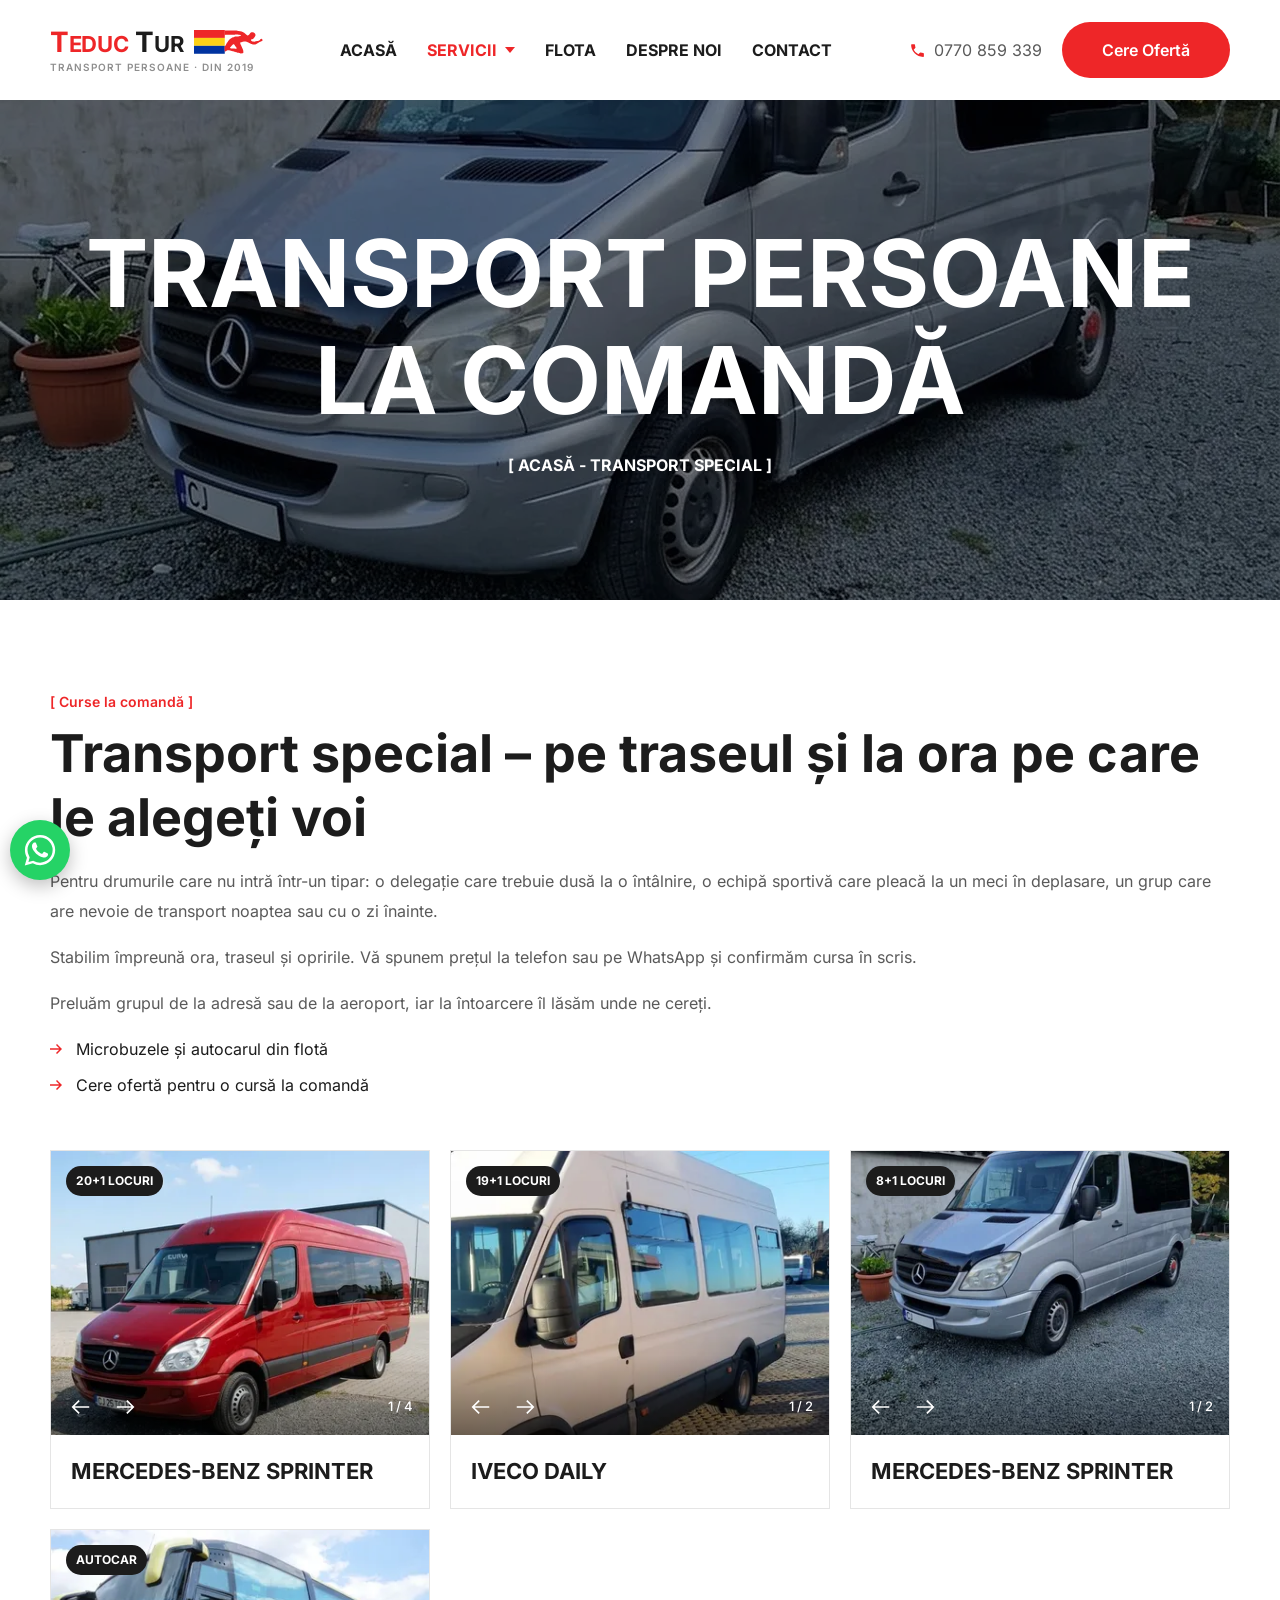
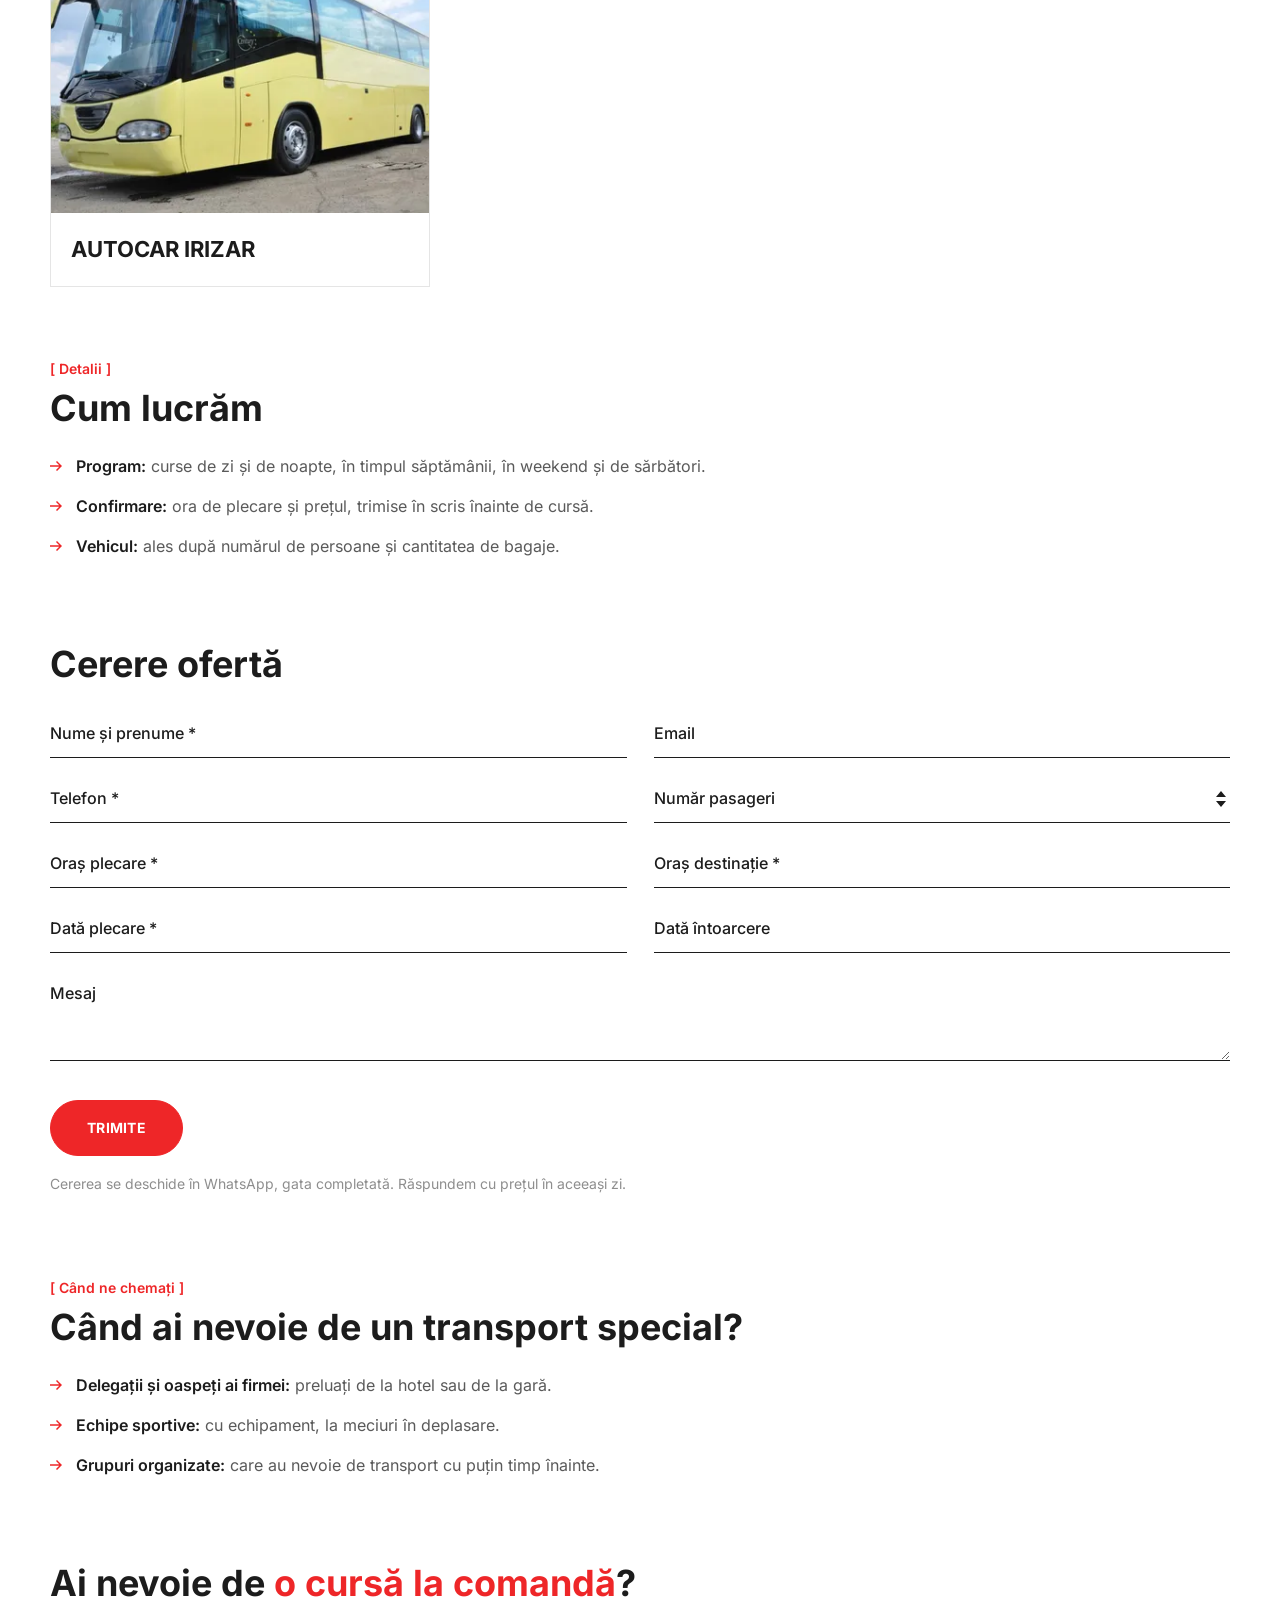
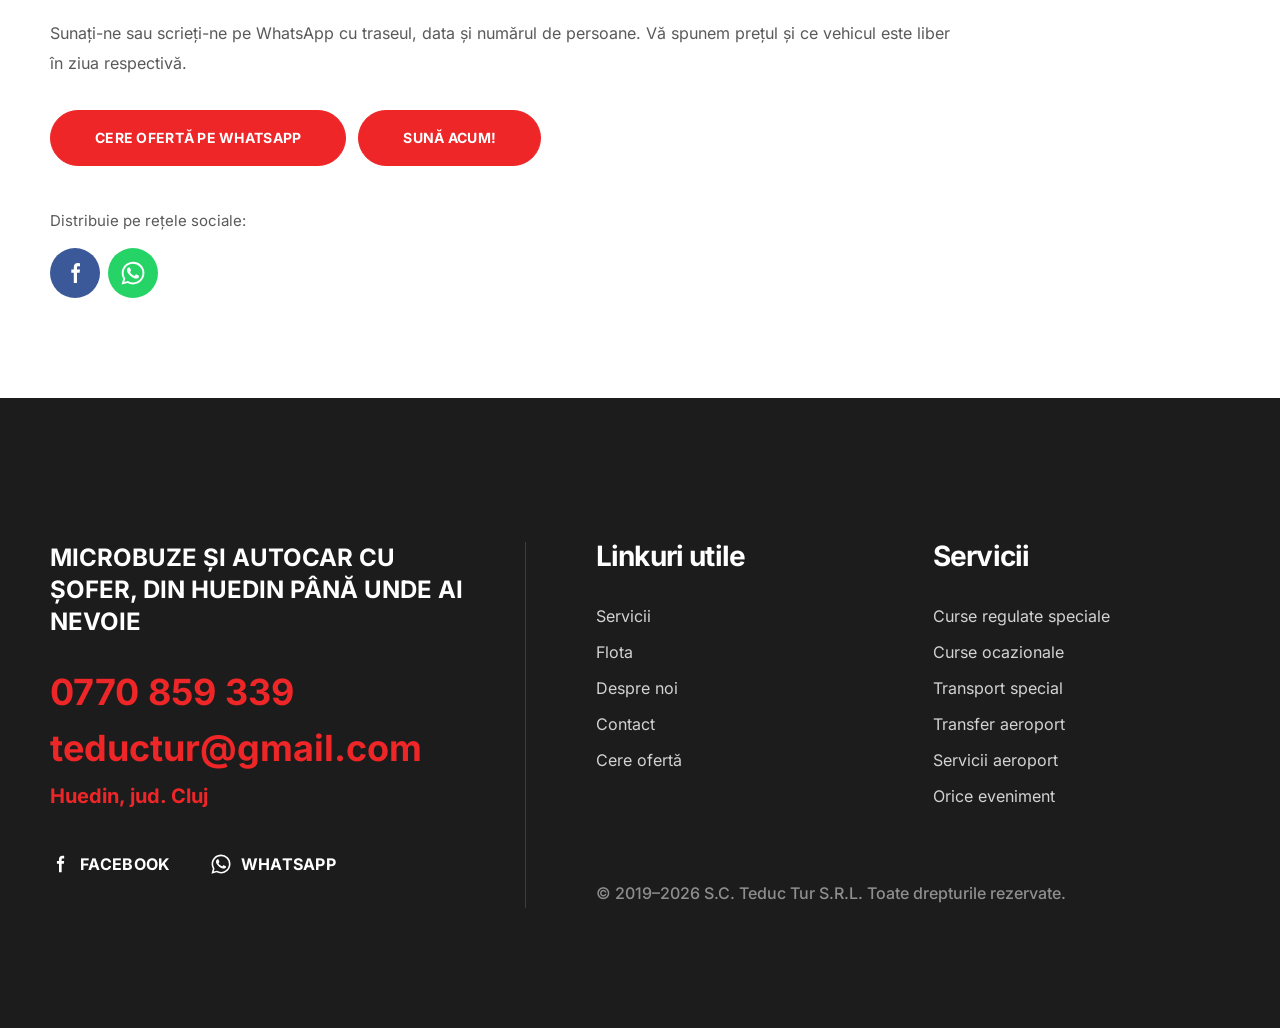
<file: servicii/transport-special/index.html>
<!DOCTYPE html><html lang="ro"> <head><meta charset="utf-8"><meta name="viewport" content="width=device-width, initial-scale=1"><title>Transport persoane la comandă, Huedin – Cluj | Teduc Tur</title><meta name="description" content="Transport persoane la comandă, cu microbuz sau autocar, pe traseul și la ora alese de tine: delegații, echipe sportive, grupuri private. Preluare din Huedin."><meta name="theme-color" content="#ee2628"><link rel="canonical" href="https://teductur.eu/servicii/transport-special/"><meta property="og:type" content="website"><meta property="og:url" content="https://teductur.eu/servicii/transport-special/"><meta property="og:site_name" content="Teduc Tur"><meta property="og:locale" content="ro_RO"><meta property="og:title" content="Transport persoane la comandă, Huedin – Cluj | Teduc Tur"><meta property="og:description" content="Transport persoane la comandă, cu microbuz sau autocar, pe traseul și la ora alese de tine: delegații, echipe sportive, grupuri private. Preluare din Huedin."><meta property="og:image" content="https://teductur.eu/_astro/bg-sprinter-argintiu.Cie6FMoP_fihsR.webp"><meta name="twitter:card" content="summary_large_image"><meta name="twitter:title" content="Transport persoane la comandă, Huedin – Cluj | Teduc Tur"><meta name="twitter:description" content="Transport persoane la comandă, cu microbuz sau autocar, pe traseul și la ora alese de tine: delegații, echipe sportive, grupuri private. Preluare din Huedin."><meta name="twitter:image" content="https://teductur.eu/_astro/bg-sprinter-argintiu.Cie6FMoP_fihsR.webp"><link rel="icon" href="../../favicon.svg" type="image/svg+xml"><link rel="stylesheet" href="../../_astro/Layout.D2_G3YdX.css"><script type="application/ld+json">
{
  "@context": "https://schema.org",
  "@graph": [
    {
      "@type": "BreadcrumbList",
      "itemListElement": [
        {
          "@type": "ListItem",
          "position": 1,
          "name": "Acasă",
          "item": "https://teductur.eu/"
        },
        {
          "@type": "ListItem",
          "position": 2,
          "name": "Servicii",
          "item": "https://teductur.eu/servicii/"
        },
        {
          "@type": "ListItem",
          "position": 3,
          "name": "Transport special",
          "item": "https://teductur.eu/servicii/transport-special/"
        }
      ]
    },
    {
      "@type": "Service",
      "name": "Transport special la comandă",
      "serviceType": "Transport persoane la comandă",
      "description": "Transport persoane la comandă, cu microbuz sau autocar, pe traseul și la ora alese de client: delegații, echipe sportive, grupuri private. Preluare din Huedin.",
      "provider": {
        "@type": "LocalBusiness",
        "name": "S.C. Teduc Tur S.R.L.",
        "alternateName": "Teduc Tur",
        "telephone": "+40770859339",
        "email": "teductur@gmail.com",
        "address": {
          "@type": "PostalAddress",
          "addressLocality": "Huedin",
          "addressRegion": "Cluj",
          "addressCountry": "RO"
        }
      },
      "areaServed": [
        {
          "@type": "City",
          "name": "Huedin"
        },
        {
          "@type": "City",
          "name": "Cluj-Napoca"
        },
        {
          "@type": "City",
          "name": "Ciucea"
        },
        {
          "@type": "City",
          "name": "Poieni"
        },
        {
          "@type": "City",
          "name": "Sâncraiu"
        },
        {
          "@type": "City",
          "name": "Călățele"
        },
        {
          "@type": "City",
          "name": "Izvorul Crișului"
        },
        {
          "@type": "City",
          "name": "Beliș"
        },
        {
          "@type": "City",
          "name": "Oradea"
        },
        {
          "@type": "AdministrativeArea",
          "name": "Județul Cluj"
        }
      ]
    }
  ]
}</script>
</head> <body> <a href="index.html#continut" class="sr-only focus:not-sr-only focus:fixed focus:left-3 focus:top-3 focus:z-[100] focus:bg-white focus:px-4 focus:py-2 focus:text-ink">Sari la conținut</a> <header class="sticky top-0 z-50 border-b border-black/10 bg-white lg:static lg:border-0"> <!-- Desktop: 100 px, logo stânga, meniu la mijloc, telefon + „Cere ofertă” dreapta --> <div class="wrap relative hidden h-[100px] items-center justify-between lg:flex"> <a href="../../index.html" class="flex h-full shrink-0 items-center" aria-label="Teduc Tur, prima pagină"> <span class="inline-flex flex-col leading-none"> <span class="flex items-center gap-2.5"> <span class="font-display font-bold tracking-[-0.01em] text-[28px]"> <span class="text-brand">T<span class="text-[22px]">EDUC</span></span> <span class="text-ink">T<span class="text-[22px]">UR</span></span> </span> <svg viewBox="0 0 204 71" aria-hidden="true" class="h-[24px] w-auto shrink-0"> <rect width="91" height="23.433333333333334" fill="#ee2628"></rect> <rect y="23.433333333333334" width="91" height="23.433333333333334" fill="#fcd116"></rect> <rect y="46.86666666666667" width="91" height="23.433333333333334" fill="#0033a0"></rect> <path transform="translate(90.5 79.5) scale(0.01 -0.01)" fill="#ee2628" d="M0 6903 c1 -894 2 -976 16 -949 14 24 15 47 8 135 -15 214 -1 283 80 377 82 96 -41 88 1536 94 767 3 1400 9 1407 13 51 33 1136 -19 1318 -63 354 -85 476 -153 433 -243 -22 -46 -65 -64 -194 -82 -60 -8 -192 -30 -294 -49 -247 -46 -431 -66 -690 -76 -205 -9 -223 -11 -375 -50 -236 -60 -261 -68 -364 -112 -52 -22 -188 -64 -301 -93 -238 -61 -340 -106 -504 -224 -54 -39 -153 -99 -220 -133 -114 -59 -128 -69 -246 -188 -69 -69 -159 -153 -200 -186 -83 -67 -235 -248 -324 -386 -31 -49 -91 -130 -134 -181 -124 -148 -186 -235 -252 -352 -34 -60 -80 -136 -102 -167 -48 -70 -129 -228 -164 -321 -28 -73 -103 -193 -216 -346 -40 -53 -96 -147 -129 -216 -32 -67 -65 -128 -74 -135 -13 -11 -15 -89 -15 -640 0 -628 0 -628 43 -662 130 -107 224 -98 430 39 117 77 371 198 460 217 188 42 439 27 644 -38 76 -24 183 -51 238 -60 147 -25 432 -99 512 -134 38 -17 116 -42 174 -56 57 -14 138 -37 179 -51 41 -14 111 -35 154 -46 44 -11 124 -36 178 -54 55 -19 127 -39 161 -45 34 -6 115 -24 179 -41 64 -16 151 -36 192 -43 41 -8 104 -27 138 -41 135 -57 164 -67 257 -86 53 -10 134 -30 181 -44 47 -13 141 -34 210 -46 69 -12 173 -36 233 -55 204 -64 397 -77 634 -45 183 25 205 33 265 100 84 93 93 132 91 376 -2 277 -44 478 -143 675 -20 41 -56 127 -80 190 -23 63 -73 180 -110 260 -75 159 -104 227 -161 370 -134 340 -183 445 -245 530 -105 143 -144 239 -185 457 -55 292 55 378 560 439 75 8 186 26 246 39 307 65 804 65 1029 0 45 -13 127 -35 183 -48 124 -31 331 -133 528 -261 321 -209 552 -324 760 -380 72 -19 171 -50 221 -70 127 -49 156 -54 373 -65 374 -20 523 17 997 248 331 162 306 149 496 264 86 52 258 145 383 206 124 61 249 127 278 145 28 18 107 58 174 89 171 77 319 184 361 262 24 45 21 166 -7 236 -69 178 -194 265 -381 264 -139 -1 -227 -62 -290 -201 -97 -214 -225 -325 -436 -379 -38 -9 -129 -37 -202 -62 -98 -32 -166 -48 -255 -59 -254 -31 -547 -90 -682 -139 -119 -44 -121 -44 -209 -54 -106 -12 -219 3 -313 40 -43 17 -121 46 -174 63 -253 84 -483 286 -483 423 0 103 29 122 310 204 217 63 255 79 365 160 78 57 121 103 208 219 36 47 92 117 126 155 140 160 282 419 334 610 51 187 -61 526 -221 670 -200 180 -352 241 -628 252 -363 14 -614 -115 -823 -422 -96 -142 -354 -421 -443 -480 -192 -128 -287 -102 -537 147 -87 87 -163 158 -167 158 -5 0 -53 52 -106 116 -200 240 -311 330 -569 459 -93 47 -219 111 -280 142 -199 104 -422 165 -760 208 -333 43 -631 87 -810 120 -308 58 -368 60 -2045 60 -1535 0 -1535 0 -1631 53 -53 28 -99 52 -103 52 -3 0 -6 -440 -6 -977z m2767 -3160 c60 -28 210 -216 273 -343 43 -85 102 -173 159 -235 254 -278 356 -430 381 -573 36 -200 -81 -240 -476 -163 -260 50 -292 53 -504 35 -170 -13 -201 -13 -322 1 -73 9 -199 22 -280 30 -190 18 -307 60 -375 133 -85 91 59 310 350 534 97 74 117 94 259 259 180 210 286 305 368 330 45 13 131 10 167 -8z"></path> </svg> </span> <span class="mt-1.5 whitespace-nowrap font-sans text-[10px] font-semibold uppercase tracking-[0.1em] text-muted">
Transport persoane · din 2019 </span> </span> </a> <nav aria-label="Meniu principal" class="h-full"> <ul class="flex h-full items-center gap-[30px]"> <li class="flex h-full items-center"> <a href="../../index.html" class="flex h-full items-center font-display text-[16px] font-bold uppercase leading-6 transition-colors duration-200 hover:text-brand text-ink"> Acasă </a> </li><li class="group/mega flex h-full items-center"> <a href="../index.html" class="flex h-full items-center gap-2 font-display text-[16px] font-bold uppercase leading-6 transition-colors duration-200 hover:text-brand text-brand" aria-haspopup="true"> Servicii <svg class="h-[6px] w-[10px] transition-transform duration-200 group-hover/mega:rotate-180" viewBox="0 0 10 6" fill="currentColor" aria-hidden="true"><path d="M0 0h10L5 6z"></path></svg> </a> <div class="invisible absolute inset-x-[30px] top-[100px] z-50 translate-y-2 bg-ink px-[25px] pb-[30px] pt-[25px] opacity-0 shadow-[0_20px_40px_rgba(0,0,0,0.25)] transition-all duration-200 group-focus-within/mega:visible group-focus-within/mega:translate-y-0 group-focus-within/mega:opacity-100 group-hover/mega:visible group-hover/mega:translate-y-0 group-hover/mega:opacity-100"> <p class="font-display text-[22px] font-bold uppercase leading-[27.5px] text-white">Serviciile noastre</p> <ul class="mt-5 grid grid-cols-6 gap-[14px]"> <li> <a href="../curse-regulate-speciale/index.html" class="group/card relative block aspect-[3/4] overflow-hidden bg-black"> <img src="../../_astro/tile-regulate.-ln8An5y_Z2dW1Id.webp" srcset="../../_astro/tile-regulate.-ln8An5y_ZeoLcd.webp 240w, ../../_astro/tile-regulate.-ln8An5y_Z1UDA8j.webp 400w" alt sizes="200px" loading="lazy" decoding="async" width="900" height="1350" class="size-full object-cover opacity-80 transition-[transform,opacity] duration-300 group-hover/card:scale-105 group-hover/card:opacity-100"> <span class="absolute inset-0 bg-gradient-to-t from-black/75 via-black/10 to-transparent"></span> <span class="absolute inset-x-[15px] bottom-[12px] font-display text-[17px] font-bold leading-[22px] text-white"> Curse regulate speciale </span> </a> </li><li> <a href="../curse-ocazionale/index.html" class="group/card relative block aspect-[3/4] overflow-hidden bg-black"> <img src="../../_astro/tile-ocazionale.D4l0kEN2_10IBYP.webp" srcset="../../_astro/tile-ocazionale.D4l0kEN2_Z1dVbJj.webp 240w, ../../_astro/tile-ocazionale.D4l0kEN2_Z1cLzHF.webp 400w" alt sizes="200px" loading="lazy" decoding="async" width="900" height="1350" class="size-full object-cover opacity-80 transition-[transform,opacity] duration-300 group-hover/card:scale-105 group-hover/card:opacity-100"> <span class="absolute inset-0 bg-gradient-to-t from-black/75 via-black/10 to-transparent"></span> <span class="absolute inset-x-[15px] bottom-[12px] font-display text-[17px] font-bold leading-[22px] text-white"> Curse ocazionale </span> </a> </li><li> <a href="index.html" class="group/card relative block aspect-[3/4] overflow-hidden bg-black"> <img src="../../_astro/tile-speciale.CAp1azQy_Z1gUlEi.webp" srcset="../../_astro/tile-speciale.CAp1azQy_voely.webp 240w, ../../_astro/tile-speciale.CAp1azQy_Z1aPzzx.webp 400w" alt sizes="200px" loading="lazy" decoding="async" width="900" height="1351" class="size-full object-cover opacity-80 transition-[transform,opacity] duration-300 group-hover/card:scale-105 group-hover/card:opacity-100"> <span class="absolute inset-0 bg-gradient-to-t from-black/75 via-black/10 to-transparent"></span> <span class="absolute inset-x-[15px] bottom-[12px] font-display text-[17px] font-bold leading-[22px] text-white"> Transport special </span> </a> </li><li> <a href="../transfer-aeroport/index.html" class="group/card relative block aspect-[3/4] overflow-hidden bg-black"> <img src="../../_astro/tile-aeroport.Cz_o0qrc_xQ1JW.webp" srcset="../../_astro/tile-aeroport.Cz_o0qrc_Z2wMQwY.webp 240w, ../../_astro/tile-aeroport.Cz_o0qrc_Q9skQ.webp 400w" alt sizes="200px" loading="lazy" decoding="async" width="900" height="1350" class="size-full object-cover opacity-80 transition-[transform,opacity] duration-300 group-hover/card:scale-105 group-hover/card:opacity-100"> <span class="absolute inset-0 bg-gradient-to-t from-black/75 via-black/10 to-transparent"></span> <span class="absolute inset-x-[15px] bottom-[12px] font-display text-[17px] font-bold leading-[22px] text-white"> Transfer aeroport </span> </a> </li><li> <a href="../servicii-aeroport/index.html" class="group/card relative block aspect-[3/4] overflow-hidden bg-black"> <img src="../../_astro/tile-servicii-aeroport.__pMP4UB_Z1mm0HF.webp" srcset="../../_astro/tile-servicii-aeroport.__pMP4UB_odYdK.webp 240w, ../../_astro/tile-servicii-aeroport.__pMP4UB_Z2sCW4l.webp 400w" alt sizes="200px" loading="lazy" decoding="async" width="900" height="1350" class="size-full object-cover opacity-80 transition-[transform,opacity] duration-300 group-hover/card:scale-105 group-hover/card:opacity-100"> <span class="absolute inset-0 bg-gradient-to-t from-black/75 via-black/10 to-transparent"></span> <span class="absolute inset-x-[15px] bottom-[12px] font-display text-[17px] font-bold leading-[22px] text-white"> Servicii aeroport </span> </a> </li><li> <a href="../evenimente/index.html" class="group/card relative block aspect-[3/4] overflow-hidden bg-black"> <img src="../../_astro/tile-evenimente.BCaZidfP_Z2mxhSP.webp" srcset="../../_astro/tile-evenimente.BCaZidfP_sY2aW.webp 240w, ../../_astro/tile-evenimente.BCaZidfP_u8DcA.webp 400w" alt sizes="200px" loading="lazy" decoding="async" width="900" height="1350" class="size-full object-cover opacity-80 transition-[transform,opacity] duration-300 group-hover/card:scale-105 group-hover/card:opacity-100"> <span class="absolute inset-0 bg-gradient-to-t from-black/75 via-black/10 to-transparent"></span> <span class="absolute inset-x-[15px] bottom-[12px] font-display text-[17px] font-bold leading-[22px] text-white"> Orice eveniment </span> </a> </li> </ul> </div> </li><li class="flex h-full items-center"> <a href="../../flota/index.html" class="flex h-full items-center font-display text-[16px] font-bold uppercase leading-6 transition-colors duration-200 hover:text-brand text-ink"> Flota </a> </li><li class="flex h-full items-center"> <a href="../../despre-noi/index.html" class="flex h-full items-center font-display text-[16px] font-bold uppercase leading-6 transition-colors duration-200 hover:text-brand text-ink"> Despre noi </a> </li><li class="flex h-full items-center"> <a href="../../contact/index.html" class="flex h-full items-center font-display text-[16px] font-bold uppercase leading-6 transition-colors duration-200 hover:text-brand text-ink"> Contact </a> </li> </ul> </nav> <div class="flex items-center gap-5"> <a href="tel:+40770859339" class="hidden items-center gap-2 text-[16px] text-body transition-colors hover:text-brand xl:flex"> <svg class="size-[17px] text-brand" viewBox="0 0 24 24" fill="currentColor" aria-hidden="true"><path d="M6.6 10.8a15.1 15.1 0 0 0 6.6 6.6l2.2-2.2a1 1 0 0 1 1-.25 11.4 11.4 0 0 0 3.6.57 1 1 0 0 1 1 1V20a1 1 0 0 1-1 1A17 17 0 0 1 3 4a1 1 0 0 1 1-1h3.5a1 1 0 0 1 1 1c0 1.25.2 2.45.57 3.57a1 1 0 0 1-.25 1z"></path></svg> 0770 859 339 </a> <a href="../../contact/index.html" class="inline-flex h-[56px] items-center rounded-[50px] bg-brand px-10 font-display text-[16px] font-semibold text-white transition-colors duration-200 hover:bg-ink">
Cere Ofertă
</a> </div> </div> <!-- Mobil și tabletă: 60 px, hamburger stânga, logo centrat, telefon dreapta --> <div class="relative flex h-[60px] items-center justify-between px-[15px] lg:hidden"> <button type="button" class="group grid size-10 place-items-center text-brand" aria-expanded="false" aria-controls="meniu-mobil" data-meniu-buton> <span class="sr-only">Deschide meniul</span> <svg class="size-[22px] group-aria-expanded:hidden" viewBox="0 0 24 24" fill="none" stroke="currentColor" stroke-width="2.2" aria-hidden="true"><path d="M2 5h20M2 12h20M2 19h20"></path></svg> <svg class="hidden size-[22px] group-aria-expanded:block" viewBox="0 0 24 24" fill="none" stroke="currentColor" stroke-width="2.2" aria-hidden="true"><path d="m4 4 16 16M20 4 4 20"></path></svg> </button> <a href="../../index.html" class="absolute left-1/2 -translate-x-1/2" aria-label="Teduc Tur, prima pagină"> <span class="inline-flex flex-col leading-none"> <span class="flex items-center gap-2"> <span class="font-display font-bold tracking-[-0.01em] text-[19px]"> <span class="text-brand">T<span class="text-[15px]">EDUC</span></span> <span class="text-ink">T<span class="text-[15px]">UR</span></span> </span> <svg viewBox="0 0 184 71" aria-hidden="true" class="h-[17px] w-auto shrink-0"> <rect width="71" height="23.433333333333334" fill="#ee2628"></rect> <rect y="23.433333333333334" width="71" height="23.433333333333334" fill="#fcd116"></rect> <rect y="46.86666666666667" width="71" height="23.433333333333334" fill="#0033a0"></rect> <path transform="translate(70.5 79.5) scale(0.01 -0.01)" fill="#ee2628" d="M0 6903 c1 -894 2 -976 16 -949 14 24 15 47 8 135 -15 214 -1 283 80 377 82 96 -41 88 1536 94 767 3 1400 9 1407 13 51 33 1136 -19 1318 -63 354 -85 476 -153 433 -243 -22 -46 -65 -64 -194 -82 -60 -8 -192 -30 -294 -49 -247 -46 -431 -66 -690 -76 -205 -9 -223 -11 -375 -50 -236 -60 -261 -68 -364 -112 -52 -22 -188 -64 -301 -93 -238 -61 -340 -106 -504 -224 -54 -39 -153 -99 -220 -133 -114 -59 -128 -69 -246 -188 -69 -69 -159 -153 -200 -186 -83 -67 -235 -248 -324 -386 -31 -49 -91 -130 -134 -181 -124 -148 -186 -235 -252 -352 -34 -60 -80 -136 -102 -167 -48 -70 -129 -228 -164 -321 -28 -73 -103 -193 -216 -346 -40 -53 -96 -147 -129 -216 -32 -67 -65 -128 -74 -135 -13 -11 -15 -89 -15 -640 0 -628 0 -628 43 -662 130 -107 224 -98 430 39 117 77 371 198 460 217 188 42 439 27 644 -38 76 -24 183 -51 238 -60 147 -25 432 -99 512 -134 38 -17 116 -42 174 -56 57 -14 138 -37 179 -51 41 -14 111 -35 154 -46 44 -11 124 -36 178 -54 55 -19 127 -39 161 -45 34 -6 115 -24 179 -41 64 -16 151 -36 192 -43 41 -8 104 -27 138 -41 135 -57 164 -67 257 -86 53 -10 134 -30 181 -44 47 -13 141 -34 210 -46 69 -12 173 -36 233 -55 204 -64 397 -77 634 -45 183 25 205 33 265 100 84 93 93 132 91 376 -2 277 -44 478 -143 675 -20 41 -56 127 -80 190 -23 63 -73 180 -110 260 -75 159 -104 227 -161 370 -134 340 -183 445 -245 530 -105 143 -144 239 -185 457 -55 292 55 378 560 439 75 8 186 26 246 39 307 65 804 65 1029 0 45 -13 127 -35 183 -48 124 -31 331 -133 528 -261 321 -209 552 -324 760 -380 72 -19 171 -50 221 -70 127 -49 156 -54 373 -65 374 -20 523 17 997 248 331 162 306 149 496 264 86 52 258 145 383 206 124 61 249 127 278 145 28 18 107 58 174 89 171 77 319 184 361 262 24 45 21 166 -7 236 -69 178 -194 265 -381 264 -139 -1 -227 -62 -290 -201 -97 -214 -225 -325 -436 -379 -38 -9 -129 -37 -202 -62 -98 -32 -166 -48 -255 -59 -254 -31 -547 -90 -682 -139 -119 -44 -121 -44 -209 -54 -106 -12 -219 3 -313 40 -43 17 -121 46 -174 63 -253 84 -483 286 -483 423 0 103 29 122 310 204 217 63 255 79 365 160 78 57 121 103 208 219 36 47 92 117 126 155 140 160 282 419 334 610 51 187 -61 526 -221 670 -200 180 -352 241 -628 252 -363 14 -614 -115 -823 -422 -96 -142 -354 -421 -443 -480 -192 -128 -287 -102 -537 147 -87 87 -163 158 -167 158 -5 0 -53 52 -106 116 -200 240 -311 330 -569 459 -93 47 -219 111 -280 142 -199 104 -422 165 -760 208 -333 43 -631 87 -810 120 -308 58 -368 60 -2045 60 -1535 0 -1535 0 -1631 53 -53 28 -99 52 -103 52 -3 0 -6 -440 -6 -977z m2767 -3160 c60 -28 210 -216 273 -343 43 -85 102 -173 159 -235 254 -278 356 -430 381 -573 36 -200 -81 -240 -476 -163 -260 50 -292 53 -504 35 -170 -13 -201 -13 -322 1 -73 9 -199 22 -280 30 -190 18 -307 60 -375 133 -85 91 59 310 350 534 97 74 117 94 259 259 180 210 286 305 368 330 45 13 131 10 167 -8z"></path> </svg> </span>  </span> </a> <a href="tel:+40770859339" class="grid size-[30px] place-items-center rounded-[5px] bg-brand text-white" aria-label="Sună la 0770 859 339"> <svg class="size-[17px]" viewBox="0 0 24 24" fill="currentColor" aria-hidden="true"><path d="M6.6 10.8a15.1 15.1 0 0 0 6.6 6.6l2.2-2.2a1 1 0 0 1 1-.25 11.4 11.4 0 0 0 3.6.57 1 1 0 0 1 1 1V20a1 1 0 0 1-1 1A17 17 0 0 1 3 4a1 1 0 0 1 1-1h3.5a1 1 0 0 1 1 1c0 1.25.2 2.45.57 3.57a1 1 0 0 1-.25 1z"></path></svg> </a> </div> <nav id="meniu-mobil" aria-label="Meniu principal" class="absolute inset-x-0 top-full hidden max-h-[calc(100dvh-60px)] overflow-y-auto border-t border-black/10 bg-white shadow-[0_16px_30px_rgba(0,0,0,0.12)] lg:hidden" data-meniu> <ul class="px-[15px] py-2"> <li class="border-b border-black/10 last:border-0"> <a href="../../index.html" class="block py-3.5 font-display text-[16px] font-bold uppercase text-ink"> Acasă </a>  </li><li class="border-b border-black/10 last:border-0"> <a href="../index.html" class="block py-3.5 font-display text-[16px] font-bold uppercase text-brand"> Servicii </a> <ul class="-mt-1 pb-3 pl-4"> <li> <a href="../curse-regulate-speciale/index.html" class="block py-1.5 text-[15px] font-medium text-body"> Curse regulate speciale </a> </li><li> <a href="../curse-ocazionale/index.html" class="block py-1.5 text-[15px] font-medium text-body"> Curse ocazionale </a> </li><li> <a href="index.html" class="block py-1.5 text-[15px] font-medium text-body"> Transport special </a> </li><li> <a href="../transfer-aeroport/index.html" class="block py-1.5 text-[15px] font-medium text-body"> Transfer aeroport </a> </li><li> <a href="../servicii-aeroport/index.html" class="block py-1.5 text-[15px] font-medium text-body"> Servicii aeroport </a> </li><li> <a href="../evenimente/index.html" class="block py-1.5 text-[15px] font-medium text-body"> Orice eveniment </a> </li> </ul> </li><li class="border-b border-black/10 last:border-0"> <a href="../../flota/index.html" class="block py-3.5 font-display text-[16px] font-bold uppercase text-ink"> Flota </a>  </li><li class="border-b border-black/10 last:border-0"> <a href="../../despre-noi/index.html" class="block py-3.5 font-display text-[16px] font-bold uppercase text-ink"> Despre noi </a>  </li><li class="border-b border-black/10 last:border-0"> <a href="../../contact/index.html" class="block py-3.5 font-display text-[16px] font-bold uppercase text-ink"> Contact </a>  </li> </ul> <div class="px-[15px] pb-5"> <a href="../../contact/index.html" class="buton w-full">Cere Ofertă</a> </div> </nav> </header> <main id="continut">  <!-- Banda foto a paginilor interioare: titlu alb uriaș centrat + „[ ACASĂ - PAGINA ]”. --><section class="relative isolate flex h-[300px] items-center justify-center overflow-hidden bg-ink md:h-[420px] lg:h-[500px]"> <img src="../../_astro/bg-sprinter-argintiu.Cie6FMoP_fihsR.webp" srcset="../../_astro/bg-sprinter-argintiu.Cie6FMoP_ZuRMyt.webp 800w, ../../_astro/bg-sprinter-argintiu.Cie6FMoP_Z16xONm.webp 1280w, ../../_astro/bg-sprinter-argintiu.Cie6FMoP_fihsR.webp 1600w" alt sizes="100vw" loading="eager" fetchpriority="high" style="object-position: center" decoding="async" width="1600" height="900" class="absolute inset-0 -z-10 size-full object-cover"> <div class="absolute inset-0 -z-10 bg-black/45"></div> <div class="wrap text-center"> <h1 class="font-display text-[clamp(38px,7.3vw,93.44px)] font-bold uppercase leading-[1.14] text-white [text-wrap:balance]"> Transport persoane la comandă </h1> <p class="mt-4 font-display text-[14px] font-bold uppercase text-white sm:text-[16px]">
[ <a href="../../index.html" class="hover:text-brand">Acasă</a> - Transport special ]
</p> </div> </section>  <section class="pt-[60px] md:pt-[90px]"> <div class="wrap"> <span class="eticheta normal-case text-[14px]">[ Curse la comandă ]</span> <h2 class="mt-2 text-[30px] leading-[38px] md:text-[42px] md:leading-[52px] lg:text-[52px] lg:leading-[64px]">Transport special – pe traseul și la ora pe care le alegeți voi</h2> <div class="mt-4 space-y-4"> <p class="text-corp">Pentru drumurile care nu intră într-un tipar: o delegație care trebuie dusă la o întâlnire, o echipă sportivă care pleacă la un meci în deplasare, un grup care are nevoie de transport noaptea sau cu o zi înainte.</p><p class="text-corp">Stabilim împreună ora, traseul și opririle. Vă spunem prețul la telefon sau pe WhatsApp și confirmăm cursa în scris.</p><p class="text-corp">Preluăm grupul de la adresă sau de la aeroport, iar la întoarcere îl lăsăm unde ne cereți.</p><ul class="lista-sageti space-y-1.5"><li><a href="../../flota/index.html" class="text-[16px] text-ink transition-colors hover:text-brand"> Microbuzele și autocarul din flotă </a></li><li><a href="../../contact/index.html" class="text-[16px] text-ink transition-colors hover:text-brand"> Cere ofertă pentru o cursă la comandă </a></li></ul> </div> </div> </section> <section class="pt-[50px]" aria-label="Vehiculele disponibile"> <div class="wrap"> <ul class="grid gap-[20px] sm:grid-cols-2 lg:grid-cols-3"> <li> <!-- Cardul de vehicul al modelului: poză cu săgeți, insignă neagră sus, titlul pe alb dedesubt. --><article class="h-full border border-black/10 bg-white"> <div class="relative aspect-[4/3] overflow-hidden bg-ink" data-galerie> <div class="absolute inset-0 transition-opacity duration-300 opacity-100" data-poza aria-hidden="false"> <img src="../../_astro/sprinter-rosu-1.DKCsD99s_Z2nvzep.webp" srcset="../../_astro/sprinter-rosu-1.DKCsD99s_2apGuP.webp 400w, ../../_astro/sprinter-rosu-1.DKCsD99s_1pwG8B.webp 600w, ../../_astro/sprinter-rosu-1.DKCsD99s_Z1u7PXt.webp 800w" alt="Microbuzul Mercedes-Benz Sprinter roșu, văzut din față" sizes="(min-width: 1024px) 380px, (min-width: 768px) 50vw, 100vw" loading="lazy" decoding="async" width="1200" height="898" class="size-full object-cover"> </div><div class="absolute inset-0 transition-opacity duration-300 opacity-0" data-poza aria-hidden="true"> <img src="../../_astro/sprinter-rosu-2.CpoVVMiI_ZAeuB1.webp" srcset="../../_astro/sprinter-rosu-2.CpoVVMiI_1oTL8h.webp 400w, ../../_astro/sprinter-rosu-2.CpoVVMiI_E1KL3.webp 600w, ../../_astro/sprinter-rosu-2.CpoVVMiI_Z2fCLl2.webp 800w" alt="Microbuzul Mercedes-Benz Sprinter roșu, din lateral" sizes="(min-width: 1024px) 380px, (min-width: 768px) 50vw, 100vw" loading="lazy" decoding="async" width="1200" height="898" class="size-full object-cover"> </div><div class="absolute inset-0 transition-opacity duration-300 opacity-0" data-poza aria-hidden="true"> <img src="../../_astro/sprinter-rosu-3.CWf1G1il_Z6ofFw.webp" srcset="../../_astro/sprinter-rosu-3.CWf1G1il_gOJCb.webp 400w, ../../_astro/sprinter-rosu-3.CWf1G1il_Zt3fJ3.webp 600w, ../../_astro/sprinter-rosu-3.CWf1G1il_1GtkWN.webp 800w" alt="Microbuzul Mercedes-Benz Sprinter roșu, din spate" sizes="(min-width: 1024px) 380px, (min-width: 768px) 50vw, 100vw" loading="lazy" decoding="async" width="1200" height="898" class="size-full object-cover"> </div><div class="absolute inset-0 transition-opacity duration-300 opacity-0" data-poza aria-hidden="true"> <img src="../../_astro/sprinter-rosu-interior.CDRvqVb6_1fi7kY.webp" srcset="../../_astro/sprinter-rosu-interior.CDRvqVb6_20ACkH.webp 400w, ../../_astro/sprinter-rosu-interior.CDRvqVb6_Z1v5Kn4.webp 600w, ../../_astro/sprinter-rosu-interior.CDRvqVb6_vLDlW.webp 800w" alt="Interiorul microbuzului Sprinter, cu scaune roșii" sizes="(min-width: 1024px) 380px, (min-width: 768px) 50vw, 100vw" loading="lazy" decoding="async" width="1200" height="898" class="size-full object-cover"> </div> <span class="absolute left-[15px] top-[15px] rounded-[15px] bg-ink px-[10px] py-[9px] font-sans text-[12px] font-bold uppercase leading-3 text-white"> 20+1 locuri </span> <div class="absolute inset-x-0 bottom-0 flex items-center gap-1 bg-gradient-to-t from-black/45 to-transparent px-[10px] pb-[8px] pt-8 text-white"> <button type="button" class="grid size-10 place-items-center transition-transform hover:-translate-x-0.5" data-inapoi> <span class="sr-only">Poza anterioară</span> <svg class="size-[22px]" viewBox="0 0 24 24" fill="none" stroke="currentColor" stroke-width="1.8" aria-hidden="true"><path d="M21 12H3m7-7-7 7 7 7"></path></svg> </button> <button type="button" class="grid size-10 place-items-center transition-transform hover:translate-x-0.5" data-inainte> <span class="sr-only">Poza următoare</span> <svg class="size-[22px]" viewBox="0 0 24 24" fill="none" stroke="currentColor" stroke-width="1.8" aria-hidden="true"><path d="M3 12h18m-7-7 7 7-7 7"></path></svg> </button> <span class="ml-auto pr-[6px] text-[13px] font-medium leading-none" data-contor>
1 / 4 </span> </div> </div> <div class="px-[20px] py-[22px]"> <h3 class="font-display text-[22px] font-bold uppercase leading-[29px] text-ink">Mercedes-Benz Sprinter</h3> </div> </article> </li><li> <!-- Cardul de vehicul al modelului: poză cu săgeți, insignă neagră sus, titlul pe alb dedesubt. --><article class="h-full border border-black/10 bg-white"> <div class="relative aspect-[4/3] overflow-hidden bg-ink" data-galerie> <div class="absolute inset-0 transition-opacity duration-300 opacity-100" data-poza aria-hidden="false"> <img src="../../_astro/iveco-alb-1.DftAH6Dh_EA4Xp.webp" srcset="../../_astro/iveco-alb-1.DftAH6Dh_QcXI7.webp 400w, ../../_astro/iveco-alb-1.DftAH6Dh_Z25jNWo.webp 600w, ../../_astro/iveco-alb-1.DftAH6Dh_z4X0j.webp 800w" alt="Microbuzul Iveco Daily alb, din lateral" sizes="(min-width: 1024px) 380px, (min-width: 768px) 50vw, 100vw" loading="lazy" decoding="async" width="1200" height="898" class="size-full object-cover"> </div><div class="absolute inset-0 transition-opacity duration-300 opacity-0" data-poza aria-hidden="true"> <img src="../../_astro/iveco-alb-2.BQ3U3-h8_NPPE.webp" srcset="../../_astro/iveco-alb-2.BQ3U3-h8_Z188YeO.webp 400w, ../../_astro/iveco-alb-2.BQ3U3-h8_10vlSB.webp 600w, ../../_astro/iveco-alb-2.BQ3U3-h8_Z1pgYWC.webp 800w" alt="Microbuzul Iveco Daily alb, din spate" sizes="(min-width: 1024px) 380px, (min-width: 768px) 50vw, 100vw" loading="lazy" decoding="async" width="1200" height="898" class="size-full object-cover"> </div> <span class="absolute left-[15px] top-[15px] rounded-[15px] bg-ink px-[10px] py-[9px] font-sans text-[12px] font-bold uppercase leading-3 text-white"> 19+1 locuri </span> <div class="absolute inset-x-0 bottom-0 flex items-center gap-1 bg-gradient-to-t from-black/45 to-transparent px-[10px] pb-[8px] pt-8 text-white"> <button type="button" class="grid size-10 place-items-center transition-transform hover:-translate-x-0.5" data-inapoi> <span class="sr-only">Poza anterioară</span> <svg class="size-[22px]" viewBox="0 0 24 24" fill="none" stroke="currentColor" stroke-width="1.8" aria-hidden="true"><path d="M21 12H3m7-7-7 7 7 7"></path></svg> </button> <button type="button" class="grid size-10 place-items-center transition-transform hover:translate-x-0.5" data-inainte> <span class="sr-only">Poza următoare</span> <svg class="size-[22px]" viewBox="0 0 24 24" fill="none" stroke="currentColor" stroke-width="1.8" aria-hidden="true"><path d="M3 12h18m-7-7 7 7-7 7"></path></svg> </button> <span class="ml-auto pr-[6px] text-[13px] font-medium leading-none" data-contor>
1 / 2 </span> </div> </div> <div class="px-[20px] py-[22px]"> <h3 class="font-display text-[22px] font-bold uppercase leading-[29px] text-ink">Iveco Daily</h3> </div> </article> </li><li> <!-- Cardul de vehicul al modelului: poză cu săgeți, insignă neagră sus, titlul pe alb dedesubt. --><article class="h-full border border-black/10 bg-white"> <div class="relative aspect-[4/3] overflow-hidden bg-ink" data-galerie> <div class="absolute inset-0 transition-opacity duration-300 opacity-100" data-poza aria-hidden="false"> <img src="../../_astro/sprinter-argintiu-1.Br93x9Pm_ZPPQSO.webp" srcset="../../_astro/sprinter-argintiu-1.Br93x9Pm_ZLalIz.webp 400w, ../../_astro/sprinter-argintiu-1.Br93x9Pm_of9MJ.webp 600w, ../../_astro/sprinter-argintiu-1.Br93x9Pm_aPzpx.webp 800w" alt="Microbuzul Mercedes-Benz Sprinter argintiu, din față" sizes="(min-width: 1024px) 380px, (min-width: 768px) 50vw, 100vw" loading="lazy" decoding="async" width="1200" height="900" class="size-full object-cover"> </div><div class="absolute inset-0 transition-opacity duration-300 opacity-0" data-poza aria-hidden="true"> <img src="../../_astro/sprinter-argintiu-2.Dk7m-dYl_ZWsPbk.webp" srcset="../../_astro/sprinter-argintiu-2.Dk7m-dYl_Z1Apl7V.webp 400w, ../../_astro/sprinter-argintiu-2.Dk7m-dYl_ZpYOAC.webp 600w, ../../_astro/sprinter-argintiu-2.Dk7m-dYl_ZDooXO.webp 800w" alt="Microbuzul Mercedes-Benz Sprinter argintiu, din spate" sizes="(min-width: 1024px) 380px, (min-width: 768px) 50vw, 100vw" loading="lazy" decoding="async" width="1200" height="900" class="size-full object-cover"> </div> <span class="absolute left-[15px] top-[15px] rounded-[15px] bg-ink px-[10px] py-[9px] font-sans text-[12px] font-bold uppercase leading-3 text-white"> 8+1 locuri </span> <div class="absolute inset-x-0 bottom-0 flex items-center gap-1 bg-gradient-to-t from-black/45 to-transparent px-[10px] pb-[8px] pt-8 text-white"> <button type="button" class="grid size-10 place-items-center transition-transform hover:-translate-x-0.5" data-inapoi> <span class="sr-only">Poza anterioară</span> <svg class="size-[22px]" viewBox="0 0 24 24" fill="none" stroke="currentColor" stroke-width="1.8" aria-hidden="true"><path d="M21 12H3m7-7-7 7 7 7"></path></svg> </button> <button type="button" class="grid size-10 place-items-center transition-transform hover:translate-x-0.5" data-inainte> <span class="sr-only">Poza următoare</span> <svg class="size-[22px]" viewBox="0 0 24 24" fill="none" stroke="currentColor" stroke-width="1.8" aria-hidden="true"><path d="M3 12h18m-7-7 7 7-7 7"></path></svg> </button> <span class="ml-auto pr-[6px] text-[13px] font-medium leading-none" data-contor>
1 / 2 </span> </div> </div> <div class="px-[20px] py-[22px]"> <h3 class="font-display text-[22px] font-bold uppercase leading-[29px] text-ink">Mercedes-Benz Sprinter</h3> </div> </article> </li><li> <!-- Cardul de vehicul al modelului: poză cu săgeți, insignă neagră sus, titlul pe alb dedesubt. --><article class="h-full border border-black/10 bg-white"> <div class="relative aspect-[4/3] overflow-hidden bg-ink" data-galerie> <div class="absolute inset-0 transition-opacity duration-300 opacity-100" data-poza aria-hidden="false"> <img src="../../_astro/autocar-galben.C3ZAP-ap_ZmlbTS.webp" srcset="../../_astro/autocar-galben.C3ZAP-ap_WhvOY.webp 400w, ../../_astro/autocar-galben.C3ZAP-ap_Znv6bT.webp 600w, ../../_astro/autocar-galben.C3ZAP-ap_Zl0hh8.webp 800w" alt="Autocarul galben Irizar Century" sizes="(min-width: 1024px) 380px, (min-width: 768px) 50vw, 100vw" loading="lazy" decoding="async" width="1200" height="900" class="size-full object-cover"> </div> <span class="absolute left-[15px] top-[15px] rounded-[15px] bg-ink px-[10px] py-[9px] font-sans text-[12px] font-bold uppercase leading-3 text-white"> Autocar </span>  </div> <div class="px-[20px] py-[22px]"> <h3 class="font-display text-[22px] font-bold uppercase leading-[29px] text-ink">Autocar Irizar</h3> </div> </article> </li> </ul> </div> </section> <section class="pt-[70px]"> <div class="wrap"> <span class="eticheta normal-case text-[14px]">[ Detalii ]</span> <h2 class="mt-1 text-[30px] leading-[40px] md:text-[36px] md:leading-[46px]">Cum lucrăm</h2> <ul class="lista-sageti mt-5 space-y-2.5"> <li class="text-corp"> <strong class="font-semibold text-ink">Program:</strong> curse de zi și de noapte, în timpul săptămânii, în weekend și de sărbători. </li><li class="text-corp"> <strong class="font-semibold text-ink">Confirmare:</strong> ora de plecare și prețul, trimise în scris înainte de cursă. </li><li class="text-corp"> <strong class="font-semibold text-ink">Vehicul:</strong> ales după numărul de persoane și cantitatea de bagaje. </li> </ul> </div> </section> <section class="pt-[80px]" aria-labelledby="titlu-cerere"> <div class="wrap"> <h2 id="titlu-cerere" class="text-[30px] leading-[40px] md:text-[36px] md:leading-[46px]">Cerere ofertă</h2> <div class="mt-6"> <!-- Formularul de ofertă al modelului: câmpuri cu linie jos, două coloane, „TRIMITE” pastilă. --><form id="cerere-oferta" class="grid gap-x-[27px] gap-y-[18px] sm:grid-cols-2" novalidate data-oferta data-whatsapp="40770859339"> <label class="block"> <span class="sr-only">Nume și prenume</span> <input class="camp" name="nume" type="text" autocomplete="name" placeholder="Nume și prenume *" required> </label> <label class="block"> <span class="sr-only">Email</span> <input class="camp" name="email" type="email" autocomplete="email" placeholder="Email"> </label> <label class="block"> <span class="sr-only">Telefon</span> <input class="camp" name="telefon" type="tel" autocomplete="tel" placeholder="Telefon *" required> </label> <label class="block"> <span class="sr-only">Număr pasageri</span> <select class="camp" name="pasageri"> <option value="">Număr pasageri</option> <option>1 - 8 persoane</option> <option>9 - 20 persoane</option> <option>21 - 50 persoane</option> <option>Peste 50 de persoane</option> </select> </label> <label class="block"> <span class="sr-only">Oraș plecare</span> <input class="camp" name="plecare" type="text" placeholder="Oraș plecare *" required> </label> <label class="block"> <span class="sr-only">Oraș destinație</span> <input class="camp" name="destinatie" type="text" placeholder="Oraș destinație *" required> </label> <label class="block"> <span class="sr-only">Dată plecare</span> <input class="camp" name="data_plecare" type="text" placeholder="Dată plecare *" required data-data> </label> <label class="block"> <span class="sr-only">Dată întoarcere</span> <input class="camp" name="data_intoarcere" type="text" placeholder="Dată întoarcere" data-data> </label> <input type="hidden" name="serviciu" value="Transport special"> <label class="block sm:col-span-2"> <span class="sr-only">Mesaj</span> <textarea class="camp h-[90px] resize-y" name="mesaj" placeholder="Mesaj"></textarea> </label> <div class="sm:col-span-2"> <button type="submit" class="buton mt-3 px-[36px]">Trimite</button> <p class="mt-4 text-[14px] leading-6 text-muted" data-stare role="status">
Cererea se deschide în WhatsApp, gata completată. Răspundem cu prețul în aceeași zi.
</p> </div> </form> </div> </div> </section> <section class="pt-[80px]"> <div class="wrap"> <span class="eticheta normal-case text-[14px]">[ Când ne chemați ]</span> <h2 class="mt-1 text-[30px] leading-[40px] md:text-[36px] md:leading-[46px]">Când ai nevoie de un transport special?</h2> <ul class="lista-sageti mt-5 space-y-2.5"> <li class="text-corp"> <strong class="font-semibold text-ink">Delegații și oaspeți ai firmei:</strong> preluați de la hotel sau de la gară. </li><li class="text-corp"> <strong class="font-semibold text-ink">Echipe sportive:</strong> cu echipament, la meciuri în deplasare. </li><li class="text-corp"> <strong class="font-semibold text-ink">Grupuri organizate:</strong> care au nevoie de transport cu puțin timp înainte. </li> </ul> </div> </section> <section class="pb-[100px] pt-[80px]"> <div class="wrap"> <h2 class="text-[30px] leading-[40px] md:text-[36px] md:leading-[46px]"> Ai nevoie de <span class="text-brand">o cursă la comandă</span>?
</h2> <p class="text-corp mt-3 max-w-[900px]">
Sunați-ne sau scrieți-ne pe WhatsApp cu traseul, data și numărul de persoane. Vă spunem prețul și ce vehicul
        este liber în ziua respectivă.
</p> <div class="mt-8 flex flex-wrap gap-3"> <a href="https://wa.me/40770859339?text=Bun%C4%83%20ziua!%20A%C8%99%20dori%20o%20ofert%C4%83%20pentru%3A%20Transport%20special." class="buton" target="_blank" rel="noopener">Cere ofertă pe WhatsApp</a> <a href="tel:+40770859339" class="buton">Sună acum!</a> </div> <p class="mt-10 text-[15px] text-body">Distribuie pe rețele sociale:</p> <div class="mt-3 flex gap-2"> <a href="https://www.facebook.com/sharer/sharer.php?u=https%3A%2F%2Fdemo.mrwebsites.ro%2Fteduc-tur%2Fservicii%2Ftransport-special%2F" class="grid size-[50px] place-items-center rounded-full bg-[#3b5998] text-white transition-opacity hover:opacity-85" target="_blank" rel="noopener"> <span class="sr-only">Distribuie pe Facebook</span> <svg class="size-6" viewBox="0 0 24 24" fill="currentColor" aria-hidden="true"><path d="M14 8.5V6.6c0-.85.2-1.3 1.5-1.3H17V2.2A20 20 0 0 0 14.8 2C12.4 2 10.8 3.5 10.8 6.1v2.4H8.3v3.3h2.5V22H14V11.8h2.6l.4-3.3z"></path></svg> </a> <a href="https://wa.me/?text=Transport%20special%20-%20Teduc%20Tur%3A%20https%3A%2F%2Fdemo.mrwebsites.ro%2Fteduc-tur%2Fservicii%2Ftransport-special%2F" class="grid size-[50px] place-items-center rounded-full bg-whatsapp text-white transition-opacity hover:opacity-85" target="_blank" rel="noopener"> <span class="sr-only">Distribuie pe WhatsApp</span> <svg class="size-6" viewBox="0 0 24 24" fill="currentColor" aria-hidden="true"><path d="M17.47 14.38c-.3-.15-1.76-.87-2.03-.97-.27-.1-.47-.15-.67.15-.2.3-.77.97-.94 1.17-.17.2-.35.22-.65.07-.3-.15-1.26-.46-2.4-1.48-.89-.79-1.49-1.77-1.66-2.07-.17-.3-.02-.46.13-.61.13-.13.3-.35.45-.52.15-.17.2-.3.3-.5.1-.2.05-.37-.03-.52-.07-.15-.67-1.61-.92-2.21-.24-.58-.49-.5-.67-.51h-.57c-.2 0-.52.07-.8.37-.27.3-1.04 1.02-1.04 2.48s1.07 2.88 1.21 3.08c.15.2 2.1 3.2 5.08 4.49.71.31 1.26.49 1.69.63.71.23 1.36.2 1.87.12.57-.08 1.76-.72 2-1.41.25-.7.25-1.29.17-1.41-.07-.13-.27-.2-.57-.35M12.05 21.5h-.01a9.4 9.4 0 0 1-4.8-1.32l-.34-.2-3.57.94.95-3.48-.22-.36a9.4 9.4 0 0 1-1.44-5.02c0-5.2 4.24-9.43 9.44-9.43a9.4 9.4 0 0 1 9.43 9.44c0 5.2-4.23 9.43-9.44 9.43m8.03-17.47A11.3 11.3 0 0 0 12.05.7C5.8.7.7 5.79.7 12.05c0 2 .52 3.95 1.52 5.67L.6 23.6l6.02-1.58a11.3 11.3 0 0 0 5.42 1.38h.01c6.26 0 11.35-5.09 11.35-11.35 0-3.03-1.18-5.88-3.32-8.02"></path></svg> </a> </div> </div> </section>  </main> <footer class="bg-ink"> <div class="wrap pb-[80px] pt-[90px] lg:pb-[120px] lg:pt-[144px]"> <div class="grid gap-12 lg:grid-cols-[476px_1fr] lg:gap-0"> <div class="lg:border-r lg:border-white/15 lg:pr-[54px]"> <p class="font-display text-[24px] font-bold uppercase leading-[32px] text-white">
Microbuze și autocar cu șofer, din Huedin până unde ai nevoie
</p> <a href="tel:+40770859339" class="mt-9 block font-display text-[30px] font-bold leading-9 text-brand transition-colors hover:text-white sm:text-[36px]"> 0770 859 339 </a> <a href="mailto:teductur@gmail.com" class="mt-5 block break-all font-display text-[26px] font-bold leading-9 text-brand transition-colors hover:text-white sm:text-[36px]"> teductur@gmail.com </a> <p class="mt-5 font-display text-[20px] font-bold leading-5 text-brand">Huedin, jud. Cluj</p> <div class="mt-12 flex flex-wrap gap-x-10 gap-y-4"> <a href="https://www.facebook.com/" class="inline-flex items-center gap-2.5 font-display text-[16px] font-bold uppercase leading-4 tracking-[0.32px] text-white transition-colors hover:text-brand"> <svg class="size-5" viewBox="0 0 24 24" fill="currentColor" aria-hidden="true"><path d="M14 8.5V6.6c0-.85.2-1.3 1.5-1.3H17V2.2A20 20 0 0 0 14.8 2C12.4 2 10.8 3.5 10.8 6.1v2.4H8.3v3.3h2.5V22H14V11.8h2.6l.4-3.3z"></path></svg> Facebook
</a> <a href="https://wa.me/40770859339?text=Bun%C4%83%20ziua!%20A%C8%99%20dori%20o%20ofert%C4%83%20de%20transport." class="inline-flex items-center gap-2.5 font-display text-[16px] font-bold uppercase leading-4 tracking-[0.32px] text-white transition-colors hover:text-brand"> <svg class="size-5" viewBox="0 0 24 24" fill="currentColor" aria-hidden="true"><path d="M17.47 14.38c-.3-.15-1.76-.87-2.03-.97-.27-.1-.47-.15-.67.15-.2.3-.77.97-.94 1.17-.17.2-.35.22-.65.07-.3-.15-1.26-.46-2.4-1.48-.89-.79-1.49-1.77-1.66-2.07-.17-.3-.02-.46.13-.61.13-.13.3-.35.45-.52.15-.17.2-.3.3-.5.1-.2.05-.37-.03-.52-.07-.15-.67-1.61-.92-2.21-.24-.58-.49-.5-.67-.51h-.57c-.2 0-.52.07-.8.37-.27.3-1.04 1.02-1.04 2.48s1.07 2.88 1.21 3.08c.15.2 2.1 3.2 5.08 4.49.71.31 1.26.49 1.69.63.71.23 1.36.2 1.87.12.57-.08 1.76-.72 2-1.41.25-.7.25-1.29.17-1.41-.07-.13-.27-.2-.57-.35M12.05 21.5h-.01a9.4 9.4 0 0 1-4.8-1.32l-.34-.2-3.57.94.95-3.48-.22-.36a9.4 9.4 0 0 1-1.44-5.02c0-5.2 4.24-9.43 9.44-9.43a9.4 9.4 0 0 1 9.43 9.44c0 5.2-4.23 9.43-9.44 9.43m8.03-17.47A11.3 11.3 0 0 0 12.05.7C5.8.7.7 5.79.7 12.05c0 2 .52 3.95 1.52 5.67L.6 23.6l6.02-1.58a11.3 11.3 0 0 0 5.42 1.38h.01c6.26 0 11.35-5.09 11.35-11.35 0-3.03-1.18-5.88-3.32-8.02"></path></svg> WhatsApp
</a> </div> </div> <div class="grid gap-10 sm:grid-cols-2 lg:pl-[70px]"> <div> <h2 class="text-[28px] leading-7 tracking-[-0.84px] text-white">Linkuri utile</h2> <ul class="mt-7"> <li> <a href="../index.html" class="text-[16px] leading-9 text-white/80 transition-colors hover:text-brand"> Servicii </a> </li><li> <a href="../../flota/index.html" class="text-[16px] leading-9 text-white/80 transition-colors hover:text-brand"> Flota </a> </li><li> <a href="../../despre-noi/index.html" class="text-[16px] leading-9 text-white/80 transition-colors hover:text-brand"> Despre noi </a> </li><li> <a href="../../contact/index.html" class="text-[16px] leading-9 text-white/80 transition-colors hover:text-brand"> Contact </a> </li><li> <a href="../../contact/index.html#cerere-oferta" class="text-[16px] leading-9 text-white/80 transition-colors hover:text-brand"> Cere ofertă </a> </li> </ul> </div> <div> <h2 class="text-[28px] leading-7 tracking-[-0.84px] text-white">Servicii</h2> <ul class="mt-7"> <li> <a href="../curse-regulate-speciale/index.html" class="text-[16px] leading-9 text-white/80 transition-colors hover:text-brand"> Curse regulate speciale </a> </li><li> <a href="../curse-ocazionale/index.html" class="text-[16px] leading-9 text-white/80 transition-colors hover:text-brand"> Curse ocazionale </a> </li><li> <a href="index.html" class="text-[16px] leading-9 text-white/80 transition-colors hover:text-brand"> Transport special </a> </li><li> <a href="../transfer-aeroport/index.html" class="text-[16px] leading-9 text-white/80 transition-colors hover:text-brand"> Transfer aeroport </a> </li><li> <a href="../servicii-aeroport/index.html" class="text-[16px] leading-9 text-white/80 transition-colors hover:text-brand"> Servicii aeroport </a> </li><li> <a href="../evenimente/index.html" class="text-[16px] leading-9 text-white/80 transition-colors hover:text-brand"> Orice eveniment </a> </li> </ul> </div> <p class="text-[16px] font-medium leading-[30px] text-muted sm:col-span-2 lg:mt-6">
© 2019–2026 S.C. Teduc Tur S.R.L. Toate drepturile rezervate.
</p> </div> </div> </div> </footer> <a href="https://wa.me/40770859339?text=Bun%C4%83%20ziua!%20A%C8%99%20dori%20o%20ofert%C4%83%20de%20transport." class="fixed bottom-5 left-3 z-40 grid size-[56px] place-items-center rounded-full bg-whatsapp text-white shadow-[0_6px_18px_rgba(0,0,0,0.25)] transition-transform duration-200 hover:scale-105 sm:left-[10px] sm:size-[60px]" aria-label="Scrie-ne pe WhatsApp la 0770 859 339" target="_blank" rel="noopener"> <svg class="size-[32px]" viewBox="0 0 24 24" fill="currentColor" aria-hidden="true"><path d="M17.47 14.38c-.3-.15-1.76-.87-2.03-.97-.27-.1-.47-.15-.67.15-.2.3-.77.97-.94 1.17-.17.2-.35.22-.65.07-.3-.15-1.26-.46-2.4-1.48-.89-.79-1.49-1.77-1.66-2.07-.17-.3-.02-.46.13-.61.13-.13.3-.35.45-.52.15-.17.2-.3.3-.5.1-.2.05-.37-.03-.52-.07-.15-.67-1.61-.92-2.21-.24-.58-.49-.5-.67-.51h-.57c-.2 0-.52.07-.8.37-.27.3-1.04 1.02-1.04 2.48s1.07 2.88 1.21 3.08c.15.2 2.1 3.2 5.08 4.49.71.31 1.26.49 1.69.63.71.23 1.36.2 1.87.12.57-.08 1.76-.72 2-1.41.25-.7.25-1.29.17-1.41-.07-.13-.27-.2-.57-.35M12.05 21.5h-.01a9.4 9.4 0 0 1-4.8-1.32l-.34-.2-3.57.94.95-3.48-.22-.36a9.4 9.4 0 0 1-1.44-5.02c0-5.2 4.24-9.43 9.44-9.43a9.4 9.4 0 0 1 9.43 9.44c0 5.2-4.23 9.43-9.44 9.43m8.03-17.47A11.3 11.3 0 0 0 12.05.7C5.8.7.7 5.79.7 12.05c0 2 .52 3.95 1.52 5.67L.6 23.6l6.02-1.58a11.3 11.3 0 0 0 5.42 1.38h.01c6.26 0 11.35-5.09 11.35-11.35 0-3.03-1.18-5.88-3.32-8.02"></path></svg> </a> <script>
  // Linkurile de distribuire socială se construiesc din URL-ul curent, ca să funcționeze pe orice domeniu.
  (function () {
    var url = window.location.href;
    document.querySelectorAll('a[href*="facebook.com/sharer"], a[href^="https://wa.me/?text="]').forEach(function (link) {
      link.href = link.href.indexOf("facebook.com/sharer") > -1
        ? "https://www.facebook.com/sharer/sharer.php?u=" + encodeURIComponent(url)
        : "https://wa.me/?text=" + encodeURIComponent(document.title + " - " + url);
    });
  })();
</script>
<script type="module" src="../../_astro/Layout.astro_astro_type_script_index_0_lang.C599Q8BK.js"></script> </body> </html>
</file>
<file: _astro/Layout.D2_G3YdX.css>
@layer properties{@supports (((-webkit-hyphens:none)) and (not (margin-trim:block))) or ((-moz-orient:inline) and (not (color:rgb(from red r g b)))){*,:before,:after,::backdrop{--tw-translate-x:0;--tw-translate-y:0;--tw-translate-z:0;--tw-rotate-x:initial;--tw-rotate-y:initial;--tw-rotate-z:initial;--tw-skew-x:initial;--tw-skew-y:initial;--tw-scroll-snap-strictness:proximity;--tw-space-y-reverse:0;--tw-border-style:solid;--tw-gradient-position:initial;--tw-gradient-from:#0000;--tw-gradient-via:#0000;--tw-gradient-to:#0000;--tw-gradient-stops:initial;--tw-gradient-via-stops:initial;--tw-gradient-from-position:0%;--tw-gradient-via-position:50%;--tw-gradient-to-position:100%;--tw-leading:initial;--tw-font-weight:initial;--tw-tracking:initial;--tw-shadow:0 0 #0000;--tw-shadow-color:initial;--tw-shadow-alpha:100%;--tw-inset-shadow:0 0 #0000;--tw-inset-shadow-color:initial;--tw-inset-shadow-alpha:100%;--tw-ring-color:initial;--tw-ring-shadow:0 0 #0000;--tw-inset-ring-color:initial;--tw-inset-ring-shadow:0 0 #0000;--tw-ring-inset:initial;--tw-ring-offset-width:0px;--tw-ring-offset-color:#fff;--tw-ring-offset-shadow:0 0 #0000;--tw-blur:initial;--tw-brightness:initial;--tw-contrast:initial;--tw-grayscale:initial;--tw-hue-rotate:initial;--tw-invert:initial;--tw-opacity:initial;--tw-saturate:initial;--tw-sepia:initial;--tw-drop-shadow:initial;--tw-drop-shadow-color:initial;--tw-drop-shadow-alpha:100%;--tw-drop-shadow-size:initial;--tw-duration:initial;--tw-ease:initial;--tw-scale-x:1;--tw-scale-y:1;--tw-scale-z:1}}}@layer theme{:root,:host{--font-sans:"Inter Variable", ui-sans-serif, system-ui, sans-serif;--font-mono:ui-monospace, SFMono-Regular, Menlo, Monaco, Consolas, "Liberation Mono", "Courier New", monospace;--color-black:#000;--color-white:#fff;--spacing:.25rem;--font-weight-medium:500;--font-weight-semibold:600;--font-weight-bold:700;--ease-out:cubic-bezier(0, 0, .2, 1);--default-transition-duration:.15s;--default-transition-timing-function:cubic-bezier(.4, 0, .2, 1);--default-font-family:var(--font-sans);--default-mono-font-family:var(--font-mono);--font-display:"Inter Variable", ui-sans-serif, system-ui, sans-serif;--color-brand:#ee2628;--color-ink:#1c1c1c;--color-body:#5a5a5a;--color-muted:#8e8e8e;--color-soft:#f5f5f5;--color-whatsapp:#25d366;--ease-out-soft:cubic-bezier(.22, .61, .36, 1)}}@layer base{*,:after,:before,::backdrop{box-sizing:border-box;border:0 solid;margin:0;padding:0}::file-selector-button{box-sizing:border-box;border:0 solid;margin:0;padding:0}html,:host{-webkit-text-size-adjust:100%;tab-size:4;line-height:1.5;font-family:var(--default-font-family,-apple-system, BlinkMacSystemFont, "Segoe UI", Roboto, "Helvetica Neue", "Noto Sans", Arial, sans-serif, "Apple Color Emoji", "Segoe UI Emoji", "Segoe UI Symbol", "Noto Color Emoji");font-feature-settings:var(--default-font-feature-settings,normal);font-variation-settings:var(--default-font-variation-settings,normal);-webkit-tap-highlight-color:transparent}hr{height:0;color:inherit;border-top-width:1px}abbr:where([title]){-webkit-text-decoration:underline dotted;text-decoration:underline dotted}h1,h2,h3,h4,h5,h6{font-size:inherit;font-weight:inherit}a{color:inherit;-webkit-text-decoration:inherit;text-decoration:inherit}b,strong{font-weight:bolder}code,kbd,samp,pre{font-family:var(--default-mono-font-family,ui-monospace, SFMono-Regular, Menlo, Monaco, Consolas, "Liberation Mono", "Courier New", monospace);font-feature-settings:var(--default-mono-font-feature-settings,normal);font-variation-settings:var(--default-mono-font-variation-settings,normal);font-size:1em}small{font-size:80%}sub,sup{vertical-align:baseline;font-size:75%;line-height:0;position:relative}sub{bottom:-.25em}sup{top:-.5em}table{text-indent:0;border-color:inherit;border-collapse:collapse}:-moz-focusring:where(:not(iframe)){outline:auto}progress{vertical-align:baseline}summary{display:list-item}ol,ul,menu{list-style:none}img,svg,video,canvas,audio,iframe,embed,object{vertical-align:middle;display:block}img,video{max-width:100%;height:auto}button,input,select,optgroup,textarea{font:inherit;font-feature-settings:inherit;font-variation-settings:inherit;letter-spacing:inherit;color:inherit;opacity:1;background-color:#0000;border-radius:0}::file-selector-button{font:inherit;font-feature-settings:inherit;font-variation-settings:inherit;letter-spacing:inherit;color:inherit;opacity:1;background-color:#0000;border-radius:0}:where(select:is([multiple],[size])) optgroup{font-weight:bolder}:where(select:is([multiple],[size])) optgroup option{padding-inline-start:20px}::file-selector-button{margin-inline-end:4px}::placeholder{opacity:1}@supports (not ((-webkit-appearance:-apple-pay-button))) or (contain-intrinsic-size:1px){::placeholder{color:currentColor}@supports (color:color-mix(in lab,red,red)){::placeholder{color:color-mix(in oklab,currentcolor 50%,transparent)}}}textarea{resize:vertical}::-webkit-search-decoration{-webkit-appearance:none}::-webkit-date-and-time-value{min-height:1lh;text-align:inherit}::-webkit-datetime-edit{display:inline-flex}::-webkit-datetime-edit-fields-wrapper{padding:0}::-webkit-datetime-edit{padding-block:0}::-webkit-datetime-edit-year-field{padding-block:0}::-webkit-datetime-edit-month-field{padding-block:0}::-webkit-datetime-edit-day-field{padding-block:0}::-webkit-datetime-edit-hour-field{padding-block:0}::-webkit-datetime-edit-minute-field{padding-block:0}::-webkit-datetime-edit-second-field{padding-block:0}::-webkit-datetime-edit-millisecond-field{padding-block:0}::-webkit-datetime-edit-meridiem-field{padding-block:0}::-webkit-calendar-picker-indicator{line-height:1}:-moz-ui-invalid{box-shadow:none}button,input:where([type=button],[type=reset],[type=submit]){appearance:button}::file-selector-button{appearance:button}::-webkit-inner-spin-button{height:auto}::-webkit-outer-spin-button{height:auto}[hidden]:where(:not([hidden=until-found])){display:none!important}html{scroll-behavior:smooth;scroll-padding-top:calc(var(--header-h) + 16px);-webkit-text-size-adjust:100%}body{font-family:var(--font-sans);color:var(--color-body);-webkit-font-smoothing:antialiased;background:#fff;font-size:16px;line-height:30px}h1,h2,h3,h4,h5{font-family:var(--font-display);color:var(--color-ink);font-weight:700}:focus-visible{outline:2px solid var(--color-brand);outline-offset:3px}@media(prefers-reduced-motion:reduce){html{scroll-behavior:auto}*,:before,:after{transition-duration:.01ms!important;animation-duration:.01ms!important}}}@layer components{.wrap{width:100%;max-width:1280px;margin-inline:auto;padding-inline:15px}@media(min-width:768px){.wrap{padding-inline:30px}}@media(min-width:1200px){.wrap{padding-inline:50px}}.eticheta{font-family:var(--font-sans);text-transform:uppercase;color:var(--color-brand);font-size:16px;font-weight:600;line-height:24px;display:block}.titlu-sectiune{text-transform:uppercase;font-size:clamp(30px,2.2vw + 14px,42px);line-height:1.25}.buton{border:1px solid var(--color-brand);background:var(--color-brand);color:#fff;min-height:56px;font-family:var(--font-display);letter-spacing:.28px;text-transform:uppercase;transition:background-color .2s var(--ease-out-soft),border-color .2s var(--ease-out-soft),color .2s var(--ease-out-soft);border-radius:60px;justify-content:center;align-items:center;gap:10px;padding:20px 44px;font-size:14px;font-weight:700;line-height:14px;display:inline-flex}.buton:hover{background:var(--color-ink);border-color:var(--color-ink)}.buton-pe-inchis:hover{color:var(--color-ink);background:#fff;border-color:#fff}.text-corp{color:var(--color-body);font-size:16px;line-height:30px}.camp{border:0;border-bottom:1px solid var(--color-ink);width:100%;font-family:var(--font-sans);color:var(--color-ink);transition:border-color .2s var(--ease-out-soft);background:0 0;border-radius:0;padding:10px 0 12px;font-size:16px;font-weight:500;line-height:24px}.camp::placeholder{color:var(--color-ink);opacity:1}.camp:focus{border-bottom-color:var(--color-brand);outline:none}.camp[aria-invalid=true]{border-bottom-color:var(--color-brand)}select.camp{appearance:none;background-image:url("data:image/svg+xml,%3Csvg xmlns='http://www.w3.org/2000/svg' width='10' height='16' viewBox='0 0 10 16'%3E%3Cpath d='M5 0 0 6h10zM5 16 0 10h10z' fill='%231c1c1c'/%3E%3C/svg%3E");background-position:right 4px center;background-repeat:no-repeat;padding-right:24px}.lista-bife li,.lista-sageti li{padding-left:26px;position:relative}.lista-bife li:before,.lista-sageti li:before{content:"";background-color:var(--color-brand);width:15px;height:12px;position:absolute;top:.5em;left:0;-webkit-mask-size:contain;mask-size:contain;-webkit-mask-repeat:no-repeat;mask-repeat:no-repeat}.lista-bife li:before{-webkit-mask-image:url("data:image/svg+xml,%3Csvg xmlns='http://www.w3.org/2000/svg' viewBox='0 0 15 12'%3E%3Cpath d='M5.3 11.4.2 6.3a.7.7 0 0 1 0-1l1.3-1.3a.7.7 0 0 1 1 0l3.3 3.3L12.5.2a.7.7 0 0 1 1 0l1.3 1.3a.7.7 0 0 1 0 1L6.3 11.4a.7.7 0 0 1-1 0Z'/%3E%3C/svg%3E");mask-image:url("data:image/svg+xml,%3Csvg xmlns='http://www.w3.org/2000/svg' viewBox='0 0 15 12'%3E%3Cpath d='M5.3 11.4.2 6.3a.7.7 0 0 1 0-1l1.3-1.3a.7.7 0 0 1 1 0l3.3 3.3L12.5.2a.7.7 0 0 1 1 0l1.3 1.3a.7.7 0 0 1 0 1L6.3 11.4a.7.7 0 0 1-1 0Z'/%3E%3C/svg%3E")}.lista-sageti li:before{width:12px;height:10px;top:.62em;-webkit-mask-image:url("data:image/svg+xml,%3Csvg xmlns='http://www.w3.org/2000/svg' viewBox='0 0 12 10'%3E%3Cpath d='M0 4.3h9.2L6 1.1 7 0l5 5-5 5-1-1.1 3.2-3.2H0z'/%3E%3C/svg%3E");mask-image:url("data:image/svg+xml,%3Csvg xmlns='http://www.w3.org/2000/svg' viewBox='0 0 12 10'%3E%3Cpath d='M0 4.3h9.2L6 1.1 7 0l5 5-5 5-1-1.1 3.2-3.2H0z'/%3E%3C/svg%3E")}}@layer utilities{.invisible{visibility:hidden}.sr-only{clip-path:inset(50%);white-space:nowrap;border-width:0;width:1px;height:1px;margin:-1px;padding:0;position:absolute;overflow:hidden}.absolute{position:absolute}.fixed{position:fixed}.relative{position:relative}.static{position:static}.sticky{position:sticky}.inset-0{inset:0}.inset-x-0{inset-inline:0}.inset-x-\[15px\]{inset-inline:15px}.inset-x-\[20px\]{inset-inline:20px}.inset-x-\[30px\]{inset-inline:30px}.top-0{top:0}.top-\[15px\]{top:15px}.top-\[100px\]{top:100px}.top-full{top:100%}.bottom-0{bottom:0}.bottom-5{bottom:calc(var(--spacing) * 5)}.bottom-\[12px\]{bottom:12px}.bottom-\[50px\]{bottom:50px}.left-1\/2{left:50%}.left-3{left:calc(var(--spacing) * 3)}.left-\[15px\]{left:15px}.isolate{isolation:isolate}.-z-10{z-index:-10}.z-40{z-index:40}.z-50{z-index:50}.mx-auto{margin-inline:auto}.-mt-1{margin-top:calc(var(--spacing) * -1)}.mt-1{margin-top:var(--spacing)}.mt-1\.5{margin-top:calc(var(--spacing) * 1.5)}.mt-2{margin-top:calc(var(--spacing) * 2)}.mt-3{margin-top:calc(var(--spacing) * 3)}.mt-4{margin-top:calc(var(--spacing) * 4)}.mt-5{margin-top:calc(var(--spacing) * 5)}.mt-6{margin-top:calc(var(--spacing) * 6)}.mt-7{margin-top:calc(var(--spacing) * 7)}.mt-8{margin-top:calc(var(--spacing) * 8)}.mt-9{margin-top:calc(var(--spacing) * 9)}.mt-10{margin-top:calc(var(--spacing) * 10)}.mt-12{margin-top:calc(var(--spacing) * 12)}.mt-\[6px\]{margin-top:6px}.mt-\[18px\]{margin-top:18px}.mt-\[19px\]{margin-top:19px}.mt-\[30px\]{margin-top:30px}.mt-\[45px\]{margin-top:45px}.mt-\[50px\]{margin-top:50px}.mt-\[56px\]{margin-top:56px}.mt-\[60px\]{margin-top:60px}.mt-\[80px\]{margin-top:80px}.mt-\[90px\]{margin-top:90px}.ml-2{margin-left:calc(var(--spacing) * 2)}.ml-3{margin-left:calc(var(--spacing) * 3)}.ml-auto{margin-left:auto}.block{display:block}.flex{display:flex}.grid{display:grid}.hidden{display:none}.inline-flex{display:inline-flex}.aspect-\[3\/4\]{aspect-ratio:3/4}.aspect-\[4\/3\]{aspect-ratio:4/3}.size-5{width:calc(var(--spacing) * 5);height:calc(var(--spacing) * 5)}.size-6{width:calc(var(--spacing) * 6);height:calc(var(--spacing) * 6)}.size-9{width:calc(var(--spacing) * 9);height:calc(var(--spacing) * 9)}.size-10{width:calc(var(--spacing) * 10);height:calc(var(--spacing) * 10)}.size-\[17px\]{width:17px;height:17px}.size-\[18px\]{width:18px;height:18px}.size-\[22px\]{width:22px;height:22px}.size-\[26px\]{width:26px;height:26px}.size-\[30px\]{width:30px;height:30px}.size-\[32px\]{width:32px;height:32px}.size-\[50px\]{width:50px;height:50px}.size-\[56px\]{width:56px;height:56px}.size-full{width:100%;height:100%}.h-\[6px\]{height:6px}.h-\[17px\]{height:17px}.h-\[24px\]{height:24px}.h-\[56px\]{height:56px}.h-\[60px\]{height:60px}.h-\[86px\]{height:86px}.h-\[90px\]{height:90px}.h-\[100px\]{height:100px}.h-\[300px\]{height:300px}.h-\[400px\]{height:400px}.h-\[500px\]{height:500px}.h-full{height:100%}.max-h-\[calc\(100dvh-60px\)\]{max-height:calc(100dvh - 60px)}.w-6{width:calc(var(--spacing) * 6)}.w-\[10px\]{width:10px}.w-\[86\%\]{width:86%}.w-auto{width:auto}.w-full{width:100%}.max-w-\[330px\]{max-width:330px}.max-w-\[480px\]{max-width:480px}.max-w-\[565px\]{max-width:565px}.max-w-\[604px\]{max-width:604px}.max-w-\[723px\]{max-width:723px}.max-w-\[805px\]{max-width:805px}.max-w-\[900px\]{max-width:900px}.max-w-\[1000px\]{max-width:1000px}.max-w-\[1180px\]{max-width:1180px}.shrink-0{flex-shrink:0}.-translate-x-1\/2{--tw-translate-x: -50% ;translate:var(--tw-translate-x) var(--tw-translate-y)}.translate-y-2{--tw-translate-y:calc(var(--spacing) * 2);translate:var(--tw-translate-x) var(--tw-translate-y)}.transform{transform:var(--tw-rotate-x, ) var(--tw-rotate-y, ) var(--tw-rotate-z, ) var(--tw-skew-x, ) var(--tw-skew-y, )}.resize-y{resize:vertical}.snap-x{scroll-snap-type:x var(--tw-scroll-snap-strictness)}.snap-mandatory{--tw-scroll-snap-strictness:mandatory}.snap-start{scroll-snap-align:start}.snap-always{scroll-snap-stop:always}.\[scrollbar-width\:none\]{scrollbar-width:none}.grid-cols-2{grid-template-columns:repeat(2,minmax(0,1fr))}.grid-cols-6{grid-template-columns:repeat(6,minmax(0,1fr))}.flex-col{flex-direction:column}.flex-wrap{flex-wrap:wrap}.place-items-center{place-items:center}.items-center{align-items:center}.items-end{align-items:flex-end}.justify-between{justify-content:space-between}.justify-center{justify-content:center}.gap-1{gap:var(--spacing)}.gap-2{gap:calc(var(--spacing) * 2)}.gap-2\.5{gap:calc(var(--spacing) * 2.5)}.gap-3{gap:calc(var(--spacing) * 3)}.gap-4{gap:calc(var(--spacing) * 4)}.gap-5{gap:calc(var(--spacing) * 5)}.gap-6{gap:calc(var(--spacing) * 6)}.gap-10{gap:calc(var(--spacing) * 10)}.gap-12{gap:calc(var(--spacing) * 12)}.gap-\[14px\]{gap:14px}.gap-\[20px\]{gap:20px}.gap-\[30px\]{gap:30px}:where(.space-y-1\.5>:not(:last-child)){--tw-space-y-reverse:0;margin-block-start:calc(calc(var(--spacing) * 1.5) * var(--tw-space-y-reverse));margin-block-end:calc(calc(var(--spacing) * 1.5) * calc(1 - var(--tw-space-y-reverse)))}:where(.space-y-2\.5>:not(:last-child)){--tw-space-y-reverse:0;margin-block-start:calc(calc(var(--spacing) * 2.5) * var(--tw-space-y-reverse));margin-block-end:calc(calc(var(--spacing) * 2.5) * calc(1 - var(--tw-space-y-reverse)))}:where(.space-y-4>:not(:last-child)){--tw-space-y-reverse:0;margin-block-start:calc(calc(var(--spacing) * 4) * var(--tw-space-y-reverse));margin-block-end:calc(calc(var(--spacing) * 4) * calc(1 - var(--tw-space-y-reverse)))}:where(.space-y-6>:not(:last-child)){--tw-space-y-reverse:0;margin-block-start:calc(calc(var(--spacing) * 6) * var(--tw-space-y-reverse));margin-block-end:calc(calc(var(--spacing) * 6) * calc(1 - var(--tw-space-y-reverse)))}:where(.space-y-\[14px\]>:not(:last-child)){--tw-space-y-reverse:0;margin-block-start:calc(14px * var(--tw-space-y-reverse));margin-block-end:calc(14px * calc(1 - var(--tw-space-y-reverse)))}.gap-x-6{column-gap:calc(var(--spacing) * 6)}.gap-x-10{column-gap:calc(var(--spacing) * 10)}.gap-x-\[27px\]{column-gap:27px}.gap-x-\[42px\]{column-gap:42px}.gap-y-1\.5{row-gap:calc(var(--spacing) * 1.5)}.gap-y-4{row-gap:calc(var(--spacing) * 4)}.gap-y-\[14px\]{row-gap:14px}.gap-y-\[18px\]{row-gap:18px}.overflow-hidden{overflow:hidden}.overflow-x-auto{overflow-x:auto}.overflow-y-auto{overflow-y:auto}.scroll-smooth{scroll-behavior:smooth}.rounded-\[5px\]{border-radius:5px}.rounded-\[15px\]{border-radius:15px}.rounded-\[50px\]{border-radius:50px}.rounded-full{border-radius:2147483647px}.border{border-style:var(--tw-border-style);border-width:1px}.border-t{border-top-style:var(--tw-border-style);border-top-width:1px}.border-b{border-bottom-style:var(--tw-border-style);border-bottom-width:1px}.border-black\/10{border-color:#0000001a}@supports (color:color-mix(in lab,red,red)){.border-black\/10{border-color:color-mix(in oklab,var(--color-black) 10%,transparent)}}.border-black\/15{border-color:#00000026}@supports (color:color-mix(in lab,red,red)){.border-black\/15{border-color:color-mix(in oklab,var(--color-black) 15%,transparent)}}.border-white\/25{border-color:#ffffff40}@supports (color:color-mix(in lab,red,red)){.border-white\/25{border-color:color-mix(in oklab,var(--color-white) 25%,transparent)}}.border-white\/70{border-color:#ffffffb3}@supports (color:color-mix(in lab,red,red)){.border-white\/70{border-color:color-mix(in oklab,var(--color-white) 70%,transparent)}}.bg-\[\#3b5998\]{background-color:#3b5998}.bg-black{background-color:var(--color-black)}.bg-black\/20{background-color:#0003}@supports (color:color-mix(in lab,red,red)){.bg-black\/20{background-color:color-mix(in oklab,var(--color-black) 20%,transparent)}}.bg-black\/45{background-color:#00000073}@supports (color:color-mix(in lab,red,red)){.bg-black\/45{background-color:color-mix(in oklab,var(--color-black) 45%,transparent)}}.bg-brand{background-color:var(--color-brand)}.bg-ink{background-color:var(--color-ink)}.bg-soft{background-color:var(--color-soft)}.bg-whatsapp{background-color:var(--color-whatsapp)}.bg-white{background-color:var(--color-white)}.bg-gradient-to-t{--tw-gradient-position:to top in oklab;background-image:linear-gradient(var(--tw-gradient-stops))}.from-black\/45{--tw-gradient-from:#00000073}@supports (color:color-mix(in lab,red,red)){.from-black\/45{--tw-gradient-from:color-mix(in oklab, var(--color-black) 45%, transparent)}}.from-black\/45{--tw-gradient-stops:var(--tw-gradient-via-stops,var(--tw-gradient-position), var(--tw-gradient-from) var(--tw-gradient-from-position), var(--tw-gradient-to) var(--tw-gradient-to-position))}.from-black\/70{--tw-gradient-from:#000000b3}@supports (color:color-mix(in lab,red,red)){.from-black\/70{--tw-gradient-from:color-mix(in oklab, var(--color-black) 70%, transparent)}}.from-black\/70{--tw-gradient-stops:var(--tw-gradient-via-stops,var(--tw-gradient-position), var(--tw-gradient-from) var(--tw-gradient-from-position), var(--tw-gradient-to) var(--tw-gradient-to-position))}.from-black\/75{--tw-gradient-from:#000000bf}@supports (color:color-mix(in lab,red,red)){.from-black\/75{--tw-gradient-from:color-mix(in oklab, var(--color-black) 75%, transparent)}}.from-black\/75{--tw-gradient-stops:var(--tw-gradient-via-stops,var(--tw-gradient-position), var(--tw-gradient-from) var(--tw-gradient-from-position), var(--tw-gradient-to) var(--tw-gradient-to-position))}.via-black\/10{--tw-gradient-via:#0000001a}@supports (color:color-mix(in lab,red,red)){.via-black\/10{--tw-gradient-via:color-mix(in oklab, var(--color-black) 10%, transparent)}}.via-black\/10{--tw-gradient-via-stops:var(--tw-gradient-position), var(--tw-gradient-from) var(--tw-gradient-from-position), var(--tw-gradient-via) var(--tw-gradient-via-position), var(--tw-gradient-to) var(--tw-gradient-to-position);--tw-gradient-stops:var(--tw-gradient-via-stops)}.via-black\/15{--tw-gradient-via:#00000026}@supports (color:color-mix(in lab,red,red)){.via-black\/15{--tw-gradient-via:color-mix(in oklab, var(--color-black) 15%, transparent)}}.via-black\/15{--tw-gradient-via-stops:var(--tw-gradient-position), var(--tw-gradient-from) var(--tw-gradient-from-position), var(--tw-gradient-via) var(--tw-gradient-via-position), var(--tw-gradient-to) var(--tw-gradient-to-position);--tw-gradient-stops:var(--tw-gradient-via-stops)}.to-transparent{--tw-gradient-to:transparent;--tw-gradient-stops:var(--tw-gradient-via-stops,var(--tw-gradient-position), var(--tw-gradient-from) var(--tw-gradient-from-position), var(--tw-gradient-to) var(--tw-gradient-to-position))}.object-cover{object-fit:cover}.object-center{object-position:center}.px-10{padding-inline:calc(var(--spacing) * 10)}.px-\[10px\]{padding-inline:10px}.px-\[15px\]{padding-inline:15px}.px-\[20px\]{padding-inline:20px}.px-\[25px\]{padding-inline:25px}.px-\[36px\]{padding-inline:36px}.py-1\.5{padding-block:calc(var(--spacing) * 1.5)}.py-2{padding-block:calc(var(--spacing) * 2)}.py-3\.5{padding-block:calc(var(--spacing) * 3.5)}.py-\[9px\]{padding-block:9px}.py-\[22px\]{padding-block:22px}.py-\[70px\]{padding-block:70px}.py-\[90px\]{padding-block:90px}.pt-8{padding-top:calc(var(--spacing) * 8)}.pt-\[24px\]{padding-top:24px}.pt-\[25px\]{padding-top:25px}.pt-\[30px\]{padding-top:30px}.pt-\[46px\]{padding-top:46px}.pt-\[50px\]{padding-top:50px}.pt-\[60px\]{padding-top:60px}.pt-\[70px\]{padding-top:70px}.pt-\[80px\]{padding-top:80px}.pt-\[90px\]{padding-top:90px}.pr-1{padding-right:var(--spacing)}.pr-\[6px\]{padding-right:6px}.pb-3{padding-bottom:calc(var(--spacing) * 3)}.pb-5{padding-bottom:calc(var(--spacing) * 5)}.pb-\[8px\]{padding-bottom:8px}.pb-\[14px\]{padding-bottom:14px}.pb-\[30px\]{padding-bottom:30px}.pb-\[40px\]{padding-bottom:40px}.pb-\[60px\]{padding-bottom:60px}.pb-\[80px\]{padding-bottom:80px}.pb-\[100px\]{padding-bottom:100px}.pl-4{padding-left:calc(var(--spacing) * 4)}.text-center{text-align:center}.font-display{font-family:var(--font-display)}.font-sans{font-family:var(--font-sans)}.text-\[10px\]{font-size:10px}.text-\[12px\]{font-size:12px}.text-\[13px\]{font-size:13px}.text-\[14px\]{font-size:14px}.text-\[15px\]{font-size:15px}.text-\[16px\]{font-size:16px}.text-\[17px\]{font-size:17px}.text-\[18px\]{font-size:18px}.text-\[19px\]{font-size:19px}.text-\[20px\]{font-size:20px}.text-\[22px\]{font-size:22px}.text-\[24px\]{font-size:24px}.text-\[26px\]{font-size:26px}.text-\[28px\]{font-size:28px}.text-\[30px\]{font-size:30px}.text-\[34px\]{font-size:34px}.text-\[38px\]{font-size:38px}.text-\[44px\]{font-size:44px}.text-\[clamp\(38px\,7\.3vw\,93\.44px\)\]{font-size:clamp(38px,7.3vw,93.44px)}.leading-3{--tw-leading:calc(var(--spacing) * 3);line-height:calc(var(--spacing) * 3)}.leading-4{--tw-leading:calc(var(--spacing) * 4);line-height:calc(var(--spacing) * 4)}.leading-5{--tw-leading:calc(var(--spacing) * 5);line-height:calc(var(--spacing) * 5)}.leading-6{--tw-leading:calc(var(--spacing) * 6);line-height:calc(var(--spacing) * 6)}.leading-7{--tw-leading:calc(var(--spacing) * 7);line-height:calc(var(--spacing) * 7)}.leading-9{--tw-leading:calc(var(--spacing) * 9);line-height:calc(var(--spacing) * 9)}.leading-\[1\.14\]{--tw-leading:1.14;line-height:1.14}.leading-\[22px\]{--tw-leading:22px;line-height:22px}.leading-\[24px\]{--tw-leading:24px;line-height:24px}.leading-\[26px\]{--tw-leading:26px;line-height:26px}.leading-\[27\.5px\]{--tw-leading:27.5px;line-height:27.5px}.leading-\[28px\]{--tw-leading:28px;line-height:28px}.leading-\[29px\]{--tw-leading:29px;line-height:29px}.leading-\[30px\]{--tw-leading:30px;line-height:30px}.leading-\[32px\]{--tw-leading:32px;line-height:32px}.leading-\[38px\]{--tw-leading:38px;line-height:38px}.leading-\[40px\]{--tw-leading:40px;line-height:40px}.leading-\[44px\]{--tw-leading:44px;line-height:44px}.leading-\[46px\]{--tw-leading:46px;line-height:46px}.leading-\[54px\]{--tw-leading:54px;line-height:54px}.leading-none{--tw-leading:1;line-height:1}.font-bold{--tw-font-weight:var(--font-weight-bold);font-weight:var(--font-weight-bold)}.font-medium{--tw-font-weight:var(--font-weight-medium);font-weight:var(--font-weight-medium)}.font-semibold{--tw-font-weight:var(--font-weight-semibold);font-weight:var(--font-weight-semibold)}.tracking-\[-0\.01em\]{--tw-tracking:-.01em;letter-spacing:-.01em}.tracking-\[-0\.6px\]{--tw-tracking:-.6px;letter-spacing:-.6px}.tracking-\[-0\.72px\]{--tw-tracking:-.72px;letter-spacing:-.72px}.tracking-\[-0\.84px\]{--tw-tracking:-.84px;letter-spacing:-.84px}.tracking-\[0\.1em\]{--tw-tracking:.1em;letter-spacing:.1em}.tracking-\[0\.04em\]{--tw-tracking:.04em;letter-spacing:.04em}.tracking-\[0\.32px\]{--tw-tracking:.32px;letter-spacing:.32px}.tracking-\[0\.36px\]{--tw-tracking:.36px;letter-spacing:.36px}.\[text-wrap\:balance\]{text-wrap:balance}.break-all{word-break:break-all}.whitespace-nowrap{white-space:nowrap}.text-\[\#69727d\]{color:#69727d}.text-body{color:var(--color-body)}.text-brand{color:var(--color-brand)}.text-ink{color:var(--color-ink)}.text-muted{color:var(--color-muted)}.text-white{color:var(--color-white)}.text-white\/80{color:#fffc}@supports (color:color-mix(in lab,red,red)){.text-white\/80{color:color-mix(in oklab,var(--color-white) 80%,transparent)}}.capitalize{text-transform:capitalize}.normal-case{text-transform:none}.uppercase{text-transform:uppercase}.italic{font-style:italic}.opacity-0{opacity:0}.opacity-80{opacity:.8}.opacity-100{opacity:1}.shadow{--tw-shadow:0 1px 3px 0 var(--tw-shadow-color,#0000001a), 0 1px 2px -1px var(--tw-shadow-color,#0000001a);box-shadow:var(--tw-inset-shadow),var(--tw-inset-ring-shadow),var(--tw-ring-offset-shadow),var(--tw-ring-shadow),var(--tw-shadow)}.shadow-\[0_6px_18px_rgba\(0\,0\,0\,0\.25\)\]{--tw-shadow:0 6px 18px var(--tw-shadow-color,#00000040);box-shadow:var(--tw-inset-shadow),var(--tw-inset-ring-shadow),var(--tw-ring-offset-shadow),var(--tw-ring-shadow),var(--tw-shadow)}.shadow-\[0_16px_30px_rgba\(0\,0\,0\,0\.12\)\]{--tw-shadow:0 16px 30px var(--tw-shadow-color,#0000001f);box-shadow:var(--tw-inset-shadow),var(--tw-inset-ring-shadow),var(--tw-ring-offset-shadow),var(--tw-ring-shadow),var(--tw-shadow)}.shadow-\[0_20px_40px_rgba\(0\,0\,0\,0\.25\)\]{--tw-shadow:0 20px 40px var(--tw-shadow-color,#00000040);box-shadow:var(--tw-inset-shadow),var(--tw-inset-ring-shadow),var(--tw-ring-offset-shadow),var(--tw-ring-shadow),var(--tw-shadow)}.blur{--tw-blur:blur(8px);filter:var(--tw-blur, ) var(--tw-brightness, ) var(--tw-contrast, ) var(--tw-grayscale, ) var(--tw-hue-rotate, ) var(--tw-invert, ) var(--tw-saturate, ) var(--tw-sepia, ) var(--tw-drop-shadow, )}.transition-\[transform\,opacity\]{transition-property:transform,opacity;transition-timing-function:var(--tw-ease,var(--default-transition-timing-function));transition-duration:var(--tw-duration,var(--default-transition-duration))}.transition-all{transition-property:all;transition-timing-function:var(--tw-ease,var(--default-transition-timing-function));transition-duration:var(--tw-duration,var(--default-transition-duration))}.transition-colors{transition-property:color,background-color,border-color,outline-color,text-decoration-color,fill,stroke,--tw-gradient-from,--tw-gradient-via,--tw-gradient-to;transition-timing-function:var(--tw-ease,var(--default-transition-timing-function));transition-duration:var(--tw-duration,var(--default-transition-duration))}.transition-opacity{transition-property:opacity;transition-timing-function:var(--tw-ease,var(--default-transition-timing-function));transition-duration:var(--tw-duration,var(--default-transition-duration))}.transition-transform{transition-property:transform,translate,scale,rotate;transition-timing-function:var(--tw-ease,var(--default-transition-timing-function));transition-duration:var(--tw-duration,var(--default-transition-duration))}.duration-200{--tw-duration:.2s;transition-duration:.2s}.duration-300{--tw-duration:.3s;transition-duration:.3s}.duration-500{--tw-duration:.5s;transition-duration:.5s}.ease-out{--tw-ease:var(--ease-out);transition-timing-function:var(--ease-out)}:is(:where(.group\/mega):focus-within .group-focus-within\/mega\:visible){visibility:visible}:is(:where(.group\/mega):focus-within .group-focus-within\/mega\:translate-y-0){--tw-translate-y:0px;translate:var(--tw-translate-x) var(--tw-translate-y)}:is(:where(.group\/mega):focus-within .group-focus-within\/mega\:opacity-100){opacity:1}@media(hover:hover){:is(:where(.group):hover .group-hover\:translate-x-1){--tw-translate-x:var(--spacing);translate:var(--tw-translate-x) var(--tw-translate-y)}:is(:where(.group):hover .group-hover\:-translate-y-1){--tw-translate-y:calc(var(--spacing) * -1);translate:var(--tw-translate-x) var(--tw-translate-y)}:is(:where(.group):hover .group-hover\:scale-\[1\.04\]){scale:1.04}:is(:where(.group\/card):hover .group-hover\/card\:scale-105){--tw-scale-x:105%;--tw-scale-y:105%;--tw-scale-z:105%;scale:var(--tw-scale-x) var(--tw-scale-y)}:is(:where(.group\/card):hover .group-hover\/card\:opacity-100){opacity:1}:is(:where(.group\/mega):hover .group-hover\/mega\:visible){visibility:visible}:is(:where(.group\/mega):hover .group-hover\/mega\:translate-y-0){--tw-translate-y:0px;translate:var(--tw-translate-x) var(--tw-translate-y)}:is(:where(.group\/mega):hover .group-hover\/mega\:rotate-180){rotate:180deg}:is(:where(.group\/mega):hover .group-hover\/mega\:opacity-100){opacity:1}}:is(:where(.group)[aria-expanded=true] .group-aria-expanded\:block){display:block}:is(:where(.group)[aria-expanded=true] .group-aria-expanded\:hidden){display:none}.last\:border-0:last-child{border-style:var(--tw-border-style);border-width:0}@media(hover:hover){.hover\:-translate-x-0\.5:hover{--tw-translate-x:calc(var(--spacing) * -.5);translate:var(--tw-translate-x) var(--tw-translate-y)}.hover\:translate-x-0\.5:hover{--tw-translate-x:calc(var(--spacing) * .5);translate:var(--tw-translate-x) var(--tw-translate-y)}.hover\:scale-105:hover{--tw-scale-x:105%;--tw-scale-y:105%;--tw-scale-z:105%;scale:var(--tw-scale-x) var(--tw-scale-y)}.hover\:border-brand:hover{border-color:var(--color-brand)}.hover\:bg-brand:hover{background-color:var(--color-brand)}.hover\:bg-ink:hover{background-color:var(--color-ink)}.hover\:text-brand:hover{color:var(--color-brand)}.hover\:text-white:hover{color:var(--color-white)}.hover\:opacity-85:hover{opacity:.85}}.focus\:not-sr-only:focus{clip-path:none;white-space:normal;width:auto;height:auto;margin:0;padding:0;position:static;overflow:visible}.focus\:fixed:focus{position:fixed}.focus\:top-3:focus{top:calc(var(--spacing) * 3)}.focus\:left-3:focus{left:calc(var(--spacing) * 3)}.focus\:z-\[100\]:focus{z-index:100}.focus\:bg-white:focus{background-color:var(--color-white)}.focus\:px-4:focus{padding-inline:calc(var(--spacing) * 4)}.focus\:py-2:focus{padding-block:calc(var(--spacing) * 2)}.focus\:text-ink:focus{color:var(--color-ink)}@media(min-width:40rem){.sm\:inset-x-\[50px\]{inset-inline:50px}.sm\:left-\[10px\]{left:10px}.sm\:col-span-2{grid-column:span 2/span 2}.sm\:size-\[60px\]{width:60px;height:60px}.sm\:w-\[calc\(\(100\%-20px\)\/2\)\]{width:calc(50% - 10px)}.sm\:grid-cols-2{grid-template-columns:repeat(2,minmax(0,1fr))}.sm\:px-\[50px\]{padding-inline:50px}.sm\:pt-\[36px\]{padding-top:36px}.sm\:pb-\[50px\]{padding-bottom:50px}.sm\:text-\[16px\]{font-size:16px}.sm\:text-\[24px\]{font-size:24px}.sm\:text-\[36px\]{font-size:36px}.sm\:leading-\[32px\]{--tw-leading:32px;line-height:32px}.sm\:leading-\[36px\]{--tw-leading:36px;line-height:36px}}@media(min-width:48rem){.md\:mt-\[70px\]{margin-top:70px}.md\:mt-\[86px\]{margin-top:86px}.md\:aspect-\[2\/3\]{aspect-ratio:2/3}.md\:h-\[420px\]{height:420px}.md\:h-\[min\(clamp\(500px\,56\.25vw\,820px\)\,calc\(100svh-100px\)\)\]{height:min(clamp(500px,56.25vw,820px),100svh - 100px)}.md\:h-auto{height:auto}.md\:min-h-\[460px\]{min-height:460px}.md\:grid-cols-2{grid-template-columns:repeat(2,minmax(0,1fr))}.md\:grid-cols-3{grid-template-columns:repeat(3,minmax(0,1fr))}.md\:gap-\[40px\]{gap:40px}.md\:object-\[50\%_58\%\]{object-position:50% 58%}.md\:py-\[90px\]{padding-block:90px}.md\:pt-\[38px\]{padding-top:38px}.md\:pt-\[90px\]{padding-top:90px}.md\:pt-\[100px\]{padding-top:100px}.md\:pl-\[86px\]{padding-left:86px}.md\:text-\[20px\]{font-size:20px}.md\:text-\[24px\]{font-size:24px}.md\:text-\[36px\]{font-size:36px}.md\:text-\[42px\]{font-size:42px}.md\:text-\[52px\]{font-size:52px}.md\:text-\[56px\]{font-size:56px}.md\:text-\[64px\]{font-size:64px}.md\:leading-\[36px\]{--tw-leading:36px;line-height:36px}.md\:leading-\[45px\]{--tw-leading:45px;line-height:45px}.md\:leading-\[46px\]{--tw-leading:46px;line-height:46px}.md\:leading-\[52\.5px\]{--tw-leading:52.5px;line-height:52.5px}.md\:leading-\[52px\]{--tw-leading:52px;line-height:52px}.md\:leading-\[58px\]{--tw-leading:58px;line-height:58px}.md\:leading-\[64px\]{--tw-leading:64px;line-height:64px}.md\:leading-\[80px\]{--tw-leading:80px;line-height:80px}}@media(min-width:64rem){.lg\:static{position:static}.lg\:mt-6{margin-top:calc(var(--spacing) * 6)}.lg\:flex{display:flex}.lg\:hidden{display:none}.lg\:h-\[500px\]{height:500px}.lg\:w-\[calc\(\(100\%-40px\)\/3\)\]{width:calc(33.3333% - 13.3333px)}.lg\:grid-cols-3{grid-template-columns:repeat(3,minmax(0,1fr))}.lg\:grid-cols-\[440px_1fr\]{grid-template-columns:440px 1fr}.lg\:grid-cols-\[476px_1fr\]{grid-template-columns:476px 1fr}.lg\:grid-cols-\[535px_1fr\]{grid-template-columns:535px 1fr}.lg\:grid-cols-\[604px_1fr\]{grid-template-columns:604px 1fr}.lg\:items-center{align-items:center}.lg\:gap-0{gap:0}.lg\:gap-\[60px\]{gap:60px}.lg\:gap-\[70px\]{gap:70px}.lg\:border-0{border-style:var(--tw-border-style);border-width:0}.lg\:border-r{border-right-style:var(--tw-border-style);border-right-width:1px}.lg\:border-white\/15{border-color:#ffffff26}@supports (color:color-mix(in lab,red,red)){.lg\:border-white\/15{border-color:color-mix(in oklab,var(--color-white) 15%,transparent)}}.lg\:py-\[120px\]{padding-block:120px}.lg\:pt-\[10px\]{padding-top:10px}.lg\:pt-\[127px\]{padding-top:127px}.lg\:pt-\[144px\]{padding-top:144px}.lg\:pr-\[54px\]{padding-right:54px}.lg\:pb-\[60px\]{padding-bottom:60px}.lg\:pb-\[120px\]{padding-bottom:120px}.lg\:pb-\[144px\]{padding-bottom:144px}.lg\:pl-\[70px\]{padding-left:70px}.lg\:text-\[52px\]{font-size:52px}.lg\:leading-\[64px\]{--tw-leading:64px;line-height:64px}}@media(min-width:80rem){.xl\:flex{display:flex}.xl\:text-\[60px\]{font-size:60px}.xl\:leading-\[66px\]{--tw-leading:66px;line-height:66px}}.\[\&\:\:-webkit-scrollbar\]\:hidden::-webkit-scrollbar{display:none}}@font-face{font-family:Inter Variable;font-style:normal;font-display:swap;font-weight:100 900;src:url(inter-cyrillic-ext-wght-normal.BOeWTOD4.woff2)format("woff2-variations");unicode-range:U+460-52F,U+1C80-1C8A,U+20B4,U+2DE0-2DFF,U+A640-A69F,U+FE2E-FE2F}@font-face{font-family:Inter Variable;font-style:normal;font-display:swap;font-weight:100 900;src:url(inter-cyrillic-wght-normal.DqGufNeO.woff2)format("woff2-variations");unicode-range:U+301,U+400-45F,U+490-491,U+4B0-4B1,U+2116}@font-face{font-family:Inter Variable;font-style:normal;font-display:swap;font-weight:100 900;src:url(inter-greek-ext-wght-normal.DlzME5K_.woff2)format("woff2-variations");unicode-range:U+1F??}@font-face{font-family:Inter Variable;font-style:normal;font-display:swap;font-weight:100 900;src:url(inter-greek-wght-normal.CkhJZR-_.woff2)format("woff2-variations");unicode-range:U+370-377,U+37A-37F,U+384-38A,U+38C,U+38E-3A1,U+3A3-3FF}@font-face{font-family:Inter Variable;font-style:normal;font-display:swap;font-weight:100 900;src:url(inter-vietnamese-wght-normal.CBcvBZtf.woff2)format("woff2-variations");unicode-range:U+102-103,U+110-111,U+128-129,U+168-169,U+1A0-1A1,U+1AF-1B0,U+300-301,U+303-304,U+308-309,U+323,U+329,U+1EA0-1EF9,U+20AB}@font-face{font-family:Inter Variable;font-style:normal;font-display:swap;font-weight:100 900;src:url(inter-latin-ext-wght-normal.DO1Apj_S.woff2)format("woff2-variations");unicode-range:U+100-2BA,U+2BD-2C5,U+2C7-2CC,U+2CE-2D7,U+2DD-2FF,U+304,U+308,U+329,U+1D00-1DBF,U+1E00-1E9F,U+1EF2-1EFF,U+2020,U+20A0-20AB,U+20AD-20C0,U+2113,U+2C60-2C7F,U+A720-A7FF}@font-face{font-family:Inter Variable;font-style:normal;font-display:swap;font-weight:100 900;src:url(inter-latin-wght-normal.Dx4kXJAl.woff2)format("woff2-variations");unicode-range:U+??,U+131,U+152-153,U+2BB-2BC,U+2C6,U+2DA,U+2DC,U+304,U+308,U+329,U+2000-206F,U+20AC,U+2122,U+2191,U+2193,U+2212,U+2215,U+FEFF,U+FFFD}:root{--header-h:60px}@media(min-width:1025px){:root{--header-h:100px}}@property --tw-translate-x{syntax:"*";inherits:false;initial-value:0}@property --tw-translate-y{syntax:"*";inherits:false;initial-value:0}@property --tw-translate-z{syntax:"*";inherits:false;initial-value:0}@property --tw-rotate-x{syntax:"*";inherits:false}@property --tw-rotate-y{syntax:"*";inherits:false}@property --tw-rotate-z{syntax:"*";inherits:false}@property --tw-skew-x{syntax:"*";inherits:false}@property --tw-skew-y{syntax:"*";inherits:false}@property --tw-scroll-snap-strictness{syntax:"*";inherits:false;initial-value:proximity}@property --tw-space-y-reverse{syntax:"*";inherits:false;initial-value:0}@property --tw-border-style{syntax:"*";inherits:false;initial-value:solid}@property --tw-gradient-position{syntax:"*";inherits:false}@property --tw-gradient-from{syntax:"<color>";inherits:false;initial-value:#0000}@property --tw-gradient-via{syntax:"<color>";inherits:false;initial-value:#0000}@property --tw-gradient-to{syntax:"<color>";inherits:false;initial-value:#0000}@property --tw-gradient-stops{syntax:"*";inherits:false}@property --tw-gradient-via-stops{syntax:"*";inherits:false}@property --tw-gradient-from-position{syntax:"<length-percentage>";inherits:false;initial-value:0%}@property --tw-gradient-via-position{syntax:"<length-percentage>";inherits:false;initial-value:50%}@property --tw-gradient-to-position{syntax:"<length-percentage>";inherits:false;initial-value:100%}@property --tw-leading{syntax:"*";inherits:false}@property --tw-font-weight{syntax:"*";inherits:false}@property --tw-tracking{syntax:"*";inherits:false}@property --tw-shadow{syntax:"*";inherits:false;initial-value:0 0 #0000}@property --tw-shadow-color{syntax:"*";inherits:false}@property --tw-shadow-alpha{syntax:"<percentage>";inherits:false;initial-value:100%}@property --tw-inset-shadow{syntax:"*";inherits:false;initial-value:0 0 #0000}@property --tw-inset-shadow-color{syntax:"*";inherits:false}@property --tw-inset-shadow-alpha{syntax:"<percentage>";inherits:false;initial-value:100%}@property --tw-ring-color{syntax:"*";inherits:false}@property --tw-ring-shadow{syntax:"*";inherits:false;initial-value:0 0 #0000}@property --tw-inset-ring-color{syntax:"*";inherits:false}@property --tw-inset-ring-shadow{syntax:"*";inherits:false;initial-value:0 0 #0000}@property --tw-ring-inset{syntax:"*";inherits:false}@property --tw-ring-offset-width{syntax:"<length>";inherits:false;initial-value:0}@property --tw-ring-offset-color{syntax:"*";inherits:false;initial-value:#fff}@property --tw-ring-offset-shadow{syntax:"*";inherits:false;initial-value:0 0 #0000}@property --tw-blur{syntax:"*";inherits:false}@property --tw-brightness{syntax:"*";inherits:false}@property --tw-contrast{syntax:"*";inherits:false}@property --tw-grayscale{syntax:"*";inherits:false}@property --tw-hue-rotate{syntax:"*";inherits:false}@property --tw-invert{syntax:"*";inherits:false}@property --tw-opacity{syntax:"*";inherits:false}@property --tw-saturate{syntax:"*";inherits:false}@property --tw-sepia{syntax:"*";inherits:false}@property --tw-drop-shadow{syntax:"*";inherits:false}@property --tw-drop-shadow-color{syntax:"*";inherits:false}@property --tw-drop-shadow-alpha{syntax:"<percentage>";inherits:false;initial-value:100%}@property --tw-drop-shadow-size{syntax:"*";inherits:false}@property --tw-duration{syntax:"*";inherits:false}@property --tw-ease{syntax:"*";inherits:false}@property --tw-scale-x{syntax:"*";inherits:false;initial-value:1}@property --tw-scale-y{syntax:"*";inherits:false;initial-value:1}@property --tw-scale-z{syntax:"*";inherits:false;initial-value:1}
</file>
